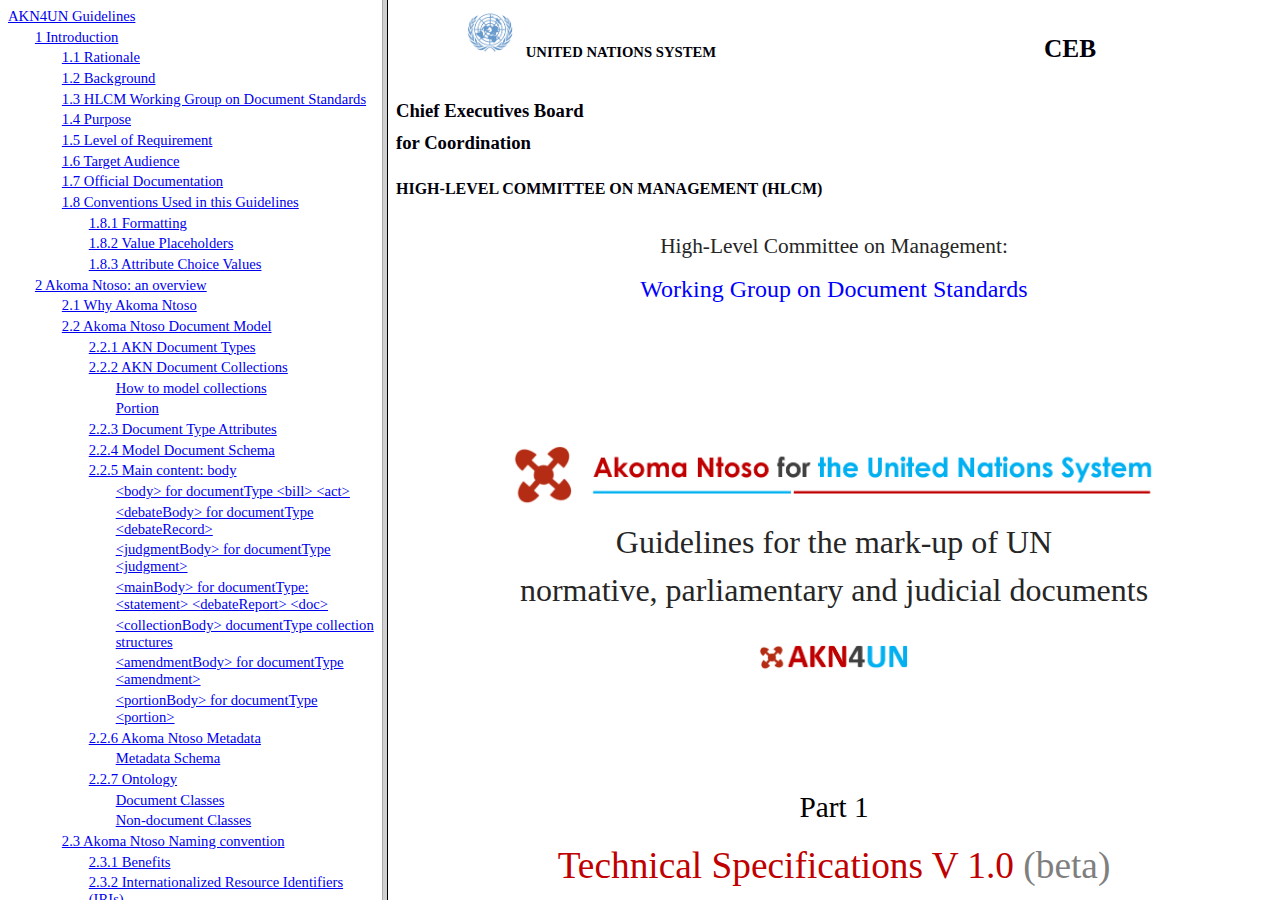
<file: index.html>
<!DOCTYPE html PUBLIC "-//W3C//DTD XHTML 1.0 Frameset//EN"
"http://www.w3.org/TR/xhtml1/DTD/xhtml1-frameset.dtd">
<html
lang="en-GB"
xmlns="http://www.w3.org/1999/xhtml"
><head
><meta
content="text/html;charset=UTF-8"
http-equiv="content-type"
/><title
>AKN4UN Guidelines Technical Specifications</title
><meta
content="Zeni, Flavio (CPAM)"
name="author"
/><meta
content="Hariharan, Ashok"
name="ms-cp-lastModifiedBy"
/><meta
content="3"
name="ms-cp-revision"
/><meta
content="2017-04-28T10:23:00Z"
name="dcterms.created"
/><meta
content="2017-05-16T23:32:00Z"
name="dcterms.modified"
/><meta
content="Normal.dotm"
name="ms-ep-Template"
/><meta
content="2"
name="ms-ep-TotalTime"
/><meta
content="127"
name="ms-ep-Pages"
/><meta
content="43156"
name="ms-ep-Words"
/><meta
content="245992"
name="ms-ep-Characters"
/><meta
content="Microsoft Office Word"
name="ms-ep-Application"
/><meta
content="0"
name="ms-ep-DocSecurity"
/><meta
content="2049"
name="ms-ep-Lines"
/><meta
content="577"
name="ms-ep-Paragraphs"
/><meta
content="false"
name="ms-ep-ScaleCrop"
/><meta
content="Title;1"
name="ms-ep-HeadingPairs"
/><meta
content="FAO of the UN"
name="ms-ep-Company"
/><meta
content="false"
name="ms-ep-LinksUpToDate"
/><meta
content="288571"
name="ms-ep-CharactersWithSpaces"
/><meta
content="false"
name="ms-ep-SharedDoc"
/><meta
content="false"
name="ms-ep-HyperlinksChanged"
/><meta
content="15.0000"
name="ms-ep-AppVersion"
/></head
><frameset
cols="30%,70%"
><frame
id="tocFrame"
name="tocFrame"
scrolling="yes"
src="guidelines-TOC.html"
/><frame
id="contentFrame"
name="contentFrame"
src="guidelines-0.html"
/></frameset
></html
>
</file>
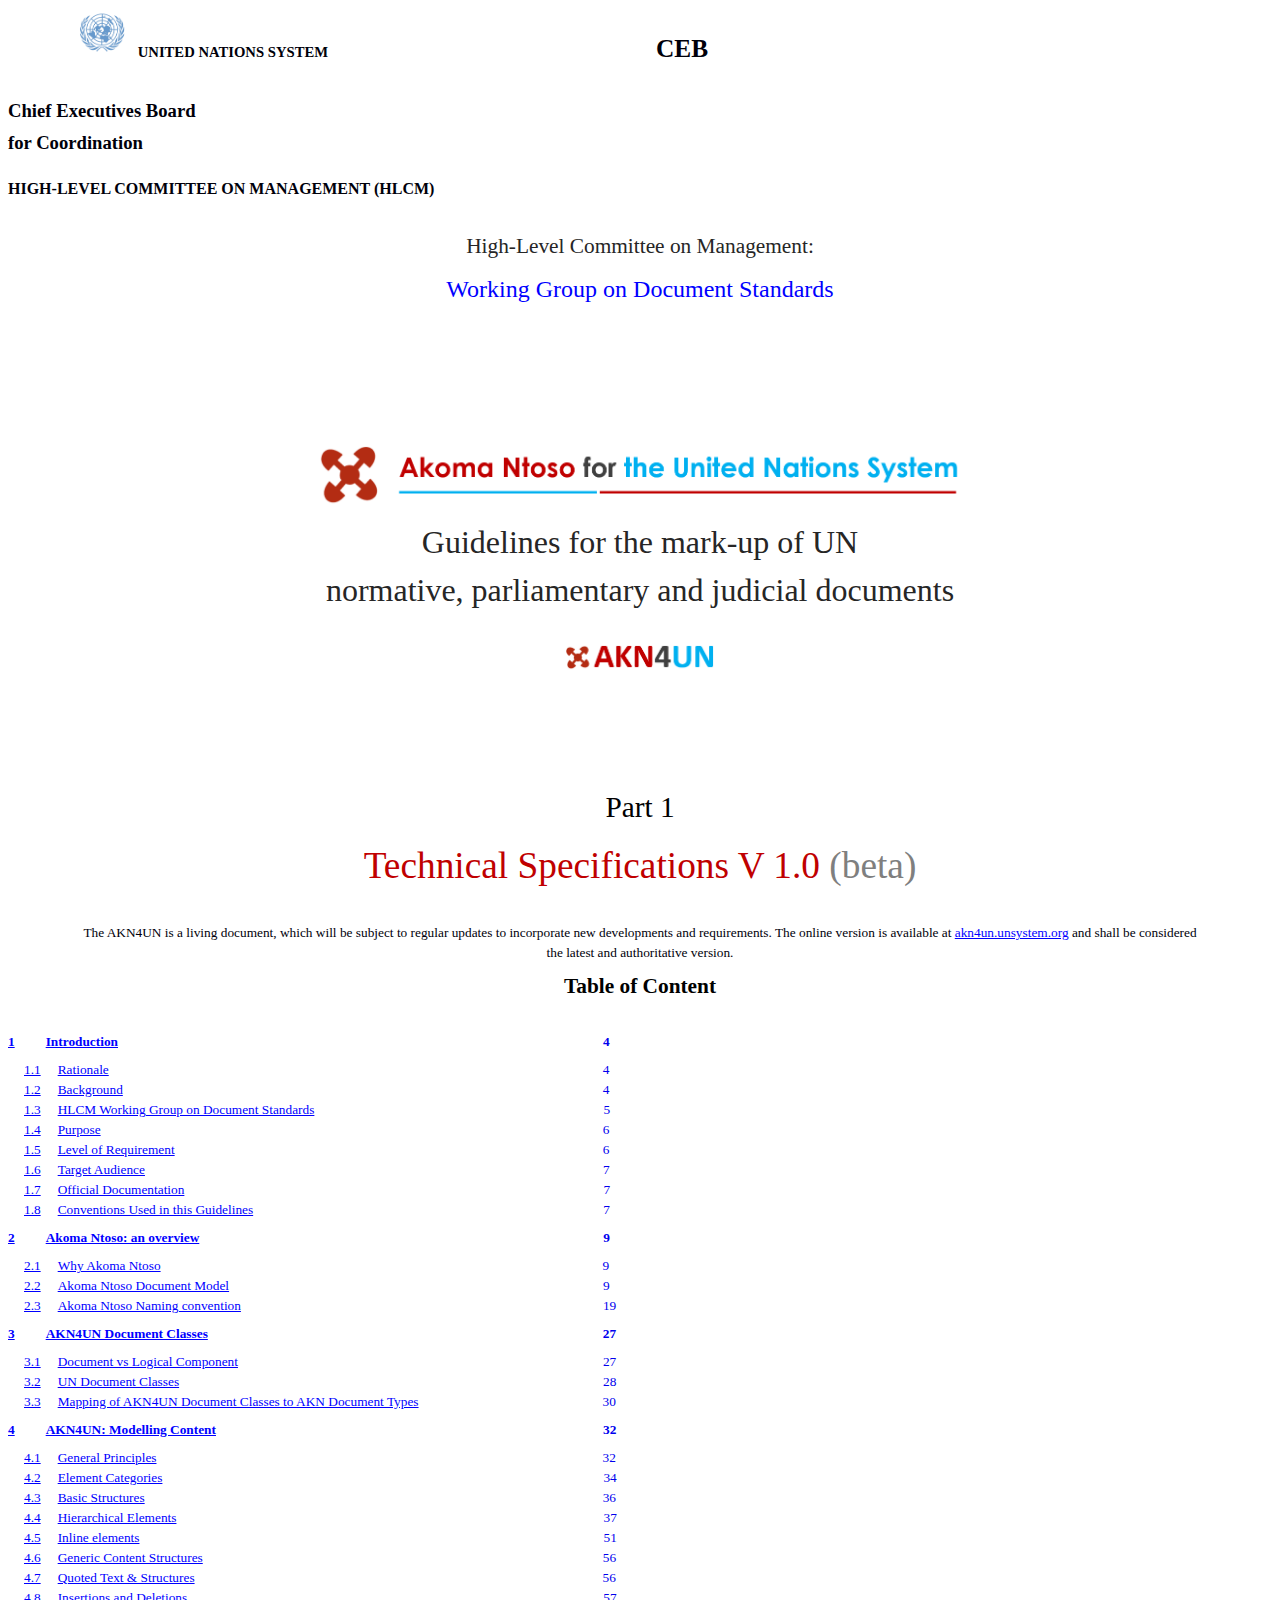
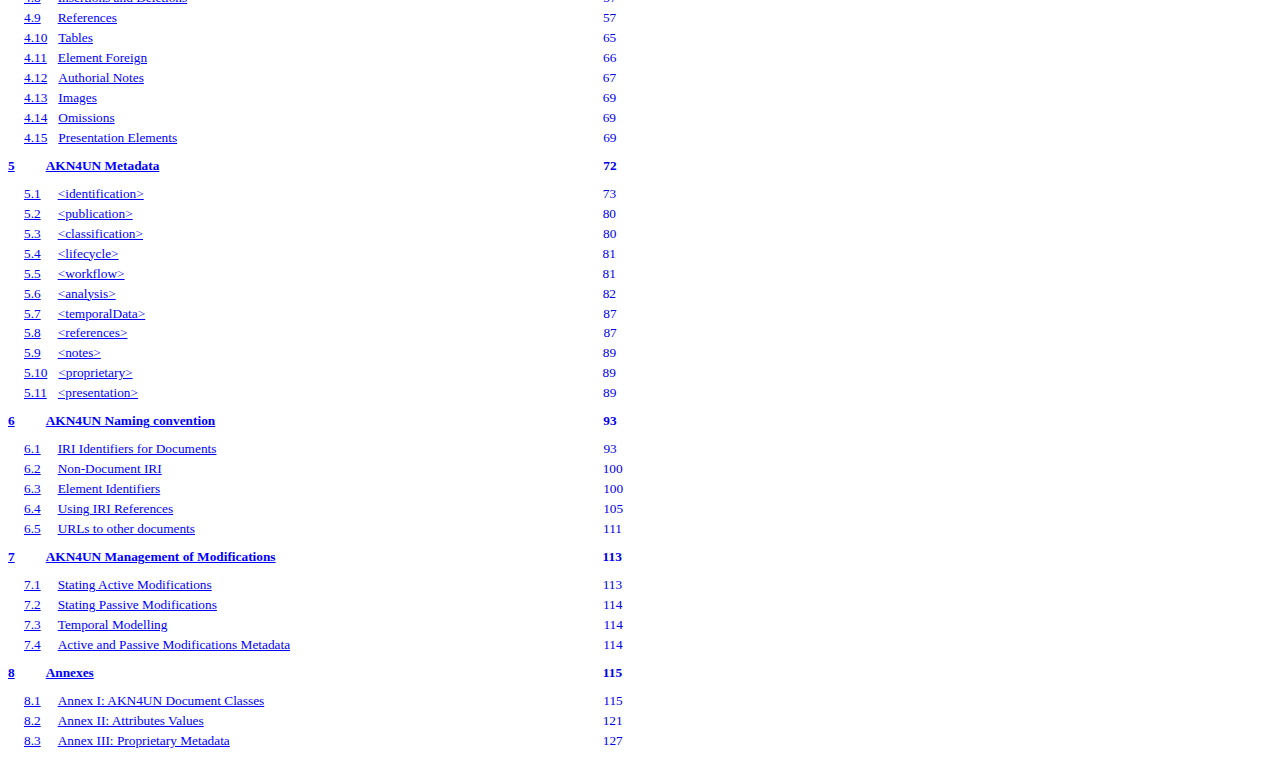
<file: guidelines-0.html>
<!DOCTYPE html PUBLIC "-//W3C//DTD XHTML 1.0 Transitional//EN"
"http://www.w3.org/TR/xhtml1/DTD/xhtml1-transitional.dtd">
<html
lang="en-GB"
xmlns="http://www.w3.org/1999/xhtml"
><head
><meta
content="text/html;charset=UTF-8"
http-equiv="content-type"
/><title
>???</title
><script
src="guidelines_files/expand-tabs.js"
type="text/javascript"
></script
><link
href="guidelines.css"
rel="stylesheet"
type="text/css"
/></head
><body
><p
class="role-tabs-36-0-486 p-Normal"
id="_Hlk479547401"
style="-ms-tab0-pos: 486pt; -ms-tab0: right; margin-left: 42.55pt; margin-right: -3.2pt;"
><img
alt="http://www.britishcouncil.org/learnenglish-central-magazine-united-nations-330x220"
height="49"
src="guidelines_files/image1.png"
width="73"
/><span
style="font-family: Univers; font-size: 11pt; font-weight: bold;"
>UNITED NATIONS SYSTEM<span
class="role-tab"
> </span
></span
><span
style="font-family: Univers; font-size: 19pt; font-weight: bold;"
>CEB</span
></p
><p
class="p-Normal"
style="line-height: 10.7pt; margin-left: -28.3pt; margin-right: -5.75pt;"
></p
><p
class="role-tabs-36-0-481.95 p-Normal"
style="-ms-tab0-pos: 481.95pt; -ms-tab0: right; margin-bottom: 3pt; margin-top: 3pt;"
><span
style="font-family: &quot;Times New Roman&quot;; font-size: 14pt; font-weight: bold;"
>Chief Executives Board <span
class="role-tab"
> </span
></span
></p
><p
class="role-tabs-36-0-481.95 p-Normal"
style="-ms-tab0-pos: 481.95pt; -ms-tab0: right; margin-bottom: 3pt; margin-right: -5.75pt; margin-top: 3pt;"
><span
style="font-family: &quot;Times New Roman&quot;; font-size: 14pt; font-weight: bold;"
>for Coordination</span
><span
style="font-family: &quot;Times New Roman&quot;;"
><span
class="role-tab"
> </span
></span
></p
><p
class="p-Normal"
style="margin-bottom: 2pt; margin-top: 2pt;"
></p
><p
class="p-Normal"
style="margin-bottom: 2pt; margin-top: 2pt;"
><span
style="font-size: 12pt; font-weight: bold;"
>HIGH-LEVEL COMMITTEE ON MANAGEMENT (HLCM)</span
></p
><p
class="p-Normal"
></p
><p
class="p-Normal"
style="text-align: center;"
><span
style="color: #262626; font-size: 16pt;"
>High-Level Committee on Management:</span
></p
><p
class="p-Normal"
style="text-align: center;"
><span
style="color: #0000FF; font-size: 18pt;"
>Working Group on Document Standards</span
></p
><p
class="p-Normal"
></p
><p
class="p-Normal"
></p
><p
class="p-Normal"
></p
><p
class="p-Normal"
></p
><p
class="p-Normal"
></p
><p
class="p-Normal"
></p
><p
class="p-Normal"
style="text-align: center;"
><img
alt="???"
height="67"
src="guidelines_files/image2.png"
width="650"
/></p
><p
class="p-Normal"
style="-ms-tab0-pos: 59pt; -ms-tab0: left; -ms-tab1-pos: 243.65pt; -ms-tab1: center; text-align: center;"
><span
style="color: #262626; font-size: 24pt;"
>Guidelines for the mark-up of UN<br
/>normative, parliamentary and judicial documents</span
></p
><p
class="p-Normal"
style="text-align: center;"
></p
><p
class="p-Normal"
style="text-align: center;"
><img
alt="???"
height="28"
src="guidelines_files/image3.png"
width="156"
/></p
><p
class="p-Normal"
style="text-align: center;"
></p
><p
class="p-Normal"
style="text-align: center;"
></p
><p
class="p-Normal"
style="text-align: center;"
></p
><p
class="p-Normal"
style="text-align: center;"
></p
><p
class="p-Normal"
style="text-align: center;"
></p
><p
class="p-Normal"
style="text-align: center;"
><span
style="color: #000000; font-size: 22pt;"
>Part 1</span
></p
><p
class="p-Normal"
style="text-align: center;"
><span
style="color: #C00000; font-size: 28pt;"
>Technical Specifications V 1.0 </span
><span
style="color: #7F7F7F; font-size: 28pt;"
>(beta)</span
></p
><p
class="p-Normal"
style="text-align: center;"
></p
><p
class="p-Normal"
style="text-align: center;"
>The AKN4UN is a living document, which will be subject to regular updates to incorporate new developments and requirements. The online version is available at <a
href="http://akn4un.unsystem.org"
><span
class="c-Hyperlink"
>akn4un.unsystem.org</span
></a
> and shall be considered<br
/>the latest and authoritative version.</p
><p
class="p-Normal"
style="page-break-before: always; text-align: center;"
><span
style="color: #000000; font-size: 16pt; font-weight: bold;"
> Table of Content</span
></p
><p
class="p-TOC1"
></p
><p
class="role-tabs-36-0-28.35-446.55 p-TOC1"
id="_GoBack"
><a
href="guidelines-1.html#_Toc453329255"
><span
class="c-Hyperlink"
>1</span
><span
style="color: #000000; font-family: Calibri; font-size: 11pt; font-weight: normal;"
><span
class="role-tab"
> </span
></span
><span
class="c-Hyperlink"
>Introduction</span
><span
class="role-tab"
> </span
></a
><a
class="role-pageref-field"
href="guidelines-1.html#_Toc453329255"
>4</a
></p
><p
class="role-tabs-36-0-37.65-49.65-446.55 p-TOC2"
><a
href="guidelines-1.html#_Toc481145649"
><span
class="c-Hyperlink"
>1.1</span
><span
style="color: #000000; font-family: Calibri; font-size: 11pt;"
><span
class="role-tab"
> </span
></span
><span
class="c-Hyperlink"
>Rationale</span
><span
class="role-tab"
> </span
></a
><a
class="role-pageref-field"
href="guidelines-1.html#_Toc481145649"
>4</a
></p
><p
class="role-tabs-36-0-37.65-49.65-446.55 p-TOC2"
><a
href="guidelines-1.html#_Toc481145650"
><span
class="c-Hyperlink"
>1.2</span
><span
style="color: #000000; font-family: Calibri; font-size: 11pt;"
><span
class="role-tab"
> </span
></span
><span
class="c-Hyperlink"
>Background</span
><span
class="role-tab"
> </span
></a
><a
class="role-pageref-field"
href="guidelines-1.html#_Toc481145650"
>4</a
></p
><p
class="role-tabs-36-0-37.65-49.65-446.55 p-TOC2"
><a
href="guidelines-1.html#_Toc481145651"
><span
class="c-Hyperlink"
>1.3</span
><span
style="color: #000000; font-family: Calibri; font-size: 11pt;"
><span
class="role-tab"
> </span
></span
><span
class="c-Hyperlink"
>HLCM Working Group on Document Standards</span
><span
class="role-tab"
> </span
></a
><a
class="role-pageref-field"
href="guidelines-1.html#_Toc481145651"
>5</a
></p
><p
class="role-tabs-36-0-37.65-49.65-446.55 p-TOC2"
><a
href="guidelines-1.html#_Toc481145652"
><span
class="c-Hyperlink"
>1.4</span
><span
style="color: #000000; font-family: Calibri; font-size: 11pt;"
><span
class="role-tab"
> </span
></span
><span
class="c-Hyperlink"
>Purpose</span
><span
class="role-tab"
> </span
></a
><a
class="role-pageref-field"
href="guidelines-1.html#_Toc481145652"
>6</a
></p
><p
class="role-tabs-36-0-37.65-49.65-446.55 p-TOC2"
><a
href="guidelines-1.html#_Toc481145653"
><span
class="c-Hyperlink"
>1.5</span
><span
style="color: #000000; font-family: Calibri; font-size: 11pt;"
><span
class="role-tab"
> </span
></span
><span
class="c-Hyperlink"
>Level of Requirement</span
><span
class="role-tab"
> </span
></a
><a
class="role-pageref-field"
href="guidelines-1.html#_Toc481145653"
>6</a
></p
><p
class="role-tabs-36-0-37.65-49.65-446.55 p-TOC2"
><a
href="guidelines-1.html#_Toc481145654"
><span
class="c-Hyperlink"
>1.6</span
><span
style="color: #000000; font-family: Calibri; font-size: 11pt;"
><span
class="role-tab"
> </span
></span
><span
class="c-Hyperlink"
>Target Audience</span
><span
class="role-tab"
> </span
></a
><a
class="role-pageref-field"
href="guidelines-1.html#_Toc481145654"
>7</a
></p
><p
class="role-tabs-36-0-37.65-49.65-446.55 p-TOC2"
><a
href="guidelines-1.html#_Toc453329264"
><span
class="c-Hyperlink"
>1.7</span
><span
style="color: #000000; font-family: Calibri; font-size: 11pt;"
><span
class="role-tab"
> </span
></span
><span
class="c-Hyperlink"
>Official Documentation</span
><span
class="role-tab"
> </span
></a
><a
class="role-pageref-field"
href="guidelines-1.html#_Toc453329264"
>7</a
></p
><p
class="role-tabs-36-0-37.65-49.65-446.55 p-TOC2"
><a
href="guidelines-1.html#_Toc481145656"
><span
class="c-Hyperlink"
>1.8</span
><span
style="color: #000000; font-family: Calibri; font-size: 11pt;"
><span
class="role-tab"
> </span
></span
><span
class="c-Hyperlink"
>Conventions Used in this Guidelines</span
><span
class="role-tab"
> </span
></a
><a
class="role-pageref-field"
href="guidelines-1.html#_Toc481145656"
>7</a
></p
><p
class="role-tabs-36-0-28.35-446.55 p-TOC1"
><a
href="guidelines-13.html#_Toc481145657"
><span
class="c-Hyperlink"
>2</span
><span
style="color: #000000; font-family: Calibri; font-size: 11pt; font-weight: normal;"
><span
class="role-tab"
> </span
></span
><span
class="c-Hyperlink"
>Akoma Ntoso: an overview</span
><span
class="role-tab"
> </span
></a
><a
class="role-pageref-field"
href="guidelines-13.html#_Toc481145657"
>9</a
></p
><p
class="role-tabs-36-0-37.65-49.65-446.55 p-TOC2"
><a
href="guidelines-13.html#_Toc481145658"
><span
class="c-Hyperlink"
>2.1</span
><span
style="color: #000000; font-family: Calibri; font-size: 11pt;"
><span
class="role-tab"
> </span
></span
><span
class="c-Hyperlink"
>Why Akoma Ntoso</span
><span
class="role-tab"
> </span
></a
><a
class="role-pageref-field"
href="guidelines-13.html#_Toc481145658"
>9</a
></p
><p
class="role-tabs-36-0-37.65-49.65-446.55 p-TOC2"
><a
href="guidelines-13.html#_Toc481145659"
><span
class="c-Hyperlink"
>2.2</span
><span
style="color: #000000; font-family: Calibri; font-size: 11pt;"
><span
class="role-tab"
> </span
></span
><span
class="c-Hyperlink"
>Akoma Ntoso Document Model</span
><span
class="role-tab"
> </span
></a
><a
class="role-pageref-field"
href="guidelines-13.html#_Toc481145659"
>9</a
></p
><p
class="role-tabs-36-0-37.65-49.65-446.55 p-TOC2"
><a
href="guidelines-13.html#_Ref480278845"
><span
class="c-Hyperlink"
>2.3</span
><span
style="color: #000000; font-family: Calibri; font-size: 11pt;"
><span
class="role-tab"
> </span
></span
><span
class="c-Hyperlink"
>Akoma Ntoso Naming convention</span
><span
class="role-tab"
> </span
></a
><a
class="role-pageref-field"
href="guidelines-13.html#_Ref480278845"
>19</a
></p
><p
class="role-tabs-36-0-28.35-446.55 p-TOC1"
><a
href="guidelines-48.html#_Ref479687454"
><span
class="c-Hyperlink"
>3</span
><span
style="color: #000000; font-family: Calibri; font-size: 11pt; font-weight: normal;"
><span
class="role-tab"
> </span
></span
><span
class="c-Hyperlink"
>AKN4UN Document Classes</span
><span
class="role-tab"
> </span
></a
><a
class="role-pageref-field"
href="guidelines-48.html#_Ref479687454"
>27</a
></p
><p
class="role-tabs-36-0-37.65-49.65-446.55 p-TOC2"
><a
href="guidelines-48.html#h.ds86qq2ikges"
><span
class="c-Hyperlink"
>3.1</span
><span
style="color: #000000; font-family: Calibri; font-size: 11pt;"
><span
class="role-tab"
> </span
></span
><span
class="c-Hyperlink"
>Document vs Logical Component</span
><span
class="role-tab"
> </span
></a
><a
class="role-pageref-field"
href="guidelines-48.html#h.ds86qq2ikges"
>27</a
></p
><p
class="role-tabs-36-0-37.65-49.65-446.55 p-TOC2"
><a
href="guidelines-48.html#_Toc481145663"
><span
class="c-Hyperlink"
>3.2</span
><span
style="color: #000000; font-family: Calibri; font-size: 11pt;"
><span
class="role-tab"
> </span
></span
><span
class="c-Hyperlink"
>UN Document Classes</span
><span
class="role-tab"
> </span
></a
><a
class="role-pageref-field"
href="guidelines-48.html#_Toc481145663"
>28</a
></p
><p
class="role-tabs-36-0-37.65-49.65-446.55 p-TOC2"
><a
href="guidelines-48.html#_Toc481145664"
><span
class="c-Hyperlink"
>3.3</span
><span
style="color: #000000; font-family: Calibri; font-size: 11pt;"
><span
class="role-tab"
> </span
></span
><span
class="c-Hyperlink"
>Mapping of AKN4UN Document Classes to AKN Document Types</span
><span
class="role-tab"
> </span
></a
><a
class="role-pageref-field"
href="guidelines-48.html#_Toc481145664"
>30</a
></p
><p
class="role-tabs-36-0-28.35-446.55 p-TOC1"
><a
href="guidelines-52.html#_Toc481145665"
><span
class="c-Hyperlink"
>4</span
><span
style="color: #000000; font-family: Calibri; font-size: 11pt; font-weight: normal;"
><span
class="role-tab"
> </span
></span
><span
class="c-Hyperlink"
>AKN4UN: Modelling Content</span
><span
class="role-tab"
> </span
></a
><a
class="role-pageref-field"
href="guidelines-52.html#_Toc481145665"
>32</a
></p
><p
class="role-tabs-36-0-37.65-49.65-446.55 p-TOC2"
><a
href="guidelines-52.html#_Toc481145666"
><span
class="c-Hyperlink"
>4.1</span
><span
style="color: #000000; font-family: Calibri; font-size: 11pt;"
><span
class="role-tab"
> </span
></span
><span
class="c-Hyperlink"
>General Principles</span
><span
class="role-tab"
> </span
></a
><a
class="role-pageref-field"
href="guidelines-52.html#_Toc481145666"
>32</a
></p
><p
class="role-tabs-36-0-37.65-49.65-446.55 p-TOC2"
><a
href="guidelines-52.html#_Ref479770868"
><span
class="c-Hyperlink"
>4.2</span
><span
style="color: #000000; font-family: Calibri; font-size: 11pt;"
><span
class="role-tab"
> </span
></span
><span
class="c-Hyperlink"
>Element Categories</span
><span
class="role-tab"
> </span
></a
><a
class="role-pageref-field"
href="guidelines-52.html#_Ref479770868"
>34</a
></p
><p
class="role-tabs-36-0-37.65-49.65-446.55 p-TOC2"
><a
href="guidelines-52.html#_Toc481145668"
><span
class="c-Hyperlink"
>4.3</span
><span
style="color: #000000; font-family: Calibri; font-size: 11pt;"
><span
class="role-tab"
> </span
></span
><span
class="c-Hyperlink"
>Basic Structures</span
><span
class="role-tab"
> </span
></a
><a
class="role-pageref-field"
href="guidelines-52.html#_Toc481145668"
>36</a
></p
><p
class="role-tabs-36-0-37.65-49.65-446.55 p-TOC2"
><a
href="guidelines-52.html#_Ref479679531"
><span
class="c-Hyperlink"
>4.4</span
><span
style="color: #000000; font-family: Calibri; font-size: 11pt;"
><span
class="role-tab"
> </span
></span
><span
class="c-Hyperlink"
>Hierarchical Elements</span
><span
class="role-tab"
> </span
></a
><a
class="role-pageref-field"
href="guidelines-52.html#_Ref479679531"
>37</a
></p
><p
class="role-tabs-36-0-37.65-49.65-446.55 p-TOC2"
><a
href="guidelines-52.html#_Toc481145670"
><span
class="c-Hyperlink"
>4.5</span
><span
style="color: #000000; font-family: Calibri; font-size: 11pt;"
><span
class="role-tab"
> </span
></span
><span
class="c-Hyperlink"
>Inline elements</span
><span
class="role-tab"
> </span
></a
><a
class="role-pageref-field"
href="guidelines-52.html#_Toc481145670"
>51</a
></p
><p
class="role-tabs-36-0-37.65-49.65-446.55 p-TOC2"
><a
href="guidelines-52.html#_Toc481145671"
><span
class="c-Hyperlink"
>4.6</span
><span
style="color: #000000; font-family: Calibri; font-size: 11pt;"
><span
class="role-tab"
> </span
></span
><span
class="c-Hyperlink"
>Generic Content Structures</span
><span
class="role-tab"
> </span
></a
><a
class="role-pageref-field"
href="guidelines-52.html#_Toc481145671"
>56</a
></p
><p
class="role-tabs-36-0-37.65-49.65-446.55 p-TOC2"
><a
href="guidelines-52.html#_Toc481145672"
><span
class="c-Hyperlink"
>4.7</span
><span
style="color: #000000; font-family: Calibri; font-size: 11pt;"
><span
class="role-tab"
> </span
></span
><span
class="c-Hyperlink"
>Quoted Text &amp; Structures</span
><span
class="role-tab"
> </span
></a
><a
class="role-pageref-field"
href="guidelines-52.html#_Toc481145672"
>56</a
></p
><p
class="role-tabs-36-0-37.65-49.65-446.55 p-TOC2"
><a
href="guidelines-52.html#_Toc473633565"
><span
class="c-Hyperlink"
>4.8</span
><span
style="color: #000000; font-family: Calibri; font-size: 11pt;"
><span
class="role-tab"
> </span
></span
><span
class="c-Hyperlink"
>Insertions and Deletions</span
><span
class="role-tab"
> </span
></a
><a
class="role-pageref-field"
href="guidelines-52.html#_Toc473633565"
>57</a
></p
><p
class="role-tabs-36-0-37.65-49.65-446.55 p-TOC2"
><a
href="guidelines-52.html#_Toc481145674"
><span
class="c-Hyperlink"
>4.9</span
><span
style="color: #000000; font-family: Calibri; font-size: 11pt;"
><span
class="role-tab"
> </span
></span
><span
class="c-Hyperlink"
>References</span
><span
class="role-tab"
> </span
></a
><a
class="role-pageref-field"
href="guidelines-52.html#_Toc481145674"
>57</a
></p
><p
class="role-tabs-36-0-37.65-49.65-446.55 p-TOC2"
><a
href="guidelines-52.html#_Ref479719590"
><span
class="c-Hyperlink"
>4.10</span
><span
style="color: #000000; font-family: Calibri; font-size: 11pt;"
><span
class="role-tab"
> </span
></span
><span
class="c-Hyperlink"
>Tables</span
><span
class="role-tab"
> </span
></a
><a
class="role-pageref-field"
href="guidelines-52.html#_Ref479719590"
>65</a
></p
><p
class="role-tabs-36-0-37.65-49.65-446.55 p-TOC2"
><a
href="guidelines-52.html#_Toc475545073"
><span
class="c-Hyperlink"
>4.11</span
><span
style="color: #000000; font-family: Calibri; font-size: 11pt;"
><span
class="role-tab"
> </span
></span
><span
class="c-Hyperlink"
>Element Foreign</span
><span
class="role-tab"
> </span
></a
><a
class="role-pageref-field"
href="guidelines-52.html#_Toc475545073"
>66</a
></p
><p
class="role-tabs-36-0-37.65-49.65-446.55 p-TOC2"
><a
href="guidelines-52.html#_Toc473633566"
><span
class="c-Hyperlink"
>4.12</span
><span
style="color: #000000; font-family: Calibri; font-size: 11pt;"
><span
class="role-tab"
> </span
></span
><span
class="c-Hyperlink"
>Authorial Notes</span
><span
class="role-tab"
> </span
></a
><a
class="role-pageref-field"
href="guidelines-52.html#_Toc473633566"
>67</a
></p
><p
class="role-tabs-36-0-37.65-49.65-446.55 p-TOC2"
><a
href="guidelines-52.html#_Toc481145678"
><span
class="c-Hyperlink"
>4.13</span
><span
style="color: #000000; font-family: Calibri; font-size: 11pt;"
><span
class="role-tab"
> </span
></span
><span
class="c-Hyperlink"
>Images</span
><span
class="role-tab"
> </span
></a
><a
class="role-pageref-field"
href="guidelines-52.html#_Toc481145678"
>69</a
></p
><p
class="role-tabs-36-0-37.65-49.65-446.55 p-TOC2"
><a
href="guidelines-52.html#_Toc481145679"
><span
class="c-Hyperlink"
>4.14</span
><span
style="color: #000000; font-family: Calibri; font-size: 11pt;"
><span
class="role-tab"
> </span
></span
><span
class="c-Hyperlink"
>Omissions</span
><span
class="role-tab"
> </span
></a
><a
class="role-pageref-field"
href="guidelines-52.html#_Toc481145679"
>69</a
></p
><p
class="role-tabs-36-0-37.65-49.65-446.55 p-TOC2"
><a
href="guidelines-52.html#_Toc475545074"
><span
class="c-Hyperlink"
>4.15</span
><span
style="color: #000000; font-family: Calibri; font-size: 11pt;"
><span
class="role-tab"
> </span
></span
><span
class="c-Hyperlink"
>Presentation Elements</span
><span
class="role-tab"
> </span
></a
><a
class="role-pageref-field"
href="guidelines-52.html#_Toc475545074"
>69</a
></p
><p
class="role-tabs-36-0-28.35-446.55 p-TOC1"
><a
href="guidelines-107.html#_Toc481145681"
><span
class="c-Hyperlink"
>5</span
><span
style="color: #000000; font-family: Calibri; font-size: 11pt; font-weight: normal;"
><span
class="role-tab"
> </span
></span
><span
class="c-Hyperlink"
>AKN4UN Metadata</span
><span
class="role-tab"
> </span
></a
><a
class="role-pageref-field"
href="guidelines-107.html#_Toc481145681"
>72</a
></p
><p
class="role-tabs-36-0-37.65-49.65-446.55 p-TOC2"
><a
href="guidelines-107.html#_Toc477535420"
><span
class="c-Hyperlink"
>5.1</span
><span
style="color: #000000; font-family: Calibri; font-size: 11pt;"
><span
class="role-tab"
> </span
></span
><span
class="c-Hyperlink"
>&lt;identification&gt;</span
><span
class="role-tab"
> </span
></a
><a
class="role-pageref-field"
href="guidelines-107.html#_Toc477535420"
>73</a
></p
><p
class="role-tabs-36-0-37.65-49.65-446.55 p-TOC2"
><a
href="guidelines-107.html#_Toc481145683"
><span
class="c-Hyperlink"
>5.2</span
><span
style="color: #000000; font-family: Calibri; font-size: 11pt;"
><span
class="role-tab"
> </span
></span
><span
class="c-Hyperlink"
>&lt;publication&gt;</span
><span
class="role-tab"
> </span
></a
><a
class="role-pageref-field"
href="guidelines-107.html#_Toc481145683"
>80</a
></p
><p
class="role-tabs-36-0-37.65-49.65-446.55 p-TOC2"
><a
href="guidelines-107.html#h.2zbgiuw"
><span
class="c-Hyperlink"
>5.3</span
><span
style="color: #000000; font-family: Calibri; font-size: 11pt;"
><span
class="role-tab"
> </span
></span
><span
class="c-Hyperlink"
>&lt;classification&gt;</span
><span
class="role-tab"
> </span
></a
><a
class="role-pageref-field"
href="guidelines-107.html#h.2zbgiuw"
>80</a
></p
><p
class="role-tabs-36-0-37.65-49.65-446.55 p-TOC2"
><a
href="guidelines-107.html#h.1egqt2p"
><span
class="c-Hyperlink"
>5.4</span
><span
style="color: #000000; font-family: Calibri; font-size: 11pt;"
><span
class="role-tab"
> </span
></span
><span
class="c-Hyperlink"
>&lt;lifecycle&gt;</span
><span
class="role-tab"
> </span
></a
><a
class="role-pageref-field"
href="guidelines-107.html#h.1egqt2p"
>81</a
></p
><p
class="role-tabs-36-0-37.65-49.65-446.55 p-TOC2"
><a
href="guidelines-107.html#h.3ygebqi"
><span
class="c-Hyperlink"
>5.5</span
><span
style="color: #000000; font-family: Calibri; font-size: 11pt;"
><span
class="role-tab"
> </span
></span
><span
class="c-Hyperlink"
>&lt;workflow&gt;</span
><span
class="role-tab"
> </span
></a
><a
class="role-pageref-field"
href="guidelines-107.html#h.3ygebqi"
>81</a
></p
><p
class="role-tabs-36-0-37.65-49.65-446.55 p-TOC2"
><a
href="guidelines-107.html#h.2dlolyb"
><span
class="c-Hyperlink"
>5.6</span
><span
style="color: #000000; font-family: Calibri; font-size: 11pt;"
><span
class="role-tab"
> </span
></span
><span
class="c-Hyperlink"
>&lt;analysis&gt;</span
><span
class="role-tab"
> </span
></a
><a
class="role-pageref-field"
href="guidelines-107.html#h.2dlolyb"
>82</a
></p
><p
class="role-tabs-36-0-37.65-49.65-446.55 p-TOC2"
><a
href="guidelines-107.html#h.3cqmetx"
><span
class="c-Hyperlink"
>5.7</span
><span
style="color: #000000; font-family: Calibri; font-size: 11pt;"
><span
class="role-tab"
> </span
></span
><span
class="c-Hyperlink"
>&lt;temporalData&gt;</span
><span
class="role-tab"
> </span
></a
><a
class="role-pageref-field"
href="guidelines-107.html#h.3cqmetx"
>87</a
></p
><p
class="role-tabs-36-0-37.65-49.65-446.55 p-TOC2"
><a
href="guidelines-107.html#h.1rvwp1q"
><span
class="c-Hyperlink"
>5.8</span
><span
style="color: #000000; font-family: Calibri; font-size: 11pt;"
><span
class="role-tab"
> </span
></span
><span
class="c-Hyperlink"
>&lt;references&gt;</span
><span
class="role-tab"
> </span
></a
><a
class="role-pageref-field"
href="guidelines-107.html#h.1rvwp1q"
>87</a
></p
><p
class="role-tabs-36-0-37.65-49.65-446.55 p-TOC2"
><a
href="guidelines-107.html#_Toc481145690"
><span
class="c-Hyperlink"
>5.9</span
><span
style="color: #000000; font-family: Calibri; font-size: 11pt;"
><span
class="role-tab"
> </span
></span
><span
class="c-Hyperlink"
>&lt;notes&gt;</span
><span
class="role-tab"
> </span
></a
><a
class="role-pageref-field"
href="guidelines-107.html#_Toc481145690"
>89</a
></p
><p
class="role-tabs-36-0-37.65-49.65-446.55 p-TOC2"
><a
href="guidelines-107.html#h.2r0uhxc"
><span
class="c-Hyperlink"
>5.10</span
><span
style="color: #000000; font-family: Calibri; font-size: 11pt;"
><span
class="role-tab"
> </span
></span
><span
class="c-Hyperlink"
>&lt;proprietary&gt;</span
><span
class="role-tab"
> </span
></a
><a
class="role-pageref-field"
href="guidelines-107.html#h.2r0uhxc"
>89</a
></p
><p
class="role-tabs-36-0-37.65-49.65-446.55 p-TOC2"
><a
href="guidelines-107.html#_Toc481145692"
><span
class="c-Hyperlink"
>5.11</span
><span
style="color: #000000; font-family: Calibri; font-size: 11pt;"
><span
class="role-tab"
> </span
></span
><span
class="c-Hyperlink"
>&lt;presentation&gt;</span
><span
class="role-tab"
> </span
></a
><a
class="role-pageref-field"
href="guidelines-107.html#_Toc481145692"
>89</a
></p
><p
class="role-tabs-36-0-28.35-446.55 p-TOC1"
><a
href="guidelines-142.html#_Toc481145693"
><span
class="c-Hyperlink"
>6</span
><span
style="color: #000000; font-family: Calibri; font-size: 11pt; font-weight: normal;"
><span
class="role-tab"
> </span
></span
><span
class="c-Hyperlink"
>AKN4UN Naming convention</span
><span
class="role-tab"
> </span
></a
><a
class="role-pageref-field"
href="guidelines-142.html#_Toc481145693"
>93</a
></p
><p
class="role-tabs-36-0-37.65-49.65-446.55 p-TOC2"
><a
href="guidelines-142.html#_Toc481145694"
><span
class="c-Hyperlink"
>6.1</span
><span
style="color: #000000; font-family: Calibri; font-size: 11pt;"
><span
class="role-tab"
> </span
></span
><span
class="c-Hyperlink"
>IRI Identifiers for Documents</span
><span
class="role-tab"
> </span
></a
><a
class="role-pageref-field"
href="guidelines-142.html#_Toc481145694"
>93</a
></p
><p
class="role-tabs-36-0-37.65-49.65-446.55 p-TOC2"
><a
href="guidelines-142.html#_Toc475545066"
><span
class="c-Hyperlink"
>6.2</span
><span
style="color: #000000; font-family: Calibri; font-size: 11pt;"
><span
class="role-tab"
> </span
></span
><span
class="c-Hyperlink"
>Non-Document IRI</span
><span
class="role-tab"
> </span
></a
><a
class="role-pageref-field"
href="guidelines-142.html#_Toc475545066"
>100</a
></p
><p
class="role-tabs-36-0-37.65-49.65-446.55 p-TOC2"
><a
href="guidelines-142.html#_Toc475545067"
><span
class="c-Hyperlink"
>6.3</span
><span
style="color: #000000; font-family: Calibri; font-size: 11pt;"
><span
class="role-tab"
> </span
></span
><span
class="c-Hyperlink"
>Element Identifiers</span
><span
class="role-tab"
> </span
></a
><a
class="role-pageref-field"
href="guidelines-142.html#_Toc475545067"
>100</a
></p
><p
class="role-tabs-36-0-37.65-49.65-446.55 p-TOC2"
><a
href="guidelines-142.html#_Ref476557471"
><span
class="c-Hyperlink"
>6.4</span
><span
style="color: #000000; font-family: Calibri; font-size: 11pt;"
><span
class="role-tab"
> </span
></span
><span
class="c-Hyperlink"
>Using IRI References</span
><span
class="role-tab"
> </span
></a
><a
class="role-pageref-field"
href="guidelines-142.html#_Ref476557471"
>105</a
></p
><p
class="role-tabs-36-0-37.65-49.65-446.55 p-TOC2"
><a
href="guidelines-142.html#_Toc481145698"
><span
class="c-Hyperlink"
>6.5</span
><span
style="color: #000000; font-family: Calibri; font-size: 11pt;"
><span
class="role-tab"
> </span
></span
><span
class="c-Hyperlink"
>URLs to other documents</span
><span
class="role-tab"
> </span
></a
><a
class="role-pageref-field"
href="guidelines-142.html#_Toc481145698"
>111</a
></p
><p
class="role-tabs-36-0-28.35-446.55 p-TOC1"
><a
href="guidelines-164.html#_Toc475545071"
><span
class="c-Hyperlink"
>7</span
><span
style="color: #000000; font-family: Calibri; font-size: 11pt; font-weight: normal;"
><span
class="role-tab"
> </span
></span
><span
class="c-Hyperlink"
>AKN4UN Management of Modifications</span
><span
class="role-tab"
> </span
></a
><a
class="role-pageref-field"
href="guidelines-164.html#_Toc475545071"
>113</a
></p
><p
class="role-tabs-36-0-37.65-49.65-446.55 p-TOC2"
><a
href="guidelines-164.html#_Toc466463784"
><span
class="c-Hyperlink"
>7.1</span
><span
style="color: #000000; font-family: Calibri; font-size: 11pt;"
><span
class="role-tab"
> </span
></span
><span
class="c-Hyperlink"
>Stating Active Modifications</span
><span
class="role-tab"
> </span
></a
><a
class="role-pageref-field"
href="guidelines-164.html#_Toc466463784"
>113</a
></p
><p
class="role-tabs-36-0-37.65-49.65-446.55 p-TOC2"
><a
href="guidelines-164.html#_Toc466463775"
><span
class="c-Hyperlink"
>7.2</span
><span
style="color: #000000; font-family: Calibri; font-size: 11pt;"
><span
class="role-tab"
> </span
></span
><span
class="c-Hyperlink"
>Stating Passive Modifications</span
><span
class="role-tab"
> </span
></a
><a
class="role-pageref-field"
href="guidelines-164.html#_Toc466463775"
>114</a
></p
><p
class="role-tabs-36-0-37.65-49.65-446.55 p-TOC2"
><a
href="guidelines-164.html#_Toc481145702"
><span
class="c-Hyperlink"
>7.3</span
><span
style="color: #000000; font-family: Calibri; font-size: 11pt;"
><span
class="role-tab"
> </span
></span
><span
class="c-Hyperlink"
>Temporal Modelling</span
><span
class="role-tab"
> </span
></a
><a
class="role-pageref-field"
href="guidelines-164.html#_Toc481145702"
>114</a
></p
><p
class="role-tabs-36-0-37.65-49.65-446.55 p-TOC2"
><a
href="guidelines-164.html#_Toc481145703"
><span
class="c-Hyperlink"
>7.4</span
><span
style="color: #000000; font-family: Calibri; font-size: 11pt;"
><span
class="role-tab"
> </span
></span
><span
class="c-Hyperlink"
>Active and Passive Modifications Metadata</span
><span
class="role-tab"
> </span
></a
><a
class="role-pageref-field"
href="guidelines-164.html#_Toc481145703"
>114</a
></p
><p
class="role-tabs-36-0-28.35-446.55 p-TOC1"
><a
href="guidelines-169.html#_coverPage_"
><span
class="c-Hyperlink"
>8</span
><span
style="color: #000000; font-family: Calibri; font-size: 11pt; font-weight: normal;"
><span
class="role-tab"
> </span
></span
><span
class="c-Hyperlink"
>Annexes</span
><span
class="role-tab"
> </span
></a
><a
class="role-pageref-field"
href="guidelines-169.html#_coverPage_"
>115</a
></p
><p
class="role-tabs-36-0-37.65-49.65-446.55 p-TOC2"
><a
href="guidelines-169.html#_Toc473049228"
><span
class="c-Hyperlink"
>8.1</span
><span
style="color: #000000; font-family: Calibri; font-size: 11pt;"
><span
class="role-tab"
> </span
></span
><span
class="c-Hyperlink"
>Annex I: AKN4UN Document Classes</span
><span
class="role-tab"
> </span
></a
><a
class="role-pageref-field"
href="guidelines-169.html#_Toc473049228"
>115</a
></p
><p
class="role-tabs-36-0-37.65-49.65-446.55 p-TOC2"
><a
href="guidelines-169.html#_Toc481145706"
><span
class="c-Hyperlink"
>8.2</span
><span
style="color: #000000; font-family: Calibri; font-size: 11pt;"
><span
class="role-tab"
> </span
></span
><span
class="c-Hyperlink"
>Annex II: Attributes Values</span
><span
class="role-tab"
> </span
></a
><a
class="role-pageref-field"
href="guidelines-169.html#_Toc481145706"
>121</a
></p
><p
class="role-tabs-36-0-37.65-49.65-446.55 p-TOC2"
><a
href="guidelines-169.html#_Toc481145707"
><span
class="c-Hyperlink"
>8.3</span
><span
style="color: #000000; font-family: Calibri; font-size: 11pt;"
><span
class="role-tab"
> </span
></span
><span
class="c-Hyperlink"
>Annex III: Proprietary Metadata</span
><span
class="role-tab"
> </span
></a
><a
class="role-pageref-field"
href="guidelines-169.html#_Toc481145707"
>127</a
></p
><p
class="p-Normal"
></p
></body
></html
>
</file>
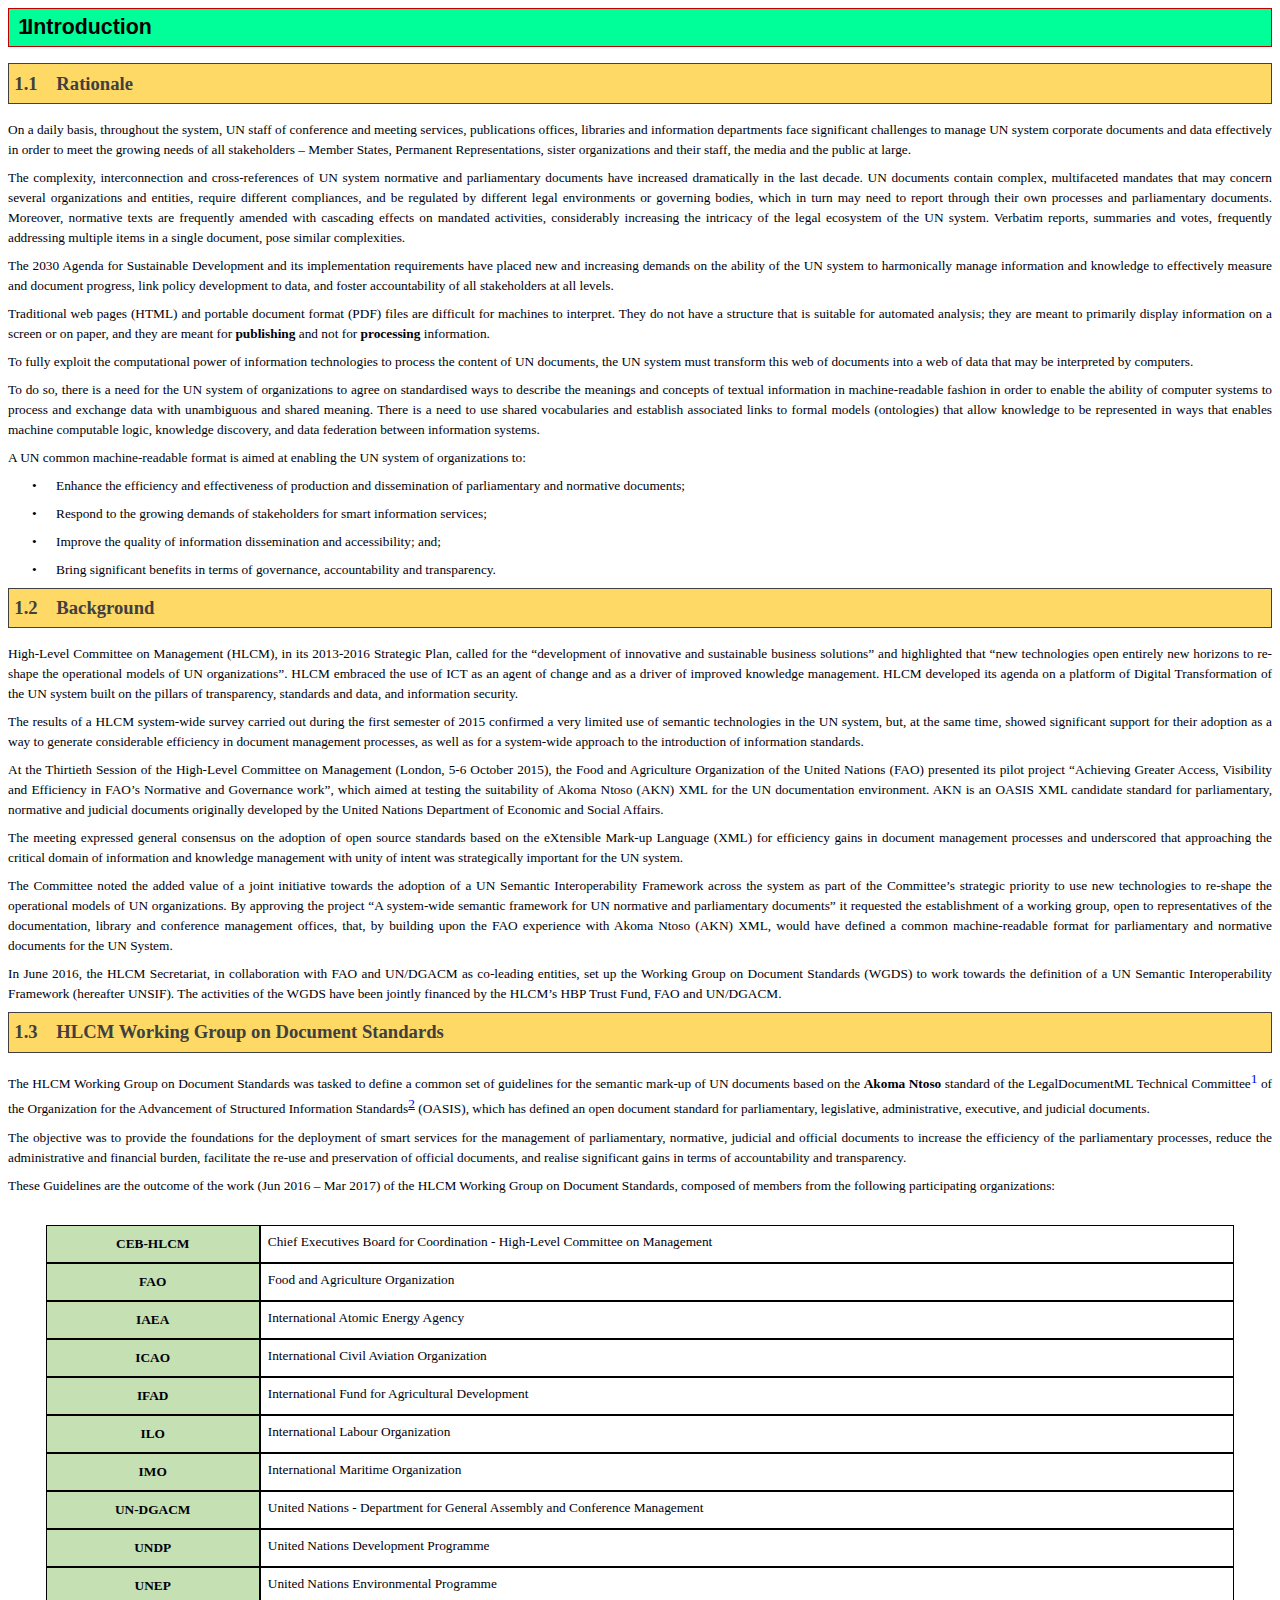
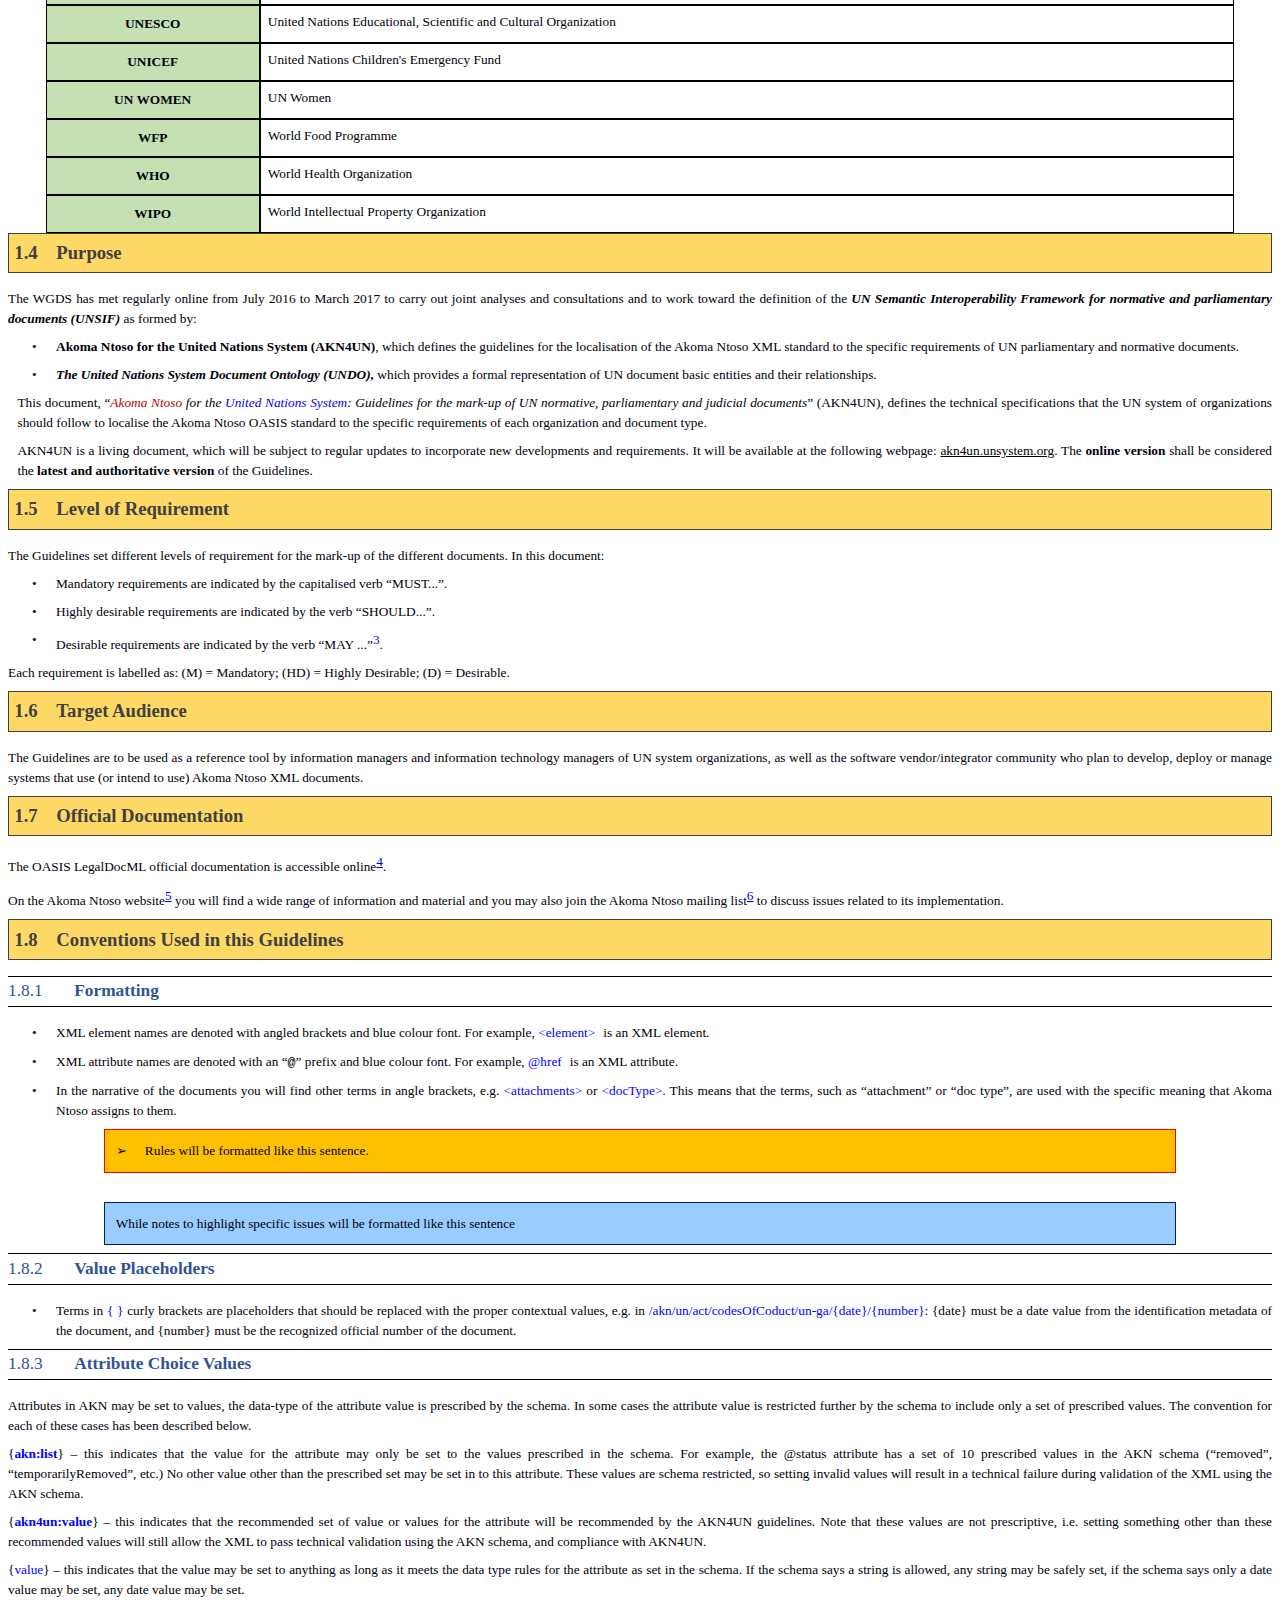
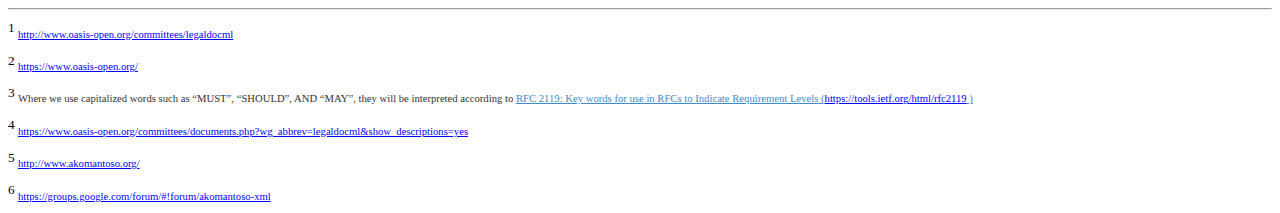
<file: guidelines-1.html>
<!DOCTYPE html PUBLIC "-//W3C//DTD XHTML 1.0 Transitional//EN"
"http://www.w3.org/TR/xhtml1/DTD/xhtml1-transitional.dtd">
<html
lang="en-GB"
xmlns="http://www.w3.org/1999/xhtml"
><head
><meta
content="text/html;charset=UTF-8"
http-equiv="content-type"
/><title
>1 Introduction</title
><script
src="guidelines_files/expand-tabs.js"
type="text/javascript"
></script
><link
href="guidelines.css"
rel="stylesheet"
type="text/css"
/><style
type="text/css"
>
body {
    counter-reset: n-103-0 0 n-124-0 0 n-124-1 0 n-124-2 0 n-5105-0 0 n-5132-0 0 n-5141-0 0;
}
</style
></head
><body
><div
class="role-box"
style="background-color: #00FF99; border-bottom-color: #C00000; border-bottom-style: solid; border-bottom-width: 1pt; border-left-color: #C00000; border-left-style: solid; border-left-width: 1pt; border-right-color: #C00000; border-right-style: solid; border-right-width: 1pt; border-top-color: #C00000; border-top-style: solid; border-top-width: 1pt; counter-reset: n-124-1 0; margin-bottom: 12pt; margin-left: 0pt; margin-right: 0pt; padding-bottom: 2pt; padding-left: 7pt; padding-right: 7pt; padding-top: 2pt;"
><p
class="p-Heading1 n-124-0 pb--first pb--last"
id="_Toc453329255"
style="margin-left: 21.6pt;"
>Introduction</p
></div
><div
class="role-box"
style="background-color: #FFD966; border-bottom-color: #404040; border-bottom-style: solid; border-bottom-width: 0.75pt; border-left-color: #404040; border-left-style: solid; border-left-width: 0.75pt; border-right-color: #404040; border-right-style: solid; border-right-width: 0.75pt; border-top-color: #404040; border-top-style: solid; border-top-width: 0.75pt; counter-reset: n-124-2 0; margin-bottom: 12pt; margin-left: 0pt; margin-right: 0pt; padding-bottom: 4pt; padding-left: 4pt; padding-right: 4pt; padding-top: 4pt;"
><p
class="p-Heading2 n-124-1 pb--first pb--last"
id="_Toc481145649"
style="margin-left: 28.8pt;"
>Rationale</p
></div
><p
class="p-Normal"
>On a daily basis, throughout the system, UN staff of conference and meeting services, publications offices, libraries and information departments face significant challenges to manage UN system corporate documents and data effectively in order to meet the growing needs of all stakeholders – Member States, Permanent Representations, sister organizations and their staff, the media and the public at large.</p
><p
class="p-Normal"
id="move4533371281"
>The complexity, interconnection and cross-references of UN system normative and parliamentary documents have increased dramatically in the last decade. UN documents contain complex, multifaceted mandates that may concern several organizations and entities, require different compliances, and be regulated by different legal environments or governing bodies, which in turn may need to report through their own processes and parliamentary documents. Moreover, normative texts are frequently amended with cascading effects on mandated activities, considerably increasing the intricacy of the legal ecosystem of the UN system. Verbatim reports, summaries and votes, frequently addressing multiple items in a single document, pose similar complexities.</p
><p
class="p-Normal"
>The 2030 Agenda for Sustainable Development and its implementation requirements have placed new and increasing demands on the ability of the UN system to harmonically manage information and knowledge to effectively measure and document progress, link policy development to data, and foster accountability of all stakeholders at all levels. </p
><p
class="p-Normal"
>Traditional web pages (HTML) and portable document format (PDF) files are difficult for machines to interpret. They do not have a structure that is suitable for automated analysis; they are meant to primarily display information on a screen or on paper, and they are meant for <span
style="font-weight: bold;"
>publishing</span
> and not for <span
style="font-weight: bold;"
>processing</span
> information.</p
><p
class="p-Normal"
>To fully exploit the computational power of information technologies to process the content of UN documents, the UN system must transform this web of documents into a web of data that may be interpreted by computers. </p
><p
class="p-Normal"
>To do so, there is a need for the UN system of organizations to agree on standardised ways to describe the meanings and concepts of textual information in machine-readable fashion in order to enable the ability of computer systems to process and exchange data with unambiguous and shared meaning. There is a need to use shared vocabularies and establish associated links to formal models (ontologies) that allow knowledge to be represented in ways that enables machine computable logic, knowledge discovery, and data federation between information systems. </p
><p
class="p-Normal"
>A UN common machine-readable format is aimed at enabling the UN system of organizations to:</p
><p
class="p-ListParagraph pn-17-0 n-17-0"
>Enhance the efficiency and effectiveness of production and dissemination of parliamentary and normative documents;</p
><p
class="p-ListParagraph pn-17-0 n-17-0"
>Respond to the growing demands of stakeholders for smart information services;</p
><p
class="p-ListParagraph pn-17-0 n-17-0"
>Improve the quality of information dissemination and accessibility; and;</p
><p
class="p-ListParagraph pn-17-0 n-17-0"
>Bring significant benefits in terms of governance, accountability and transparency.</p
><div
class="role-box"
style="background-color: #FFD966; border-bottom-color: #404040; border-bottom-style: solid; border-bottom-width: 0.75pt; border-left-color: #404040; border-left-style: solid; border-left-width: 0.75pt; border-right-color: #404040; border-right-style: solid; border-right-width: 0.75pt; border-top-color: #404040; border-top-style: solid; border-top-width: 0.75pt; counter-reset: n-124-2 0; margin-bottom: 12pt; margin-left: 0pt; margin-right: 0pt; padding-bottom: 4pt; padding-left: 4pt; padding-right: 4pt; padding-top: 4pt;"
><p
class="p-Heading2 n-124-1 pb--first pb--last"
id="_Toc481145650"
style="margin-left: 28.8pt;"
>Background</p
></div
><p
class="p-Normal"
>High-Level Committee on Management (HLCM), in its 2013-2016 Strategic Plan, called for the “development of innovative and sustainable business solutions” and highlighted that “new technologies open entirely new horizons to re-shape the operational models of UN organizations”. HLCM embraced the use of ICT as an agent of change and as a driver of improved knowledge management. HLCM developed its agenda on a platform of Digital Transformation of the UN system built on the pillars of transparency, standards and data, and information security.</p
><p
class="p-Normal"
>The results of a HLCM system-wide survey carried out during the first semester of 2015 confirmed a very limited use of semantic technologies in the UN system, but, at the same time, showed significant support for their adoption as a way to generate considerable efficiency in document management processes, as well as for a system-wide approach to the introduction of information standards.</p
><p
class="p-Normal"
>At the Thirtieth Session of the High-Level Committee on Management (London, 5-6 October 2015), the Food and Agriculture Organization of the United Nations (FAO) presented its pilot project “Achieving Greater Access, Visibility and Efficiency in FAO’s Normative and Governance work”, which aimed at testing the suitability of Akoma Ntoso (AKN) XML for the UN documentation environment. AKN is an OASIS XML candidate standard for parliamentary, normative and judicial documents originally developed by the United Nations Department of Economic and Social Affairs. </p
><p
class="p-Normal"
>The meeting expressed general consensus on the adoption of open source standards based on the eXtensible Mark-up Language (XML) for efficiency gains in document management processes and underscored that approaching the critical domain of information and knowledge management with unity of intent was strategically important for the UN system.</p
><p
class="p-Normal"
>The Committee noted the added value of a joint initiative towards the adoption of a UN Semantic Interoperability Framework across the system as part of the Committee’s strategic priority to use new technologies to re-shape the operational models of UN organizations. By approving the project “A system-wide semantic framework for UN normative and parliamentary documents” it requested the establishment of a working group, open to representatives of the documentation, library and conference management offices, that, by building upon the FAO experience with Akoma Ntoso (AKN) XML, would have defined a common machine-readable format for parliamentary and normative documents for the UN System.</p
><p
class="p-Normal"
>In June 2016, the HLCM Secretariat, in collaboration with FAO and UN/DGACM as co-leading entities, set up the Working Group on Document Standards (WGDS) to work towards the definition of a UN Semantic Interoperability Framework (hereafter UNSIF). The activities of the WGDS have been jointly financed by the HLCM’s HBP Trust Fund, FAO and UN/DGACM.</p
><div
class="role-box"
style="background-color: #FFD966; border-bottom-color: #404040; border-bottom-style: solid; border-bottom-width: 0.75pt; border-left-color: #404040; border-left-style: solid; border-left-width: 0.75pt; border-right-color: #404040; border-right-style: solid; border-right-width: 0.75pt; border-top-color: #404040; border-top-style: solid; border-top-width: 0.75pt; counter-reset: n-124-2 0; margin-bottom: 12pt; margin-left: 0pt; margin-right: 0pt; padding-bottom: 4pt; padding-left: 4pt; padding-right: 4pt; padding-top: 4pt;"
><p
class="p-Heading2 n-124-1 pb--first pb--last"
id="_Toc481145651"
style="margin-left: 28.8pt;"
>HLCM Working Group on Document Standards</p
></div
><p
class="p-Normal"
>The HLCM Working Group on Document Standards was tasked to define a common set of guidelines for the semantic mark-up of UN documents based on the <span
style="font-weight: bold;"
>Akoma Ntoso</span
> standard of the LegalDocumentML Technical Committee<span
class="c-FootnoteReference"
><a
class="role-footnote-ref"
href="#__FN1__"
>1</a
></span
> of the Organization for the Advancement of Structured Information Standards<span
class="c-FootnoteReference"
style="color: #0000FF; text-decoration: underline;"
><a
class="role-footnote-ref"
href="#__FN2__"
>2</a
></span
> (OASIS), which has defined an open document standard for parliamentary, legislative, administrative, executive, and judicial documents.</p
><p
class="p-Normal"
>The objective was to provide the foundations for the deployment of smart services for the management of parliamentary, normative, judicial and official documents to increase the efficiency of the parliamentary processes, reduce the administrative and financial burden, facilitate the re-use and preservation of official documents, and realise significant gains in terms of accountability and transparency.</p
><p
class="p-Normal"
>These Guidelines are the outcome of the work (Jun 2016 – Mar 2017) of the HLCM Working Group on Document Standards, composed of members from the following participating organizations:</p
><p
class="p-Normal"
></p
><table
class="t-TableNormal"
style="margin-left: auto; margin-right: auto; width: 94.02%;"
><colgroup
span="1"
style="width: 82.35pt;"
></colgroup
><colgroup
span="1"
style="width: 375.4pt;"
></colgroup
><tbody
><tr
><td
class="tc-TableNormal"
style="background-color: #C5E0B3; border-bottom-color: #000000; border-bottom-style: solid; border-bottom-width: 1px; border-left-color: #000000; border-left-style: solid; border-left-width: 1px; border-right-color: #000000; border-right-style: solid; border-right-width: 1px; border-top-color: #000000; border-top-style: solid; border-top-width: 1px; padding-bottom: 0pt; padding-left: 5.4pt; padding-right: 5.4pt; padding-top: 0pt;"
><p
class="p-Normal"
id="_Toc394589272"
style="text-align: center;"
><span
style="font-weight: bold;"
>CEB-HLCM</span
></p
></td
><td
class="tc-TableNormal"
style="border-bottom-color: #000000; border-bottom-style: solid; border-bottom-width: 1px; border-left-color: #000000; border-left-style: solid; border-left-width: 1px; border-right-color: #000000; border-right-style: solid; border-right-width: 1px; border-top-color: #000000; border-top-style: solid; border-top-width: 1px; padding-bottom: 0pt; padding-left: 5.4pt; padding-right: 5.4pt; padding-top: 0pt;"
><p
class="p-BodyText"
style="line-height: 1.6; margin-bottom: 4pt; margin-top: 4pt;"
>Chief Executives Board for Coordination - High-Level Committee on Management</p
></td
></tr
><tr
><td
class="tc-TableNormal"
style="background-color: #C5E0B3; border-bottom-color: #000000; border-bottom-style: solid; border-bottom-width: 1px; border-left-color: #000000; border-left-style: solid; border-left-width: 1px; border-right-color: #000000; border-right-style: solid; border-right-width: 1px; border-top-color: #000000; border-top-style: solid; border-top-width: 1px; padding-bottom: 0pt; padding-left: 5.4pt; padding-right: 5.4pt; padding-top: 0pt;"
><p
class="p-Normal"
style="text-align: center;"
><span
style="font-weight: bold;"
>FAO</span
></p
></td
><td
class="tc-TableNormal"
style="border-bottom-color: #000000; border-bottom-style: solid; border-bottom-width: 1px; border-left-color: #000000; border-left-style: solid; border-left-width: 1px; border-right-color: #000000; border-right-style: solid; border-right-width: 1px; border-top-color: #000000; border-top-style: solid; border-top-width: 1px; padding-bottom: 0pt; padding-left: 5.4pt; padding-right: 5.4pt; padding-top: 0pt;"
><p
class="p-BodyText"
style="line-height: 1.6; margin-bottom: 4pt; margin-top: 4pt;"
>Food and Agriculture Organization</p
></td
></tr
><tr
><td
class="tc-TableNormal"
style="background-color: #C5E0B3; border-bottom-color: #000000; border-bottom-style: solid; border-bottom-width: 1px; border-left-color: #000000; border-left-style: solid; border-left-width: 1px; border-right-color: #000000; border-right-style: solid; border-right-width: 1px; border-top-color: #000000; border-top-style: solid; border-top-width: 1px; padding-bottom: 0pt; padding-left: 5.4pt; padding-right: 5.4pt; padding-top: 0pt;"
><p
class="p-Normal"
style="text-align: center;"
><span
style="font-weight: bold;"
>IAEA</span
></p
></td
><td
class="tc-TableNormal"
style="border-bottom-color: #000000; border-bottom-style: solid; border-bottom-width: 1px; border-left-color: #000000; border-left-style: solid; border-left-width: 1px; border-right-color: #000000; border-right-style: solid; border-right-width: 1px; border-top-color: #000000; border-top-style: solid; border-top-width: 1px; padding-bottom: 0pt; padding-left: 5.4pt; padding-right: 5.4pt; padding-top: 0pt;"
><p
class="p-BodyText"
style="line-height: 1.6; margin-bottom: 4pt; margin-top: 4pt;"
>International Atomic Energy Agency</p
></td
></tr
><tr
><td
class="tc-TableNormal"
style="background-color: #C5E0B3; border-bottom-color: #000000; border-bottom-style: solid; border-bottom-width: 1px; border-left-color: #000000; border-left-style: solid; border-left-width: 1px; border-right-color: #000000; border-right-style: solid; border-right-width: 1px; border-top-color: #000000; border-top-style: solid; border-top-width: 1px; padding-bottom: 0pt; padding-left: 5.4pt; padding-right: 5.4pt; padding-top: 0pt;"
><p
class="p-Normal"
style="text-align: center;"
><span
style="font-weight: bold;"
>ICAO</span
></p
></td
><td
class="tc-TableNormal"
style="border-bottom-color: #000000; border-bottom-style: solid; border-bottom-width: 1px; border-left-color: #000000; border-left-style: solid; border-left-width: 1px; border-right-color: #000000; border-right-style: solid; border-right-width: 1px; border-top-color: #000000; border-top-style: solid; border-top-width: 1px; padding-bottom: 0pt; padding-left: 5.4pt; padding-right: 5.4pt; padding-top: 0pt;"
><p
class="p-BodyText"
style="line-height: 1.6; margin-bottom: 4pt; margin-top: 4pt;"
>International Civil Aviation Organization</p
></td
></tr
><tr
><td
class="tc-TableNormal"
style="background-color: #C5E0B3; border-bottom-color: #000000; border-bottom-style: solid; border-bottom-width: 1px; border-left-color: #000000; border-left-style: solid; border-left-width: 1px; border-right-color: #000000; border-right-style: solid; border-right-width: 1px; border-top-color: #000000; border-top-style: solid; border-top-width: 1px; padding-bottom: 0pt; padding-left: 5.4pt; padding-right: 5.4pt; padding-top: 0pt;"
><p
class="p-Normal"
style="text-align: center;"
><span
style="font-weight: bold;"
>IFAD</span
></p
></td
><td
class="tc-TableNormal"
style="border-bottom-color: #000000; border-bottom-style: solid; border-bottom-width: 1px; border-left-color: #000000; border-left-style: solid; border-left-width: 1px; border-right-color: #000000; border-right-style: solid; border-right-width: 1px; border-top-color: #000000; border-top-style: solid; border-top-width: 1px; padding-bottom: 0pt; padding-left: 5.4pt; padding-right: 5.4pt; padding-top: 0pt;"
><p
class="p-BodyText"
style="line-height: 1.6; margin-bottom: 4pt; margin-top: 4pt;"
>International Fund for Agricultural Development</p
></td
></tr
><tr
><td
class="tc-TableNormal"
style="background-color: #C5E0B3; border-bottom-color: #000000; border-bottom-style: solid; border-bottom-width: 1px; border-left-color: #000000; border-left-style: solid; border-left-width: 1px; border-right-color: #000000; border-right-style: solid; border-right-width: 1px; border-top-color: #000000; border-top-style: solid; border-top-width: 1px; padding-bottom: 0pt; padding-left: 5.4pt; padding-right: 5.4pt; padding-top: 0pt;"
><p
class="p-Normal"
style="text-align: center;"
><span
style="font-weight: bold;"
>ILO</span
></p
></td
><td
class="tc-TableNormal"
style="border-bottom-color: #000000; border-bottom-style: solid; border-bottom-width: 1px; border-left-color: #000000; border-left-style: solid; border-left-width: 1px; border-right-color: #000000; border-right-style: solid; border-right-width: 1px; border-top-color: #000000; border-top-style: solid; border-top-width: 1px; padding-bottom: 0pt; padding-left: 5.4pt; padding-right: 5.4pt; padding-top: 0pt;"
><p
class="p-BodyText"
style="line-height: 1.6; margin-bottom: 4pt; margin-top: 4pt;"
>International Labour Organization</p
></td
></tr
><tr
><td
class="tc-TableNormal"
style="background-color: #C5E0B3; border-bottom-color: #000000; border-bottom-style: solid; border-bottom-width: 1px; border-left-color: #000000; border-left-style: solid; border-left-width: 1px; border-right-color: #000000; border-right-style: solid; border-right-width: 1px; border-top-color: #000000; border-top-style: solid; border-top-width: 1px; padding-bottom: 0pt; padding-left: 5.4pt; padding-right: 5.4pt; padding-top: 0pt;"
><p
class="p-Normal"
style="text-align: center;"
><span
style="font-weight: bold;"
>IMO</span
></p
></td
><td
class="tc-TableNormal"
style="border-bottom-color: #000000; border-bottom-style: solid; border-bottom-width: 1px; border-left-color: #000000; border-left-style: solid; border-left-width: 1px; border-right-color: #000000; border-right-style: solid; border-right-width: 1px; border-top-color: #000000; border-top-style: solid; border-top-width: 1px; padding-bottom: 0pt; padding-left: 5.4pt; padding-right: 5.4pt; padding-top: 0pt;"
><p
class="p-BodyText"
style="line-height: 1.6; margin-bottom: 4pt; margin-top: 4pt;"
>International Maritime Organization</p
></td
></tr
><tr
><td
class="tc-TableNormal"
style="background-color: #C5E0B3; border-bottom-color: #000000; border-bottom-style: solid; border-bottom-width: 1px; border-left-color: #000000; border-left-style: solid; border-left-width: 1px; border-right-color: #000000; border-right-style: solid; border-right-width: 1px; border-top-color: #000000; border-top-style: solid; border-top-width: 1px; padding-bottom: 0pt; padding-left: 5.4pt; padding-right: 5.4pt; padding-top: 0pt;"
><p
class="p-Normal"
style="text-align: center;"
><span
style="font-weight: bold;"
>UN-DGACM</span
></p
></td
><td
class="tc-TableNormal"
style="border-bottom-color: #000000; border-bottom-style: solid; border-bottom-width: 1px; border-left-color: #000000; border-left-style: solid; border-left-width: 1px; border-right-color: #000000; border-right-style: solid; border-right-width: 1px; border-top-color: #000000; border-top-style: solid; border-top-width: 1px; padding-bottom: 0pt; padding-left: 5.4pt; padding-right: 5.4pt; padding-top: 0pt;"
><p
class="p-BodyText"
style="line-height: 1.6; margin-bottom: 4pt; margin-top: 4pt;"
>United Nations - Department for General Assembly and Conference Management</p
></td
></tr
><tr
><td
class="tc-TableNormal"
style="background-color: #C5E0B3; border-bottom-color: #000000; border-bottom-style: solid; border-bottom-width: 1px; border-left-color: #000000; border-left-style: solid; border-left-width: 1px; border-right-color: #000000; border-right-style: solid; border-right-width: 1px; border-top-color: #000000; border-top-style: solid; border-top-width: 1px; padding-bottom: 0pt; padding-left: 5.4pt; padding-right: 5.4pt; padding-top: 0pt;"
><p
class="p-Normal"
style="text-align: center;"
><span
style="font-weight: bold;"
>UNDP</span
></p
></td
><td
class="tc-TableNormal"
style="border-bottom-color: #000000; border-bottom-style: solid; border-bottom-width: 1px; border-left-color: #000000; border-left-style: solid; border-left-width: 1px; border-right-color: #000000; border-right-style: solid; border-right-width: 1px; border-top-color: #000000; border-top-style: solid; border-top-width: 1px; padding-bottom: 0pt; padding-left: 5.4pt; padding-right: 5.4pt; padding-top: 0pt;"
><p
class="p-BodyText"
style="line-height: 1.6; margin-bottom: 4pt; margin-top: 4pt;"
>United Nations Development Programme</p
></td
></tr
><tr
><td
class="tc-TableNormal"
style="background-color: #C5E0B3; border-bottom-color: #000000; border-bottom-style: solid; border-bottom-width: 1px; border-left-color: #000000; border-left-style: solid; border-left-width: 1px; border-right-color: #000000; border-right-style: solid; border-right-width: 1px; border-top-color: #000000; border-top-style: solid; border-top-width: 1px; padding-bottom: 0pt; padding-left: 5.4pt; padding-right: 5.4pt; padding-top: 0pt;"
><p
class="p-Normal"
style="text-align: center;"
><span
style="font-weight: bold;"
>UNEP</span
></p
></td
><td
class="tc-TableNormal"
style="border-bottom-color: #000000; border-bottom-style: solid; border-bottom-width: 1px; border-left-color: #000000; border-left-style: solid; border-left-width: 1px; border-right-color: #000000; border-right-style: solid; border-right-width: 1px; border-top-color: #000000; border-top-style: solid; border-top-width: 1px; padding-bottom: 0pt; padding-left: 5.4pt; padding-right: 5.4pt; padding-top: 0pt;"
><p
class="p-BodyText"
style="line-height: 1.6; margin-bottom: 4pt; margin-top: 4pt;"
>United Nations Environmental Programme</p
></td
></tr
><tr
><td
class="tc-TableNormal"
style="background-color: #C5E0B3; border-bottom-color: #000000; border-bottom-style: solid; border-bottom-width: 1px; border-left-color: #000000; border-left-style: solid; border-left-width: 1px; border-right-color: #000000; border-right-style: solid; border-right-width: 1px; border-top-color: #000000; border-top-style: solid; border-top-width: 1px; padding-bottom: 0pt; padding-left: 5.4pt; padding-right: 5.4pt; padding-top: 0pt;"
><p
class="p-Normal"
style="text-align: center;"
><span
style="font-weight: bold;"
>UNESCO</span
></p
></td
><td
class="tc-TableNormal"
style="border-bottom-color: #000000; border-bottom-style: solid; border-bottom-width: 1px; border-left-color: #000000; border-left-style: solid; border-left-width: 1px; border-right-color: #000000; border-right-style: solid; border-right-width: 1px; border-top-color: #000000; border-top-style: solid; border-top-width: 1px; padding-bottom: 0pt; padding-left: 5.4pt; padding-right: 5.4pt; padding-top: 0pt;"
><p
class="p-BodyText"
style="line-height: 1.6; margin-bottom: 4pt; margin-top: 4pt;"
>United Nations Educational, Scientific and Cultural Organization</p
></td
></tr
><tr
><td
class="tc-TableNormal"
style="background-color: #C5E0B3; border-bottom-color: #000000; border-bottom-style: solid; border-bottom-width: 1px; border-left-color: #000000; border-left-style: solid; border-left-width: 1px; border-right-color: #000000; border-right-style: solid; border-right-width: 1px; border-top-color: #000000; border-top-style: solid; border-top-width: 1px; padding-bottom: 0pt; padding-left: 5.4pt; padding-right: 5.4pt; padding-top: 0pt;"
><p
class="p-Normal"
style="text-align: center;"
><span
style="font-weight: bold;"
>UNICEF</span
></p
></td
><td
class="tc-TableNormal"
style="border-bottom-color: #000000; border-bottom-style: solid; border-bottom-width: 1px; border-left-color: #000000; border-left-style: solid; border-left-width: 1px; border-right-color: #000000; border-right-style: solid; border-right-width: 1px; border-top-color: #000000; border-top-style: solid; border-top-width: 1px; padding-bottom: 0pt; padding-left: 5.4pt; padding-right: 5.4pt; padding-top: 0pt;"
><p
class="p-BodyText"
style="line-height: 1.6; margin-bottom: 4pt; margin-top: 4pt;"
>United Nations Children's Emergency Fund</p
></td
></tr
><tr
><td
class="tc-TableNormal"
style="background-color: #C5E0B3; border-bottom-color: #000000; border-bottom-style: solid; border-bottom-width: 1px; border-left-color: #000000; border-left-style: solid; border-left-width: 1px; border-right-color: #000000; border-right-style: solid; border-right-width: 1px; border-top-color: #000000; border-top-style: solid; border-top-width: 1px; padding-bottom: 0pt; padding-left: 5.4pt; padding-right: 5.4pt; padding-top: 0pt;"
><p
class="p-Normal"
style="text-align: center;"
><span
style="font-weight: bold;"
>UN WOMEN</span
></p
></td
><td
class="tc-TableNormal"
style="border-bottom-color: #000000; border-bottom-style: solid; border-bottom-width: 1px; border-left-color: #000000; border-left-style: solid; border-left-width: 1px; border-right-color: #000000; border-right-style: solid; border-right-width: 1px; border-top-color: #000000; border-top-style: solid; border-top-width: 1px; padding-bottom: 0pt; padding-left: 5.4pt; padding-right: 5.4pt; padding-top: 0pt;"
><p
class="p-BodyText"
style="line-height: 1.6; margin-bottom: 4pt; margin-top: 4pt;"
>UN Women</p
></td
></tr
><tr
><td
class="tc-TableNormal"
style="background-color: #C5E0B3; border-bottom-color: #000000; border-bottom-style: solid; border-bottom-width: 1px; border-left-color: #000000; border-left-style: solid; border-left-width: 1px; border-right-color: #000000; border-right-style: solid; border-right-width: 1px; border-top-color: #000000; border-top-style: solid; border-top-width: 1px; padding-bottom: 0pt; padding-left: 5.4pt; padding-right: 5.4pt; padding-top: 0pt;"
><p
class="p-Normal"
style="text-align: center;"
><span
style="font-weight: bold;"
>WFP</span
></p
></td
><td
class="tc-TableNormal"
style="border-bottom-color: #000000; border-bottom-style: solid; border-bottom-width: 1px; border-left-color: #000000; border-left-style: solid; border-left-width: 1px; border-right-color: #000000; border-right-style: solid; border-right-width: 1px; border-top-color: #000000; border-top-style: solid; border-top-width: 1px; padding-bottom: 0pt; padding-left: 5.4pt; padding-right: 5.4pt; padding-top: 0pt;"
><p
class="p-BodyText"
style="line-height: 1.6; margin-bottom: 4pt; margin-top: 4pt;"
>World Food Programme</p
></td
></tr
><tr
><td
class="tc-TableNormal"
style="background-color: #C5E0B3; border-bottom-color: #000000; border-bottom-style: solid; border-bottom-width: 1px; border-left-color: #000000; border-left-style: solid; border-left-width: 1px; border-right-color: #000000; border-right-style: solid; border-right-width: 1px; border-top-color: #000000; border-top-style: solid; border-top-width: 1px; padding-bottom: 0pt; padding-left: 5.4pt; padding-right: 5.4pt; padding-top: 0pt;"
><p
class="p-Normal"
style="text-align: center;"
><span
style="font-weight: bold;"
>WHO</span
></p
></td
><td
class="tc-TableNormal"
style="border-bottom-color: #000000; border-bottom-style: solid; border-bottom-width: 1px; border-left-color: #000000; border-left-style: solid; border-left-width: 1px; border-right-color: #000000; border-right-style: solid; border-right-width: 1px; border-top-color: #000000; border-top-style: solid; border-top-width: 1px; padding-bottom: 0pt; padding-left: 5.4pt; padding-right: 5.4pt; padding-top: 0pt;"
><p
class="p-BodyText"
style="line-height: 1.6; margin-bottom: 4pt; margin-top: 4pt;"
>World Health Organization </p
></td
></tr
><tr
><td
class="tc-TableNormal"
style="background-color: #C5E0B3; border-bottom-color: #000000; border-bottom-style: solid; border-bottom-width: 1px; border-left-color: #000000; border-left-style: solid; border-left-width: 1px; border-right-color: #000000; border-right-style: solid; border-right-width: 1px; border-top-color: #000000; border-top-style: solid; border-top-width: 1px; padding-bottom: 0pt; padding-left: 5.4pt; padding-right: 5.4pt; padding-top: 0pt;"
><p
class="p-Normal"
style="text-align: center;"
><span
style="font-weight: bold;"
>WIPO</span
></p
></td
><td
class="tc-TableNormal"
style="border-bottom-color: #000000; border-bottom-style: solid; border-bottom-width: 1px; border-left-color: #000000; border-left-style: solid; border-left-width: 1px; border-right-color: #000000; border-right-style: solid; border-right-width: 1px; border-top-color: #000000; border-top-style: solid; border-top-width: 1px; padding-bottom: 0pt; padding-left: 5.4pt; padding-right: 5.4pt; padding-top: 0pt;"
><p
class="p-BodyText"
style="line-height: 1.6; margin-bottom: 4pt; margin-top: 4pt;"
>World Intellectual Property Organization</p
></td
></tr
></tbody
></table
><div
class="role-box"
style="background-color: #FFD966; border-bottom-color: #404040; border-bottom-style: solid; border-bottom-width: 0.75pt; border-left-color: #404040; border-left-style: solid; border-left-width: 0.75pt; border-right-color: #404040; border-right-style: solid; border-right-width: 0.75pt; border-top-color: #404040; border-top-style: solid; border-top-width: 0.75pt; counter-reset: n-124-2 0; margin-bottom: 12pt; margin-left: 0pt; margin-right: 0pt; padding-bottom: 4pt; padding-left: 4pt; padding-right: 4pt; padding-top: 4pt;"
><p
class="p-Heading2 n-124-1 pb--first pb--last"
id="_Toc481145652"
style="margin-left: 28.8pt;"
>Purpose</p
></div
><p
class="p-Normal"
>The WGDS has met regularly online from July 2016 to March 2017 to carry out joint analyses and consultations and to work toward the definition of the <span
style="font-style: italic; font-weight: bold;"
>UN Semantic Interoperability Framework for normative and parliamentary documents (UNSIF)</span
> as formed by: </p
><p
class="p-ListParagraph pn-18-0 n-18-0"
><span
style="font-weight: bold;"
>Akoma Ntoso for the United Nations System (AKN4UN)</span
>, which defines the guidelines for the localisation of the Akoma Ntoso XML standard to the specific requirements of UN parliamentary and normative documents.</p
><p
class="p-ListParagraph pn-18-0 n-18-0"
><span
style="font-style: italic; font-weight: bold;"
>The United Nations System Document Ontology (UNDO),</span
> which provides a formal representation of UN document basic entities and their relationships.</p
><p
class="p-Normal"
style="margin-left: 7.1pt;"
>This document, “<span
style="color: #C00000; font-style: italic;"
>Akoma Ntoso </span
><span
style="font-style: italic;"
>for the </span
><span
style="color: #0000FF; font-style: italic;"
>United Nations System</span
><span
style="font-style: italic;"
>: Guidelines for the mark-up of UN normative, parliamentary and judicial documents</span
>” (AKN4UN), defines the technical specifications that the UN system of organizations should follow to localise the Akoma Ntoso OASIS standard to the specific requirements of each organization and document type.</p
><p
class="p-Normal"
style="margin-left: 7.1pt;"
>AKN4UN is a living document, which will be subject to regular updates to incorporate new developments and requirements. It will be available at the following webpage: <a
href="http://akn4un.unsystem.org"
><span
class="c-Hyperlink"
style="color: #000000;"
>akn4un.unsystem.org</span
></a
>. The <span
style="font-weight: bold;"
>online version</span
> shall be considered the <span
style="font-weight: bold;"
>latest and authoritative version</span
> of the Guidelines.</p
><div
class="role-box"
style="background-color: #FFD966; border-bottom-color: #404040; border-bottom-style: solid; border-bottom-width: 0.75pt; border-left-color: #404040; border-left-style: solid; border-left-width: 0.75pt; border-right-color: #404040; border-right-style: solid; border-right-width: 0.75pt; border-top-color: #404040; border-top-style: solid; border-top-width: 0.75pt; counter-reset: n-124-2 0; margin-bottom: 12pt; margin-left: 0pt; margin-right: 0pt; padding-bottom: 4pt; padding-left: 4pt; padding-right: 4pt; padding-top: 4pt;"
><p
class="p-Heading2 n-124-1 pb--first pb--last"
id="_Toc481145653"
style="margin-left: 28.8pt;"
>Level of Requirement </p
></div
><p
class="p-Normal"
>The Guidelines set different levels of requirement for the mark-up of the different documents. In this document:</p
><p
class="p-ListParagraph pn-19-0 n-19-0"
>Mandatory requirements are indicated by the capitalised verb “MUST...”.</p
><p
class="p-ListParagraph pn-19-0 n-19-0"
>Highly desirable requirements are indicated by the verb “SHOULD...”.</p
><p
class="p-ListParagraph pn-19-0 n-19-0"
>Desirable requirements are indicated by the verb “MAY ...”<span
class="c-FootnoteReference"
><a
class="role-footnote-ref"
href="#__FN3__"
>3</a
></span
>.</p
><p
class="p-Normal"
>Each requirement is labelled as: (M) = Mandatory; (HD) = Highly Desirable; (D) = Desirable.</p
><div
class="role-box"
style="background-color: #FFD966; border-bottom-color: #404040; border-bottom-style: solid; border-bottom-width: 0.75pt; border-left-color: #404040; border-left-style: solid; border-left-width: 0.75pt; border-right-color: #404040; border-right-style: solid; border-right-width: 0.75pt; border-top-color: #404040; border-top-style: solid; border-top-width: 0.75pt; counter-reset: n-124-2 0; margin-bottom: 12pt; margin-left: 0pt; margin-right: 0pt; padding-bottom: 4pt; padding-left: 4pt; padding-right: 4pt; padding-top: 4pt;"
><p
class="p-Heading2 n-124-1 pb--first pb--last"
id="_Toc481145654"
style="margin-left: 28.8pt;"
>Target Audience</p
></div
><p
class="p-Normal"
>The Guidelines are to be used as a reference tool by information managers and information technology managers of UN system organizations, as well as the software vendor/integrator community who plan to develop, deploy or manage systems that use (or intend to use) Akoma Ntoso XML documents.</p
><div
class="role-box"
style="background-color: #FFD966; border-bottom-color: #404040; border-bottom-style: solid; border-bottom-width: 0.75pt; border-left-color: #404040; border-left-style: solid; border-left-width: 0.75pt; border-right-color: #404040; border-right-style: solid; border-right-width: 0.75pt; border-top-color: #404040; border-top-style: solid; border-top-width: 0.75pt; counter-reset: n-124-2 0; margin-bottom: 12pt; margin-left: 0pt; margin-right: 0pt; padding-bottom: 4pt; padding-left: 4pt; padding-right: 4pt; padding-top: 4pt;"
><p
class="p-Heading2 n-124-1 pb--first pb--last"
id="_Toc453329264"
style="margin-left: 28.8pt;"
>Official Documentation</p
></div
><p
class="p-Normal"
>The OASIS LegalDocML official documentation is accessible online<span
class="c-FootnoteReference"
style="color: #0000FF; text-decoration: underline;"
><a
class="role-footnote-ref"
href="#__FN4__"
>4</a
></span
>.</p
><p
class="p-Normal"
>On the Akoma Ntoso website<span
class="c-FootnoteReference"
style="color: #0000FF; text-decoration: underline;"
><a
class="role-footnote-ref"
href="#__FN5__"
>5</a
></span
> you will find a wide range of information and material and you may also join the Akoma Ntoso mailing list<span
class="c-FootnoteReference"
style="color: #0000FF; text-decoration: underline;"
><a
class="role-footnote-ref"
href="#__FN6__"
>6</a
></span
> to discuss issues related to its implementation.</p
><div
class="role-box"
style="background-color: #FFD966; border-bottom-color: #404040; border-bottom-style: solid; border-bottom-width: 0.75pt; border-left-color: #404040; border-left-style: solid; border-left-width: 0.75pt; border-right-color: #404040; border-right-style: solid; border-right-width: 0.75pt; border-top-color: #404040; border-top-style: solid; border-top-width: 0.75pt; counter-reset: n-124-2 0; margin-bottom: 12pt; margin-left: 0pt; margin-right: 0pt; padding-bottom: 4pt; padding-left: 4pt; padding-right: 4pt; padding-top: 4pt;"
><p
class="p-Heading2 n-124-1 pb--first pb--last"
id="_Toc481145656"
style="margin-left: 28.8pt;"
>Conventions Used in this Guidelines</p
></div
><div
class="role-box"
style="border-bottom-color: #000000; border-bottom-style: solid; border-bottom-width: 1px; border-top-color: #000000; border-top-style: solid; border-top-width: 1px; counter-reset: n-124-3 0; margin-bottom: 12pt; margin-left: 0pt; margin-right: 0pt; padding-bottom: 1pt; padding-top: 1pt;"
><p
class="p-Heading3 n-124-2 pb--first pb--last"
id="__PAGE10__"
style="margin-left: 49.65pt;"
>Formatting</p
></div
><p
class="p-ListParagraph pn-20-0 n-20-0"
>XML element names are denoted with angled brackets and blue colour font. For example, <span
style="color: #0000FF;"
>&lt;element&gt;</span
><span
style="font-family: &quot;Courier New&quot;;"
> </span
>is an XML element. </p
><p
class="p-ListParagraph pn-20-0 n-20-0"
>XML attribute names are denoted with an “<span
style="font-family: &quot;Courier New&quot;;"
>@</span
>” prefix and blue colour font. For example, <span
style="color: #0000FF;"
>@href</span
><span
style="font-family: &quot;Courier New&quot;;"
> </span
>is an XML attribute. </p
><p
class="p-ListParagraph pn-20-0 n-20-0"
>In the narrative of the documents you will find other terms in angle brackets, e.g. <span
style="color: #0000FF;"
>&lt;attachments&gt; </span
>or<span
style="color: #0000FF;"
> &lt;docType&gt;. </span
>This means that the terms, such as “attachment” or “doc type”, are used with the specific meaning that Akoma Ntoso assigns to them. </p
><div
class="role-box"
style="background-color: #FFC000; border-bottom-color: #FF0000; border-bottom-style: solid; border-bottom-width: 1pt; border-left-color: #FF0000; border-left-style: solid; border-left-width: 1pt; border-right-color: #FF0000; border-right-style: solid; border-right-width: 1pt; border-top-color: #FF0000; border-top-style: solid; border-top-width: 1pt; margin-bottom: 6pt; margin-left: 72pt; margin-right: 72pt; padding-bottom: 8pt; padding-left: 8pt; padding-right: 8pt; padding-top: 8pt;"
><p
class="p-ARules n-101-0 pb--first pb--last"
style="margin-left: 18pt;"
>Rules will be formatted like this sentence.</p
></div
><p
class="p-Normal"
></p
><p
class="p-Anote"
>While notes to highlight specific issues will be formatted like this sentence</p
><div
class="role-box"
style="border-bottom-color: #000000; border-bottom-style: solid; border-bottom-width: 1px; border-top-color: #000000; border-top-style: solid; border-top-width: 1px; counter-reset: n-124-3 0; margin-bottom: 12pt; margin-left: 0pt; margin-right: 0pt; padding-bottom: 1pt; padding-top: 1pt;"
><p
class="p-Heading3 n-124-2 pb--first pb--last"
id="__PAGE11__"
style="margin-left: 49.65pt;"
> Value Placeholders</p
></div
><p
class="p-ListParagraph pn-21-0 n-21-0"
>Terms in <span
style="color: #0000FF;"
>{ }</span
> curly brackets are placeholders that should be replaced with the proper contextual values, e.g. <span
style="color: #000000;"
>in </span
><span
style="color: #0000FF;"
>/akn/un/act/codesOfCoduct/un-ga/{date}/{number}</span
>: {date} must be a date value from the identification metadata of the document, and {number} must be the recognized official number of the document.</p
><div
class="role-box"
style="border-bottom-color: #000000; border-bottom-style: solid; border-bottom-width: 1px; border-top-color: #000000; border-top-style: solid; border-top-width: 1px; counter-reset: n-124-3 0; margin-bottom: 12pt; margin-left: 0pt; margin-right: 0pt; padding-bottom: 1pt; padding-top: 1pt;"
><p
class="p-Heading3 n-124-2 pb--first pb--last"
id="__PAGE12__"
style="margin-left: 49.65pt;"
>Attribute Choice Values</p
></div
><p
class="p-Normal"
>Attributes in AKN may be set to values, the data-type of the attribute value is prescribed by the schema. In some cases the attribute value is restricted further by the schema to include only a set of prescribed values. The convention for each of these cases has been described below.</p
><p
class="p-Normal"
>{<span
style="color: #0000FF; font-weight: bold;"
>akn:list</span
>} – this indicates that the value for the attribute may only be set to the values prescribed in the schema. For example, the @status attribute has a set of 10 prescribed values in the AKN schema (“removed”, “temporarilyRemoved”, etc.) No other value other than the prescribed set may be set in to this attribute. These values are schema restricted, so setting invalid values will result in a technical failure during validation of the XML using the AKN schema.</p
><p
class="p-Normal"
>{<span
style="color: #0000FF; font-weight: bold;"
>akn4un:value</span
>} – this indicates that the recommended set of value or values for the attribute will be recommended by the AKN4UN guidelines. Note that these values are not prescriptive, i.e. setting something other than these recommended values will still allow the XML to pass technical validation using the AKN schema, and compliance with AKN4UN.</p
><p
class="p-Normal"
>{<span
style="color: #0000FF;"
>value</span
>} – this indicates that the value may be set to anything as long as it meets the data type rules for the attribute as set in the schema. If the schema says a string is allowed, any string may be safely set, if the schema says only a date value may be set, any date value may be set.</p
><div
class="role-footnotes"
><hr
class="role-notes-separator"
/><div
class="role-footnote"
id="__FN1__"
><p
class="p-FootnoteText"
style="-ms-tab0-pos: 36pt; -ms-tab0: left;"
><span
class="c-FootnoteReference"
>1 </span
><span
style="font-size: 8pt;"
> </span
><a
href="http://www.oasis-open.org/committees/legaldocml"
><span
class="c-Hyperlink"
style="font-size: 8pt;"
>http://www.oasis-open.org/committees/legaldocml</span
></a
> </p
></div
><div
class="role-footnote"
id="__FN2__"
><p
class="p-FootnoteText"
style="-ms-tab0-pos: 36pt; -ms-tab0: left;"
><span
class="c-FootnoteReference"
>2 </span
> <a
href="https://www.oasis-open.org/"
><span
class="c-Hyperlink"
style="font-size: 8pt;"
>https://www.oasis-open.org/</span
></a
><span
style="font-size: 8pt;"
> </span
></p
></div
><div
class="role-footnote"
id="__FN3__"
><p
class="p-FootnoteText"
style="-ms-tab0-pos: 36pt; -ms-tab0: left;"
><span
class="c-FootnoteReference"
>3 </span
><span
style="font-size: 8pt;"
> </span
><span
style="background-color: #FFFFFF; color: #333333; font-size: 8pt;"
>Where we use capitalized words such as “MUST”, “SHOULD”, AND “MAY”, they will be interpreted according to</span
><span
class="c-apple-converted-space"
style="background-color: #FFFFFF; color: #333333; font-size: 8pt;"
> </span
><a
href="http://www.rfc-base.org/rfc-2119.html"
><span
class="c-Hyperlink"
style="background-color: #FFFFFF; color: #428BCA; font-size: 8pt;"
>RFC 2119: Key words for use in RFCs to Indicate Requirement Levels</span
></a
><span
class="c-Hyperlink"
style="background-color: #FFFFFF; color: #428BCA; font-size: 8pt;"
> (</span
><a
href="https://tools.ietf.org/html/rfc2119"
><span
class="c-Hyperlink"
style="background-color: #FFFFFF; font-size: 8pt;"
>https://tools.ietf.org/html/rfc2119</span
></a
><span
class="c-Hyperlink"
style="background-color: #FFFFFF; color: #428BCA; font-size: 8pt;"
> )</span
></p
></div
><div
class="role-footnote"
id="__FN4__"
><p
class="p-FootnoteText"
style="-ms-tab0-pos: 36pt; -ms-tab0: left;"
><span
class="c-FootnoteReference"
>4 </span
> <a
href="https://www.oasis-open.org/committees/documents.php?wg_abbrev=legaldocml&amp;show_descriptions=yes"
><span
class="c-Hyperlink"
style="font-size: 8pt;"
>https://www.oasis-open.org/committees/documents.php?wg_abbrev=legaldocml&amp;show_descriptions=yes</span
></a
><span
style="font-size: 8pt;"
> </span
></p
></div
><div
class="role-footnote"
id="__FN5__"
><p
class="p-FootnoteText"
style="-ms-tab0-pos: 36pt; -ms-tab0: left;"
><span
class="c-FootnoteReference"
>5 </span
> <a
href="http://www.akomantoso.org/"
><span
class="c-Hyperlink"
style="font-size: 8pt;"
>http://www.akomantoso.org/</span
></a
><span
style="font-size: 8pt;"
> </span
></p
></div
><div
class="role-footnote"
id="__FN6__"
><p
class="p-FootnoteText"
style="-ms-tab0-pos: 36pt; -ms-tab0: left;"
><span
class="c-FootnoteReference"
>6 </span
> <a
href="https://groups.google.com/forum/#!forum/akomantoso-xml"
><span
class="c-Hyperlink"
style="font-size: 8pt;"
>https://groups.google.com/forum/#!forum/akomantoso-xml</span
></a
><span
style="font-size: 8pt;"
> </span
></p
></div
></div
></body
></html
>
</file>
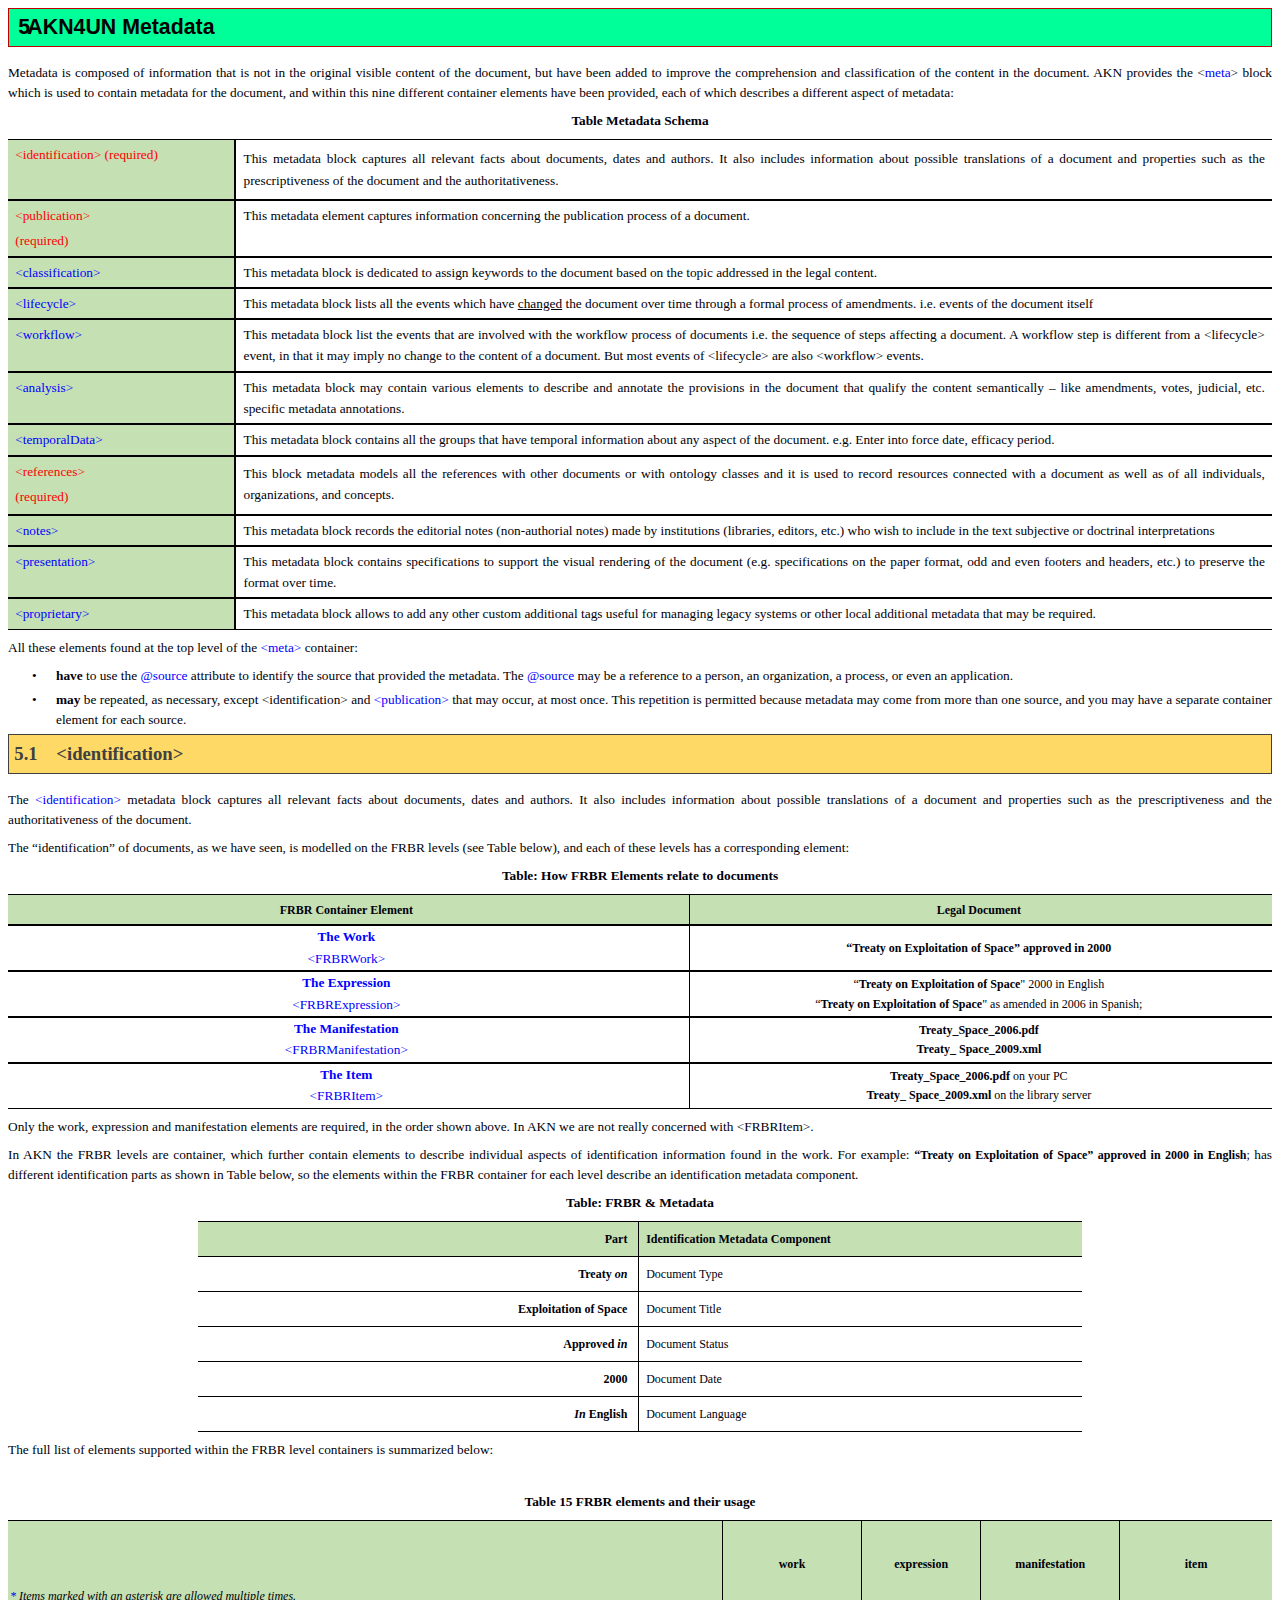
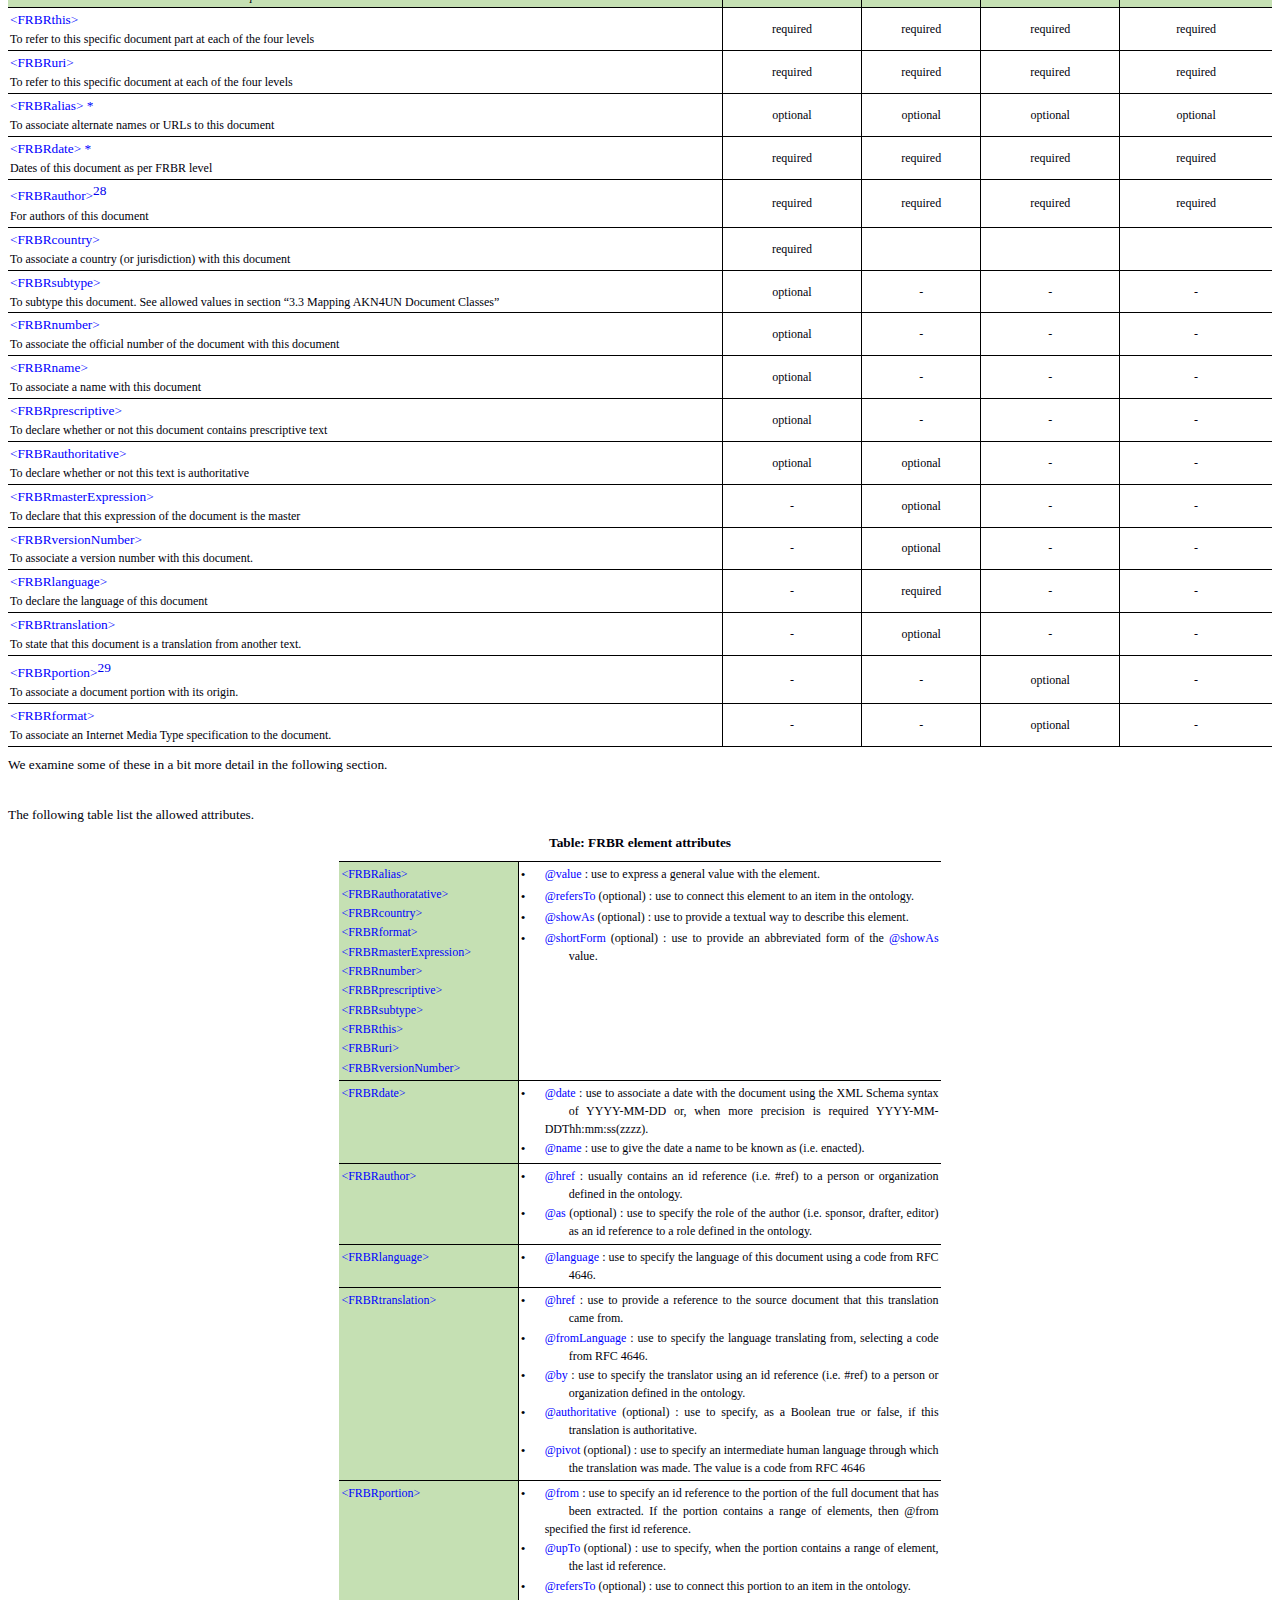
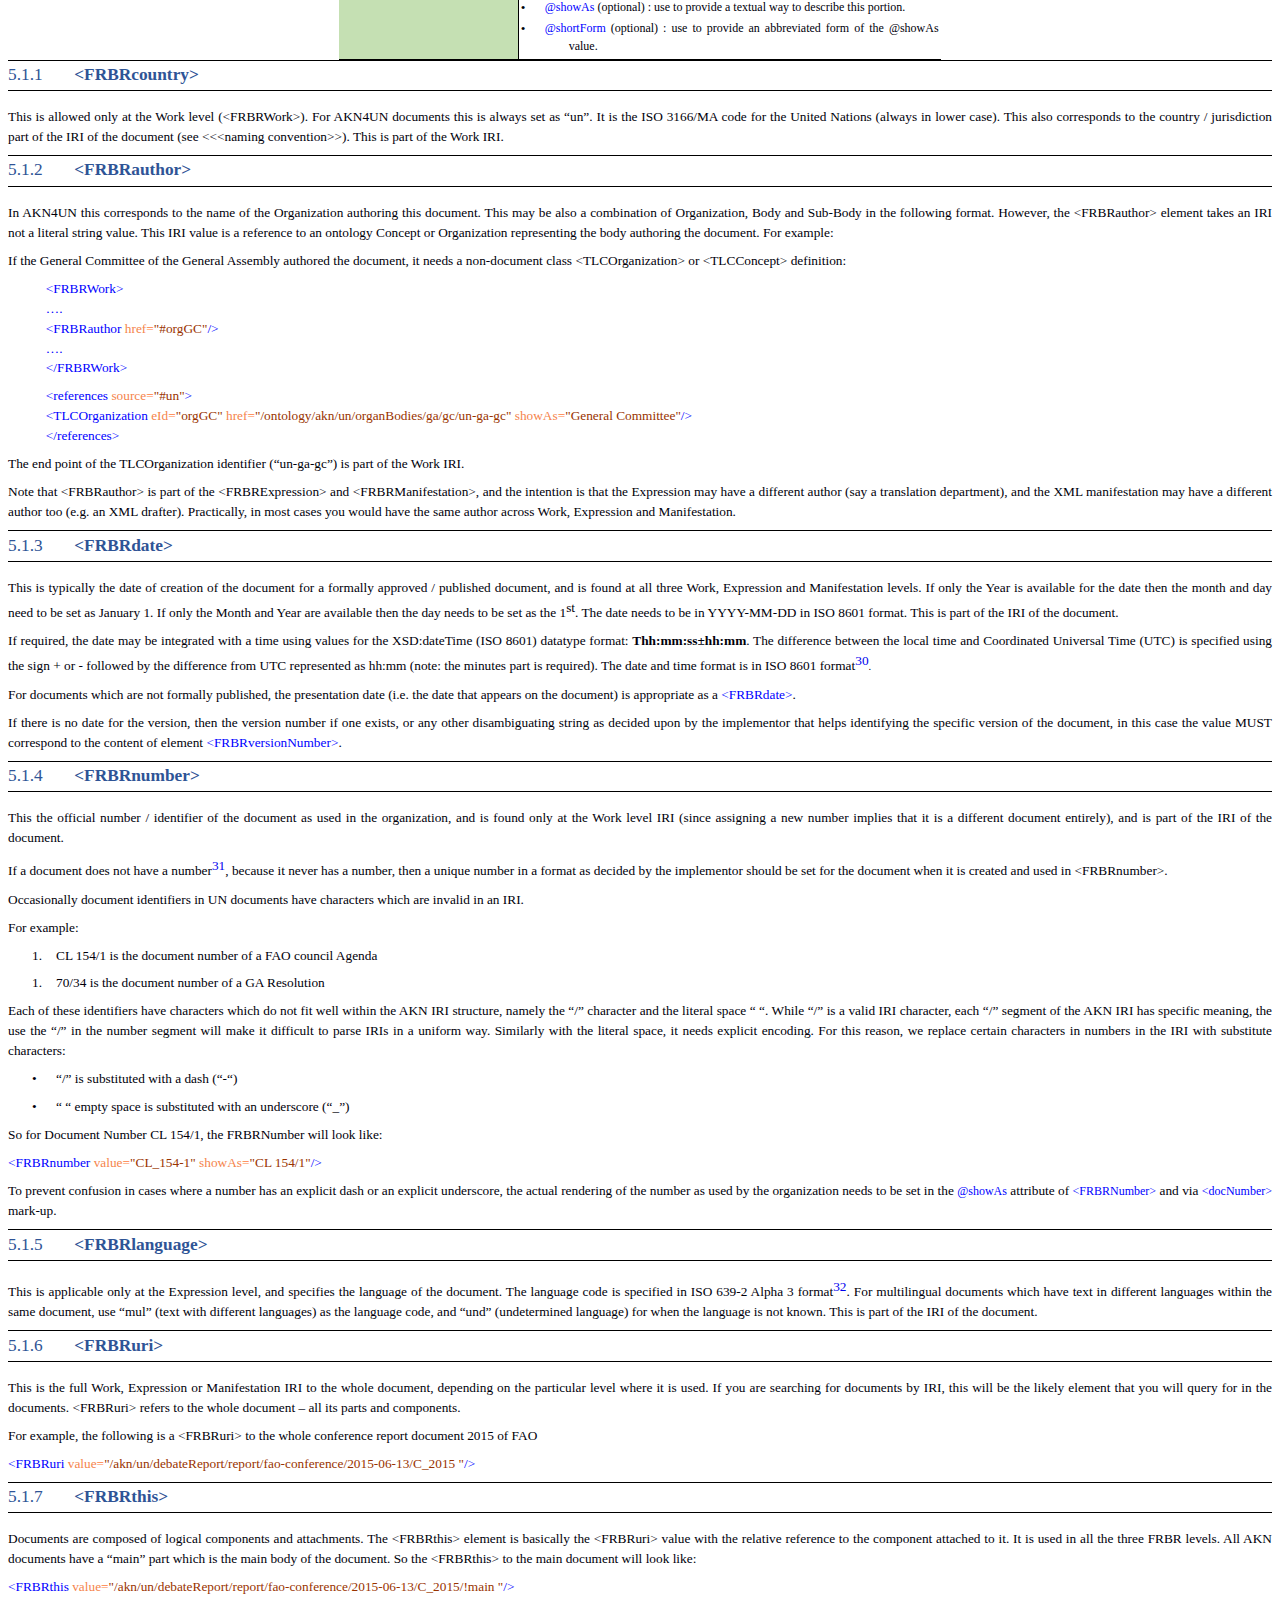
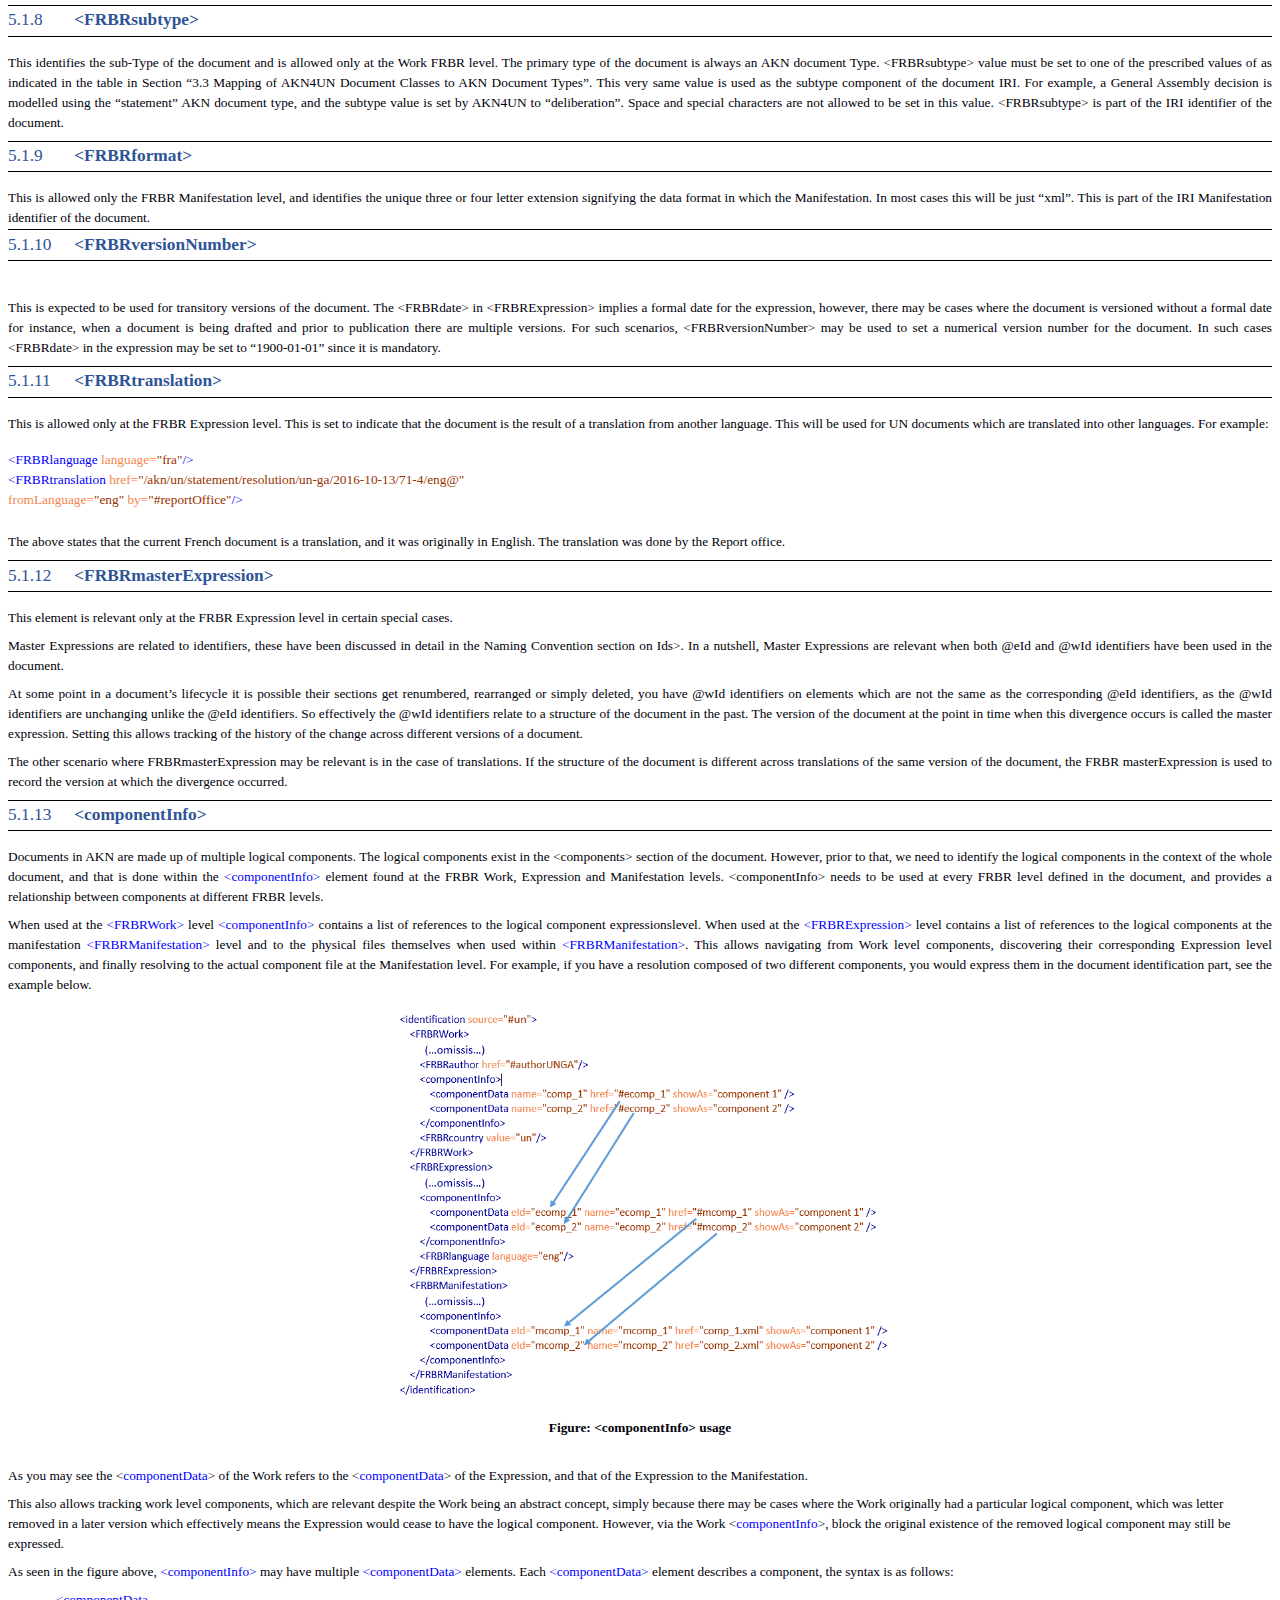
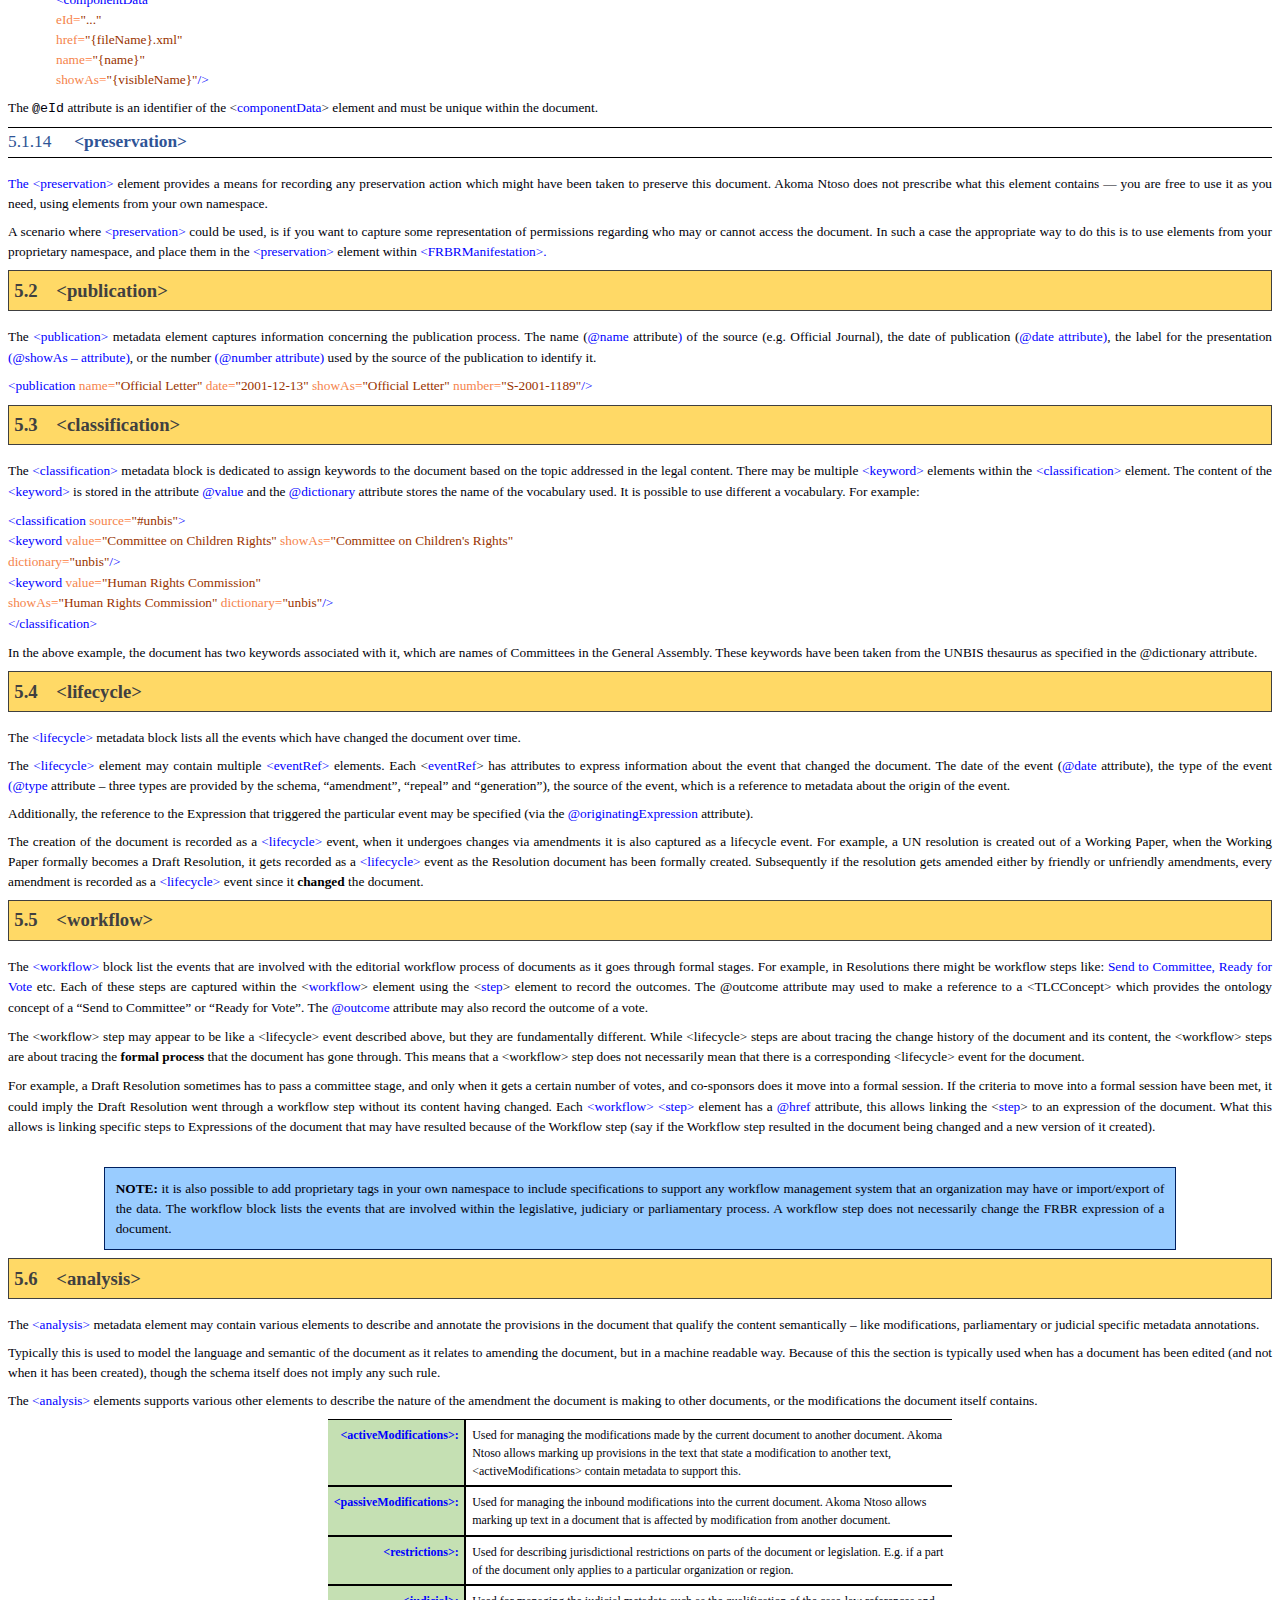
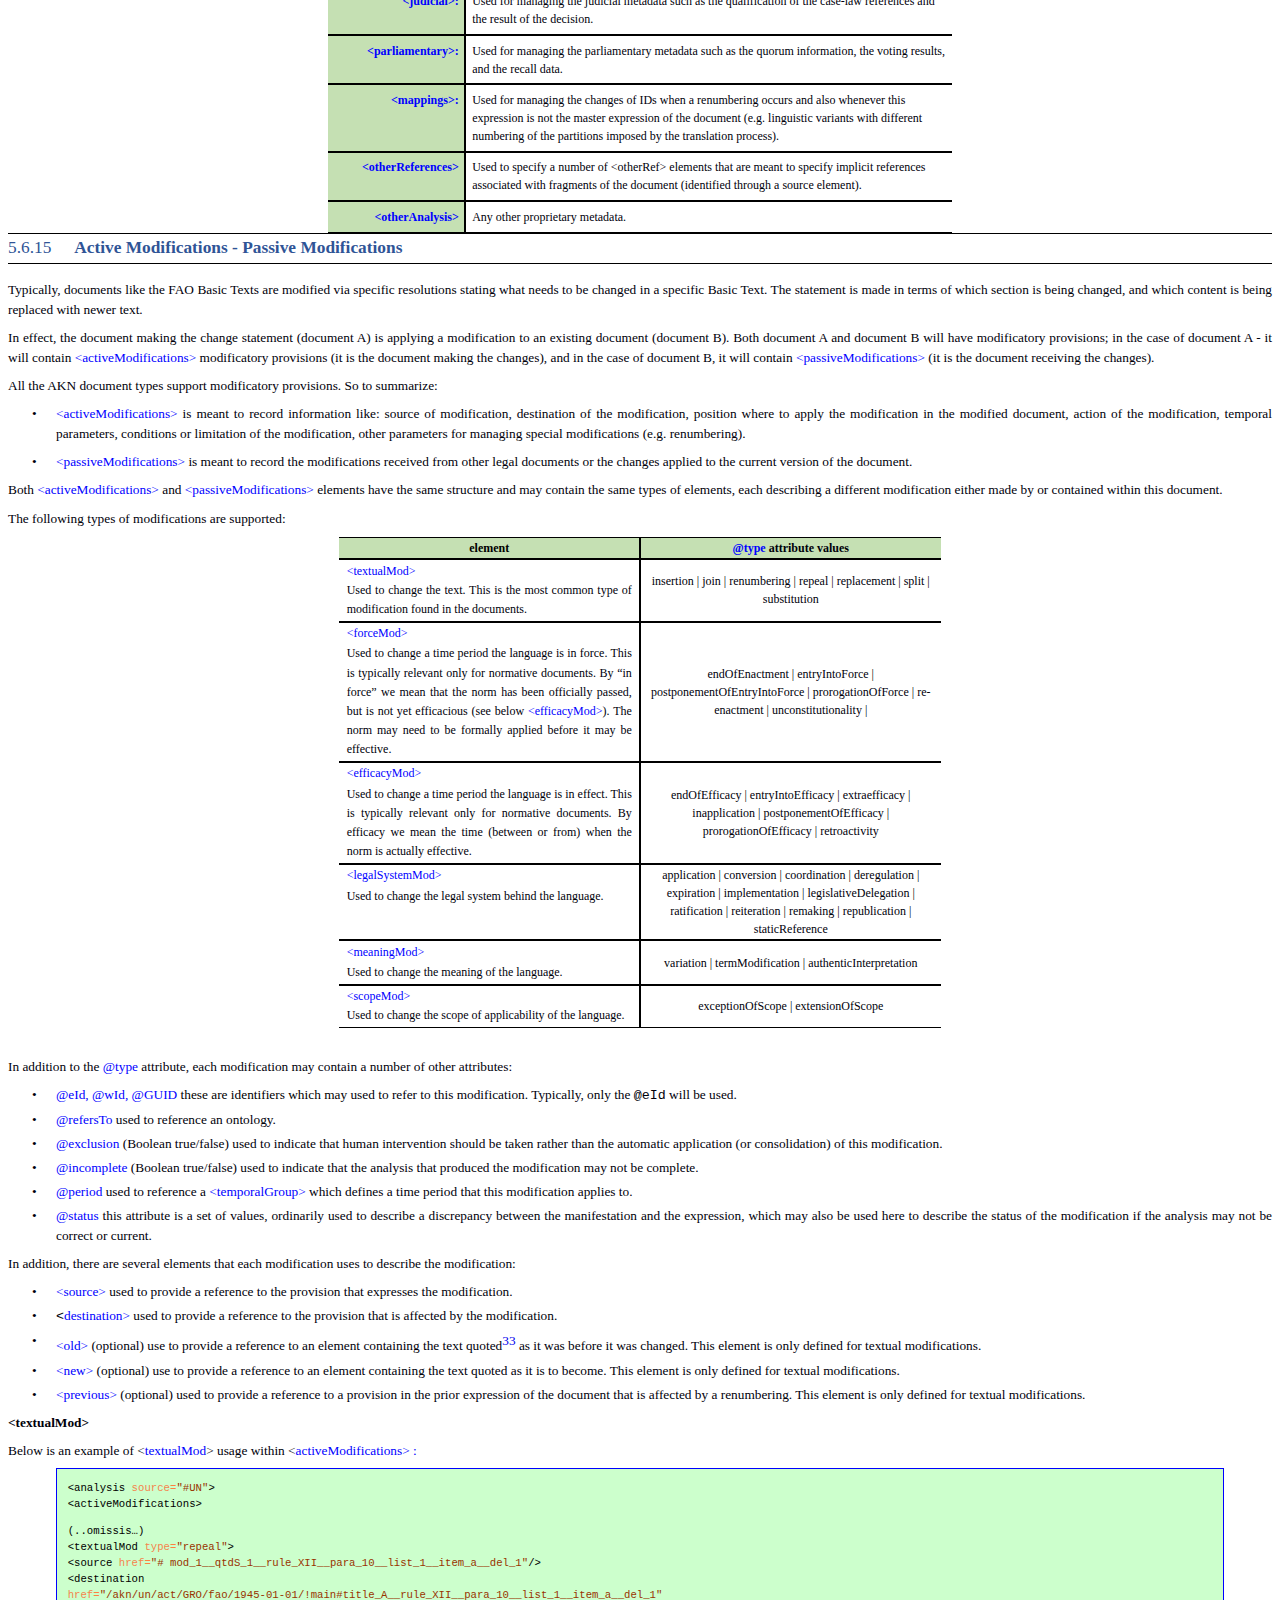
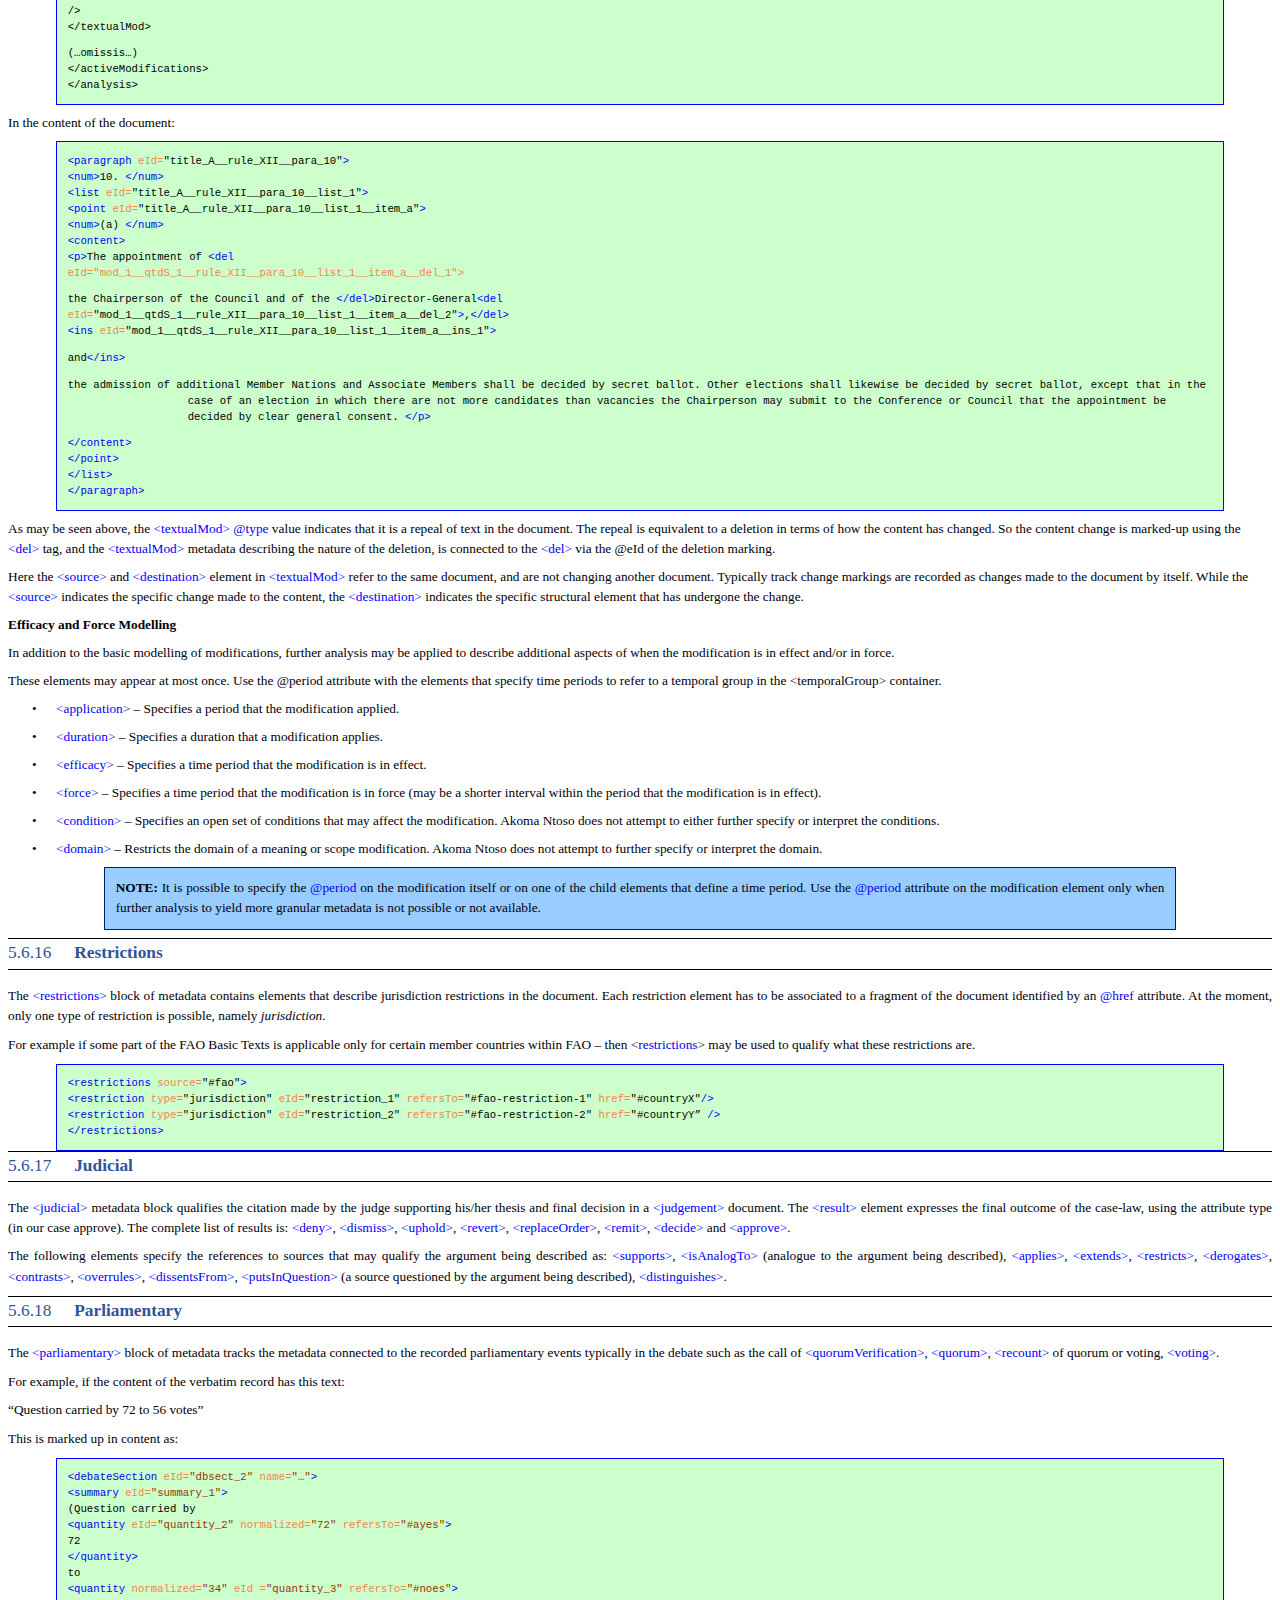
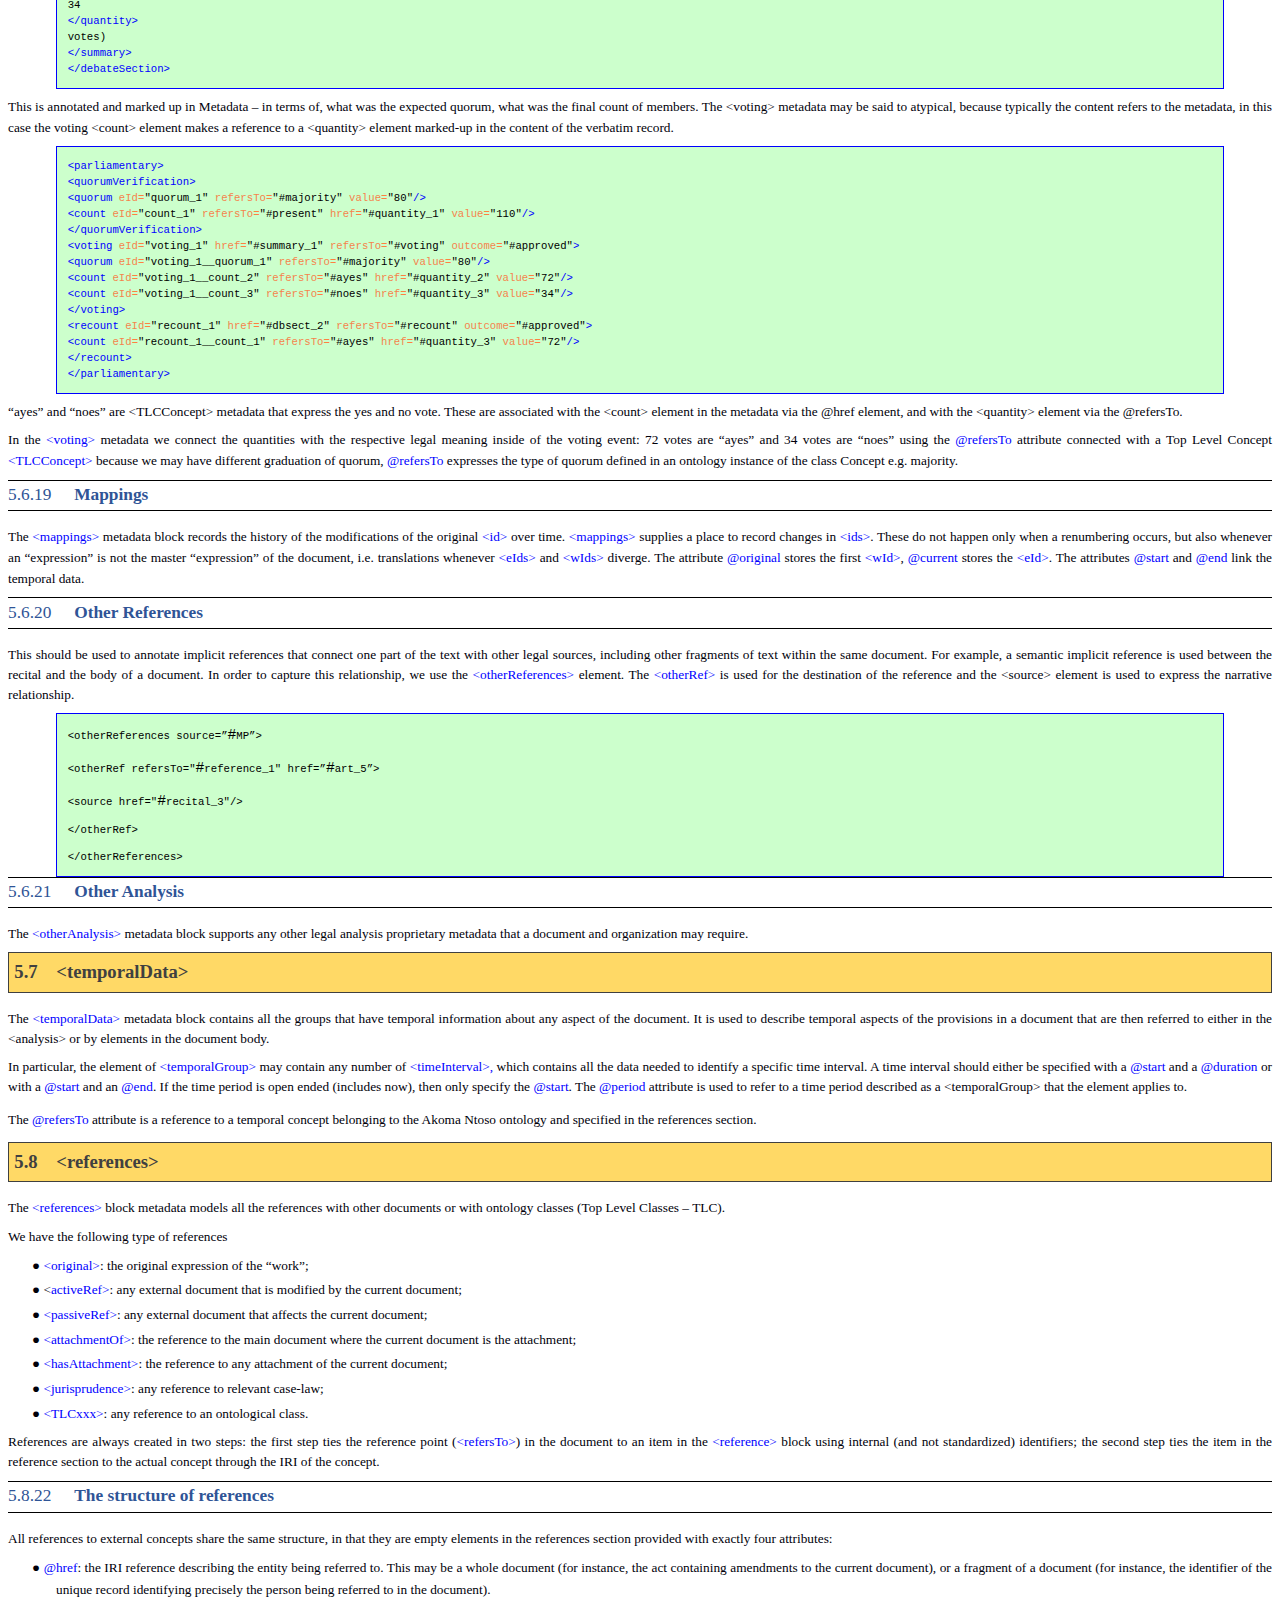
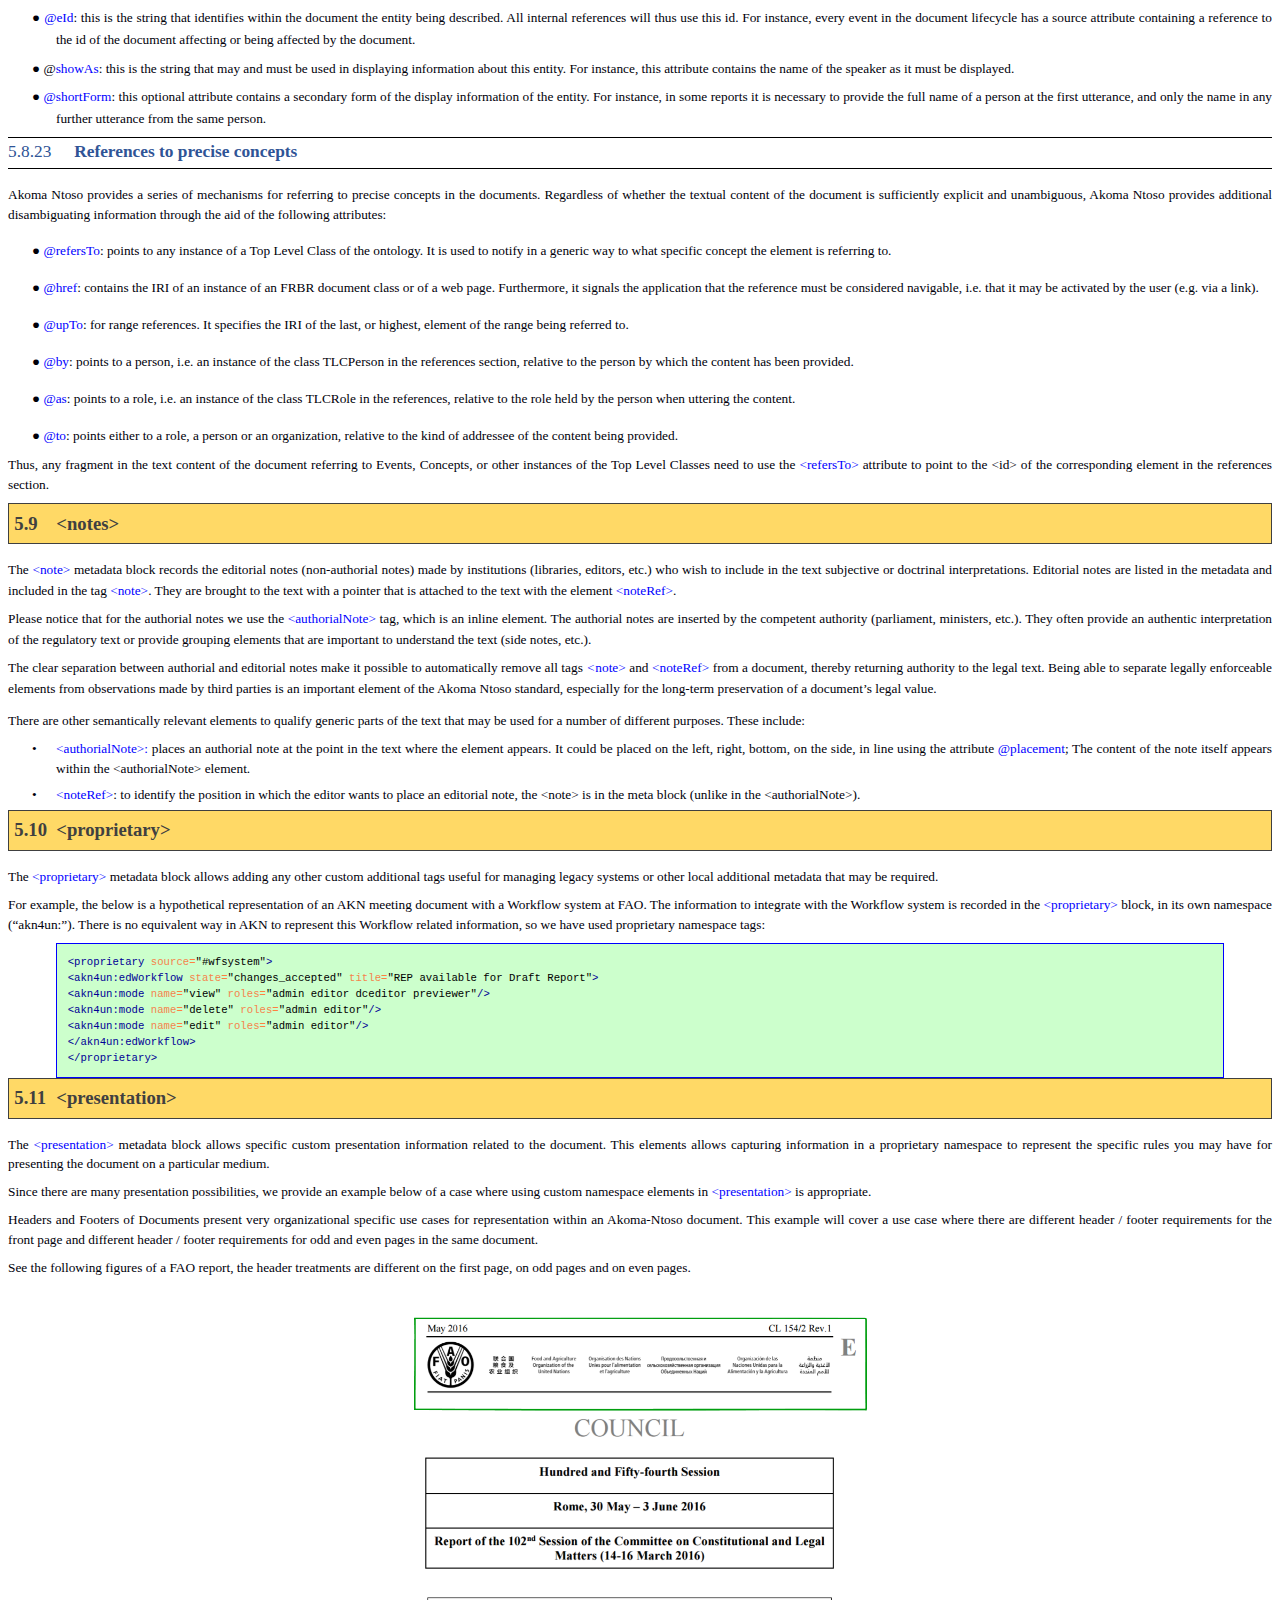
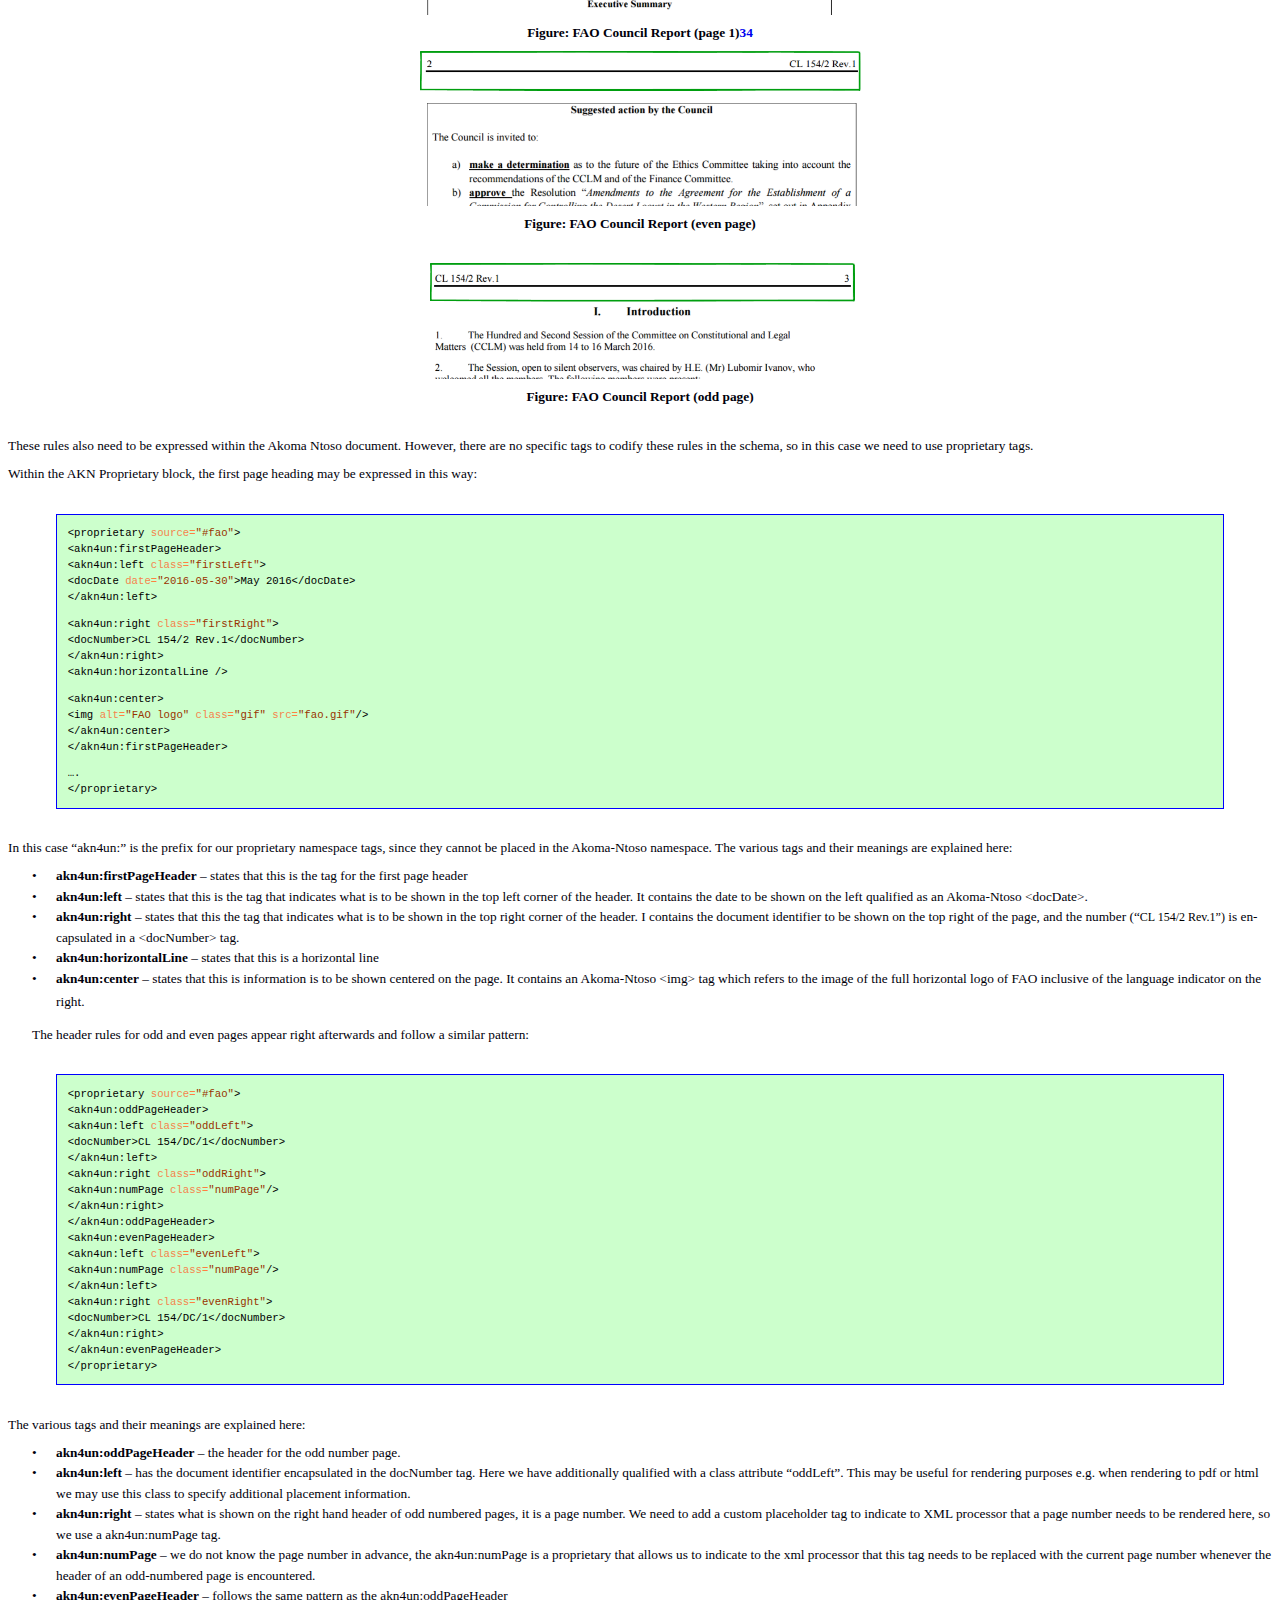
<file: guidelines-107.html>
<!DOCTYPE html PUBLIC "-//W3C//DTD XHTML 1.0 Transitional//EN"
"http://www.w3.org/TR/xhtml1/DTD/xhtml1-transitional.dtd">
<html
lang="en-GB"
xmlns="http://www.w3.org/1999/xhtml"
><head
><meta
content="text/html;charset=UTF-8"
http-equiv="content-type"
/><title
>5 AKN4UN Metadata</title
><script
src="guidelines_files/expand-tabs.js"
type="text/javascript"
></script
><link
href="guidelines.css"
rel="stylesheet"
type="text/css"
/><style
type="text/css"
>
body {
    counter-reset: n-103-0 4 n-124-0 4 n-124-1 0 n-124-2 0 n-5105-0 0 n-5132-0 3 n-5141-0 3;
}
</style
></head
><body
><div
class="role-box"
style="background-color: #00FF99; border-bottom-color: #C00000; border-bottom-style: solid; border-bottom-width: 1pt; border-left-color: #C00000; border-left-style: solid; border-left-width: 1pt; border-right-color: #C00000; border-right-style: solid; border-right-width: 1pt; border-top-color: #C00000; border-top-style: solid; border-top-width: 1pt; counter-reset: n-124-1 0; margin-bottom: 12pt; margin-left: 0pt; margin-right: 0pt; padding-bottom: 2pt; padding-left: 7pt; padding-right: 7pt; padding-top: 2pt;"
><p
class="p-Heading1 n-124-0 pb--first pb--last"
id="_Toc481145681"
style="margin-left: 21.6pt;"
>AKN4UN Metadata</p
></div
><p
class="p-Normal"
>Metadata is composed of information that is not in the original visible content of the document, but have been added to improve the comprehension and classification of the content in the document. AKN provides the &lt;<span
style="color: #0000FF;"
>meta</span
>&gt; block which is used to contain metadata for the document, and within this nine different container elements have been provided, each of which describes a different aspect of metadata:</p
><p
class="p-Normal"
style="text-align: center;"
><span
style="font-weight: bold;"
>Table Metadata Schema</span
></p
><table
class="t-TableNormal"
style="width: 100%;"
><colgroup
span="1"
style="width: 87.65pt;"
></colgroup
><colgroup
span="1"
style="width: 399.7pt;"
></colgroup
><tbody
><tr
><td
class="tc-TableNormal"
style="background-color: #C5E0B3; border-bottom-color: #000000; border-bottom-style: solid; border-bottom-width: 1px; border-left-style: none; border-right-color: #000000; border-right-style: solid; border-right-width: 1px; border-top-color: #000000; border-top-style: solid; border-top-width: 1px; padding-bottom: 0pt; padding-left: 5.4pt; padding-right: 5.4pt; padding-top: 0pt;"
><p
class="p-contenutotabella"
style="line-height: 1.6; margin-bottom: 3pt; margin-top: 3pt; text-align: justify;"
><span
style="color: #FF0000;"
>&lt;identification&gt; (required)</span
></p
></td
><td
class="tc-TableNormal"
style="border-bottom-color: #000000; border-bottom-style: solid; border-bottom-width: 1px; border-left-color: #000000; border-left-style: solid; border-left-width: 1px; border-right-style: none; border-top-color: #000000; border-top-style: solid; border-top-width: 1px; padding-bottom: 0pt; padding-left: 5.4pt; padding-right: 5.4pt; padding-top: 0pt;"
><p
class="p-Normal"
style="line-height: 1.6;"
>This metadata block captures all relevant facts about documents, dates and authors. It also includes information about possible translations of a document and properties such as the prescriptiveness of the document and the authoritativeness.</p
></td
></tr
><tr
><td
class="tc-TableNormal"
style="background-color: #C5E0B3; border-bottom-color: #000000; border-bottom-style: solid; border-bottom-width: 1px; border-left-style: none; border-right-color: #000000; border-right-style: solid; border-right-width: 1px; border-top-color: #000000; border-top-style: solid; border-top-width: 1px; padding-bottom: 0pt; padding-left: 5.4pt; padding-right: 5.4pt; padding-top: 0pt;"
><p
class="p-contenutotabella"
style="line-height: 1.6; margin-bottom: 3pt; margin-top: 3pt; text-align: justify;"
><span
style="color: #FF0000;"
>&lt;publication&gt;</span
></p
><p
class="p-contenutotabella"
style="line-height: 1.6; margin-bottom: 3pt; margin-top: 3pt; text-align: justify;"
><span
style="color: #FF0000;"
>(required)</span
></p
></td
><td
class="tc-TableNormal"
style="border-bottom-color: #000000; border-bottom-style: solid; border-bottom-width: 1px; border-left-color: #000000; border-left-style: solid; border-left-width: 1px; border-right-style: none; border-top-color: #000000; border-top-style: solid; border-top-width: 1px; padding-bottom: 0pt; padding-left: 5.4pt; padding-right: 5.4pt; padding-top: 0pt;"
><p
class="p-contenutotabella"
style="line-height: 1.6; margin-bottom: 3pt; margin-top: 3pt; text-align: justify;"
>This metadata element captures information concerning the publication process of a <span
style="color: #000000;"
>  </span
>      document.</p
></td
></tr
><tr
><td
class="tc-TableNormal"
style="background-color: #C5E0B3; border-bottom-color: #000000; border-bottom-style: solid; border-bottom-width: 1px; border-left-style: none; border-right-color: #000000; border-right-style: solid; border-right-width: 1px; border-top-color: #000000; border-top-style: solid; border-top-width: 1px; padding-bottom: 0pt; padding-left: 5.4pt; padding-right: 5.4pt; padding-top: 0pt;"
><p
class="p-contenutotabella"
style="line-height: 1.6; margin-bottom: 3pt; margin-top: 3pt; text-align: justify;"
><span
style="color: #0000FF;"
>&lt;classification&gt;</span
></p
></td
><td
class="tc-TableNormal"
style="border-bottom-color: #000000; border-bottom-style: solid; border-bottom-width: 1px; border-left-color: #000000; border-left-style: solid; border-left-width: 1px; border-right-style: none; border-top-color: #000000; border-top-style: solid; border-top-width: 1px; padding-bottom: 0pt; padding-left: 5.4pt; padding-right: 5.4pt; padding-top: 0pt;"
><p
class="p-contenutotabella"
style="line-height: 1.6; margin-bottom: 3pt; margin-top: 3pt; text-align: justify;"
>This metadata block is dedicated to assign keywords to the document based on the topic addressed in the legal content. </p
></td
></tr
><tr
><td
class="tc-TableNormal"
style="background-color: #C5E0B3; border-bottom-color: #000000; border-bottom-style: solid; border-bottom-width: 1px; border-left-style: none; border-right-color: #000000; border-right-style: solid; border-right-width: 1px; border-top-color: #000000; border-top-style: solid; border-top-width: 1px; padding-bottom: 0pt; padding-left: 5.4pt; padding-right: 5.4pt; padding-top: 0pt;"
><p
class="p-contenutotabella"
style="line-height: 1.6; margin-bottom: 3pt; margin-top: 3pt; text-align: justify;"
><span
style="color: #0000FF;"
>&lt;lifecycle&gt;</span
></p
></td
><td
class="tc-TableNormal"
style="border-bottom-color: #000000; border-bottom-style: solid; border-bottom-width: 1px; border-left-color: #000000; border-left-style: solid; border-left-width: 1px; border-right-style: none; border-top-color: #000000; border-top-style: solid; border-top-width: 1px; padding-bottom: 0pt; padding-left: 5.4pt; padding-right: 5.4pt; padding-top: 0pt;"
><p
class="p-contenutotabella"
style="line-height: 1.6; margin-bottom: 3pt; margin-top: 3pt; text-align: justify;"
>This metadata block lists all the events which have <span
style="text-decoration: underline;"
>changed</span
> the document over time through a formal process of amendments. i.e. events of the document itself<span
style="color: #000000;"
> </span
></p
></td
></tr
><tr
><td
class="tc-TableNormal"
style="background-color: #C5E0B3; border-bottom-color: #000000; border-bottom-style: solid; border-bottom-width: 1px; border-left-style: none; border-right-color: #000000; border-right-style: solid; border-right-width: 1px; border-top-color: #000000; border-top-style: solid; border-top-width: 1px; padding-bottom: 0pt; padding-left: 5.4pt; padding-right: 5.4pt; padding-top: 0pt;"
><p
class="p-contenutotabella"
style="line-height: 1.6; margin-bottom: 3pt; margin-top: 3pt; text-align: justify;"
><span
style="color: #0000FF;"
>&lt;workflow&gt;</span
></p
></td
><td
class="tc-TableNormal"
style="border-bottom-color: #000000; border-bottom-style: solid; border-bottom-width: 1px; border-left-color: #000000; border-left-style: solid; border-left-width: 1px; border-right-style: none; border-top-color: #000000; border-top-style: solid; border-top-width: 1px; padding-bottom: 0pt; padding-left: 5.4pt; padding-right: 5.4pt; padding-top: 0pt;"
><p
class="p-contenutotabella"
style="line-height: 1.6; margin-bottom: 3pt; margin-top: 3pt; text-align: justify;"
>This metadata block list the events that are involved with the workflow process of documents i.e. the sequence of steps affecting a document. A workflow step is different from a &lt;lifecycle&gt; event, in that it may imply no change to the content of a document. But most events of &lt;lifecycle&gt; are also &lt;workflow&gt; events.</p
></td
></tr
><tr
><td
class="tc-TableNormal"
style="background-color: #C5E0B3; border-bottom-color: #000000; border-bottom-style: solid; border-bottom-width: 1px; border-left-style: none; border-right-color: #000000; border-right-style: solid; border-right-width: 1px; border-top-color: #000000; border-top-style: solid; border-top-width: 1px; padding-bottom: 0pt; padding-left: 5.4pt; padding-right: 5.4pt; padding-top: 0pt;"
><p
class="p-contenutotabella"
style="line-height: 1.6; margin-bottom: 3pt; margin-top: 3pt; text-align: justify;"
><span
style="color: #0000FF;"
>&lt;analysis&gt;</span
></p
></td
><td
class="tc-TableNormal"
style="border-bottom-color: #000000; border-bottom-style: solid; border-bottom-width: 1px; border-left-color: #000000; border-left-style: solid; border-left-width: 1px; border-right-style: none; border-top-color: #000000; border-top-style: solid; border-top-width: 1px; padding-bottom: 0pt; padding-left: 5.4pt; padding-right: 5.4pt; padding-top: 0pt;"
><p
class="p-contenutotabella"
style="line-height: 1.6; margin-bottom: 3pt; margin-top: 3pt; text-align: justify;"
>This metadata block may contain various elements to describe and annotate the provisions in the document that qualify the content semantically – like amendments, votes, judicial, etc. specific metadata annotations.</p
></td
></tr
><tr
><td
class="tc-TableNormal"
style="background-color: #C5E0B3; border-bottom-color: #000000; border-bottom-style: solid; border-bottom-width: 1px; border-left-style: none; border-right-color: #000000; border-right-style: solid; border-right-width: 1px; border-top-color: #000000; border-top-style: solid; border-top-width: 1px; padding-bottom: 0pt; padding-left: 5.4pt; padding-right: 5.4pt; padding-top: 0pt;"
><p
class="p-contenutotabella"
style="line-height: 1.6; margin-bottom: 3pt; margin-top: 3pt; text-align: justify;"
><span
style="color: #0000FF;"
>&lt;temporalData&gt;</span
></p
></td
><td
class="tc-TableNormal"
style="border-bottom-color: #000000; border-bottom-style: solid; border-bottom-width: 1px; border-left-color: #000000; border-left-style: solid; border-left-width: 1px; border-right-style: none; border-top-color: #000000; border-top-style: solid; border-top-width: 1px; padding-bottom: 0pt; padding-left: 5.4pt; padding-right: 5.4pt; padding-top: 0pt;"
><p
class="p-contenutotabella"
style="line-height: 1.6; margin-bottom: 3pt; margin-top: 3pt; text-align: justify;"
>This metadata block contains all the groups that have temporal information about any aspect of the document. e.g. Enter into force date, efficacy period.</p
></td
></tr
><tr
><td
class="tc-TableNormal"
style="background-color: #C5E0B3; border-bottom-color: #000000; border-bottom-style: solid; border-bottom-width: 1px; border-left-style: none; border-right-color: #000000; border-right-style: solid; border-right-width: 1px; border-top-color: #000000; border-top-style: solid; border-top-width: 1px; padding-bottom: 0pt; padding-left: 5.4pt; padding-right: 5.4pt; padding-top: 0pt;"
><p
class="p-contenutotabella"
style="line-height: 1.6; margin-bottom: 3pt; margin-top: 3pt; text-align: justify;"
><span
style="color: #FF0000;"
>&lt;references&gt;</span
></p
><p
class="p-contenutotabella"
style="line-height: 1.6; margin-bottom: 3pt; margin-top: 3pt; text-align: justify;"
><span
style="color: #FF0000;"
>(required)</span
></p
></td
><td
class="tc-TableNormal"
style="border-bottom-color: #000000; border-bottom-style: solid; border-bottom-width: 1px; border-left-color: #000000; border-left-style: solid; border-left-width: 1px; border-right-style: none; border-top-color: #000000; border-top-style: solid; border-top-width: 1px; padding-bottom: 0pt; padding-left: 5.4pt; padding-right: 5.4pt; padding-top: 0pt;"
><p
class="p-Normal"
style="line-height: 1.55; margin-top: 5.65pt;"
>This block metadata models all the references with other documents or with ontology classes and it is <span
style="color: #000000;"
>used to </span
>record<span
style="font-family: Arial;"
> </span
>resources connected with a document as well as of all individuals, organizations, and concepts. </p
></td
></tr
><tr
><td
class="tc-TableNormal"
style="background-color: #C5E0B3; border-bottom-color: #000000; border-bottom-style: solid; border-bottom-width: 1px; border-left-style: none; border-right-color: #000000; border-right-style: solid; border-right-width: 1px; border-top-color: #000000; border-top-style: solid; border-top-width: 1px; padding-bottom: 0pt; padding-left: 5.4pt; padding-right: 5.4pt; padding-top: 0pt;"
><p
class="p-contenutotabella"
style="line-height: 1.6; margin-bottom: 3pt; margin-top: 3pt; text-align: justify;"
><span
style="color: #0000FF;"
>&lt;notes&gt;</span
></p
></td
><td
class="tc-TableNormal"
style="border-bottom-color: #000000; border-bottom-style: solid; border-bottom-width: 1px; border-left-color: #000000; border-left-style: solid; border-left-width: 1px; border-right-style: none; border-top-color: #000000; border-top-style: solid; border-top-width: 1px; padding-bottom: 0pt; padding-left: 5.4pt; padding-right: 5.4pt; padding-top: 0pt;"
><p
class="p-contenutotabella"
style="line-height: 1.6; margin-bottom: 3pt; margin-top: 3pt; text-align: justify;"
>This metadata block records the editorial notes (non-authorial notes) made by institutions (libraries, editors, etc.) who wish to include in the text subjective or doctrinal interpretations<span
style="color: #000000;"
>   </span
><span
style="font-family: Arial;"
> </span
>          </p
></td
></tr
><tr
><td
class="tc-TableNormal"
style="background-color: #C5E0B3; border-bottom-color: #000000; border-bottom-style: solid; border-bottom-width: 1px; border-left-style: none; border-right-color: #000000; border-right-style: solid; border-right-width: 1px; border-top-color: #000000; border-top-style: solid; border-top-width: 1px; padding-bottom: 0pt; padding-left: 5.4pt; padding-right: 5.4pt; padding-top: 0pt;"
><p
class="p-contenutotabella"
style="line-height: 1.6; margin-bottom: 3pt; margin-top: 3pt; text-align: justify;"
><span
style="color: #0000FF;"
>&lt;presentation&gt;</span
></p
></td
><td
class="tc-TableNormal"
style="border-bottom-color: #000000; border-bottom-style: solid; border-bottom-width: 1px; border-left-color: #000000; border-left-style: solid; border-left-width: 1px; border-right-style: none; border-top-color: #000000; border-top-style: solid; border-top-width: 1px; padding-bottom: 0pt; padding-left: 5.4pt; padding-right: 5.4pt; padding-top: 0pt;"
><p
class="p-contenutotabella"
style="line-height: 1.6; margin-bottom: 3pt; margin-top: 3pt; text-align: justify;"
>This metadata block contains specifications to support the visual rendering of the document (e.g. specifications on the paper format, odd and even footers and headers, etc.) to preserve the format over time.</p
></td
></tr
><tr
><td
class="tc-TableNormal"
style="background-color: #C5E0B3; border-bottom-color: #000000; border-bottom-style: solid; border-bottom-width: 1px; border-left-style: none; border-right-color: #000000; border-right-style: solid; border-right-width: 1px; border-top-color: #000000; border-top-style: solid; border-top-width: 1px; padding-bottom: 0pt; padding-left: 5.4pt; padding-right: 5.4pt; padding-top: 0pt;"
><p
class="p-contenutotabella"
style="line-height: 1.6; margin-bottom: 3pt; margin-top: 3pt; text-align: justify;"
><span
style="color: #0000FF;"
>&lt;proprietary&gt;</span
></p
></td
><td
class="tc-TableNormal"
style="border-bottom-color: #000000; border-bottom-style: solid; border-bottom-width: 1px; border-left-color: #000000; border-left-style: solid; border-left-width: 1px; border-right-style: none; border-top-color: #000000; border-top-style: solid; border-top-width: 1px; padding-bottom: 0pt; padding-left: 5.4pt; padding-right: 5.4pt; padding-top: 0pt;"
><p
class="p-contenutotabella"
style="line-height: 1.6; margin-bottom: 3pt; margin-top: 3pt; text-align: justify;"
>This metadata block allows to add any other custom additional tags useful for managing legacy systems or other local additional metadata that may be required.<span
style="color: #000000;"
> </span
></p
></td
></tr
></tbody
></table
><p
class="p-Normal"
>All these elements found at the top level of the <span
style="color: #0000FF;"
>&lt;meta&gt;</span
> container:</p
><p
class="p-ListParagraph pn-25-0 n-25-0"
style="margin-bottom: 3pt; margin-top: 3pt;"
><span
style="font-weight: bold;"
>have</span
> to use the<span
style="color: #0000FF;"
> @source</span
> attribute to identify the source that provided the metadata. The <span
style="color: #0000FF;"
>@source</span
> may be a reference to a person, an organization, a process, or even an application. </p
><p
class="p-ListParagraph pn-25-0 n-25-0"
style="margin-bottom: 3pt; margin-top: 3pt;"
><span
style="font-weight: bold;"
>may</span
> be repeated, as necessary, except &lt;identification&gt; and <span
style="color: #0000FF;"
>&lt;publication&gt; </span
>that may occur, at most once. This repetition is permitted because metadata may come from more than one source, and you may have a separate container element for each source.</p
><div
class="role-box"
style="background-color: #FFD966; border-bottom-color: #404040; border-bottom-style: solid; border-bottom-width: 0.75pt; border-left-color: #404040; border-left-style: solid; border-left-width: 0.75pt; border-right-color: #404040; border-right-style: solid; border-right-width: 0.75pt; border-top-color: #404040; border-top-style: solid; border-top-width: 0.75pt; counter-reset: n-124-2 0; margin-bottom: 12pt; margin-left: 0pt; margin-right: 0pt; padding-bottom: 4pt; padding-left: 4pt; padding-right: 4pt; padding-top: 4pt;"
><p
class="p-Heading2 n-124-1 pb--first pb--last"
id="_Toc477535420"
style="margin-left: 28.8pt;"
>&lt;identification&gt;</p
></div
><p
class="p-Normal"
style="-ms-tab0-pos: 36pt; -ms-tab0: left;"
>The <span
style="color: #0000FF;"
>&lt;identification&gt;</span
> metadata block captures all relevant facts about documents, dates and authors. It also includes information about possible translations of a document and properties such as the prescriptiveness and the authoritativeness of the document.</p
><p
class="p-Normal"
style="-ms-tab0-pos: 36pt; -ms-tab0: left;"
>The “identification” of documents, as we have seen, is modelled on the FRBR levels (see Table below), and each of these levels has a corresponding element: </p
><p
class="p-Normal"
id="_Toc475460931"
style="text-align: center;"
><span
style="font-weight: bold;"
>Table: How FRBR Elements relate to documents</span
></p
><table
class="t-TableNormal"
style="margin-left: auto; margin-right: auto; table-layout: fixed; width: 100%;"
><colgroup
span="1"
style="width: 262.45pt;"
></colgroup
><colgroup
span="1"
style="width: 224.9pt;"
></colgroup
><tbody
><tr
style="height: 22.95pt;"
><td
class="tc-TableNormal"
style="background-color: #C5E0B3; border-bottom-color: #000001; border-bottom-style: solid; border-bottom-width: 1px; border-left-style: none; border-right-style: none; border-top-color: #000001; border-top-style: solid; border-top-width: 1px; padding-bottom: 0pt; padding-left: 2.4pt; padding-right: 5.4pt; padding-top: 0pt; vertical-align: middle;"
><p
class="p-Normal"
style="margin-bottom: 1pt; margin-top: 1pt; text-align: center;"
><span
style="font-size: 9pt; font-weight: bold;"
>FRBR Container Element</span
></p
></td
><td
class="tc-TableNormal"
style="background-color: #C5E0B3; border-bottom-color: #000001; border-bottom-style: solid; border-bottom-width: 1px; border-left-color: #000001; border-left-style: solid; border-left-width: 1px; border-right-style: none; border-top-color: #000001; border-top-style: solid; border-top-width: 1px; padding-bottom: 0pt; padding-left: 2.4pt; padding-right: 5.4pt; padding-top: 0pt; vertical-align: middle;"
><p
class="p-Normal"
style="margin-bottom: 1pt; margin-top: 1pt; text-align: center;"
><span
style="font-size: 9pt; font-weight: bold;"
>Legal Document</span
></p
></td
></tr
><tr
><td
class="tc-TableNormal"
style="border-bottom-color: #000001; border-bottom-style: solid; border-bottom-width: 1px; border-left-style: none; border-right-style: none; border-top-color: #000001; border-top-style: solid; border-top-width: 1px; padding-bottom: 0pt; padding-left: 2.4pt; padding-right: 5.4pt; padding-top: 0pt;"
><p
class="p-Normal"
style="margin-bottom: 1pt; margin-top: 1pt; text-align: center;"
><span
style="color: #0000FF; font-weight: bold;"
>The Work </span
></p
><p
class="p-Normal"
style="margin-bottom: 1pt; margin-top: 1pt; text-align: center;"
><span
style="color: #0000FF;"
>&lt;FRBRWork&gt;</span
></p
></td
><td
class="tc-TableNormal"
style="border-bottom-color: #000001; border-bottom-style: solid; border-bottom-width: 1px; border-left-color: #000001; border-left-style: solid; border-left-width: 1px; border-right-style: none; border-top-color: #000001; border-top-style: solid; border-top-width: 1px; padding-bottom: 0pt; padding-left: 2.4pt; padding-right: 5.4pt; padding-top: 0pt; vertical-align: middle;"
><p
class="p-Normal"
style="margin-bottom: 1pt; margin-top: 1pt; text-align: center;"
><span
style="font-size: 9pt; font-weight: bold;"
>“Treaty on Exploitation of Space” approved in 2000</span
></p
></td
></tr
><tr
><td
class="tc-TableNormal"
style="background-color: transparent; border-bottom-color: #000001; border-bottom-style: solid; border-bottom-width: 1px; border-left-style: none; border-right-style: none; border-top-color: #000001; border-top-style: solid; border-top-width: 1px; padding-bottom: 0pt; padding-left: 2.4pt; padding-right: 5.4pt; padding-top: 0pt;"
><p
class="p-Normal"
style="margin-bottom: 1pt; margin-top: 1pt; text-align: center;"
><span
style="color: #0000FF; font-weight: bold;"
>The Expression</span
></p
><p
class="p-Normal"
style="margin-bottom: 1pt; margin-top: 1pt; text-align: center;"
><span
style="color: #0000FF;"
>&lt;FRBRExpression&gt;</span
></p
></td
><td
class="tc-TableNormal"
style="background-color: transparent; border-bottom-color: #000001; border-bottom-style: solid; border-bottom-width: 1px; border-left-color: #000001; border-left-style: solid; border-left-width: 1px; border-right-style: none; border-top-color: #000001; border-top-style: solid; border-top-width: 1px; padding-bottom: 0pt; padding-left: 2.4pt; padding-right: 5.4pt; padding-top: 0pt; vertical-align: middle;"
><p
class="p-Normal"
style="margin-bottom: 1pt; margin-top: 1pt; text-align: center;"
><span
style="font-size: 9pt;"
>“</span
><span
style="font-size: 9pt; font-weight: bold;"
>Treaty on Exploitation of Space</span
><span
style="font-size: 9pt;"
>" 2000 in English</span
></p
><p
class="p-Normal"
style="margin-bottom: 1pt; margin-top: 1pt; text-align: center;"
><span
style="font-size: 9pt;"
>“</span
><span
style="font-size: 9pt; font-weight: bold;"
>Treaty on Exploitation of Space</span
><span
style="font-size: 9pt;"
>" as amended in </span
><span
style="color: #000000; font-size: 9pt;"
>2006 in Spanish;</span
></p
></td
></tr
><tr
><td
class="tc-TableNormal"
style="background-color: transparent; border-bottom-color: #000001; border-bottom-style: solid; border-bottom-width: 1px; border-left-style: none; border-right-style: none; border-top-color: #000001; border-top-style: solid; border-top-width: 1px; padding-bottom: 0pt; padding-left: 2.4pt; padding-right: 5.4pt; padding-top: 0pt;"
><p
class="p-Normal"
style="margin-bottom: 1pt; margin-top: 1pt; text-align: center;"
><span
style="color: #0000FF; font-weight: bold;"
>The Manifestation</span
></p
><p
class="p-Normal"
style="margin-bottom: 1pt; margin-top: 1pt; text-align: center;"
><span
style="color: #0000FF;"
>&lt;FRBRManifestation&gt;</span
></p
></td
><td
class="tc-TableNormal"
style="background-color: transparent; border-bottom-color: #000001; border-bottom-style: solid; border-bottom-width: 1px; border-left-color: #000001; border-left-style: solid; border-left-width: 1px; border-right-style: none; border-top-color: #000001; border-top-style: solid; border-top-width: 1px; padding-bottom: 0pt; padding-left: 2.4pt; padding-right: 5.4pt; padding-top: 0pt; vertical-align: middle;"
><p
class="p-Normal"
style="margin-bottom: 1pt; margin-top: 1pt; text-align: center;"
><span
style="font-size: 9pt; font-weight: bold;"
>Treaty_Space_2006.pdf</span
></p
><p
class="p-Normal"
style="margin-bottom: 1pt; margin-top: 1pt; text-align: center;"
><span
style="font-size: 9pt; font-weight: bold;"
>Treaty_ Space_2009.xml</span
></p
></td
></tr
><tr
style="height: 14pt;"
><td
class="tc-TableNormal"
style="background-color: transparent; border-bottom-color: #000001; border-bottom-style: solid; border-bottom-width: 1px; border-left-style: none; border-right-style: none; border-top-color: #000001; border-top-style: solid; border-top-width: 1px; padding-bottom: 0pt; padding-left: 2.4pt; padding-right: 5.4pt; padding-top: 0pt;"
><p
class="p-Normal"
style="margin-bottom: 1pt; margin-top: 1pt; text-align: center;"
><span
style="color: #0000FF; font-weight: bold;"
>The Item</span
></p
><p
class="p-Normal"
style="margin-bottom: 1pt; margin-top: 1pt; text-align: center;"
><span
style="color: #0000FF;"
>&lt;FRBRItem&gt;</span
></p
></td
><td
class="tc-TableNormal"
style="background-color: transparent; border-bottom-color: #000001; border-bottom-style: solid; border-bottom-width: 1px; border-left-color: #000001; border-left-style: solid; border-left-width: 1px; border-right-style: none; border-top-color: #000001; border-top-style: solid; border-top-width: 1px; padding-bottom: 0pt; padding-left: 2.4pt; padding-right: 5.4pt; padding-top: 0pt; vertical-align: middle;"
><p
class="p-Normal"
style="margin-bottom: 1pt; margin-top: 1pt; text-align: center;"
><span
style="font-size: 9pt; font-weight: bold;"
>Treaty_Space_2006.pdf</span
><span
style="font-size: 9pt;"
> on your PC</span
></p
><p
class="p-Normal"
style="margin-bottom: 1pt; margin-top: 1pt; text-align: center;"
><span
style="font-size: 9pt; font-weight: bold;"
>Treaty_ Space_2009.xml</span
><span
style="font-size: 9pt;"
> on the library server</span
></p
></td
></tr
></tbody
></table
><p
class="p-Normal"
style="-ms-tab0-pos: 36pt; -ms-tab0: left;"
>Only the work, expression and manifestation elements are required, in the order shown above. In AKN we are not really concerned with &lt;FRBRItem&gt;.</p
><p
class="p-Normal"
style="-ms-tab0-pos: 36pt; -ms-tab0: left;"
>In AKN the FRBR levels are container, which further contain elements to describe individual aspects of identification information found in the work. For example: <span
style="font-size: 9pt; font-weight: bold;"
>“Treaty on Exploitation of Space” approved in 2000 in English</span
><span
style="font-size: 9pt;"
>; </span
>has different identification parts as shown in Table below, so the elements within the FRBR container for each level describe an identification metadata component.</p
><p
class="p-Normal"
id="_Ref477531501"
style="text-align: center;"
><span
style="font-weight: bold;"
>Table: FRBR &amp; Metadata</span
></p
><table
class="t-TableNormal"
style="border-bottom-color: #000000; border-bottom-style: solid; border-bottom-width: 1px; border-top-color: #000000; border-top-style: solid; border-top-width: 1px; margin-left: auto; margin-right: auto; width: 70%;"
><colgroup
span="1"
style="width: 170.2pt;"
></colgroup
><colgroup
span="1"
style="width: 170.95pt;"
></colgroup
><tbody
><tr
><td
class="tc-TableNormal"
style="background-color: #C5E0B3; border-bottom-color: #000000; border-bottom-style: solid; border-bottom-width: 1px; border-right-color: #000000; border-right-style: solid; border-right-width: 1px; padding-bottom: 0pt; padding-left: 5.4pt; padding-right: 5.4pt; padding-top: 0pt;"
><p
class="p-Normal"
style="margin-right: 2.6pt; text-align: right;"
><span
style="font-size: 9pt; font-weight: bold;"
>Part</span
></p
></td
><td
class="tc-TableNormal"
style="background-color: #C5E0B3; border-bottom-color: #000000; border-bottom-style: solid; border-bottom-width: 1px; padding-bottom: 0pt; padding-left: 5.4pt; padding-right: 5.4pt; padding-top: 0pt;"
><p
class="p-Normal"
><span
style="font-size: 9pt; font-weight: bold;"
>Identification Metadata Component</span
></p
></td
></tr
><tr
><td
class="tc-TableNormal"
style="border-bottom-color: #000000; border-bottom-style: solid; border-bottom-width: 1px; border-right-color: #000000; border-right-style: solid; border-right-width: 1px; padding-bottom: 0pt; padding-left: 5.4pt; padding-right: 5.4pt; padding-top: 0pt;"
><p
class="p-Normal"
style="margin-right: 2.6pt; text-align: right;"
><span
style="font-size: 9pt; font-weight: bold;"
>Treaty </span
><span
style="font-size: 9pt; font-style: italic; font-weight: bold;"
>on</span
></p
></td
><td
class="tc-TableNormal"
style="border-bottom-color: #000000; border-bottom-style: solid; border-bottom-width: 1px; padding-bottom: 0pt; padding-left: 5.4pt; padding-right: 5.4pt; padding-top: 0pt;"
><p
class="p-Normal"
><span
style="font-size: 9pt;"
>Document Type</span
></p
></td
></tr
><tr
><td
class="tc-TableNormal"
style="border-bottom-color: #000000; border-bottom-style: solid; border-bottom-width: 1px; border-right-color: #000000; border-right-style: solid; border-right-width: 1px; padding-bottom: 0pt; padding-left: 5.4pt; padding-right: 5.4pt; padding-top: 0pt;"
><p
class="p-Normal"
style="margin-right: 2.6pt; text-align: right;"
><span
style="font-size: 9pt; font-weight: bold;"
>Exploitation of Space</span
></p
></td
><td
class="tc-TableNormal"
style="border-bottom-color: #000000; border-bottom-style: solid; border-bottom-width: 1px; padding-bottom: 0pt; padding-left: 5.4pt; padding-right: 5.4pt; padding-top: 0pt;"
><p
class="p-Normal"
><span
style="font-size: 9pt;"
>Document Title</span
></p
></td
></tr
><tr
><td
class="tc-TableNormal"
style="border-bottom-color: #000000; border-bottom-style: solid; border-bottom-width: 1px; border-right-color: #000000; border-right-style: solid; border-right-width: 1px; padding-bottom: 0pt; padding-left: 5.4pt; padding-right: 5.4pt; padding-top: 0pt;"
><p
class="p-Normal"
style="margin-right: 2.6pt; text-align: right;"
><span
style="font-size: 9pt; font-weight: bold;"
>Approved </span
><span
style="font-size: 9pt; font-style: italic; font-weight: bold;"
>in</span
><span
style="font-size: 9pt; font-weight: bold;"
> </span
></p
></td
><td
class="tc-TableNormal"
style="border-bottom-color: #000000; border-bottom-style: solid; border-bottom-width: 1px; padding-bottom: 0pt; padding-left: 5.4pt; padding-right: 5.4pt; padding-top: 0pt;"
><p
class="p-Normal"
><span
style="font-size: 9pt;"
>Document Status</span
></p
></td
></tr
><tr
><td
class="tc-TableNormal"
style="border-bottom-color: #000000; border-bottom-style: solid; border-bottom-width: 1px; border-right-color: #000000; border-right-style: solid; border-right-width: 1px; padding-bottom: 0pt; padding-left: 5.4pt; padding-right: 5.4pt; padding-top: 0pt;"
><p
class="p-Normal"
style="margin-right: 2.6pt; text-align: right;"
><span
style="font-size: 9pt; font-weight: bold;"
>2000</span
></p
></td
><td
class="tc-TableNormal"
style="border-bottom-color: #000000; border-bottom-style: solid; border-bottom-width: 1px; padding-bottom: 0pt; padding-left: 5.4pt; padding-right: 5.4pt; padding-top: 0pt;"
><p
class="p-Normal"
><span
style="font-size: 9pt;"
>Document Date</span
></p
></td
></tr
><tr
><td
class="tc-TableNormal"
style="border-right-color: #000000; border-right-style: solid; border-right-width: 1px; padding-bottom: 0pt; padding-left: 5.4pt; padding-right: 5.4pt; padding-top: 0pt;"
><p
class="p-Normal"
style="margin-right: 2.6pt; text-align: right;"
><span
style="font-size: 9pt; font-style: italic; font-weight: bold;"
>In</span
><span
style="font-size: 9pt; font-weight: bold;"
> English</span
></p
></td
><td
class="tc-TableNormal"
style="padding-bottom: 0pt; padding-left: 5.4pt; padding-right: 5.4pt; padding-top: 0pt;"
><p
class="p-Normal"
><span
style="font-size: 9pt;"
>Document Language</span
></p
></td
></tr
></tbody
></table
><p
class="p-Normal"
style="-ms-tab0-pos: 36pt; -ms-tab0: left; line-height: 1.55;"
>The full list of elements supported within the FRBR level containers is summarized below:</p
><p
class="p-Normal"
style="-ms-tab0-pos: 36pt; -ms-tab0: left; text-align: center;"
></p
><p
class="p-Normal"
style="hyphens: auto; line-height: 1.54; margin-bottom: 8pt; margin-top: 0pt; text-align: left;"
><span
style="font-weight: bold;"
></span
></p
><p
class="p-Normal"
id="h.hjs9jnqstbmc"
style="-ms-tab0-pos: 36pt; -ms-tab0: left; text-align: center;"
><span
style="font-weight: bold;"
>Table 15 FRBR elements and their usage</span
></p
><table
class="t-TableNormal"
style="border-bottom-color: #000000; border-bottom-style: solid; border-bottom-width: 1px; border-top-color: #000000; border-top-style: solid; border-top-width: 1px; margin-left: auto; margin-right: auto; table-layout: fixed; width: 100%;"
><colgroup
span="1"
style="width: 275.65pt;"
></colgroup
><colgroup
span="1"
style="width: 53.65pt;"
></colgroup
><colgroup
span="1"
style="width: 45.95pt;"
></colgroup
><colgroup
span="1"
style="width: 53.6pt;"
></colgroup
><colgroup
span="1"
style="width: 58.5pt;"
></colgroup
><thead
><tr
style="height: 65.2pt; page-break-inside: avoid;"
><td
class="tc-TableNormal"
style="background-color: #C5E0B3; border-bottom-color: #000000; border-bottom-style: solid; border-bottom-width: 1px; border-right-color: #000000; border-right-style: solid; border-right-width: 1px; padding-bottom: 1.45pt; padding-left: 1.45pt; padding-right: 1.45pt; padding-top: 1.45pt; vertical-align: bottom;"
><p
class="p-Normal"
style="margin-bottom: 0pt; margin-top: 0pt; orphans: 1; page-break-inside: avoid; text-align: left; widows: 1;"
><span
style="color: #0000FF; font-size: 9pt; font-style: italic;"
>*</span
><span
style="font-size: 9pt; font-style: italic;"
> Items marked with an asterisk are allowed multiple times.</span
></p
></td
><td
class="tc-TableNormal"
style="-ms-textDirection: btLr; background-color: #C5E0B3; border-bottom-color: #000000; border-bottom-style: solid; border-bottom-width: 1px; border-right-color: #000000; border-right-style: solid; border-right-width: 1px; padding-bottom: 1.45pt; padding-left: 1.45pt; padding-right: 1.45pt; padding-top: 1.45pt; vertical-align: middle;"
><p
class="p-Normal"
style="margin-bottom: 0pt; margin-left: 5.65pt; margin-right: 5.65pt; margin-top: 0pt; orphans: 1; page-break-inside: avoid; text-align: center; widows: 1;"
><span
style="font-size: 9pt; font-weight: bold;"
>work</span
></p
></td
><td
class="tc-TableNormal"
style="-ms-textDirection: btLr; background-color: #C5E0B3; border-bottom-color: #000000; border-bottom-style: solid; border-bottom-width: 1px; border-right-color: #000000; border-right-style: solid; border-right-width: 1px; padding-bottom: 1.45pt; padding-left: 1.45pt; padding-right: 1.45pt; padding-top: 1.45pt; vertical-align: middle;"
><p
class="p-Normal"
style="margin-bottom: 0pt; margin-left: 5.65pt; margin-right: 5.65pt; margin-top: 0pt; orphans: 1; page-break-inside: avoid; text-align: center; widows: 1;"
><span
style="font-size: 9pt; font-weight: bold;"
>expression</span
></p
></td
><td
class="tc-TableNormal"
style="-ms-textDirection: btLr; background-color: #C5E0B3; border-bottom-color: #000000; border-bottom-style: solid; border-bottom-width: 1px; border-right-color: #000000; border-right-style: solid; border-right-width: 1px; padding-bottom: 1.45pt; padding-left: 1.45pt; padding-right: 1.45pt; padding-top: 1.45pt; vertical-align: middle;"
><p
class="p-Normal"
style="margin-bottom: 0pt; margin-left: 5.65pt; margin-right: 5.65pt; margin-top: 0pt; orphans: 1; page-break-inside: avoid; text-align: center; widows: 1;"
><span
style="font-size: 9pt; font-weight: bold;"
>manifestation</span
></p
></td
><td
class="tc-TableNormal"
style="-ms-textDirection: btLr; background-color: #C5E0B3; border-bottom-color: #000000; border-bottom-style: solid; border-bottom-width: 1px; padding-bottom: 1.45pt; padding-left: 1.45pt; padding-right: 1.45pt; padding-top: 1.45pt; vertical-align: middle;"
><p
class="p-Normal"
style="margin-bottom: 0pt; margin-left: 5.65pt; margin-right: 5.65pt; margin-top: 0pt; orphans: 1; page-break-inside: avoid; text-align: center; widows: 1;"
><span
style="font-size: 9pt; font-weight: bold;"
>item</span
></p
></td
></tr
><tr
><td
class="tc-TableNormal"
style="border-bottom-color: #000000; border-bottom-style: solid; border-bottom-width: 1px; border-right-color: #000000; border-right-style: solid; border-right-width: 1px; padding-bottom: 1.45pt; padding-left: 1.45pt; padding-right: 1.45pt; padding-top: 1.45pt;"
><p
class="p-Normal"
style="margin-bottom: 0pt; margin-top: 0pt; orphans: 1; page-break-inside: avoid; widows: 1;"
><span
style="color: #0000FF;"
>&lt;FRBRthis&gt;</span
></p
><p
class="p-Normal"
style="margin-bottom: 0pt; margin-top: 0pt; orphans: 1; page-break-inside: avoid; widows: 1;"
><span
style="font-size: 9pt;"
>To refer to this specific document part at each of the four levels</span
></p
></td
><td
class="tc-TableNormal"
style="border-bottom-color: #000000; border-bottom-style: solid; border-bottom-width: 1px; border-right-color: #000000; border-right-style: solid; border-right-width: 1px; padding-bottom: 1.45pt; padding-left: 1.45pt; padding-right: 1.45pt; padding-top: 1.45pt; vertical-align: middle;"
><p
class="p-Normal"
style="margin-bottom: 0pt; margin-top: 0pt; orphans: 1; page-break-inside: avoid; text-align: center; widows: 1;"
><span
style="font-size: 9pt;"
>required</span
></p
></td
><td
class="tc-TableNormal"
style="border-bottom-color: #000000; border-bottom-style: solid; border-bottom-width: 1px; border-right-color: #000000; border-right-style: solid; border-right-width: 1px; padding-bottom: 1.45pt; padding-left: 1.45pt; padding-right: 1.45pt; padding-top: 1.45pt; vertical-align: middle;"
><p
class="p-Normal"
style="margin-bottom: 0pt; margin-top: 0pt; orphans: 1; page-break-inside: avoid; text-align: center; widows: 1;"
><span
style="font-size: 9pt;"
>required</span
></p
></td
><td
class="tc-TableNormal"
style="border-bottom-color: #000000; border-bottom-style: solid; border-bottom-width: 1px; border-right-color: #000000; border-right-style: solid; border-right-width: 1px; padding-bottom: 1.45pt; padding-left: 1.45pt; padding-right: 1.45pt; padding-top: 1.45pt; vertical-align: middle;"
><p
class="p-Normal"
style="margin-bottom: 0pt; margin-top: 0pt; orphans: 1; page-break-inside: avoid; text-align: center; widows: 1;"
><span
style="font-size: 9pt;"
>required</span
></p
></td
><td
class="tc-TableNormal"
style="border-bottom-color: #000000; border-bottom-style: solid; border-bottom-width: 1px; padding-bottom: 1.45pt; padding-left: 1.45pt; padding-right: 1.45pt; padding-top: 1.45pt; vertical-align: middle;"
><p
class="p-Normal"
style="margin-bottom: 0pt; margin-top: 0pt; orphans: 1; page-break-inside: avoid; text-align: center; widows: 1;"
><span
style="font-size: 9pt;"
>required</span
></p
></td
></tr
><tr
><td
class="tc-TableNormal"
style="border-bottom-color: #000000; border-bottom-style: solid; border-bottom-width: 1px; border-right-color: #000000; border-right-style: solid; border-right-width: 1px; padding-bottom: 1.45pt; padding-left: 1.45pt; padding-right: 1.45pt; padding-top: 1.45pt;"
><p
class="p-Normal"
style="margin-bottom: 0pt; margin-top: 0pt; orphans: 1; page-break-inside: avoid; widows: 1;"
><span
style="color: #0000FF;"
>&lt;FRBRuri&gt;</span
></p
><p
class="p-Normal"
style="margin-bottom: 0pt; margin-top: 0pt; orphans: 1; page-break-inside: avoid; widows: 1;"
><span
style="font-size: 9pt;"
>To refer to this specific document at each of the four levels</span
></p
></td
><td
class="tc-TableNormal"
style="border-bottom-color: #000000; border-bottom-style: solid; border-bottom-width: 1px; border-right-color: #000000; border-right-style: solid; border-right-width: 1px; padding-bottom: 1.45pt; padding-left: 1.45pt; padding-right: 1.45pt; padding-top: 1.45pt; vertical-align: middle;"
><p
class="p-Normal"
style="margin-bottom: 0pt; margin-top: 0pt; orphans: 1; page-break-inside: avoid; text-align: center; widows: 1;"
><span
style="font-size: 9pt;"
>required</span
></p
></td
><td
class="tc-TableNormal"
style="border-bottom-color: #000000; border-bottom-style: solid; border-bottom-width: 1px; border-right-color: #000000; border-right-style: solid; border-right-width: 1px; padding-bottom: 1.45pt; padding-left: 1.45pt; padding-right: 1.45pt; padding-top: 1.45pt; vertical-align: middle;"
><p
class="p-Normal"
style="margin-bottom: 0pt; margin-top: 0pt; orphans: 1; page-break-inside: avoid; text-align: center; widows: 1;"
><span
style="font-size: 9pt;"
>required</span
></p
></td
><td
class="tc-TableNormal"
style="border-bottom-color: #000000; border-bottom-style: solid; border-bottom-width: 1px; border-right-color: #000000; border-right-style: solid; border-right-width: 1px; padding-bottom: 1.45pt; padding-left: 1.45pt; padding-right: 1.45pt; padding-top: 1.45pt; vertical-align: middle;"
><p
class="p-Normal"
style="margin-bottom: 0pt; margin-top: 0pt; orphans: 1; page-break-inside: avoid; text-align: center; widows: 1;"
><span
style="font-size: 9pt;"
>required</span
></p
></td
><td
class="tc-TableNormal"
style="border-bottom-color: #000000; border-bottom-style: solid; border-bottom-width: 1px; padding-bottom: 1.45pt; padding-left: 1.45pt; padding-right: 1.45pt; padding-top: 1.45pt; vertical-align: middle;"
><p
class="p-Normal"
style="margin-bottom: 0pt; margin-top: 0pt; orphans: 1; page-break-inside: avoid; text-align: center; widows: 1;"
><span
style="font-size: 9pt;"
>required</span
></p
></td
></tr
><tr
><td
class="tc-TableNormal"
style="border-bottom-color: #000000; border-bottom-style: solid; border-bottom-width: 1px; border-right-color: #000000; border-right-style: solid; border-right-width: 1px; padding-bottom: 1.45pt; padding-left: 1.45pt; padding-right: 1.45pt; padding-top: 1.45pt;"
><p
class="p-Normal"
style="margin-bottom: 0pt; margin-top: 0pt; orphans: 1; page-break-inside: avoid; widows: 1;"
><span
style="color: #0000FF;"
>&lt;FRBRalias&gt; *</span
></p
><p
class="p-Normal"
style="margin-bottom: 0pt; margin-top: 0pt; orphans: 1; page-break-inside: avoid; widows: 1;"
><span
style="font-size: 9pt;"
>To associate alternate names or URLs to this document</span
></p
></td
><td
class="tc-TableNormal"
style="border-bottom-color: #000000; border-bottom-style: solid; border-bottom-width: 1px; border-right-color: #000000; border-right-style: solid; border-right-width: 1px; padding-bottom: 1.45pt; padding-left: 1.45pt; padding-right: 1.45pt; padding-top: 1.45pt; vertical-align: middle;"
><p
class="p-Normal"
style="margin-bottom: 0pt; margin-top: 0pt; orphans: 1; page-break-inside: avoid; text-align: center; widows: 1;"
><span
style="font-size: 9pt;"
>optional</span
></p
></td
><td
class="tc-TableNormal"
style="border-bottom-color: #000000; border-bottom-style: solid; border-bottom-width: 1px; border-right-color: #000000; border-right-style: solid; border-right-width: 1px; padding-bottom: 1.45pt; padding-left: 1.45pt; padding-right: 1.45pt; padding-top: 1.45pt; vertical-align: middle;"
><p
class="p-Normal"
style="margin-bottom: 0pt; margin-top: 0pt; orphans: 1; page-break-inside: avoid; text-align: center; widows: 1;"
><span
style="font-size: 9pt;"
>optional</span
></p
></td
><td
class="tc-TableNormal"
style="border-bottom-color: #000000; border-bottom-style: solid; border-bottom-width: 1px; border-right-color: #000000; border-right-style: solid; border-right-width: 1px; padding-bottom: 1.45pt; padding-left: 1.45pt; padding-right: 1.45pt; padding-top: 1.45pt; vertical-align: middle;"
><p
class="p-Normal"
style="margin-bottom: 0pt; margin-top: 0pt; orphans: 1; page-break-inside: avoid; text-align: center; widows: 1;"
><span
style="font-size: 9pt;"
>optional</span
></p
></td
><td
class="tc-TableNormal"
style="border-bottom-color: #000000; border-bottom-style: solid; border-bottom-width: 1px; padding-bottom: 1.45pt; padding-left: 1.45pt; padding-right: 1.45pt; padding-top: 1.45pt; vertical-align: middle;"
><p
class="p-Normal"
style="margin-bottom: 0pt; margin-top: 0pt; orphans: 1; page-break-inside: avoid; text-align: center; widows: 1;"
><span
style="font-size: 9pt;"
>optional</span
></p
></td
></tr
><tr
><td
class="tc-TableNormal"
style="border-bottom-color: #000000; border-bottom-style: solid; border-bottom-width: 1px; border-right-color: #000000; border-right-style: solid; border-right-width: 1px; padding-bottom: 1.45pt; padding-left: 1.45pt; padding-right: 1.45pt; padding-top: 1.45pt;"
><p
class="p-Normal"
style="margin-bottom: 0pt; margin-top: 0pt; orphans: 1; page-break-inside: avoid; widows: 1;"
><span
style="color: #0000FF;"
>&lt;FRBRdate&gt; *</span
></p
><p
class="p-Normal"
style="margin-bottom: 0pt; margin-top: 0pt; orphans: 1; page-break-inside: avoid; widows: 1;"
><span
style="font-size: 9pt;"
>Dates of this document as per FRBR level</span
></p
></td
><td
class="tc-TableNormal"
style="border-bottom-color: #000000; border-bottom-style: solid; border-bottom-width: 1px; border-right-color: #000000; border-right-style: solid; border-right-width: 1px; padding-bottom: 1.45pt; padding-left: 1.45pt; padding-right: 1.45pt; padding-top: 1.45pt; vertical-align: middle;"
><p
class="p-Normal"
style="margin-bottom: 0pt; margin-top: 0pt; orphans: 1; page-break-inside: avoid; text-align: center; widows: 1;"
><span
style="font-size: 9pt;"
>required</span
></p
></td
><td
class="tc-TableNormal"
style="border-bottom-color: #000000; border-bottom-style: solid; border-bottom-width: 1px; border-right-color: #000000; border-right-style: solid; border-right-width: 1px; padding-bottom: 1.45pt; padding-left: 1.45pt; padding-right: 1.45pt; padding-top: 1.45pt; vertical-align: middle;"
><p
class="p-Normal"
style="margin-bottom: 0pt; margin-top: 0pt; orphans: 1; page-break-inside: avoid; text-align: center; widows: 1;"
><span
style="font-size: 9pt;"
>required</span
></p
></td
><td
class="tc-TableNormal"
style="border-bottom-color: #000000; border-bottom-style: solid; border-bottom-width: 1px; border-right-color: #000000; border-right-style: solid; border-right-width: 1px; padding-bottom: 1.45pt; padding-left: 1.45pt; padding-right: 1.45pt; padding-top: 1.45pt; vertical-align: middle;"
><p
class="p-Normal"
style="margin-bottom: 0pt; margin-top: 0pt; orphans: 1; page-break-inside: avoid; text-align: center; widows: 1;"
><span
style="font-size: 9pt;"
>required</span
></p
></td
><td
class="tc-TableNormal"
style="border-bottom-color: #000000; border-bottom-style: solid; border-bottom-width: 1px; padding-bottom: 1.45pt; padding-left: 1.45pt; padding-right: 1.45pt; padding-top: 1.45pt; vertical-align: middle;"
><p
class="p-Normal"
style="margin-bottom: 0pt; margin-top: 0pt; orphans: 1; page-break-inside: avoid; text-align: center; widows: 1;"
><span
style="font-size: 9pt;"
>required</span
></p
></td
></tr
><tr
><td
class="tc-TableNormal"
style="border-bottom-color: #000000; border-bottom-style: solid; border-bottom-width: 1px; border-right-color: #000000; border-right-style: solid; border-right-width: 1px; padding-bottom: 1.45pt; padding-left: 1.45pt; padding-right: 1.45pt; padding-top: 1.45pt;"
><p
class="p-Normal"
style="-ms-tab0-pos: 99.75pt; -ms-tab0: left; margin-bottom: 0pt; margin-top: 0pt; orphans: 1; page-break-inside: avoid; widows: 1;"
><span
style="color: #0000FF;"
>&lt;FRBRauthor&gt;</span
><span
class="c-FootnoteReference"
style="color: #0000FF;"
><a
class="role-footnote-ref"
href="#__FN28__"
>28</a
></span
></p
><p
class="p-Normal"
style="margin-bottom: 0pt; margin-top: 0pt; orphans: 1; page-break-inside: avoid; widows: 1;"
><span
style="font-size: 9pt;"
>For authors of this document</span
></p
></td
><td
class="tc-TableNormal"
style="border-bottom-color: #000000; border-bottom-style: solid; border-bottom-width: 1px; border-right-color: #000000; border-right-style: solid; border-right-width: 1px; padding-bottom: 1.45pt; padding-left: 1.45pt; padding-right: 1.45pt; padding-top: 1.45pt; vertical-align: middle;"
><p
class="p-Normal"
style="margin-bottom: 0pt; margin-top: 0pt; orphans: 1; page-break-inside: avoid; text-align: center; widows: 1;"
><span
style="font-size: 9pt;"
>required  </span
></p
></td
><td
class="tc-TableNormal"
style="border-bottom-color: #000000; border-bottom-style: solid; border-bottom-width: 1px; border-right-color: #000000; border-right-style: solid; border-right-width: 1px; padding-bottom: 1.45pt; padding-left: 1.45pt; padding-right: 1.45pt; padding-top: 1.45pt; vertical-align: middle;"
><p
class="p-Normal"
style="margin-bottom: 0pt; margin-top: 0pt; orphans: 1; page-break-inside: avoid; text-align: center; widows: 1;"
><span
style="font-size: 9pt;"
>required</span
></p
></td
><td
class="tc-TableNormal"
style="border-bottom-color: #000000; border-bottom-style: solid; border-bottom-width: 1px; border-right-color: #000000; border-right-style: solid; border-right-width: 1px; padding-bottom: 1.45pt; padding-left: 1.45pt; padding-right: 1.45pt; padding-top: 1.45pt; vertical-align: middle;"
><p
class="p-Normal"
style="margin-bottom: 0pt; margin-top: 0pt; orphans: 1; page-break-inside: avoid; text-align: center; widows: 1;"
><span
style="font-size: 9pt;"
>required</span
></p
></td
><td
class="tc-TableNormal"
style="border-bottom-color: #000000; border-bottom-style: solid; border-bottom-width: 1px; padding-bottom: 1.45pt; padding-left: 1.45pt; padding-right: 1.45pt; padding-top: 1.45pt; vertical-align: middle;"
><p
class="p-Normal"
style="margin-bottom: 0pt; margin-top: 0pt; orphans: 1; page-break-inside: avoid; text-align: center; widows: 1;"
><span
style="font-size: 9pt;"
>required</span
></p
></td
></tr
><tr
><td
class="tc-TableNormal"
style="border-bottom-color: #000000; border-bottom-style: solid; border-bottom-width: 1px; border-right-color: #000000; border-right-style: solid; border-right-width: 1px; padding-bottom: 1.45pt; padding-left: 1.45pt; padding-right: 1.45pt; padding-top: 1.45pt;"
><p
class="p-Normal"
style="-ms-tab0-pos: 99.75pt; -ms-tab0: left; margin-bottom: 0pt; margin-top: 0pt; orphans: 1; page-break-inside: avoid; widows: 1;"
><span
style="color: #0000FF;"
>&lt;FRBRcountry&gt; </span
></p
><p
class="p-Normal"
style="margin-bottom: 0pt; margin-top: 0pt; orphans: 1; page-break-inside: avoid; widows: 1;"
><span
style="font-size: 9pt;"
>To associate a country (or jurisdiction) with this document</span
></p
></td
><td
class="tc-TableNormal"
style="border-bottom-color: #000000; border-bottom-style: solid; border-bottom-width: 1px; border-right-color: #000000; border-right-style: solid; border-right-width: 1px; padding-bottom: 1.45pt; padding-left: 1.45pt; padding-right: 1.45pt; padding-top: 1.45pt; vertical-align: middle;"
><p
class="p-Normal"
style="margin-bottom: 0pt; margin-top: 0pt; orphans: 1; page-break-inside: avoid; text-align: center; widows: 1;"
><span
style="font-size: 9pt;"
>required</span
></p
></td
><td
class="tc-TableNormal"
style="border-bottom-color: #000000; border-bottom-style: solid; border-bottom-width: 1px; border-right-color: #000000; border-right-style: solid; border-right-width: 1px; padding-bottom: 1.45pt; padding-left: 1.45pt; padding-right: 1.45pt; padding-top: 1.45pt; vertical-align: middle;"
><p
class="p-Normal"
style="margin-bottom: 0pt; margin-top: 0pt; orphans: 1; page-break-inside: avoid; text-align: center; widows: 1;"
></p
></td
><td
class="tc-TableNormal"
style="border-bottom-color: #000000; border-bottom-style: solid; border-bottom-width: 1px; border-right-color: #000000; border-right-style: solid; border-right-width: 1px; padding-bottom: 1.45pt; padding-left: 1.45pt; padding-right: 1.45pt; padding-top: 1.45pt; vertical-align: middle;"
><p
class="p-Normal"
style="margin-bottom: 0pt; margin-top: 0pt; orphans: 1; page-break-inside: avoid; text-align: center; widows: 1;"
></p
></td
><td
class="tc-TableNormal"
style="border-bottom-color: #000000; border-bottom-style: solid; border-bottom-width: 1px; padding-bottom: 1.45pt; padding-left: 1.45pt; padding-right: 1.45pt; padding-top: 1.45pt; vertical-align: middle;"
><p
class="p-Normal"
style="margin-bottom: 0pt; margin-top: 0pt; orphans: 1; page-break-inside: avoid; text-align: center; widows: 1;"
></p
></td
></tr
><tr
><td
class="tc-TableNormal"
style="border-bottom-color: #000000; border-bottom-style: solid; border-bottom-width: 1px; border-right-color: #000000; border-right-style: solid; border-right-width: 1px; padding-bottom: 1.45pt; padding-left: 1.45pt; padding-right: 1.45pt; padding-top: 1.45pt;"
><p
class="p-Normal"
style="-ms-tab0-pos: 99.75pt; -ms-tab0: left; margin-bottom: 0pt; margin-top: 0pt; orphans: 1; page-break-inside: avoid; widows: 1;"
><span
style="color: #0000FF;"
>&lt;FRBRsubtype&gt;</span
></p
><p
class="p-Normal"
style="margin-bottom: 0pt; margin-top: 0pt; orphans: 1; page-break-inside: avoid; widows: 1;"
><span
style="font-size: 9pt;"
>To subtype this document.  See allowed values in section “3.3 Mapping AKN4UN Document Classes”</span
></p
></td
><td
class="tc-TableNormal"
style="border-bottom-color: #000000; border-bottom-style: solid; border-bottom-width: 1px; border-right-color: #000000; border-right-style: solid; border-right-width: 1px; padding-bottom: 1.45pt; padding-left: 1.45pt; padding-right: 1.45pt; padding-top: 1.45pt; vertical-align: middle;"
><p
class="p-Normal"
style="margin-bottom: 0pt; margin-top: 0pt; orphans: 1; page-break-inside: avoid; text-align: center; widows: 1;"
><span
style="font-size: 9pt;"
>optional</span
></p
></td
><td
class="tc-TableNormal"
style="border-bottom-color: #000000; border-bottom-style: solid; border-bottom-width: 1px; border-right-color: #000000; border-right-style: solid; border-right-width: 1px; padding-bottom: 1.45pt; padding-left: 1.45pt; padding-right: 1.45pt; padding-top: 1.45pt; vertical-align: middle;"
><p
class="p-Normal"
style="margin-bottom: 0pt; margin-top: 0pt; orphans: 1; page-break-inside: avoid; text-align: center; widows: 1;"
><span
style="font-size: 9pt;"
>-</span
></p
></td
><td
class="tc-TableNormal"
style="border-bottom-color: #000000; border-bottom-style: solid; border-bottom-width: 1px; border-right-color: #000000; border-right-style: solid; border-right-width: 1px; padding-bottom: 1.45pt; padding-left: 1.45pt; padding-right: 1.45pt; padding-top: 1.45pt; vertical-align: middle;"
><p
class="p-Normal"
style="margin-bottom: 0pt; margin-top: 0pt; orphans: 1; page-break-inside: avoid; text-align: center; widows: 1;"
><span
style="font-size: 9pt;"
>-</span
></p
></td
><td
class="tc-TableNormal"
style="border-bottom-color: #000000; border-bottom-style: solid; border-bottom-width: 1px; padding-bottom: 1.45pt; padding-left: 1.45pt; padding-right: 1.45pt; padding-top: 1.45pt; vertical-align: middle;"
><p
class="p-Normal"
style="margin-bottom: 0pt; margin-top: 0pt; orphans: 1; page-break-inside: avoid; text-align: center; widows: 1;"
><span
style="font-size: 9pt;"
>-</span
></p
></td
></tr
><tr
><td
class="tc-TableNormal"
style="border-bottom-color: #000000; border-bottom-style: solid; border-bottom-width: 1px; border-right-color: #000000; border-right-style: solid; border-right-width: 1px; padding-bottom: 1.45pt; padding-left: 1.45pt; padding-right: 1.45pt; padding-top: 1.45pt;"
><p
class="p-Normal"
style="-ms-tab0-pos: 99.75pt; -ms-tab0: left; margin-bottom: 0pt; margin-top: 0pt; orphans: 1; page-break-inside: avoid; widows: 1;"
><span
style="color: #0000FF;"
>&lt;FRBRnumber&gt; </span
></p
><p
class="p-Normal"
style="margin-bottom: 0pt; margin-top: 0pt; orphans: 1; page-break-inside: avoid; widows: 1;"
><span
style="font-size: 9pt;"
>To associate the official number of the document with this document</span
></p
></td
><td
class="tc-TableNormal"
style="border-bottom-color: #000000; border-bottom-style: solid; border-bottom-width: 1px; border-right-color: #000000; border-right-style: solid; border-right-width: 1px; padding-bottom: 1.45pt; padding-left: 1.45pt; padding-right: 1.45pt; padding-top: 1.45pt; vertical-align: middle;"
><p
class="p-Normal"
style="margin-bottom: 0pt; margin-top: 0pt; orphans: 1; page-break-inside: avoid; text-align: center; widows: 1;"
><span
style="font-size: 9pt;"
>optional</span
></p
></td
><td
class="tc-TableNormal"
style="border-bottom-color: #000000; border-bottom-style: solid; border-bottom-width: 1px; border-right-color: #000000; border-right-style: solid; border-right-width: 1px; padding-bottom: 1.45pt; padding-left: 1.45pt; padding-right: 1.45pt; padding-top: 1.45pt; vertical-align: middle;"
><p
class="p-Normal"
style="margin-bottom: 0pt; margin-top: 0pt; orphans: 1; page-break-inside: avoid; text-align: center; widows: 1;"
><span
style="font-size: 9pt;"
>-</span
></p
></td
><td
class="tc-TableNormal"
style="border-bottom-color: #000000; border-bottom-style: solid; border-bottom-width: 1px; border-right-color: #000000; border-right-style: solid; border-right-width: 1px; padding-bottom: 1.45pt; padding-left: 1.45pt; padding-right: 1.45pt; padding-top: 1.45pt; vertical-align: middle;"
><p
class="p-Normal"
style="margin-bottom: 0pt; margin-top: 0pt; orphans: 1; page-break-inside: avoid; text-align: center; widows: 1;"
><span
style="font-size: 9pt;"
>-</span
></p
></td
><td
class="tc-TableNormal"
style="border-bottom-color: #000000; border-bottom-style: solid; border-bottom-width: 1px; padding-bottom: 1.45pt; padding-left: 1.45pt; padding-right: 1.45pt; padding-top: 1.45pt; vertical-align: middle;"
><p
class="p-Normal"
style="margin-bottom: 0pt; margin-top: 0pt; orphans: 1; page-break-inside: avoid; text-align: center; widows: 1;"
><span
style="font-size: 9pt;"
>-</span
></p
></td
></tr
><tr
><td
class="tc-TableNormal"
style="border-bottom-color: #000000; border-bottom-style: solid; border-bottom-width: 1px; border-right-color: #000000; border-right-style: solid; border-right-width: 1px; padding-bottom: 1.45pt; padding-left: 1.45pt; padding-right: 1.45pt; padding-top: 1.45pt;"
><p
class="p-Normal"
style="-ms-tab0-pos: 99.75pt; -ms-tab0: left; margin-bottom: 0pt; margin-top: 0pt; orphans: 1; page-break-inside: avoid; widows: 1;"
><span
style="color: #0000FF;"
>&lt;FRBRname&gt; </span
></p
><p
class="p-Normal"
style="margin-bottom: 0pt; margin-top: 0pt; orphans: 1; page-break-inside: avoid; widows: 1;"
><span
style="font-size: 9pt;"
>To associate a name with this document</span
></p
></td
><td
class="tc-TableNormal"
style="border-bottom-color: #000000; border-bottom-style: solid; border-bottom-width: 1px; border-right-color: #000000; border-right-style: solid; border-right-width: 1px; padding-bottom: 1.45pt; padding-left: 1.45pt; padding-right: 1.45pt; padding-top: 1.45pt; vertical-align: middle;"
><p
class="p-Normal"
style="margin-bottom: 0pt; margin-top: 0pt; orphans: 1; page-break-inside: avoid; text-align: center; widows: 1;"
><span
style="font-size: 9pt;"
>optional</span
></p
></td
><td
class="tc-TableNormal"
style="border-bottom-color: #000000; border-bottom-style: solid; border-bottom-width: 1px; border-right-color: #000000; border-right-style: solid; border-right-width: 1px; padding-bottom: 1.45pt; padding-left: 1.45pt; padding-right: 1.45pt; padding-top: 1.45pt; vertical-align: middle;"
><p
class="p-Normal"
style="margin-bottom: 0pt; margin-top: 0pt; orphans: 1; page-break-inside: avoid; text-align: center; widows: 1;"
><span
style="font-size: 9pt;"
>-</span
></p
></td
><td
class="tc-TableNormal"
style="border-bottom-color: #000000; border-bottom-style: solid; border-bottom-width: 1px; border-right-color: #000000; border-right-style: solid; border-right-width: 1px; padding-bottom: 1.45pt; padding-left: 1.45pt; padding-right: 1.45pt; padding-top: 1.45pt; vertical-align: middle;"
><p
class="p-Normal"
style="margin-bottom: 0pt; margin-top: 0pt; orphans: 1; page-break-inside: avoid; text-align: center; widows: 1;"
><span
style="font-size: 9pt;"
>-</span
></p
></td
><td
class="tc-TableNormal"
style="border-bottom-color: #000000; border-bottom-style: solid; border-bottom-width: 1px; padding-bottom: 1.45pt; padding-left: 1.45pt; padding-right: 1.45pt; padding-top: 1.45pt; vertical-align: middle;"
><p
class="p-Normal"
style="margin-bottom: 0pt; margin-top: 0pt; orphans: 1; page-break-inside: avoid; text-align: center; widows: 1;"
><span
style="font-size: 9pt;"
>-</span
></p
></td
></tr
><tr
><td
class="tc-TableNormal"
style="border-bottom-color: #000000; border-bottom-style: solid; border-bottom-width: 1px; border-right-color: #000000; border-right-style: solid; border-right-width: 1px; padding-bottom: 1.45pt; padding-left: 1.45pt; padding-right: 1.45pt; padding-top: 1.45pt;"
><p
class="p-Normal"
style="-ms-tab0-pos: 99.75pt; -ms-tab0: left; margin-bottom: 0pt; margin-top: 0pt; orphans: 1; page-break-inside: avoid; widows: 1;"
><span
style="color: #0000FF;"
>&lt;FRBRprescriptive&gt;</span
></p
><p
class="p-Normal"
style="margin-bottom: 0pt; margin-top: 0pt; orphans: 1; page-break-inside: avoid; widows: 1;"
><span
style="font-size: 9pt;"
>To declare whether or not this document contains prescriptive text</span
></p
></td
><td
class="tc-TableNormal"
style="border-bottom-color: #000000; border-bottom-style: solid; border-bottom-width: 1px; border-right-color: #000000; border-right-style: solid; border-right-width: 1px; padding-bottom: 1.45pt; padding-left: 1.45pt; padding-right: 1.45pt; padding-top: 1.45pt; vertical-align: middle;"
><p
class="p-Normal"
style="margin-bottom: 0pt; margin-top: 0pt; orphans: 1; page-break-inside: avoid; text-align: center; widows: 1;"
><span
style="font-size: 9pt;"
>optional</span
></p
></td
><td
class="tc-TableNormal"
style="border-bottom-color: #000000; border-bottom-style: solid; border-bottom-width: 1px; border-right-color: #000000; border-right-style: solid; border-right-width: 1px; padding-bottom: 1.45pt; padding-left: 1.45pt; padding-right: 1.45pt; padding-top: 1.45pt; vertical-align: middle;"
><p
class="p-Normal"
style="margin-bottom: 0pt; margin-top: 0pt; orphans: 1; page-break-inside: avoid; text-align: center; widows: 1;"
><span
style="font-size: 9pt;"
>-</span
></p
></td
><td
class="tc-TableNormal"
style="border-bottom-color: #000000; border-bottom-style: solid; border-bottom-width: 1px; border-right-color: #000000; border-right-style: solid; border-right-width: 1px; padding-bottom: 1.45pt; padding-left: 1.45pt; padding-right: 1.45pt; padding-top: 1.45pt; vertical-align: middle;"
><p
class="p-Normal"
style="margin-bottom: 0pt; margin-top: 0pt; orphans: 1; page-break-inside: avoid; text-align: center; widows: 1;"
><span
style="font-size: 9pt;"
>-</span
></p
></td
><td
class="tc-TableNormal"
style="border-bottom-color: #000000; border-bottom-style: solid; border-bottom-width: 1px; padding-bottom: 1.45pt; padding-left: 1.45pt; padding-right: 1.45pt; padding-top: 1.45pt; vertical-align: middle;"
><p
class="p-Normal"
style="margin-bottom: 0pt; margin-top: 0pt; orphans: 1; page-break-inside: avoid; text-align: center; widows: 1;"
><span
style="font-size: 9pt;"
>-</span
></p
></td
></tr
><tr
><td
class="tc-TableNormal"
style="border-bottom-color: #000000; border-bottom-style: solid; border-bottom-width: 1px; border-right-color: #000000; border-right-style: solid; border-right-width: 1px; padding-bottom: 1.45pt; padding-left: 1.45pt; padding-right: 1.45pt; padding-top: 1.45pt;"
><p
class="p-Normal"
style="-ms-tab0-pos: 99.75pt; -ms-tab0: left; margin-bottom: 0pt; margin-top: 0pt; orphans: 1; page-break-inside: avoid; widows: 1;"
><span
style="color: #0000FF;"
>&lt;FRBRauthoritative&gt;</span
></p
><p
class="p-Normal"
style="margin-bottom: 0pt; margin-top: 0pt; orphans: 1; page-break-inside: avoid; widows: 1;"
><span
style="font-size: 9pt;"
>To declare whether or not this text is authoritative </span
></p
></td
><td
class="tc-TableNormal"
style="border-bottom-color: #000000; border-bottom-style: solid; border-bottom-width: 1px; border-right-color: #000000; border-right-style: solid; border-right-width: 1px; padding-bottom: 1.45pt; padding-left: 1.45pt; padding-right: 1.45pt; padding-top: 1.45pt; vertical-align: middle;"
><p
class="p-Normal"
style="margin-bottom: 0pt; margin-top: 0pt; orphans: 1; page-break-inside: avoid; text-align: center; widows: 1;"
><span
style="font-size: 9pt;"
>optional</span
></p
></td
><td
class="tc-TableNormal"
style="border-bottom-color: #000000; border-bottom-style: solid; border-bottom-width: 1px; border-right-color: #000000; border-right-style: solid; border-right-width: 1px; padding-bottom: 1.45pt; padding-left: 1.45pt; padding-right: 1.45pt; padding-top: 1.45pt; vertical-align: middle;"
><p
class="p-Normal"
style="margin-bottom: 0pt; margin-top: 0pt; orphans: 1; page-break-inside: avoid; text-align: center; widows: 1;"
><span
style="font-size: 9pt;"
>optional</span
></p
></td
><td
class="tc-TableNormal"
style="border-bottom-color: #000000; border-bottom-style: solid; border-bottom-width: 1px; border-right-color: #000000; border-right-style: solid; border-right-width: 1px; padding-bottom: 1.45pt; padding-left: 1.45pt; padding-right: 1.45pt; padding-top: 1.45pt; vertical-align: middle;"
><p
class="p-Normal"
style="margin-bottom: 0pt; margin-top: 0pt; orphans: 1; page-break-inside: avoid; text-align: center; widows: 1;"
><span
style="font-size: 9pt;"
>-</span
></p
></td
><td
class="tc-TableNormal"
style="border-bottom-color: #000000; border-bottom-style: solid; border-bottom-width: 1px; padding-bottom: 1.45pt; padding-left: 1.45pt; padding-right: 1.45pt; padding-top: 1.45pt; vertical-align: middle;"
><p
class="p-Normal"
style="margin-bottom: 0pt; margin-top: 0pt; orphans: 1; page-break-inside: avoid; text-align: center; widows: 1;"
><span
style="font-size: 9pt;"
>-</span
></p
></td
></tr
><tr
><td
class="tc-TableNormal"
style="border-bottom-color: #000000; border-bottom-style: solid; border-bottom-width: 1px; border-right-color: #000000; border-right-style: solid; border-right-width: 1px; padding-bottom: 1.45pt; padding-left: 1.45pt; padding-right: 1.45pt; padding-top: 1.45pt;"
><p
class="p-Normal"
style="-ms-tab0-pos: 99.75pt; -ms-tab0: left; margin-bottom: 0pt; margin-top: 0pt; orphans: 1; page-break-inside: avoid; widows: 1;"
><span
style="color: #0000FF;"
>&lt;FRBRmasterExpression&gt;</span
></p
><p
class="p-Normal"
style="margin-bottom: 0pt; margin-top: 0pt; orphans: 1; page-break-inside: avoid; widows: 1;"
><span
style="font-size: 9pt;"
>To declare that this expression of the document is the master</span
></p
></td
><td
class="tc-TableNormal"
style="border-bottom-color: #000000; border-bottom-style: solid; border-bottom-width: 1px; border-right-color: #000000; border-right-style: solid; border-right-width: 1px; padding-bottom: 1.45pt; padding-left: 1.45pt; padding-right: 1.45pt; padding-top: 1.45pt; vertical-align: middle;"
><p
class="p-Normal"
style="margin-bottom: 0pt; margin-top: 0pt; orphans: 1; page-break-inside: avoid; text-align: center; widows: 1;"
><span
style="font-size: 9pt;"
>-</span
></p
></td
><td
class="tc-TableNormal"
style="border-bottom-color: #000000; border-bottom-style: solid; border-bottom-width: 1px; border-right-color: #000000; border-right-style: solid; border-right-width: 1px; padding-bottom: 1.45pt; padding-left: 1.45pt; padding-right: 1.45pt; padding-top: 1.45pt; vertical-align: middle;"
><p
class="p-Normal"
style="margin-bottom: 0pt; margin-top: 0pt; orphans: 1; page-break-inside: avoid; text-align: center; widows: 1;"
><span
style="font-size: 9pt;"
>optional</span
></p
></td
><td
class="tc-TableNormal"
style="border-bottom-color: #000000; border-bottom-style: solid; border-bottom-width: 1px; border-right-color: #000000; border-right-style: solid; border-right-width: 1px; padding-bottom: 1.45pt; padding-left: 1.45pt; padding-right: 1.45pt; padding-top: 1.45pt; vertical-align: middle;"
><p
class="p-Normal"
style="margin-bottom: 0pt; margin-top: 0pt; orphans: 1; page-break-inside: avoid; text-align: center; widows: 1;"
><span
style="font-size: 9pt;"
>-</span
></p
></td
><td
class="tc-TableNormal"
style="border-bottom-color: #000000; border-bottom-style: solid; border-bottom-width: 1px; padding-bottom: 1.45pt; padding-left: 1.45pt; padding-right: 1.45pt; padding-top: 1.45pt; vertical-align: middle;"
><p
class="p-Normal"
style="margin-bottom: 0pt; margin-top: 0pt; orphans: 1; page-break-inside: avoid; text-align: center; widows: 1;"
><span
style="font-size: 9pt;"
>-</span
></p
></td
></tr
><tr
><td
class="tc-TableNormal"
style="border-bottom-color: #000000; border-bottom-style: solid; border-bottom-width: 1px; border-right-color: #000000; border-right-style: solid; border-right-width: 1px; padding-bottom: 1.45pt; padding-left: 1.45pt; padding-right: 1.45pt; padding-top: 1.45pt;"
><p
class="p-Normal"
style="-ms-tab0-pos: 99.75pt; -ms-tab0: left; margin-bottom: 0pt; margin-top: 0pt; orphans: 1; page-break-inside: avoid; widows: 1;"
><span
style="color: #0000FF;"
>&lt;FRBRversionNumber&gt;</span
></p
><p
class="p-Normal"
style="margin-bottom: 0pt; margin-top: 0pt; orphans: 1; page-break-inside: avoid; widows: 1;"
><span
style="font-size: 9pt;"
>To associate a version number with this document.</span
></p
></td
><td
class="tc-TableNormal"
style="border-bottom-color: #000000; border-bottom-style: solid; border-bottom-width: 1px; border-right-color: #000000; border-right-style: solid; border-right-width: 1px; padding-bottom: 1.45pt; padding-left: 1.45pt; padding-right: 1.45pt; padding-top: 1.45pt; vertical-align: middle;"
><p
class="p-Normal"
style="margin-bottom: 0pt; margin-top: 0pt; orphans: 1; page-break-inside: avoid; text-align: center; widows: 1;"
><span
style="font-size: 9pt;"
>-</span
></p
></td
><td
class="tc-TableNormal"
style="border-bottom-color: #000000; border-bottom-style: solid; border-bottom-width: 1px; border-right-color: #000000; border-right-style: solid; border-right-width: 1px; padding-bottom: 1.45pt; padding-left: 1.45pt; padding-right: 1.45pt; padding-top: 1.45pt; vertical-align: middle;"
><p
class="p-Normal"
style="margin-bottom: 0pt; margin-top: 0pt; orphans: 1; page-break-inside: avoid; text-align: center; widows: 1;"
><span
style="font-size: 9pt;"
>optional</span
></p
></td
><td
class="tc-TableNormal"
style="border-bottom-color: #000000; border-bottom-style: solid; border-bottom-width: 1px; border-right-color: #000000; border-right-style: solid; border-right-width: 1px; padding-bottom: 1.45pt; padding-left: 1.45pt; padding-right: 1.45pt; padding-top: 1.45pt; vertical-align: middle;"
><p
class="p-Normal"
style="margin-bottom: 0pt; margin-top: 0pt; orphans: 1; page-break-inside: avoid; text-align: center; widows: 1;"
><span
style="font-size: 9pt;"
>-</span
></p
></td
><td
class="tc-TableNormal"
style="border-bottom-color: #000000; border-bottom-style: solid; border-bottom-width: 1px; padding-bottom: 1.45pt; padding-left: 1.45pt; padding-right: 1.45pt; padding-top: 1.45pt; vertical-align: middle;"
><p
class="p-Normal"
style="margin-bottom: 0pt; margin-top: 0pt; orphans: 1; page-break-inside: avoid; text-align: center; widows: 1;"
><span
style="font-size: 9pt;"
>-</span
></p
></td
></tr
><tr
><td
class="tc-TableNormal"
style="border-bottom-color: #000000; border-bottom-style: solid; border-bottom-width: 1px; border-right-color: #000000; border-right-style: solid; border-right-width: 1px; padding-bottom: 1.45pt; padding-left: 1.45pt; padding-right: 1.45pt; padding-top: 1.45pt;"
><p
class="p-Normal"
style="-ms-tab0-pos: 99.75pt; -ms-tab0: left; margin-bottom: 0pt; margin-top: 0pt; orphans: 1; page-break-inside: avoid; widows: 1;"
><span
style="color: #0000FF;"
>&lt;FRBRlanguage&gt;</span
></p
><p
class="p-Normal"
style="margin-bottom: 0pt; margin-top: 0pt; orphans: 1; page-break-inside: avoid; widows: 1;"
><span
style="font-size: 9pt;"
>To declare the language of this document</span
></p
></td
><td
class="tc-TableNormal"
style="border-bottom-color: #000000; border-bottom-style: solid; border-bottom-width: 1px; border-right-color: #000000; border-right-style: solid; border-right-width: 1px; padding-bottom: 1.45pt; padding-left: 1.45pt; padding-right: 1.45pt; padding-top: 1.45pt; vertical-align: middle;"
><p
class="p-Normal"
style="margin-bottom: 0pt; margin-top: 0pt; orphans: 1; page-break-inside: avoid; text-align: center; widows: 1;"
><span
style="font-size: 9pt;"
>-</span
></p
></td
><td
class="tc-TableNormal"
style="border-bottom-color: #000000; border-bottom-style: solid; border-bottom-width: 1px; border-right-color: #000000; border-right-style: solid; border-right-width: 1px; padding-bottom: 1.45pt; padding-left: 1.45pt; padding-right: 1.45pt; padding-top: 1.45pt; vertical-align: middle;"
><p
class="p-Normal"
style="margin-bottom: 0pt; margin-top: 0pt; orphans: 1; page-break-inside: avoid; text-align: center; widows: 1;"
><span
style="font-size: 9pt;"
>required</span
></p
></td
><td
class="tc-TableNormal"
style="border-bottom-color: #000000; border-bottom-style: solid; border-bottom-width: 1px; border-right-color: #000000; border-right-style: solid; border-right-width: 1px; padding-bottom: 1.45pt; padding-left: 1.45pt; padding-right: 1.45pt; padding-top: 1.45pt; vertical-align: middle;"
><p
class="p-Normal"
style="margin-bottom: 0pt; margin-top: 0pt; orphans: 1; page-break-inside: avoid; text-align: center; widows: 1;"
><span
style="font-size: 9pt;"
>-</span
></p
></td
><td
class="tc-TableNormal"
style="border-bottom-color: #000000; border-bottom-style: solid; border-bottom-width: 1px; padding-bottom: 1.45pt; padding-left: 1.45pt; padding-right: 1.45pt; padding-top: 1.45pt; vertical-align: middle;"
><p
class="p-Normal"
style="margin-bottom: 0pt; margin-top: 0pt; orphans: 1; page-break-inside: avoid; text-align: center; widows: 1;"
><span
style="font-size: 9pt;"
>-</span
></p
></td
></tr
><tr
><td
class="tc-TableNormal"
style="border-bottom-color: #000000; border-bottom-style: solid; border-bottom-width: 1px; border-right-color: #000000; border-right-style: solid; border-right-width: 1px; padding-bottom: 1.45pt; padding-left: 1.45pt; padding-right: 1.45pt; padding-top: 1.45pt;"
><p
class="p-Normal"
style="-ms-tab0-pos: 99.75pt; -ms-tab0: left; margin-bottom: 0pt; margin-top: 0pt; orphans: 1; page-break-inside: avoid; widows: 1;"
><span
style="color: #0000FF;"
>&lt;FRBRtranslation&gt;</span
></p
><p
class="p-Normal"
style="margin-bottom: 0pt; margin-top: 0pt; orphans: 1; page-break-inside: avoid; widows: 1;"
><span
style="font-size: 9pt;"
>To state that this document is a translation from another text.</span
></p
></td
><td
class="tc-TableNormal"
style="border-bottom-color: #000000; border-bottom-style: solid; border-bottom-width: 1px; border-right-color: #000000; border-right-style: solid; border-right-width: 1px; padding-bottom: 1.45pt; padding-left: 1.45pt; padding-right: 1.45pt; padding-top: 1.45pt; vertical-align: middle;"
><p
class="p-Normal"
style="margin-bottom: 0pt; margin-top: 0pt; orphans: 1; page-break-inside: avoid; text-align: center; widows: 1;"
><span
style="font-size: 9pt;"
>-</span
></p
></td
><td
class="tc-TableNormal"
style="border-bottom-color: #000000; border-bottom-style: solid; border-bottom-width: 1px; border-right-color: #000000; border-right-style: solid; border-right-width: 1px; padding-bottom: 1.45pt; padding-left: 1.45pt; padding-right: 1.45pt; padding-top: 1.45pt; vertical-align: middle;"
><p
class="p-Normal"
style="margin-bottom: 0pt; margin-top: 0pt; orphans: 1; page-break-inside: avoid; text-align: center; widows: 1;"
><span
style="font-size: 9pt;"
>optional</span
></p
></td
><td
class="tc-TableNormal"
style="border-bottom-color: #000000; border-bottom-style: solid; border-bottom-width: 1px; border-right-color: #000000; border-right-style: solid; border-right-width: 1px; padding-bottom: 1.45pt; padding-left: 1.45pt; padding-right: 1.45pt; padding-top: 1.45pt; vertical-align: middle;"
><p
class="p-Normal"
style="margin-bottom: 0pt; margin-top: 0pt; orphans: 1; page-break-inside: avoid; text-align: center; widows: 1;"
><span
style="font-size: 9pt;"
>-</span
></p
></td
><td
class="tc-TableNormal"
style="border-bottom-color: #000000; border-bottom-style: solid; border-bottom-width: 1px; padding-bottom: 1.45pt; padding-left: 1.45pt; padding-right: 1.45pt; padding-top: 1.45pt; vertical-align: middle;"
><p
class="p-Normal"
style="margin-bottom: 0pt; margin-top: 0pt; orphans: 1; page-break-inside: avoid; text-align: center; widows: 1;"
><span
style="font-size: 9pt;"
>-</span
></p
></td
></tr
><tr
><td
class="tc-TableNormal"
style="border-bottom-color: #000000; border-bottom-style: solid; border-bottom-width: 1px; border-right-color: #000000; border-right-style: solid; border-right-width: 1px; padding-bottom: 1.45pt; padding-left: 1.45pt; padding-right: 1.45pt; padding-top: 1.45pt;"
><p
class="p-Normal"
style="-ms-tab0-pos: 99.75pt; -ms-tab0: left; margin-bottom: 0pt; margin-top: 0pt; orphans: 1; page-break-inside: avoid; widows: 1;"
><span
style="color: #0000FF;"
>&lt;FRBRportion&gt;</span
><span
class="c-FootnoteReference"
style="color: #0000FF;"
><a
class="role-footnote-ref"
href="#__FN29__"
>29</a
></span
></p
><p
class="p-Normal"
style="margin-bottom: 0pt; margin-top: 0pt; orphans: 1; page-break-inside: avoid; widows: 1;"
><span
style="font-size: 9pt;"
>To associate a document portion with its origin.</span
></p
></td
><td
class="tc-TableNormal"
style="border-bottom-color: #000000; border-bottom-style: solid; border-bottom-width: 1px; border-right-color: #000000; border-right-style: solid; border-right-width: 1px; padding-bottom: 1.45pt; padding-left: 1.45pt; padding-right: 1.45pt; padding-top: 1.45pt; vertical-align: middle;"
><p
class="p-Normal"
style="margin-bottom: 0pt; margin-top: 0pt; orphans: 1; page-break-inside: avoid; text-align: center; widows: 1;"
><span
style="font-size: 9pt;"
>-</span
></p
></td
><td
class="tc-TableNormal"
style="border-bottom-color: #000000; border-bottom-style: solid; border-bottom-width: 1px; border-right-color: #000000; border-right-style: solid; border-right-width: 1px; padding-bottom: 1.45pt; padding-left: 1.45pt; padding-right: 1.45pt; padding-top: 1.45pt; vertical-align: middle;"
><p
class="p-Normal"
style="margin-bottom: 0pt; margin-top: 0pt; orphans: 1; page-break-inside: avoid; text-align: center; widows: 1;"
><span
style="font-size: 9pt;"
>-</span
></p
></td
><td
class="tc-TableNormal"
style="border-bottom-color: #000000; border-bottom-style: solid; border-bottom-width: 1px; border-right-color: #000000; border-right-style: solid; border-right-width: 1px; padding-bottom: 1.45pt; padding-left: 1.45pt; padding-right: 1.45pt; padding-top: 1.45pt; vertical-align: middle;"
><p
class="p-Normal"
style="margin-bottom: 0pt; margin-top: 0pt; orphans: 1; page-break-inside: avoid; text-align: center; widows: 1;"
><span
style="font-size: 9pt;"
>optional</span
></p
></td
><td
class="tc-TableNormal"
style="border-bottom-color: #000000; border-bottom-style: solid; border-bottom-width: 1px; padding-bottom: 1.45pt; padding-left: 1.45pt; padding-right: 1.45pt; padding-top: 1.45pt; vertical-align: middle;"
><p
class="p-Normal"
style="margin-bottom: 0pt; margin-top: 0pt; orphans: 1; page-break-inside: avoid; text-align: center; widows: 1;"
><span
style="font-size: 9pt;"
>-</span
></p
></td
></tr
><tr
><td
class="tc-TableNormal"
style="border-right-color: #000000; border-right-style: solid; border-right-width: 1px; padding-bottom: 1.45pt; padding-left: 1.45pt; padding-right: 1.45pt; padding-top: 1.45pt;"
><p
class="p-Normal"
style="-ms-tab0-pos: 99.75pt; -ms-tab0: left; margin-bottom: 0pt; margin-top: 0pt; orphans: 1; page-break-inside: avoid; widows: 1;"
><span
style="color: #0000FF;"
>&lt;FRBRformat&gt; </span
></p
><p
class="p-Normal"
style="margin-bottom: 0pt; margin-top: 0pt; orphans: 1; page-break-inside: avoid; widows: 1;"
><span
style="font-size: 9pt;"
>To associate an Internet Media Type specification to the document.</span
></p
></td
><td
class="tc-TableNormal"
style="border-right-color: #000000; border-right-style: solid; border-right-width: 1px; padding-bottom: 1.45pt; padding-left: 1.45pt; padding-right: 1.45pt; padding-top: 1.45pt; vertical-align: middle;"
><p
class="p-Normal"
style="margin-bottom: 0pt; margin-top: 0pt; orphans: 1; page-break-inside: avoid; text-align: center; widows: 1;"
><span
style="font-size: 9pt;"
>-</span
></p
></td
><td
class="tc-TableNormal"
style="border-right-color: #000000; border-right-style: solid; border-right-width: 1px; padding-bottom: 1.45pt; padding-left: 1.45pt; padding-right: 1.45pt; padding-top: 1.45pt; vertical-align: middle;"
><p
class="p-Normal"
style="margin-bottom: 0pt; margin-top: 0pt; orphans: 1; page-break-inside: avoid; text-align: center; widows: 1;"
><span
style="font-size: 9pt;"
>-</span
></p
></td
><td
class="tc-TableNormal"
style="border-right-color: #000000; border-right-style: solid; border-right-width: 1px; padding-bottom: 1.45pt; padding-left: 1.45pt; padding-right: 1.45pt; padding-top: 1.45pt; vertical-align: middle;"
><p
class="p-Normal"
style="margin-bottom: 0pt; margin-top: 0pt; orphans: 1; page-break-inside: avoid; text-align: center; widows: 1;"
><span
style="font-size: 9pt;"
>optional</span
></p
></td
><td
class="tc-TableNormal"
style="padding-bottom: 1.45pt; padding-left: 1.45pt; padding-right: 1.45pt; padding-top: 1.45pt; vertical-align: middle;"
><p
class="p-Normal"
style="margin-bottom: 0pt; margin-top: 0pt; orphans: 1; page-break-inside: avoid; text-align: center; widows: 1;"
><span
style="font-size: 9pt;"
>-</span
></p
></td
></tr
></thead
><tbody
></tbody
></table
><p
class="p-Normal"
style="-ms-tab0-pos: 36pt; -ms-tab0: left; line-height: 1.55;"
>We examine some of these in a bit more detail in the following section.</p
><p
class="p-Normal"
style="-ms-tab0-pos: 36pt; -ms-tab0: left;"
></p
><p
class="p-Normal"
style="-ms-tab0-pos: 36pt; -ms-tab0: left;"
>The following table list the allowed attributes.</p
><p
class="p-Normal"
id="_Toc475460933"
style="-ms-tab0-pos: 36pt; -ms-tab0: left; text-align: center;"
><span
style="font-weight: bold;"
>Table: FRBR element attributes</span
></p
><table
class="t-TableNormal"
style="border-bottom-color: #000000; border-bottom-style: solid; border-bottom-width: 1px; border-top-color: #000000; border-top-style: solid; border-top-width: 1px; margin-left: auto; margin-right: auto; width: 450.8pt;"
><colgroup
span="1"
style="width: 134.45pt;"
></colgroup
><colgroup
span="1"
style="width: 316.35pt;"
></colgroup
><tbody
><tr
><td
class="tc-TableNormal"
style="background-color: #C5E0B3; border-bottom-color: #000000; border-bottom-style: solid; border-bottom-width: 1px; border-right-color: #000000; border-right-style: solid; border-right-width: 1px; padding-bottom: 1.45pt; padding-left: 1.45pt; padding-right: 1.45pt; padding-top: 1.45pt;"
><p
class="p-Normal"
style="margin-bottom: 1pt; margin-top: 1pt; text-align: left;"
><span
style="color: #0000FF; font-size: 9pt;"
>&lt;FRBRalias&gt;</span
></p
><p
class="p-Normal"
style="margin-bottom: 1pt; margin-top: 1pt; text-align: left;"
><span
style="color: #0000FF; font-size: 9pt;"
> &lt;FRBRauthoratative&gt;</span
></p
><p
class="p-Normal"
style="margin-bottom: 1pt; margin-top: 1pt; text-align: left;"
><span
style="color: #0000FF; font-size: 9pt;"
> &lt;FRBRcountry&gt;</span
></p
><p
class="p-Normal"
style="margin-bottom: 1pt; margin-top: 1pt; text-align: left;"
><span
style="color: #0000FF; font-size: 9pt;"
> &lt;FRBRformat&gt;</span
></p
><p
class="p-Normal"
style="margin-bottom: 1pt; margin-top: 1pt; text-align: left;"
><span
style="color: #0000FF; font-size: 9pt;"
> &lt;FRBRmasterExpression&gt;</span
></p
><p
class="p-Normal"
style="margin-bottom: 1pt; margin-top: 1pt; text-align: left;"
><span
style="color: #0000FF; font-size: 9pt;"
> &lt;FRBRnumber&gt;</span
></p
><p
class="p-Normal"
style="margin-bottom: 1pt; margin-top: 1pt; text-align: left;"
><span
style="color: #0000FF; font-size: 9pt;"
> &lt;FRBRprescriptive&gt;</span
></p
><p
class="p-Normal"
style="margin-bottom: 1pt; margin-top: 1pt; text-align: left;"
><span
style="color: #0000FF; font-size: 9pt;"
> &lt;FRBRsubtype&gt;</span
></p
><p
class="p-Normal"
style="margin-bottom: 1pt; margin-top: 1pt; text-align: left;"
><span
style="color: #0000FF; font-size: 9pt;"
>&lt;FRBRthis&gt;</span
></p
><p
class="p-Normal"
style="margin-bottom: 1pt; margin-top: 1pt; text-align: left;"
><span
style="color: #0000FF; font-size: 9pt;"
> &lt;FRBRuri&gt;</span
></p
><p
class="p-Normal"
style="margin-bottom: 1pt; margin-top: 1pt; text-align: left;"
><span
style="color: #0000FF; font-size: 9pt;"
> &lt;FRBRversionNumber&gt;</span
></p
></td
><td
class="tc-TableNormal"
style="border-bottom-color: #000000; border-bottom-style: solid; border-bottom-width: 1px; padding-bottom: 1.45pt; padding-left: 1.45pt; padding-right: 1.45pt; padding-top: 1.45pt;"
><p
class="p-ListParagraph pn-56-0 n-56-0"
style="margin-bottom: 1pt; margin-top: 1pt;"
><span
style="color: #0000FF; font-size: 9pt;"
>@value </span
><span
style="font-size: 9pt;"
>: use to express a general value with the element.</span
></p
><p
class="p-ListParagraph pn-56-0 n-56-0"
style="margin-bottom: 1pt; margin-top: 1pt;"
><span
style="color: #0000FF; font-size: 9pt;"
>@refersTo</span
><span
style="font-size: 9pt;"
> (optional) : use to connect this element to an item in the ontology.</span
></p
><p
class="p-ListParagraph pn-56-0 n-56-0"
style="margin-bottom: 1pt; margin-top: 1pt;"
><span
style="color: #0000FF; font-size: 9pt;"
>@showAs</span
><span
style="font-size: 9pt;"
> (optional) : use to provide a textual way to describe this element.</span
></p
><p
class="p-ListParagraph pn-56-0 n-56-0"
style="margin-bottom: 1pt; margin-top: 1pt;"
><span
style="color: #0000FF; font-size: 9pt;"
>@shortForm</span
><span
style="font-size: 9pt;"
> (optional) : use to provide an abbreviated form of the </span
><span
style="color: #0000FF; font-size: 9pt;"
>@showAs</span
><span
style="font-size: 9pt;"
> value.</span
></p
></td
></tr
><tr
><td
class="tc-TableNormal"
style="background-color: #C5E0B3; border-bottom-color: #000000; border-bottom-style: solid; border-bottom-width: 1px; border-right-color: #000000; border-right-style: solid; border-right-width: 1px; padding-bottom: 1.45pt; padding-left: 1.45pt; padding-right: 1.45pt; padding-top: 1.45pt;"
><p
class="p-Normal"
style="line-height: 1.6; margin-bottom: 1pt; margin-top: 1pt;"
><span
style="color: #0000FF; font-size: 9pt;"
>&lt;FRBRdate&gt;</span
></p
></td
><td
class="tc-TableNormal"
style="border-bottom-color: #000000; border-bottom-style: solid; border-bottom-width: 1px; padding-bottom: 1.45pt; padding-left: 1.45pt; padding-right: 1.45pt; padding-top: 1.45pt;"
><p
class="p-ListParagraph pn-56-0 n-56-0"
style="margin-bottom: 1pt; margin-top: 1pt;"
><span
style="color: #0000FF; font-size: 9pt;"
>@date </span
><span
style="font-size: 9pt;"
>: use to associate a date with the document using the XML Schema syntax of YYYY-MM-DD or, when more precision is required YYYY-MM-DDThh:mm:ss(zzzz).</span
></p
><p
class="p-ListParagraph pn-56-0 n-56-0"
style="margin-bottom: 1pt; margin-top: 1pt;"
><span
style="color: #0000FF; font-size: 9pt;"
>@name </span
><span
style="font-size: 9pt;"
>: use to give the date a name to be known as (i.e. enacted).</span
></p
></td
></tr
><tr
><td
class="tc-TableNormal"
style="background-color: #C5E0B3; border-bottom-color: #000000; border-bottom-style: solid; border-bottom-width: 1px; border-right-color: #000000; border-right-style: solid; border-right-width: 1px; padding-bottom: 1.45pt; padding-left: 1.45pt; padding-right: 1.45pt; padding-top: 1.45pt;"
><p
class="p-Normal"
style="line-height: 1.6; margin-bottom: 1pt; margin-top: 1pt;"
><span
style="color: #0000FF; font-size: 9pt;"
>&lt;FRBRauthor&gt;</span
></p
></td
><td
class="tc-TableNormal"
style="border-bottom-color: #000000; border-bottom-style: solid; border-bottom-width: 1px; padding-bottom: 1.45pt; padding-left: 1.45pt; padding-right: 1.45pt; padding-top: 1.45pt;"
><p
class="p-ListParagraph pn-56-0 n-56-0"
style="margin-bottom: 1pt; margin-top: 1pt;"
><span
style="color: #0000FF; font-size: 9pt;"
>@href </span
><span
style="font-size: 9pt;"
>: usually contains an id reference (i.e. #ref) to a person or organization defined in the ontology.</span
></p
><p
class="p-ListParagraph pn-56-0 n-56-0"
style="margin-bottom: 1pt; margin-top: 1pt;"
><span
style="color: #0000FF; font-size: 9pt;"
>@as</span
><span
style="font-size: 9pt;"
> (optional) : use to specify the role of the author (i.e. sponsor, drafter, editor) as an id reference to a role defined in the ontology.</span
></p
></td
></tr
><tr
><td
class="tc-TableNormal"
style="background-color: #C5E0B3; border-bottom-color: #000000; border-bottom-style: solid; border-bottom-width: 1px; border-right-color: #000000; border-right-style: solid; border-right-width: 1px; padding-bottom: 1.45pt; padding-left: 1.45pt; padding-right: 1.45pt; padding-top: 1.45pt;"
><p
class="p-Normal"
style="line-height: 1.6; margin-bottom: 1pt; margin-top: 1pt;"
><span
style="color: #0000FF; font-size: 9pt;"
>&lt;FRBRlanguage&gt;</span
></p
></td
><td
class="tc-TableNormal"
style="border-bottom-color: #000000; border-bottom-style: solid; border-bottom-width: 1px; padding-bottom: 1.45pt; padding-left: 1.45pt; padding-right: 1.45pt; padding-top: 1.45pt;"
><p
class="p-ListParagraph pn-56-0 n-56-0"
style="margin-bottom: 1pt; margin-top: 1pt;"
><span
style="color: #0000FF; font-size: 9pt;"
>  @language </span
><span
style="font-size: 9pt;"
>: use to specify the language of this document using a code from RFC 4646.</span
></p
></td
></tr
><tr
><td
class="tc-TableNormal"
style="background-color: #C5E0B3; border-bottom-color: #000000; border-bottom-style: solid; border-bottom-width: 1px; border-right-color: #000000; border-right-style: solid; border-right-width: 1px; padding-bottom: 1.45pt; padding-left: 1.45pt; padding-right: 1.45pt; padding-top: 1.45pt;"
><p
class="p-Normal"
style="line-height: 1.6; margin-bottom: 1pt; margin-top: 1pt;"
><span
style="color: #0000FF; font-size: 9pt;"
>&lt;FRBRtranslation&gt;</span
></p
></td
><td
class="tc-TableNormal"
style="border-bottom-color: #000000; border-bottom-style: solid; border-bottom-width: 1px; padding-bottom: 1.45pt; padding-left: 1.45pt; padding-right: 1.45pt; padding-top: 1.45pt;"
><p
class="p-ListParagraph pn-56-0 n-56-0"
style="margin-bottom: 1pt; margin-top: 1pt;"
><span
style="color: #0000FF; font-size: 9pt;"
>@href </span
><span
style="font-size: 9pt;"
>: use to provide a reference to the source document that this translation came from.</span
></p
><p
class="p-ListParagraph pn-56-0 n-56-0"
style="margin-bottom: 1pt; margin-top: 1pt;"
><span
style="color: #0000FF; font-size: 9pt;"
>@fromLanguage </span
><span
style="font-size: 9pt;"
>: use to specify the language translating from, selecting a code from RFC 4646.</span
></p
><p
class="p-ListParagraph pn-56-0 n-56-0"
style="margin-bottom: 1pt; margin-top: 1pt;"
><span
style="color: #0000FF; font-size: 9pt;"
>@by </span
><span
style="font-size: 9pt;"
>: use to specify the translator using an id reference (i.e. #ref) to a person or organization defined in the ontology.</span
></p
><p
class="p-ListParagraph pn-56-0 n-56-0"
style="margin-bottom: 1pt; margin-top: 1pt;"
><span
style="color: #0000FF; font-size: 9pt;"
>@authoritative</span
><span
style="font-size: 9pt;"
> (optional) : use to specify, as a Boolean true or false, if this translation is authoritative.</span
></p
><p
class="p-ListParagraph pn-56-0 n-56-0"
style="margin-bottom: 1pt; margin-top: 1pt;"
><span
style="color: #0000FF; font-size: 9pt;"
>@pivot </span
><span
style="font-size: 9pt;"
>(optional) : use to specify an intermediate human language through which the translation was made. The value is a code from RFC 4646</span
></p
></td
></tr
><tr
><td
class="tc-TableNormal"
style="background-color: #C5E0B3; border-right-color: #000000; border-right-style: solid; border-right-width: 1px; padding-bottom: 1.45pt; padding-left: 1.45pt; padding-right: 1.45pt; padding-top: 1.45pt;"
><p
class="p-Normal"
style="line-height: 1.6; margin-bottom: 1pt; margin-top: 1pt;"
><span
style="color: #0000FF; font-size: 9pt;"
>&lt;FRBRportion&gt;</span
></p
></td
><td
class="tc-TableNormal"
style="padding-bottom: 1.45pt; padding-left: 1.45pt; padding-right: 1.45pt; padding-top: 1.45pt;"
><p
class="p-ListParagraph pn-56-0 n-56-0"
style="margin-bottom: 1pt; margin-top: 1pt;"
><span
style="color: #0000FF; font-size: 9pt;"
>@from </span
><span
style="font-size: 9pt;"
> : use to specify an id reference to the portion of the full document that has been extracted. If the portion contains a range of elements, then @from specified the first id reference.</span
></p
><p
class="p-ListParagraph pn-56-0 n-56-0"
style="margin-bottom: 1pt; margin-top: 1pt;"
><span
style="color: #0000FF; font-size: 9pt;"
>@upTo</span
><span
style="font-size: 9pt;"
> (optional) : use to specify, when the portion contains a range of element, the last id reference.</span
></p
><p
class="p-ListParagraph pn-56-0 n-56-0"
style="margin-bottom: 1pt; margin-top: 1pt;"
><span
style="color: #0000FF; font-size: 9pt;"
>@refersTo </span
><span
style="font-size: 9pt;"
>(optional) : use to connect this portion to an item in the ontology.</span
></p
><p
class="p-ListParagraph pn-56-0 n-56-0"
style="margin-bottom: 1pt; margin-top: 1pt;"
><span
style="color: #0000FF; font-size: 9pt;"
>@showAs </span
><span
style="font-size: 9pt;"
>(optional) : use to provide a textual way to describe this portion.</span
></p
><p
class="p-ListParagraph pn-56-0 n-56-0"
style="margin-bottom: 1pt; margin-top: 1pt;"
><span
style="color: #0000FF; font-size: 9pt;"
>@shortForm </span
><span
style="font-size: 9pt;"
>(optional) : use to provide an abbreviated form of the @showAs value.</span
></p
></td
></tr
></tbody
></table
><div
class="role-box"
style="border-bottom-color: #000000; border-bottom-style: solid; border-bottom-width: 1px; border-top-color: #000000; border-top-style: solid; border-top-width: 1px; counter-reset: n-124-3 0; margin-bottom: 12pt; margin-left: 0pt; margin-right: 0pt; padding-bottom: 1pt; padding-top: 1pt;"
><p
class="p-Heading3 n-124-2 pb--first pb--last"
id="__PAGE109__"
style="margin-left: 49.65pt;"
>&lt;FRBRcountry&gt;</p
></div
><p
class="p-Normal"
style="-ms-tab0-pos: 36pt; -ms-tab0: left;"
>This is allowed only at the Work level (&lt;FRBRWork&gt;). For AKN4UN documents this is always set as “un”. It is the ISO 3166/MA code for the United Nations (always in lower case). This also corresponds to the country / jurisdiction part of the IRI of the document (see &lt;&lt;&lt;naming convention&gt;&gt;). This is part of the Work IRI.</p
><div
class="role-box"
style="border-bottom-color: #000000; border-bottom-style: solid; border-bottom-width: 1px; border-top-color: #000000; border-top-style: solid; border-top-width: 1px; counter-reset: n-124-3 0; margin-bottom: 12pt; margin-left: 0pt; margin-right: 0pt; padding-bottom: 1pt; padding-top: 1pt;"
><p
class="p-Heading3 n-124-2 pb--first pb--last"
id="__PAGE110__"
style="margin-left: 49.65pt;"
>&lt;FRBRauthor&gt;</p
></div
><p
class="p-Normal"
style="-ms-tab0-pos: 36pt; -ms-tab0: left;"
>In AKN4UN this corresponds to the name of the Organization authoring this document. This may be also a combination of Organization, Body and Sub-Body in the following format. However, the &lt;FRBRauthor&gt; element takes an IRI not a literal string value. This IRI value is a reference to an ontology Concept or Organization representing the body authoring the document. For example: </p
><p
class="p-Normal"
style="-ms-tab0-pos: 36pt; -ms-tab0: left;"
>If the General Committee of the General Assembly authored the document, it needs a non-document class &lt;TLCOrganization&gt; or &lt;TLCConcept&gt; definition:</p
><p
class="p-Normal"
style="-ms-tab0-pos: 36pt; -ms-tab0: left; margin-left: 28.35pt; text-align: left;"
><span
style="color: #0000FF;"
>&lt;FRBRWork&gt;<br
/>    ….</span
><span
style="color: #000000;"
><br
/>    </span
><span
style="color: #0000FF;"
>&lt;FRBRauthor</span
><span
style="color: #F5844C;"
> href</span
><span
style="color: #FF8040;"
>=</span
><span
style="color: #993300;"
>"#orgGC"</span
><span
style="color: #0000FF;"
>/&gt;<br
/>    ….</span
><span
style="color: #000000;"
><br
/></span
><span
style="color: #0000FF;"
>&lt;/FRBRWork&gt;</span
><span
style="color: #000000;"
><br
/></span
></p
><p
class="p-Normal"
style="-ms-tab0-pos: 36pt; -ms-tab0: left; margin-left: 28.35pt; text-align: left;"
><span
style="color: #0000FF;"
>&lt;references</span
><span
style="color: #F5844C;"
> source</span
><span
style="color: #FF8040;"
>=</span
><span
style="color: #993300;"
>"#un"</span
><span
style="color: #0000FF;"
>&gt;</span
><span
style="color: #000000;"
><br
/>    </span
><span
style="color: #0000FF;"
>&lt;TLCOrganization</span
><span
style="color: #F5844C;"
> eId</span
><span
style="color: #FF8040;"
>=</span
><span
style="color: #993300;"
>"orgGC"</span
><span
style="color: #F5844C;"
> href</span
><span
style="color: #FF8040;"
>=</span
><span
style="color: #993300;"
>"/ontology/akn/un/organBodies/ga/gc/un-ga-gc"</span
><span
style="color: #F5844C;"
> showAs</span
><span
style="color: #FF8040;"
>=</span
><span
style="color: #993300;"
>"General Committee"</span
><span
style="color: #0000FF;"
>/&gt;</span
><span
style="color: #000000;"
>    <br
/></span
><span
style="color: #0000FF;"
>&lt;/references&gt;</span
><span
style="color: #000000;"
>  </span
></p
><p
class="p-Normal"
style="-ms-tab0-pos: 36pt; -ms-tab0: left;"
>The end point of the TLCOrganization identifier (“un-ga-gc”) is part of the Work IRI. </p
><p
class="p-Normal"
style="-ms-tab0-pos: 36pt; -ms-tab0: left;"
>Note that &lt;FRBRauthor&gt; is part of the &lt;FRBRExpression&gt; and &lt;FRBRManifestation&gt;, and the intention is that the Expression may have a different author (say a translation department), and the XML manifestation may have a different author too (e.g. an XML drafter). Practically, in most cases you would have the same author across Work, Expression and Manifestation.</p
><div
class="role-box"
style="border-bottom-color: #000000; border-bottom-style: solid; border-bottom-width: 1px; border-top-color: #000000; border-top-style: solid; border-top-width: 1px; counter-reset: n-124-3 0; margin-bottom: 12pt; margin-left: 0pt; margin-right: 0pt; padding-bottom: 1pt; padding-top: 1pt;"
><p
class="p-Heading3 n-124-2 pb--first pb--last"
id="__PAGE111__"
style="margin-left: 49.65pt;"
>&lt;FRBRdate&gt;</p
></div
><p
class="p-Normal"
style="-ms-tab0-pos: 36pt; -ms-tab0: left;"
>This is typically the date of creation of the document for a formally approved / published document, and is found at all three Work, Expression and Manifestation levels. If only the Year is available for the date then the month and day need to be set as January 1. If only the Month and Year are available then the day needs to be set as the 1<span
style="vertical-align: super;"
>st</span
>. The date needs to be in YYYY-MM-DD in ISO 8601 format. This is part of the IRI of the document. </p
><p
class="p-Normal"
style="-ms-tab0-pos: 36pt; -ms-tab0: left; margin-bottom: 1pt; margin-top: 1pt;"
>If required, the date may be integrated with a time using values for the XSD:dateTime (ISO 8601) datatype format: <span
style="font-weight: bold;"
>Thh:mm:ss±hh:mm</span
>. The difference between the local time and Coordinated Universal Time (UTC) is specified using the sign + or - followed by the difference from UTC represented as hh:mm (note: the minutes part is required). The date and time format is in ISO 8601 format<span
class="c-FootnoteReference"
><a
class="role-footnote-ref"
href="#__FN30__"
>30</a
></span
><span
style="font-size: 8pt;"
>.</span
></p
><p
class="p-Normal"
>For documents which are not formally published, the presentation date (i.e. the date that appears on the document) is appropriate as a <span
style="color: #0000FF;"
>&lt;FRBRdate&gt;</span
>.</p
><p
class="p-Normal"
>If there is no date for the version, then the version number if one exists, or any other disambiguating string as decided upon by the implementor that helps identifying the specific version of the document, in this case the value MUST correspond to the content of element <span
style="color: #0000FF;"
>&lt;FRBRversionNumber&gt;</span
>.</p
><div
class="role-box"
style="border-bottom-color: #000000; border-bottom-style: solid; border-bottom-width: 1px; border-top-color: #000000; border-top-style: solid; border-top-width: 1px; counter-reset: n-124-3 0; margin-bottom: 12pt; margin-left: 0pt; margin-right: 0pt; padding-bottom: 1pt; padding-top: 1pt;"
><p
class="p-Heading3 n-124-2 pb--first pb--last"
id="__PAGE112__"
style="margin-left: 49.65pt;"
>&lt;FRBRnumber&gt;</p
></div
><p
class="p-Normal"
style="-ms-tab0-pos: 36pt; -ms-tab0: left;"
>This the official number / identifier of the document as used in the organization, and is found only at the Work level IRI (since assigning a new number implies that it is a different document entirely), and is part of the IRI of the document.</p
><p
class="p-Normal"
style="-ms-tab0-pos: 36pt; -ms-tab0: left;"
>If a document does not have a number<span
class="c-FootnoteReference"
><a
class="role-footnote-ref"
href="#__FN31__"
>31</a
></span
>, because it never has a number, then a unique number in a format as decided by the implementor should be set for the document when it is created and used in &lt;FRBRnumber&gt;. </p
><p
class="p-Normal"
style="-ms-tab0-pos: 36pt; -ms-tab0: left;"
>Occasionally document identifiers in UN documents have characters which are invalid in an IRI. </p
><p
class="p-Normal"
style="-ms-tab0-pos: 36pt; -ms-tab0: left;"
>For example:</p
><p
class="p-ListParagraph pn-5105-0 n-5105-0"
style="-ms-tab0-pos: 36pt; -ms-tab0: left; counter-reset: n-5105-0 0;"
>CL 154/1 is the document number of a FAO council Agenda </p
><p
class="p-ListParagraph pn-5105-0 n-5105-0"
style="-ms-tab0-pos: 36pt; -ms-tab0: left; counter-reset: n-5105-0 0;"
>70/34 is the document number of a GA Resolution</p
><p
class="p-Normal"
style="-ms-tab0-pos: 36pt; -ms-tab0: left;"
>Each of these identifiers have characters which do not fit well within the AKN IRI structure, namely the “/” character and the literal space “ “. While “/” is a valid IRI character, each “/” segment of the AKN IRI has specific meaning, the use the “/” in the number segment will make it difficult to parse IRIs in a uniform way. Similarly with the literal space, it needs explicit encoding. For this reason, we replace certain characters in numbers in the IRI with substitute characters:</p
><p
class="p-ListParagraph pn-59-0 n-59-0"
style="-ms-tab0-pos: 36pt; -ms-tab0: left;"
>“/” is substituted with a dash (“-“)</p
><p
class="p-ListParagraph pn-59-0 n-59-0"
style="-ms-tab0-pos: 36pt; -ms-tab0: left;"
>“ “ empty space is substituted with an underscore (“_”)</p
><p
class="p-Normal"
style="-ms-tab0-pos: 36pt; -ms-tab0: left;"
>So for Document Number CL 154/1, the FRBRNumber will look like:</p
><p
class="p-Normal"
style="-ms-tab0-pos: 36pt; -ms-tab0: left;"
><span
style="color: #0000FF;"
>&lt;FRBRnumber</span
><span
style="color: #F5844C;"
> value</span
><span
style="color: #FF8040;"
>=</span
><span
style="color: #993300;"
>"CL_154-1"</span
><span
style="color: #F5844C;"
> showAs</span
><span
style="color: #FF8040;"
>=</span
><span
style="color: #993300;"
>"CL 154/1"</span
><span
style="color: #0000FF;"
>/&gt;</span
></p
><p
class="p-Normal"
style="-ms-tab0-pos: 36pt; -ms-tab0: left;"
>To prevent confusion in cases where a number has an explicit dash or an explicit underscore, the actual rendering of the number as used by the organization needs to be set in the <span
style="color: #0000FF; font-size: 9pt;"
>@showAs</span
> attribute of <span
style="color: #0000FF; font-size: 9pt;"
>&lt;FRBRNumber&gt;</span
> and via <span
style="color: #0000FF; font-size: 9pt;"
>&lt;docNumber&gt;</span
> mark-up.</p
><div
class="role-box"
style="border-bottom-color: #000000; border-bottom-style: solid; border-bottom-width: 1px; border-top-color: #000000; border-top-style: solid; border-top-width: 1px; counter-reset: n-124-3 0; margin-bottom: 12pt; margin-left: 0pt; margin-right: 0pt; padding-bottom: 1pt; padding-top: 1pt;"
><p
class="p-Heading3 n-124-2 pb--first pb--last"
id="__PAGE113__"
style="margin-left: 49.65pt;"
>&lt;FRBRlanguage&gt;</p
></div
><p
class="p-Normal"
style="-ms-tab0-pos: 36pt; -ms-tab0: left;"
>This is applicable only at the Expression level, and specifies the language of the document. The language code is specified in ISO 639-2 Alpha 3 format<span
class="c-FootnoteReference"
><a
class="role-footnote-ref"
href="#__FN32__"
>32</a
></span
>. For multilingual documents which have text in different languages within the same document, use “mul” (text with different languages) as the language code, and “und” (undetermined language) for when the language is not known. This is part of the IRI of the document.</p
><div
class="role-box"
style="border-bottom-color: #000000; border-bottom-style: solid; border-bottom-width: 1px; border-top-color: #000000; border-top-style: solid; border-top-width: 1px; counter-reset: n-124-3 0; margin-bottom: 12pt; margin-left: 0pt; margin-right: 0pt; padding-bottom: 1pt; padding-top: 1pt;"
><p
class="p-Heading3 n-124-2 pb--first pb--last"
id="__PAGE114__"
style="margin-left: 49.65pt;"
>&lt;FRBRuri&gt;</p
></div
><p
class="p-Normal"
style="-ms-tab0-pos: 36pt; -ms-tab0: left;"
>This is the full Work, Expression or Manifestation IRI to the whole document, depending on the particular level where it is used. If you are searching for documents by IRI, this will be the likely element that you will query for in the documents. &lt;FRBRuri&gt; refers to the whole document – all its parts and components. </p
><p
class="p-Normal"
style="-ms-tab0-pos: 36pt; -ms-tab0: left;"
>For example, the following is a &lt;FRBRuri&gt; to the whole conference report document 2015 of FAO </p
><p
class="p-Normal"
style="-ms-tab0-pos: 36pt; -ms-tab0: left;"
><span
style="color: #0000FF;"
>&lt;FRBRuri</span
><span
style="color: #F5844C;"
> value</span
><span
style="color: #FF8040;"
>=</span
><span
style="color: #993300;"
>"/akn/un/debateReport/report/fao-conference/2015-06-13/C_2015 "</span
><span
style="color: #0000FF;"
>/&gt;</span
></p
><div
class="role-box"
style="border-bottom-color: #000000; border-bottom-style: solid; border-bottom-width: 1px; border-top-color: #000000; border-top-style: solid; border-top-width: 1px; counter-reset: n-124-3 0; margin-bottom: 12pt; margin-left: 0pt; margin-right: 0pt; padding-bottom: 1pt; padding-top: 1pt;"
><p
class="p-Heading3 n-124-2 pb--first pb--last"
id="__PAGE115__"
style="margin-left: 49.65pt;"
>&lt;FRBRthis&gt;</p
></div
><p
class="p-Normal"
style="-ms-tab0-pos: 36pt; -ms-tab0: left;"
>Documents are composed of logical components and attachments. The &lt;FRBRthis&gt; element is basically the &lt;FRBRuri&gt; value with the relative reference to the component attached to it. It is used in all the three FRBR levels. All AKN documents have a “main” part which is the main body of the document. So the &lt;FRBRthis&gt; to the main document will look like:</p
><p
class="p-Normal"
style="-ms-tab0-pos: 36pt; -ms-tab0: left;"
><span
style="color: #0000FF;"
>&lt;FRBRthis</span
><span
style="color: #F5844C;"
> value</span
><span
style="color: #FF8040;"
>=</span
><span
style="color: #993300;"
>"/akn/un/debateReport/report/fao-conference/2015-06-13/C_2015/!main "</span
><span
style="color: #0000FF;"
>/&gt;</span
></p
><div
class="role-box"
style="border-bottom-color: #000000; border-bottom-style: solid; border-bottom-width: 1px; border-top-color: #000000; border-top-style: solid; border-top-width: 1px; counter-reset: n-124-3 0; margin-bottom: 12pt; margin-left: 0pt; margin-right: 0pt; padding-bottom: 1pt; padding-top: 1pt;"
><p
class="p-Heading3 n-124-2 pb--first pb--last"
id="_Ref479758788"
style="margin-left: 49.65pt;"
> &lt;FRBRsubtype&gt;</p
></div
><p
class="p-Normal"
style="-ms-tab0-pos: 36pt; -ms-tab0: left;"
>This identifies the sub-Type of the document and is allowed only at the Work FRBR level. The primary type of the document is always an AKN document Type. &lt;FRBRsubtype&gt; value must be set to one of the prescribed values of as indicated in the table in Section “3.3 Mapping of AKN4UN Document Classes to AKN Document Types”. This very same value is used as the subtype component of the document IRI. For example, a General Assembly decision is modelled using the “statement” AKN document type, and the subtype value is set by AKN4UN to “deliberation”. Space and special characters are not allowed to be set in this value. &lt;FRBRsubtype&gt; is part of the IRI identifier of the document.</p
><div
class="role-box"
style="border-bottom-color: #000000; border-bottom-style: solid; border-bottom-width: 1px; border-top-color: #000000; border-top-style: solid; border-top-width: 1px; counter-reset: n-124-3 0; margin-bottom: 12pt; margin-left: 0pt; margin-right: 0pt; padding-bottom: 1pt; padding-top: 1pt;"
><p
class="p-Heading3 n-124-2 pb--first pb--last"
id="__PAGE117__"
style="margin-left: 49.65pt;"
>&lt;FRBRformat&gt;</p
></div
><p
class="p-Normal"
style="-ms-tab0-pos: 36pt; -ms-tab0: left; margin-bottom: 1pt; margin-top: 1pt;"
>This is allowed only the FRBR Manifestation level, and identifies the unique three or four letter extension signifying the data format in which the Manifestation. In most cases this will be just “xml”. This is part of the IRI Manifestation identifier of the document.</p
><div
class="role-box"
style="border-bottom-color: #000000; border-bottom-style: solid; border-bottom-width: 1px; border-top-color: #000000; border-top-style: solid; border-top-width: 1px; counter-reset: n-124-3 0; margin-bottom: 12pt; margin-left: 0pt; margin-right: 0pt; padding-bottom: 1pt; padding-top: 1pt;"
><p
class="p-Heading3 n-124-2 pb--first pb--last"
id="__PAGE118__"
style="margin-left: 49.65pt;"
>&lt;FRBRversionNumber&gt;</p
></div
><p
class="p-Normal"
style="-ms-tab0-pos: 36pt; -ms-tab0: left; margin-bottom: 1pt; margin-top: 1pt;"
></p
><p
class="p-Normal"
style="-ms-tab0-pos: 36pt; -ms-tab0: left;"
>This is expected to be used for transitory versions of the document. The &lt;FRBRdate&gt; in &lt;FRBRExpression&gt; implies a formal date for the expression, however, there may be cases where the document is versioned without a formal date for instance, when a document is being drafted and prior to publication there are multiple versions. For such scenarios, &lt;FRBRversionNumber&gt; may be used to set a numerical version number for the document. In such cases &lt;FRBRdate&gt; in the expression may be set to “1900-01-01” since it is mandatory.</p
><div
class="role-box"
style="border-bottom-color: #000000; border-bottom-style: solid; border-bottom-width: 1px; border-top-color: #000000; border-top-style: solid; border-top-width: 1px; counter-reset: n-124-3 0; margin-bottom: 12pt; margin-left: 0pt; margin-right: 0pt; padding-bottom: 1pt; padding-top: 1pt;"
><p
class="p-Heading3 n-124-2 pb--first pb--last"
id="__PAGE119__"
style="margin-left: 49.65pt;"
>&lt;FRBRtranslation&gt;</p
></div
><p
class="p-Normal"
style="-ms-tab0-pos: 36pt; -ms-tab0: left; margin-bottom: 1pt; margin-top: 1pt;"
>This is allowed only at the FRBR Expression level. This is set to indicate that the document is the result of a translation from another language. This will be used for UN documents which are translated into other languages. For example:</p
><p
class="p-Normal"
style="-ms-tab0-pos: 36pt; -ms-tab0: left; margin-bottom: 1pt; margin-top: 1pt;"
></p
><p
class="p-Normal"
style="-ms-tab0-pos: 36pt; -ms-tab0: left; margin-bottom: 1pt; margin-top: 1pt; text-align: left;"
><span
style="color: #0000FF;"
>&lt;FRBRlanguage</span
><span
style="color: #F5844C;"
> language</span
><span
style="color: #FF8040;"
>=</span
><span
style="color: #993300;"
>"fra"</span
><span
style="color: #0000FF;"
>/&gt;</span
><span
style="color: #000000;"
><br
/></span
><span
style="color: #0000FF;"
>&lt;FRBRtranslation</span
><span
style="color: #F5844C;"
> href</span
><span
style="color: #FF8040;"
>=</span
><span
style="color: #993300;"
>"/akn/un/statement/resolution/un-ga/2016-10-13/71-4/eng@"</span
><span
style="color: #000000;"
><br
/></span
><span
style="color: #F5844C;"
>    fromLanguage</span
><span
style="color: #FF8040;"
>=</span
><span
style="color: #993300;"
>"eng"</span
><span
style="color: #F5844C;"
> by</span
><span
style="color: #FF8040;"
>=</span
><span
style="color: #993300;"
>"#reportOffice"</span
><span
style="color: #0000FF;"
>/&gt;</span
></p
><p
class="p-Normal"
style="-ms-tab0-pos: 36pt; -ms-tab0: left; margin-bottom: 1pt; margin-top: 1pt;"
></p
><p
class="p-Normal"
style="-ms-tab0-pos: 36pt; -ms-tab0: left;"
>The above states that the current French document is a translation, and it was originally in English. The translation was done by the Report office. </p
><div
class="role-box"
style="border-bottom-color: #000000; border-bottom-style: solid; border-bottom-width: 1px; border-top-color: #000000; border-top-style: solid; border-top-width: 1px; counter-reset: n-124-3 0; margin-bottom: 12pt; margin-left: 0pt; margin-right: 0pt; padding-bottom: 1pt; padding-top: 1pt;"
><p
class="p-Heading3 n-124-2 pb--first pb--last"
id="__PAGE120__"
style="margin-left: 49.65pt;"
>&lt;FRBRmasterExpression&gt;</p
></div
><p
class="p-Normal"
style="-ms-tab0-pos: 36pt; -ms-tab0: left;"
>This element is relevant only at the FRBR Expression level in certain special cases.</p
><p
class="p-Normal"
style="-ms-tab0-pos: 36pt; -ms-tab0: left;"
>Master Expressions are related to identifiers, these have been discussed in detail in the Naming Convention section on Ids&gt;. In a nutshell, Master Expressions are relevant when both @eId and @wId identifiers have been used in the document. </p
><p
class="p-Normal"
style="-ms-tab0-pos: 36pt; -ms-tab0: left;"
>At some point in a document’s lifecycle it is possible their sections get renumbered, rearranged or simply deleted, you have @wId identifiers on elements which are not the same as the corresponding @eId identifiers, as the @wId identifiers are unchanging unlike the @eId identifiers. So effectively the @wId identifiers relate to a structure of the document in the past. The version of the document at the point in time when this divergence occurs is called the master expression. Setting this allows tracking of the history of the change across different versions of a document. </p
><p
class="p-Normal"
style="-ms-tab0-pos: 36pt; -ms-tab0: left;"
>The other scenario where FRBRmasterExpression may be relevant is in the case of translations. If the structure of the document is different across translations of the same version of the document, the FRBR masterExpression is used to record the version at which the divergence occurred.</p
><div
class="role-box"
style="border-bottom-color: #000000; border-bottom-style: solid; border-bottom-width: 1px; border-top-color: #000000; border-top-style: solid; border-top-width: 1px; counter-reset: n-124-3 0; margin-bottom: 12pt; margin-left: 0pt; margin-right: 0pt; padding-bottom: 1pt; padding-top: 1pt;"
><p
class="p-Heading3 n-124-2 pb--first pb--last"
id="__PAGE121__"
style="margin-left: 49.65pt;"
>&lt;componentInfo&gt; </p
></div
><p
class="p-Normal"
style="-ms-tab0-pos: 36pt; -ms-tab0: left;"
>Documents in AKN are made up of multiple logical components. The logical components exist in the &lt;components&gt; section of the document.  However, prior to that, we need to identify the logical components in the context of the whole document, and that is done within the <span
style="color: #0000FF;"
>&lt;componentInfo&gt;</span
> element found at the FRBR Work, Expression and Manifestation levels. &lt;componentInfo&gt; needs to be used at every FRBR level defined in the document, and provides a relationship between components at different FRBR levels. </p
><p
class="p-Normal"
style="-ms-tab0-pos: 36pt; -ms-tab0: left;"
>When used at the <span
style="color: #0000FF;"
>&lt;FRBRWork&gt; </span
>level <span
style="color: #0000FF;"
>&lt;componentInfo&gt;</span
> contains a list of references to the logical component expressionslevel. When used at the <span
style="color: #0000FF;"
>&lt;FRBRExpression&gt;</span
> level contains a list of references to the logical components at the manifestation <span
style="color: #0000FF;"
>&lt;FRBRManifestation&gt;</span
> level and to the physical files themselves when used within <span
style="color: #0000FF;"
>&lt;FRBRManifestation&gt;</span
>. This allows navigating from Work level components, discovering their corresponding Expression level components, and finally resolving to the actual component file at the Manifestation level. For example, if you have a resolution composed of two different components, you would express them in the document identification part, see the example below. </p
><p
class="p-Normal"
style="-ms-tab0-pos: 36pt; -ms-tab0: left; page-break-after: avoid; text-align: center;"
><img
alt="???"
height="407"
src="guidelines_files/image26.png"
width="516"
/></p
><p
class="p-Normal"
id="_Ref477703249"
style="text-align: center;"
><span
style="font-weight: bold;"
>Figure: &lt;componentInfo&gt; usage</span
></p
><p
class="p-Normal"
style="-ms-tab0-pos: 36pt; -ms-tab0: left; text-align: left;"
><span
style="color: #000000;"
><br
/></span
>As you may see the &lt;<span
style="color: #0000FF;"
>componentData</span
>&gt; of the Work refers to the &lt;<span
style="color: #0000FF;"
>componentData</span
>&gt; of the Expression, and that of the Expression to the Manifestation. </p
><p
class="p-Normal"
style="-ms-tab0-pos: 36pt; -ms-tab0: left; text-align: left;"
>This also allows tracking work level components, which are relevant despite the Work being an abstract concept, simply because there may be cases where the Work originally had a particular logical component, which was letter removed in a later version which effectively means the Expression would cease to have the logical component. However, via the Work &lt;<span
style="color: #0000FF;"
>componentInfo</span
>&gt;, block the original existence of the removed logical component may still be expressed. </p
><p
class="p-Normal"
style="-ms-tab0-pos: 36pt; -ms-tab0: left; text-align: left;"
>As seen in the figure above,<span
style="color: #0000FF;"
> &lt;componentInfo&gt;</span
> may have multiple <span
style="color: #0000FF;"
>&lt;componentData&gt; </span
>elements. Each <span
style="color: #0000FF;"
>&lt;componentData&gt;</span
> element describes a component, the syntax is as follows:</p
><p
class="p-Normal"
style="-ms-tab0-pos: 36pt; -ms-tab0: left; margin-left: 36pt;"
><span
style="color: #0000FF;"
>&lt;componentData</span
><span
style="color: #F5844C;"
> </span
><span
style="color: #000000;"
><br
/></span
><span
style="color: #F5844C;"
>  eId</span
><span
style="color: #FF8040;"
>=</span
><span
style="color: #993300;"
>"..."</span
><span
style="color: #F5844C;"
> </span
><span
style="color: #000000;"
><br
/></span
><span
style="color: #F5844C;"
>  href</span
><span
style="color: #FF8040;"
>=</span
><span
style="color: #993300;"
>"{fileName}.xml"</span
><span
style="color: #F5844C;"
>  </span
><span
style="color: #000000;"
><br
/></span
><span
style="color: #F5844C;"
>  name</span
><span
style="color: #FF8040;"
>=</span
><span
style="color: #993300;"
>"{name}"</span
><span
style="color: #F5844C;"
> </span
><span
style="color: #000000;"
><br
/></span
><span
style="color: #F5844C;"
>  showAs</span
><span
style="color: #FF8040;"
>=</span
><span
style="color: #993300;"
>"{visibleName}"</span
><span
style="color: #0000FF;"
>/&gt;</span
><span
style="color: #000000;"
><br
/></span
></p
><p
class="p-Normal"
style="-ms-tab0-pos: 36pt; -ms-tab0: left;"
>The <span
style="font-family: &quot;Courier New&quot;;"
>@eId</span
> attribute is an identifier of the &lt;<span
style="color: #0000FF;"
>componentData</span
>&gt; element and must be unique within the document. </p
><div
class="role-box"
style="border-bottom-color: #000000; border-bottom-style: solid; border-bottom-width: 1px; border-top-color: #000000; border-top-style: solid; border-top-width: 1px; counter-reset: n-124-3 0; margin-bottom: 12pt; margin-left: 0pt; margin-right: 0pt; padding-bottom: 1pt; padding-top: 1pt;"
><p
class="p-Heading3 n-124-2 pb--first pb--last"
id="__PAGE122__"
style="margin-left: 49.65pt;"
>&lt;preservation&gt;</p
></div
><p
class="p-Normal"
style="-ms-tab0-pos: 36pt; -ms-tab0: left;"
><span
style="color: #0000FF;"
>The &lt;preservation&gt;</span
> element provides a means for recording any preservation action which might have been taken to preserve this document. Akoma Ntoso does not prescribe what this element contains ― you are free to use it as you need, using elements from your own namespace. </p
><p
class="p-Normal"
style="-ms-tab0-pos: 36pt; -ms-tab0: left;"
>A scenario where <span
style="color: #0000FF;"
>&lt;preservation&gt;</span
> could be used, is if you want to capture some representation of permissions regarding who may or cannot access the document. In such a case the appropriate way to do this is to use elements from your proprietary namespace, and place them in the <span
style="color: #0000FF;"
>&lt;preservation&gt;</span
> element within <span
style="color: #0000FF;"
>&lt;FRBRManifestation&gt;.</span
></p
><div
class="role-box"
style="background-color: #FFD966; border-bottom-color: #404040; border-bottom-style: solid; border-bottom-width: 0.75pt; border-left-color: #404040; border-left-style: solid; border-left-width: 0.75pt; border-right-color: #404040; border-right-style: solid; border-right-width: 0.75pt; border-top-color: #404040; border-top-style: solid; border-top-width: 0.75pt; counter-reset: n-124-2 0; margin-bottom: 12pt; margin-left: 0pt; margin-right: 0pt; padding-bottom: 4pt; padding-left: 4pt; padding-right: 4pt; padding-top: 4pt;"
><p
class="p-Heading2 n-124-1 pb--first pb--last"
id="_Toc481145683"
style="margin-left: 28.8pt;"
>&lt;publication&gt;</p
></div
><p
class="p-Normal"
style="-ms-tab0-pos: 36pt; -ms-tab0: left; line-height: 1.55; margin-top: 5.65pt;"
>The <span
style="color: #0000FF;"
>&lt;publication&gt;</span
> metadata element captures information concerning the publication process. The name (<span
style="color: #0000FF;"
>@name </span
><span
style="color: #000000;"
>attribute</span
><span
style="color: #0000FF;"
>)</span
> of the source (e.g. Official Journal), the date of publication (<span
style="color: #0000FF;"
>@date attribute)</span
>, the label for the presentation <span
style="color: #0000FF;"
>(@showAs – attribute)</span
>, or the number <span
style="color: #0000FF;"
>(@number attribute)</span
> used by the source of the publication to identify it. </p
><p
class="p-Normal"
style="-ms-tab0-pos: 36pt; -ms-tab0: left; line-height: 1.55; margin-top: 5.65pt;"
><span
style="color: #0000FF;"
>&lt;publication</span
><span
style="color: #F5844C;"
> name</span
><span
style="color: #FF8040;"
>=</span
><span
style="color: #993300;"
>"Official Letter"</span
><span
style="color: #F5844C;"
> date</span
><span
style="color: #FF8040;"
>=</span
><span
style="color: #993300;"
>"2001-12-13"</span
><span
style="color: #F5844C;"
> showAs</span
><span
style="color: #FF8040;"
>=</span
><span
style="color: #993300;"
>"Official Letter"</span
><span
style="color: #F5844C;"
> number</span
><span
style="color: #FF8040;"
>=</span
><span
style="color: #993300;"
>"S-2001-1189"</span
><span
style="color: #0000FF;"
>/&gt;</span
></p
><div
class="role-box"
style="background-color: #FFD966; border-bottom-color: #404040; border-bottom-style: solid; border-bottom-width: 0.75pt; border-left-color: #404040; border-left-style: solid; border-left-width: 0.75pt; border-right-color: #404040; border-right-style: solid; border-right-width: 0.75pt; border-top-color: #404040; border-top-style: solid; border-top-width: 0.75pt; counter-reset: n-124-2 0; margin-bottom: 12pt; margin-left: 0pt; margin-right: 0pt; padding-bottom: 4pt; padding-left: 4pt; padding-right: 4pt; padding-top: 4pt;"
><p
class="p-Heading2 n-124-1 pb--first pb--last"
id="h.2zbgiuw"
style="margin-left: 28.8pt;"
>&lt;classification&gt;</p
></div
><p
class="p-Normal"
style="-ms-tab0-pos: 36pt; -ms-tab0: left; line-height: 1.55; margin-top: 5.65pt;"
>The <span
style="color: #0000FF;"
>&lt;classification&gt;</span
> metadata block is dedicated to assign keywords to the document based on the topic addressed in the legal content. There may be multiple <span
style="color: #0000FF;"
>&lt;keyword&gt;</span
> elements within the <span
style="color: #0000FF;"
>&lt;classification&gt;</span
> element. The content of the <span
style="color: #0000FF;"
>&lt;keyword&gt;</span
> is stored in the attribute <span
style="color: #0000FF;"
>@value</span
> and the <span
style="color: #0000FF;"
>@dictionary</span
> attribute stores the name of the vocabulary used. It is possible to use different a vocabulary. For example:</p
><p
class="p-Normal"
style="-ms-tab0-pos: 36pt; -ms-tab0: left; line-height: 1.55; margin-top: 5.65pt; text-align: left;"
><span
style="color: #0000FF;"
>&lt;classification</span
><span
style="color: #F5844C;"
> source</span
><span
style="color: #FF8040;"
>=</span
><span
style="color: #993300;"
>"#unbis"</span
><span
style="color: #0000FF;"
>&gt;</span
><span
style="color: #000000;"
><br
/>    </span
><span
style="color: #0000FF;"
>&lt;keyword</span
><span
style="color: #F5844C;"
> value</span
><span
style="color: #FF8040;"
>=</span
><span
style="color: #993300;"
>"Committee on Children Rights"</span
><span
style="color: #F5844C;"
> showAs</span
><span
style="color: #FF8040;"
>=</span
><span
style="color: #993300;"
>"Committee on Children's Rights"</span
><span
style="color: #000000;"
><br
/></span
><span
style="color: #F5844C;"
>        dictionary</span
><span
style="color: #FF8040;"
>=</span
><span
style="color: #993300;"
>"unbis"</span
><span
style="color: #0000FF;"
>/&gt;</span
><span
style="color: #000000;"
><br
/>    </span
><span
style="color: #0000FF;"
>&lt;keyword</span
><span
style="color: #F5844C;"
> value</span
><span
style="color: #FF8040;"
>=</span
><span
style="color: #993300;"
>"Human Rights Commission"</span
><span
style="color: #000000;"
><br
/></span
><span
style="color: #F5844C;"
>        showAs</span
><span
style="color: #FF8040;"
>=</span
><span
style="color: #993300;"
>"Human Rights Commission"</span
><span
style="color: #F5844C;"
> dictionary</span
><span
style="color: #FF8040;"
>=</span
><span
style="color: #993300;"
>"unbis"</span
><span
style="color: #0000FF;"
>/&gt;</span
><span
style="color: #000000;"
><br
/></span
><span
style="color: #0000FF;"
>&lt;/classification&gt;</span
></p
><p
class="p-Normal"
style="-ms-tab0-pos: 36pt; -ms-tab0: left; line-height: 1.55; margin-top: 5.65pt; text-align: left;"
>In the above example, the document has two keywords associated with it, which are names of Committees in the General Assembly. These keywords have been taken from the UNBIS thesaurus as specified in the @dictionary attribute.</p
><div
class="role-box"
style="background-color: #FFD966; border-bottom-color: #404040; border-bottom-style: solid; border-bottom-width: 0.75pt; border-left-color: #404040; border-left-style: solid; border-left-width: 0.75pt; border-right-color: #404040; border-right-style: solid; border-right-width: 0.75pt; border-top-color: #404040; border-top-style: solid; border-top-width: 0.75pt; counter-reset: n-124-2 0; margin-bottom: 12pt; margin-left: 0pt; margin-right: 0pt; padding-bottom: 4pt; padding-left: 4pt; padding-right: 4pt; padding-top: 4pt;"
><p
class="p-Heading2 n-124-1 pb--first pb--last"
id="h.1egqt2p"
style="margin-left: 28.8pt;"
>&lt;lifecycle&gt;</p
></div
><p
class="p-HtmlNormal"
style="-ms-tab0-pos: 36pt; -ms-tab0: left;"
>The <span
style="color: #0000FF;"
>&lt;lifecycle&gt;</span
> metadata block lists all the events which have changed the document over time. </p
><p
class="p-HtmlNormal"
style="-ms-tab0-pos: 36pt; -ms-tab0: left;"
>The <span
style="color: #0000FF;"
>&lt;lifecycle&gt; </span
>element may contain multiple <span
style="color: #0000FF;"
>&lt;eventRef&gt; </span
>elements. <span
style="color: #000000;"
>Each &lt;</span
><span
style="color: #0000FF;"
>eventRef</span
><span
style="color: #000000;"
>&gt; has attributes to express information about the event that changed the document. The date of the event (</span
><span
style="color: #0000FF;"
>@date</span
><span
style="color: #000000;"
> attribute), the type of the event </span
><span
style="color: #0000FF;"
>(@type</span
><span
style="color: #000000;"
> attribute – three types are provided by the schema, “amendment”, “repeal” and “generation”), the source of the event, which is a reference to metadata about the origin of the event. </span
></p
><p
class="p-HtmlNormal"
style="-ms-tab0-pos: 36pt; -ms-tab0: left;"
><span
style="color: #000000;"
>Additionally, the reference to the Expression that triggered the particular event may be specified (via the </span
><span
style="color: #0000FF;"
>@originatingExpression</span
><span
style="color: #000000;"
> attribute).</span
></p
><p
class="p-HtmlNormal"
style="-ms-tab0-pos: 36pt; -ms-tab0: left;"
><span
style="color: #000000;"
>The creation of the document is recorded as a </span
><span
style="color: #0000FF;"
>&lt;lifecycle&gt;</span
><span
style="color: #000000;"
> event, when it undergoes changes via amendments it is also captured as a lifecycle event.  For example, a UN resolution is created out of a Working Paper, when the Working Paper formally becomes a Draft Resolution, it gets recorded as a </span
><span
style="color: #0000FF;"
>&lt;lifecycle&gt;</span
><span
style="color: #000000;"
> event as the Resolution document has been formally created. Subsequently if the resolution gets amended either by friendly or unfriendly amendments, every amendment is recorded as a </span
><span
style="color: #0000FF;"
>&lt;lifecycle&gt;</span
><span
style="color: #000000;"
> event since it </span
><span
style="color: #000000; font-weight: bold;"
>changed </span
><span
style="color: #000000;"
>the document. </span
></p
><div
class="role-box"
style="background-color: #FFD966; border-bottom-color: #404040; border-bottom-style: solid; border-bottom-width: 0.75pt; border-left-color: #404040; border-left-style: solid; border-left-width: 0.75pt; border-right-color: #404040; border-right-style: solid; border-right-width: 0.75pt; border-top-color: #404040; border-top-style: solid; border-top-width: 0.75pt; counter-reset: n-124-2 0; margin-bottom: 12pt; margin-left: 0pt; margin-right: 0pt; padding-bottom: 4pt; padding-left: 4pt; padding-right: 4pt; padding-top: 4pt;"
><p
class="p-Heading2 n-124-1 pb--first pb--last"
id="h.3ygebqi"
style="margin-left: 28.8pt;"
>&lt;workflow&gt;</p
></div
><p
class="p-Normal"
style="-ms-tab0-pos: 36pt; -ms-tab0: left; line-height: 1.55; margin-top: 5.65pt;"
>The <span
style="color: #0000FF;"
>&lt;workflow&gt;</span
> block list the events that are involved with the editorial workflow process of documents as it goes through formal stages. For example, in Resolutions there might be workflow steps like: <span
style="color: #0000FF;"
>Send to Committee, Ready for Vote </span
><span
style="color: #000000;"
>etc. Each of these steps are captured within the &lt;</span
><span
style="color: #0000FF;"
>workflow</span
><span
style="color: #000000;"
>&gt; element using the &lt;</span
><span
style="color: #0000FF;"
>step</span
><span
style="color: #000000;"
>&gt; element to record the outcomes</span
>. The @outcome attribute may used to make a reference to a &lt;TLCConcept&gt; which provides the ontology concept of a “Send to Committee” or “Ready for Vote”.  The <span
style="color: #0000FF;"
>@outcome </span
><span
style="color: #000000;"
>attribute may also record the outcome of a vote. </span
></p
><p
class="p-Normal"
style="-ms-tab0-pos: 36pt; -ms-tab0: left; line-height: 1.55; margin-top: 5.65pt;"
><span
style="color: #000000;"
>The &lt;workflow&gt; step may appear to be like a &lt;lifecycle&gt; event described above, but they are fundamentally different. While &lt;lifecycle&gt; steps are about tracing the change history of the document and its content, the &lt;workflow&gt; steps are about tracing the </span
><span
style="color: #000000; font-weight: bold;"
>formal process</span
><span
style="color: #000000;"
> that the document has gone through. This means that a &lt;workflow&gt; step does not necessarily mean that there is a corresponding &lt;lifecycle&gt; event for the document. </span
></p
><p
class="p-Normal"
style="-ms-tab0-pos: 36pt; -ms-tab0: left; line-height: 1.55; margin-top: 5.65pt;"
><span
style="color: #000000;"
>For example, a Draft Resolution sometimes has to pass a committee stage, and only when it gets a certain number of votes, and co-sponsors does it move into a formal session.  If the criteria to move into a formal session have been met, it could imply the Draft Resolution went through a workflow step without its content having changed. </span
>Each <span
style="color: #0000FF;"
>&lt;workflow&gt; &lt;step&gt;</span
> element has a <span
style="color: #0000FF;"
>@href</span
> attribute, this allows linking the &lt;<span
style="color: #0000FF;"
>step</span
>&gt; to an expression of the document. What this allows is linking specific steps to Expressions of the document that may have resulted because of the Workflow step (say if the Workflow step resulted in the document being changed and a new version of it created).</p
><p
class="p-Normal"
style="-ms-tab0-pos: 36pt; -ms-tab0: left; line-height: 1.55; margin-top: 5.65pt;"
></p
><p
class="p-Anote"
><span
style="font-weight: bold;"
>NOTE:</span
> it is also possible to add proprietary tags in your own namespace to include specifications to support any workflow management system that an organization may have or import/export of the data. The workflow block lists the events that are involved within the legislative, judiciary or parliamentary process. A workflow step does not necessarily change the FRBR expression of a document.</p
><div
class="role-box"
style="background-color: #FFD966; border-bottom-color: #404040; border-bottom-style: solid; border-bottom-width: 0.75pt; border-left-color: #404040; border-left-style: solid; border-left-width: 0.75pt; border-right-color: #404040; border-right-style: solid; border-right-width: 0.75pt; border-top-color: #404040; border-top-style: solid; border-top-width: 0.75pt; counter-reset: n-124-2 0; margin-bottom: 12pt; margin-left: 0pt; margin-right: 0pt; padding-bottom: 4pt; padding-left: 4pt; padding-right: 4pt; padding-top: 4pt;"
><p
class="p-Heading2 n-124-1 pb--first pb--last"
id="h.2dlolyb"
style="margin-left: 28.8pt;"
>&lt;analysis&gt;</p
></div
><p
class="p-Normal"
style="-ms-tab0-pos: 36pt; -ms-tab0: left;"
>The <span
style="color: #0000FF;"
>&lt;analysis&gt;</span
> metadata element may contain various elements to describe and annotate the provisions in the document that qualify the content semantically – like modifications, parliamentary or judicial specific metadata annotations.  </p
><p
class="p-Normal"
style="-ms-tab0-pos: 36pt; -ms-tab0: left;"
>Typically this is used to model the language and semantic of the document as it relates to amending the document, but in a machine readable way. Because of this the section is typically used when has a document has been edited (and not when it has been created), though the schema itself does not imply any such rule.</p
><p
class="p-Normal"
style="-ms-tab0-pos: 36pt; -ms-tab0: left;"
>The <span
style="color: #0000FF;"
>&lt;analysis&gt; </span
>elements supports various other elements to describe the nature of the amendment the document is making to other documents, or the modifications the document itself contains. </p
><table
class="t-TableNormal"
style="margin-left: auto; margin-right: auto; width: 468pt;"
><colgroup
span="1"
style="width: 99.5pt;"
></colgroup
><colgroup
span="1"
style="width: 368.5pt;"
></colgroup
><tbody
><tr
><td
class="tc-TableNormal"
style="background-color: #C5E0B3; border-bottom-color: #000000; border-bottom-style: solid; border-bottom-width: 1pt; border-left-style: none; border-right-color: #000000; border-right-style: solid; border-right-width: 1pt; border-top-color: #000000; border-top-style: solid; border-top-width: 1pt; padding-bottom: 4.3pt; padding-left: 4.3pt; padding-right: 4.3pt; padding-top: 4.3pt;"
><p
class="p-Normal"
style="margin-bottom: 0pt; margin-top: 0pt; text-align: right;"
><span
style="color: #0000FF; font-size: 9pt; font-weight: bold;"
>&lt;activeModifications&gt;:</span
></p
></td
><td
class="tc-TableNormal"
style="border-bottom-color: #000000; border-bottom-style: solid; border-bottom-width: 1pt; border-left-color: #000000; border-left-style: solid; border-left-width: 1pt; border-right-style: none; border-top-color: #000000; border-top-style: solid; border-top-width: 1pt; padding-bottom: 4.3pt; padding-left: 4.3pt; padding-right: 4.3pt; padding-top: 4.3pt;"
><p
class="p-Normal"
style="margin-bottom: 0pt; margin-top: 0pt; text-align: left;"
><span
style="font-size: 9pt;"
>Used for managing the modifications made by the current document to another document. Akoma Ntoso allows marking up provisions in the text that state a modification to another text, &lt;activeModifications&gt; contain metadata to support this.</span
></p
></td
></tr
><tr
><td
class="tc-TableNormal"
style="background-color: #C5E0B3; border-bottom-color: #000000; border-bottom-style: solid; border-bottom-width: 1pt; border-left-style: none; border-right-color: #000000; border-right-style: solid; border-right-width: 1pt; border-top-color: #000000; border-top-style: solid; border-top-width: 1pt; padding-bottom: 4.3pt; padding-left: 4.3pt; padding-right: 4.3pt; padding-top: 4.3pt;"
><p
class="p-Normal"
style="margin-bottom: 0pt; margin-top: 0pt; text-align: right;"
><span
style="color: #0000FF; font-size: 9pt; font-weight: bold;"
>&lt;passiveModifications&gt;:</span
></p
></td
><td
class="tc-TableNormal"
style="border-bottom-color: #000000; border-bottom-style: solid; border-bottom-width: 1pt; border-left-color: #000000; border-left-style: solid; border-left-width: 1pt; border-right-style: none; border-top-color: #000000; border-top-style: solid; border-top-width: 1pt; padding-bottom: 4.3pt; padding-left: 4.3pt; padding-right: 4.3pt; padding-top: 4.3pt;"
><p
class="p-Normal"
style="margin-bottom: 0pt; margin-top: 0pt; text-align: left;"
><span
style="font-size: 9pt;"
>Used for managing the inbound modifications into the current document. Akoma Ntoso allows marking up text in a document that is affected by modification from another document.</span
></p
></td
></tr
><tr
><td
class="tc-TableNormal"
style="background-color: #C5E0B3; border-bottom-color: #000000; border-bottom-style: solid; border-bottom-width: 1pt; border-left-style: none; border-right-color: #000000; border-right-style: solid; border-right-width: 1pt; border-top-color: #000000; border-top-style: solid; border-top-width: 1pt; padding-bottom: 4.3pt; padding-left: 4.3pt; padding-right: 4.3pt; padding-top: 4.3pt;"
><p
class="p-Normal"
style="margin-bottom: 0pt; margin-top: 0pt; text-align: right;"
><span
style="color: #0000FF; font-size: 9pt; font-weight: bold;"
>&lt;restrictions&gt;:</span
></p
></td
><td
class="tc-TableNormal"
style="border-bottom-color: #000000; border-bottom-style: solid; border-bottom-width: 1pt; border-left-color: #000000; border-left-style: solid; border-left-width: 1pt; border-right-style: none; border-top-color: #000000; border-top-style: solid; border-top-width: 1pt; padding-bottom: 4.3pt; padding-left: 4.3pt; padding-right: 4.3pt; padding-top: 4.3pt;"
><p
class="p-Normal"
style="margin-bottom: 0pt; margin-top: 0pt; text-align: left;"
><span
style="font-size: 9pt;"
>Used for describing jurisdictional restrictions on parts of the document or legislation. E.g. if a part of the document only applies to a particular organization or region.</span
></p
></td
></tr
><tr
><td
class="tc-TableNormal"
style="background-color: #C5E0B3; border-bottom-color: #000000; border-bottom-style: solid; border-bottom-width: 1pt; border-left-style: none; border-right-color: #000000; border-right-style: solid; border-right-width: 1pt; border-top-color: #000000; border-top-style: solid; border-top-width: 1pt; padding-bottom: 4.3pt; padding-left: 4.3pt; padding-right: 4.3pt; padding-top: 4.3pt;"
><p
class="p-Normal"
style="margin-bottom: 0pt; margin-top: 0pt; text-align: right;"
><span
style="color: #0000FF; font-size: 9pt; font-weight: bold;"
>&lt;judicial&gt;:</span
></p
></td
><td
class="tc-TableNormal"
style="border-bottom-color: #000000; border-bottom-style: solid; border-bottom-width: 1pt; border-left-color: #000000; border-left-style: solid; border-left-width: 1pt; border-right-style: none; border-top-color: #000000; border-top-style: solid; border-top-width: 1pt; padding-bottom: 4.3pt; padding-left: 4.3pt; padding-right: 4.3pt; padding-top: 4.3pt;"
><p
class="p-Normal"
style="margin-bottom: 0pt; margin-top: 0pt; text-align: left;"
><span
style="font-size: 9pt;"
>Used for managing the judicial metadata such as the qualification of the case-law references and the result of the decision.</span
></p
></td
></tr
><tr
><td
class="tc-TableNormal"
style="background-color: #C5E0B3; border-bottom-color: #000000; border-bottom-style: solid; border-bottom-width: 1pt; border-left-style: none; border-right-color: #000000; border-right-style: solid; border-right-width: 1pt; border-top-color: #000000; border-top-style: solid; border-top-width: 1pt; padding-bottom: 4.3pt; padding-left: 4.3pt; padding-right: 4.3pt; padding-top: 4.3pt;"
><p
class="p-Normal"
style="margin-bottom: 0pt; margin-top: 0pt; text-align: right;"
><span
style="color: #0000FF; font-size: 9pt; font-weight: bold;"
>&lt;parliamentary&gt;:</span
></p
></td
><td
class="tc-TableNormal"
style="border-bottom-color: #000000; border-bottom-style: solid; border-bottom-width: 1pt; border-left-color: #000000; border-left-style: solid; border-left-width: 1pt; border-right-style: none; border-top-color: #000000; border-top-style: solid; border-top-width: 1pt; padding-bottom: 4.3pt; padding-left: 4.3pt; padding-right: 4.3pt; padding-top: 4.3pt;"
><p
class="p-Normal"
style="margin-bottom: 0pt; margin-top: 0pt; text-align: left;"
><span
style="font-size: 9pt;"
>Used for managing the parliamentary metadata such as the quorum information, the voting results, and the recall data.</span
></p
></td
></tr
><tr
><td
class="tc-TableNormal"
style="background-color: #C5E0B3; border-bottom-color: #000000; border-bottom-style: solid; border-bottom-width: 1pt; border-left-style: none; border-right-color: #000000; border-right-style: solid; border-right-width: 1pt; border-top-color: #000000; border-top-style: solid; border-top-width: 1pt; padding-bottom: 4.3pt; padding-left: 4.3pt; padding-right: 4.3pt; padding-top: 4.3pt;"
><p
class="p-Normal"
style="margin-bottom: 0pt; margin-top: 0pt; text-align: right;"
><span
style="color: #0000FF; font-size: 9pt; font-weight: bold;"
>&lt;mappings&gt;:</span
></p
></td
><td
class="tc-TableNormal"
style="border-bottom-color: #000000; border-bottom-style: solid; border-bottom-width: 1pt; border-left-color: #000000; border-left-style: solid; border-left-width: 1pt; border-right-style: none; border-top-color: #000000; border-top-style: solid; border-top-width: 1pt; padding-bottom: 4.3pt; padding-left: 4.3pt; padding-right: 4.3pt; padding-top: 4.3pt;"
><p
class="p-Normal"
style="margin-bottom: 0pt; margin-top: 0pt; text-align: left;"
><span
style="font-size: 9pt;"
>Used for managing the changes of IDs when a renumbering occurs and also whenever this expression is not the master expression of the document (e.g. linguistic variants with different numbering of the partitions imposed by the translation process).</span
></p
></td
></tr
><tr
><td
class="tc-TableNormal"
style="background-color: #C5E0B3; border-bottom-color: #000000; border-bottom-style: solid; border-bottom-width: 1pt; border-left-style: none; border-right-color: #000000; border-right-style: solid; border-right-width: 1pt; border-top-color: #000000; border-top-style: solid; border-top-width: 1pt; padding-bottom: 4.3pt; padding-left: 4.3pt; padding-right: 4.3pt; padding-top: 4.3pt;"
><p
class="p-Normal"
style="margin-bottom: 0pt; margin-top: 0pt; text-align: right;"
><span
style="color: #0000FF; font-size: 9pt; font-weight: bold;"
>&lt;otherReferences&gt;</span
></p
></td
><td
class="tc-TableNormal"
style="border-bottom-color: #000000; border-bottom-style: solid; border-bottom-width: 1pt; border-left-color: #000000; border-left-style: solid; border-left-width: 1pt; border-right-style: none; border-top-color: #000000; border-top-style: solid; border-top-width: 1pt; padding-bottom: 4.3pt; padding-left: 4.3pt; padding-right: 4.3pt; padding-top: 4.3pt;"
><p
class="p-Normal"
style="margin-bottom: 0pt; margin-top: 0pt; text-align: left;"
><span
style="font-size: 9pt;"
>Used to specify a number of &lt;otherRef&gt; elements that are meant to specify implicit references associated with fragments of the document (identified through a source element).</span
></p
></td
></tr
><tr
><td
class="tc-TableNormal"
style="background-color: #C5E0B3; border-bottom-color: #000000; border-bottom-style: solid; border-bottom-width: 1pt; border-left-style: none; border-right-color: #000000; border-right-style: solid; border-right-width: 1pt; border-top-color: #000000; border-top-style: solid; border-top-width: 1pt; padding-bottom: 4.3pt; padding-left: 4.3pt; padding-right: 4.3pt; padding-top: 4.3pt;"
><p
class="p-Normal"
style="margin-bottom: 0pt; margin-top: 0pt; text-align: right;"
><span
style="color: #0000FF; font-size: 9pt; font-weight: bold;"
>&lt;otherAnalysis&gt;</span
></p
></td
><td
class="tc-TableNormal"
style="border-bottom-color: #000000; border-bottom-style: solid; border-bottom-width: 1pt; border-left-color: #000000; border-left-style: solid; border-left-width: 1pt; border-right-style: none; border-top-color: #000000; border-top-style: solid; border-top-width: 1pt; padding-bottom: 4.3pt; padding-left: 4.3pt; padding-right: 4.3pt; padding-top: 4.3pt;"
><p
class="p-Normal"
style="margin-bottom: 0pt; margin-top: 0pt; text-align: left;"
><span
style="font-size: 9pt;"
>Any other proprietary metadata.</span
></p
></td
></tr
></tbody
></table
><div
class="role-box"
style="border-bottom-color: #000000; border-bottom-style: solid; border-bottom-width: 1px; border-top-color: #000000; border-top-style: solid; border-top-width: 1px; counter-reset: n-124-3 0; margin-bottom: 12pt; margin-left: 0pt; margin-right: 0pt; padding-bottom: 1pt; padding-top: 1pt;"
><p
class="p-Heading3 n-124-2 pb--first pb--last"
id="h.pv2d423c53i0"
style="margin-left: 49.65pt;"
>Active Modifications - Passive Modifications</p
></div
><p
class="p-Normal"
style="-ms-tab0-pos: 36pt; -ms-tab0: left;"
>Typically, documents like the FAO Basic Texts are modified via specific resolutions stating what needs to be changed in a specific Basic Text. The statement is made in terms of which section is being changed, and which content is being replaced with newer text. </p
><p
class="p-Normal"
style="-ms-tab0-pos: 36pt; -ms-tab0: left;"
>In effect, the document making the change statement (document A) is applying a modification to an existing document (document B). Both document A and document B will have modificatory provisions; in the case of document A - it will contain <span
style="color: #0000FF;"
>&lt;activeModifications&gt;</span
> modificatory provisions (it is the document making the changes), and in the case of document B, it will contain <span
style="color: #0000FF;"
>&lt;passiveModifications&gt; </span
>(it is the document receiving the changes). </p
><p
class="p-Normal"
style="-ms-tab0-pos: 36pt; -ms-tab0: left;"
>All the AKN document types support modificatory provisions. So to summarize:</p
><p
class="p-ListParagraph pn-60-0 n-60-0"
style="-ms-tab0-pos: 36pt; -ms-tab0: left;"
><span
style="color: #0000FF;"
>&lt;activeModifications&gt;  </span
>is meant to record information like: source of modification, destination of the modification, position where to apply the modification in the modified document, action of the modification, temporal parameters, conditions or limitation of the modification, other parameters for managing special modifications (e.g. renumbering).</p
><p
class="p-ListParagraph pn-61-0 n-61-0"
style="-ms-tab0-pos: 36pt; -ms-tab0: left;"
><span
style="color: #0000FF;"
>&lt;passiveModifications&gt;</span
> is meant to record the modifications received from other legal documents or the changes applied to the current version of the document. </p
><p
class="p-Normal"
style="-ms-tab0-pos: 36pt; -ms-tab0: left; line-height: 1.55;"
>Both <span
style="color: #0000FF;"
>&lt;activeModifications&gt;  </span
>and <span
style="color: #0000FF;"
>&lt;passiveModifications&gt;</span
> elements have the same structure and may contain the same types of elements, each describing a different modification either made by or contained within this document.</p
><p
class="p-Normal"
style="-ms-tab0-pos: 36pt; -ms-tab0: left;"
>The following types of modifications are supported:</p
><table
class="t-TableNormal"
style="margin-left: auto; margin-right: auto; width: 450.8pt;"
><colgroup
span="1"
style="width: 225.4pt;"
></colgroup
><colgroup
span="1"
style="width: 225.4pt;"
></colgroup
><tbody
><tr
><td
class="tc-TableNormal"
style="background-color: #C5E0B3; border-bottom-color: #000000; border-bottom-style: solid; border-bottom-width: 1px; border-left-style: none; border-right-color: #000000; border-right-style: solid; border-right-width: 1px; border-top-color: #000000; border-top-style: solid; border-top-width: 1px; padding-bottom: 0pt; padding-left: 5.4pt; padding-right: 5.4pt; padding-top: 0pt;"
><p
class="p-Normal"
style="margin-bottom: 1pt; margin-top: 1pt; text-align: center;"
><span
style="color: #000000; font-size: 9pt; font-weight: bold;"
>element</span
></p
></td
><td
class="tc-TableNormal"
style="background-color: #C5E0B3; border-bottom-color: #000000; border-bottom-style: solid; border-bottom-width: 1px; border-left-color: #000000; border-left-style: solid; border-left-width: 1px; border-right-style: none; border-top-color: #000000; border-top-style: solid; border-top-width: 1px; padding-bottom: 0pt; padding-left: 5.4pt; padding-right: 5.4pt; padding-top: 0pt;"
><p
class="p-Normal"
style="margin-bottom: 1pt; margin-top: 1pt; text-align: center;"
><span
style="color: #0000FF; font-size: 9pt; font-weight: bold;"
>@type </span
><span
style="font-size: 9pt; font-weight: bold;"
>attribute values</span
></p
></td
></tr
><tr
><td
class="tc-TableNormal"
style="border-bottom-color: #000000; border-bottom-style: solid; border-bottom-width: 1px; border-left-style: none; border-right-color: #000000; border-right-style: solid; border-right-width: 1px; border-top-color: #000000; border-top-style: solid; border-top-width: 1px; padding-bottom: 0pt; padding-left: 5.4pt; padding-right: 5.4pt; padding-top: 0pt;"
><p
class="p-Normal"
style="margin-bottom: 1pt; margin-top: 1pt;"
><span
style="color: #0000FF; font-size: 9pt;"
>&lt;textualMod&gt;</span
><span
style="font-size: 9pt;"
> </span
></p
><p
class="p-Normal"
style="line-height: 1.6; margin-bottom: 1pt; margin-top: 1pt;"
><span
style="font-size: 9pt;"
>Used to change the text. This is the most common type of modification found in the documents.</span
></p
></td
><td
class="tc-TableNormal"
style="border-bottom-color: #000000; border-bottom-style: solid; border-bottom-width: 1px; border-left-color: #000000; border-left-style: solid; border-left-width: 1px; border-right-style: none; border-top-color: #000000; border-top-style: solid; border-top-width: 1px; padding-bottom: 0pt; padding-left: 5.4pt; padding-right: 5.4pt; padding-top: 0pt; vertical-align: middle;"
><p
class="p-Normal"
style="margin-bottom: 1pt; margin-top: 1pt; text-align: center;"
><span
style="font-size: 9pt;"
>insertion | join | renumbering | repeal | replacement | split | substitution</span
></p
></td
></tr
><tr
><td
class="tc-TableNormal"
style="border-bottom-color: #000000; border-bottom-style: solid; border-bottom-width: 1px; border-left-style: none; border-right-color: #000000; border-right-style: solid; border-right-width: 1px; border-top-color: #000000; border-top-style: solid; border-top-width: 1px; padding-bottom: 0pt; padding-left: 5.4pt; padding-right: 5.4pt; padding-top: 0pt;"
><p
class="p-Normal"
style="line-height: 1.6; margin-bottom: 1pt; margin-top: 1pt;"
><span
style="color: #0000FF; font-size: 9pt;"
>&lt;forceMod&gt;</span
></p
><p
class="p-Normal"
style="line-height: 1.6; margin-bottom: 1pt; margin-top: 1pt;"
><span
style="font-size: 9pt;"
>Used to change a time period the language is in force. This is typically relevant only for normative documents. By “in force” we mean that the norm has been officially passed, but is not yet efficacious (see below </span
><span
style="color: #0000FF; font-size: 9pt;"
>&lt;efficacyMod&gt;</span
><span
style="font-size: 9pt;"
>). The norm may need to be formally applied before it may be effective.</span
></p
></td
><td
class="tc-TableNormal"
style="border-bottom-color: #000000; border-bottom-style: solid; border-bottom-width: 1px; border-left-color: #000000; border-left-style: solid; border-left-width: 1px; border-right-style: none; border-top-color: #000000; border-top-style: solid; border-top-width: 1px; padding-bottom: 0pt; padding-left: 5.4pt; padding-right: 5.4pt; padding-top: 0pt; vertical-align: middle;"
><p
class="p-Normal"
style="margin-bottom: 1pt; margin-top: 1pt; text-align: center;"
><span
style="font-size: 9pt;"
>endOfEnactment | entryIntoForce | postponementOfEntryIntoForce | prorogationOfForce | re-enactment | unconstitutionality |</span
></p
></td
></tr
><tr
><td
class="tc-TableNormal"
style="border-bottom-color: #000000; border-bottom-style: solid; border-bottom-width: 1px; border-left-style: none; border-right-color: #000000; border-right-style: solid; border-right-width: 1px; border-top-color: #000000; border-top-style: solid; border-top-width: 1px; padding-bottom: 0pt; padding-left: 5.4pt; padding-right: 5.4pt; padding-top: 0pt;"
><p
class="p-Normal"
style="line-height: 1.6; margin-bottom: 1pt; margin-top: 1pt;"
><span
style="color: #0000FF; font-size: 9pt;"
>&lt;efficacyMod&gt;</span
></p
><p
class="p-Normal"
style="line-height: 1.6; margin-bottom: 1pt; margin-top: 1pt;"
><span
style="font-size: 9pt;"
>Used to change a time period the language is in effect. This is typically relevant only for normative documents. By efficacy we mean the time (between or from) when the norm is actually effective.</span
></p
></td
><td
class="tc-TableNormal"
style="border-bottom-color: #000000; border-bottom-style: solid; border-bottom-width: 1px; border-left-color: #000000; border-left-style: solid; border-left-width: 1px; border-right-style: none; border-top-color: #000000; border-top-style: solid; border-top-width: 1px; padding-bottom: 0pt; padding-left: 5.4pt; padding-right: 5.4pt; padding-top: 0pt; vertical-align: middle;"
><p
class="p-Normal"
style="margin-bottom: 1pt; margin-top: 1pt; text-align: center;"
><span
style="font-size: 9pt;"
>endOfEfficacy | entryIntoEfficacy | extraefficacy | inapplication | postponementOfEfficacy | prorogationOfEfficacy | retroactivity</span
></p
></td
></tr
><tr
><td
class="tc-TableNormal"
style="border-bottom-color: #000000; border-bottom-style: solid; border-bottom-width: 1px; border-left-style: none; border-right-color: #000000; border-right-style: solid; border-right-width: 1px; border-top-color: #000000; border-top-style: solid; border-top-width: 1px; padding-bottom: 0pt; padding-left: 5.4pt; padding-right: 5.4pt; padding-top: 0pt;"
><p
class="p-Normal"
style="line-height: 1.6; margin-bottom: 1pt; margin-top: 1pt;"
><span
style="color: #0000FF; font-size: 9pt;"
>&lt;legalSystemMod&gt;</span
></p
><p
class="p-Normal"
style="line-height: 1.6; margin-bottom: 1pt; margin-top: 1pt;"
><span
style="font-size: 9pt;"
>Used to change the legal system behind the language.</span
></p
></td
><td
class="tc-TableNormal"
style="border-bottom-color: #000000; border-bottom-style: solid; border-bottom-width: 1px; border-left-color: #000000; border-left-style: solid; border-left-width: 1px; border-right-style: none; border-top-color: #000000; border-top-style: solid; border-top-width: 1px; padding-bottom: 0pt; padding-left: 5.4pt; padding-right: 5.4pt; padding-top: 0pt; vertical-align: middle;"
><p
class="p-Normal"
style="margin-bottom: 1pt; margin-top: 1pt; text-align: center;"
><span
style="font-size: 9pt;"
>application | conversion | coordination | deregulation | expiration | implementation | legislativeDelegation | ratification | reiteration | remaking | republication | staticReference</span
></p
></td
></tr
><tr
><td
class="tc-TableNormal"
style="border-bottom-color: #000000; border-bottom-style: solid; border-bottom-width: 1px; border-left-style: none; border-right-color: #000000; border-right-style: solid; border-right-width: 1px; border-top-color: #000000; border-top-style: solid; border-top-width: 1px; padding-bottom: 0pt; padding-left: 5.4pt; padding-right: 5.4pt; padding-top: 0pt;"
><p
class="p-Normal"
style="line-height: 1.6; margin-bottom: 1pt; margin-top: 1pt;"
><span
style="color: #0000FF; font-size: 9pt;"
>&lt;meaningMod&gt;</span
></p
><p
class="p-Normal"
style="line-height: 1.6; margin-bottom: 1pt; margin-top: 1pt;"
><span
style="font-size: 9pt;"
>Used to change the meaning of the language.</span
></p
></td
><td
class="tc-TableNormal"
style="border-bottom-color: #000000; border-bottom-style: solid; border-bottom-width: 1px; border-left-color: #000000; border-left-style: solid; border-left-width: 1px; border-right-style: none; border-top-color: #000000; border-top-style: solid; border-top-width: 1px; padding-bottom: 0pt; padding-left: 5.4pt; padding-right: 5.4pt; padding-top: 0pt; vertical-align: middle;"
><p
class="p-Normal"
style="margin-bottom: 1pt; margin-top: 1pt; text-align: center;"
><span
style="font-size: 9pt;"
>variation | termModification | authenticInterpretation</span
></p
></td
></tr
><tr
><td
class="tc-TableNormal"
style="border-bottom-color: #000000; border-bottom-style: solid; border-bottom-width: 1px; border-left-style: none; border-right-color: #000000; border-right-style: solid; border-right-width: 1px; border-top-color: #000000; border-top-style: solid; border-top-width: 1px; padding-bottom: 0pt; padding-left: 5.4pt; padding-right: 5.4pt; padding-top: 0pt;"
><p
class="p-Normal"
style="margin-bottom: 1pt; margin-top: 1pt;"
><span
style="color: #0000FF; font-size: 9pt;"
>&lt;scopeMod&gt;</span
><span
style="font-size: 9pt;"
> </span
></p
><p
class="p-Normal"
style="line-height: 1.6; margin-bottom: 1pt; margin-top: 1pt;"
><span
style="font-size: 9pt;"
>Used to change the scope of applicability of the language.</span
></p
></td
><td
class="tc-TableNormal"
style="border-bottom-color: #000000; border-bottom-style: solid; border-bottom-width: 1px; border-left-color: #000000; border-left-style: solid; border-left-width: 1px; border-right-style: none; border-top-color: #000000; border-top-style: solid; border-top-width: 1px; padding-bottom: 0pt; padding-left: 5.4pt; padding-right: 5.4pt; padding-top: 0pt; vertical-align: middle;"
><p
class="p-Normal"
style="margin-bottom: 1pt; margin-top: 1pt; text-align: center;"
><span
style="font-size: 9pt;"
>exceptionOfScope | extensionOfScope</span
></p
></td
></tr
></tbody
></table
><p
class="p-Normal"
style="-ms-tab0-pos: 36pt; -ms-tab0: left;"
></p
><p
class="p-Normal"
style="-ms-tab0-pos: 36pt; -ms-tab0: left;"
>In addition to the <span
style="color: #0000FF;"
>@type</span
> attribute, each modification may contain a number of other attributes:</p
><p
class="p-ListParagraph pn-62-0 n-62-0"
style="-ms-tab0-pos: 36pt; -ms-tab0: left; margin-bottom: 3pt; margin-top: 3pt;"
><span
style="color: #0000FF;"
>@eId, @wId, @GUID </span
><span
style="color: #000000;"
>these are identifiers which may </span
>used to refer to this modification. Typically, only the <span
style="font-family: &quot;Courier New&quot;;"
>@eId</span
> will be used.</p
><p
class="p-ListParagraph pn-62-0 n-62-0"
style="-ms-tab0-pos: 36pt; -ms-tab0: left; margin-bottom: 3pt; margin-top: 3pt;"
><span
style="color: #0000FF;"
>@refersTo </span
>used to reference an ontology.</p
><p
class="p-ListParagraph pn-62-0 n-62-0"
style="-ms-tab0-pos: 36pt; -ms-tab0: left; margin-bottom: 3pt; margin-top: 3pt;"
><span
style="color: #0000FF;"
>@exclusion </span
>(Boolean true/false) used to indicate that human intervention should be taken rather than the automatic application (or consolidation) of this modification.</p
><p
class="p-ListParagraph pn-62-0 n-62-0"
style="-ms-tab0-pos: 36pt; -ms-tab0: left; margin-bottom: 3pt; margin-top: 3pt;"
><span
style="color: #0000FF;"
>@incomplete</span
> (Boolean true/false) used to indicate that the analysis that produced the modification may not be complete.</p
><p
class="p-ListParagraph pn-62-0 n-62-0"
style="-ms-tab0-pos: 36pt; -ms-tab0: left; margin-bottom: 3pt; margin-top: 3pt;"
><span
style="color: #0000FF;"
>@period</span
> used to reference a <span
style="color: #0000FF;"
>&lt;temporalGroup&gt;</span
> which defines a time period that this modification applies to.</p
><p
class="p-ListParagraph pn-62-0 n-62-0"
style="-ms-tab0-pos: 36pt; -ms-tab0: left; margin-bottom: 3pt; margin-top: 3pt;"
><span
style="color: #0000FF;"
>@status</span
> this attribute is a set of values, ordinarily used to describe a discrepancy between the manifestation and the expression, which may also be used here to describe the status of the modification if the analysis may not be correct or current.</p
><p
class="p-Normal"
style="-ms-tab0-pos: 36pt; -ms-tab0: left;"
>In addition, there are several elements that each modification uses to describe the modification: </p
><p
class="p-ListParagraph pn-62-0 n-62-0"
style="-ms-tab0-pos: 36pt; -ms-tab0: left; margin-bottom: 3pt; margin-top: 3pt;"
><span
style="color: #0000FF;"
>&lt;source&gt;</span
> used to provide a reference to the provision that expresses the modification.</p
><p
class="p-ListParagraph pn-62-0 n-62-0"
style="-ms-tab0-pos: 36pt; -ms-tab0: left; margin-bottom: 3pt; margin-top: 3pt;"
><span
style="font-family: &quot;Courier New&quot;;"
>&lt;</span
><span
style="color: #0000FF;"
>destination&gt;</span
> used to provide a reference to the provision that is affected by the modification.</p
><p
class="p-ListParagraph pn-62-0 n-62-0"
style="-ms-tab0-pos: 36pt; -ms-tab0: left; margin-bottom: 3pt; margin-top: 3pt;"
><span
style="color: #0000FF;"
>&lt;old&gt;</span
> (optional) use to provide a reference to an element containing the text quoted<span
class="c-FootnoteReference"
><a
class="role-footnote-ref"
href="#__FN33__"
>33</a
></span
> as it was before it was changed. This element is only defined for textual modifications.</p
><p
class="p-ListParagraph pn-62-0 n-62-0"
style="-ms-tab0-pos: 36pt; -ms-tab0: left; margin-bottom: 3pt; margin-top: 3pt;"
><span
style="color: #0000FF;"
>&lt;new&gt;</span
> (optional) use to provide a reference to an element containing the text quoted as it is to become. This element is only defined for textual modifications.</p
><p
class="p-ListParagraph pn-62-0 n-62-0"
style="-ms-tab0-pos: 36pt; -ms-tab0: left; margin-bottom: 3pt; margin-top: 3pt;"
><span
style="color: #0000FF;"
>&lt;previous&gt;</span
> (optional) used to provide a reference to a provision in the prior expression of the document that is affected by a renumbering. This element is only defined for textual modifications.</p
><p
class="p-Normal"
style="-ms-tab0-pos: 36pt; -ms-tab0: left;"
><span
style="font-weight: bold;"
>&lt;textualMod&gt;</span
></p
><p
class="p-Normal"
style="-ms-tab0-pos: 36pt; -ms-tab0: left;"
>Below is an example of &lt;<span
style="color: #0000FF;"
>textualMod</span
>&gt; usage within &lt;<span
style="color: #0000FF;"
>activeModifications&gt; :</span
> </p
><div
class="role-box"
style="background-color: #CCFFCC; border-bottom-color: #0000FF; border-bottom-style: solid; border-bottom-width: 1pt; border-left-color: #0000FF; border-left-style: solid; border-left-width: 1pt; border-right-color: #0000FF; border-right-style: solid; border-right-width: 1pt; border-top-color: #0000FF; border-top-style: solid; border-top-width: 1pt; margin-bottom: 0pt; margin-left: 36pt; margin-right: 36pt; padding-bottom: 8pt; padding-left: 8pt; padding-right: 8pt; padding-top: 8pt;"
><p
class="p-Acode pb--first"
>&lt;analysis<span
style="color: #F5844C;"
> source</span
><span
style="color: #FF8040;"
>=</span
><span
style="color: #993300;"
>"#UN"</span
>&gt;<span
style="color: #000000;"
><br
/>    </span
>&lt;activeModifications&gt;</p
><p
class="p-Acode pb--middle"
>     (..omissis…)<span
style="color: #000000;"
><br
/>        </span
>&lt;textualMod<span
style="color: #F5844C;"
> type</span
><span
style="color: #FF8040;"
>=</span
><span
style="color: #993300;"
>"repeal"</span
>&gt;<span
style="color: #000000;"
><br
/>            </span
>&lt;source<span
style="color: #F5844C;"
> href</span
><span
style="color: #FF8040;"
>=</span
><span
style="color: #993300;"
>"#</span
> <span
style="color: #993300;"
>mod_1__qtdS_1__rule_XII__para_10__list_1__item_a__del_1"</span
>/&gt;<span
style="color: #000000;"
><br
/>            </span
>&lt;destination<span
style="color: #000000;"
><br
/></span
><span
style="color: #F5844C;"
>                href</span
><span
style="color: #FF8040;"
>=</span
><span
style="color: #993300;"
>"/akn/un/act/GRO/fao/1945-01-01/!main#title_A__rule_XII__para_10__list_1__item_a__del_1"</span
><span
style="color: #000000;"
><br
/></span
><span
style="color: #F5844C;"
>            </span
>/&gt;<span
style="color: #000000;"
><br
/>        </span
>&lt;/textualMod&gt;</p
><p
class="p-Acode pb--last"
>       (…omissis…)<span
style="color: #000000;"
><br
/>    </span
>&lt;/activeModifications&gt;<span
style="color: #000000;"
><br
/></span
>&lt;/analysis&gt;</p
></div
><p
class="p-Normal"
style="-ms-tab0-pos: 36pt; -ms-tab0: left; text-align: left;"
><span
style="color: #000000;"
>In the content of the document:</span
></p
><div
class="role-box"
style="background-color: #CCFFCC; border-bottom-color: #0000FF; border-bottom-style: solid; border-bottom-width: 1pt; border-left-color: #0000FF; border-left-style: solid; border-left-width: 1pt; border-right-color: #0000FF; border-right-style: solid; border-right-width: 1pt; border-top-color: #0000FF; border-top-style: solid; border-top-width: 1pt; margin-bottom: 0pt; margin-left: 36pt; margin-right: 36pt; padding-bottom: 8pt; padding-left: 8pt; padding-right: 8pt; padding-top: 8pt;"
><p
class="p-Acode pb--first"
><span
style="color: #0000FF;"
>&lt;paragraph</span
><span
style="color: #F5844C;"
> eId</span
><span
style="color: #FF8040;"
>=</span
>"title_A__rule_XII__para_10"<span
style="color: #0000FF;"
>&gt;</span
><span
style="color: #000000;"
><br
/>    </span
><span
style="color: #0000FF;"
>&lt;num&gt;</span
><span
style="color: #000000;"
>10. </span
><span
style="color: #0000FF;"
>&lt;/num&gt;</span
><span
style="color: #000000;"
><br
/>    </span
><span
style="color: #0000FF;"
>&lt;list</span
><span
style="color: #F5844C;"
> eId</span
><span
style="color: #FF8040;"
>=</span
>"title_A__rule_XII__para_10__list_1"<span
style="color: #0000FF;"
>&gt;</span
><span
style="color: #000000;"
><br
/>        </span
><span
style="color: #0000FF;"
>&lt;point</span
><span
style="color: #F5844C;"
> eId</span
><span
style="color: #FF8040;"
>=</span
>"title_A__rule_XII__para_10__list_1__item_a"<span
style="color: #0000FF;"
>&gt;</span
><span
style="color: #000000;"
><br
/>            </span
><span
style="color: #0000FF;"
>&lt;num&gt;</span
><span
style="color: #000000;"
>(a) </span
><span
style="color: #0000FF;"
>&lt;/num&gt;</span
><span
style="color: #000000;"
><br
/>            </span
><span
style="color: #0000FF;"
>&lt;content&gt;</span
><span
style="color: #000000;"
><br
/>                </span
><span
style="color: #0000FF;"
>&lt;p&gt;</span
><span
style="color: #000000;"
>The appointment of </span
><span
style="color: #0000FF;"
>&lt;del</span
><span
style="color: #000000;"
><br
/></span
><span
style="color: #F5844C;"
>               eId="mod_1__qtdS_1__rule_XII__para_10__list_1__item_a__del_1"&gt;</span
></p
><p
class="p-Acode pb--middle"
><span
style="color: #F5844C;"
>               </span
><span
style="color: #000000;"
>the Chairperson of the Council and of the </span
><span
style="color: #0000FF;"
>&lt;/del&gt;</span
><span
style="color: #000000;"
>Director-General</span
><span
style="color: #0000FF;"
>&lt;del</span
><span
style="color: #000000;"
><br
/></span
><span
style="color: #F5844C;"
>                 eId</span
><span
style="color: #FF8040;"
>=</span
>"mod_1__qtdS_1__rule_XII__para_10__list_1__item_a__del_2"<span
style="color: #0000FF;"
>&gt;</span
><span
style="color: #000000;"
>,</span
><span
style="color: #0000FF;"
>&lt;/del&gt;</span
><span
style="color: #000000;"
><br
/>                   </span
><span
style="color: #0000FF;"
>&lt;ins</span
><span
style="color: #F5844C;"
> eId</span
><span
style="color: #FF8040;"
>=</span
>"mod_1__qtdS_1__rule_XII__para_10__list_1__item_a__ins_1"<span
style="color: #0000FF;"
>&gt;</span
></p
><p
class="p-Acode pb--middle"
><span
style="color: #000000;"
>                   and</span
><span
style="color: #0000FF;"
>&lt;/ins&gt;</span
></p
><p
class="p-Acode pb--middle"
style="margin-left: 90pt; text-indent: -90pt;"
><span
style="color: #000000;"
>                   the admission of additional Member Nations and Associate Members shall be decided by secret ballot. Other elections shall likewise be decided by secret ballot, except that in the case of an election in which there are not more candidates than vacancies the Chairperson may submit to the Conference or Council that the appointment be decided by clear general consent. </span
><span
style="color: #0000FF;"
>&lt;/p&gt;</span
></p
><p
class="p-Acode pb--last"
><span
style="color: #000000;"
>            </span
><span
style="color: #0000FF;"
>&lt;/content&gt;</span
><span
style="color: #000000;"
><br
/>        </span
><span
style="color: #0000FF;"
>&lt;/point&gt;</span
><span
style="color: #000000;"
><br
/>    </span
><span
style="color: #0000FF;"
>&lt;/list&gt;</span
><span
style="color: #000000;"
><br
/></span
><span
style="color: #0000FF;"
>&lt;/paragraph&gt;</span
></p
></div
><p
class="p-Normal"
style="-ms-tab0-pos: 36pt; -ms-tab0: left; text-align: left;"
>As may be seen above, the <span
style="color: #0000FF;"
>&lt;textualMod&gt;</span
> <span
style="color: #0000FF;"
>@type</span
> value indicates that it is a repeal of text in the document. The repeal is equivalent to a deletion in terms of how the content has changed. So the content change is marked-up using the <span
style="color: #0000FF;"
>&lt;del&gt;</span
> tag, and the <span
style="color: #0000FF;"
>&lt;textualMod&gt;</span
> metadata describing the nature of the deletion, is connected to the <span
style="color: #0000FF;"
>&lt;del&gt;</span
> via the @eId of the deletion marking. </p
><p
class="p-Normal"
style="-ms-tab0-pos: 36pt; -ms-tab0: left; text-align: left;"
>Here the<span
style="color: #0000FF;"
> &lt;source&gt;</span
> and <span
style="color: #0000FF;"
>&lt;destination&gt;</span
> element in <span
style="color: #0000FF;"
>&lt;textualMod&gt;</span
> refer to the same document, and are not changing another document. Typically track change markings are recorded as changes made to the document by itself.  While the <span
style="color: #0000FF;"
>&lt;source&gt; </span
>indicates the specific change made to the content, the <span
style="color: #0000FF;"
>&lt;destination&gt;</span
> indicates the specific structural element that has undergone the change. </p
><p
class="p-Normal"
style="-ms-tab0-pos: 36pt; -ms-tab0: left; text-align: left;"
><span
style="font-weight: bold;"
>Efficacy and Force Modelling</span
></p
><p
class="p-Normal"
style="-ms-tab0-pos: 36pt; -ms-tab0: left; text-align: left;"
>In addition to the basic modelling of modifications, further analysis may be applied to describe additional aspects of when the modification is in effect and/or in force.</p
><p
class="p-Normal"
style="-ms-tab0-pos: 36pt; -ms-tab0: left; text-align: left;"
>These elements may appear at most once. Use the @period attribute with the elements that specify time periods to refer to a temporal group in the &lt;temporalGroup&gt; container.</p
><p
class="p-ListParagraph pn-162-0 n-162-0"
style="-ms-tab0-pos: 36pt; -ms-tab0: left; text-align: left;"
><span
style="color: #0000FF;"
>&lt;application&gt;</span
> – Specifies a period that the modification applied. </p
><p
class="p-ListParagraph pn-162-0 n-162-0"
style="-ms-tab0-pos: 36pt; -ms-tab0: left; text-align: left;"
><span
style="color: #0000FF;"
>&lt;duration&gt; </span
>– Specifies a duration that a modification applies.</p
><p
class="p-ListParagraph pn-162-0 n-162-0"
style="-ms-tab0-pos: 36pt; -ms-tab0: left; text-align: left;"
><span
style="color: #0000FF;"
>&lt;efficacy&gt; </span
>– Specifies a time period that the modification is in effect.</p
><p
class="p-ListParagraph pn-162-0 n-162-0"
style="-ms-tab0-pos: 36pt; -ms-tab0: left; text-align: left;"
><span
style="color: #0000FF;"
>&lt;force&gt; </span
>– Specifies a time period that the modification is in force (may be a shorter interval within the period that the modification is in effect).</p
><p
class="p-ListParagraph pn-162-0 n-162-0"
style="-ms-tab0-pos: 36pt; -ms-tab0: left; text-align: left;"
><span
style="color: #0000FF;"
>&lt;condition&gt; </span
>– Specifies an open set of conditions that may affect the modification. Akoma Ntoso does not attempt to either further specify or interpret the conditions. </p
><p
class="p-ListParagraph pn-162-0 n-162-0"
style="-ms-tab0-pos: 36pt; -ms-tab0: left; text-align: left;"
><span
style="color: #0000FF;"
>&lt;domain&gt; </span
>– Restricts the domain of a meaning or scope modification. Akoma Ntoso does not attempt to further specify or interpret the domain.</p
><p
class="p-Anote"
id="h.o3utbd7isoml"
><span
style="font-weight: bold;"
>NOTE:</span
> It is possible to specify the <span
style="color: #0000FF;"
>@period </span
>on the modification itself or on one of the child elements that define a time period. Use the <span
style="color: #0000FF;"
>@period </span
>attribute on the modification element only when further analysis to yield more granular metadata is not possible or not available.</p
><div
class="role-box"
style="border-bottom-color: #000000; border-bottom-style: solid; border-bottom-width: 1px; border-top-color: #000000; border-top-style: solid; border-top-width: 1px; counter-reset: n-124-3 0; margin-bottom: 12pt; margin-left: 0pt; margin-right: 0pt; padding-bottom: 1pt; padding-top: 1pt;"
><p
class="p-Heading3 n-124-2 pb--first pb--last"
id="__PAGE129__"
style="margin-left: 49.65pt;"
>Restrictions</p
></div
><p
class="p-Normal"
style="-ms-tab0-pos: 36pt; -ms-tab0: left; line-height: 1.55;"
>The <span
style="color: #0000FF;"
>&lt;restrictions&gt;</span
> block of metadata contains elements that describe jurisdiction restrictions in the document. Each restriction element has to be associated to a fragment of the document identified by an <span
style="color: #0000FF;"
>@href</span
> attribute. At the moment, only one type of restriction is possible, namely <span
style="font-style: italic;"
>jurisdiction</span
>. </p
><p
class="p-Normal"
style="-ms-tab0-pos: 36pt; -ms-tab0: left; line-height: 1.55;"
>For example if some part of the FAO Basic Texts is applicable only for certain member countries within FAO – then &lt;<span
style="color: #0000FF;"
>restrictions</span
>&gt; may be used to qualify what these restrictions are. </p
><p
class="p-Acode"
><span
style="color: #0000FF;"
>&lt;restrictions</span
><span
style="color: #F5844C;"
> source</span
><span
style="color: #FF8040;"
>=</span
>"#fao"<span
style="color: #0000FF;"
>&gt;</span
><span
style="color: #000000;"
><br
/>    </span
><span
style="color: #0000FF;"
>&lt;restriction</span
><span
style="color: #F5844C;"
> type</span
><span
style="color: #FF8040;"
>=</span
>"jurisdiction"<span
style="color: #F5844C;"
> eId</span
><span
style="color: #FF8040;"
>=</span
>"restriction_1"<span
style="color: #F5844C;"
> refersTo</span
><span
style="color: #FF8040;"
>=</span
>"#fao-restriction-1"<span
style="color: #F5844C;"
> href</span
><span
style="color: #FF8040;"
>=</span
>"#countryX"<span
style="color: #0000FF;"
>/&gt;</span
><span
style="color: #000000;"
><br
/>    </span
><span
style="color: #0000FF;"
>&lt;restriction</span
><span
style="color: #F5844C;"
> type</span
><span
style="color: #FF8040;"
>=</span
>"jurisdiction"<span
style="color: #F5844C;"
> eId</span
><span
style="color: #FF8040;"
>=</span
>"restriction_2"<span
style="color: #F5844C;"
> refersTo</span
><span
style="color: #FF8040;"
>=</span
>"#fao-restriction-2"<span
style="color: #F5844C;"
> href</span
><span
style="color: #FF8040;"
>=</span
>"#countryY” <span
style="color: #0000FF;"
>/&gt;</span
><span
style="color: #000000;"
><br
/></span
><span
style="color: #0000FF;"
>&lt;/restrictions&gt;</span
></p
><div
class="role-box"
style="border-bottom-color: #000000; border-bottom-style: solid; border-bottom-width: 1px; border-top-color: #000000; border-top-style: solid; border-top-width: 1px; counter-reset: n-124-3 0; margin-bottom: 12pt; margin-left: 0pt; margin-right: 0pt; padding-bottom: 1pt; padding-top: 1pt;"
><p
class="p-Heading3 n-124-2 pb--first pb--last"
id="h.37hma0jznm5o"
style="margin-left: 49.65pt;"
>Judicial</p
></div
><p
class="p-Normal"
style="-ms-tab0-pos: 36pt; -ms-tab0: left;"
>The <span
style="color: #0000FF;"
>&lt;judicial&gt;</span
> metadata block qualifies the citation made by the judge supporting his/her thesis and final decision in a <span
style="color: #0000FF;"
>&lt;judgement&gt;</span
> document. The <span
style="color: #0000FF;"
>&lt;result&gt;</span
> element expresses the final outcome of the case-law, using the attribute type (in our case approve). The complete list of results is: <span
style="color: #0000FF;"
>&lt;deny&gt;</span
>, <span
style="color: #0000FF;"
>&lt;dismiss&gt;</span
>, <span
style="color: #0000FF;"
>&lt;uphold&gt;</span
>, <span
style="color: #0000FF;"
>&lt;revert&gt;</span
>, <span
style="color: #0000FF;"
>&lt;replaceOrder&gt;</span
>, <span
style="color: #0000FF;"
>&lt;remit&gt;</span
>, <span
style="color: #0000FF;"
>&lt;decide&gt;</span
> and <span
style="color: #0000FF;"
>&lt;approve&gt;</span
>.</p
><p
class="p-Normal"
style="-ms-tab0-pos: 36pt; -ms-tab0: left; line-height: 1.55;"
>The following elements specify the references to sources that may qualify the argument being described as: <span
style="color: #0000FF;"
>&lt;supports&gt;</span
>, <span
style="color: #0000FF;"
>&lt;isAnalogTo&gt;</span
> (analogue to the argument being described), <span
style="color: #0000FF;"
>&lt;applies&gt;</span
>, <span
style="color: #0000FF;"
>&lt;extends&gt;</span
>, <span
style="color: #0000FF;"
>&lt;restricts&gt;</span
>, <span
style="color: #0000FF;"
>&lt;derogates&gt;</span
>, <span
style="color: #0000FF;"
>&lt;contrasts&gt;</span
>, <span
style="color: #0000FF;"
>&lt;overrules&gt;</span
>, <span
style="color: #0000FF;"
>&lt;dissentsFrom&gt;</span
>, <span
style="color: #0000FF;"
>&lt;putsInQuestion&gt;</span
> (a source questioned by the argument being described), <span
style="color: #0000FF;"
>&lt;distinguishes&gt;</span
>.</p
><div
class="role-box"
style="border-bottom-color: #000000; border-bottom-style: solid; border-bottom-width: 1px; border-top-color: #000000; border-top-style: solid; border-top-width: 1px; counter-reset: n-124-3 0; margin-bottom: 12pt; margin-left: 0pt; margin-right: 0pt; padding-bottom: 1pt; padding-top: 1pt;"
><p
class="p-Heading3 n-124-2 pb--first pb--last"
id="__PAGE131__"
style="margin-left: 49.65pt;"
>Parliamentary</p
></div
><p
class="p-Normal"
style="-ms-tab0-pos: 36pt; -ms-tab0: left; line-height: 1.55;"
>The <span
style="color: #0000FF;"
>&lt;parliamentary&gt;</span
> block of metadata tracks the metadata connected to the recorded parliamentary events typically in the debate such as the call of <span
style="color: #0000FF;"
>&lt;quorumVerification&gt;</span
>, <span
style="color: #0000FF;"
>&lt;quorum&gt;</span
>, <span
style="color: #0000FF;"
>&lt;recount&gt;</span
> of quorum or voting, <span
style="color: #0000FF;"
>&lt;voting&gt;</span
>.</p
><p
class="p-Normal"
style="-ms-tab0-pos: 36pt; -ms-tab0: left; line-height: 1.55;"
>For example, if the content of the verbatim record has this text:</p
><p
class="p-Normal"
style="-ms-tab0-pos: 36pt; -ms-tab0: left; line-height: 1.55;"
>“Question carried by 72 to 56 votes”</p
><p
class="p-Normal"
style="-ms-tab0-pos: 36pt; -ms-tab0: left; line-height: 1.55;"
>This is marked up in content as:</p
><p
class="p-Acode"
><span
style="color: #0000FF;"
>&lt;debateSection</span
><span
style="color: #F5844C;"
> eId</span
><span
style="color: #FF8040;"
>=</span
><span
style="color: #993300;"
>"dbsect_2"</span
><span
style="color: #F5844C;"
> name</span
><span
style="color: #FF8040;"
>=</span
><span
style="color: #993300;"
>"…"</span
><span
style="color: #0000FF;"
>&gt;</span
><br
/>  <span
style="color: #0000FF;"
>&lt;summary</span
><span
style="color: #F5844C;"
> eId</span
><span
style="color: #FF8040;"
>=</span
><span
style="color: #993300;"
>"summary_1"</span
><span
style="color: #0000FF;"
>&gt;</span
><br
/>      (Question carried by <br
/>      <span
style="color: #0000FF;"
>&lt;quantity</span
><span
style="color: #F5844C;"
> eId</span
><span
style="color: #FF8040;"
>=</span
><span
style="color: #993300;"
>"quantity_2"</span
><span
style="color: #F5844C;"
> normalized</span
><span
style="color: #FF8040;"
>=</span
><span
style="color: #993300;"
>"72"</span
><span
style="color: #F5844C;"
> refersTo</span
><span
style="color: #FF8040;"
>=</span
><span
style="color: #993300;"
>"#ayes"</span
><span
style="color: #0000FF;"
>&gt;</span
><br
/>          72<br
/>      <span
style="color: #0000FF;"
>&lt;/quantity&gt;</span
> <br
/>      to <br
/>      <span
style="color: #0000FF;"
>&lt;quantity</span
><span
style="color: #F5844C;"
> normalized</span
><span
style="color: #FF8040;"
>=</span
><span
style="color: #993300;"
>"34"</span
><span
style="color: #F5844C;"
> eId </span
><span
style="color: #FF8040;"
>=</span
><span
style="color: #993300;"
>"quantity_3"</span
><span
style="color: #F5844C;"
> refersTo</span
><span
style="color: #FF8040;"
>=</span
><span
style="color: #993300;"
>"#noes"</span
><span
style="color: #0000FF;"
>&gt;</span
><br
/>          34<br
/>      <span
style="color: #0000FF;"
>&lt;/quantity&gt;</span
><br
/>      votes)<br
/>  <span
style="color: #0000FF;"
>&lt;/summary&gt;</span
><br
/><span
style="color: #0000FF;"
>&lt;/debateSection&gt;</span
></p
><p
class="p-Normal"
style="-ms-tab0-pos: 36pt; -ms-tab0: left; line-height: 1.55;"
>This is annotated and marked up in Metadata – in terms of, what was the expected quorum, what was the final count of members. The &lt;voting&gt; metadata may be said to atypical, because typically the content refers to the metadata, in this case the voting &lt;count&gt; element makes a reference to a &lt;quantity&gt; element marked-up in the content of the verbatim record.</p
><p
class="p-Acode"
><span
style="color: #0000FF;"
>&lt;parliamentary&gt;</span
><span
style="color: #000000;"
><br
/>    </span
><span
style="color: #0000FF;"
>&lt;quorumVerification&gt;</span
><span
style="color: #000000;"
><br
/>        </span
><span
style="color: #0000FF;"
>&lt;quorum</span
><span
style="color: #F5844C;"
> eId</span
><span
style="color: #FF8040;"
>=</span
>"quorum_1"<span
style="color: #F5844C;"
> refersTo</span
><span
style="color: #FF8040;"
>=</span
>"#majority"<span
style="color: #F5844C;"
> value</span
><span
style="color: #FF8040;"
>=</span
>"80"<span
style="color: #0000FF;"
>/&gt;</span
><span
style="color: #000000;"
><br
/>        </span
><span
style="color: #0000FF;"
>&lt;count</span
><span
style="color: #F5844C;"
> eId</span
><span
style="color: #FF8040;"
>=</span
>"count_1"<span
style="color: #F5844C;"
> refersTo</span
><span
style="color: #FF8040;"
>=</span
>"#present"<span
style="color: #F5844C;"
> href</span
><span
style="color: #FF8040;"
>=</span
>"#quantity_1"<span
style="color: #F5844C;"
> value</span
><span
style="color: #FF8040;"
>=</span
>"110"<span
style="color: #0000FF;"
>/&gt;</span
><span
style="color: #000000;"
><br
/>    </span
><span
style="color: #0000FF;"
>&lt;/quorumVerification&gt;</span
><span
style="color: #000000;"
><br
/>    </span
><span
style="color: #0000FF;"
>&lt;voting</span
><span
style="color: #F5844C;"
> eId</span
><span
style="color: #FF8040;"
>=</span
>"voting_1"<span
style="color: #F5844C;"
> href</span
><span
style="color: #FF8040;"
>=</span
>"#summary_1"<span
style="color: #F5844C;"
> refersTo</span
><span
style="color: #FF8040;"
>=</span
>"#voting"<span
style="color: #F5844C;"
> outcome</span
><span
style="color: #FF8040;"
>=</span
>"#approved"<span
style="color: #0000FF;"
>&gt;</span
><span
style="color: #000000;"
><br
/>        </span
><span
style="color: #0000FF;"
>&lt;quorum</span
><span
style="color: #F5844C;"
> eId</span
><span
style="color: #FF8040;"
>=</span
>"voting_1__quorum_1"<span
style="color: #F5844C;"
> refersTo</span
><span
style="color: #FF8040;"
>=</span
>"#majority"<span
style="color: #F5844C;"
> value</span
><span
style="color: #FF8040;"
>=</span
>"80"<span
style="color: #0000FF;"
>/&gt;</span
><span
style="color: #000000;"
><br
/>        </span
><span
style="color: #0000FF;"
>&lt;count</span
><span
style="color: #F5844C;"
> eId</span
><span
style="color: #FF8040;"
>=</span
>"voting_1__count_2"<span
style="color: #F5844C;"
> refersTo</span
><span
style="color: #FF8040;"
>=</span
>"#ayes"<span
style="color: #F5844C;"
> href</span
><span
style="color: #FF8040;"
>=</span
>"#quantity_2"<span
style="color: #F5844C;"
> value</span
><span
style="color: #FF8040;"
>=</span
>"72"<span
style="color: #0000FF;"
>/&gt;</span
><span
style="color: #000000;"
><br
/>        </span
><span
style="color: #0000FF;"
>&lt;count</span
><span
style="color: #F5844C;"
> eId</span
><span
style="color: #FF8040;"
>=</span
>"voting_1__count_3"<span
style="color: #F5844C;"
> refersTo</span
><span
style="color: #FF8040;"
>=</span
>"#noes"<span
style="color: #F5844C;"
> href</span
><span
style="color: #FF8040;"
>=</span
>"#quantity_3"<span
style="color: #F5844C;"
> value</span
><span
style="color: #FF8040;"
>=</span
>"34"<span
style="color: #0000FF;"
>/&gt;</span
><span
style="color: #000000;"
><br
/>    </span
><span
style="color: #0000FF;"
>&lt;/voting&gt;</span
><span
style="color: #000000;"
><br
/>    </span
><span
style="color: #0000FF;"
>&lt;recount</span
><span
style="color: #F5844C;"
> eId</span
><span
style="color: #FF8040;"
>=</span
>"recount_1"<span
style="color: #F5844C;"
> href</span
><span
style="color: #FF8040;"
>=</span
>"#dbsect_2"<span
style="color: #F5844C;"
> refersTo</span
><span
style="color: #FF8040;"
>=</span
>"#recount"<span
style="color: #F5844C;"
> outcome</span
><span
style="color: #FF8040;"
>=</span
>"#approved"<span
style="color: #0000FF;"
>&gt;</span
><span
style="color: #000000;"
><br
/>        </span
><span
style="color: #0000FF;"
>&lt;count</span
><span
style="color: #F5844C;"
> eId</span
><span
style="color: #FF8040;"
>=</span
>"recount_1__count_1"<span
style="color: #F5844C;"
> refersTo</span
><span
style="color: #FF8040;"
>=</span
>"#ayes"<span
style="color: #F5844C;"
> href</span
><span
style="color: #FF8040;"
>=</span
>"#quantity_3"<span
style="color: #F5844C;"
> value</span
><span
style="color: #FF8040;"
>=</span
>"72"<span
style="color: #0000FF;"
>/&gt;</span
><span
style="color: #000000;"
><br
/>    </span
><span
style="color: #0000FF;"
>&lt;/recount&gt;</span
><span
style="color: #000000;"
><br
/></span
><span
style="color: #0000FF;"
>&lt;/parliamentary&gt;</span
><span
style="color: #000000;"
><br
/></span
></p
><p
class="p-Normal"
style="-ms-tab0-pos: 36pt; -ms-tab0: left; line-height: 1.55;"
>“ayes” and “noes” are &lt;TLCConcept&gt; metadata that express the yes and no vote. These are associated with the &lt;count&gt; element in the metadata via the @href element, and with the &lt;quantity&gt; element via the @refersTo.  </p
><p
class="p-Normal"
style="-ms-tab0-pos: 36pt; -ms-tab0: left; line-height: 1.55;"
>In the <span
style="color: #0000FF;"
>&lt;voting&gt;</span
> metadata we connect the quantities with the respective legal meaning inside of the voting event: 72 votes are “ayes” and 34 votes are “noes” using the <span
style="color: #0000FF;"
>@refersTo</span
> attribute connected with a Top Level Concept <span
style="color: #0000FF;"
>&lt;TLCConcept&gt;</span
> because we may have different graduation of quorum, <span
style="color: #0000FF;"
>@refersTo</span
> expresses the type of quorum defined in an ontology instance of the class Concept e.g. majority.</p
><div
class="role-box"
style="border-bottom-color: #000000; border-bottom-style: solid; border-bottom-width: 1px; border-top-color: #000000; border-top-style: solid; border-top-width: 1px; counter-reset: n-124-3 0; margin-bottom: 12pt; margin-left: 0pt; margin-right: 0pt; padding-bottom: 1pt; padding-top: 1pt;"
><p
class="p-Heading3 n-124-2 pb--first pb--last"
id="__PAGE132__"
style="margin-left: 49.65pt;"
>Mappings</p
></div
><p
class="p-Normal"
style="-ms-tab0-pos: 36pt; -ms-tab0: left; line-height: 1.55;"
>The <span
style="color: #0000FF;"
>&lt;mappings&gt;</span
> metadata block records the history of the modifications of the original <span
style="color: #0000FF;"
>&lt;id&gt;</span
> over time. <span
style="color: #0000FF;"
>&lt;mappings&gt;</span
> supplies a place to record changes in <span
style="color: #0000FF;"
>&lt;ids&gt;</span
>. These do not happen only when a renumbering occurs, but also whenever an “expression” is not the master “expression” of the document, i.e. translations whenever <span
style="color: #0000FF;"
>&lt;eIds&gt;</span
> and <span
style="color: #0000FF;"
>&lt;wIds&gt;</span
> diverge. The attribute <span
style="color: #0000FF;"
>@original</span
> stores the first <span
style="color: #0000FF;"
>&lt;wId&gt;</span
>, <span
style="color: #0000FF;"
>@current</span
> stores the <span
style="color: #0000FF;"
>&lt;eId&gt;</span
>. The attributes <span
style="color: #0000FF;"
>@start</span
> and <span
style="color: #0000FF;"
>@end</span
> link the temporal data.</p
><div
class="role-box"
style="border-bottom-color: #000000; border-bottom-style: solid; border-bottom-width: 1px; border-top-color: #000000; border-top-style: solid; border-top-width: 1px; counter-reset: n-124-3 0; margin-bottom: 12pt; margin-left: 0pt; margin-right: 0pt; padding-bottom: 1pt; padding-top: 1pt;"
><p
class="p-Heading3 n-124-2 pb--first pb--last"
id="__PAGE133__"
style="margin-left: 49.65pt;"
>Other References</p
></div
><p
class="p-Normal"
style="-ms-tab0-pos: 36pt; -ms-tab0: left;"
>This should be used to annotate implicit references that connect one part of the text with other legal sources, including other fragments of text within the same document. For example, a semantic implicit reference is used between the recital and the body of a document. In order to capture this relationship, we use the <span
style="color: #0000FF;"
>&lt;otherReferences&gt;</span
> element. The <span
style="color: #0000FF;"
>&lt;otherRef&gt;</span
> is used for the destination of the reference and the &lt;source&gt; element is used to express the narrative relationship.</p
><div
class="role-box"
style="background-color: #CCFFCC; border-bottom-color: #0000FF; border-bottom-style: solid; border-bottom-width: 1pt; border-left-color: #0000FF; border-left-style: solid; border-left-width: 1pt; border-right-color: #0000FF; border-right-style: solid; border-right-width: 1pt; border-top-color: #0000FF; border-top-style: solid; border-top-width: 1pt; margin-bottom: 0pt; margin-left: 36pt; margin-right: 36pt; padding-bottom: 8pt; padding-left: 8pt; padding-right: 8pt; padding-top: 8pt;"
><p
class="p-Acode pb--first"
>  &lt;otherReferences source=”<span
style="font-size: 11pt;"
>#</span
>MP”&gt;</p
><p
class="p-Acode pb--middle"
>                &lt;otherRef refersTo="<span
style="font-size: 11pt;"
>#</span
>reference_1" href=”<span
style="font-size: 11pt;"
>#</span
>art_5”&gt;</p
><p
class="p-Acode pb--middle"
>                    &lt;source href="<span
style="font-size: 11pt;"
>#</span
>recital_3"/&gt;</p
><p
class="p-Acode pb--middle"
>                &lt;/otherRef&gt;</p
><p
class="p-Acode pb--last"
>  &lt;/otherReferences&gt;</p
></div
><div
class="role-box"
style="border-bottom-color: #000000; border-bottom-style: solid; border-bottom-width: 1px; border-top-color: #000000; border-top-style: solid; border-top-width: 1px; counter-reset: n-124-3 0; margin-bottom: 12pt; margin-left: 0pt; margin-right: 0pt; padding-bottom: 1pt; padding-top: 1pt;"
><p
class="p-Heading3 n-124-2 pb--first pb--last"
id="h.qnyfq5fidhfl"
style="margin-left: 49.65pt;"
>Other Analysis</p
></div
><p
class="p-Normal"
style="-ms-tab0-pos: 36pt; -ms-tab0: left;"
>The <span
style="color: #0000FF;"
>&lt;otherAnalysis&gt;</span
> metadata block supports any other legal analysis proprietary metadata that a document and organization may require.</p
><div
class="role-box"
style="background-color: #FFD966; border-bottom-color: #404040; border-bottom-style: solid; border-bottom-width: 0.75pt; border-left-color: #404040; border-left-style: solid; border-left-width: 0.75pt; border-right-color: #404040; border-right-style: solid; border-right-width: 0.75pt; border-top-color: #404040; border-top-style: solid; border-top-width: 0.75pt; counter-reset: n-124-2 0; margin-bottom: 12pt; margin-left: 0pt; margin-right: 0pt; padding-bottom: 4pt; padding-left: 4pt; padding-right: 4pt; padding-top: 4pt;"
><p
class="p-Heading2 n-124-1 pb--first pb--last"
id="h.3cqmetx"
style="margin-left: 28.8pt;"
>&lt;temporalData&gt;</p
></div
><p
class="p-Normal"
style="-ms-tab0-pos: 36pt; -ms-tab0: left;"
>The <span
style="color: #0000FF;"
>&lt;temporalData&gt;</span
> metadata block contains all the groups that have temporal information about any aspect of the document. It is used to describe temporal aspects of the provisions in a document that are then referred to either in the &lt;analysis&gt; or by elements in the document body.</p
><p
class="p-Normal"
style="-ms-tab0-pos: 36pt; -ms-tab0: left; line-height: 1.55; margin-bottom: 8.65pt; margin-top: 5.65pt;"
>In particular, the element of <span
style="color: #0000FF;"
>&lt;temporalGroup&gt;</span
> may contain any number of <span
style="color: #0000FF;"
>&lt;timeInterval&gt;, </span
>which contains all the data needed to identify a specific time interval. A time interval should either be specified with a <span
style="color: #0000FF;"
>@start</span
> and a <span
style="color: #0000FF;"
>@duration</span
> or with a <span
style="color: #0000FF;"
>@start</span
> and an <span
style="color: #0000FF;"
>@end</span
>. If the time period is open ended (includes now), then only specify the <span
style="color: #0000FF;"
>@start</span
>. The <span
style="color: #0000FF;"
>@period</span
> attribute is used to refer to a time period described as a &lt;temporalGroup&gt; that the element applies to. </p
><p
class="p-Normal"
style="-ms-tab0-pos: 36pt; -ms-tab0: left; line-height: 1.55; margin-bottom: 8.65pt; margin-top: 5.65pt;"
>The <span
style="color: #0000FF;"
>@refersTo</span
> attribute is a reference to a temporal concept belonging to the Akoma Ntoso ontology and specified in the references section.</p
><div
class="role-box"
style="background-color: #FFD966; border-bottom-color: #404040; border-bottom-style: solid; border-bottom-width: 0.75pt; border-left-color: #404040; border-left-style: solid; border-left-width: 0.75pt; border-right-color: #404040; border-right-style: solid; border-right-width: 0.75pt; border-top-color: #404040; border-top-style: solid; border-top-width: 0.75pt; counter-reset: n-124-2 0; margin-bottom: 12pt; margin-left: 0pt; margin-right: 0pt; padding-bottom: 4pt; padding-left: 4pt; padding-right: 4pt; padding-top: 4pt;"
><p
class="p-Heading2 n-124-1 pb--first pb--last"
id="h.1rvwp1q"
style="margin-left: 28.8pt;"
>&lt;references&gt;</p
></div
><p
class="p-Normal"
style="-ms-tab0-pos: 36pt; -ms-tab0: left; line-height: 1.55; margin-top: 5.65pt;"
>The <span
style="color: #0000FF;"
>&lt;references&gt;</span
> block metadata models all the references with other documents or with ontology classes (Top Level Classes – TLC). </p
><p
class="p-Normal"
style="-ms-tab0-pos: 36pt; -ms-tab0: left; line-height: 1.55; margin-top: 5.65pt;"
>We have the following type of references</p
><p
class="p-Normal pn-63-0 n-63-0"
style="-ms-tab0-pos: 36pt; -ms-tab0: left; line-height: 1.55; margin-bottom: 3pt; margin-top: 3pt; orphans: 1; text-indent: -18pt; widows: 1;"
><span
style="color: #0000FF;"
>&lt;original&gt;</span
>: the original expression of the “work”;</p
><p
class="p-Normal pn-63-0 n-63-0"
style="-ms-tab0-pos: 36pt; -ms-tab0: left; line-height: 1.55; margin-bottom: 3pt; margin-top: 3pt; orphans: 1; text-indent: -18pt; widows: 1;"
>&lt;<span
style="color: #0000FF;"
>activeRef&gt;</span
>: any external document that is modified by the current document;</p
><p
class="p-Normal pn-63-0 n-63-0"
style="-ms-tab0-pos: 36pt; -ms-tab0: left; line-height: 1.55; margin-bottom: 3pt; margin-top: 3pt; orphans: 1; text-indent: -18pt; widows: 1;"
><span
style="color: #0000FF;"
>&lt;passiveRef&gt;</span
>: any external document that affects the current document;</p
><p
class="p-Normal pn-63-0 n-63-0"
style="-ms-tab0-pos: 36pt; -ms-tab0: left; line-height: 1.55; margin-bottom: 3pt; margin-top: 3pt; orphans: 1; text-indent: -18pt; widows: 1;"
><span
style="color: #0000FF;"
>&lt;attachmentOf&gt;</span
>: the reference to the main document where the current document is the attachment;</p
><p
class="p-Normal pn-63-0 n-63-0"
style="-ms-tab0-pos: 36pt; -ms-tab0: left; line-height: 1.55; margin-bottom: 3pt; margin-top: 3pt; orphans: 1; text-indent: -18pt; widows: 1;"
><span
style="color: #0000FF;"
>&lt;hasAttachment&gt;</span
>: the reference to any attachment of the current document;</p
><p
class="p-Normal pn-63-0 n-63-0"
style="-ms-tab0-pos: 36pt; -ms-tab0: left; line-height: 1.55; margin-bottom: 3pt; margin-top: 3pt; orphans: 1; text-indent: -18pt; widows: 1;"
><span
style="color: #0000FF;"
>&lt;jurisprudence&gt;</span
>: any reference to relevant case-law;</p
><p
class="p-Normal pn-63-0 n-63-0"
style="-ms-tab0-pos: 36pt; -ms-tab0: left; line-height: 1.55; margin-bottom: 3pt; margin-top: 3pt; orphans: 1; text-indent: -18pt; widows: 1;"
><span
style="color: #0000FF;"
>&lt;TLCxxx&gt;</span
>: any reference to an ontological class.</p
><p
class="p-Normal"
style="-ms-tab0-pos: 36pt; -ms-tab0: left; line-height: 1.55; margin-top: 5.65pt;"
>References are always created in two steps: the first step ties the reference point (<span
style="color: #0000FF;"
>&lt;refersTo&gt;</span
>) in the document to an item in the <span
style="color: #0000FF;"
>&lt;reference&gt;</span
> block using internal (and not standardized) identifiers; the second step ties the item in the reference section to the actual concept through the IRI of the concept.</p
><div
class="role-box"
style="border-bottom-color: #000000; border-bottom-style: solid; border-bottom-width: 1px; border-top-color: #000000; border-top-style: solid; border-top-width: 1px; counter-reset: n-124-3 0; margin-bottom: 12pt; margin-left: 0pt; margin-right: 0pt; padding-bottom: 1pt; padding-top: 1pt;"
><p
class="p-Heading3 n-124-2 pb--first pb--last"
id="h.8hafujp3uzop"
style="margin-left: 49.65pt;"
>The structure of references</p
></div
><p
class="p-Normal"
style="-ms-tab0-pos: 36pt; -ms-tab0: left;"
>All references to external concepts share the same structure, in that they are empty elements in the references section provided with exactly four attributes: </p
><p
class="p-Normal pn-64-0 n-64-0"
style="-ms-tab0-pos: 36pt; -ms-tab0: left; line-height: 1.65; margin-bottom: 5pt; margin-top: 5pt; orphans: 1; text-indent: -18pt; widows: 1;"
><span
style="color: #0000FF;"
>@href</span
>: the IRI reference describing the entity being referred to. This may be a whole document (for instance, the act containing amendments to the current document), or a fragment of a document (for instance, the identifier of the unique record identifying precisely the person being referred to in the document). </p
><p
class="p-Normal pn-64-0 n-64-0"
style="-ms-tab0-pos: 36pt; -ms-tab0: left; line-height: 1.65; margin-bottom: 5pt; margin-top: 5pt; orphans: 1; text-indent: -18pt; widows: 1;"
><span
style="color: #0000FF;"
>@eId</span
>: this is the string that identifies within the document the entity being described. All internal references will thus use this id. For instance, every event in the document lifecycle has a source attribute containing a reference to the id of the document affecting or being affected by the document. </p
><p
class="p-Normal pn-64-0 n-64-0"
style="-ms-tab0-pos: 36pt; -ms-tab0: left; line-height: 1.65; margin-bottom: 5pt; margin-top: 5pt; orphans: 1; text-indent: -18pt; widows: 1;"
>@<span
style="color: #0000FF;"
>showAs</span
>: this is the string that may and must be used in displaying information about this entity. For instance, this attribute contains the name of the speaker as it must be displayed. </p
><p
class="p-Normal pn-64-0 n-64-0"
style="-ms-tab0-pos: 36pt; -ms-tab0: left; line-height: 1.65; margin-bottom: 5pt; margin-top: 5pt; orphans: 1; text-indent: -18pt; widows: 1;"
><span
style="color: #0000FF;"
>@shortForm</span
>: this optional attribute contains a secondary form of the display information of the entity. For instance, in some reports it is necessary to provide the full name of a person at the first utterance, and only the name in any further utterance from the same person.</p
><div
class="role-box"
style="border-bottom-color: #000000; border-bottom-style: solid; border-bottom-width: 1px; border-top-color: #000000; border-top-style: solid; border-top-width: 1px; counter-reset: n-124-3 0; margin-bottom: 12pt; margin-left: 0pt; margin-right: 0pt; padding-bottom: 1pt; padding-top: 1pt;"
><p
class="p-Heading3 n-124-2 pb--first pb--last"
id="h.r6mj6v8w8zbr"
style="margin-left: 49.65pt;"
>References to precise concepts</p
></div
><p
class="p-Normal"
style="-ms-tab0-pos: 36pt; -ms-tab0: left;"
>Akoma Ntoso provides a series of mechanisms for referring to precise concepts in the documents. Regardless of whether the textual content of the document is sufficiently explicit and unambiguous, Akoma Ntoso provides additional disambiguating information through the aid of the following attributes:</p
><p
class="p-Normal pn-65-0 n-65-0"
style="-ms-tab0-pos: 36pt; -ms-tab0: left; line-height: 1.65; margin-bottom: 5.65pt; margin-top: 11.35pt; orphans: 1; text-indent: -18pt; widows: 1;"
><span
style="color: #0000FF;"
>@refersTo</span
>: points to any instance of a Top Level Class of the ontology. It is used to notify in a generic way to what specific concept the element is referring to.</p
><p
class="p-Normal pn-65-0 n-65-0"
style="-ms-tab0-pos: 36pt; -ms-tab0: left; line-height: 1.65; margin-bottom: 5.65pt; margin-top: 11.35pt; orphans: 1; text-indent: -18pt; widows: 1;"
><span
style="color: #0000FF;"
>@href</span
>: contains the IRI of an instance of an FRBR document class or of a web page. Furthermore, it signals the application that the reference must be considered navigable, i.e. that it may be activated by the user (e.g. via a link).</p
><p
class="p-Normal pn-65-0 n-65-0"
style="-ms-tab0-pos: 36pt; -ms-tab0: left; line-height: 1.65; margin-bottom: 5.65pt; margin-top: 11.35pt; orphans: 1; text-indent: -18pt; widows: 1;"
><span
style="color: #0000FF;"
>@upTo</span
>: for range references. It specifies the IRI of the last, or highest, element of the range being referred to.</p
><p
class="p-Normal pn-65-0 n-65-0"
style="-ms-tab0-pos: 36pt; -ms-tab0: left; line-height: 1.65; margin-bottom: 5.65pt; margin-top: 11.35pt; orphans: 1; text-indent: -18pt; widows: 1;"
><span
style="color: #0000FF;"
>@by</span
>: points to a person, i.e. an instance of the class TLCPerson in the references section, relative to the person by which the content has been provided.</p
><p
class="p-Normal pn-65-0 n-65-0"
style="-ms-tab0-pos: 36pt; -ms-tab0: left; line-height: 1.65; margin-bottom: 5.65pt; margin-top: 11.35pt; orphans: 1; text-indent: -18pt; widows: 1;"
><span
style="color: #0000FF;"
>@as</span
>: points to a role, i.e. an instance of the class TLCRole in the references, relative to the role held by the person when uttering the content. </p
><p
class="p-Normal pn-65-0 n-65-0"
style="-ms-tab0-pos: 36pt; -ms-tab0: left; line-height: 1.65; margin-bottom: 5.65pt; margin-top: 11.35pt; orphans: 1; text-indent: -18pt; widows: 1;"
><span
style="color: #0000FF;"
>@to</span
>: points either to a role, a person or an organization, relative to the kind of addressee of the content being provided.</p
><p
class="p-Normal"
style="-ms-tab0-pos: 36pt; -ms-tab0: left;"
>Thus, any fragment in the text content of the document referring to Events, Concepts, or other instances of the Top Level Classes need to use the <span
style="color: #0000FF;"
>&lt;refersTo&gt;</span
> attribute to point to the &lt;id&gt; of the corresponding element in the references section.</p
><div
class="role-box"
style="background-color: #FFD966; border-bottom-color: #404040; border-bottom-style: solid; border-bottom-width: 0.75pt; border-left-color: #404040; border-left-style: solid; border-left-width: 0.75pt; border-right-color: #404040; border-right-style: solid; border-right-width: 0.75pt; border-top-color: #404040; border-top-style: solid; border-top-width: 0.75pt; counter-reset: n-124-2 0; margin-bottom: 12pt; margin-left: 0pt; margin-right: 0pt; padding-bottom: 4pt; padding-left: 4pt; padding-right: 4pt; padding-top: 4pt;"
><p
class="p-Heading2 n-124-1 pb--first pb--last"
id="_Toc481145690"
style="margin-left: 28.8pt;"
>&lt;notes&gt;</p
></div
><p
class="p-Normal"
style="-ms-tab0-pos: 36pt; -ms-tab0: left; line-height: 1.55; margin-top: 5.65pt;"
>The <span
style="color: #0000FF;"
>&lt;note&gt;</span
> metadata block records the editorial notes (non-authorial notes) made by institutions (libraries, editors, etc.) who wish to include in the text subjective or doctrinal interpretations. Editorial notes are listed in the metadata and included in the tag <span
style="color: #0000FF;"
>&lt;note&gt;</span
>. They are brought to the text with a pointer that is attached to the text with the element <span
style="color: #0000FF;"
>&lt;noteRef&gt;</span
>.</p
><p
class="p-Normal"
style="-ms-tab0-pos: 36pt; -ms-tab0: left; line-height: 1.55; margin-top: 5.65pt;"
>Please notice that for the authorial notes we use the <span
style="color: #0000FF;"
>&lt;authorialNote&gt;</span
> tag, which is an inline element. The authorial notes are inserted by the competent authority (parliament, ministers, etc.). They often provide an authentic interpretation of the regulatory text or provide grouping elements that are important to understand the text (side notes, etc.). </p
><p
class="p-Normal"
style="-ms-tab0-pos: 36pt; -ms-tab0: left; line-height: 1.55; margin-bottom: 8.65pt; margin-top: 5.65pt;"
>The clear separation between authorial and editorial notes make it possible to automatically remove all tags<span
style="font-style: italic;"
> </span
><span
style="color: #0000FF; font-style: italic;"
>&lt;</span
><span
style="color: #0000FF;"
>note&gt;</span
> and <span
style="color: #0000FF;"
>&lt;noteRef&gt;</span
> from a document, thereby returning authority to the legal text. Being able to separate legally enforceable elements from observations made by third parties is an important element of the Akoma Ntoso standard, especially for the long-term preservation of a document’s legal value.</p
><p
class="p-Normal"
style="-ms-tab0-pos: 36pt; -ms-tab0: left;"
>There are other semantically relevant elements to qualify generic parts of the text that may be used for a number of different purposes. These include:</p
><p
class="p-ListParagraph pn-71-0 n-71-0"
style="-ms-tab0-pos: 36pt; -ms-tab0: left; margin-bottom: 4pt; margin-top: 4pt;"
><span
style="color: #0000FF;"
>&lt;authorialNote&gt;: </span
> places an authorial note at the point in the text where the element appears. It could be placed on the left, right, bottom, on the side, in line using the attribute<span
style="color: #0000FF;"
> @placement</span
>; The content of the note itself appears within the &lt;authorialNote&gt; element.</p
><p
class="p-ListParagraph pn-71-0 n-71-0"
style="-ms-tab0-pos: 36pt; -ms-tab0: left; margin-bottom: 4pt; margin-top: 4pt;"
><span
style="color: #0000FF;"
>&lt;noteRef&gt;</span
>: to identify the position in which the editor wants to place an editorial note, the &lt;note&gt; is in the meta block (unlike in the &lt;authorialNote&gt;).</p
><div
class="role-box"
style="background-color: #FFD966; border-bottom-color: #404040; border-bottom-style: solid; border-bottom-width: 0.75pt; border-left-color: #404040; border-left-style: solid; border-left-width: 0.75pt; border-right-color: #404040; border-right-style: solid; border-right-width: 0.75pt; border-top-color: #404040; border-top-style: solid; border-top-width: 0.75pt; counter-reset: n-124-2 0; margin-bottom: 12pt; margin-left: 0pt; margin-right: 0pt; padding-bottom: 4pt; padding-left: 4pt; padding-right: 4pt; padding-top: 4pt;"
><p
class="p-Heading2 n-124-1 pb--first pb--last"
id="h.2r0uhxc"
style="margin-left: 28.8pt;"
>&lt;proprietary&gt;</p
></div
><p
class="p-Normal"
id="_Hlk478507712"
style="-ms-tab0-pos: 36pt; -ms-tab0: left;"
>The <span
style="color: #0000FF;"
>&lt;proprietary&gt;</span
> metadata block allows adding any other custom additional tags useful for managing legacy systems or other local additional metadata that may be required.</p
><p
class="p-Normal"
style="-ms-tab0-pos: 36pt; -ms-tab0: left;"
>For example, the below is a hypothetical representation of an AKN meeting document with a Workflow system at FAO. The information to integrate with the Workflow system is recorded in the <span
style="color: #0000FF;"
>&lt;proprietary&gt;</span
> block, in its own namespace (“akn4un:”). There is no equivalent way in AKN to represent this Workflow related information, so we have used proprietary namespace tags:</p
><p
class="p-Acode"
><span
style="color: #000096;"
>&lt;proprietary</span
><span
style="color: #F5844C;"
> source</span
><span
style="color: #FF8040;"
>=</span
>"#wfsystem"<span
style="color: #000096;"
>&gt;</span
><span
style="color: #000000;"
><br
/>     </span
><span
style="color: #000096;"
>&lt;akn4un:edWorkflow</span
><span
style="color: #F5844C;"
> state</span
><span
style="color: #FF8040;"
>=</span
>"changes_accepted"<span
style="color: #F5844C;"
> title</span
><span
style="color: #FF8040;"
>=</span
>"REP available for Draft Report"<span
style="color: #000096;"
>&gt;</span
><span
style="color: #000000;"
><br
/>        </span
><span
style="color: #000096;"
>&lt;akn4un:mode</span
><span
style="color: #F5844C;"
> name</span
><span
style="color: #FF8040;"
>=</span
>"view"<span
style="color: #F5844C;"
> roles</span
><span
style="color: #FF8040;"
>=</span
>"admin editor dceditor previewer"<span
style="color: #000096;"
>/&gt;</span
><span
style="color: #000000;"
><br
/>        </span
><span
style="color: #000096;"
>&lt;akn4un:mode</span
><span
style="color: #F5844C;"
> name</span
><span
style="color: #FF8040;"
>=</span
>"delete"<span
style="color: #F5844C;"
> roles</span
><span
style="color: #FF8040;"
>=</span
>"admin editor"<span
style="color: #000096;"
>/&gt;</span
><span
style="color: #000000;"
><br
/>        </span
><span
style="color: #000096;"
>&lt;akn4un:mode</span
><span
style="color: #F5844C;"
> name</span
><span
style="color: #FF8040;"
>=</span
>"edit"<span
style="color: #F5844C;"
> roles</span
><span
style="color: #FF8040;"
>=</span
>"admin editor"<span
style="color: #000096;"
>/&gt;</span
><span
style="color: #000000;"
><br
/>    </span
><span
style="color: #000096;"
>&lt;/akn4un:edWorkflow&gt;</span
><span
style="color: #000000;"
><br
/></span
><span
style="color: #000096;"
>&lt;/proprietary&gt;</span
></p
><div
class="role-box"
style="background-color: #FFD966; border-bottom-color: #404040; border-bottom-style: solid; border-bottom-width: 0.75pt; border-left-color: #404040; border-left-style: solid; border-left-width: 0.75pt; border-right-color: #404040; border-right-style: solid; border-right-width: 0.75pt; border-top-color: #404040; border-top-style: solid; border-top-width: 0.75pt; counter-reset: n-124-2 0; margin-bottom: 12pt; margin-left: 0pt; margin-right: 0pt; padding-bottom: 4pt; padding-left: 4pt; padding-right: 4pt; padding-top: 4pt;"
><p
class="p-Heading2 n-124-1 pb--first pb--last"
id="_Toc481145692"
style="margin-left: 28.8pt;"
>&lt;presentation&gt;</p
></div
><p
class="p-Normal"
style="-ms-tab0-pos: 36pt; -ms-tab0: left;"
>The <span
style="color: #0000FF;"
>&lt;presentation&gt;</span
> metadata block allows specific custom presentation information related to the document. This elements allows capturing information in a proprietary namespace to represent the specific rules you may have for presenting the document on a particular medium. </p
><p
class="p-CommentText"
style="-ms-tab0-pos: 36pt; -ms-tab0: left; text-align: left;"
>Since there are many presentation possibilities, we provide an example below of a case where using custom namespace elements in <span
style="color: #0000FF;"
>&lt;presentation&gt; </span
>is appropriate.</p
><p
class="p-Normal"
>Headers and Footers of Documents present very organizational specific use cases for representation within an Akoma-Ntoso document.  This example will cover a use case where there are different header / footer requirements for the front page and different header / footer requirements for odd and even pages in the same document.</p
><p
class="p-Normal"
>See the following figures of a FAO report, the header treatments are different on the first page, on odd pages and on even pages.</p
><p
class="p-Normal"
></p
><p
class="p-Normal"
style="page-break-after: avoid; text-align: center;"
><img
alt="D:\gdrive\OFFICIAL\hlcm\header-1.png"
height="307"
src="guidelines_files/image27.png"
width="453"
/></p
><p
class="p-Normal"
id="_Toc480299235"
style="text-align: center;"
><span
style="font-weight: bold;"
>Figure:  FAO Council Report (page 1)<a
class="role-footnote-ref"
href="#__FN34__"
>34</a
></span
></p
><p
class="p-CommentText"
style="-ms-tab0-pos: 36pt; -ms-tab0: left; page-break-after: avoid; text-align: center;"
><img
alt="D:\gdrive\OFFICIAL\hlcm\header-2.png"
height="155"
src="guidelines_files/image28.png"
width="449"
/></p
><p
class="p-Normal"
style="text-align: center;"
><span
style="font-weight: bold;"
>Figure: FAO Council Report (even page)</span
></p
><p
class="p-CommentText"
style="-ms-tab0-pos: 36pt; -ms-tab0: left; text-align: left;"
></p
><p
class="p-CommentText"
style="-ms-tab0-pos: 36pt; -ms-tab0: left; page-break-after: avoid; text-align: center;"
><img
alt="D:\gdrive\OFFICIAL\hlcm\header-3.png"
height="116"
src="guidelines_files/image29.png"
width="433"
/></p
><p
class="p-Normal"
style="text-align: center;"
><span
style="font-weight: bold;"
>Figure: FAO Council Report (odd page)</span
></p
><p
class="p-CommentText"
style="-ms-tab0-pos: 36pt; -ms-tab0: left; text-align: left;"
></p
><p
class="p-Normal"
>These rules also need to be expressed within the Akoma Ntoso document. However, there are no specific tags to codify these rules in the schema, so in this case we need to use proprietary tags.</p
><p
class="p-Normal"
>Within the AKN Proprietary block, the first page heading may be expressed in this way:</p
><p
class="p-Normal"
></p
><div
class="role-box"
style="background-color: #CCFFCC; border-bottom-color: #0000FF; border-bottom-style: solid; border-bottom-width: 1pt; border-left-color: #0000FF; border-left-style: solid; border-left-width: 1pt; border-right-color: #0000FF; border-right-style: solid; border-right-width: 1pt; border-top-color: #0000FF; border-top-style: solid; border-top-width: 1pt; margin-bottom: 0pt; margin-left: 36pt; margin-right: 36pt; padding-bottom: 8pt; padding-left: 8pt; padding-right: 8pt; padding-top: 8pt;"
><p
class="p-Acode pb--first"
>&lt;proprietary<span
style="color: #F5844C;"
> source</span
><span
style="color: #FF8040;"
>=</span
><span
style="color: #993300;"
>"#fao"</span
>&gt;<span
style="color: #000000;"
><br
/>    </span
>&lt;akn4un:firstPageHeader&gt;<span
style="color: #000000;"
><br
/>        </span
>&lt;akn4un:left<span
style="color: #F5844C;"
> class</span
><span
style="color: #FF8040;"
>=</span
><span
style="color: #993300;"
>"firstLeft"</span
>&gt;<span
style="color: #000000;"
><br
/>            </span
>&lt;docDate<span
style="color: #F5844C;"
> date</span
><span
style="color: #FF8040;"
>=</span
><span
style="color: #993300;"
>"2016-05-30"</span
>&gt;<span
style="color: #000000;"
>May 2016</span
>&lt;/docDate&gt;<span
style="color: #000000;"
><br
/>        </span
>&lt;/akn4un:left&gt;      <span
style="color: #000000;"
>  </span
></p
><p
class="p-Acode pb--middle"
><span
style="color: #000000;"
>        </span
>&lt;akn4un:right<span
style="color: #F5844C;"
> class</span
><span
style="color: #FF8040;"
>=</span
><span
style="color: #993300;"
>"firstRight"</span
>&gt;<span
style="color: #000000;"
><br
/>            </span
>&lt;docNumber&gt;<span
style="color: #000000;"
>CL 154/2 Rev.1</span
>&lt;/docNumber&gt;<span
style="color: #000000;"
><br
/>        </span
>&lt;/akn4un:right&gt;<span
style="color: #000000;"
><br
/>        </span
>&lt;akn4un:horizontalLine /&gt; </p
><p
class="p-Acode pb--middle"
><span
style="color: #000000;"
>        </span
>&lt;akn4un:center&gt;<span
style="color: #000000;"
><br
/>            </span
>&lt;img<span
style="color: #F5844C;"
> alt</span
><span
style="color: #FF8040;"
>=</span
><span
style="color: #993300;"
>"FAO logo"</span
><span
style="color: #F5844C;"
> class</span
><span
style="color: #FF8040;"
>=</span
><span
style="color: #993300;"
>"gif"</span
><span
style="color: #F5844C;"
> src</span
><span
style="color: #FF8040;"
>=</span
><span
style="color: #993300;"
>"fao.gif"</span
>/&gt;<span
style="color: #000000;"
><br
/>        </span
>&lt;/akn4un:center&gt;<span
style="color: #000000;"
><br
/>    </span
>&lt;/akn4un:firstPageHeader&gt;</p
><p
class="p-Acode pb--last"
>….<span
style="color: #000000;"
><br
/></span
>&lt;/proprietary&gt;</p
></div
><p
class="p-Normal"
></p
><p
class="p-Normal"
>In this case “akn4un:” is the prefix for our proprietary namespace tags, since they cannot be placed in the Akoma-Ntoso namespace. The various tags and their meanings are explained here:</p
><p
class="p-ListParagraph pn-169-0 n-169-0"
style="-ms-contextualSpacing: true; hyphens: auto; line-height: 1.54; margin-bottom: 0pt; margin-top: 0pt; text-align: left;"
><span
style="font-weight: bold;"
>akn4un:firstPageHeader</span
> – states that this is the tag for the first page header</p
><p
class="p-ListParagraph pn-169-0 n-169-0"
style="-ms-contextualSpacing: true; hyphens: auto; line-height: 1.54; margin-bottom: 0pt; margin-top: 0pt; text-align: left;"
><span
style="font-weight: bold;"
>akn4un:left</span
> – states that this is the tag that indicates what is to be shown in the top left corner of the header. It contains the date to be shown on the left qualified as an Akoma-Ntoso &lt;docDate&gt;.</p
><p
class="p-ListParagraph pn-169-0 n-169-0"
style="-ms-contextualSpacing: true; hyphens: auto; line-height: 1.54; margin-bottom: 0pt; margin-top: 0pt; text-align: left;"
><span
style="font-weight: bold;"
>akn4un:right</span
> – states that this the tag that indicates what is to be shown in the top right corner of the header. I contains the document identifier to be shown on the top right of the page, and the number (“<span
style="color: #000000; font-family: &quot;Times New Roman&quot;; font-size: 9pt;"
>CL 154/2 Rev.1”)</span
> is encapsulated in a &lt;docNumber&gt; tag.</p
><p
class="p-ListParagraph pn-169-0 n-169-0"
style="-ms-contextualSpacing: true; -ms-tab0-pos: 36pt; -ms-tab0: left; hyphens: auto; line-height: 1.54; margin-bottom: 0pt; margin-top: 0pt; text-align: left;"
><span
style="font-weight: bold;"
>akn4un:horizontalLine</span
> – states that this is a horizontal line</p
><p
class="p-ListParagraph pn-169-0 n-169-0"
style="-ms-contextualSpacing: true; -ms-tab0-pos: 36pt; -ms-tab0: left; hyphens: auto; line-height: 1.54; margin-bottom: 8pt; margin-top: 0pt; text-align: left;"
><span
style="font-weight: bold;"
>akn4un:center</span
> – states that this is information is to be shown centered on the page. It contains an Akoma-Ntoso &lt;img&gt; tag which refers to the image of the full horizontal logo of FAO inclusive of the language indicator on the right.<span
style="color: #000000; font-family: &quot;Times New Roman&quot;; font-size: 12pt;"
><br
/></span
></p
><p
class="p-Normal"
style="margin-left: 18pt;"
>The header rules for odd and even pages appear right afterwards and follow a similar pattern:</p
><p
class="p-Normal"
style="margin-left: 18pt;"
></p
><p
class="p-Acode"
>&lt;proprietary<span
style="color: #F5844C;"
> source</span
><span
style="color: #FF8040;"
>=</span
><span
style="color: #993300;"
>"#fao"</span
>&gt;<span
style="color: #000000;"
><br
/>    </span
>&lt;akn4un:oddPageHeader&gt;<span
style="color: #000000;"
><br
/>        </span
>&lt;akn4un:left<span
style="color: #F5844C;"
> class</span
><span
style="color: #FF8040;"
>=</span
><span
style="color: #993300;"
>"oddLeft"</span
>&gt;<span
style="color: #000000;"
><br
/>            </span
>&lt;docNumber&gt;<span
style="color: #000000;"
>CL 154/DC/1</span
>&lt;/docNumber&gt;<span
style="color: #000000;"
><br
/>        </span
>&lt;/akn4un:left&gt;<span
style="color: #000000;"
><br
/>        </span
>&lt;akn4un:right<span
style="color: #F5844C;"
> class</span
><span
style="color: #FF8040;"
>=</span
><span
style="color: #993300;"
>"oddRight"</span
>&gt;<span
style="color: #000000;"
><br
/>            </span
>&lt;akn4un:numPage<span
style="color: #F5844C;"
> class</span
><span
style="color: #FF8040;"
>=</span
><span
style="color: #993300;"
>"numPage"</span
>/&gt;<span
style="color: #000000;"
><br
/>        </span
>&lt;/akn4un:right&gt;<span
style="color: #000000;"
><br
/>    </span
>&lt;/akn4un:oddPageHeader&gt;<span
style="color: #000000;"
><br
/>    </span
>&lt;akn4un:evenPageHeader&gt;<span
style="color: #000000;"
><br
/>        </span
>&lt;akn4un:left<span
style="color: #F5844C;"
> class</span
><span
style="color: #FF8040;"
>=</span
><span
style="color: #993300;"
>"evenLeft"</span
>&gt;<span
style="color: #000000;"
><br
/>            </span
>&lt;akn4un:numPage<span
style="color: #F5844C;"
> class</span
><span
style="color: #FF8040;"
>=</span
><span
style="color: #993300;"
>"numPage"</span
>/&gt;<span
style="color: #000000;"
><br
/>        </span
>&lt;/akn4un:left&gt;<span
style="color: #000000;"
><br
/>        </span
>&lt;akn4un:right<span
style="color: #F5844C;"
> class</span
><span
style="color: #FF8040;"
>=</span
><span
style="color: #993300;"
>"evenRight"</span
>&gt;<span
style="color: #000000;"
><br
/>            </span
>&lt;docNumber&gt;<span
style="color: #000000;"
>CL 154/DC/1</span
>&lt;/docNumber&gt;<span
style="color: #000000;"
><br
/>        </span
>&lt;/akn4un:right&gt;<span
style="color: #000000;"
><br
/>    </span
>&lt;/akn4un:evenPageHeader&gt;<span
style="color: #000000;"
><br
/></span
>&lt;/proprietary&gt;</p
><p
class="p-CommentText"
style="-ms-tab0-pos: 36pt; -ms-tab0: left; text-align: left;"
></p
><p
class="p-Normal"
>The various tags and their meanings are explained here:</p
><p
class="p-ListParagraph pn-169-0 n-169-0"
style="-ms-contextualSpacing: true; hyphens: auto; line-height: 1.54; margin-bottom: 0pt; margin-top: 0pt; text-align: left;"
><span
style="font-weight: bold;"
>akn4un:oddPageHeader</span
> – the header for the odd number page.</p
><p
class="p-ListParagraph pn-169-0 n-169-0"
style="-ms-contextualSpacing: true; hyphens: auto; line-height: 1.54; margin-bottom: 0pt; margin-top: 0pt; text-align: left;"
><span
style="font-weight: bold;"
>akn4un:left</span
> – has the document identifier encapsulated in the docNumber tag. Here we have additionally qualified with a class attribute “oddLeft”. This may be useful for rendering purposes e.g. when rendering to pdf or html we may use this class to specify additional placement information.</p
><p
class="p-ListParagraph pn-169-0 n-169-0"
style="-ms-contextualSpacing: true; hyphens: auto; line-height: 1.54; margin-bottom: 0pt; margin-top: 0pt; text-align: left;"
><span
style="font-weight: bold;"
>akn4un:right</span
> – states what is shown on the right hand header of odd numbered pages, it is a page number. We need to add a custom placeholder tag to indicate to XML processor that a page number needs to be rendered here, so we use a akn4un:numPage tag.</p
><p
class="p-ListParagraph pn-169-0 n-169-0"
style="-ms-contextualSpacing: true; hyphens: auto; line-height: 1.54; margin-bottom: 0pt; margin-top: 0pt; text-align: left;"
><span
style="font-weight: bold;"
>akn4un:numPage</span
> – we do not know the page number in advance, the akn4un:numPage is a proprietary that allows us to indicate to the xml processor that this tag needs to be replaced with the current page number whenever the header of an odd-numbered page is encountered.</p
><p
class="p-ListParagraph pn-169-0 n-169-0"
style="-ms-contextualSpacing: true; hyphens: auto; line-height: 1.54; margin-bottom: 8pt; margin-top: 0pt; text-align: left;"
><span
style="font-weight: bold;"
>akn4un:evenPageHeader</span
> – follows the same pattern as the akn4un:oddPageHeader</p
><p
class="p-Normal"
style="margin-left: 18pt;"
>Typically Akoma-Ntoso documents are transformed to other formats using XSLT. The XSLT may interpret the proprietary tags and apply the rules based on the proprietary meaning implied by them. E.g. </p
><p
class="p-Normal"
style="margin-left: 18pt;"
></p
><p
class="p-Acode"
><span
style="color: #000000;"
><br
/>    </span
><span
style="color: #005AB4;"
>&lt;xsl:template</span
><span
style="color: #F5844C;"
> match</span
><span
style="color: #FF8040;"
>=</span
><span
style="color: #993300;"
>"akn4un:oddPageHeader"</span
><span
style="color: #000096;"
>&gt;</span
><span
style="color: #000000;"
><br
/>        </span
>&lt;!-- render odd page header, add the stylesheet code here --&gt;<span
style="color: #000000;"
><br
/>    </span
><span
style="color: #005AB4;"
>&lt;/xsl:template&gt;</span
></p
><p
class="p-Normal"
></p
><p
class="p-Anote"
><span
style="font-weight: bold;"
>NOTE:</span
> These are not prescriptive or recommended element names, the names of the tags in the proprietary namespace are purely up-to the implementing organization. It is advisable to document and use proprietary tag names which have the same semantic across different documents.</p
><p
class="p-CommentText"
style="-ms-tab0-pos: 36pt; -ms-tab0: left; text-align: left;"
></p
><p
class="p-CommentText"
style="-ms-tab0-pos: 36pt; -ms-tab0: left; background-color: #D9D9D9; text-align: left;"
>See <span
style="font-weight: bold;"
>Annex III – Proprietary Metadata</span
> for the full list.</p
><div
class="role-footnotes"
><hr
class="role-notes-separator"
/><div
class="role-footnote"
id="__FN28__"
><p
class="p-FootnoteText"
style="-ms-tab0-pos: 36pt; -ms-tab0: left;"
><span
class="c-FootnoteReference"
>28 </span
> Can be organization or entity</p
></div
><div
class="role-footnote"
id="__FN29__"
><p
class="p-FootnoteText"
style="-ms-tab0-pos: 36pt; -ms-tab0: left;"
><span
class="c-FootnoteReference"
>29 </span
> Only relevant for <span
style="font-weight: bold;"
>portion</span
> document types.</p
></div
><div
class="role-footnote"
id="__FN30__"
><p
class="p-Normal"
style="-ms-tab0-pos: 36pt; -ms-tab0: left; margin-bottom: 1pt; margin-top: 1pt;"
><span
class="c-FootnoteReference"
>30 </span
> <span
style="font-size: 9pt;"
>ISO 8601 Date and Time Formats and XML Schema Part 2: Datatypes</span
><span
style="color: #000000; font-size: 9pt;"
> , </span
><a
href="http://www.w3.org/TR/xmlschema-2/"
><span
class="c-Hyperlink"
style="font-size: 9pt;"
>http://www.w3.org/TR/xmlschema-2/</span
></a
></p
></div
><div
class="role-footnote"
id="__FN31__"
><p
class="p-FootnoteText"
style="-ms-tab0-pos: 36pt; -ms-tab0: left;"
><span
class="c-FootnoteReference"
>31 </span
> The other case is for a work-in-progress document, where the number is only assigned after a particular stage. In such cases assign a unique number in a format as decided by the implementor, and use that in &lt;FRBRnumber&gt;. You can set a status in the &lt;proprietary&gt; block to indicate the temporary nature of the number. Subsequently when the final number is provided, update the &lt;FRBRnumber&gt; to indicate the correct number and set the IRI based on the older number into the @value attribute of the &lt;FRBRalias&gt; element in this way existing references to the document which used the previous temporary number will not break.</p
></div
><div
class="role-footnote"
id="__FN32__"
><p
class="p-FootnoteText"
style="-ms-tab0-pos: 36pt; -ms-tab0: left;"
><span
class="c-FootnoteReference"
>32 </span
> <a
href="https://www.loc.gov/standards/iso639-2/php/code_list.php"
><span
class="c-Hyperlink"
>https://www.loc.gov/standards/iso639-2/php/code_list.php</span
></a
> </p
></div
><div
class="role-footnote"
id="__FN33__"
><p
class="p-FootnoteText"
style="-ms-tab0-pos: 36pt; -ms-tab0: left;"
><span
class="c-FootnoteReference"
>33 </span
> Quoted text and structures will be discussed in an upcoming section</p
></div
><div
class="role-footnote"
id="__FN34__"
><p
class="p-FootnoteText"
lang="en-US"
><span
class="c-FootnoteReference"
>34 </span
> <a
href="http://www.fao.org/3/a-mq067e.pdf"
><span
class="c-Hyperlink"
style="font-size: 8pt;"
>http://www.fao.org/3/a-mq067e.pdf</span
></a
></p
></div
></div
></body
></html
>
</file>
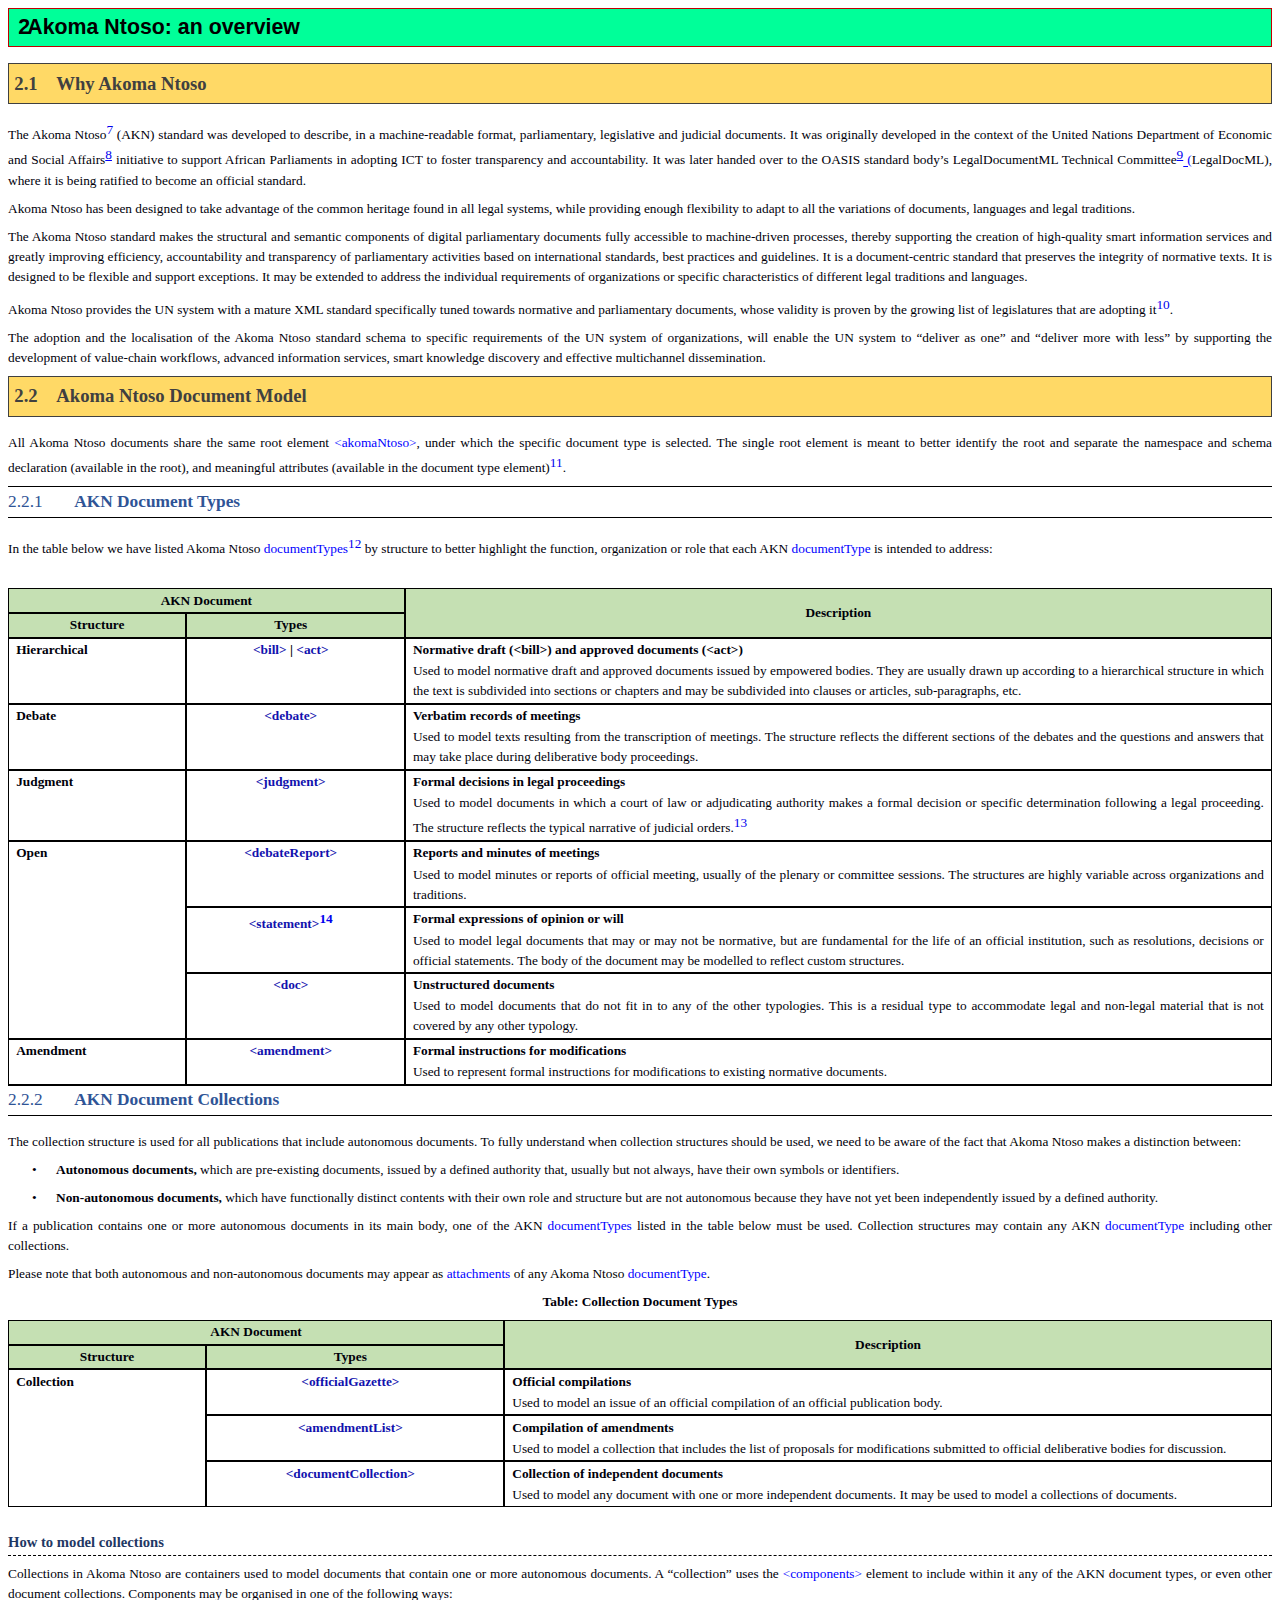
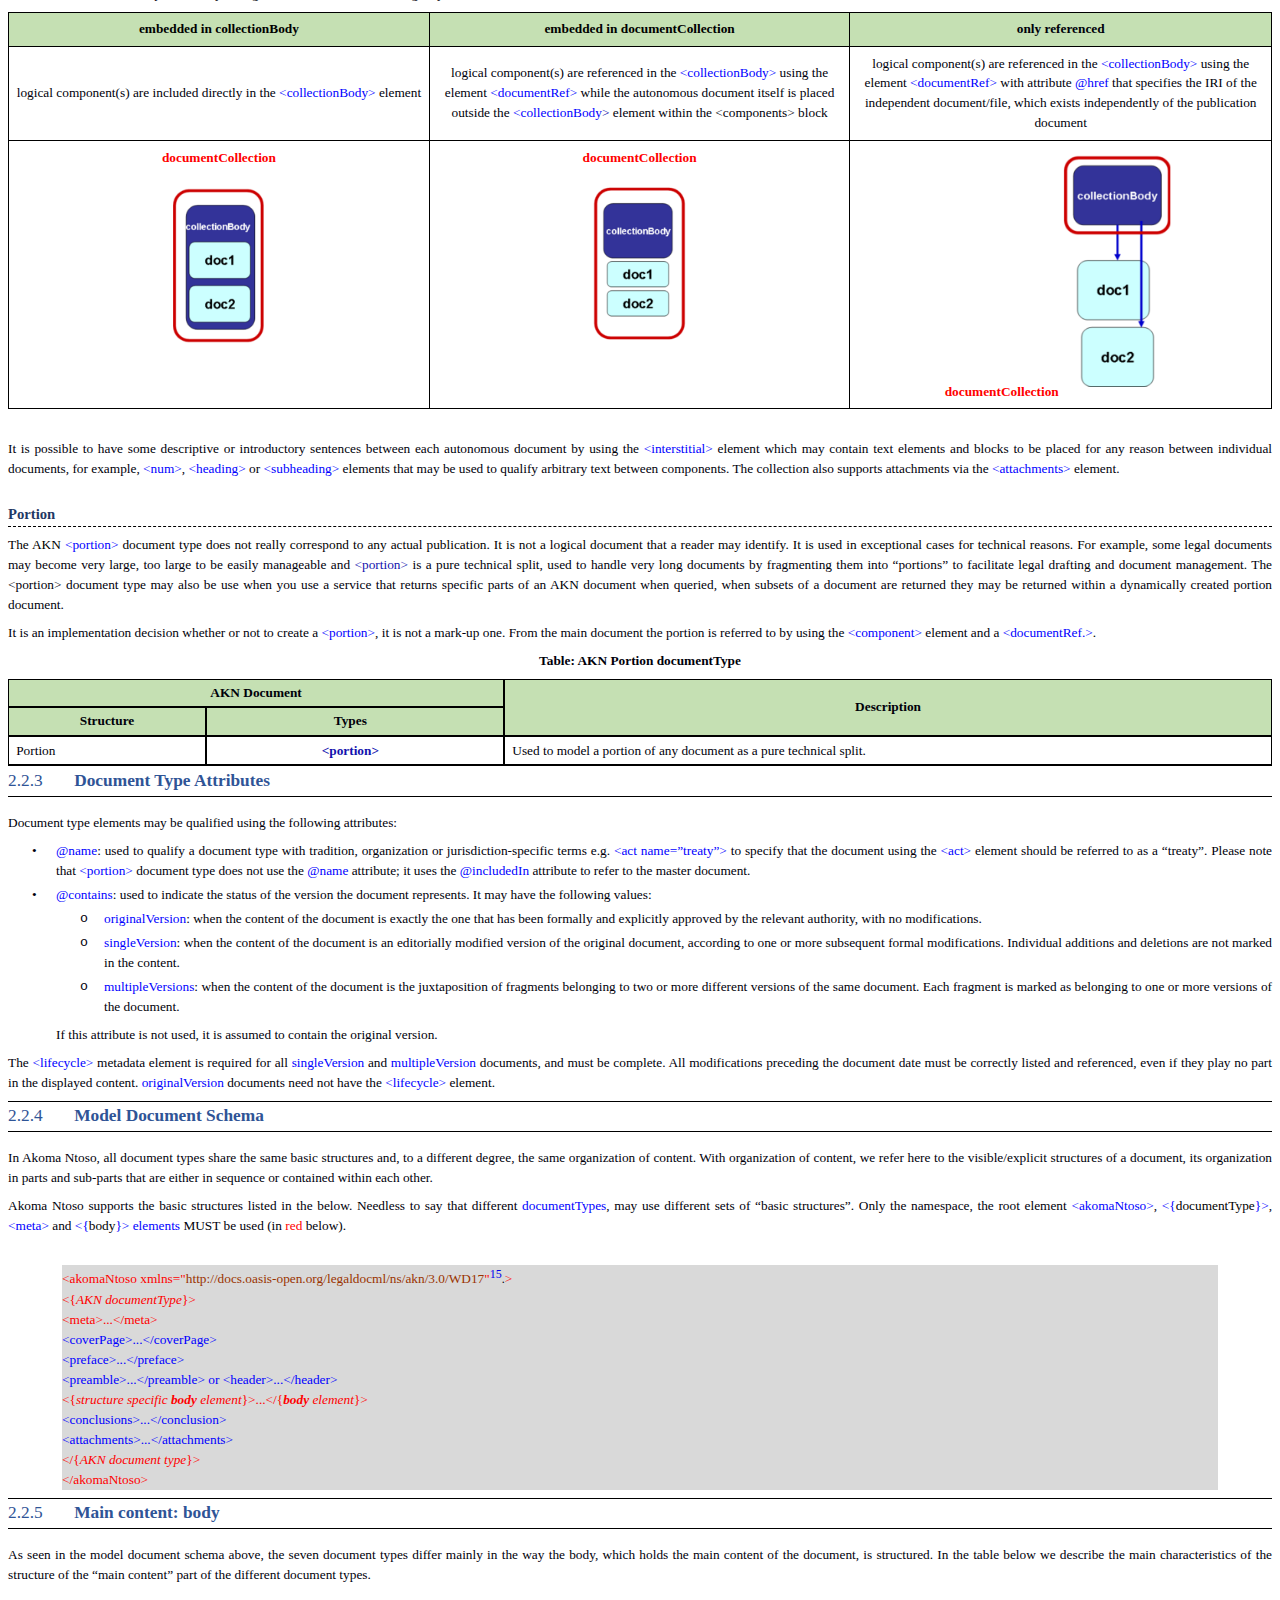
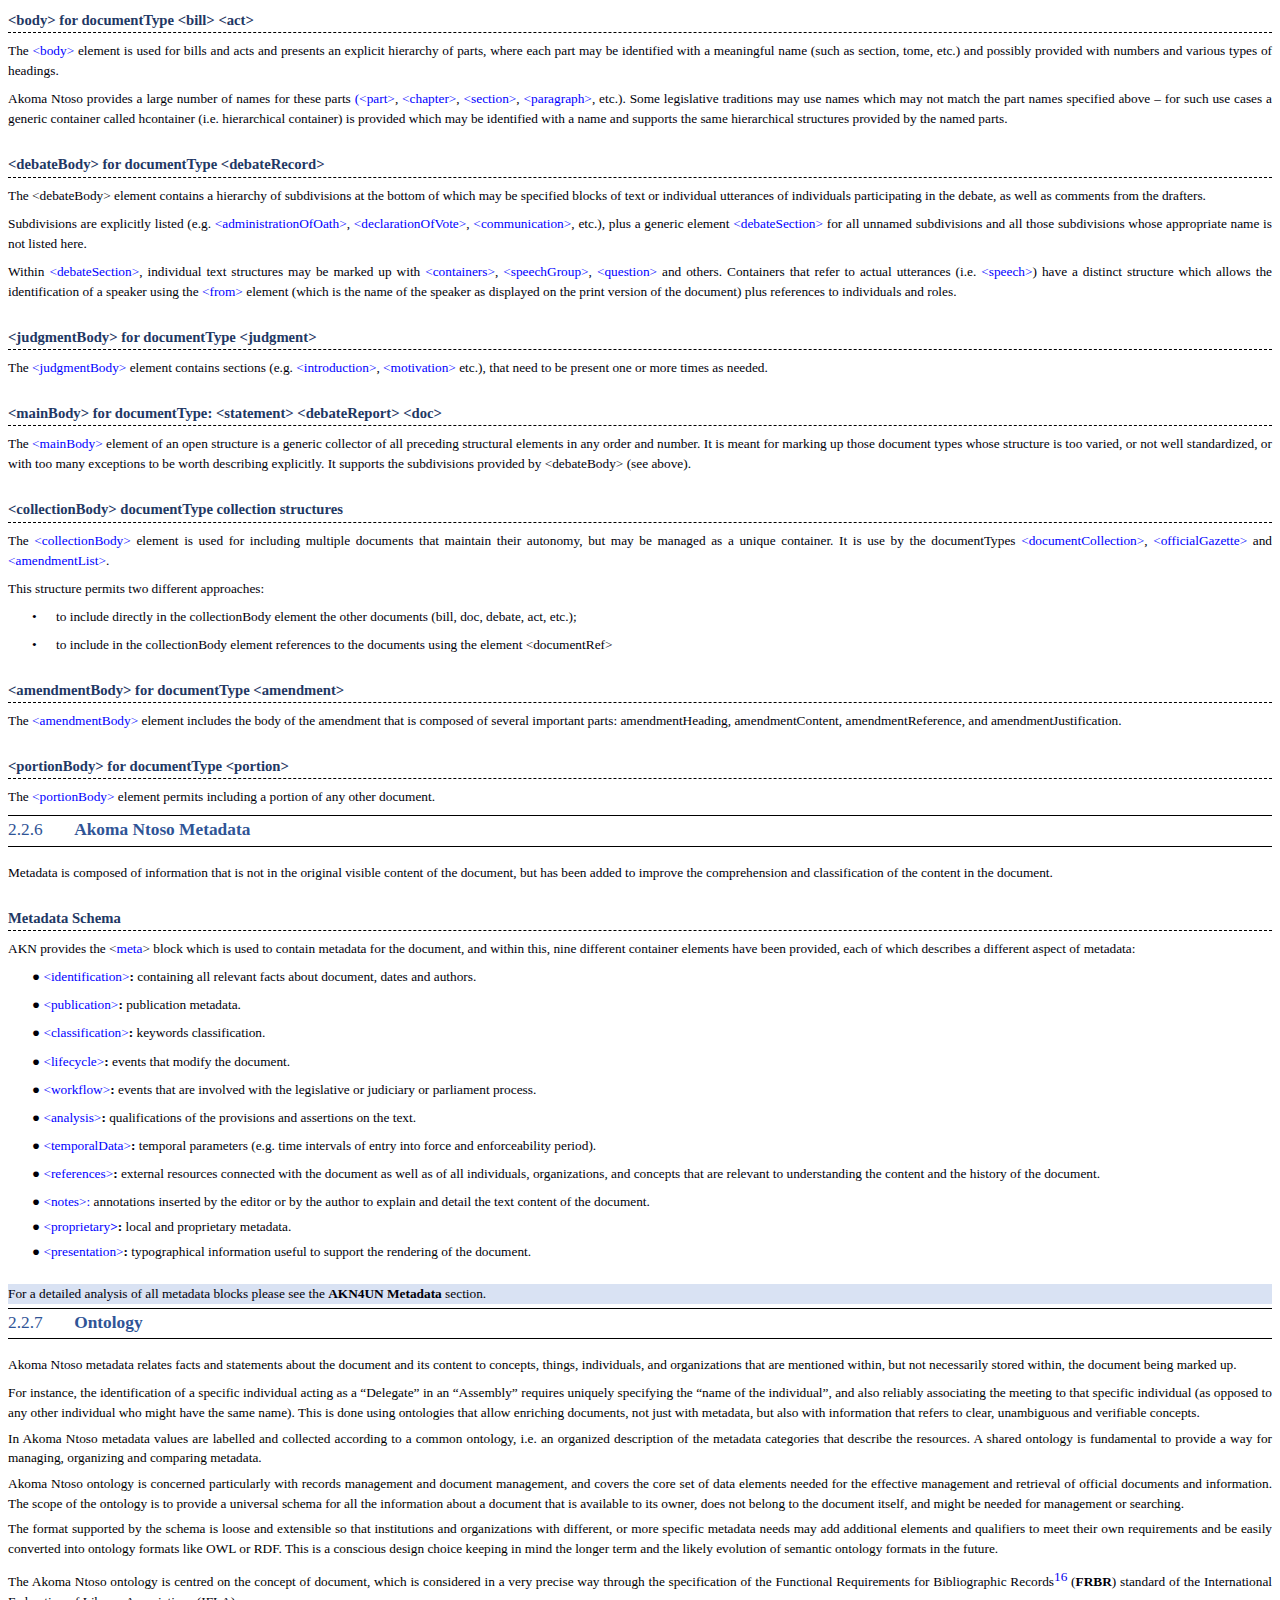
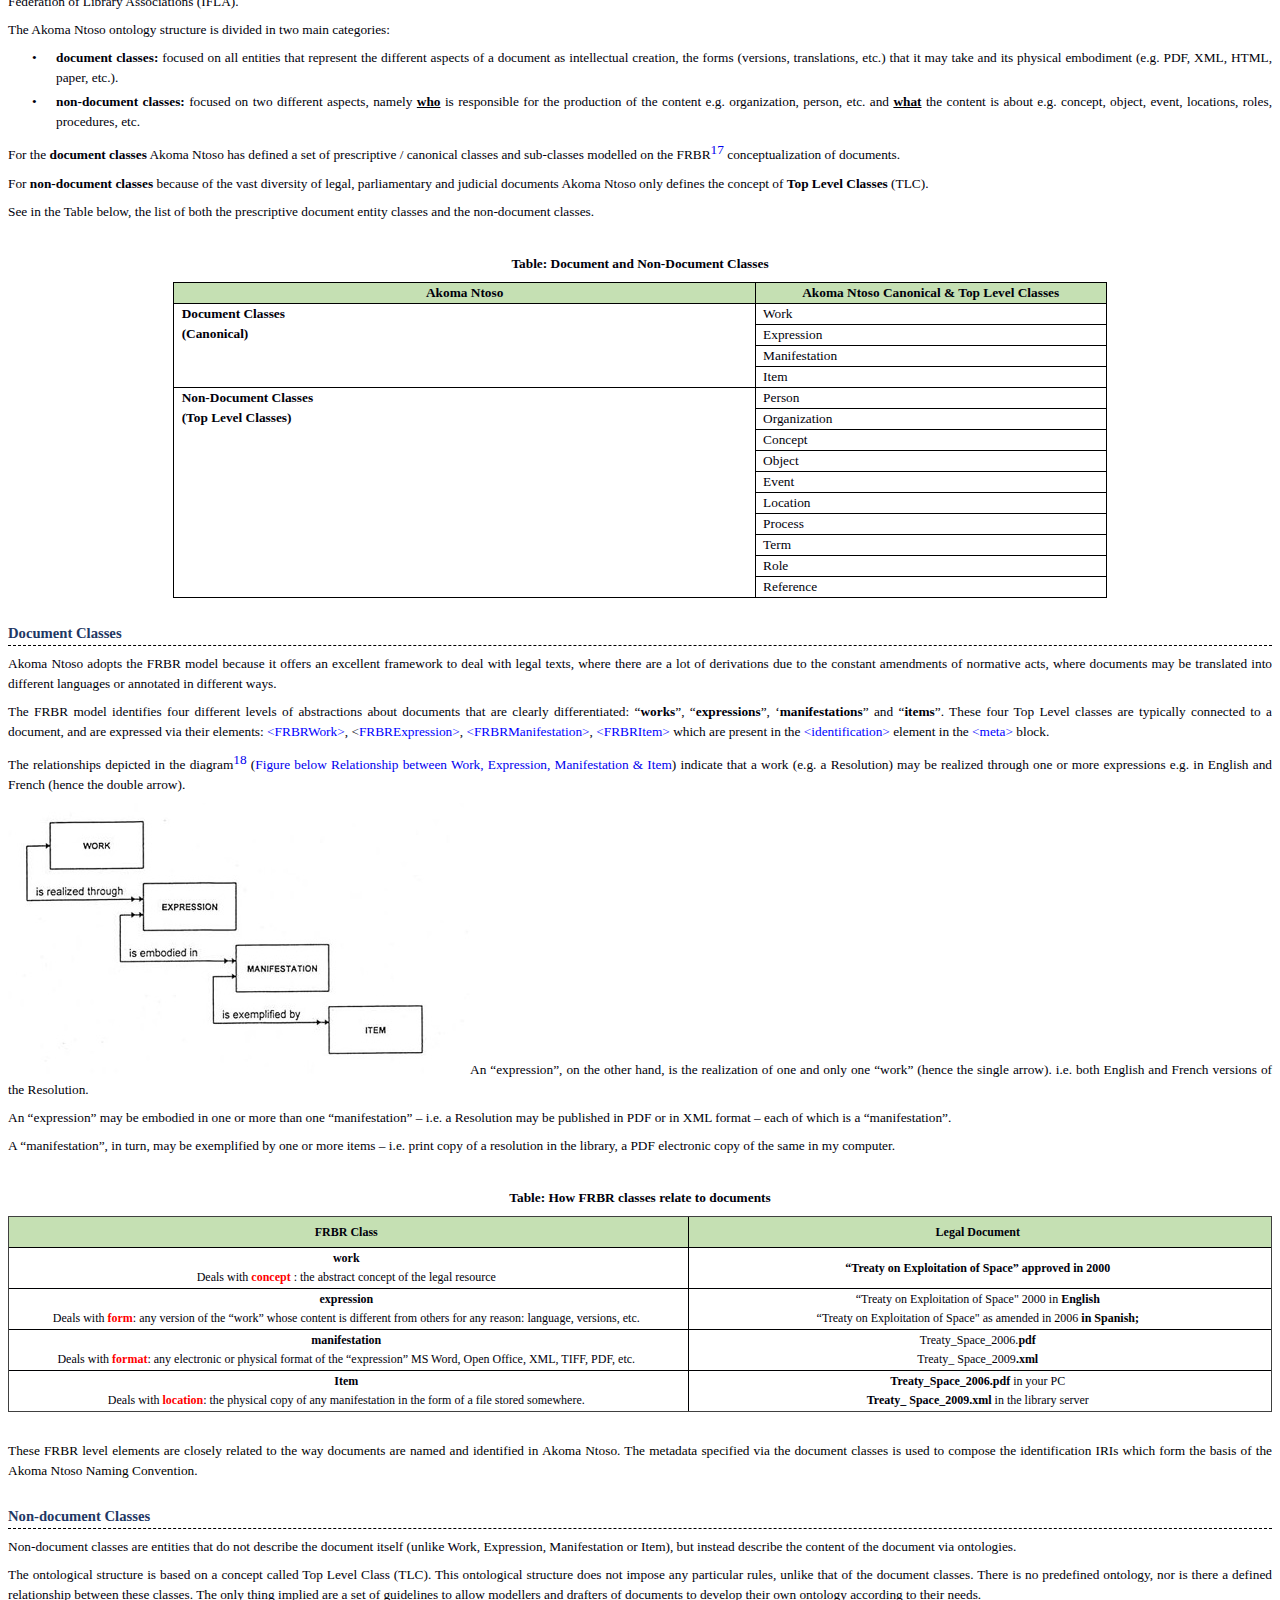
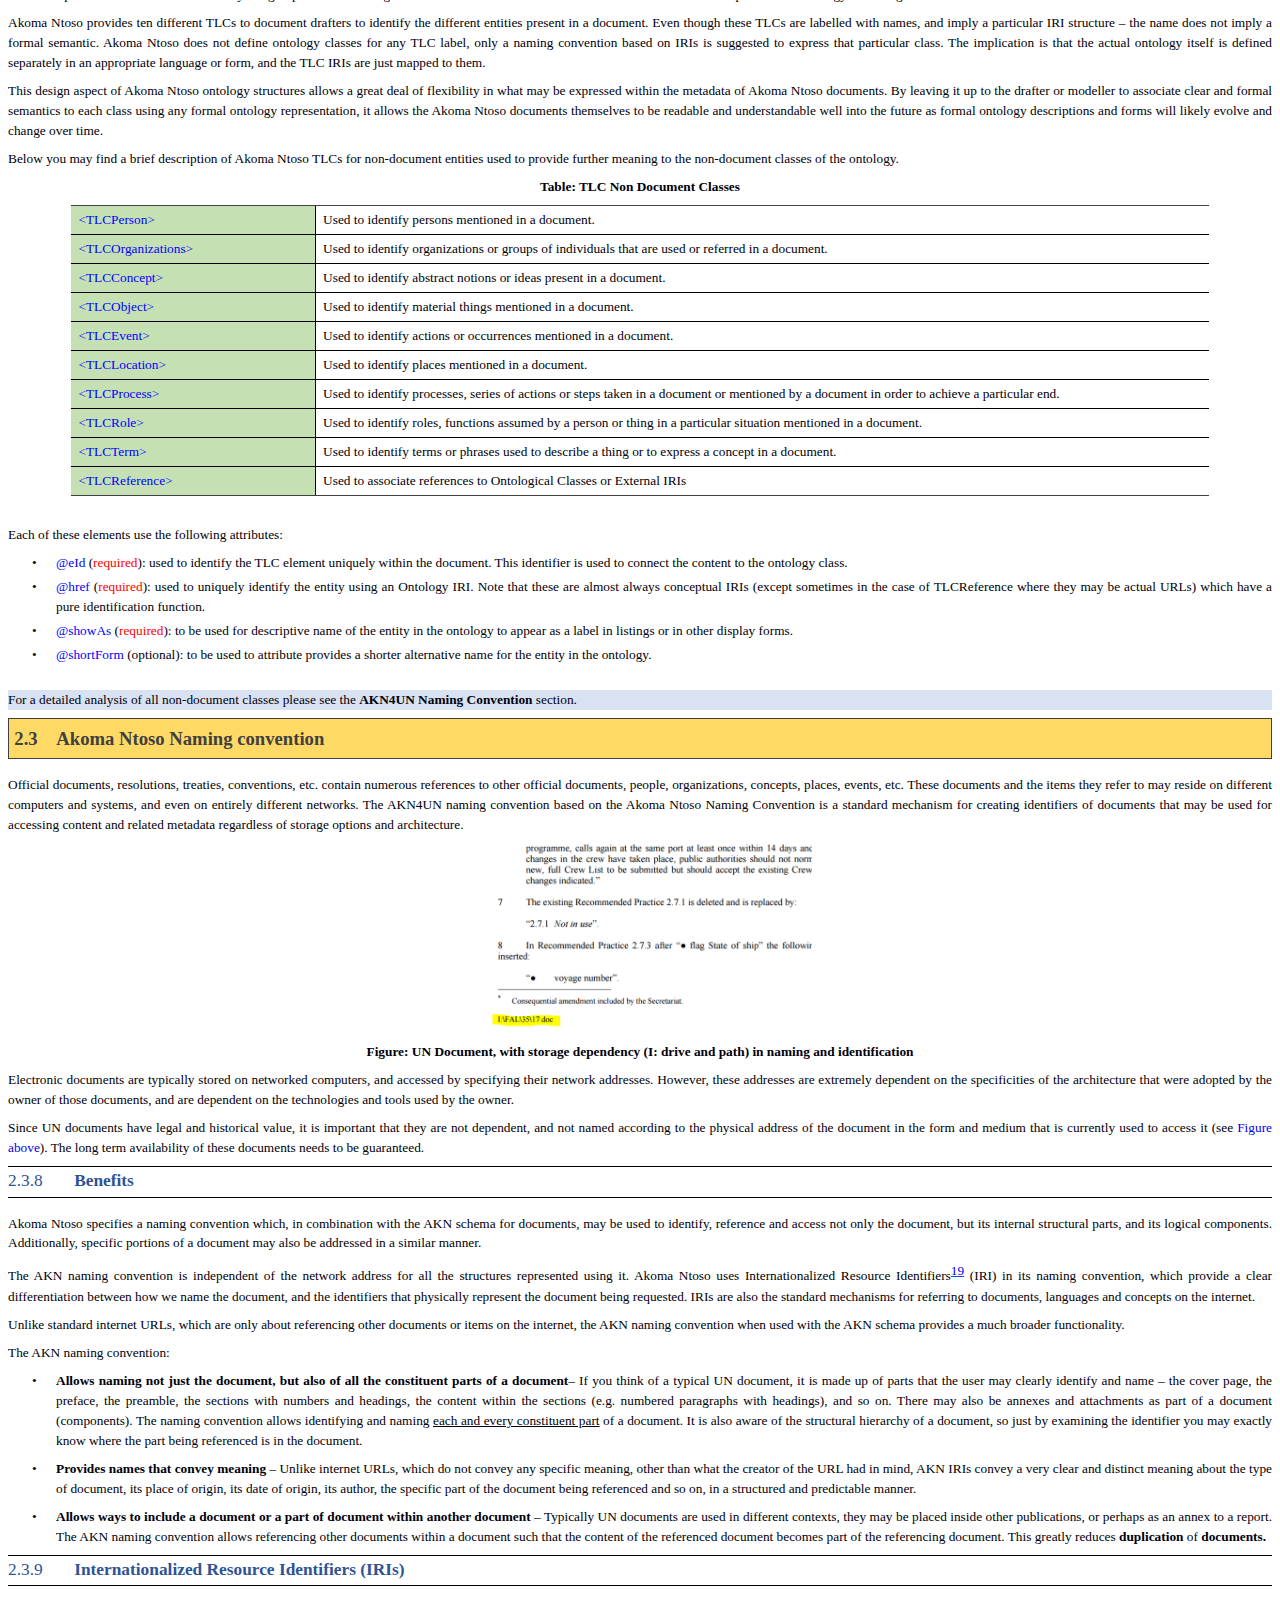
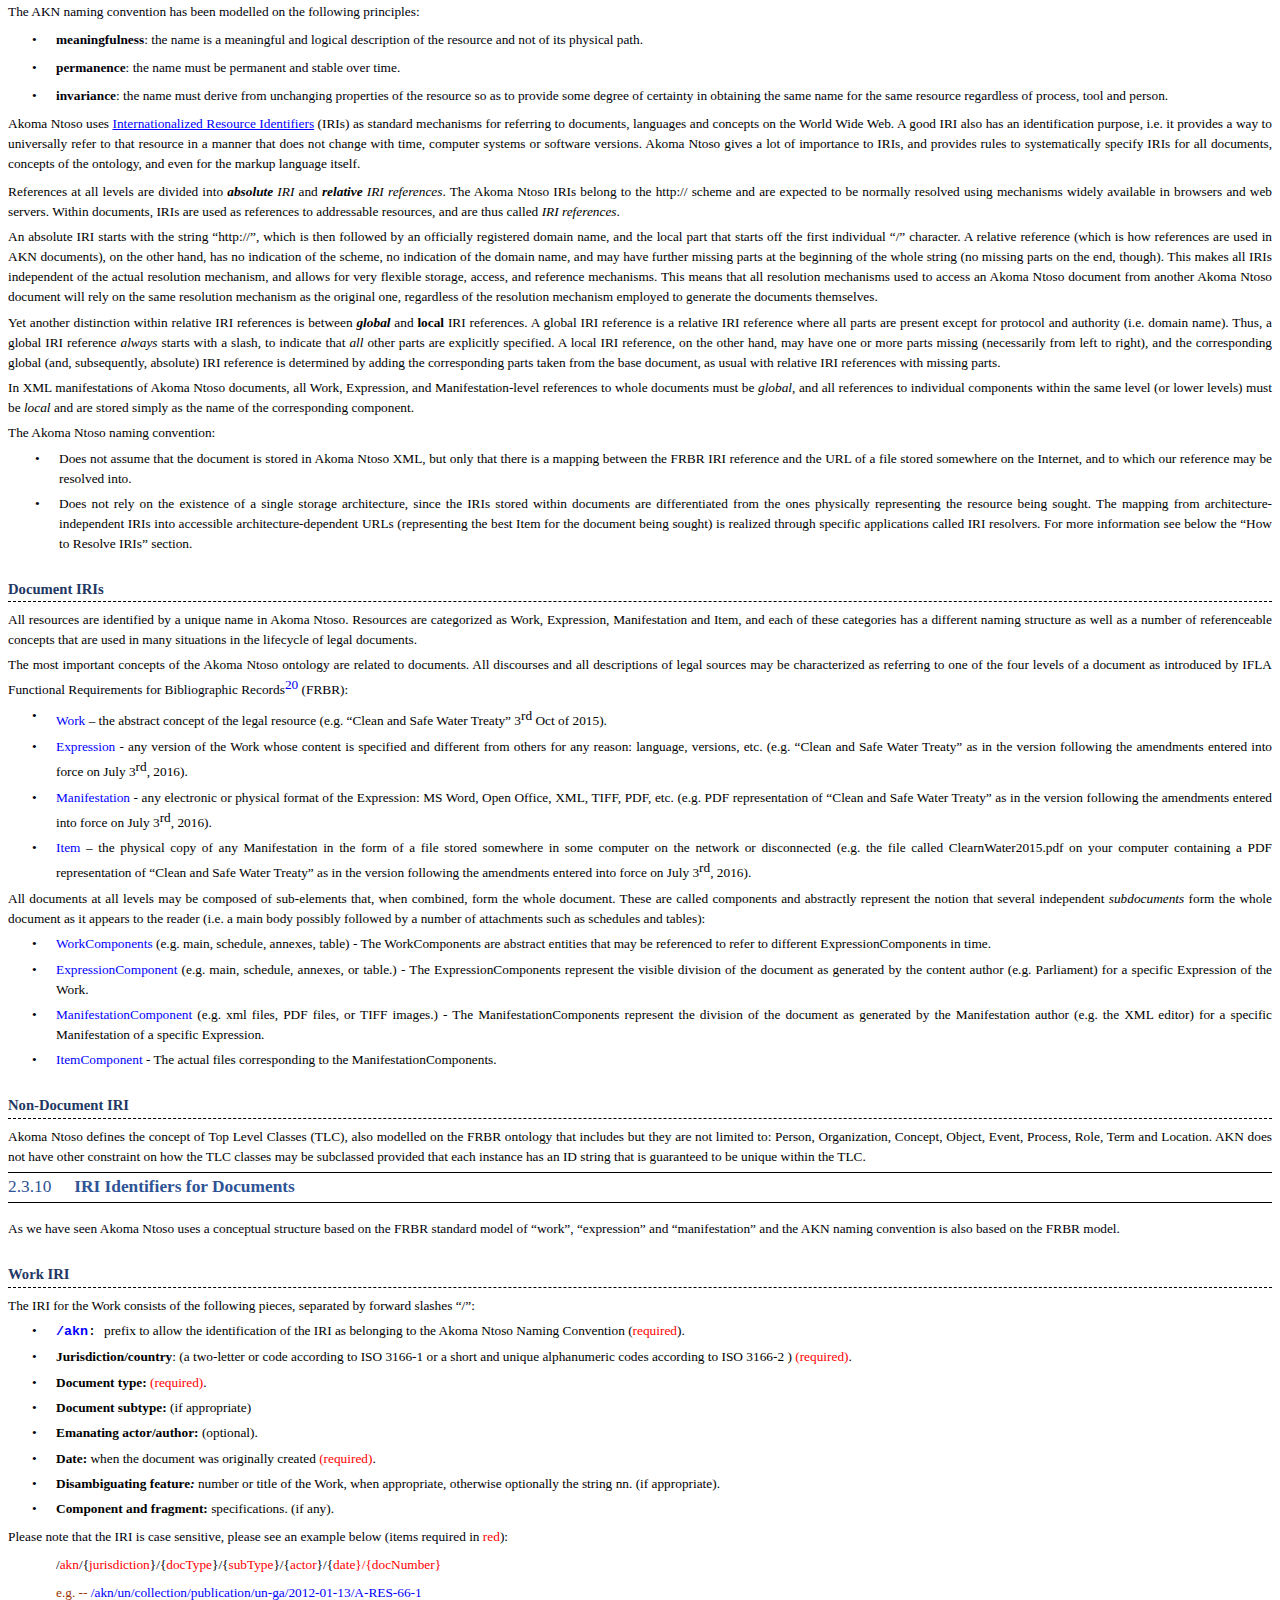
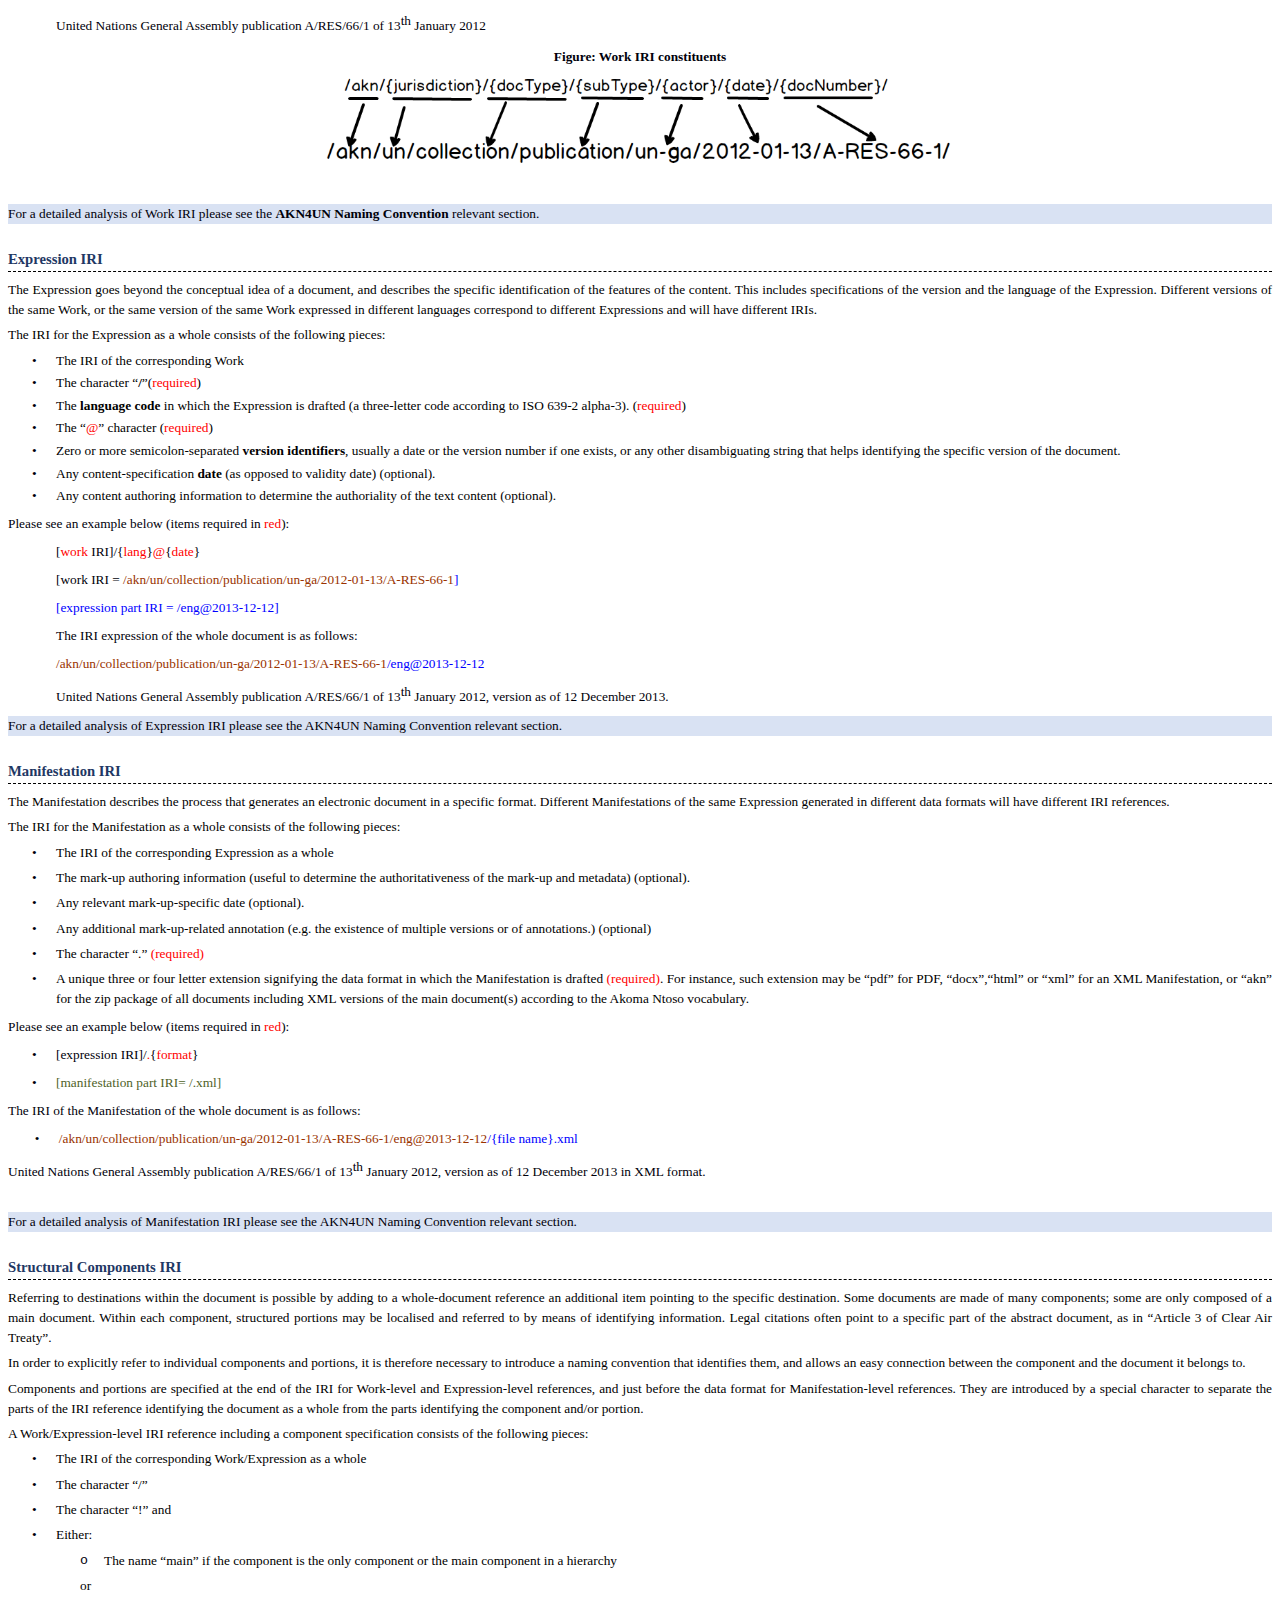
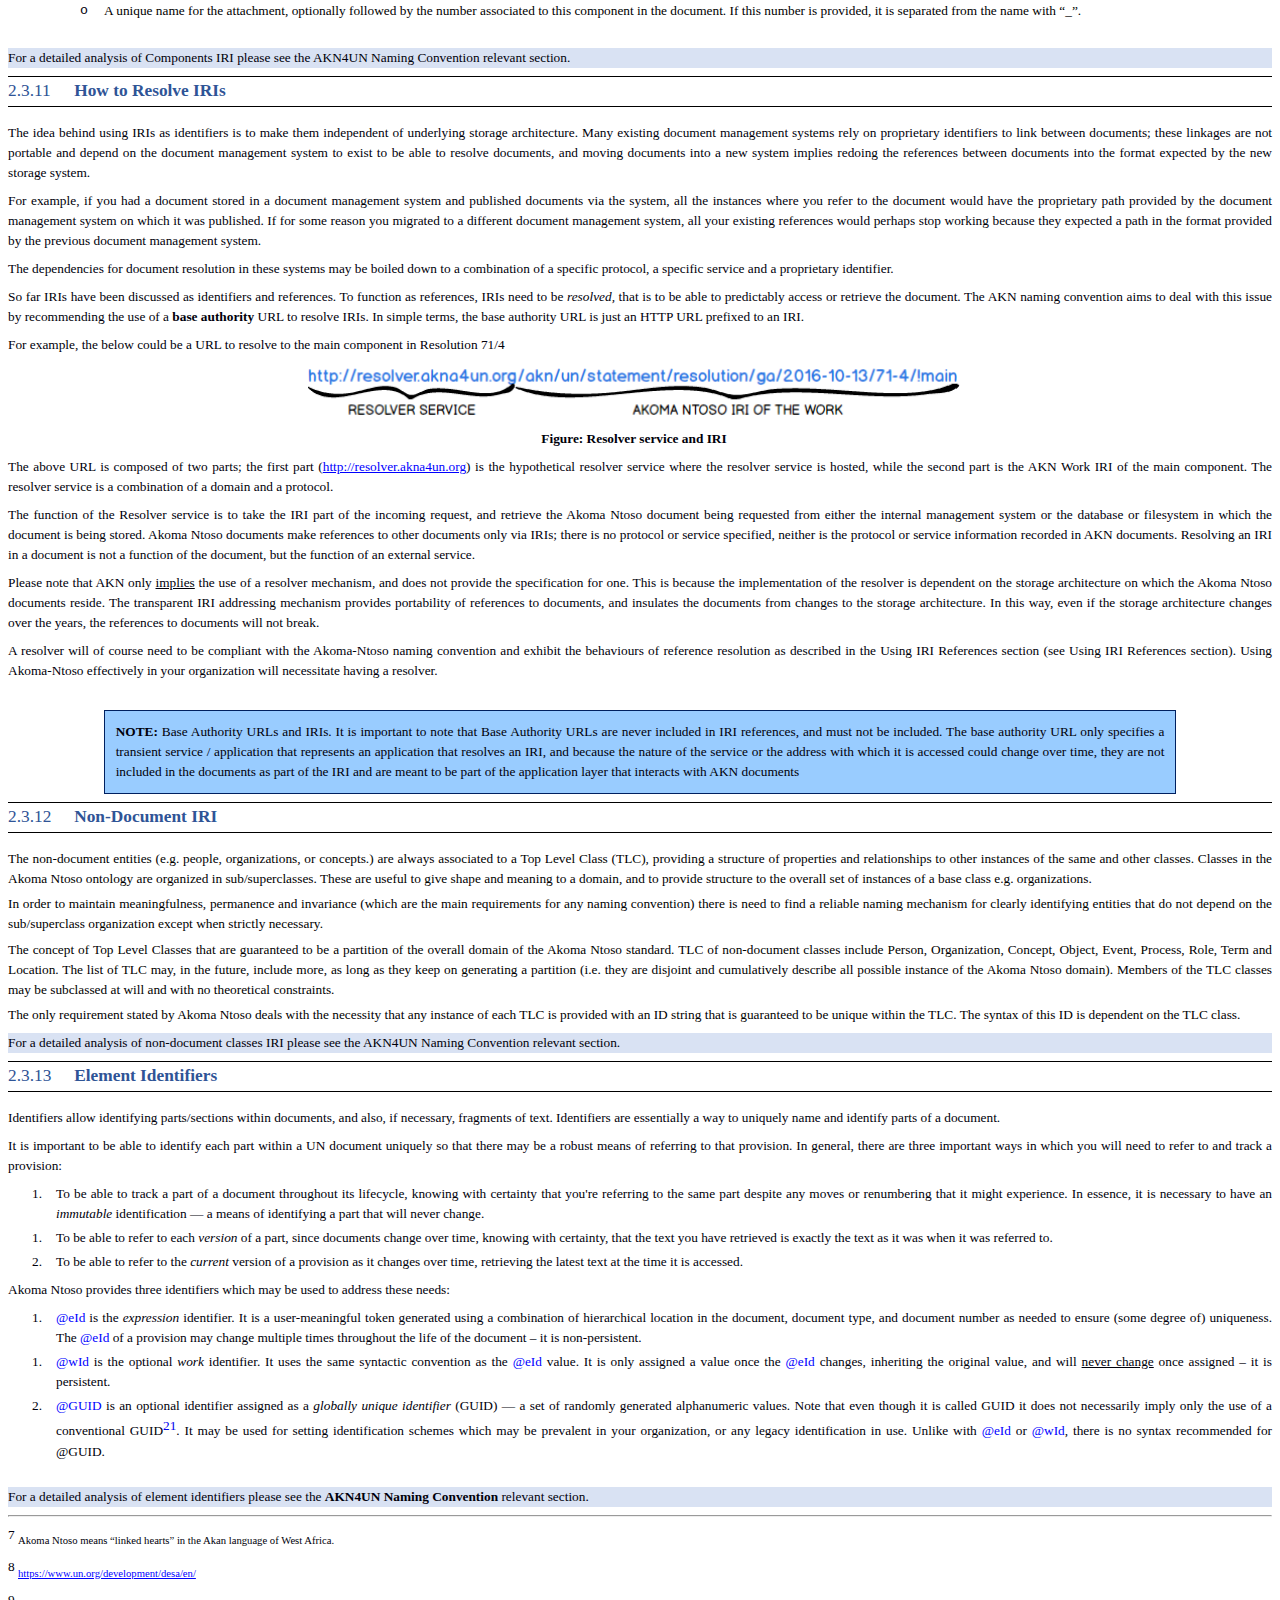
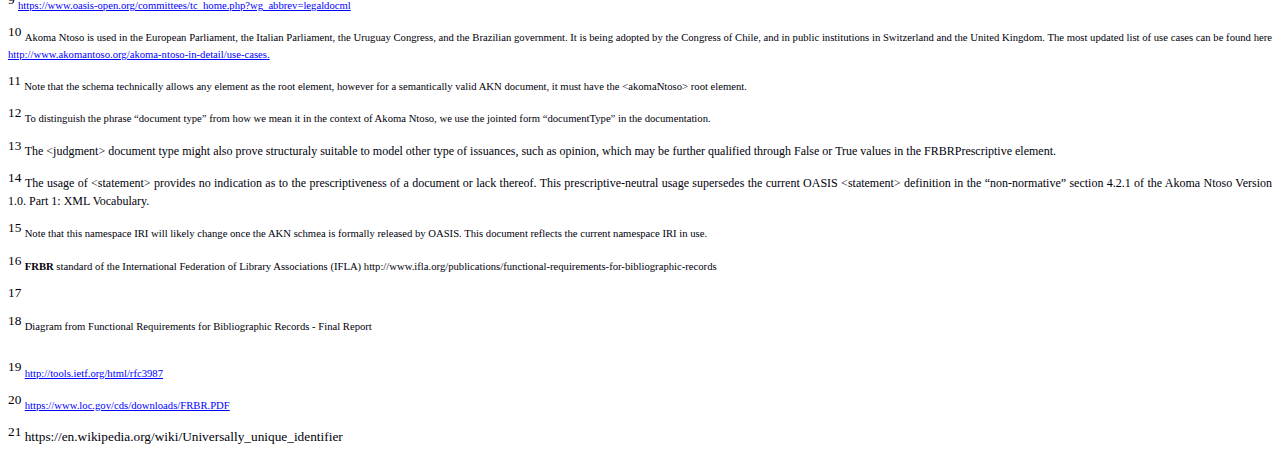
<file: guidelines-13.html>
<!DOCTYPE html PUBLIC "-//W3C//DTD XHTML 1.0 Transitional//EN"
"http://www.w3.org/TR/xhtml1/DTD/xhtml1-transitional.dtd">
<html
lang="en-GB"
xmlns="http://www.w3.org/1999/xhtml"
><head
><meta
content="text/html;charset=UTF-8"
http-equiv="content-type"
/><title
>2 Akoma Ntoso: an overview</title
><script
src="guidelines_files/expand-tabs.js"
type="text/javascript"
></script
><link
href="guidelines.css"
rel="stylesheet"
type="text/css"
/><style
type="text/css"
>
body {
    counter-reset: n-103-0 0 n-124-0 1 n-124-1 0 n-124-2 0 n-5105-0 0 n-5132-0 0 n-5141-0 0;
}
</style
></head
><body
><div
class="role-box"
style="background-color: #00FF99; border-bottom-color: #C00000; border-bottom-style: solid; border-bottom-width: 1pt; border-left-color: #C00000; border-left-style: solid; border-left-width: 1pt; border-right-color: #C00000; border-right-style: solid; border-right-width: 1pt; border-top-color: #C00000; border-top-style: solid; border-top-width: 1pt; counter-reset: n-124-1 0; margin-bottom: 12pt; margin-left: 0pt; margin-right: 0pt; padding-bottom: 2pt; padding-left: 7pt; padding-right: 7pt; padding-top: 2pt;"
><p
class="p-Heading1 n-124-0 pb--first pb--last"
id="_Toc481145657"
style="margin-left: 21.6pt;"
>Akoma Ntoso: an overview</p
></div
><div
class="role-box"
style="background-color: #FFD966; border-bottom-color: #404040; border-bottom-style: solid; border-bottom-width: 0.75pt; border-left-color: #404040; border-left-style: solid; border-left-width: 0.75pt; border-right-color: #404040; border-right-style: solid; border-right-width: 0.75pt; border-top-color: #404040; border-top-style: solid; border-top-width: 0.75pt; counter-reset: n-124-2 0; margin-bottom: 12pt; margin-left: 0pt; margin-right: 0pt; padding-bottom: 4pt; padding-left: 4pt; padding-right: 4pt; padding-top: 4pt;"
><p
class="p-Heading2 n-124-1 pb--first pb--last"
id="_Toc481145658"
style="margin-left: 28.8pt;"
>Why Akoma Ntoso</p
></div
><p
class="p-Saisieparagraph"
style="background-color: transparent;"
>The Akoma Ntoso<span
style="vertical-align: super;"
><a
class="role-footnote-ref"
href="#__FN7__"
>7</a
></span
> (AKN) standard was developed to describe, in a machine-readable format, parliamentary, legislative and judicial documents. It was<span
style="vertical-align: super;"
> </span
>originally developed in the context of the United Nations Department of Economic and Social Affairs<span
class="c-FootnoteReference"
style="color: #0000FF; text-decoration: underline;"
><a
class="role-footnote-ref"
href="#__FN8__"
>8</a
></span
> initiative to support African Parliaments in adopting ICT to foster transparency and accountability. It was later handed over to the OASIS standard body’s LegalDocumentML Technical Committee<span
class="c-FootnoteReference"
style="color: #0000FF; text-decoration: underline;"
><a
class="role-footnote-ref"
href="#__FN9__"
>9</a
></span
><span
class="c-Hyperlink"
> (</span
>LegalDocML), where it is being ratified to become an official standard.</p
><p
class="p-Normal"
>Akoma Ntoso has been designed to take advantage of the common heritage found in all legal systems, while providing enough flexibility to adapt to all the variations of documents, languages and legal traditions.</p
><p
class="p-Normal"
>The Akoma Ntoso standard makes the structural and semantic components of digital parliamentary documents fully accessible to machine-driven processes, thereby supporting the creation of high-quality smart information services and greatly improving efficiency, accountability and transparency of parliamentary activities based on international standards, best practices and guidelines. It is a document-centric standard that preserves the integrity of normative texts. It is designed to be flexible and support exceptions. It may be extended to address the individual requirements of organizations or specific characteristics of different legal traditions and languages.</p
><p
class="p-Normal"
>Akoma Ntoso provides the UN system with a mature XML standard specifically tuned towards normative and parliamentary documents, whose validity is proven by the growing list of legislatures that are adopting it<span
style="vertical-align: super;"
><a
class="role-footnote-ref"
href="#__FN10__"
>10</a
></span
>.</p
><p
class="p-Normal"
>The adoption and the localisation of the Akoma Ntoso standard schema to specific requirements of the UN system of organizations, will enable the UN system to “deliver as one” and “deliver more with less” by supporting the development of value-chain workflows, advanced information services, smart knowledge discovery and effective multichannel dissemination.</p
><div
class="role-box"
style="background-color: #FFD966; border-bottom-color: #404040; border-bottom-style: solid; border-bottom-width: 0.75pt; border-left-color: #404040; border-left-style: solid; border-left-width: 0.75pt; border-right-color: #404040; border-right-style: solid; border-right-width: 0.75pt; border-top-color: #404040; border-top-style: solid; border-top-width: 0.75pt; counter-reset: n-124-2 0; margin-bottom: 12pt; margin-left: 0pt; margin-right: 0pt; padding-bottom: 4pt; padding-left: 4pt; padding-right: 4pt; padding-top: 4pt;"
><p
class="p-Heading2 n-124-1 pb--first pb--last"
id="_Toc481145659"
style="margin-left: 28.8pt;"
>Akoma Ntoso Document Model</p
></div
><p
class="p-Normal"
>All Akoma Ntoso documents share the same root element <span
style="color: #0000FF;"
>&lt;akomaNtoso&gt;</span
>, under which the specific document type is selected. The single root element is meant to better identify the root and separate the namespace and schema declaration (available in the root), and meaningful attributes (available in the document type element)<span
class="c-FootnoteReference"
><a
class="role-footnote-ref"
href="#__FN11__"
>11</a
></span
>.</p
><div
class="role-box"
style="border-bottom-color: #000000; border-bottom-style: solid; border-bottom-width: 1px; border-top-color: #000000; border-top-style: solid; border-top-width: 1px; counter-reset: n-124-3 0; margin-bottom: 12pt; margin-left: 0pt; margin-right: 0pt; padding-bottom: 1pt; padding-top: 1pt;"
><p
class="p-Heading3 n-124-2 pb--first pb--last"
id="__PAGE16__"
style="margin-left: 49.65pt;"
>AKN Document Types</p
></div
><p
class="p-Normal"
>In the table below we have listed Akoma Ntoso <span
style="color: #0000FF;"
>documentTypes</span
><span
class="c-FootnoteReference"
style="color: #0000FF;"
><a
class="role-footnote-ref"
href="#__FN12__"
>12</a
></span
><span
style="color: #0000FF;"
> </span
>by structure to better highlight the function, organization or role that each AKN <span
style="color: #0000FF;"
>documentType </span
>is intended to address:</p
><p
class="p-Normal"
></p
><table
class="t-TableNormal"
style="table-layout: fixed; width: 100%;"
><colgroup
span="1"
style="width: 68.65pt;"
></colgroup
><colgroup
span="1"
style="width: 84.15pt;"
></colgroup
><colgroup
span="1"
style="width: 334.05pt;"
></colgroup
><tbody
><tr
><td
class="tc-TableNormal"
colspan="2"
style="background-color: #C5E0B3; border-bottom-color: #000000; border-bottom-style: solid; border-bottom-width: 1px; border-left-color: #000000; border-left-style: solid; border-left-width: 1px; border-right-color: #000000; border-right-style: solid; border-right-width: 1px; border-top-color: #000000; border-top-style: solid; border-top-width: 1px; padding-bottom: 0pt; padding-left: 5.4pt; padding-right: 5.4pt; padding-top: 0pt; vertical-align: middle;"
><p
class="p-contenutotabella"
style="margin-bottom: 1pt; margin-top: 1pt; text-align: center;"
><span
style="font-weight: bold;"
>AKN Document</span
></p
></td
><td
class="tc-TableNormal"
rowspan="2"
style="background-color: #C5E0B3; border-bottom-color: #000000; border-bottom-style: solid; border-bottom-width: 1px; border-left-color: #000000; border-left-style: solid; border-left-width: 1px; border-right-color: #000000; border-right-style: solid; border-right-width: 1px; border-top-color: #000000; border-top-style: solid; border-top-width: 1px; padding-bottom: 0pt; padding-left: 5.4pt; padding-right: 5.4pt; padding-top: 0pt; vertical-align: middle;"
><p
class="p-contenutotabella"
style="margin-bottom: 1pt; margin-top: 1pt; text-align: center;"
><span
style="font-weight: bold;"
>Description</span
></p
></td
></tr
><tr
><td
class="tc-TableNormal"
style="background-color: #C5E0B3; border-bottom-color: #000000; border-bottom-style: solid; border-bottom-width: 1px; border-left-color: #000000; border-left-style: solid; border-left-width: 1px; border-right-color: #000000; border-right-style: solid; border-right-width: 1px; border-top-color: #000000; border-top-style: solid; border-top-width: 1px; padding-bottom: 0pt; padding-left: 5.4pt; padding-right: 5.4pt; padding-top: 0pt; vertical-align: middle;"
><p
class="p-contenutotabella"
style="margin-bottom: 1pt; margin-top: 1pt; text-align: center;"
><span
style="font-weight: bold;"
>Structure</span
></p
></td
><td
class="tc-TableNormal"
style="background-color: #C5E0B3; border-bottom-color: #000000; border-bottom-style: solid; border-bottom-width: 1px; border-left-color: #000000; border-left-style: solid; border-left-width: 1px; border-right-color: #000000; border-right-style: solid; border-right-width: 1px; border-top-color: #000000; border-top-style: solid; border-top-width: 1px; padding-bottom: 0pt; padding-left: 5.4pt; padding-right: 5.4pt; padding-top: 0pt; vertical-align: middle;"
><p
class="p-contenutotabella"
style="margin-bottom: 1pt; margin-left: -12.5pt; margin-right: -5.4pt; margin-top: 1pt; text-align: center;"
><span
style="font-weight: bold;"
>Types</span
></p
></td
></tr
><tr
><td
class="tc-TableNormal"
style="border-bottom-color: #000000; border-bottom-style: solid; border-bottom-width: 1px; border-left-color: #000000; border-left-style: solid; border-left-width: 1px; border-right-color: #000000; border-right-style: solid; border-right-width: 1px; border-top-color: #000000; border-top-style: solid; border-top-width: 1px; padding-bottom: 0pt; padding-left: 5.4pt; padding-right: 5.4pt; padding-top: 0pt;"
><p
class="p-Normal"
style="margin-bottom: 1pt; margin-top: 1pt;"
><span
style="font-weight: bold;"
>Hierarchical</span
></p
></td
><td
class="tc-TableNormal"
style="border-bottom-color: #000000; border-bottom-style: solid; border-bottom-width: 1px; border-left-color: #000000; border-left-style: solid; border-left-width: 1px; border-right-color: #000000; border-right-style: solid; border-right-width: 1px; border-top-color: #000000; border-top-style: solid; border-top-width: 1px; padding-bottom: 0pt; padding-left: 5.4pt; padding-right: 5.4pt; padding-top: 0pt;"
><p
class="p-Normal"
style="margin-bottom: 1pt; margin-left: -12.5pt; margin-right: -5.4pt; margin-top: 1pt; text-align: center;"
><span
style="color: #1212AE; font-weight: bold;"
>&lt;bill&gt; </span
><span
style="font-weight: bold;"
>| </span
><span
style="color: #1212AE; font-weight: bold;"
>&lt;act&gt;</span
></p
></td
><td
class="tc-TableNormal"
style="border-bottom-color: #000000; border-bottom-style: solid; border-bottom-width: 1px; border-left-color: #000000; border-left-style: solid; border-left-width: 1px; border-right-color: #000000; border-right-style: solid; border-right-width: 1px; border-top-color: #000000; border-top-style: solid; border-top-width: 1px; padding-bottom: 0pt; padding-left: 5.4pt; padding-right: 5.4pt; padding-top: 0pt;"
><p
class="p-Normal"
style="margin-bottom: 1pt; margin-top: 1pt;"
><span
style="font-weight: bold;"
>Normative draft (&lt;bill&gt;) and approved documents (&lt;act&gt;)</span
></p
><p
class="p-Normal"
style="margin-bottom: 1pt; margin-top: 1pt;"
>Used to model normative draft and approved documents issued by empowered bodies. They are usually drawn up according to a hierarchical structure in which the text is subdivided into sections or chapters and may be subdivided into clauses or articles, sub-paragraphs, etc.</p
></td
></tr
><tr
><td
class="tc-TableNormal"
style="border-bottom-color: #000000; border-bottom-style: solid; border-bottom-width: 1px; border-left-color: #000000; border-left-style: solid; border-left-width: 1px; border-right-color: #000000; border-right-style: solid; border-right-width: 1px; border-top-color: #000000; border-top-style: solid; border-top-width: 1px; padding-bottom: 0pt; padding-left: 5.4pt; padding-right: 5.4pt; padding-top: 0pt;"
><p
class="p-Normal"
style="margin-bottom: 1pt; margin-top: 1pt;"
><span
style="font-weight: bold;"
>Debate</span
></p
></td
><td
class="tc-TableNormal"
style="border-bottom-color: #000000; border-bottom-style: solid; border-bottom-width: 1px; border-left-color: #000000; border-left-style: solid; border-left-width: 1px; border-right-color: #000000; border-right-style: solid; border-right-width: 1px; border-top-color: #000000; border-top-style: solid; border-top-width: 1px; padding-bottom: 0pt; padding-left: 5.4pt; padding-right: 5.4pt; padding-top: 0pt;"
><p
class="p-Normal"
style="margin-bottom: 1pt; margin-left: -12.5pt; margin-right: -5.4pt; margin-top: 1pt; text-align: center;"
><span
style="color: #1212AE; font-weight: bold;"
>&lt;debate&gt;</span
></p
></td
><td
class="tc-TableNormal"
style="border-bottom-color: #000000; border-bottom-style: solid; border-bottom-width: 1px; border-left-color: #000000; border-left-style: solid; border-left-width: 1px; border-right-color: #000000; border-right-style: solid; border-right-width: 1px; border-top-color: #000000; border-top-style: solid; border-top-width: 1px; padding-bottom: 0pt; padding-left: 5.4pt; padding-right: 5.4pt; padding-top: 0pt;"
><p
class="p-Normal"
style="margin-bottom: 1pt; margin-top: 1pt;"
><span
style="font-weight: bold;"
>Verbatim records of meetings</span
></p
><p
class="p-Normal"
style="margin-bottom: 1pt; margin-top: 1pt;"
>Used to model texts resulting from the transcription of meetings. The structure reflects the different sections of the debates and the questions and answers that may take place during deliberative body proceedings.</p
></td
></tr
><tr
><td
class="tc-TableNormal"
style="border-bottom-color: #000000; border-bottom-style: solid; border-bottom-width: 1px; border-left-color: #000000; border-left-style: solid; border-left-width: 1px; border-right-color: #000000; border-right-style: solid; border-right-width: 1px; border-top-color: #000000; border-top-style: solid; border-top-width: 1px; padding-bottom: 0pt; padding-left: 5.4pt; padding-right: 5.4pt; padding-top: 0pt;"
><p
class="p-Normal"
style="margin-bottom: 1pt; margin-top: 1pt;"
><span
style="font-weight: bold;"
>Judgment</span
></p
></td
><td
class="tc-TableNormal"
style="border-bottom-color: #000000; border-bottom-style: solid; border-bottom-width: 1px; border-left-color: #000000; border-left-style: solid; border-left-width: 1px; border-right-color: #000000; border-right-style: solid; border-right-width: 1px; border-top-color: #000000; border-top-style: solid; border-top-width: 1px; padding-bottom: 0pt; padding-left: 5.4pt; padding-right: 5.4pt; padding-top: 0pt;"
><p
class="p-Normal"
style="margin-bottom: 1pt; margin-left: -12.5pt; margin-right: -5.4pt; margin-top: 1pt; text-align: center;"
><span
style="color: #1212AE; font-weight: bold;"
>&lt;judgment&gt;</span
></p
></td
><td
class="tc-TableNormal"
style="border-bottom-color: #000000; border-bottom-style: solid; border-bottom-width: 1px; border-left-color: #000000; border-left-style: solid; border-left-width: 1px; border-right-color: #000000; border-right-style: solid; border-right-width: 1px; border-top-color: #000000; border-top-style: solid; border-top-width: 1px; padding-bottom: 0pt; padding-left: 5.4pt; padding-right: 5.4pt; padding-top: 0pt;"
><p
class="p-Normal"
style="margin-bottom: 1pt; margin-top: 1pt;"
><span
style="font-weight: bold;"
>Formal decisions  in legal proceedings</span
></p
><p
class="p-Normal"
style="margin-bottom: 1pt; margin-top: 1pt;"
>Used to model documents in which a court of law or adjudicating authority makes a formal decision or specific determination following a legal proceeding. The structure reflects the typical narrative of judicial orders.<span
class="c-FootnoteReference"
><a
class="role-footnote-ref"
href="#__FN13__"
>13</a
></span
></p
></td
></tr
><tr
><td
class="tc-TableNormal"
rowspan="3"
style="border-bottom-color: #000000; border-bottom-style: solid; border-bottom-width: 1px; border-left-color: #000000; border-left-style: solid; border-left-width: 1px; border-right-color: #000000; border-right-style: solid; border-right-width: 1px; border-top-color: #000000; border-top-style: solid; border-top-width: 1px; padding-bottom: 0pt; padding-left: 5.4pt; padding-right: 5.4pt; padding-top: 0pt;"
><p
class="p-Normal"
style="margin-bottom: 1pt; margin-top: 1pt;"
><span
style="font-weight: bold;"
>Open</span
></p
></td
><td
class="tc-TableNormal"
style="border-bottom-color: #000000; border-bottom-style: solid; border-bottom-width: 1px; border-left-color: #000000; border-left-style: solid; border-left-width: 1px; border-right-color: #000000; border-right-style: solid; border-right-width: 1px; border-top-color: #000000; border-top-style: solid; border-top-width: 1px; padding-bottom: 0pt; padding-left: 5.4pt; padding-right: 5.4pt; padding-top: 0pt;"
><p
class="p-Normal"
style="margin-bottom: 1pt; margin-left: -12.5pt; margin-right: -5.4pt; margin-top: 1pt; text-align: center;"
><span
style="color: #1212AE; font-weight: bold;"
>&lt;debateReport&gt;</span
></p
></td
><td
class="tc-TableNormal"
style="border-bottom-color: #000000; border-bottom-style: solid; border-bottom-width: 1px; border-left-color: #000000; border-left-style: solid; border-left-width: 1px; border-right-color: #000000; border-right-style: solid; border-right-width: 1px; border-top-color: #000000; border-top-style: solid; border-top-width: 1px; padding-bottom: 0pt; padding-left: 5.4pt; padding-right: 5.4pt; padding-top: 0pt;"
><p
class="p-Normal"
style="margin-bottom: 1pt; margin-top: 1pt;"
><span
style="font-weight: bold;"
>Reports and minutes of meetings</span
></p
><p
class="p-Normal"
style="margin-bottom: 1pt; margin-top: 1pt;"
>Used to model minutes or reports of official meeting, usually of the plenary or committee sessions. The structures are highly variable across organizations and traditions.</p
></td
></tr
><tr
><td
class="tc-TableNormal"
style="border-bottom-color: #000000; border-bottom-style: solid; border-bottom-width: 1px; border-left-color: #000000; border-left-style: solid; border-left-width: 1px; border-right-color: #000000; border-right-style: solid; border-right-width: 1px; border-top-color: #000000; border-top-style: solid; border-top-width: 1px; padding-bottom: 0pt; padding-left: 5.4pt; padding-right: 5.4pt; padding-top: 0pt;"
><p
class="p-Normal"
style="margin-bottom: 1pt; margin-left: -12.5pt; margin-right: -5.4pt; margin-top: 1pt; text-align: center;"
><span
style="color: #1212AE; font-weight: bold;"
>&lt;statement&gt;</span
><span
class="c-FootnoteReference"
style="color: #1212AE; font-weight: bold;"
><a
class="role-footnote-ref"
href="#__FN14__"
>14</a
></span
></p
></td
><td
class="tc-TableNormal"
style="border-bottom-color: #000000; border-bottom-style: solid; border-bottom-width: 1px; border-left-color: #000000; border-left-style: solid; border-left-width: 1px; border-right-color: #000000; border-right-style: solid; border-right-width: 1px; border-top-color: #000000; border-top-style: solid; border-top-width: 1px; padding-bottom: 0pt; padding-left: 5.4pt; padding-right: 5.4pt; padding-top: 0pt;"
><p
class="p-Normal"
style="margin-bottom: 1pt; margin-top: 1pt;"
><span
style="font-weight: bold;"
>Formal expressions of opinion or will</span
></p
><p
class="p-Normal"
style="margin-bottom: 1pt; margin-top: 1pt;"
>Used to model legal documents that may or may not be normative, but are fundamental for the life of an official institution, such as resolutions, decisions or official statements. The body of the document may be modelled to reflect custom structures.</p
></td
></tr
><tr
><td
class="tc-TableNormal"
style="border-bottom-color: #000000; border-bottom-style: solid; border-bottom-width: 1px; border-left-color: #000000; border-left-style: solid; border-left-width: 1px; border-right-color: #000000; border-right-style: solid; border-right-width: 1px; border-top-color: #000000; border-top-style: solid; border-top-width: 1px; padding-bottom: 0pt; padding-left: 5.4pt; padding-right: 5.4pt; padding-top: 0pt;"
><p
class="p-Normal"
style="margin-bottom: 1pt; margin-left: -12.5pt; margin-right: -5.4pt; margin-top: 1pt; text-align: center;"
><span
style="color: #1212AE; font-weight: bold;"
>&lt;doc&gt;</span
></p
></td
><td
class="tc-TableNormal"
style="border-bottom-color: #000000; border-bottom-style: solid; border-bottom-width: 1px; border-left-color: #000000; border-left-style: solid; border-left-width: 1px; border-right-color: #000000; border-right-style: solid; border-right-width: 1px; border-top-color: #000000; border-top-style: solid; border-top-width: 1px; padding-bottom: 0pt; padding-left: 5.4pt; padding-right: 5.4pt; padding-top: 0pt;"
><p
class="p-Normal"
style="margin-bottom: 1pt; margin-top: 1pt;"
><span
style="font-weight: bold;"
>Unstructured documents</span
></p
><p
class="p-Normal"
style="margin-bottom: 1pt; margin-top: 1pt;"
>Used to model documents that do not fit in to any of the other typologies. This is a residual type to accommodate legal and non-legal material that is not covered by any other typology.</p
></td
></tr
><tr
><td
class="tc-TableNormal"
style="border-bottom-color: #000000; border-bottom-style: solid; border-bottom-width: 1px; border-left-color: #000000; border-left-style: solid; border-left-width: 1px; border-right-color: #000000; border-right-style: solid; border-right-width: 1px; border-top-color: #000000; border-top-style: solid; border-top-width: 1px; padding-bottom: 0pt; padding-left: 5.4pt; padding-right: 5.4pt; padding-top: 0pt;"
><p
class="p-Normal"
style="margin-bottom: 1pt; margin-top: 1pt;"
><span
style="font-weight: bold;"
>Amendment</span
></p
></td
><td
class="tc-TableNormal"
style="border-bottom-color: #000000; border-bottom-style: solid; border-bottom-width: 1px; border-left-color: #000000; border-left-style: solid; border-left-width: 1px; border-right-color: #000000; border-right-style: solid; border-right-width: 1px; border-top-color: #000000; border-top-style: solid; border-top-width: 1px; padding-bottom: 0pt; padding-left: 5.4pt; padding-right: 5.4pt; padding-top: 0pt;"
><p
class="p-Normal"
style="margin-bottom: 1pt; margin-left: -12.5pt; margin-right: -5.4pt; margin-top: 1pt; text-align: center;"
><span
style="color: #1212AE; font-weight: bold;"
>&lt;amendment&gt;</span
></p
></td
><td
class="tc-TableNormal"
style="border-bottom-color: #000000; border-bottom-style: solid; border-bottom-width: 1px; border-left-color: #000000; border-left-style: solid; border-left-width: 1px; border-right-color: #000000; border-right-style: solid; border-right-width: 1px; border-top-color: #000000; border-top-style: solid; border-top-width: 1px; padding-bottom: 0pt; padding-left: 5.4pt; padding-right: 5.4pt; padding-top: 0pt;"
><p
class="p-Normal"
style="margin-bottom: 1pt; margin-top: 1pt;"
><span
style="font-weight: bold;"
>Formal instructions for modifications</span
></p
><p
class="p-Normal"
style="margin-bottom: 1pt; margin-top: 1pt;"
>Used to represent formal instructions for modifications to existing normative documents.</p
></td
></tr
></tbody
></table
><div
class="role-box"
style="border-bottom-color: #000000; border-bottom-style: solid; border-bottom-width: 1px; border-top-color: #000000; border-top-style: solid; border-top-width: 1px; counter-reset: n-124-3 0; margin-bottom: 12pt; margin-left: 0pt; margin-right: 0pt; padding-bottom: 1pt; padding-top: 1pt;"
><p
class="p-Heading3 n-124-2 pb--first pb--last"
id="__PAGE17__"
style="margin-left: 49.65pt;"
>AKN Document Collections</p
></div
><p
class="p-contenutotabella"
style="margin-bottom: 2.4pt; margin-right: -5.4pt; margin-top: 2.4pt; text-align: justify;"
>The collection structure is used for all publications that include autonomous documents. To fully understand when collection structures should be used, we need to be aware of the fact that <span
style="color: #000000;"
>Akoma Ntoso makes a distinction between:</span
></p
><p
class="p-ListParagraph pn-22-0 n-22-0"
><span
style="font-weight: bold;"
>Autonomous</span
> <span
style="font-weight: bold;"
>documents,</span
> which are pre-existing documents, issued by a defined authority that, usually but not always, have their own symbols or identifiers.</p
><p
class="p-ListParagraph pn-22-0 n-22-0"
><span
style="font-weight: bold;"
>Non-autonomous</span
> <span
style="font-weight: bold;"
>documents,</span
> which have functionally distinct contents with their own role and structure but are not autonomous because they have not yet been independently issued by a defined authority.</p
><p
class="p-Normal"
>If a publication contains one or more autonomous documents <span
style="color: #000000;"
>in its main body</span
>, one of the AKN <span
style="color: #0000FF;"
>documentTypes </span
>listed in the table below must be used. Collection structures may contain any AKN <span
style="color: #0000FF;"
>documentType</span
> including other collections.</p
><p
class="p-Normal"
>Please note that b<span
style="color: #000000;"
>oth autonomous and non-autonomous documents may appear as </span
><span
style="color: #0000FF;"
>attachments </span
><span
style="color: #000000;"
>of any Akoma Ntoso </span
><span
style="color: #0000FF;"
>documentType</span
><span
style="color: #000000;"
>.</span
></p
><p
class="p-Normal"
style="text-align: center;"
><span
style="font-weight: bold;"
>Table: Collection Document Types</span
></p
><table
class="t-TableNormal"
style="table-layout: fixed; width: 100%;"
><colgroup
span="1"
style="width: 76.3pt;"
></colgroup
><colgroup
span="1"
style="width: 114.8pt;"
></colgroup
><colgroup
span="1"
style="width: 295.75pt;"
></colgroup
><thead
><tr
style="page-break-inside: avoid;"
><td
class="tc-TableNormal"
colspan="2"
style="background-color: #C5E0B3; border-bottom-color: #000000; border-bottom-style: solid; border-bottom-width: 1px; border-left-color: #000000; border-left-style: solid; border-left-width: 1px; border-right-color: #000000; border-right-style: solid; border-right-width: 1px; border-top-color: #000000; border-top-style: solid; border-top-width: 1px; padding-bottom: 0pt; padding-left: 5.4pt; padding-right: 5.4pt; padding-top: 0pt; vertical-align: middle;"
><p
class="p-contenutotabella"
style="margin-bottom: 1pt; margin-top: 1pt; text-align: center;"
><span
style="font-weight: bold;"
>AKN Document</span
></p
></td
><td
class="tc-TableNormal"
rowspan="2"
style="background-color: #C5E0B3; border-bottom-color: #000000; border-bottom-style: solid; border-bottom-width: 1px; border-left-color: #000000; border-left-style: solid; border-left-width: 1px; border-right-color: #000000; border-right-style: solid; border-right-width: 1px; border-top-color: #000000; border-top-style: solid; border-top-width: 1px; padding-bottom: 0pt; padding-left: 5.4pt; padding-right: 5.4pt; padding-top: 0pt; vertical-align: middle;"
><p
class="p-contenutotabella"
style="margin-bottom: 1pt; margin-top: 1pt; text-align: center;"
><span
style="font-weight: bold;"
>Description</span
></p
></td
></tr
><tr
style="page-break-inside: avoid;"
><td
class="tc-TableNormal"
style="background-color: #C5E0B3; border-bottom-color: #000000; border-bottom-style: solid; border-bottom-width: 1px; border-left-color: #000000; border-left-style: solid; border-left-width: 1px; border-right-color: #000000; border-right-style: solid; border-right-width: 1px; border-top-color: #000000; border-top-style: solid; border-top-width: 1px; padding-bottom: 0pt; padding-left: 5.4pt; padding-right: 5.4pt; padding-top: 0pt; vertical-align: middle;"
><p
class="p-contenutotabella"
style="margin-bottom: 1pt; margin-top: 1pt; text-align: center;"
><span
style="font-weight: bold;"
>Structure</span
></p
></td
><td
class="tc-TableNormal"
style="background-color: #C5E0B3; border-bottom-color: #000000; border-bottom-style: solid; border-bottom-width: 1px; border-left-color: #000000; border-left-style: solid; border-left-width: 1px; border-right-color: #000000; border-right-style: solid; border-right-width: 1px; border-top-color: #000000; border-top-style: solid; border-top-width: 1px; padding-bottom: 0pt; padding-left: 5.4pt; padding-right: 5.4pt; padding-top: 0pt; vertical-align: middle;"
><p
class="p-contenutotabella"
style="margin-bottom: 1pt; margin-left: -12.5pt; margin-right: -5.4pt; margin-top: 1pt; text-align: center;"
><span
style="font-weight: bold;"
>Types</span
></p
></td
></tr
><tr
style="page-break-inside: avoid;"
><td
class="tc-TableNormal"
rowspan="3"
style="border-bottom-color: #000000; border-bottom-style: solid; border-bottom-width: 1px; border-left-color: #000000; border-left-style: solid; border-left-width: 1px; border-right-color: #000000; border-right-style: solid; border-right-width: 1px; border-top-color: #000000; border-top-style: solid; border-top-width: 1px; padding-bottom: 0pt; padding-left: 5.4pt; padding-right: 5.4pt; padding-top: 0pt;"
><p
class="p-contenutotabella"
style="margin-bottom: 1pt; margin-top: 1pt;"
><span
style="font-weight: bold;"
>Collection</span
></p
></td
><td
class="tc-TableNormal"
style="border-bottom-color: #000000; border-bottom-style: solid; border-bottom-width: 1px; border-left-color: #000000; border-left-style: solid; border-left-width: 1px; border-right-color: #000000; border-right-style: solid; border-right-width: 1px; border-top-color: #000000; border-top-style: solid; border-top-width: 1px; padding-bottom: 0pt; padding-left: 5.4pt; padding-right: 5.4pt; padding-top: 0pt;"
><p
class="p-Normal"
style="margin-bottom: 1pt; margin-left: -12.5pt; margin-right: -5.4pt; margin-top: 1pt; text-align: center;"
><span
style="color: #1212AE; font-weight: bold;"
>&lt;officialGazette&gt;</span
></p
></td
><td
class="tc-TableNormal"
style="border-bottom-color: #000000; border-bottom-style: solid; border-bottom-width: 1px; border-left-color: #000000; border-left-style: solid; border-left-width: 1px; border-right-color: #000000; border-right-style: solid; border-right-width: 1px; border-top-color: #000000; border-top-style: solid; border-top-width: 1px; padding-bottom: 0pt; padding-left: 5.4pt; padding-right: 5.4pt; padding-top: 0pt;"
><p
class="p-Normal"
style="margin-bottom: 1pt; margin-top: 1pt;"
><span
style="font-weight: bold;"
>Official compilations</span
></p
><p
class="p-Normal"
style="margin-bottom: 1pt; margin-top: 1pt;"
>Used to model an issue of an official compilation of an official publication body.</p
></td
></tr
><tr
style="page-break-inside: avoid;"
><td
class="tc-TableNormal"
style="border-bottom-color: #000000; border-bottom-style: solid; border-bottom-width: 1px; border-left-color: #000000; border-left-style: solid; border-left-width: 1px; border-right-color: #000000; border-right-style: solid; border-right-width: 1px; border-top-color: #000000; border-top-style: solid; border-top-width: 1px; padding-bottom: 0pt; padding-left: 5.4pt; padding-right: 5.4pt; padding-top: 0pt;"
><p
class="p-Normal"
style="margin-bottom: 1pt; margin-left: -12.5pt; margin-right: -5.4pt; margin-top: 1pt; text-align: center;"
><span
style="color: #1212AE; font-weight: bold;"
>&lt;amendmentList&gt;</span
></p
></td
><td
class="tc-TableNormal"
style="border-bottom-color: #000000; border-bottom-style: solid; border-bottom-width: 1px; border-left-color: #000000; border-left-style: solid; border-left-width: 1px; border-right-color: #000000; border-right-style: solid; border-right-width: 1px; border-top-color: #000000; border-top-style: solid; border-top-width: 1px; padding-bottom: 0pt; padding-left: 5.4pt; padding-right: 5.4pt; padding-top: 0pt;"
><p
class="p-Normal"
style="margin-bottom: 1pt; margin-top: 1pt;"
><span
style="font-weight: bold;"
>Compilation of amendments</span
></p
><p
class="p-Normal"
style="margin-bottom: 1pt; margin-top: 1pt;"
>Used to model a collection that includes the list of proposals for modifications submitted to official deliberative bodies for discussion. </p
></td
></tr
><tr
style="page-break-inside: avoid;"
><td
class="tc-TableNormal"
style="border-bottom-color: #000000; border-bottom-style: solid; border-bottom-width: 1px; border-left-color: #000000; border-left-style: solid; border-left-width: 1px; border-right-color: #000000; border-right-style: solid; border-right-width: 1px; border-top-color: #000000; border-top-style: solid; border-top-width: 1px; padding-bottom: 0pt; padding-left: 5.4pt; padding-right: 5.4pt; padding-top: 0pt;"
><p
class="p-Normal"
style="margin-bottom: 1pt; margin-left: -12.5pt; margin-right: -5.4pt; margin-top: 1pt; text-align: center;"
><span
style="color: #1212AE; font-weight: bold;"
>&lt;documentCollection&gt;</span
></p
></td
><td
class="tc-TableNormal"
style="border-bottom-color: #000000; border-bottom-style: solid; border-bottom-width: 1px; border-left-color: #000000; border-left-style: solid; border-left-width: 1px; border-right-color: #000000; border-right-style: solid; border-right-width: 1px; border-top-color: #000000; border-top-style: solid; border-top-width: 1px; padding-bottom: 0pt; padding-left: 5.4pt; padding-right: 5.4pt; padding-top: 0pt;"
><p
class="p-Normal"
style="margin-bottom: 1pt; margin-top: 1pt;"
><span
style="font-weight: bold;"
>Collection of independent documents</span
></p
><p
class="p-Normal"
style="margin-bottom: 1pt; margin-top: 1pt;"
>Used to model any document with one or more independent documents. It may be used to model a collections of documents.</p
></td
></tr
></thead
><tbody
></tbody
></table
><p
class="p-Heading4"
id="__PAGE18__"
>How to model collections </p
><p
class="p-Normal"
>Collections in Akoma Ntoso are containers used to model documents that contain one or more autonomous documents. A “collection” uses the <span
style="color: #0000FF;"
>&lt;components&gt;</span
> element to include within it any of the AKN document types, or even other document collections. Components may be organised in one of the following ways:</p
><table
class="t-TableNormal"
style="border-bottom-color: #000000; border-bottom-style: solid; border-bottom-width: 1px; border-left-color: #000000; border-left-style: solid; border-left-width: 1px; border-right-color: #000000; border-right-style: solid; border-right-width: 1px; border-top-color: #000000; border-top-style: solid; border-top-width: 1px; margin-left: auto; margin-right: auto; table-layout: fixed; width: 100%;"
><colgroup
span="1"
style="width: 162.35pt;"
></colgroup
><colgroup
span="1"
style="width: 162.25pt;"
></colgroup
><colgroup
span="1"
style="width: 162.25pt;"
></colgroup
><thead
><tr
style="page-break-inside: avoid;"
><td
class="tc-TableNormal"
style="background-color: #C5E0B3; border-bottom-color: #000000; border-bottom-style: solid; border-bottom-width: 1px; border-right-color: #000000; border-right-style: solid; border-right-width: 1px; padding-bottom: 5pt; padding-left: 5pt; padding-right: 5pt; padding-top: 5pt; vertical-align: middle;"
><p
class="p-Normal"
style="margin-bottom: 0pt; margin-top: 0pt; text-align: center;"
><span
style="color: #000000; font-weight: bold;"
>embedded in collectionBody</span
></p
></td
><td
class="tc-TableNormal"
style="background-color: #C5E0B3; border-bottom-color: #000000; border-bottom-style: solid; border-bottom-width: 1px; border-right-color: #000000; border-right-style: solid; border-right-width: 1px; padding-bottom: 5pt; padding-left: 5pt; padding-right: 5pt; padding-top: 5pt; vertical-align: middle;"
><p
class="p-Normal"
style="margin-bottom: 0pt; margin-top: 0pt; text-align: center;"
><span
style="color: #000000; font-weight: bold;"
>embedded in documentCollection</span
></p
></td
><td
class="tc-TableNormal"
style="background-color: #C5E0B3; border-bottom-color: #000000; border-bottom-style: solid; border-bottom-width: 1px; padding-bottom: 5pt; padding-left: 5pt; padding-right: 5pt; padding-top: 5pt; vertical-align: middle;"
><p
class="p-Normal"
style="margin-bottom: 0pt; margin-top: 0pt; text-align: center;"
><span
style="font-weight: bold;"
>only referenced</span
></p
></td
></tr
><tr
style="page-break-inside: avoid;"
><td
class="tc-TableNormal"
style="border-bottom-color: #000000; border-bottom-style: solid; border-bottom-width: 1px; border-right-color: #000000; border-right-style: solid; border-right-width: 1px; padding-bottom: 5pt; padding-left: 5pt; padding-right: 5pt; padding-top: 5pt; vertical-align: middle;"
><p
class="p-Normal"
style="margin-bottom: 0pt; margin-top: 0pt; text-align: center;"
>logical component(s) are included directly in the <span
style="color: #0000FF;"
>&lt;collectionBody&gt;</span
> element</p
></td
><td
class="tc-TableNormal"
style="border-bottom-color: #000000; border-bottom-style: solid; border-bottom-width: 1px; border-right-color: #000000; border-right-style: solid; border-right-width: 1px; padding-bottom: 5pt; padding-left: 5pt; padding-right: 5pt; padding-top: 5pt; vertical-align: middle;"
><p
class="p-Normal"
style="margin-bottom: 0pt; margin-top: 0pt; text-align: center;"
>logical component(s) are referenced in the <span
style="color: #0000FF;"
>&lt;collectionBody&gt;</span
> using the element <span
style="color: #0000FF;"
>&lt;documentRef&gt;</span
> while the autonomous document itself is placed outside the<span
style="color: #0000FF;"
> &lt;collectionBody</span
><span
style="color: #00009F;"
>&gt; </span
>element within the &lt;components&gt; block</p
></td
><td
class="tc-TableNormal"
style="border-bottom-color: #000000; border-bottom-style: solid; border-bottom-width: 1px; padding-bottom: 5pt; padding-left: 5pt; padding-right: 5pt; padding-top: 5pt; vertical-align: middle;"
><p
class="p-Normal"
style="margin-bottom: 0pt; margin-top: 0pt; text-align: center;"
>logical component(s) are referenced in the <span
style="color: #0000FF;"
>&lt;collectionBody&gt;</span
> using the element <span
style="color: #0000FF;"
>&lt;documentRef&gt;</span
> with attribute <span
style="color: #0000FF;"
>@href</span
> that specifies the IRI of the independent document/file, which exists independently of the publication document</p
></td
></tr
><tr
style="page-break-inside: avoid;"
><td
class="tc-TableNormal"
style="border-right-color: #000000; border-right-style: solid; border-right-width: 1px; padding-bottom: 5pt; padding-left: 5pt; padding-right: 5pt; padding-top: 5pt;"
><p
class="p-Normal"
style="margin-bottom: 0pt; margin-top: 0pt; text-align: center;"
><span
style="color: #FF0000; font-weight: bold;"
>documentCollection</span
></p
><p
class="p-Normal"
style="margin-bottom: 0pt; margin-top: 0pt; text-align: left;"
></p
><p
class="p-Normal"
style="margin-bottom: 0pt; margin-top: 0pt; text-align: center;"
><img
alt="???"
height="169"
src="guidelines_files/image4.png"
width="105"
/></p
></td
><td
class="tc-TableNormal"
style="border-right-color: #000000; border-right-style: solid; border-right-width: 1px; padding-bottom: 5pt; padding-left: 5pt; padding-right: 5pt; padding-top: 5pt;"
><p
class="p-Normal"
style="margin-bottom: 0pt; margin-top: 0pt; text-align: center;"
><span
style="color: #FF0000; font-weight: bold;"
>documentCollection</span
></p
><p
class="p-Normal"
style="margin-bottom: 0pt; margin-top: 0pt; text-align: center;"
></p
><p
class="p-Normal"
style="margin-bottom: 0pt; margin-top: 0pt; text-align: center;"
><img
alt="???"
height="167"
src="guidelines_files/image5.png"
width="101"
/></p
></td
><td
class="tc-TableNormal"
style="padding-bottom: 5pt; padding-left: 5pt; padding-right: 5pt; padding-top: 5pt;"
><p
class="p-Normal"
style="margin-bottom: 0pt; margin-top: 0pt; text-align: center;"
><span
style="color: #FF0000; font-weight: bold;"
>documentCollection</span
><span
><img
alt="???"
height="248"
src="guidelines_files/image6.png"
width="118"
/></span
></p
></td
></tr
></thead
><tbody
></tbody
></table
><p
class="p-Normal"
></p
><p
class="p-Normal"
>It is possible to have some descriptive or introductory sentences between each autonomous document by using the <span
style="color: #0000FF;"
>&lt;interstitial&gt;</span
> element which may contain text elements and blocks to be placed for any reason between individual documents, for example, <span
style="color: #0000FF;"
>&lt;num&gt;</span
>, <span
style="color: #0000FF;"
>&lt;heading&gt;</span
> or <span
style="color: #0000FF;"
>&lt;subheading&gt;</span
> elements that may be used to qualify arbitrary text between components. The collection also supports attachments via the <span
style="color: #0000FF;"
>&lt;attachments&gt; </span
>element.</p
><p
class="p-Heading4"
id="__PAGE19__"
>Portion</p
><p
class="p-Normal"
><span
style="color: #000000;"
>The AKN </span
><span
style="color: #0000FF;"
>&lt;portion&gt;</span
> <span
style="color: #000000;"
>document type does not really correspond to any actual publication. It is not a logical document that a reader may identify.  It is used in exceptional cases for technical reasons. For example, </span
>some legal documents may become very large, too large to be easily manageable and <span
style="color: #1212AE;"
>&lt;portion&gt; </span
>is a pure technical split, used to handle very long documents by fragmenting them into “portions” to facilitate legal drafting and document management. The &lt;portion&gt; document type may also be use when you use a service that returns specific parts of an AKN document when queried, when subsets of a document are returned they may be returned within a dynamically created portion document.</p
><p
class="p-Normal"
style="-ms-tab0-pos: 56.7pt; -ms-tab0: left;"
>It is an implementation decision whether or not to create a <span
style="color: #0000FF;"
>&lt;portion&gt;</span
>, it is not a mark-up one. From the main document the portion is referred to by using the <span
style="color: #0000FF;"
>&lt;component&gt;</span
> element and a <span
style="color: #0000FF;"
>&lt;documentRef.&gt;</span
><span
style="color: #000000;"
>.</span
></p
><p
class="p-Normal"
style="text-align: center;"
><span
style="font-weight: bold;"
>Table: AKN Portion documentType</span
></p
><table
class="t-TableNormal"
style="table-layout: fixed; width: 100%;"
><colgroup
span="1"
style="width: 76.3pt;"
></colgroup
><colgroup
span="1"
style="width: 114.8pt;"
></colgroup
><colgroup
span="1"
style="width: 295.75pt;"
></colgroup
><thead
><tr
style="page-break-inside: avoid;"
><td
class="tc-TableNormal"
colspan="2"
style="background-color: #C5E0B3; border-bottom-color: #000000; border-bottom-style: solid; border-bottom-width: 1px; border-left-color: #000000; border-left-style: solid; border-left-width: 1px; border-right-color: #000000; border-right-style: solid; border-right-width: 1px; border-top-color: #000000; border-top-style: solid; border-top-width: 1px; padding-bottom: 0pt; padding-left: 5.4pt; padding-right: 5.4pt; padding-top: 0pt; vertical-align: middle;"
><p
class="p-contenutotabella"
style="margin-bottom: 2.4pt; margin-top: 2.4pt; text-align: center;"
><span
style="font-weight: bold;"
>AKN Document</span
></p
></td
><td
class="tc-TableNormal"
rowspan="2"
style="background-color: #C5E0B3; border-bottom-color: #000000; border-bottom-style: solid; border-bottom-width: 1px; border-left-color: #000000; border-left-style: solid; border-left-width: 1px; border-right-color: #000000; border-right-style: solid; border-right-width: 1px; border-top-color: #000000; border-top-style: solid; border-top-width: 1px; padding-bottom: 0pt; padding-left: 5.4pt; padding-right: 5.4pt; padding-top: 0pt; vertical-align: middle;"
><p
class="p-contenutotabella"
style="margin-bottom: 2.4pt; margin-top: 2.4pt; text-align: center;"
><span
style="font-weight: bold;"
>Description</span
></p
></td
></tr
><tr
style="page-break-inside: avoid;"
><td
class="tc-TableNormal"
style="background-color: #C5E0B3; border-bottom-color: #000000; border-bottom-style: solid; border-bottom-width: 1px; border-left-color: #000000; border-left-style: solid; border-left-width: 1px; border-right-color: #000000; border-right-style: solid; border-right-width: 1px; border-top-color: #000000; border-top-style: solid; border-top-width: 1px; padding-bottom: 0pt; padding-left: 5.4pt; padding-right: 5.4pt; padding-top: 0pt; vertical-align: middle;"
><p
class="p-contenutotabella"
style="margin-bottom: 2.4pt; margin-top: 2.4pt; text-align: center;"
><span
style="font-weight: bold;"
>Structure</span
></p
></td
><td
class="tc-TableNormal"
style="background-color: #C5E0B3; border-bottom-color: #000000; border-bottom-style: solid; border-bottom-width: 1px; border-left-color: #000000; border-left-style: solid; border-left-width: 1px; border-right-color: #000000; border-right-style: solid; border-right-width: 1px; border-top-color: #000000; border-top-style: solid; border-top-width: 1px; padding-bottom: 0pt; padding-left: 5.4pt; padding-right: 5.4pt; padding-top: 0pt; vertical-align: middle;"
><p
class="p-contenutotabella"
style="margin-bottom: 2.4pt; margin-left: -12.5pt; margin-right: -5.4pt; margin-top: 2.4pt; text-align: center;"
><span
style="font-weight: bold;"
>Types</span
></p
></td
></tr
><tr
style="page-break-inside: avoid;"
><td
class="tc-TableNormal"
style="border-bottom-color: #000000; border-bottom-style: solid; border-bottom-width: 1px; border-left-color: #000000; border-left-style: solid; border-left-width: 1px; border-right-color: #000000; border-right-style: solid; border-right-width: 1px; border-top-color: #000000; border-top-style: solid; border-top-width: 1px; padding-bottom: 0pt; padding-left: 5.4pt; padding-right: 5.4pt; padding-top: 0pt;"
><p
class="p-Normal"
style="line-height: 1.6; margin-bottom: 2.4pt; margin-top: 2.4pt;"
>Portion</p
></td
><td
class="tc-TableNormal"
style="border-bottom-color: #000000; border-bottom-style: solid; border-bottom-width: 1px; border-left-color: #000000; border-left-style: solid; border-left-width: 1px; border-right-color: #000000; border-right-style: solid; border-right-width: 1px; border-top-color: #000000; border-top-style: solid; border-top-width: 1px; padding-bottom: 0pt; padding-left: 5.4pt; padding-right: 5.4pt; padding-top: 0pt;"
><p
class="p-Normal"
style="line-height: 1.6; margin-bottom: 2.4pt; margin-left: -12.5pt; margin-right: -5.4pt; margin-top: 2.4pt; text-align: center;"
><span
style="color: #1212AE; font-weight: bold;"
>&lt;portion&gt;</span
></p
></td
><td
class="tc-TableNormal"
style="border-bottom-color: #000000; border-bottom-style: solid; border-bottom-width: 1px; border-left-color: #000000; border-left-style: solid; border-left-width: 1px; border-right-color: #000000; border-right-style: solid; border-right-width: 1px; border-top-color: #000000; border-top-style: solid; border-top-width: 1px; padding-bottom: 0pt; padding-left: 5.4pt; padding-right: 5.4pt; padding-top: 0pt;"
><p
class="p-Normal"
style="line-height: 1.6; margin-bottom: 2.4pt; margin-top: 2.4pt;"
>Used to model a portion of any document as a pure technical split.</p
></td
></tr
></thead
><tbody
></tbody
></table
><div
class="role-box"
style="border-bottom-color: #000000; border-bottom-style: solid; border-bottom-width: 1px; border-top-color: #000000; border-top-style: solid; border-top-width: 1px; counter-reset: n-124-3 0; margin-bottom: 12pt; margin-left: 0pt; margin-right: 0pt; padding-bottom: 1pt; padding-top: 1pt;"
><p
class="p-Heading3 n-124-2 pb--first pb--last"
id="h.xm4wrqqvlyak"
style="margin-left: 49.65pt;"
>Document Type Attributes</p
></div
><p
class="p-Normal"
>Document type elements may be qualified using the following attributes:</p
><p
class="p-ListParagraph pn-23-0 n-23-0"
style="margin-bottom: 3pt; margin-top: 3pt;"
><span
style="color: #0000FF;"
>@name</span
>: used to qualify a document type with tradition, organization or jurisdiction-specific terms e.g. <span
style="color: #0000FF;"
>&lt;act name=”treaty”&gt;</span
> to specify that the document using the <span
style="color: #0000FF;"
>&lt;act&gt;</span
> element should be referred to as a “treaty”. Please note that <span
style="color: #0000FF;"
>&lt;portion&gt;</span
> document type does not use the <span
style="color: #0000FF;"
>@name</span
> attribute; it uses the <span
style="color: #0000FF;"
>@includedIn</span
> attribute to refer to the master document.</p
><p
class="p-ListParagraph pn-24-0 n-24-0"
style="margin-bottom: 3pt; margin-top: 3pt;"
><span
style="color: #0000FF;"
>@contains</span
>: used to indicate the status of the version the document represents. It may have the following values: </p
><p
class="p-ListParagraph pn-24-1 n-24-1"
style="margin-bottom: 3pt; margin-top: 3pt;"
><span
style="color: #0000FF;"
>originalVersion</span
>: when the content of the document is exactly the one that has been formally and explicitly approved by the relevant authority, with no modifications.</p
><p
class="p-ListParagraph pn-24-1 n-24-1"
style="margin-bottom: 3pt; margin-top: 3pt;"
><span
style="color: #0000FF;"
>singleVersion</span
>: when the content of the document is an editorially modified version of the original document, according to one or more subsequent formal modifications. Individual additions and deletions are not marked in the content. </p
><p
class="p-ListParagraph pn-24-1 n-24-1"
style="margin-bottom: 3pt; margin-top: 3pt;"
><span
style="color: #0000FF;"
>multipleVersions</span
>: when the content of the document is the juxtaposition of fragments belonging to two or more different versions of the same document. Each fragment is marked as belonging to one or more versions of the document.</p
><p
class="p-Normal"
style="margin-left: 36pt;"
>If this attribute is not used, it is assumed to contain the original version. </p
><p
class="p-Normal"
>The <span
style="color: #0000FF;"
>&lt;lifecycle&gt;</span
> metadata element is required for all <span
style="color: #0000FF;"
>singleVersion</span
> and <span
style="color: #0000FF;"
>multipleVersion</span
> documents, and must be complete. All modifications preceding the document date must be correctly listed and referenced, even if they play no part in the displayed content. <span
style="color: #0000FF;"
>originalVersion</span
> documents need not have the <span
style="color: #0000FF;"
>&lt;lifecycle&gt;</span
> element.</p
><div
class="role-box"
style="border-bottom-color: #000000; border-bottom-style: solid; border-bottom-width: 1px; border-top-color: #000000; border-top-style: solid; border-top-width: 1px; counter-reset: n-124-3 0; margin-bottom: 12pt; margin-left: 0pt; margin-right: 0pt; padding-bottom: 1pt; padding-top: 1pt;"
><p
class="p-Heading3 n-124-2 pb--first pb--last"
id="_Toc465083889"
style="margin-left: 49.65pt;"
> Model Document Schema</p
></div
><p
class="p-Normal"
>In Akoma Ntoso, all document types share the same basic structures and, to a different degree, the same organization of content. With organization of content, we refer here to the visible/explicit structures of a document, its organization in parts and sub-parts that are either in sequence or contained within each other. </p
><p
class="p-Normal"
>Akoma Ntoso supports the basic structures listed in the below. Needless to say that different <span
style="color: #0000FF;"
>documentTypes</span
>, may use different sets of “basic structures”. Only the namespace, the root element <span
style="color: #0000FF;"
>&lt;akomaNtoso&gt;</span
>,<span
style="color: #0000FF;"
> &lt;{</span
><span
style="color: #000000;"
>documentType</span
><span
style="color: #0000FF;"
>}&gt;</span
>, <span
style="color: #0000FF;"
>&lt;meta&gt; </span
>and <span
style="color: #0000FF;"
>&lt;{</span
><span
style="color: #000000;"
>body</span
><span
style="color: #0000FF;"
>}&gt; elements </span
>MUST be used (in <span
style="color: #FF0000;"
>red </span
>below).</p
><p
class="p-Normal"
style="text-align: left;"
></p
><p
class="p-Normal"
style="background-color: #D9D9D9; margin-left: 40.5pt; margin-right: 40.8pt; text-align: left;"
><span
lang="it-IT"
style="color: #FF0000;"
>&lt;akomaNtoso xmlns="</span
><span
lang="it-IT"
style="color: #993300;"
>http://docs.oasis-open.org/legaldocml/ns/akn/3.0/WD17</span
><span
lang="it-IT"
style="color: #FF0000;"
>"</span
><span
class="c-FootnoteReference"
style="font-size: 9pt;"
><a
class="role-footnote-ref"
href="#__FN15__"
>15</a
></span
><span
lang="it-IT"
style="font-size: 9pt;"
>.</span
><span
lang="it-IT"
style="color: #FF0000;"
>&gt;</span
><span
style="color: #FF0000;"
><br
/>      &lt;{</span
><span
style="color: #FF0000; font-style: italic;"
>AKN documentType</span
><span
style="color: #FF0000;"
>}&gt;<br
/>            &lt;meta&gt;...&lt;/meta&gt;</span
><span
style="color: #0000FF;"
><br
/></span
><span
style="color: #FF0000;"
>      </span
><span
style="color: #0000FF;"
>      &lt;coverPage&gt;...&lt;/coverPage&gt;<br
/></span
><span
style="color: #FF0000;"
>      </span
><span
style="color: #0000FF;"
>      &lt;preface&gt;...&lt;/preface&gt;<br
/></span
><span
style="color: #FF0000;"
>      </span
><span
style="color: #0000FF;"
>      &lt;preamble&gt;...&lt;/preamble&gt; or       &lt;header&gt;...&lt;/header&gt;<br
/></span
><span
style="color: #FF0000;"
>            &lt;{</span
><span
style="color: #FF0000; font-style: italic;"
>structure specific </span
><span
style="color: #FF0000; font-style: italic; font-weight: bold;"
>body</span
><span
style="color: #FF0000; font-style: italic;"
> element</span
><span
style="color: #FF0000;"
>}&gt;...&lt;/{</span
><span
style="color: #FF0000; font-style: italic; font-weight: bold;"
>body</span
><span
style="color: #FF0000; font-style: italic;"
> element</span
><span
style="color: #FF0000;"
>}&gt;</span
><span
style="color: #0000FF;"
><br
/></span
><span
style="color: #FF0000;"
>      </span
><span
style="color: #0000FF;"
>      &lt;conclusions&gt;...&lt;/conclusion&gt;<br
/></span
><span
style="color: #FF0000;"
>      </span
><span
style="color: #0000FF;"
>      &lt;attachments&gt;...&lt;/attachments&gt;<br
/></span
><span
style="color: #FF0000;"
>      &lt;/{</span
><span
style="color: #FF0000; font-style: italic;"
>AKN document type</span
><span
style="color: #FF0000;"
>}&gt;<br
/>&lt;/akomaNtoso&gt;</span
></p
><div
class="role-box"
style="border-bottom-color: #000000; border-bottom-style: solid; border-bottom-width: 1px; border-top-color: #000000; border-top-style: solid; border-top-width: 1px; counter-reset: n-124-3 0; margin-bottom: 12pt; margin-left: 0pt; margin-right: 0pt; padding-bottom: 1pt; padding-top: 1pt;"
><p
class="p-Heading3 n-124-2 pb--first pb--last"
id="_Ref479674693"
style="margin-left: 49.65pt;"
> Main content: body</p
></div
><p
class="p-Normal"
>As seen in the model document schema above, the seven document types differ mainly in the way the body, which holds the main content of the document, is structured. In the table below we describe the main characteristics of the structure of the “main content” part of the different document types.</p
><p
class="p-Heading4"
id="__PAGE23__"
style="text-align: justify;"
>&lt;body&gt; for documentType &lt;bill&gt; &lt;act&gt;</p
><p
class="p-Normal"
>The <span
style="color: #0000FF;"
>&lt;body&gt; </span
>element is used for bills and acts and presents an explicit hierarchy of parts, where each part may be identified with a meaningful name (such as section, tome, etc.) and possibly provided with numbers and various types of headings.</p
><p
class="p-Normal"
>Akoma Ntoso provides a large number of names for these parts <span
style="color: #0000FF;"
>(&lt;part&gt;</span
>, <span
style="color: #0000FF;"
>&lt;chapter&gt;</span
>, <span
style="color: #0000FF;"
>&lt;section&gt;</span
>, <span
style="color: #0000FF;"
>&lt;paragraph&gt;</span
>, etc.). Some legislative traditions may use names which may not match the part names specified above – for such use cases a generic container called hcontainer (i.e. hierarchical container) is provided which may be identified with a name and supports the same hierarchical structures provided by the named parts.</p
><p
class="p-Heading4"
id="__PAGE24__"
style="text-align: justify;"
>&lt;debateBody&gt; for documentType &lt;debateRecord&gt; </p
><p
class="p-Normal"
>The &lt;debateBody&gt; element contains a hierarchy of subdivisions at the bottom of which may be specified blocks of text or individual utterances of individuals participating in the debate, as well as comments from the drafters.</p
><p
class="p-Normal"
>Subdivisions are explicitly listed (e.g. <span
style="color: #0000FF;"
>&lt;administrationOfOath&gt;</span
>, <span
style="color: #0000FF;"
>&lt;declarationOfVote&gt;</span
>, <span
style="color: #0000FF;"
>&lt;communication&gt;</span
>, etc.), plus a generic element <span
style="color: #0000FF;"
>&lt;debateSection&gt;</span
> for all unnamed subdivisions and all those subdivisions whose appropriate name is not listed here.</p
><p
class="p-Normal"
>Within <span
style="color: #0000FF;"
>&lt;debateSection&gt;</span
>, individual text structures may be marked up with <span
style="color: #0000FF;"
>&lt;containers&gt;</span
>, <span
style="color: #0000FF;"
>&lt;speechGroup&gt;</span
>, <span
style="color: #0000FF;"
>&lt;question&gt; </span
>and others. Containers that refer to actual utterances (i.e. <span
style="color: #0000FF;"
>&lt;speech&gt;</span
>) have a distinct structure which allows the identification of a speaker using the <span
style="color: #0000FF;"
>&lt;from&gt;</span
> element (which is the name of the speaker as displayed on the print version of the document) plus references to individuals and roles.</p
><p
class="p-Heading4"
id="__PAGE25__"
style="text-align: justify;"
>&lt;judgmentBody&gt; for documentType &lt;judgment&gt;</p
><p
class="p-Normal"
>The <span
style="color: #0000FF;"
>&lt;judgmentBody&gt; </span
>element contains sections (e.g. <span
style="color: #0000FF;"
>&lt;introduction&gt;</span
>, <span
style="color: #0000FF;"
>&lt;motivation&gt;</span
> etc.), that need to be present one or more times as needed.</p
><p
class="p-Heading4"
id="__PAGE26__"
style="text-align: justify;"
>&lt;mainBody&gt; for documentType: &lt;statement&gt; &lt;debateReport&gt; &lt;doc&gt;</p
><p
class="p-Normal"
>The <span
style="color: #0000FF;"
>&lt;mainBody&gt; </span
>element of an open structure is a generic collector of all preceding structural elements in any order and number. It is meant for marking up those document types whose structure is too varied, or not well standardized, or with too many exceptions to be worth describing explicitly. It supports the subdivisions provided by &lt;debateBody&gt; (see above).</p
><p
class="p-Heading4"
id="__PAGE27__"
style="text-align: justify;"
>&lt;collectionBody&gt; documentType collection structures</p
><p
class="p-Normal"
>The <span
style="color: #0000FF;"
>&lt;collectionBody&gt; </span
>element is used for including multiple documents that maintain their autonomy, but may be managed as a unique container. It is use by the documentTypes <span
style="color: #0000FF;"
>&lt;documentCollection&gt;</span
>, <span
style="color: #0000FF;"
>&lt;officialGazette&gt; </span
>and <span
style="color: #0000FF;"
>&lt;amendmentList&gt;</span
>.</p
><p
class="p-Normal"
>This structure permits two different approaches:</p
><p
class="p-ListParagraph pn-108-0 n-108-0"
>to include directly in the collectionBody element the other documents (bill, doc, debate, act, etc.);</p
><p
class="p-ListParagraph pn-108-0 n-108-0"
>to include in the collectionBody element references to the documents using the element &lt;documentRef&gt;</p
><p
class="p-Heading4"
id="__PAGE28__"
style="text-align: justify;"
>&lt;amendmentBody&gt; for documentType &lt;amendment&gt;</p
><p
class="p-Normal"
>The <span
style="color: #0000FF;"
>&lt;amendmentBody&gt; </span
>element includes the body of the amendment that is composed of several important parts: amendmentHeading, amendmentContent, amendmentReference, and amendmentJustification.</p
><p
class="p-Heading4"
id="__PAGE29__"
style="text-align: justify;"
>&lt;portionBody&gt; for documentType &lt;portion&gt; </p
><p
class="p-Normal"
>The <span
style="color: #0000FF;"
>&lt;portionBody&gt; </span
>element permits including a portion of any other document.</p
><div
class="role-box"
style="border-bottom-color: #000000; border-bottom-style: solid; border-bottom-width: 1px; border-top-color: #000000; border-top-style: solid; border-top-width: 1px; counter-reset: n-124-3 0; margin-bottom: 12pt; margin-left: 0pt; margin-right: 0pt; padding-bottom: 1pt; padding-top: 1pt;"
><p
class="p-Heading3 n-124-2 pb--first pb--last"
id="h.2p2csry"
style="margin-left: 49.65pt;"
> Akoma Ntoso Metadata</p
></div
><p
class="p-Normal"
>Metadata is composed of information that is not in the original visible content of the document, but has been added to improve the comprehension and classification of the content in the document. </p
><p
class="p-Heading4"
id="__PAGE31__"
>Metadata Schema</p
><p
class="p-Normal"
>AKN provides the &lt;<span
style="color: #0000FF;"
>meta</span
>&gt; block which is used to contain metadata for the document, and within this, nine different container elements have been provided, each of which describes a different aspect of metadata:</p
><p
class="p-Normal pn-106-0 n-106-0"
style="-ms-contextualSpacing: true; hyphens: auto; line-height: 1.55; margin-bottom: 0pt; margin-top: 5.65pt; orphans: 1; text-indent: -18pt; widows: 1;"
><span
style="color: #0000FF;"
>&lt;identification&gt;</span
><span
style="font-weight: bold;"
>: </span
>containing all relevant facts about document, dates and authors.</p
><p
class="p-Normal pn-106-0 n-106-0"
style="-ms-contextualSpacing: true; hyphens: auto; line-height: 1.55; margin-bottom: 0pt; margin-top: 5.65pt; orphans: 1; text-indent: -18pt; widows: 1;"
><span
style="color: #0000FF;"
>&lt;publication&gt;</span
><span
style="font-weight: bold;"
>: </span
>publication metadata.</p
><p
class="p-Normal pn-106-0 n-106-0"
style="-ms-contextualSpacing: true; hyphens: auto; line-height: 1.55; margin-bottom: 0pt; margin-top: 5.65pt; orphans: 1; text-indent: -18pt; widows: 1;"
><span
style="color: #0000FF;"
>&lt;classification&gt;</span
><span
style="font-weight: bold;"
>: </span
>keywords classification.</p
><p
class="p-Normal pn-106-0 n-106-0"
style="-ms-contextualSpacing: true; hyphens: auto; line-height: 1.55; margin-bottom: 0pt; margin-top: 5.65pt; orphans: 1; text-indent: -18pt; widows: 1;"
><span
style="color: #0000FF;"
>&lt;lifecycle&gt;</span
><span
style="font-weight: bold;"
>: </span
>events that modify the document.</p
><p
class="p-Normal pn-106-0 n-106-0"
style="-ms-contextualSpacing: true; hyphens: auto; line-height: 1.55; margin-bottom: 0pt; margin-top: 5.65pt; orphans: 1; text-indent: -18pt; widows: 1;"
><span
style="color: #0000FF;"
>&lt;workflow&gt;</span
><span
style="font-weight: bold;"
>: </span
>events that are involved with the legislative or judiciary or parliament process.</p
><p
class="p-Normal pn-106-0 n-106-0"
style="-ms-contextualSpacing: true; hyphens: auto; line-height: 1.55; margin-bottom: 0pt; margin-top: 5.65pt; orphans: 1; text-indent: -18pt; widows: 1;"
><span
style="color: #0000FF;"
>&lt;analysis&gt;</span
><span
style="font-weight: bold;"
>: </span
>qualifications of the provisions and assertions on the text.</p
><p
class="p-Normal pn-106-0 n-106-0"
style="-ms-contextualSpacing: true; hyphens: auto; line-height: 1.55; margin-bottom: 0pt; margin-top: 5.65pt; orphans: 1; text-indent: -18pt; widows: 1;"
><span
style="color: #0000FF;"
>&lt;temporalData&gt;</span
><span
style="font-weight: bold;"
>: </span
>temporal parameters (e.g. time intervals of entry into force and enforceability period).</p
><p
class="p-Normal pn-106-0 n-106-0"
style="-ms-contextualSpacing: true; hyphens: auto; line-height: 1.55; margin-bottom: 0pt; margin-top: 5.65pt; orphans: 1; text-indent: -18pt; widows: 1;"
><span
style="color: #0000FF;"
>&lt;references&gt;</span
><span
style="font-weight: bold;"
>: </span
>external resources connected with the document as well as of all individuals, organizations, and concepts that are relevant to understanding the content and the history of the document.</p
><p
class="p-Normal pn-106-0 n-106-0"
style="-ms-contextualSpacing: true; hyphens: auto; line-height: 1.55; margin-bottom: 0pt; margin-top: 5.65pt; orphans: 1; text-indent: -18pt; widows: 1;"
><span
style="color: #0000FF;"
>&lt;notes&gt;:</span
><span
style="font-weight: bold;"
> </span
>annotations inserted by the editor or by the author to explain and detail the text content of the document.</p
><p
class="p-Normal pn-106-0 n-106-0"
style="-ms-contextualSpacing: true; hyphens: auto; line-height: 1.55; margin-bottom: 0pt; margin-top: 3pt; orphans: 1; text-indent: -18pt; widows: 1;"
><span
style="color: #0000FF;"
>&lt;proprietary</span
><span
style="color: #0000FF; font-weight: bold;"
>&gt;</span
><span
style="font-weight: bold;"
>: </span
>local and proprietary metadata.</p
><p
class="p-Normal pn-106-0 n-106-0"
style="-ms-contextualSpacing: true; hyphens: auto; line-height: 1.55; margin-bottom: 0pt; margin-top: 3pt; orphans: 1; text-indent: -18pt; widows: 1;"
><span
style="color: #0000FF;"
>&lt;presentation&gt;</span
><span
style="font-weight: bold;"
>: </span
>typographical information useful to support the rendering of the document.</p
><p
class="p-Normal"
style="margin-bottom: 3pt; margin-top: 3pt;"
></p
><p
class="p-Normal"
style="background-color: #D9E2F3; margin-bottom: 3pt; margin-top: 3pt;"
>For a detailed analysis of all metadata blocks please see the <span
style="font-weight: bold;"
>AKN4UN Metadata</span
> section.</p
><div
class="role-box"
style="border-bottom-color: #000000; border-bottom-style: solid; border-bottom-width: 1px; border-top-color: #000000; border-top-style: solid; border-top-width: 1px; counter-reset: n-124-3 0; margin-bottom: 12pt; margin-left: 0pt; margin-right: 0pt; padding-bottom: 1pt; padding-top: 1pt;"
><p
class="p-Heading3 n-124-2 pb--first pb--last"
id="__PAGE32__"
style="margin-left: 49.65pt;"
>Ontology</p
></div
><p
class="p-Normal"
><span
style="font-family: Calibri;"
>Akoma Ntoso metadata </span
><span
style="color: #000000; font-family: Calibri;"
>relates facts and statements about the document and its content to concepts, things, individuals, and organizations that are mentioned within, but not necessarily stored within, the document being marked up.</span
></p
><p
class="p-Normal"
style="margin-bottom: 4pt; margin-top: 4pt;"
><span
style="color: #000000; font-family: Calibri;"
>For instance, the identification of a specific individual acting as a “Delegate” in an “Assembly” requires uniquely specifying the “name of the individual”, and also reliably associating the meeting to that specific individual (as opposed to any other individual who might have the same name). This is done using ontologies that allow enriching documents, not just with metadata, but also with information that refers to clear, unambiguous and verifiable concepts.</span
></p
><p
class="p-Normal"
style="margin-bottom: 4pt; margin-top: 4pt;"
><span
style="color: #000000; font-family: Calibri;"
>In Akoma Ntoso metadata values are labelled and collected according to a common ontology, i.e. an organized description of the metadata categories that describe the resources. A shared ontology is fundamental to provide a way for managing, organizing and comparing metadata.</span
></p
><p
class="p-Normal"
style="margin-bottom: 4pt; margin-top: 4pt;"
><span
style="color: #000000; font-family: Calibri;"
>Akoma Ntoso ontology is concerned particularly with records management and document management, and covers the core set of data elements needed for the effective management and retrieval of official documents and information. The scope of the ontology is to provide a universal schema for all the information about a document that is available to its owner, does not belong to the document itself, and might be needed for management or searching.</span
></p
><p
class="p-Normal"
style="margin-bottom: 4pt; margin-top: 4pt;"
><span
style="color: #000000; font-family: Calibri;"
>The format supported by the schema is loose and extensible so that institutions and organizations with different, or more specific metadata needs may add additional elements and qualifiers to meet their own requirements and be easily converted into ontology formats like OWL or RDF. This is a conscious design choice keeping in mind the longer term and the likely evolution of semantic ontology formats in the future. </span
></p
><p
class="p-Normal"
><span
style="color: #000000; font-family: Calibri;"
>The Akoma Ntoso ontology is centred on the concept of document, which is considered in a very precise way through the specification of the</span
><span
style="font-family: Calibri;"
> </span
>Functional Requirements for Bibliographic Records<span
class="c-FootnoteReference"
style="font-family: Calibri;"
><a
class="role-footnote-ref"
href="#__FN16__"
>16</a
></span
><span
style="font-family: Calibri;"
> (</span
><span
style="font-family: Calibri; font-weight: bold;"
>FRBR</span
><span
style="font-family: Calibri;"
>) standard of the International Federation of Library Associations (IFLA). </span
></p
><p
class="p-Normal"
><span
style="font-family: Calibri;"
>The Akoma Ntoso ontology structure is divided in two main categories:</span
></p
><p
class="p-ListParagraph pn-26-0 n-26-0"
style="margin-bottom: 3pt; margin-top: 3pt;"
><span
style="font-family: Calibri; font-weight: bold;"
>document classes: </span
><span
style="font-family: Calibri;"
>focused on all entities that represent the different aspects of a document as intellectual creation, the forms (versions, translations, etc.) that it may take and its physical embodiment (e.g. PDF, XML, HTML, paper, etc.).</span
></p
><p
class="p-ListParagraph pn-26-0 n-26-0"
style="margin-bottom: 3pt; margin-top: 3pt;"
><span
style="font-family: Calibri; font-weight: bold;"
>non-document classes: </span
><span
style="font-family: Calibri;"
>focused on two different aspects, namely </span
><span
style="font-family: Calibri; font-weight: bold; text-decoration: underline;"
>who</span
><span
style="font-family: Calibri;"
> is responsible for the production of the content e.g. organization, person, etc. and </span
><span
style="font-family: Calibri; font-weight: bold; text-decoration: underline;"
>what</span
><span
style="font-family: Calibri;"
> the content is about e.g. concept, object, event, locations, roles, procedures, etc.</span
></p
><p
class="p-Normal"
><span
style="font-family: Calibri;"
>For the </span
><span
style="font-family: Calibri; font-weight: bold;"
>document</span
><span
style="font-family: Calibri;"
> </span
><span
style="font-family: Calibri; font-weight: bold;"
>classes</span
><span
style="font-family: Calibri;"
> Akoma Ntoso has defined a set of prescriptive / canonical classes and sub-classes modelled on the FRBR</span
><span
class="c-FootnoteReference"
style="font-family: Calibri;"
><a
class="role-footnote-ref"
href="#__FN17__"
>17</a
></span
><span
style="font-family: Calibri;"
> conceptualization of documents.  </span
></p
><p
class="p-Normal"
><span
style="font-family: Calibri;"
>For </span
><span
style="font-family: Calibri; font-weight: bold;"
>non-document classes </span
><span
style="font-family: Calibri;"
>because of the vast diversity of legal, parliamentary and judicial documents Akoma Ntoso only defines the concept of </span
><span
style="font-family: Calibri; font-weight: bold;"
>Top Level Classes</span
><span
style="font-family: Calibri;"
> (TLC). </span
></p
><p
class="p-Normal"
><span
style="font-family: Calibri;"
>See in the Table below, the list of both the prescriptive document entity classes and the non-document classes. </span
></p
><p
class="p-Normal"
style="hyphens: auto; line-height: 1.54; margin-bottom: 8pt; margin-top: 0pt; text-align: left;"
></p
><p
class="p-Normal"
style="text-align: center;"
><span
style="font-weight: bold;"
>Table: Document and Non-Document Classes</span
></p
><table
class="t-TableNormal"
style="border-bottom-color: #000000; border-bottom-style: solid; border-bottom-width: 1px; border-left-color: #000000; border-left-style: solid; border-left-width: 1px; border-right-color: #000000; border-right-style: solid; border-right-width: 1px; border-top-color: #000000; border-top-style: solid; border-top-width: 1px; margin-left: auto; margin-right: auto; width: 73.82%;"
><colgroup
span="1"
style="width: 224.45pt;"
></colgroup
><colgroup
span="1"
style="width: 134.95pt;"
></colgroup
><tbody
><tr
style="height: 1pt;"
><td
class="tc-TableNormal"
style="background-color: #C5E0B3; border-bottom-color: #000000; border-bottom-style: solid; border-bottom-width: 1px; border-right-color: #000000; border-right-style: solid; border-right-width: 1px; padding-bottom: 0pt; padding-left: 5.4pt; padding-right: 5.4pt; padding-top: 0pt; vertical-align: middle;"
><p
class="p-Normal"
style="margin-bottom: 0pt; margin-top: 0pt; text-align: center;"
><span
style="font-weight: bold;"
>Akoma Ntoso</span
></p
></td
><td
class="tc-TableNormal"
style="background-color: #C5E0B3; border-bottom-color: #000000; border-bottom-style: solid; border-bottom-width: 1px; padding-bottom: 0pt; padding-left: 5.4pt; padding-right: 5.4pt; padding-top: 0pt; vertical-align: middle;"
><p
class="p-Normal"
style="margin-bottom: 0pt; margin-top: 0pt; text-align: center;"
><span
style="font-weight: bold;"
>Akoma Ntoso Canonical &amp; Top Level Classes</span
></p
></td
></tr
><tr
style="height: 1pt;"
><td
class="tc-TableNormal"
rowspan="4"
style="border-bottom-color: #000000; border-bottom-style: solid; border-bottom-width: 1px; border-right-color: #000000; border-right-style: solid; border-right-width: 1px; padding-bottom: 0pt; padding-left: 5.4pt; padding-right: 5.4pt; padding-top: 0pt;"
><p
class="p-Normal"
style="margin-bottom: 0pt; margin-top: 0pt;"
><span
style="font-weight: bold;"
>Document Classes</span
></p
><p
class="p-Normal"
style="margin-bottom: 0pt; margin-top: 0pt;"
><span
style="font-weight: bold;"
>(Canonical)</span
></p
></td
><td
class="tc-TableNormal"
style="border-bottom-color: #000000; border-bottom-style: solid; border-bottom-width: 1px; padding-bottom: 0pt; padding-left: 5.4pt; padding-right: 5.4pt; padding-top: 0pt;"
><p
class="p-Normal"
style="margin-bottom: 0pt; margin-top: 0pt; text-align: left;"
>Work</p
></td
></tr
><tr
style="height: 1pt;"
><td
class="tc-TableNormal"
style="border-bottom-color: #000000; border-bottom-style: solid; border-bottom-width: 1px; padding-bottom: 0pt; padding-left: 5.4pt; padding-right: 5.4pt; padding-top: 0pt;"
><p
class="p-Normal"
style="margin-bottom: 0pt; margin-top: 0pt; text-align: left;"
>Expression</p
></td
></tr
><tr
style="height: 1pt;"
><td
class="tc-TableNormal"
style="border-bottom-color: #000000; border-bottom-style: solid; border-bottom-width: 1px; padding-bottom: 0pt; padding-left: 5.4pt; padding-right: 5.4pt; padding-top: 0pt;"
><p
class="p-Normal"
style="margin-bottom: 0pt; margin-top: 0pt; text-align: left;"
>Manifestation</p
></td
></tr
><tr
style="height: 1pt;"
><td
class="tc-TableNormal"
style="border-bottom-color: #000000; border-bottom-style: solid; border-bottom-width: 1px; padding-bottom: 0pt; padding-left: 5.4pt; padding-right: 5.4pt; padding-top: 0pt;"
><p
class="p-Normal"
style="-ms-tab0-pos: 49.6pt; -ms-tab0: center; margin-bottom: 0pt; margin-top: 0pt; text-align: left;"
>Item</p
></td
></tr
><tr
style="height: 1pt;"
><td
class="tc-TableNormal"
rowspan="10"
style="border-right-color: #000000; border-right-style: solid; border-right-width: 1px; padding-bottom: 0pt; padding-left: 5.4pt; padding-right: 5.4pt; padding-top: 0pt;"
><p
class="p-Normal"
style="margin-bottom: 0pt; margin-top: 0pt;"
><span
style="font-weight: bold;"
>Non-Document Classes</span
></p
><p
class="p-Normal"
style="margin-bottom: 0pt; margin-top: 0pt;"
><span
style="font-weight: bold;"
>(Top Level Classes)</span
></p
></td
><td
class="tc-TableNormal"
style="border-bottom-color: #000000; border-bottom-style: solid; border-bottom-width: 1px; padding-bottom: 0pt; padding-left: 5.4pt; padding-right: 5.4pt; padding-top: 0pt;"
><p
class="p-Normal"
style="margin-bottom: 0pt; margin-top: 0pt; text-align: left;"
>Person</p
></td
></tr
><tr
style="height: 1pt;"
><td
class="tc-TableNormal"
style="border-bottom-color: #000000; border-bottom-style: solid; border-bottom-width: 1px; padding-bottom: 0pt; padding-left: 5.4pt; padding-right: 5.4pt; padding-top: 0pt;"
><p
class="p-Normal"
style="margin-bottom: 0pt; margin-top: 0pt; text-align: left;"
>Organization</p
></td
></tr
><tr
style="height: 1pt;"
><td
class="tc-TableNormal"
style="border-bottom-color: #000000; border-bottom-style: solid; border-bottom-width: 1px; padding-bottom: 0pt; padding-left: 5.4pt; padding-right: 5.4pt; padding-top: 0pt;"
><p
class="p-Normal"
style="margin-bottom: 0pt; margin-top: 0pt; text-align: left;"
>Concept</p
></td
></tr
><tr
style="height: 1pt;"
><td
class="tc-TableNormal"
style="border-bottom-color: #000000; border-bottom-style: solid; border-bottom-width: 1px; padding-bottom: 0pt; padding-left: 5.4pt; padding-right: 5.4pt; padding-top: 0pt;"
><p
class="p-Normal"
style="margin-bottom: 0pt; margin-top: 0pt; text-align: left;"
>Object</p
></td
></tr
><tr
style="height: 1pt;"
><td
class="tc-TableNormal"
style="border-bottom-color: #000000; border-bottom-style: solid; border-bottom-width: 1px; padding-bottom: 0pt; padding-left: 5.4pt; padding-right: 5.4pt; padding-top: 0pt;"
><p
class="p-Normal"
style="margin-bottom: 0pt; margin-top: 0pt; text-align: left;"
>Event</p
></td
></tr
><tr
style="height: 1pt;"
><td
class="tc-TableNormal"
style="border-bottom-color: #000000; border-bottom-style: solid; border-bottom-width: 1px; padding-bottom: 0pt; padding-left: 5.4pt; padding-right: 5.4pt; padding-top: 0pt;"
><p
class="p-Normal"
style="margin-bottom: 0pt; margin-top: 0pt; text-align: left;"
>Location</p
></td
></tr
><tr
style="height: 1pt;"
><td
class="tc-TableNormal"
style="border-bottom-color: #000000; border-bottom-style: solid; border-bottom-width: 1px; padding-bottom: 0pt; padding-left: 5.4pt; padding-right: 5.4pt; padding-top: 0pt;"
><p
class="p-Normal"
style="margin-bottom: 0pt; margin-top: 0pt; text-align: left;"
>Process</p
></td
></tr
><tr
style="height: 1pt;"
><td
class="tc-TableNormal"
style="border-bottom-color: #000000; border-bottom-style: solid; border-bottom-width: 1px; padding-bottom: 0pt; padding-left: 5.4pt; padding-right: 5.4pt; padding-top: 0pt;"
><p
class="p-Normal"
style="margin-bottom: 0pt; margin-top: 0pt; text-align: left;"
>Term</p
></td
></tr
><tr
style="height: 1pt;"
><td
class="tc-TableNormal"
style="border-bottom-color: #000000; border-bottom-style: solid; border-bottom-width: 1px; padding-bottom: 0pt; padding-left: 5.4pt; padding-right: 5.4pt; padding-top: 0pt;"
><p
class="p-Normal"
style="margin-bottom: 0pt; margin-top: 0pt; text-align: left;"
>Role</p
></td
></tr
><tr
style="height: 1pt;"
><td
class="tc-TableNormal"
style="padding-bottom: 0pt; padding-left: 5.4pt; padding-right: 5.4pt; padding-top: 0pt;"
><p
class="p-Normal"
style="margin-bottom: 0pt; margin-top: 0pt; text-align: left;"
>Reference</p
></td
></tr
></tbody
></table
><p
class="p-Heading4"
id="__PAGE33__"
>Document Classes</p
><p
class="p-Normal"
>Akoma Ntoso adopts the FRBR model because it offers an excellent framework to deal with legal texts, where there are a lot of derivations due to the constant amendments of normative acts, where documents may be translated into different languages or annotated in different ways.</p
><p
class="p-Normal"
>The FRBR model identifies four different levels of abstractions about documents that are clearly differentiated: “<span
style="font-weight: bold;"
>works</span
>”, “<span
style="font-weight: bold;"
>expressions</span
>”, ‘<span
style="font-weight: bold;"
>manifestations</span
>” and “<span
style="font-weight: bold;"
>items</span
>”. These four Top Level classes are typically connected to a document, and are expressed via their elements: <span
style="color: #0000FF;"
>&lt;FRBRWork&gt;</span
>, &lt;<span
style="color: #0000FF;"
>FRBRExpression&gt;</span
>, <span
style="color: #0000FF;"
>&lt;FRBRManifestation&gt;</span
>, <span
style="color: #0000FF;"
>&lt;FRBRItem&gt;</span
> which are present in the <span
style="color: #0000FF;"
>&lt;identification&gt;</span
> element in the <span
style="color: #0000FF;"
>&lt;meta&gt;</span
> block.</p
><p
class="p-Normal"
>The relationships depicted in the diagram<span
style="vertical-align: super;"
><a
class="role-footnote-ref"
href="#__FN18__"
>18</a
></span
> (<a
class="role-ref-field"
href="#_Ref474844122"
>Figure below Relationship between Work, Expression, Manifestation &amp; Item</a
>) indicate that a work (e.g. a Resolution) may be realized through one or more expressions e.g. in English and French (hence the double arrow). </p
><p
class="p-Normal"
><img
alt="FRBR.jpg"
height="271"
src="guidelines_files/image7.jpeg"
width="462"
/>An “expression”, on the other hand, is the realization of one and only one “work” (hence the single arrow). i.e. both English and French versions of the Resolution. </p
><p
class="p-Normal"
>An “expression” may be embodied in one or more than one “manifestation” – i.e. a Resolution may be published in PDF or in XML format – each of which is a “manifestation”.</p
><p
class="p-Normal"
>A “manifestation”, in turn, may be exemplified by one or more items – i.e. print copy of a resolution in the library, a PDF electronic copy of the same in my computer.</p
><p
class="p-Normal"
style="hyphens: auto; line-height: 1.54; margin-bottom: 8pt; margin-top: 0pt; text-align: left;"
></p
><p
class="p-Normal"
style="text-align: center;"
><span
style="font-weight: bold;"
>Table: How FRBR classes relate to documents</span
></p
><table
class="t-TableNormal"
style="border-bottom-color: #404040; border-bottom-style: solid; border-bottom-width: 0.75pt; border-left-color: #404040; border-left-style: solid; border-left-width: 0.75pt; border-right-color: #404040; border-right-style: solid; border-right-width: 0.75pt; border-top-color: #404040; border-top-style: solid; border-top-width: 0.75pt; margin-left: auto; margin-right: auto; table-layout: fixed; width: 100%;"
><colgroup
span="1"
style="width: 262pt;"
></colgroup
><colgroup
span="1"
style="width: 224.55pt;"
></colgroup
><tbody
><tr
style="height: 22.95pt;"
><td
class="tc-TableNormal"
style="background-color: #C5E0B3; border-bottom-color: #000001; border-bottom-style: solid; border-bottom-width: 1px; border-right-color: #000001; border-right-style: solid; border-right-width: 1px; padding-bottom: 0pt; padding-left: 2.4pt; padding-right: 5.4pt; padding-top: 0pt; vertical-align: middle;"
><p
class="p-Normal"
style="margin-bottom: 1pt; margin-top: 1pt; text-align: center;"
><span
style="font-size: 9pt; font-weight: bold;"
>FRBR Class</span
></p
></td
><td
class="tc-TableNormal"
style="background-color: #C5E0B3; border-bottom-color: #000001; border-bottom-style: solid; border-bottom-width: 1px; padding-bottom: 0pt; padding-left: 2.4pt; padding-right: 5.4pt; padding-top: 0pt; vertical-align: middle;"
><p
class="p-Normal"
style="margin-bottom: 1pt; margin-top: 1pt; text-align: center;"
><span
style="font-size: 9pt; font-weight: bold;"
>Legal Document</span
></p
></td
></tr
><tr
><td
class="tc-TableNormal"
style="border-bottom-color: #000001; border-bottom-style: solid; border-bottom-width: 1px; border-right-color: #000001; border-right-style: solid; border-right-width: 1px; padding-bottom: 0pt; padding-left: 2.4pt; padding-right: 5.4pt; padding-top: 0pt;"
><p
class="p-Normal"
style="margin-bottom: 1pt; margin-top: 1pt; text-align: center;"
><span
style="font-size: 9pt; font-weight: bold;"
>work</span
></p
><p
class="p-Normal"
style="margin-bottom: 1pt; margin-top: 1pt; text-align: center;"
><span
style="font-size: 9pt;"
>Deals with </span
><span
style="color: #FF0000; font-size: 9pt; font-weight: bold;"
>concept</span
><span
style="font-size: 9pt;"
> : the abstract concept of the legal resource</span
></p
></td
><td
class="tc-TableNormal"
style="border-bottom-color: #000001; border-bottom-style: solid; border-bottom-width: 1px; padding-bottom: 0pt; padding-left: 2.4pt; padding-right: 5.4pt; padding-top: 0pt; vertical-align: middle;"
><p
class="p-Normal"
style="margin-bottom: 1pt; margin-top: 1pt; text-align: center;"
><span
style="font-size: 9pt; font-weight: bold;"
>“Treaty on Exploitation of Space” approved in 2000</span
></p
></td
></tr
><tr
><td
class="tc-TableNormal"
style="background-color: transparent; border-bottom-color: #000001; border-bottom-style: solid; border-bottom-width: 1px; border-right-color: #000001; border-right-style: solid; border-right-width: 1px; padding-bottom: 0pt; padding-left: 2.4pt; padding-right: 5.4pt; padding-top: 0pt;"
><p
class="p-Normal"
style="margin-bottom: 1pt; margin-top: 1pt; text-align: center;"
><span
style="font-size: 9pt; font-weight: bold;"
>expression</span
></p
><p
class="p-Normal"
style="margin-bottom: 1pt; margin-top: 1pt; text-align: center;"
><span
style="font-size: 9pt;"
>Deals with </span
><span
style="color: #FF0000; font-size: 9pt; font-weight: bold;"
>form</span
><span
style="font-size: 9pt;"
>: any version of the “work” whose content is different from others for any reason: language, versions, etc.</span
></p
></td
><td
class="tc-TableNormal"
style="background-color: transparent; border-bottom-color: #000001; border-bottom-style: solid; border-bottom-width: 1px; padding-bottom: 0pt; padding-left: 2.4pt; padding-right: 5.4pt; padding-top: 0pt; vertical-align: middle;"
><p
class="p-Normal"
style="margin-bottom: 1pt; margin-top: 1pt; text-align: center;"
><span
style="font-size: 9pt;"
>“Treaty on Exploitation of Space" 2000 in </span
><span
style="font-size: 9pt; font-weight: bold;"
>English</span
></p
><p
class="p-Normal"
style="margin-bottom: 1pt; margin-top: 1pt; text-align: center;"
><span
style="font-size: 9pt;"
>“Treaty on Exploitation of Space" as amended in </span
><span
style="color: #000000; font-size: 9pt;"
>2006 </span
><span
style="color: #000000; font-size: 9pt; font-weight: bold;"
>in Spanish;</span
></p
></td
></tr
><tr
><td
class="tc-TableNormal"
style="background-color: transparent; border-bottom-color: #000001; border-bottom-style: solid; border-bottom-width: 1px; border-right-color: #000001; border-right-style: solid; border-right-width: 1px; padding-bottom: 0pt; padding-left: 2.4pt; padding-right: 5.4pt; padding-top: 0pt;"
><p
class="p-Normal"
style="margin-bottom: 1pt; margin-top: 1pt; text-align: center;"
><span
style="font-size: 9pt; font-weight: bold;"
>manifestation</span
></p
><p
class="p-Normal"
style="margin-bottom: 1pt; margin-top: 1pt; text-align: center;"
><span
style="font-size: 9pt;"
>Deals with </span
><span
style="color: #FF0000; font-size: 9pt; font-weight: bold;"
>format</span
><span
style="font-size: 9pt;"
>: any electronic or physical format of the “expression” MS Word, Open Office, XML, TIFF, PDF, etc.</span
></p
></td
><td
class="tc-TableNormal"
style="background-color: transparent; border-bottom-color: #000001; border-bottom-style: solid; border-bottom-width: 1px; padding-bottom: 0pt; padding-left: 2.4pt; padding-right: 5.4pt; padding-top: 0pt; vertical-align: middle;"
><p
class="p-Normal"
style="margin-bottom: 1pt; margin-top: 1pt; text-align: center;"
><span
style="font-size: 9pt;"
>Treaty_Space_2006.</span
><span
style="font-size: 9pt; font-weight: bold;"
>pdf</span
></p
><p
class="p-Normal"
style="margin-bottom: 1pt; margin-top: 1pt; text-align: center;"
><span
style="font-size: 9pt;"
>Treaty_ Space_2009</span
><span
style="font-size: 9pt; font-weight: bold;"
>.xml</span
></p
></td
></tr
><tr
style="height: 14pt;"
><td
class="tc-TableNormal"
style="background-color: transparent; border-right-color: #000001; border-right-style: solid; border-right-width: 1px; padding-bottom: 0pt; padding-left: 2.4pt; padding-right: 5.4pt; padding-top: 0pt;"
><p
class="p-Normal"
style="margin-bottom: 1pt; margin-top: 1pt; text-align: center;"
><span
style="font-size: 9pt; font-weight: bold;"
>Item</span
></p
><p
class="p-Normal"
style="margin-bottom: 1pt; margin-top: 1pt; text-align: center;"
><span
style="font-size: 9pt;"
>Deals with </span
><span
style="color: #FF0000; font-size: 9pt; font-weight: bold;"
>location</span
><span
style="font-size: 9pt;"
>: the physical copy of any manifestation in the form of a file stored somewhere.</span
></p
></td
><td
class="tc-TableNormal"
style="background-color: transparent; padding-bottom: 0pt; padding-left: 2.4pt; padding-right: 5.4pt; padding-top: 0pt; vertical-align: middle;"
><p
class="p-Normal"
style="margin-bottom: 1pt; margin-top: 1pt; text-align: center;"
><span
style="font-size: 9pt; font-weight: bold;"
>Treaty_Space_2006.pdf</span
><span
style="font-size: 9pt;"
> in your PC</span
></p
><p
class="p-Normal"
style="margin-bottom: 1pt; margin-top: 1pt; text-align: center;"
><span
style="font-size: 9pt; font-weight: bold;"
>Treaty_ Space_2009.xml</span
><span
style="font-size: 9pt;"
> in the library server</span
></p
></td
></tr
></tbody
></table
><p
class="p-Normal"
></p
><p
class="p-Normal"
><span
class="c-apple-converted-space"
style="color: #000000;"
>These FRBR level elements are closely related to the way documents are named and identified in Akoma Ntoso. The metadata specified via the document classes is used to compose the identification IRIs which form the basis of the Akoma Ntoso Naming Convention</span
><span
style="color: #000000;"
>.</span
></p
><p
class="p-Heading4"
id="__PAGE34__"
>Non-document Classes</p
><p
class="p-Normal"
>Non-document classes are entities that do not describe the document itself (unlike Work, Expression, Manifestation or Item), but instead describe the content of the document via ontologies. </p
><p
class="p-Normal"
>The ontological structure is based on a concept called Top Level Class (TLC). This ontological structure does not impose any particular rules, unlike that of the document classes.  There is no predefined ontology, nor is there a defined relationship between these classes.  The only thing implied are a set of guidelines to allow modellers and drafters of documents to develop their own ontology according to their needs.  </p
><p
class="p-Normal"
>Akoma Ntoso provides ten different TLCs to document drafters to identify the different entities present in a document.  Even though these TLCs are labelled with names, and imply a particular IRI structure – the name does not imply a formal semantic. Akoma Ntoso does not define ontology classes for any TLC label, only a naming convention based on IRIs is suggested to express that particular class. The implication is that the actual ontology itself is defined separately in an appropriate language or form, and the TLC IRIs are just mapped to them. </p
><p
class="p-Normal"
>This design aspect of Akoma Ntoso ontology structures allows a great deal of flexibility in what may be expressed within the metadata of Akoma Ntoso documents. By leaving it up to the drafter or modeller to associate clear and formal semantics to each class using any formal ontology representation, it allows the Akoma Ntoso documents themselves to be readable and understandable well into the future as formal ontology descriptions and forms will likely evolve and change over time.</p
><p
class="p-Normal"
>Below you may find a brief description of Akoma Ntoso TLCs for non-document entities used to provide further meaning to the non-document classes of the ontology. </p
><p
class="p-Normal"
style="text-align: center;"
><span
style="font-weight: bold;"
>Table: TLC Non Document Classes</span
></p
><table
class="t-TableNormal"
style="border-bottom-color: #404040; border-bottom-style: solid; border-bottom-width: 0.75pt; border-top-color: #404040; border-top-style: solid; border-top-width: 0.75pt; margin-left: auto; margin-right: auto; table-layout: fixed; width: 90%;"
><colgroup
span="1"
style="width: 94.35pt;"
></colgroup
><colgroup
span="1"
style="width: 344.25pt;"
></colgroup
><tbody
><tr
><td
class="tc-TableNormal"
style="background-color: #C5E0B3; border-bottom-color: #000000; border-bottom-style: solid; border-bottom-width: 1px; border-right-color: #000000; border-right-style: solid; border-right-width: 1px; padding-bottom: 0pt; padding-left: 5.4pt; padding-right: 5.4pt; padding-top: 0pt; vertical-align: middle;"
><p
class="p-Normal"
style="margin-bottom: 3pt; margin-top: 3pt; text-align: left;"
><span
style="color: #0000FF;"
>&lt;TLCPerson&gt;</span
></p
></td
><td
class="tc-TableNormal"
style="border-bottom-color: #000000; border-bottom-style: solid; border-bottom-width: 1px; padding-bottom: 0pt; padding-left: 5.4pt; padding-right: 5.4pt; padding-top: 0pt;"
><p
class="p-Normal"
style="margin-bottom: 3pt; margin-top: 3pt;"
>Used to identify persons mentioned in a document. </p
></td
></tr
><tr
><td
class="tc-TableNormal"
style="background-color: #C5E0B3; border-bottom-color: #000000; border-bottom-style: solid; border-bottom-width: 1px; border-right-color: #000000; border-right-style: solid; border-right-width: 1px; padding-bottom: 0pt; padding-left: 5.4pt; padding-right: 5.4pt; padding-top: 0pt; vertical-align: middle;"
><p
class="p-Normal"
style="margin-bottom: 3pt; margin-top: 3pt; text-align: left;"
><span
style="color: #0000FF;"
>&lt;TLCOrganizations&gt;</span
></p
></td
><td
class="tc-TableNormal"
style="border-bottom-color: #000000; border-bottom-style: solid; border-bottom-width: 1px; padding-bottom: 0pt; padding-left: 5.4pt; padding-right: 5.4pt; padding-top: 0pt;"
><p
class="p-Normal"
style="margin-bottom: 3pt; margin-top: 3pt;"
>Used to identify organizations or groups of individuals that are used or referred in a document. </p
></td
></tr
><tr
><td
class="tc-TableNormal"
style="background-color: #C5E0B3; border-bottom-color: #000000; border-bottom-style: solid; border-bottom-width: 1px; border-right-color: #000000; border-right-style: solid; border-right-width: 1px; padding-bottom: 0pt; padding-left: 5.4pt; padding-right: 5.4pt; padding-top: 0pt; vertical-align: middle;"
><p
class="p-Normal"
style="margin-bottom: 3pt; margin-top: 3pt; text-align: left;"
><span
style="color: #0000FF;"
>&lt;TLCConcept&gt;</span
></p
></td
><td
class="tc-TableNormal"
style="border-bottom-color: #000000; border-bottom-style: solid; border-bottom-width: 1px; padding-bottom: 0pt; padding-left: 5.4pt; padding-right: 5.4pt; padding-top: 0pt;"
><p
class="p-Normal"
style="margin-bottom: 3pt; margin-top: 3pt;"
>Used to identify abstract notions or ideas present in a document. </p
></td
></tr
><tr
><td
class="tc-TableNormal"
style="background-color: #C5E0B3; border-bottom-color: #000000; border-bottom-style: solid; border-bottom-width: 1px; border-right-color: #000000; border-right-style: solid; border-right-width: 1px; padding-bottom: 0pt; padding-left: 5.4pt; padding-right: 5.4pt; padding-top: 0pt; vertical-align: middle;"
><p
class="p-Normal"
style="margin-bottom: 3pt; margin-top: 3pt; text-align: left;"
><span
style="color: #0000FF;"
>&lt;TLCObject&gt;</span
></p
></td
><td
class="tc-TableNormal"
style="border-bottom-color: #000000; border-bottom-style: solid; border-bottom-width: 1px; padding-bottom: 0pt; padding-left: 5.4pt; padding-right: 5.4pt; padding-top: 0pt;"
><p
class="p-Normal"
style="margin-bottom: 3pt; margin-top: 3pt;"
>Used to identify material things mentioned in a document.</p
></td
></tr
><tr
><td
class="tc-TableNormal"
style="background-color: #C5E0B3; border-bottom-color: #000000; border-bottom-style: solid; border-bottom-width: 1px; border-right-color: #000000; border-right-style: solid; border-right-width: 1px; padding-bottom: 0pt; padding-left: 5.4pt; padding-right: 5.4pt; padding-top: 0pt; vertical-align: middle;"
><p
class="p-Normal"
style="margin-bottom: 3pt; margin-top: 3pt; text-align: left;"
><span
style="color: #0000FF;"
>&lt;TLCEvent&gt;</span
></p
></td
><td
class="tc-TableNormal"
style="border-bottom-color: #000000; border-bottom-style: solid; border-bottom-width: 1px; padding-bottom: 0pt; padding-left: 5.4pt; padding-right: 5.4pt; padding-top: 0pt;"
><p
class="p-Normal"
style="margin-bottom: 3pt; margin-top: 3pt;"
>Used to identify actions or occurrences mentioned in a document. </p
></td
></tr
><tr
><td
class="tc-TableNormal"
style="background-color: #C5E0B3; border-bottom-color: #000000; border-bottom-style: solid; border-bottom-width: 1px; border-right-color: #000000; border-right-style: solid; border-right-width: 1px; padding-bottom: 0pt; padding-left: 5.4pt; padding-right: 5.4pt; padding-top: 0pt; vertical-align: middle;"
><p
class="p-Normal"
style="margin-bottom: 3pt; margin-top: 3pt; text-align: left;"
><span
style="color: #0000FF;"
>&lt;TLCLocation&gt;</span
></p
></td
><td
class="tc-TableNormal"
style="border-bottom-color: #000000; border-bottom-style: solid; border-bottom-width: 1px; padding-bottom: 0pt; padding-left: 5.4pt; padding-right: 5.4pt; padding-top: 0pt;"
><p
class="p-Normal"
style="margin-bottom: 3pt; margin-top: 3pt;"
>Used to identify places mentioned in a document. </p
></td
></tr
><tr
><td
class="tc-TableNormal"
style="background-color: #C5E0B3; border-bottom-color: #000000; border-bottom-style: solid; border-bottom-width: 1px; border-right-color: #000000; border-right-style: solid; border-right-width: 1px; padding-bottom: 0pt; padding-left: 5.4pt; padding-right: 5.4pt; padding-top: 0pt; vertical-align: middle;"
><p
class="p-Normal"
style="margin-bottom: 3pt; margin-top: 3pt; text-align: left;"
><span
style="color: #0000FF;"
>&lt;TLCProcess&gt;</span
></p
></td
><td
class="tc-TableNormal"
style="border-bottom-color: #000000; border-bottom-style: solid; border-bottom-width: 1px; padding-bottom: 0pt; padding-left: 5.4pt; padding-right: 5.4pt; padding-top: 0pt;"
><p
class="p-Normal"
style="margin-bottom: 3pt; margin-top: 3pt;"
>Used to identify processes, series of actions or steps taken in a document or mentioned by a document in order to achieve a particular end.</p
></td
></tr
><tr
><td
class="tc-TableNormal"
style="background-color: #C5E0B3; border-bottom-color: #000000; border-bottom-style: solid; border-bottom-width: 1px; border-right-color: #000000; border-right-style: solid; border-right-width: 1px; padding-bottom: 0pt; padding-left: 5.4pt; padding-right: 5.4pt; padding-top: 0pt; vertical-align: middle;"
><p
class="p-Normal"
style="margin-bottom: 3pt; margin-top: 3pt; text-align: left;"
><span
style="color: #0000FF;"
>&lt;TLCRole&gt;</span
></p
></td
><td
class="tc-TableNormal"
style="border-bottom-color: #000000; border-bottom-style: solid; border-bottom-width: 1px; padding-bottom: 0pt; padding-left: 5.4pt; padding-right: 5.4pt; padding-top: 0pt;"
><p
class="p-Normal"
style="margin-bottom: 3pt; margin-top: 3pt;"
>Used to identify roles, functions assumed by a person or thing in a particular situation mentioned in a document.</p
></td
></tr
><tr
><td
class="tc-TableNormal"
style="background-color: #C5E0B3; border-bottom-color: #000000; border-bottom-style: solid; border-bottom-width: 1px; border-right-color: #000000; border-right-style: solid; border-right-width: 1px; padding-bottom: 0pt; padding-left: 5.4pt; padding-right: 5.4pt; padding-top: 0pt; vertical-align: middle;"
><p
class="p-Normal"
style="margin-bottom: 3pt; margin-top: 3pt; text-align: left;"
><span
style="color: #0000FF;"
>&lt;TLCTerm&gt;</span
></p
></td
><td
class="tc-TableNormal"
style="border-bottom-color: #000000; border-bottom-style: solid; border-bottom-width: 1px; padding-bottom: 0pt; padding-left: 5.4pt; padding-right: 5.4pt; padding-top: 0pt;"
><p
class="p-Normal"
style="margin-bottom: 3pt; margin-top: 3pt;"
>Used to identify terms or phrases used to describe a thing or to express a concept in a document.</p
></td
></tr
><tr
><td
class="tc-TableNormal"
style="background-color: #C5E0B3; border-right-color: #000000; border-right-style: solid; border-right-width: 1px; padding-bottom: 0pt; padding-left: 5.4pt; padding-right: 5.4pt; padding-top: 0pt; vertical-align: middle;"
><p
class="p-Normal"
style="margin-bottom: 3pt; margin-top: 3pt; text-align: left;"
><span
style="color: #0000FF;"
>&lt;TLCReference&gt;</span
></p
></td
><td
class="tc-TableNormal"
style="padding-bottom: 0pt; padding-left: 5.4pt; padding-right: 5.4pt; padding-top: 0pt;"
><p
class="p-Normal"
style="margin-bottom: 3pt; margin-top: 3pt;"
>Used to associate references to Ontological Classes or External IRIs</p
></td
></tr
></tbody
></table
><p
class="p-Normal"
></p
><p
class="p-Normal"
>Each of these elements use the following attributes:</p
><p
class="p-ListParagraph pn-27-0 n-27-0"
style="margin-bottom: 3pt; margin-top: 3pt;"
><span
style="color: #0000FF;"
>@eId </span
>(<span
style="color: #FF0000;"
>required</span
>): used to identify the TLC element uniquely within the document. This identifier is used to connect the content to the ontology class. </p
><p
class="p-ListParagraph pn-27-0 n-27-0"
style="margin-bottom: 3pt; margin-top: 3pt;"
><span
style="color: #0000FF;"
>@href </span
>(<span
style="color: #FF0000;"
>required</span
>): used to uniquely identify the entity using an Ontology IRI. Note that these are almost always conceptual IRIs (except sometimes in the case of TLCReference where they may be actual URLs) which have a pure identification function.</p
><p
class="p-ListParagraph pn-27-0 n-27-0"
style="margin-bottom: 3pt; margin-top: 3pt;"
><span
style="color: #0000FF;"
>@showAs </span
>(<span
style="color: #FF0000;"
>required</span
>): to be used for descriptive name of the entity in the ontology to appear as a label in listings or in other display forms.</p
><p
class="p-ListParagraph pn-27-0 n-27-0"
style="margin-bottom: 3pt; margin-top: 3pt;"
><span
style="color: #0000FF;"
>@shortForm </span
>(optional): to be used to attribute provides a shorter alternative name for the entity in the ontology.</p
><p
class="p-Normal"
style="margin-bottom: 3pt; margin-top: 3pt;"
></p
><p
class="p-Normal"
style="background-color: #D9E2F3;"
>For a detailed analysis of all non-document classes please see the <span
style="font-weight: bold;"
>AKN4UN Naming Convention</span
> section.</p
><div
class="role-box"
style="background-color: #FFD966; border-bottom-color: #404040; border-bottom-style: solid; border-bottom-width: 0.75pt; border-left-color: #404040; border-left-style: solid; border-left-width: 0.75pt; border-right-color: #404040; border-right-style: solid; border-right-width: 0.75pt; border-top-color: #404040; border-top-style: solid; border-top-width: 0.75pt; counter-reset: n-124-2 0; margin-bottom: 12pt; margin-left: 0pt; margin-right: 0pt; padding-bottom: 4pt; padding-left: 4pt; padding-right: 4pt; padding-top: 4pt;"
><p
class="p-Heading2 n-124-1 pb--first pb--last"
id="_Ref480278845"
style="margin-left: 28.8pt;"
>Akoma Ntoso Naming convention</p
></div
><p
class="p-Normal"
>Official documents, resolutions, treaties, conventions, etc. contain numerous references to other official documents, people, organizations, concepts, places, events, etc. These documents and the items they refer to may reside on different computers and systems, and even on entirely different networks. The AKN4UN naming convention based on the Akoma Ntoso Naming Convention is a standard mechanism for creating identifiers of documents that may be used for accessing content and related metadata regardless of storage options and architecture.</p
><p
class="p-Normal"
style="-ms-tab0-pos: 248.85pt; -ms-tab0: left; page-break-after: avoid; text-align: center;"
><img
alt="???"
height="191"
src="guidelines_files/image8.png"
width="343"
/></p
><p
class="p-Normal"
style="-ms-tab0-pos: 248.85pt; -ms-tab0: left; text-align: center;"
><span
style="font-weight: bold;"
>Figure: UN Document, with storage dependency (I: drive and path) in naming and identification</span
></p
><p
class="p-Normal"
style="-ms-tab0-pos: 248.85pt; -ms-tab0: left;"
>Electronic documents are typically stored on networked computers, and accessed by specifying their network addresses. However, these addresses are extremely dependent on the specificities of the architecture that were adopted by the owner of those documents, and are dependent on the technologies and tools used by the owner. </p
><p
class="p-Normal"
style="-ms-tab0-pos: 248.85pt; -ms-tab0: left;"
>Since UN documents have legal and historical value, it is important that they are not dependent, and not named according to the physical address of the document in the form and medium that is currently used to access it (see <a
class="role-ref-field"
href="#_Ref476307375"
>Figure above</a
>). The long term availability of these documents needs to be guaranteed.</p
><div
class="role-box"
style="border-bottom-color: #000000; border-bottom-style: solid; border-bottom-width: 1px; border-top-color: #000000; border-top-style: solid; border-top-width: 1px; counter-reset: n-124-3 0; margin-bottom: 12pt; margin-left: 0pt; margin-right: 0pt; padding-bottom: 1pt; padding-top: 1pt;"
><p
class="p-Heading3 n-124-2 pb--first pb--last"
id="__PAGE36__"
style="margin-left: 49.65pt;"
>Benefits</p
></div
><p
class="p-Normal"
>Akoma Ntoso specifies a naming convention which, in combination with the AKN schema for documents, may be used to identify, reference and access not only the document, but its internal structural parts, and its logical components. Additionally, specific portions of a document may also be addressed in a similar manner.</p
><p
class="p-Normal"
>The AKN naming convention is independent of the network address for all the structures represented using it. Akoma Ntoso uses <span
style="color: #000000;"
>Internationalized Resource Identifiers</span
><span
class="c-FootnoteReference"
style="color: #1155CC; text-decoration: underline;"
><a
class="role-footnote-ref"
href="#__FN19__"
>19</a
></span
> (IRI) in its naming convention, which provide a clear differentiation between how we name the document, and the identifiers that physically represent the document being requested. IRIs are also the standard mechanisms for referring to documents, languages and concepts on the internet.</p
><p
class="p-Normal"
>Unlike standard internet URLs, which are only about referencing other documents or items on the internet, the AKN naming convention when used with the AKN schema provides a much broader functionality. </p
><p
class="p-Normal"
>The AKN naming convention:</p
><p
class="p-ListParagraph pn-28-0 n-28-0"
><span
style="font-weight: bold;"
>Allows naming not just the document, but also of all the constituent parts of a document</span
>– If you think of a typical UN document, it is made up of parts that the user may clearly identify and name – the cover page, the preface, the preamble, the sections with numbers and headings, the content within the sections (e.g. numbered paragraphs with headings), and so on. There may also be annexes and attachments as part of a document (components). The naming convention allows identifying and naming <span
style="text-decoration: underline;"
>each and every constituent part</span
> of a document. It is also aware of the structural hierarchy of a document, so just by examining the identifier you may exactly know where the part being referenced is in the document.</p
><p
class="p-ListParagraph pn-28-0 n-28-0"
><span
style="font-weight: bold;"
>Provides names that convey meaning</span
> – Unlike internet URLs, which do not convey any specific meaning, other than what the creator of the URL had in mind, AKN IRIs convey a very clear and distinct meaning about the type of document, its place of origin, its date of origin, its author, the specific part of the document being referenced and so on, in a structured and predictable manner.</p
><p
class="p-ListParagraph pn-28-0 n-28-0"
><span
style="font-weight: bold;"
>Allows ways to include a document or a part of document within another document</span
> – Typically UN documents are used in different contexts, they may be placed inside other publications, or perhaps as an annex to a report. The AKN naming convention allows referencing other documents within a document such that the content of the referenced document becomes part of the referencing document. This greatly reduces <span
style="font-weight: bold;"
>duplication</span
> of <span
style="font-weight: bold;"
>documents.</span
></p
><div
class="role-box"
style="border-bottom-color: #000000; border-bottom-style: solid; border-bottom-width: 1px; border-top-color: #000000; border-top-style: solid; border-top-width: 1px; counter-reset: n-124-3 0; margin-bottom: 12pt; margin-left: 0pt; margin-right: 0pt; padding-bottom: 1pt; padding-top: 1pt;"
><p
class="p-Heading3 n-124-2 pb--first pb--last"
id="_Toc409028137"
style="margin-left: 49.65pt;"
>Internationalized Resource Identifiers (IRIs)</p
></div
><p
class="p-Normal"
>The AKN naming convention has been modelled on the following principles:</p
><p
class="p-ListParagraph pn-29-0 n-29-0"
><span
style="font-weight: bold;"
>meaningfulness</span
>: the name is a meaningful and logical description of the resource and not of its physical path.</p
><p
class="p-ListParagraph pn-29-0 n-29-0"
><span
style="font-weight: bold;"
>permanence</span
>: the name must be permanent and stable over time.</p
><p
class="p-ListParagraph pn-29-0 n-29-0"
><span
style="font-weight: bold;"
>invariance</span
>: the name must derive from unchanging properties of the resource so as to provide some degree of certainty in obtaining the same name for the same resource regardless of process, tool and person.</p
><p
class="p-Normal"
><span
style="color: #000000;"
>Akoma Ntoso uses </span
><a
href="https://en.wikipedia.org/wiki/Internationalized_Resource_Identifier"
><span
class="c-Hyperlink"
>Internationalized Resource Identifiers</span
></a
><span
style="color: #000000;"
> (IRIs) as standard mechanisms for referring to documents, languages and concepts on the World Wide Web. A good IRI also has an identification purpose, i.e. it provides a way to universally refer to that resource in a manner that does not change with time, computer systems or software versions. Akoma Ntoso gives a lot of importance to IRIs, and provides rules to systematically specify IRIs for all documents, concepts of the ontology, and even for the markup language itself.</span
></p
><p
class="p-Normal"
style="margin-bottom: 4pt; margin-top: 4pt;"
><span
style="color: #000000;"
>References at all levels are divided into</span
><span
class="c-apple-converted-space"
style="color: #000000;"
> </span
><span
style="color: #000000; font-style: italic; font-weight: bold;"
>absolute</span
><span
style="color: #000000; font-style: italic;"
> IRI</span
><span
class="c-apple-converted-space"
style="color: #000000;"
> </span
><span
style="color: #000000;"
>and</span
><span
class="c-apple-converted-space"
style="color: #000000;"
> </span
><span
style="color: #000000; font-style: italic; font-weight: bold;"
>relative</span
><span
style="color: #000000; font-style: italic;"
> IRI references</span
><span
style="color: #000000;"
>.  The Akoma Ntoso IRIs belong to the http:// scheme and are expected to be normally resolved using mechanisms widely available in browsers and web servers. Within documents, IRIs are used as references to addressable resources, and are thus called </span
><span
style="color: #000000; font-style: italic;"
>IRI references</span
><span
style="color: #000000;"
>.</span
></p
><p
class="p-Normal"
style="margin-bottom: 4pt; margin-top: 4pt;"
><span
style="color: #000000;"
>An absolute IRI starts with the string “http://”, which is then followed by an officially registered domain name, and the local part that starts off the first individual “/” character. A relative reference (which is how references are used in AKN documents), on the other hand, has no indication of the scheme, no indication of the domain name, and may have further missing parts at the beginning of the whole string (no missing parts on the end, though). This makes all IRIs independent of the actual resolution mechanism, and allows for very flexible storage, access, and reference mechanisms. This means that all resolution mechanisms used to access an Akoma Ntoso document from another Akoma Ntoso document will rely on the same resolution mechanism as the original one, regardless of the resolution mechanism employed to generate the documents themselves.</span
></p
><p
class="p-Normal"
style="margin-bottom: 4pt; margin-top: 4pt;"
><span
style="color: #000000;"
>Yet another distinction within relative IRI references is between </span
><span
style="color: #000000; font-style: italic; font-weight: bold;"
>global</span
><span
style="color: #000000;"
> and </span
><span
style="color: #000000; font-weight: bold;"
>local</span
><span
style="color: #000000;"
> IRI references. A global IRI reference is a relative IRI reference where all parts are present except for protocol and authority (i.e. domain name). Thus, a global IRI reference </span
><span
style="color: #000000; font-style: italic;"
>always</span
><span
style="color: #000000;"
> starts with a slash, to indicate that </span
><span
style="color: #000000; font-style: italic;"
>all</span
><span
style="color: #000000;"
> other parts are explicitly specified. A local IRI reference, on the other hand, may have one or more parts missing (necessarily from left to right), and the corresponding global (and, subsequently, absolute) IRI reference is determined by adding the corresponding parts taken from the base document, as usual with relative IRI references with missing parts.</span
></p
><p
class="p-Normal"
style="margin-bottom: 4pt; margin-top: 4pt;"
><span
style="color: #000000;"
>In XML manifestations of Akoma Ntoso documents, all Work, Expression, and Manifestation-level references to whole documents must be </span
><span
style="color: #000000; font-style: italic;"
>global</span
><span
style="color: #000000;"
>, and all references to individual components within the same level (or lower levels) must be </span
><span
style="color: #000000; font-style: italic;"
>local</span
><span
style="color: #000000;"
> and are stored simply as the name of the corresponding component.</span
></p
><p
class="p-Normal"
style="margin-bottom: 4pt; margin-top: 4pt;"
><span
style="color: #000000;"
>The Akoma Ntoso naming convention:</span
></p
><p
class="p-ListParagraph pn-30-0 n-30-0"
style="margin-bottom: 4pt; margin-top: 4pt;"
><span
style="color: #000000;"
>Does not assume that the document is stored in Akoma Ntoso XML, but only that there is a mapping between the FRBR IRI reference and the URL of a file stored somewhere on the Internet, and to which our reference may be resolved into.</span
></p
><p
class="p-ListParagraph pn-30-0 n-30-0"
style="margin-bottom: 4pt; margin-top: 4pt;"
><span
style="color: #000000;"
>Does not rely on the existence of a single storage architecture, since the IRIs stored within documents are differentiated from the ones physically representing the resource being sought. The mapping from architecture-independent IRIs into accessible architecture-dependent URLs (representing the best Item for the document being sought) is realized through specific applications called IRI resolvers. For more information see below the “How to Resolve IRIs” section.</span
></p
><p
class="p-Heading4"
id="__PAGE38__"
>Document IRIs</p
><p
class="p-Normal"
style="margin-bottom: 4pt; margin-top: 4pt;"
><span
style="color: #000000;"
>All resources are identified by a unique name in Akoma Ntoso. Resources are categorized as Work, Expression, Manifestation and Item, and each of these categories has a different naming structure as well as a number of referenceable concepts that are used in many situations in the lifecycle of legal documents. </span
></p
><p
class="p-Normal"
style="margin-bottom: 4pt; margin-top: 4pt;"
><span
style="color: #000000;"
>The most important concepts of the Akoma Ntoso ontology are related to documents. All discourses and all descriptions of legal sources may be characterized as referring to one of the four levels of a document as introduced by IFLA </span
>Functional Requirements for Bibliographic Records<span
class="c-FootnoteReference"
><a
class="role-footnote-ref"
href="#__FN20__"
>20</a
></span
> (FRBR)<span
style="color: #000000;"
>:</span
></p
><p
class="p-ListParagraph pn-31-0 n-31-0"
style="margin-bottom: 4pt; margin-top: 4pt;"
><span
style="color: #0000FF;"
>Work </span
><span
style="color: #000000;"
>– the abstract concept of the legal resource (e.g. “Clean and Safe Water Treaty” 3</span
><span
style="color: #000000; vertical-align: super;"
>rd</span
><span
style="color: #000000;"
> Oct of 2015).</span
></p
><p
class="p-ListParagraph pn-31-0 n-31-0"
style="margin-bottom: 4pt; margin-top: 4pt;"
><span
style="color: #0000FF;"
>Expression </span
><span
style="color: #000000;"
>- any version of the Work whose content is specified and different from others for any reason: language, versions, etc. (e.g. “Clean and Safe Water Treaty” as in the version following the amendments entered into force on July 3</span
><span
style="color: #000000; vertical-align: super;"
>rd</span
><span
style="color: #000000;"
>, 2016).</span
></p
><p
class="p-ListParagraph pn-31-0 n-31-0"
style="margin-bottom: 4pt; margin-top: 4pt;"
><span
style="color: #0000FF;"
>Manifestation </span
><span
style="color: #000000;"
>- any electronic or physical format of the Expression: MS Word, Open Office, XML, TIFF, PDF, etc. (e.g. PDF representation of “Clean and Safe Water Treaty” as in the version following the amendments entered into force on July 3</span
><span
style="color: #000000; vertical-align: super;"
>rd</span
><span
style="color: #000000;"
>, 2016).</span
></p
><p
class="p-ListParagraph pn-31-0 n-31-0"
style="margin-bottom: 4pt; margin-top: 4pt;"
><span
style="color: #0000FF;"
>Item </span
><span
style="color: #000000;"
>– the physical copy of any Manifestation in the form of a file stored somewhere in some computer on the network or disconnected (e.g. the file called ClearnWater2015.pdf on your computer containing a PDF representation of “Clean and Safe Water Treaty” as in the version following the amendments entered into force on July 3</span
><span
style="color: #000000; vertical-align: super;"
>rd</span
><span
style="color: #000000;"
>, 2016).</span
></p
><p
class="p-Normal"
style="margin-bottom: 4pt; margin-top: 4pt;"
><span
style="color: #000000;"
>All documents at all levels may be composed of sub-elements that, when combined, form the whole document. These are called components and abstractly represent the notion that several independent</span
><span
class="c-apple-converted-space"
style="color: #000000;"
> </span
><span
style="color: #000000; font-style: italic;"
>subdocuments</span
><span
class="c-apple-converted-space"
style="color: #000000;"
> </span
><span
style="color: #000000;"
>form the whole document as it appears to the reader (i.e. a main body possibly followed by a number of attachments such as schedules and tables):</span
></p
><p
class="p-ListBullet pn-32-0 n-32-0"
style="margin-bottom: 4pt; margin-top: 4pt;"
><span
style="color: #0000FF;"
>WorkComponents </span
><span
style="color: #000000;"
>(e.g. main, schedule, annexes, table) - The WorkComponents are abstract entities that may be referenced to refer to different ExpressionComponents in time.</span
></p
><p
class="p-ListBullet pn-32-0 n-32-0"
style="margin-bottom: 4pt; margin-top: 4pt;"
><span
style="color: #0000FF;"
>ExpressionComponent </span
><span
style="color: #000000;"
>(e.g. main, schedule, annexes, or table.) - The ExpressionComponents represent the visible division of the document as generated by the content author (e.g. Parliament) for a specific Expression of the Work.</span
></p
><p
class="p-ListBullet pn-32-0 n-32-0"
style="margin-bottom: 4pt; margin-top: 4pt;"
><span
style="color: #0000FF;"
>ManifestationComponent </span
><span
style="color: #000000;"
>(e.g. xml files, PDF files, or TIFF images.) - The ManifestationComponents represent the division of the document as generated by the Manifestation author (e.g. the XML editor) for a specific Manifestation of a specific Expression.</span
></p
><p
class="p-ListBullet pn-32-0 n-32-0"
style="margin-bottom: 4pt; margin-top: 4pt;"
><span
style="color: #0000FF;"
>ItemComponent </span
><span
style="color: #000000;"
>- The actual files corresponding to the ManifestationComponents.</span
></p
><p
class="p-Heading4"
id="__PAGE39__"
>Non-Document IRI</p
><p
class="p-Normal"
style="margin-bottom: 4pt; margin-top: 4pt;"
><span
style="color: #000000;"
>Akoma Ntoso defines the concept of Top Level Classes (TLC), also modelled on the FRBR ontology that includes but they are not limited to: Person, Organization, Concept, Object, Event, Process, Role, Term and Location. AKN does not have other constraint on how the TLC classes may be subclassed provided that each instance has an ID string that is guaranteed to be unique within the TLC.</span
></p
><div
class="role-box"
style="border-bottom-color: #000000; border-bottom-style: solid; border-bottom-width: 1px; border-top-color: #000000; border-top-style: solid; border-top-width: 1px; counter-reset: n-124-3 0; margin-bottom: 12pt; margin-left: 0pt; margin-right: 0pt; padding-bottom: 1pt; padding-top: 1pt;"
><p
class="p-Heading3 n-124-2 pb--first pb--last"
id="__PAGE40__"
style="margin-left: 49.65pt;"
>IRI Identifiers for Documents</p
></div
><p
class="p-Normal"
>As we have seen Akoma Ntoso uses a conceptual structure based on the FRBR standard model of “work”, “expression” and “manifestation” and the AKN naming convention is also based on the FRBR model.</p
><p
class="p-Heading4"
id="__PAGE41__"
>Work IRI</p
><p
class="role-tabs-36-0 p-Normal"
style="margin-bottom: 4pt; margin-top: 4pt;"
><span
style="color: #000000;"
>The IRI for the Work consists of the following pieces, separated by forward slashes “/”:<span
class="role-tab"
> </span
></span
></p
><p
class="p-ListBullet2 pn-13-0 n-13-0"
style="-ms-tab0-pos: -3.85pt; -ms-tab0: left; counter-reset: n-13-0 -1; margin-bottom: 4pt; margin-left: 36pt; margin-top: 4pt;"
><span
class="c-HtmlTt"
style="color: #0000FF; font-weight: bold;"
>/akn</span
><span
class="c-HtmlTt"
style="color: #000000;"
>: </span
><span
style="color: #000000;"
>prefix to allow the identification of the IRI as belonging to the Akoma Ntoso Naming Convention (</span
><span
style="color: #FF0000;"
>required</span
><span
style="color: #000000;"
>).</span
></p
><p
class="p-ListBullet2 pn-13-0 n-13-0"
style="-ms-tab0-pos: -3.85pt; -ms-tab0: left; margin-bottom: 4pt; margin-left: 36pt; margin-top: 4pt;"
><span
style="color: #000000; font-weight: bold;"
>Jurisdiction/country</span
><span
style="color: #000000;"
>: (a two-letter or code according to ISO 3166-1</span
><span
class="c-apple-converted-space"
style="color: #000000;"
> </span
><span
style="color: #000000;"
>or a short and unique alphanumeric codes according to ISO 3166-2</span
><span
class="c-apple-converted-space"
style="color: #000000;"
> </span
><span
style="color: #000000;"
>) </span
><span
style="color: #FF0000;"
>(required)</span
><span
style="color: #000000;"
>.</span
></p
><p
class="p-ListBullet2 pn-13-0 n-13-0"
style="-ms-tab0-pos: -3.85pt; -ms-tab0: left; margin-bottom: 4pt; margin-left: 36pt; margin-top: 4pt;"
><span
style="color: #000000; font-weight: bold;"
>Document type:</span
><span
style="color: #FF0000;"
> (required)</span
><span
style="color: #000000;"
>.</span
></p
><p
class="p-ListBullet2 pn-13-0 n-13-0"
style="-ms-tab0-pos: -3.85pt; -ms-tab0: left; margin-bottom: 4pt; margin-left: 36pt; margin-top: 4pt;"
><span
style="color: #000000; font-weight: bold;"
>Document subtype:</span
><span
style="color: #000000;"
> (if appropriate)</span
></p
><p
class="p-ListBullet2 pn-13-0 n-13-0"
style="-ms-tab0-pos: -3.85pt; -ms-tab0: left; margin-bottom: 4pt; margin-left: 36pt; margin-top: 4pt;"
><span
style="color: #000000; font-weight: bold;"
>Emanating actor/author: </span
><span
style="color: #000000;"
>(optional).</span
></p
><p
class="p-ListBullet2 pn-13-0 n-13-0"
style="-ms-tab0-pos: -3.85pt; -ms-tab0: left; margin-bottom: 4pt; margin-left: 36pt; margin-top: 4pt;"
><span
style="color: #000000; font-weight: bold;"
>Date:</span
><span
style="color: #000000;"
> when the document was originally created </span
><span
style="color: #FF0000;"
>(required)</span
><span
style="color: #000000;"
>.</span
></p
><p
class="p-ListBullet2 pn-13-0 n-13-0"
style="-ms-tab0-pos: -3.85pt; -ms-tab0: left; margin-bottom: 4pt; margin-left: 36pt; margin-top: 4pt;"
><span
style="color: #000000; font-weight: bold;"
>Disambiguating feature</span
><span
style="color: #000000; font-style: italic; font-weight: bold;"
>: </span
><span
style="color: #000000;"
>number or title of the Work, when appropriate, otherwise optionally the string</span
><span
class="c-apple-converted-space"
style="color: #000000;"
> </span
><span
class="c-macchinadascriverehtml1"
style="color: #000000;"
>nn. </span
><span
style="color: #000000;"
>(if appropriate).</span
></p
><p
class="p-ListBullet2 pn-13-0 n-13-0"
style="-ms-tab0-pos: -3.85pt; -ms-tab0: left; margin-bottom: 4pt; margin-left: 36pt; margin-top: 4pt;"
><span
style="color: #000000; font-weight: bold;"
>Component and fragment:</span
><span
style="color: #000000;"
> specifications. (if any).</span
></p
><p
class="p-Normal"
>Please note that the IRI is case sensitive, please see an example below (items required in <span
style="color: #FF0000;"
>red</span
>): </p
><p
class="p-Normal"
style="margin-left: 36pt;"
>/<span
style="color: #FF0000;"
>akn</span
>/{<span
style="color: #FF0000;"
>jurisdiction</span
>}/{<span
style="color: #FF0000;"
>docType</span
>}/{<span
style="color: #FF0000;"
>subType</span
>}/{<span
style="color: #FF0000;"
>actor</span
>}/{<span
style="color: #FF0000;"
>date}/{docNumber}</span
></p
><p
class="p-Normal"
style="margin-left: 36pt;"
><span
style="color: #993300;"
>e.g.  -- </span
><span
style="color: #0000FF;"
>/akn/un/collection/publication/un-ga/2012-01-13/A-RES-66-1</span
></p
><p
class="p-Normal"
style="margin-left: 36pt;"
>United Nations General Assembly publication A/RES/66/1 of 13<span
style="vertical-align: super;"
>th</span
> January 2012</p
><p
class="p-Normal"
style="hyphens: auto; line-height: 1.54; margin-bottom: 8pt; margin-top: 0pt; text-align: left;"
><span
style="font-weight: bold;"
></span
></p
><p
class="p-Normal"
style="text-align: center;"
><span
style="font-weight: bold;"
>Figure: Work IRI constituents</span
></p
><p
class="p-Normal"
style="page-break-after: avoid; text-align: center;"
><img
alt="???"
height="99"
src="guidelines_files/image9.png"
width="629"
/></p
><p
class="p-Normal"
></p
><p
class="p-Normal"
style="background-color: #D9E2F3;"
>For a detailed analysis of Work IRI please see the <span
style="font-weight: bold;"
>AKN4UN Naming Convention</span
> relevant section.</p
><p
class="p-Heading4"
id="__PAGE42__"
>Expression IRI</p
><p
class="p-Normal"
style="margin-bottom: 4pt; margin-top: 4pt;"
><span
style="color: #000000;"
>The Expression goes beyond the conceptual idea of a document, and describes the specific identification of the features of the content. This includes specifications of the version and the language of the Expression. Different versions of the same Work, or the same version of the same Work expressed in different languages correspond to different Expressions and will have different IRIs.</span
></p
><p
class="p-Normal"
style="margin-bottom: 4pt; margin-top: 4pt;"
><span
style="color: #000000;"
>The IRI for the Expression as a whole consists of the following pieces:</span
></p
><p
class="p-ListBullet pn-15-0 n-15-0"
style="-ms-tab0-pos: 0pt; -ms-tab0: left; counter-reset: n-15-0 -1; margin-bottom: 2pt; margin-left: 36pt; margin-top: 2pt;"
><span
style="color: #000000;"
>The IRI of the corresponding Work</span
></p
><p
class="p-ListBullet pn-15-0 n-15-0"
style="-ms-tab0-pos: 0pt; -ms-tab0: left; margin-bottom: 2pt; margin-left: 36pt; margin-top: 2pt;"
><span
style="color: #000000;"
>The character “</span
><span
style="color: #000000; font-weight: bold;"
>/</span
><span
style="color: #000000;"
>”(</span
><span
style="color: #FF0000;"
>required</span
><span
style="color: #000000;"
>)</span
></p
><p
class="p-ListBullet pn-15-0 n-15-0"
style="-ms-tab0-pos: 0pt; -ms-tab0: left; margin-bottom: 2pt; margin-left: 36pt; margin-top: 2pt;"
><span
style="color: #000000;"
>The </span
><span
style="color: #000000; font-weight: bold;"
>language code</span
><span
style="color: #000000;"
> in which the Expression is drafted (a three-letter code according to ISO 639-2 alpha-3). (</span
><span
style="color: #FF0000;"
>required</span
><span
style="color: #000000;"
>)</span
></p
><p
class="p-ListBullet pn-15-0 n-15-0"
style="-ms-tab0-pos: 0pt; -ms-tab0: left; margin-bottom: 2pt; margin-left: 36pt; margin-top: 2pt;"
><span
style="color: #000000;"
>The “</span
><span
style="color: #FF0000;"
>@</span
><span
style="color: #000000;"
>” character (</span
><span
style="color: #FF0000;"
>required</span
><span
style="color: #000000;"
>)</span
></p
><p
class="p-ListBullet pn-15-0 n-15-0"
style="-ms-tab0-pos: -36pt; -ms-tab0: left; margin-bottom: 2pt; margin-left: 36pt; margin-top: 2pt;"
><span
style="color: #000000;"
>Zero or more semicolon-separated </span
><span
style="color: #000000; font-weight: bold;"
>version identifiers</span
><span
style="color: #000000;"
>, usually a date or the version number if one exists, or any other disambiguating string that helps identifying the specific version of the document.</span
></p
><p
class="p-ListBullet pn-15-0 n-15-0"
style="-ms-tab0-pos: -36pt; -ms-tab0: left; margin-bottom: 2pt; margin-left: 36pt; margin-top: 2pt;"
><span
style="color: #000000;"
>Any content-specification </span
><span
style="color: #000000; font-weight: bold;"
>date</span
><span
style="color: #000000;"
> (as opposed to validity date) (optional).</span
></p
><p
class="p-ListBullet pn-15-0 n-15-0"
style="-ms-tab0-pos: -36pt; -ms-tab0: left; margin-bottom: 2pt; margin-left: 36pt; margin-top: 2pt;"
><span
style="color: #000000;"
>Any content authoring information to determine the authoriality of the text content (optional). </span
></p
><p
class="p-Normal"
>Please see an example below (items required in <span
style="color: #FF0000;"
>red</span
>):</p
><p
class="p-Normal"
style="margin-left: 36pt;"
> [<span
style="color: #FF0000;"
>work</span
> IRI]/{<span
style="color: #FF0000;"
>lang</span
>}<span
style="color: #FF0000;"
>@</span
>{<span
style="color: #FF0000;"
>date</span
>}</p
><p
class="p-Normal"
style="margin-left: 36pt;"
>[work IRI = <span
style="color: #993300;"
>/akn/un/collection/publication/un-ga/2012-01-13/A-RES-66-1</span
><span
style="color: #0000FF;"
>]</span
></p
><p
class="p-Normal"
style="margin-left: 36pt;"
><span
style="color: #0000FF;"
>[expression part IRI = /eng@2013-12-12]</span
></p
><p
class="p-Normal"
style="margin-left: 36pt;"
>The IRI expression of the whole document is as follows:</p
><p
class="p-Normal"
style="margin-left: 36pt;"
><span
style="color: #0000FF;"
> </span
><span
style="color: #993300;"
>/akn/un/collection/publication/un-ga/2012-01-13/A-RES-66-1</span
><span
style="color: #0000FF;"
>/eng@2013-12-12 </span
></p
><p
class="p-Normal"
style="margin-left: 36pt;"
>United Nations General Assembly publication A/RES/66/1 of 13<span
style="vertical-align: super;"
>th</span
> January 2012, version as of 12 December 2013.</p
><p
class="p-Normal"
style="background-color: #D9E2F3;"
>For a detailed analysis of Expression IRI please see the AKN4UN Naming Convention relevant section.</p
><p
class="p-Heading4"
id="__PAGE43__"
>Manifestation IRI </p
><p
class="p-Normal"
style="margin-bottom: 4pt; margin-top: 4pt;"
><span
style="color: #000000;"
>The Manifestation describes the process that generates an electronic document in a specific format. Different Manifestations of the same Expression generated in different data formats will have different IRI references.</span
></p
><p
class="p-Normal"
style="margin-bottom: 4pt; margin-top: 4pt;"
><span
style="color: #000000;"
>The IRI for the Manifestation as a whole consists of the following pieces:</span
></p
><p
class="p-ListBullet pn-33-0 n-33-0"
style="margin-bottom: 4pt; margin-top: 4pt;"
><span
style="color: #000000;"
>The IRI of the corresponding Expression as a whole</span
></p
><p
class="p-ListBullet pn-33-0 n-33-0"
style="margin-bottom: 4pt; margin-top: 4pt;"
><span
style="color: #000000;"
>The mark-up authoring information (useful to determine the authoritativeness of the mark-up and metadata) (optional).</span
></p
><p
class="p-ListBullet pn-33-0 n-33-0"
style="margin-bottom: 4pt; margin-top: 4pt;"
><span
style="color: #000000;"
>Any relevant mark-up-specific date (optional).</span
></p
><p
class="p-ListBullet pn-33-0 n-33-0"
style="margin-bottom: 4pt; margin-top: 4pt;"
><span
style="color: #000000;"
>Any additional mark-up-related annotation (e.g. the existence of multiple versions or of annotations.) (optional)</span
></p
><p
class="p-ListBullet pn-33-0 n-33-0"
style="margin-bottom: 4pt; margin-top: 4pt;"
><span
style="color: #000000;"
>The character “.” </span
><span
style="color: #FF0000;"
>(required)</span
></p
><p
class="p-ListBullet pn-33-0 n-33-0"
style="margin-bottom: 4pt; margin-top: 4pt;"
><span
style="color: #000000;"
>A unique three or four letter extension signifying the data format in which the Manifestation is drafted </span
><span
style="color: #FF0000;"
>(required)</span
><span
style="color: #000000;"
>. For instance, such extension may be “pdf” for PDF, “docx”,“html” or “xml” for an XML Manifestation, or “akn” for the zip package of all documents including XML versions of the main document(s) according to the Akoma Ntoso vocabulary.</span
></p
><p
class="p-Normal"
>Please see an example below (items required in <span
style="color: #FF0000;"
>red</span
>):</p
><p
class="p-ListParagraph pn-104-0 n-104-0"
>[expression IRI]/<span
style="color: #FF0000;"
>.</span
>{<span
style="color: #FF0000;"
>format</span
>} </p
><p
class="p-ListParagraph pn-104-0 n-104-0"
><span
style="color: #4F6228;"
>[manifestation part IRI= /.xml]</span
></p
><p
class="p-Normal"
>The IRI of the Manifestation of the whole document is as follows:</p
><p
class="p-ListParagraph pn-105-0 n-105-0"
><span
style="color: #993300;"
>/akn/un/collection/publication/un-ga/2012-01-13/A-RES-66-1/eng@2013-12-12</span
><span
style="color: #0000FF;"
>/{file name}.xml</span
></p
><p
class="p-Normal"
>United Nations General Assembly publication A/RES/66/1 of 13<span
style="vertical-align: super;"
>th</span
> January 2012, version as of 12 December 2013 in XML format.</p
><p
class="p-Normal"
style="margin-bottom: 3pt; margin-top: 3pt;"
></p
><p
class="p-Normal"
style="background-color: #D9E2F3;"
>For a detailed analysis of Manifestation IRI please see the AKN4UN Naming Convention relevant section.</p
><p
class="p-Heading4"
id="__PAGE44__"
> Structural Components IRI</p
><p
class="p-Normal"
style="margin-bottom: 4pt; margin-top: 4pt;"
><span
style="color: #000000; font-family: Calibri;"
>Referring to destinations within the document is possible by adding to a whole-document reference an additional item pointing to the specific destination. Some documents are made of many components; some are only composed of a main document. Within each component, structured portions may be localised and referred to by means of identifying information. Legal citations often point to a specific part of the abstract document, as in “Article 3 of Clear Air Treaty”.</span
></p
><p
class="p-Normal"
style="margin-bottom: 4pt; margin-top: 4pt;"
><span
style="color: #000000; font-family: Calibri;"
>In order to explicitly refer to individual components and portions, it is therefore necessary to introduce a naming convention that identifies them, and allows an easy connection between the component and the document it belongs to.</span
></p
><p
class="p-Normal"
style="margin-bottom: 4pt; margin-top: 4pt;"
><span
style="color: #000000; font-family: Calibri;"
>Components and portions are specified at the end of the IRI for Work-level and Expression-level references, and just before the data format for Manifestation-level references. They are introduced by a special character to separate the parts of the IRI reference identifying the document as a whole from the parts identifying the component and/or portion.</span
></p
><p
class="p-Normal"
style="margin-bottom: 4pt; margin-top: 4pt;"
><span
style="color: #000000; font-family: Calibri;"
>A Work/Expression-level IRI reference including a component specification consists of the following pieces: </span
></p
><p
class="p-ListParagraph pn-34-0 n-34-0"
style="margin-bottom: 4pt; margin-top: 4pt;"
><span
style="color: #000000; font-family: Calibri;"
>The IRI of the corresponding Work/Expression as a whole</span
></p
><p
class="p-ListParagraph pn-34-0 n-34-0"
style="margin-bottom: 4pt; margin-top: 4pt;"
><span
style="color: #000000; font-family: Calibri;"
>The character “/”</span
></p
><p
class="p-ListParagraph pn-34-0 n-34-0"
style="margin-bottom: 4pt; margin-top: 4pt;"
><span
style="color: #000000; font-family: Calibri;"
>The character “!” and</span
></p
><p
class="p-ListParagraph pn-34-0 n-34-0"
style="margin-bottom: 4pt; margin-top: 4pt;"
><span
style="color: #000000; font-family: Calibri;"
>Either:</span
></p
><p
class="p-ListParagraph pn-34-1 n-34-1"
style="margin-bottom: 4pt; margin-top: 4pt;"
><span
style="color: #000000; font-family: Calibri;"
>The name “main” if the component is the only component or the main component in a hierarchy</span
></p
><p
class="p-Normal"
style="margin-bottom: 4pt; margin-left: 54pt; margin-top: 4pt;"
><span
style="color: #000000; font-family: Calibri;"
>or</span
></p
><p
class="p-ListParagraph pn-34-1 n-34-1"
style="margin-bottom: 4pt; margin-top: 4pt;"
><span
style="color: #000000; font-family: Calibri;"
>A unique name for the attachment, optionally followed by the number associated to this component in the document. If this number is provided, it is separated from the name with “_”.</span
></p
><p
class="p-Normal"
style="margin-bottom: 3pt; margin-top: 3pt;"
></p
><p
class="p-Normal"
style="background-color: #D9E2F3;"
>For a detailed analysis of Components IRI please see the AKN4UN Naming Convention relevant section.</p
><div
class="role-box"
style="border-bottom-color: #000000; border-bottom-style: solid; border-bottom-width: 1px; border-top-color: #000000; border-top-style: solid; border-top-width: 1px; counter-reset: n-124-3 0; margin-bottom: 12pt; margin-left: 0pt; margin-right: 0pt; padding-bottom: 1pt; padding-top: 1pt;"
><p
class="p-Heading3 n-124-2 pb--first pb--last"
id="__PAGE45__"
style="margin-left: 49.65pt;"
>How to Resolve IRIs</p
></div
><p
class="p-Normal"
>The idea behind using IRIs as identifiers is to make them independent of underlying storage architecture. Many existing document management systems rely on proprietary identifiers to link between documents; these linkages are not portable and depend on the document management system to exist to be able to resolve documents, and moving documents into a new system implies redoing the references between documents into the format expected by the new storage system.  </p
><p
class="p-Normal"
>For example, if you had a document stored in a document management system and published documents via the system, all the instances where you refer to the document would have the proprietary path provided by the document management system on which it was published. If for some reason you migrated to a different document management system, all your existing references would perhaps stop working because they expected a path in the format provided by the previous document management system. </p
><p
class="p-Normal"
>The dependencies for document resolution in these systems may be boiled down to a combination of a specific protocol, a specific service and a proprietary identifier. </p
><p
class="p-Normal"
>So far IRIs have been discussed as identifiers and references. To function as references, IRIs need to be <span
style="font-style: italic;"
>resolved,</span
> that is to be able to predictably access or retrieve the document. The AKN naming convention aims to deal with this issue by recommending the use of a <span
style="font-weight: bold;"
>base authority</span
> URL to resolve IRIs. In simple terms, the base authority URL is just an HTTP URL prefixed to an IRI.</p
><p
class="p-Normal"
>For example, the below could be a URL to resolve to the main component in Resolution 71/4</p
><p
class="p-Normal"
style="margin-left: -9pt; text-align: center;"
><img
alt="???"
height="58"
src="guidelines_files/image10.png"
width="652"
/></p
><p
class="p-Normal"
style="margin-left: -9pt; text-align: center;"
><span
style="font-weight: bold;"
>Figure: Resolver service and IRI</span
></p
><p
class="p-Normal"
>The above URL is composed of two parts; the first part (<a
href="http://resolver.akna4un.org"
><span
class="c-Hyperlink"
>http://resolver.akna4un.org</span
></a
>) is the hypothetical resolver service where the resolver service is hosted, while the second part is the AKN Work IRI of the main component.  The resolver service is a combination of a domain and a protocol. </p
><p
class="p-Normal"
>The function of the Resolver service is to take the IRI part of the incoming request, and retrieve the Akoma Ntoso document being requested from either the internal management system or the database or filesystem in which the document is being stored. Akoma Ntoso documents make references to other documents only via IRIs; there is no protocol or service specified, neither is the protocol or service information recorded in AKN documents. Resolving an IRI in a document is not a function of the document, but the function of an external service. </p
><p
class="p-Normal"
>Please note that AKN only <span
style="text-decoration: underline;"
>implies</span
> the use of a resolver mechanism, and does not provide the specification for one. This is because the implementation of the resolver is dependent on the storage architecture on which the Akoma Ntoso documents reside. The transparent IRI addressing mechanism provides portability of references to documents, and insulates the documents from changes to the storage architecture. In this way, even if the storage architecture changes over the years, the references to documents will not break.</p
><p
class="p-Normal"
>A resolver will of course need to be compliant with the Akoma-Ntoso naming convention and exhibit the behaviours of reference resolution as described in the Using IRI References section (see Using IRI References section). Using Akoma-Ntoso effectively in your organization will necessitate having a resolver.</p
><p
class="p-Normal"
></p
><p
class="p-Anote"
><span
style="font-weight: bold;"
>NOTE: </span
>Base Authority URLs and IRIs. It is important to note that Base Authority URLs are never included in IRI references, and must not be included. The base authority URL only specifies a transient service / application that represents an application that resolves an IRI, and because the nature of the service or the address with which it is accessed could change over time, they are not included in the documents as part of the IRI and are meant to be part of the application layer that interacts with AKN documents</p
><div
class="role-box"
style="border-bottom-color: #000000; border-bottom-style: solid; border-bottom-width: 1px; border-top-color: #000000; border-top-style: solid; border-top-width: 1px; counter-reset: n-124-3 0; margin-bottom: 12pt; margin-left: 0pt; margin-right: 0pt; padding-bottom: 1pt; padding-top: 1pt;"
><p
class="p-Heading3 n-124-2 pb--first pb--last"
id="__PAGE46__"
style="margin-left: 49.65pt;"
>Non-Document IRI</p
></div
><p
class="p-Normal"
style="margin-bottom: 4pt; margin-top: 4pt;"
><span
style="color: #000000;"
>The non-document entities (e.g. people, organizations, or concepts.) are always associated to a Top Level Class (TLC), providing a structure of properties and relationships to other instances of the same and other classes. Classes in the Akoma Ntoso ontology are organized in sub/superclasses. These are useful to give shape and meaning to a domain, and to provide structure to the overall set of instances of a base class e.g. organizations.</span
></p
><p
class="p-Normal"
style="margin-bottom: 4pt; margin-top: 4pt;"
><span
style="color: #000000;"
>In order to maintain meaningfulness, permanence and invariance (which are the main requirements for any naming convention) there is need to find a reliable naming mechanism for clearly identifying entities that do not depend on the sub/superclass organization except when strictly necessary.</span
></p
><p
class="p-Normal"
style="margin-bottom: 4pt; margin-top: 4pt;"
><span
style="color: #000000;"
>The concept of Top Level Classes that are guaranteed to be a partition of the overall domain of the Akoma Ntoso standard. TLC of non-document classes include Person, Organization, Concept, Object, Event, Process, Role, Term and Location. The list of TLC may, in the future, include more, as long as they keep on generating a partition (i.e. they are disjoint and cumulatively describe all possible instance of the Akoma Ntoso domain). Members of the TLC classes may be subclassed at will and with no theoretical constraints.</span
></p
><p
class="p-Normal"
style="margin-bottom: 3pt; margin-top: 3pt;"
><span
style="color: #000000;"
>The only requirement stated by Akoma Ntoso deals with the necessity that any instance of each TLC is provided with an ID string that is guaranteed to be unique within the TLC. The syntax of this ID is dependent on the TLC class.</span
></p
><p
class="p-Normal"
style="background-color: #D9E2F3;"
>For a detailed analysis of non-document classes IRI please see the AKN4UN Naming Convention relevant section.</p
><div
class="role-box"
style="border-bottom-color: #000000; border-bottom-style: solid; border-bottom-width: 1px; border-top-color: #000000; border-top-style: solid; border-top-width: 1px; counter-reset: n-124-3 0; margin-bottom: 12pt; margin-left: 0pt; margin-right: 0pt; padding-bottom: 1pt; padding-top: 1pt;"
><p
class="p-Heading3 n-124-2 pb--first pb--last"
id="__PAGE47__"
style="margin-left: 49.65pt;"
>Element Identifiers</p
></div
><p
class="p-Normal"
><span
style="font-family: Calibri;"
>Identifiers allow identifying parts/sections within documents, and also, if necessary, fragments of text. Identifiers are essentially a way to uniquely name and identify parts of a document.</span
></p
><p
class="p-Normal"
><span
style="font-family: Calibri;"
>It is important to be able to identify each part within a UN document uniquely so that there may be a robust means of referring to that provision. In general, there are three important ways in which you will need to refer to and track a provision:</span
></p
><p
class="p-ListParagraph pn-5141-0 n-5141-0"
style="counter-reset: n-5141-0 0; margin-bottom: 3pt; margin-top: 3pt;"
><span
style="font-family: Calibri;"
>To be able to track a part of a document throughout its lifecycle, knowing with certainty that you're referring to the same part despite any moves or renumbering that it might experience. In essence, it is necessary to have an </span
><span
style="font-family: Calibri; font-style: italic;"
>immutable</span
><span
style="font-family: Calibri;"
> identification ― a means of identifying a part that will never change.</span
></p
><p
class="p-ListParagraph pn-5141-0 n-5141-0"
style="margin-bottom: 3pt; margin-top: 3pt;"
><span
style="font-family: Calibri;"
>To be able to refer to each </span
><span
style="font-family: Calibri; font-style: italic;"
>version</span
><span
style="font-family: Calibri;"
> of a part, since documents change over time, knowing with certainty, that the text you have retrieved is exactly the text as it was when it was referred to.</span
></p
><p
class="p-ListParagraph pn-5141-0 n-5141-0"
style="margin-bottom: 3pt; margin-top: 3pt;"
><span
style="font-family: Calibri;"
>To be able to refer to the </span
><span
style="font-family: Calibri; font-style: italic;"
>current</span
><span
style="font-family: Calibri;"
> version of a provision as it changes over time, retrieving the latest text at the time it is accessed.</span
></p
><p
class="p-Normal"
><span
style="font-family: Calibri;"
>Akoma Ntoso provides three identifiers which may be used to address these needs:</span
></p
><p
class="p-ListParagraph pn-5132-0 n-5132-0"
style="counter-reset: n-5132-0 0; margin-bottom: 3pt; margin-top: 3pt;"
><span
style="color: #0000FF; font-family: Calibri;"
>@eId </span
><span
style="font-family: Calibri;"
>is the </span
><span
style="font-family: Calibri; font-style: italic;"
>expression</span
><span
style="font-family: Calibri;"
> identifier. It is a user-meaningful token generated using a combination of hierarchical location in the document, document type, and document number as needed to ensure (some degree of) uniqueness. The </span
><span
style="color: #0000FF; font-family: Calibri;"
>@eId </span
><span
style="font-family: Calibri;"
>of a provision may change multiple times throughout the life of the document – it is non-persistent.</span
></p
><p
class="p-ListParagraph pn-5132-0 n-5132-0"
style="margin-bottom: 3pt; margin-top: 3pt;"
><span
style="color: #0000FF; font-family: Calibri;"
>@wId </span
><span
style="font-family: Calibri;"
>is the optional </span
><span
style="font-family: Calibri; font-style: italic;"
>work</span
><span
style="font-family: Calibri;"
> identifier. It uses the same syntactic convention as the </span
><span
style="color: #0000FF; font-family: Calibri;"
>@eId </span
><span
style="font-family: Calibri;"
>value. It is only assigned a value once the </span
><span
style="color: #0000FF; font-family: Calibri;"
>@eId </span
><span
style="font-family: Calibri;"
>changes, inheriting the original value, and will </span
><span
style="font-family: Calibri; text-decoration: underline;"
>never change</span
><span
style="font-family: Calibri;"
> once assigned – it is persistent.</span
></p
><p
class="p-ListParagraph pn-5132-0 n-5132-0"
style="margin-bottom: 3pt; margin-top: 3pt;"
><span
style="color: #0000FF; font-family: Calibri;"
>@GUID </span
><span
style="font-family: Calibri;"
>is an optional identifier assigned as a </span
><span
style="font-family: Calibri; font-style: italic;"
>globally unique identifier</span
><span
style="font-family: Calibri;"
> (GUID) ― a set of randomly generated alphanumeric values. Note that even though it is called GUID it does not necessarily imply only the use of a conventional GUID</span
><span
class="c-FootnoteReference"
style="font-family: Calibri;"
><a
class="role-footnote-ref"
href="#__FN21__"
>21</a
></span
><span
style="font-family: Calibri;"
>. It may be used for setting identification schemes which may be prevalent in your organization, or any legacy identification in use.  Unlike with </span
><span
style="color: #0000FF; font-family: Calibri;"
>@eId </span
><span
style="font-family: Calibri;"
>or </span
><span
style="color: #0000FF; font-family: Calibri;"
>@wId</span
><span
style="font-family: Calibri;"
>, there is no syntax recommended for @GUID. </span
></p
><p
class="p-Normal"
style="margin-bottom: 3pt; margin-top: 3pt;"
></p
><p
class="p-Normal"
style="background-color: #D9E2F3;"
>For a detailed analysis of element identifiers please see the <span
style="font-weight: bold;"
>AKN4UN Naming Convention</span
> relevant section.</p
><div
class="role-footnotes"
><hr
class="role-notes-separator"
/><div
class="role-footnote"
id="__FN7__"
><p
class="p-FootnoteText"
style="-ms-tab0-pos: 36pt; -ms-tab0: left;"
><span
class="c-FootnoteReference"
>7 </span
><span
style="font-size: 8pt;"
> Akoma Ntoso means “linked hearts” in the Akan language of West Africa.</span
></p
></div
><div
class="role-footnote"
id="__FN8__"
><p
class="p-FootnoteText"
style="-ms-tab0-pos: 36pt; -ms-tab0: left;"
><span
class="c-FootnoteReference"
>8 </span
> <a
href="https://www.un.org/development/desa/en/"
><span
class="c-Hyperlink"
style="font-size: 8pt;"
>https://www.un.org/development/desa/en/</span
></a
><span
style="font-size: 8pt;"
> </span
></p
></div
><div
class="role-footnote"
id="__FN9__"
><p
class="p-FootnoteText"
style="-ms-tab0-pos: 36pt; -ms-tab0: left;"
><span
class="c-FootnoteReference"
>9 </span
> <a
href="https://www.oasis-open.org/committees/tc_home.php?wg_abbrev=legaldocml"
><span
class="c-Hyperlink"
style="font-size: 8pt;"
>https://www.oasis-open.org/committees/tc_home.php?wg_abbrev=legaldocml</span
></a
><span
style="font-size: 8pt;"
> </span
></p
></div
><div
class="role-footnote"
id="__FN10__"
><p
class="p-FootnoteText"
style="-ms-tab0-pos: 36pt; -ms-tab0: left;"
><span
class="c-FootnoteReference"
>10 </span
><span
style="font-size: 8pt;"
> Akoma Ntoso is used in the European Parliament, the Italian Parliament, the Uruguay Congress, and the Brazilian government. It is being adopted by the Congress of Chile, and in public institutions in Switzerland and the United Kingdom. The most updated list of use cases can be found here </span
><a
href="http://www.akomantoso.org/akoma-ntoso-in-detail/use-cases"
><span
class="c-Hyperlink"
style="font-size: 8pt;"
>http://www.akomantoso.org/akoma-ntoso-in-detail/use-cases</span
></a
><span
class="c-Hyperlink"
style="font-size: 8pt;"
>.</span
><span
style="font-size: 8pt;"
> </span
></p
></div
><div
class="role-footnote"
id="__FN11__"
><p
class="p-FootnoteText"
><span
class="c-FootnoteReference"
>11 </span
> <span
style="font-size: 8pt;"
>Note that the schema technically allows any element as the root element, however for a semantically valid AKN document, it must have the &lt;akomaNtoso&gt; root element.</span
></p
></div
><div
class="role-footnote"
id="__FN12__"
><p
class="p-FootnoteText"
><span
class="c-FootnoteReference"
>12 </span
> <span
style="font-size: 8pt;"
>To distinguish the phrase “document type” from how we mean it in the context of Akoma Ntoso, we use the jointed form “documentType” in the documentation.</span
></p
></div
><div
class="role-footnote"
id="__FN13__"
><p
class="p-FootnoteText"
style="-ms-tab0-pos: 36pt; -ms-tab0: left;"
><span
class="c-FootnoteReference"
>13 </span
><span
style="font-size: 9pt;"
> The &lt;judgment&gt; document type might also prove structuraly suitable to model other type of issuances, such as opinion, which may be further qualified through False or True values in the FRBRPrescriptive element.</span
></p
></div
><div
class="role-footnote"
id="__FN14__"
><p
class="p-FootnoteText"
style="-ms-tab0-pos: 36pt; -ms-tab0: left;"
><span
class="c-FootnoteReference"
>14 </span
><span
style="font-size: 9pt;"
> The usage of &lt;statement&gt; provides no indication as to the prescriptiveness of a document or lack thereof. This prescriptive-neutral usage supersedes the current OASIS &lt;statement&gt; definition in the “non-normative” section 4.2.1 of the Akoma Ntoso Version 1.0. Part 1: XML Vocabulary.</span
></p
></div
><div
class="role-footnote"
id="__FN15__"
><p
class="p-FootnoteText"
lang="en-US"
style="-ms-tab0-pos: 36pt; -ms-tab0: left;"
><span
class="c-FootnoteReference"
>15 </span
> <span
style="font-size: 8pt;"
>Note that this namespace IRI will likely change once the AKN schmea is formally released by OASIS. This document reflects the current namespace IRI in use.</span
></p
></div
><div
class="role-footnote"
id="__FN16__"
><p
class="p-FootnoteText"
><span
class="c-FootnoteReference"
>16 </span
> <span
style="font-size: 8pt; font-weight: bold;"
>FRBR</span
><span
style="font-size: 8pt;"
> standard of the International Federation of Library Associations (IFLA) http://www.ifla.org/publications/functional-requirements-for-bibliographic-records</span
></p
></div
><div
class="role-footnote"
id="__FN17__"
><p
class="p-FootnoteText"
style="-ms-tab0-pos: 36pt; -ms-tab0: left;"
>17 </p
></div
><div
class="role-footnote"
id="__FN18__"
><p
class="p-Normal"
style="-ms-tab0-pos: 36pt; -ms-tab0: left; margin-bottom: 0pt; margin-top: 0pt;"
><span
class="c-FootnoteReference"
>18 </span
> <span
style="font-size: 8pt;"
>Diagram from Functional Requirements for Bibliographic Records - Final Report</span
></p
><p
class="p-Normal"
style="-ms-tab0-pos: 36pt; -ms-tab0: left; margin-bottom: 0pt; margin-top: 0pt;"
></p
></div
><div
class="role-footnote"
id="__FN19__"
><p
class="p-FootnoteText"
style="-ms-tab0-pos: 36pt; -ms-tab0: left;"
><span
class="c-FootnoteReference"
>19 </span
> <a
href="http://tools.ietf.org/html/rfc3987"
><span
class="c-Hyperlink"
style="font-size: 8pt;"
>http://tools.ietf.org/html/rfc3987</span
></a
><span
style="font-size: 8pt;"
> </span
></p
></div
><div
class="role-footnote"
id="__FN20__"
><p
class="p-FootnoteText"
style="-ms-tab0-pos: 36pt; -ms-tab0: left;"
><span
class="c-FootnoteReference"
>20 </span
><span
style="font-size: 8pt;"
> </span
><a
href="https://www.loc.gov/cds/downloads/FRBR.PDF"
><span
class="c-Hyperlink"
style="font-size: 8pt;"
>https://www.loc.gov/cds/downloads/FRBR.PDF</span
></a
> </p
></div
><div
class="role-footnote"
id="__FN21__"
><p
class="p-FootnoteText"
style="-ms-tab0-pos: 36pt; -ms-tab0: left;"
><span
class="c-FootnoteReference"
>21 </span
> https://en.wikipedia.org/wiki/Universally_unique_identifier</p
></div
></div
></body
></html
>
</file>
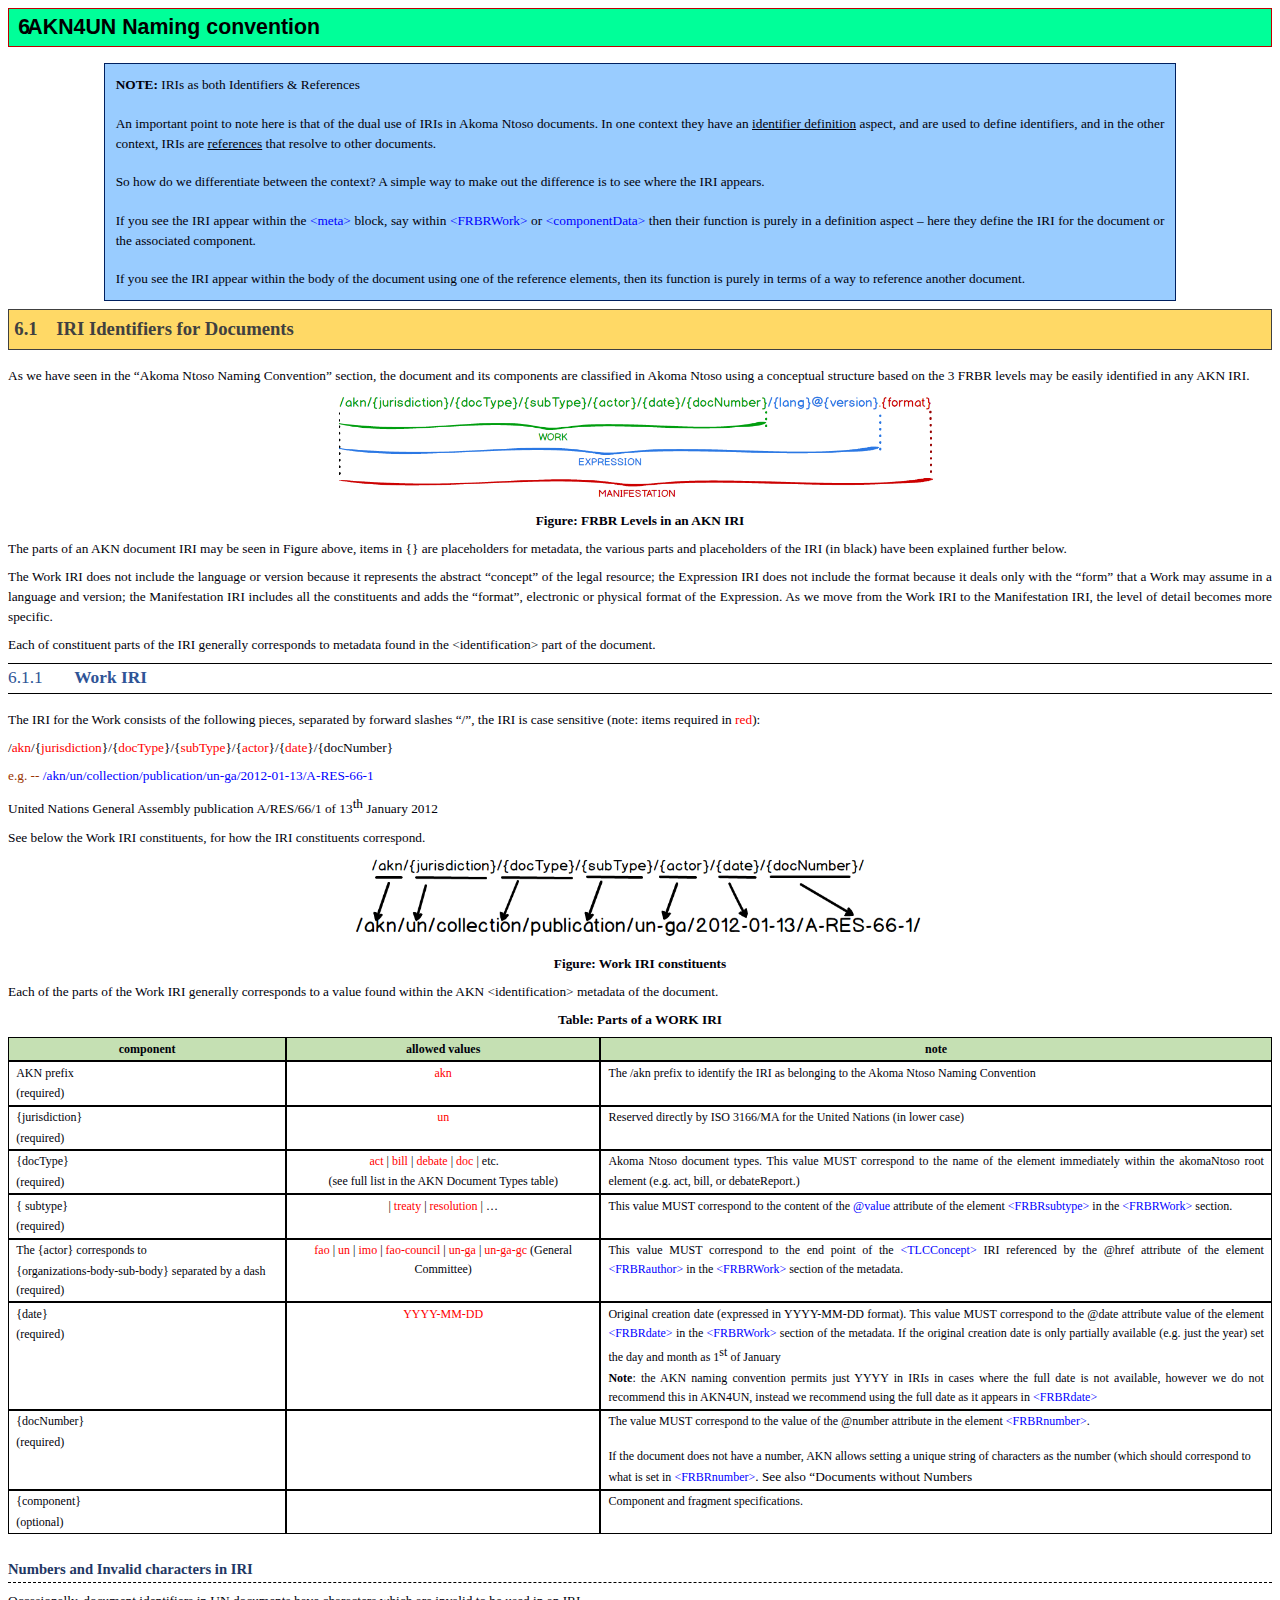
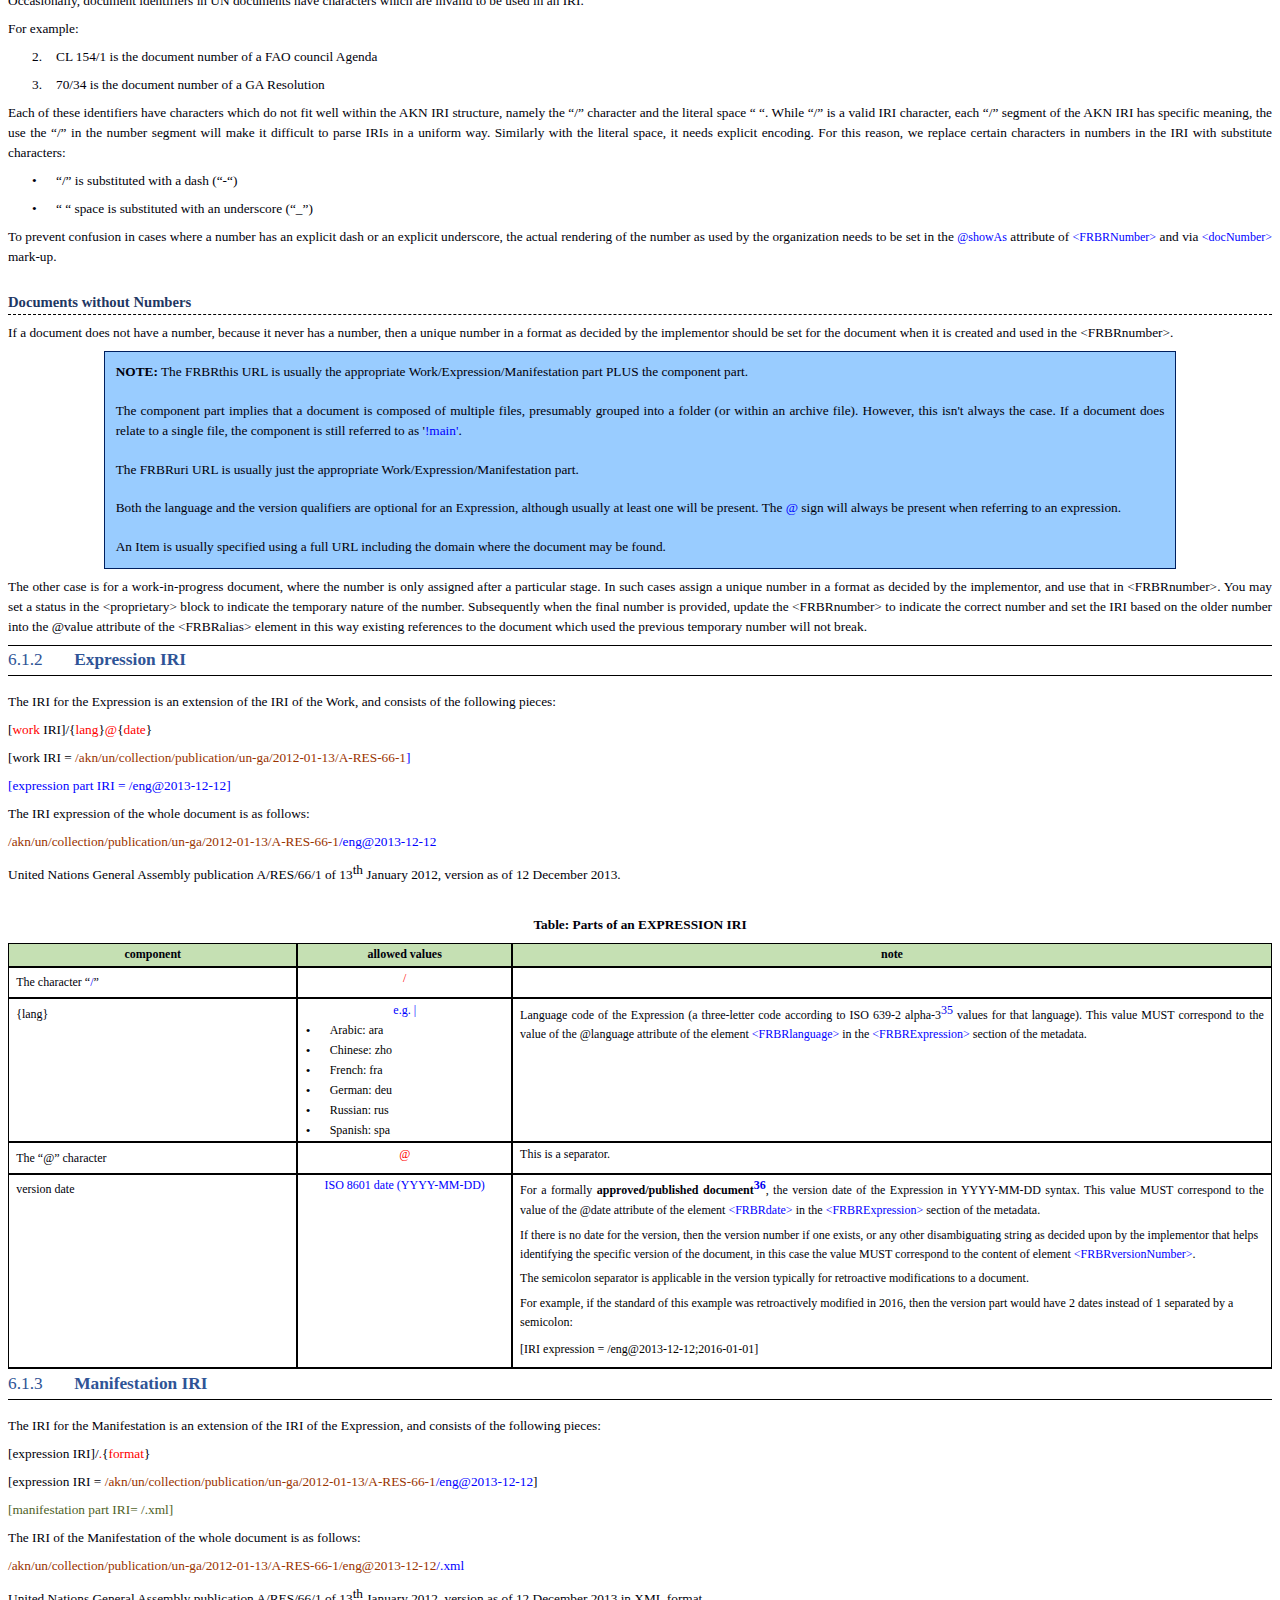
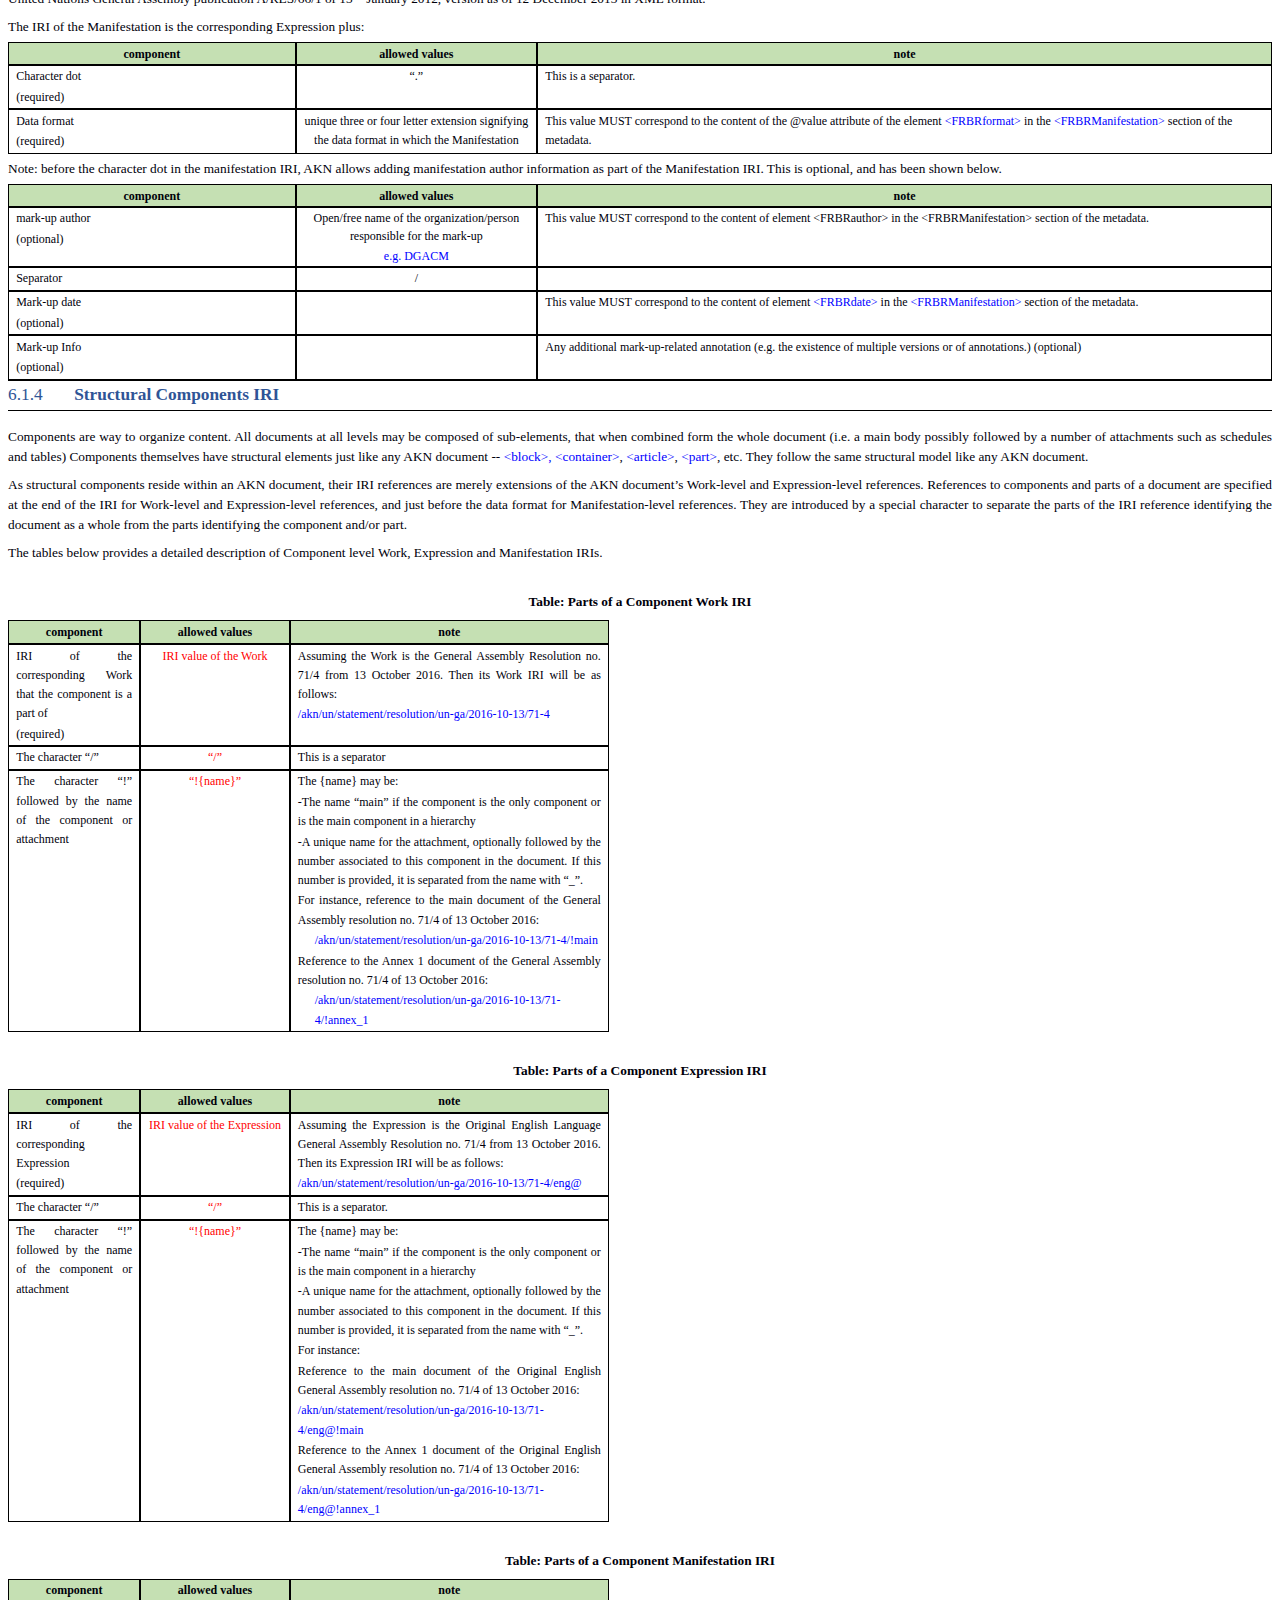
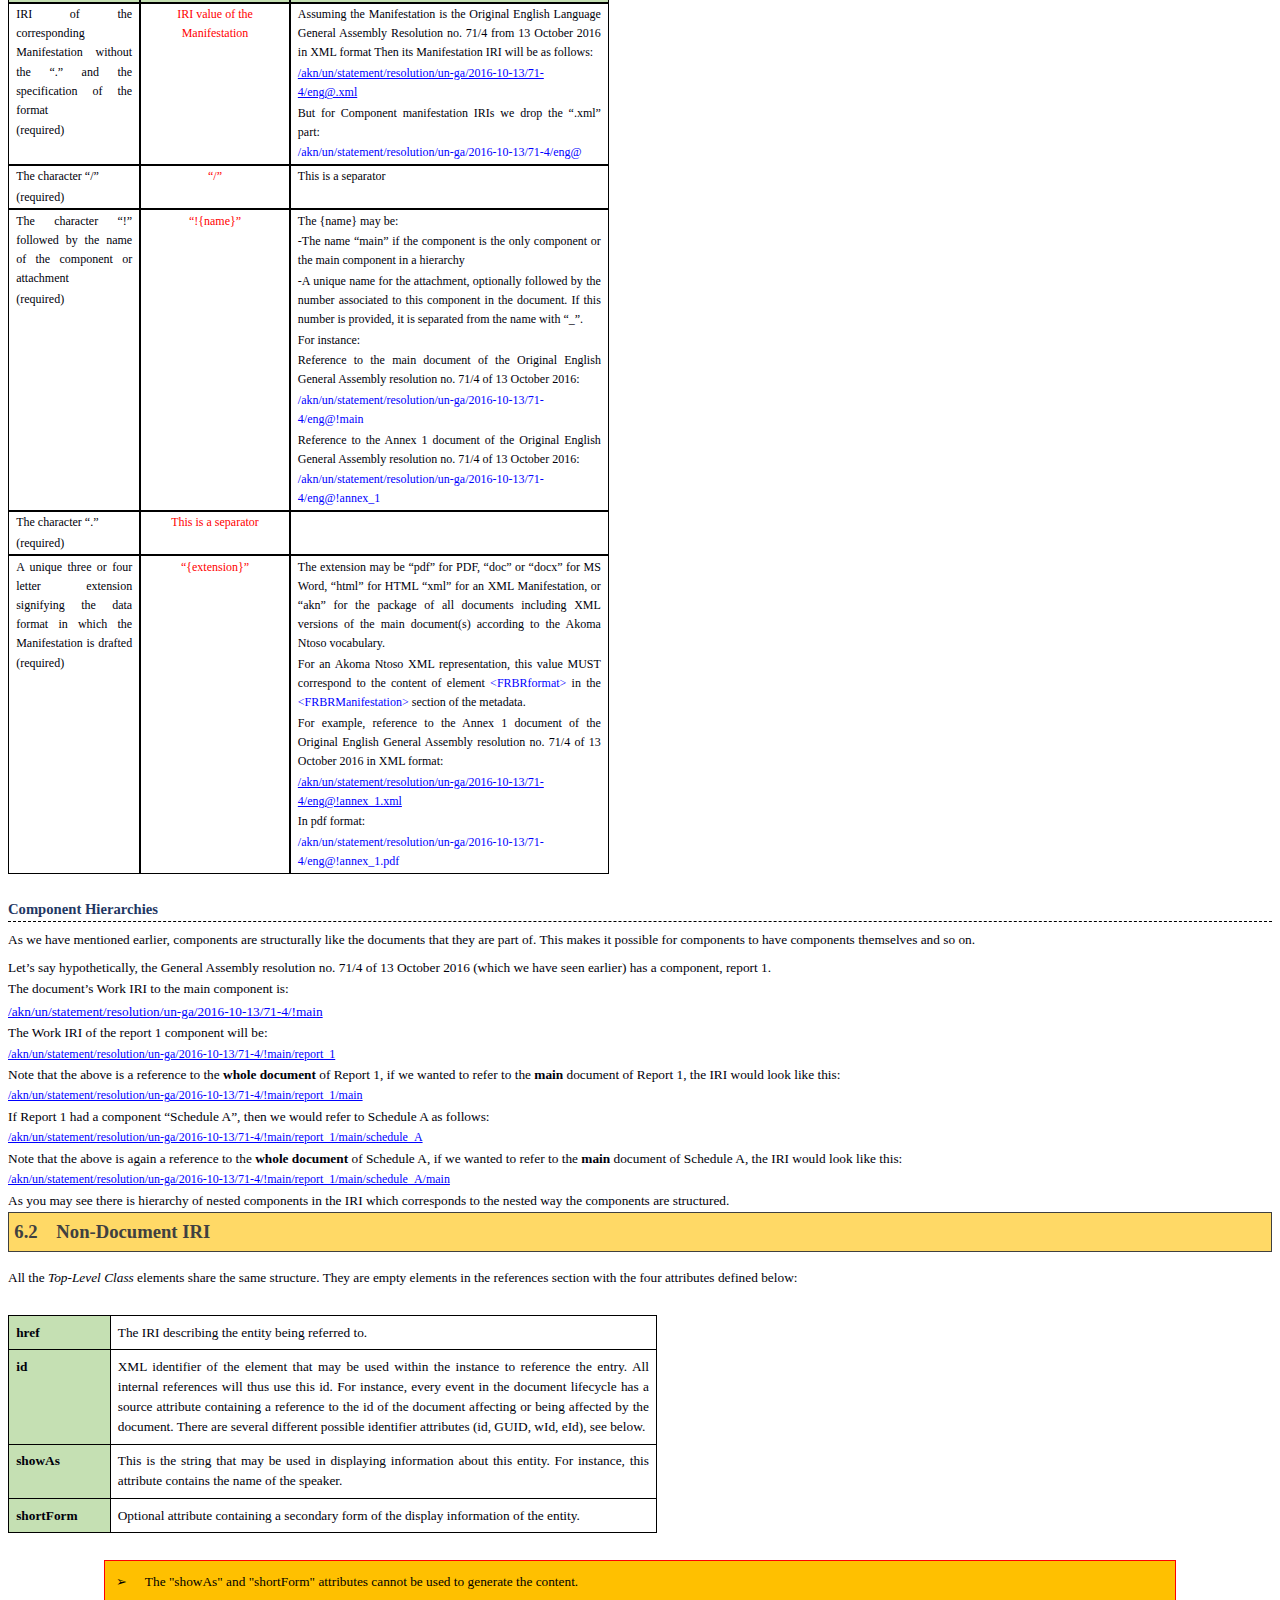
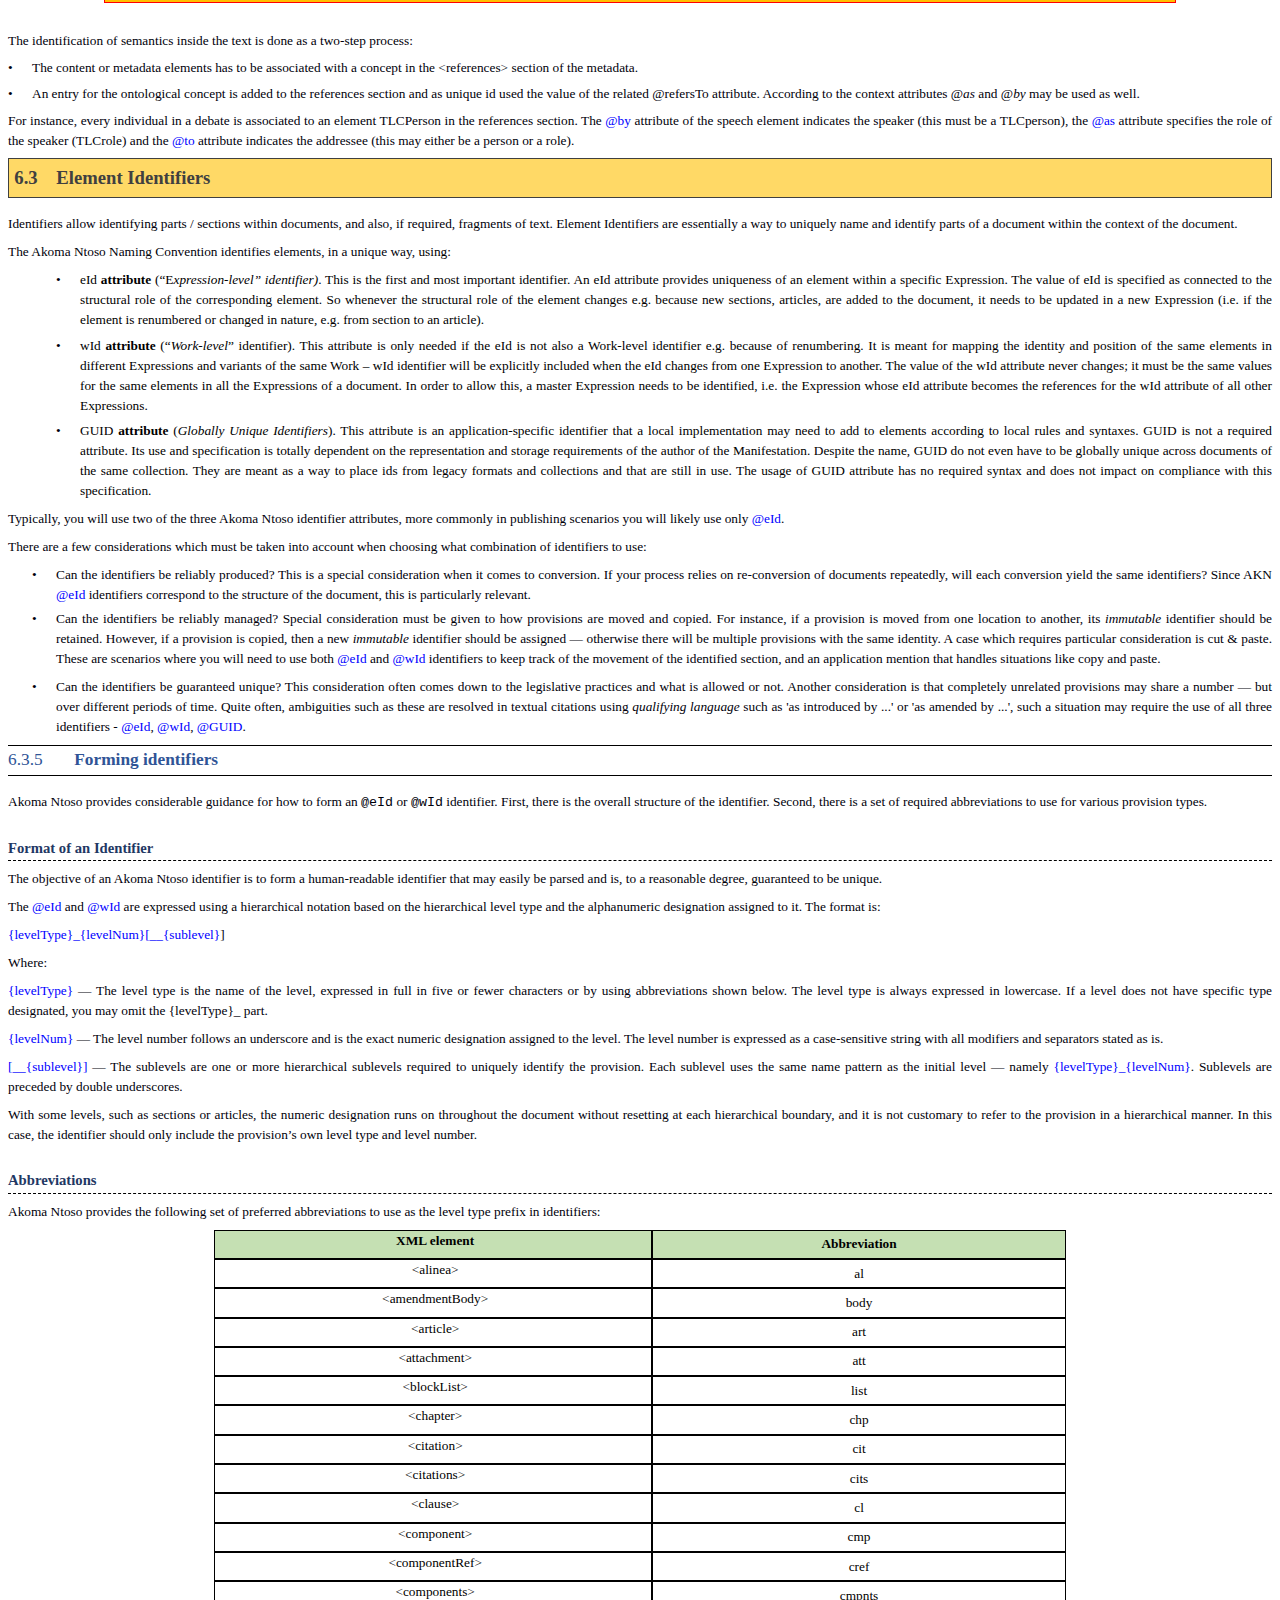
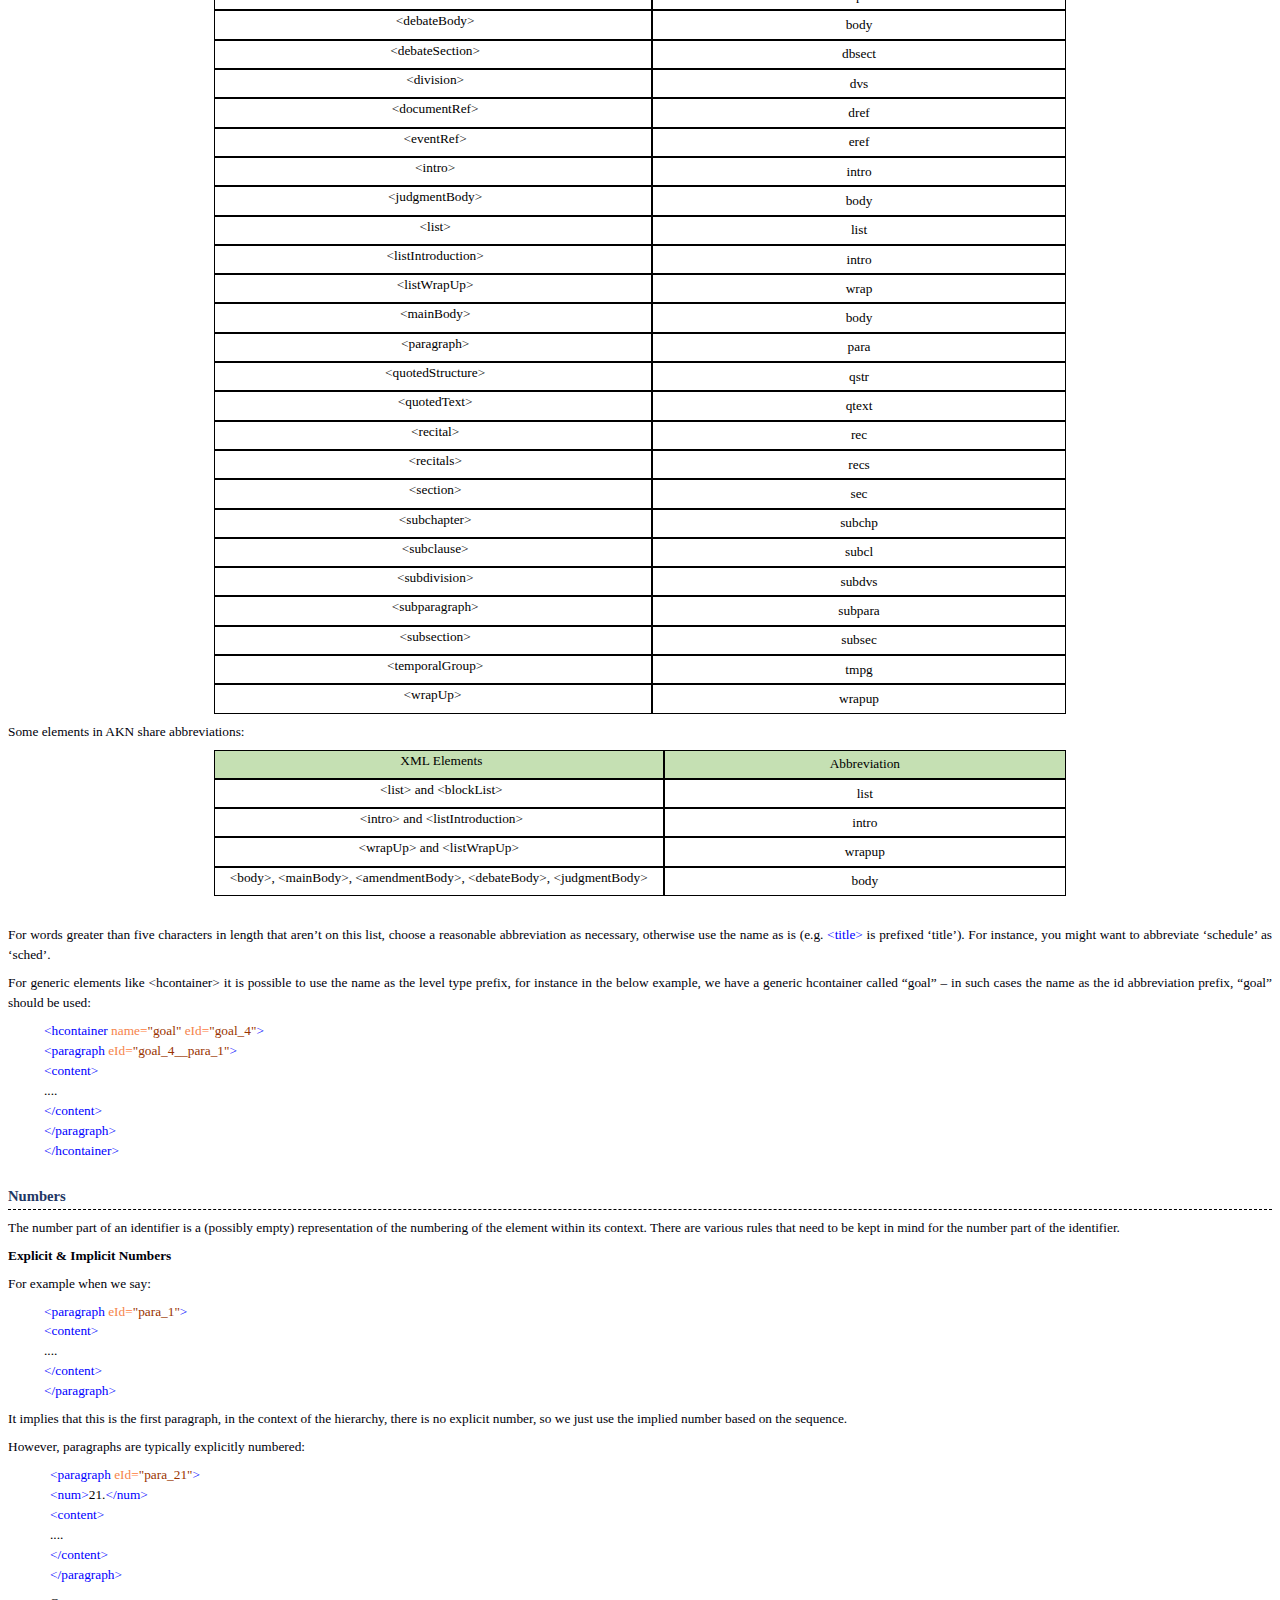
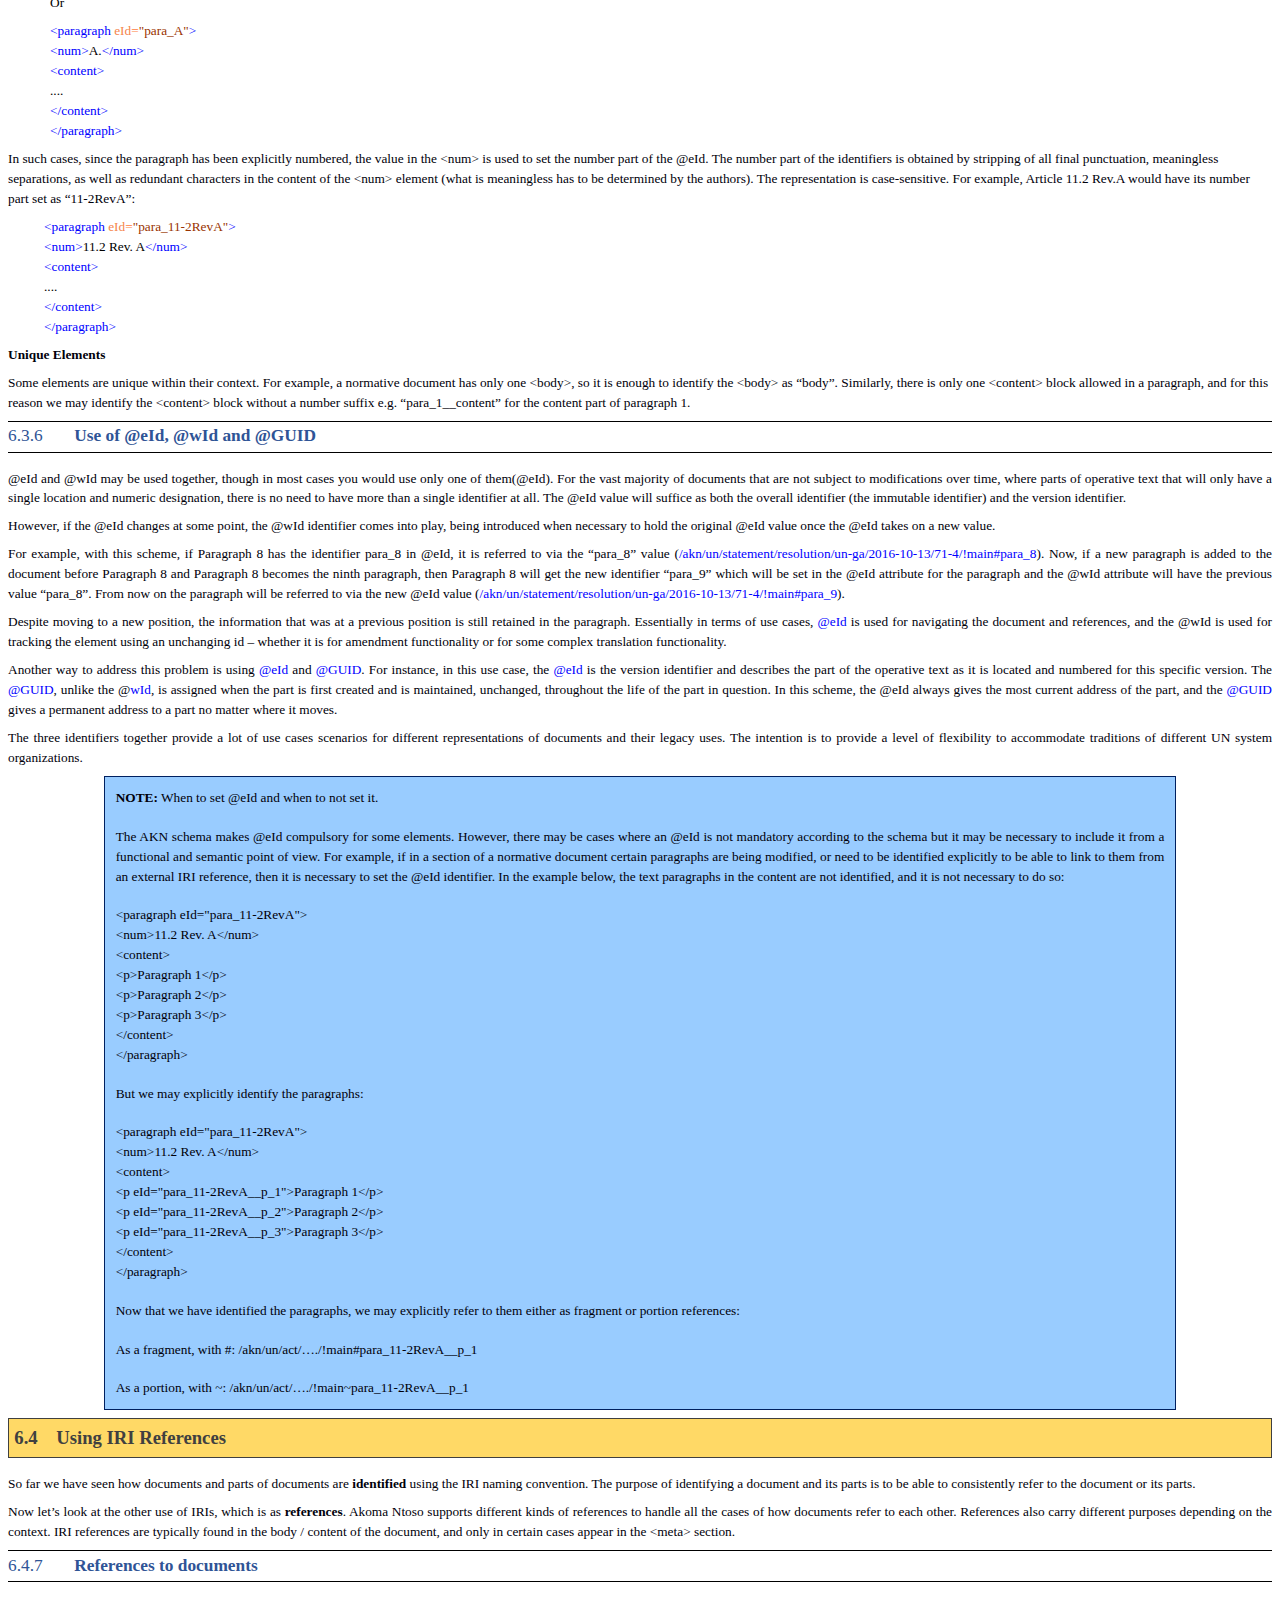
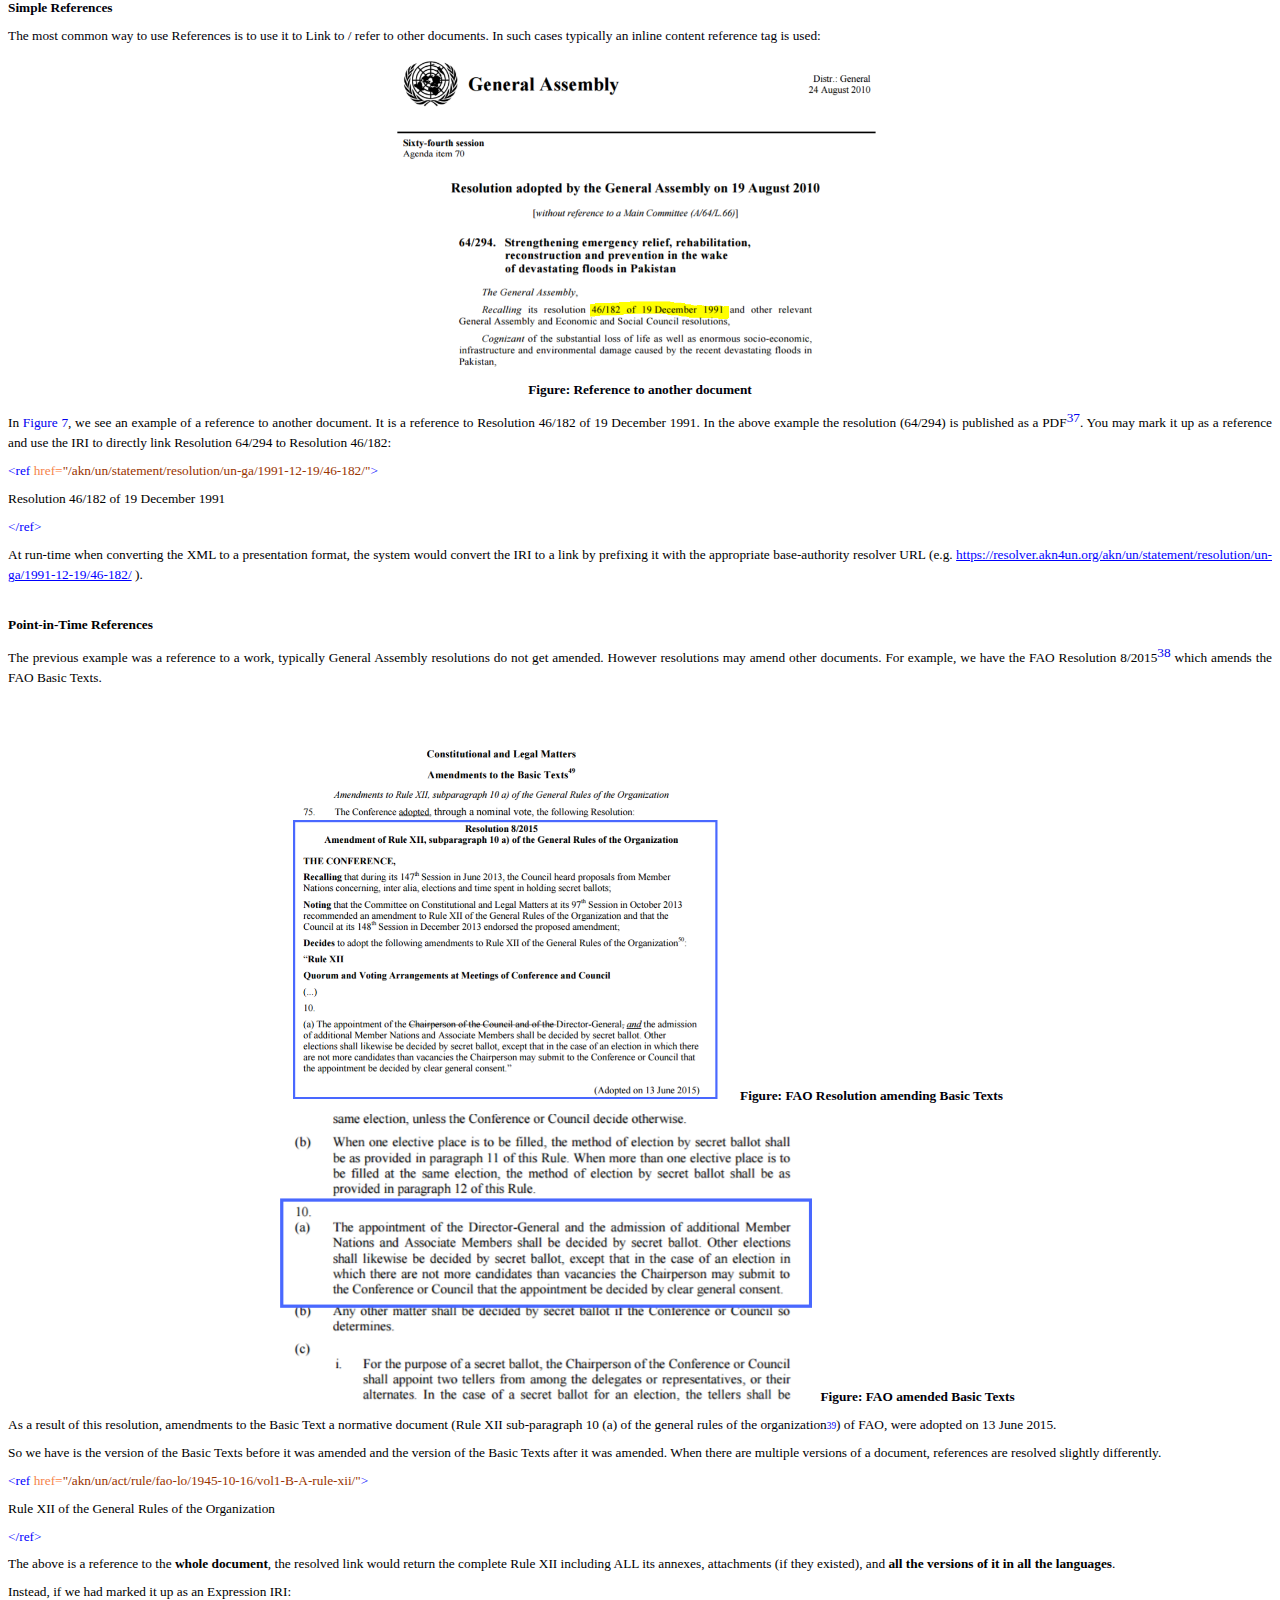
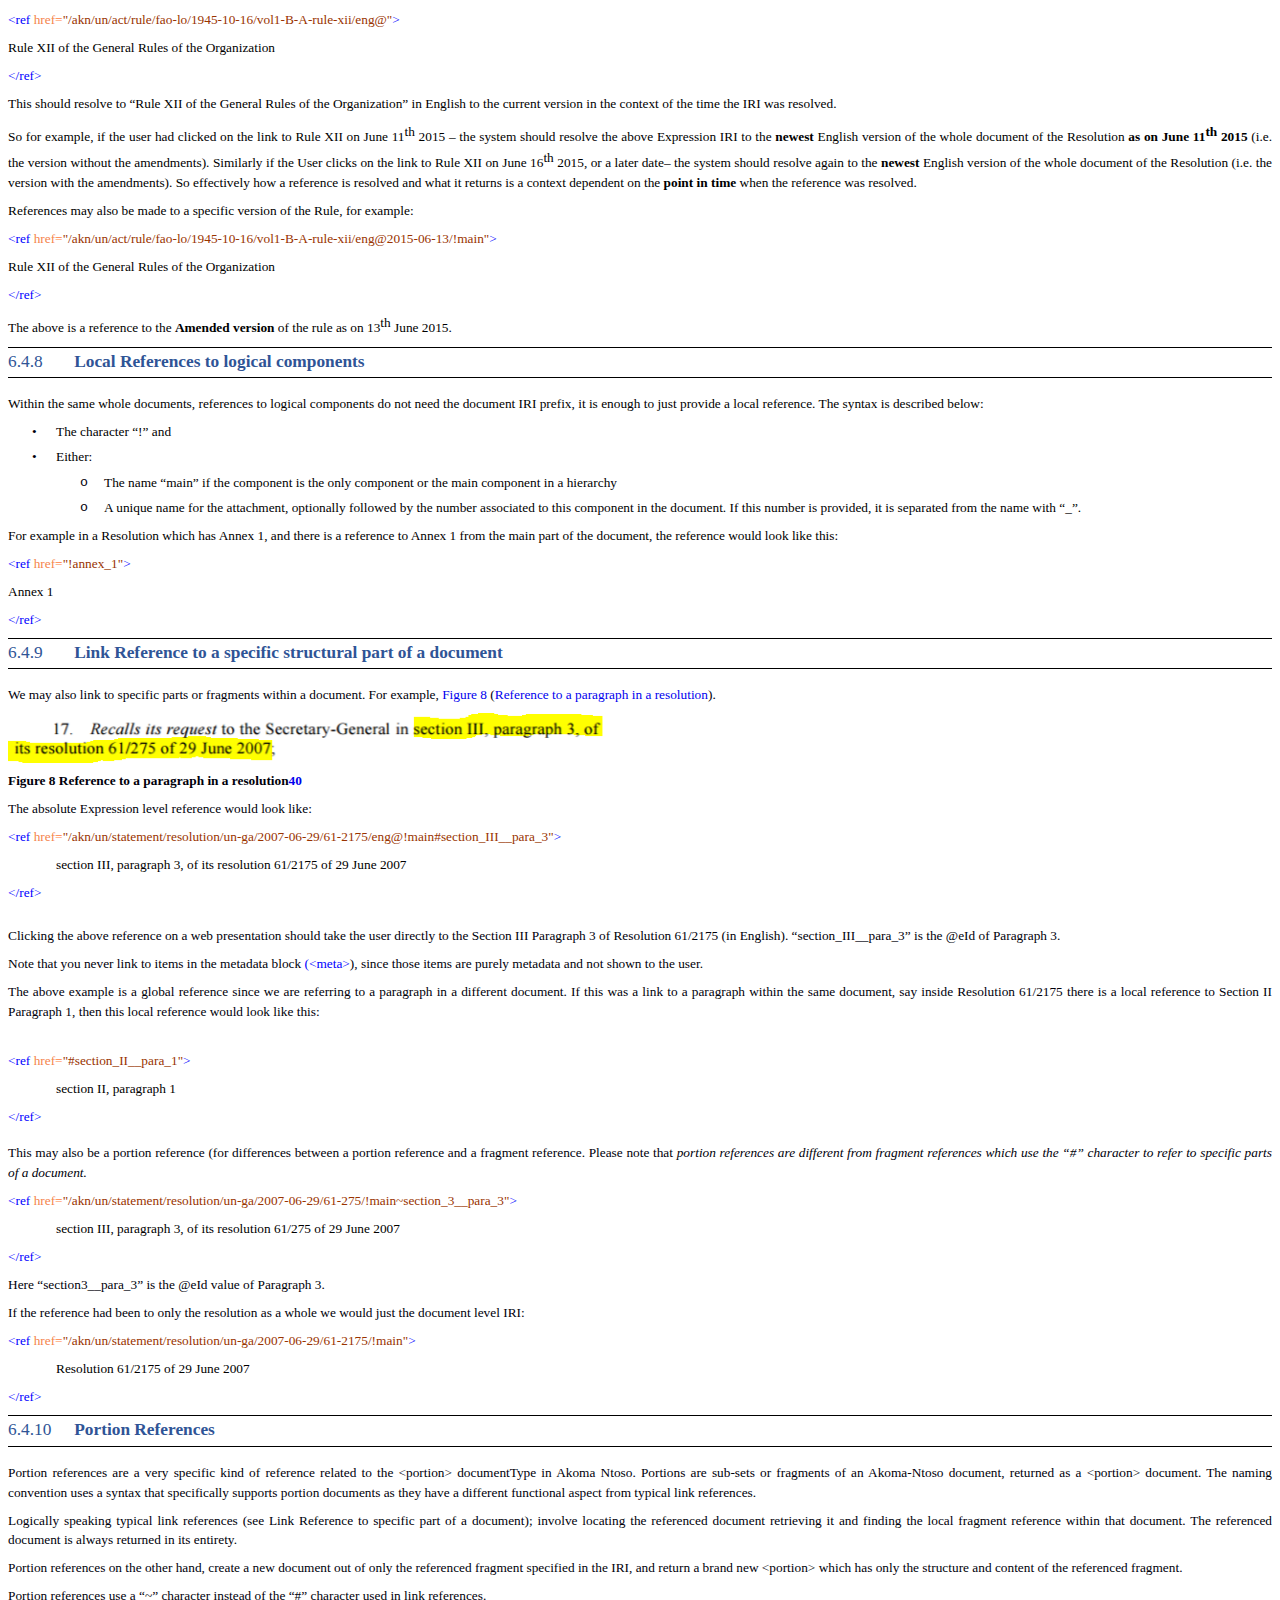
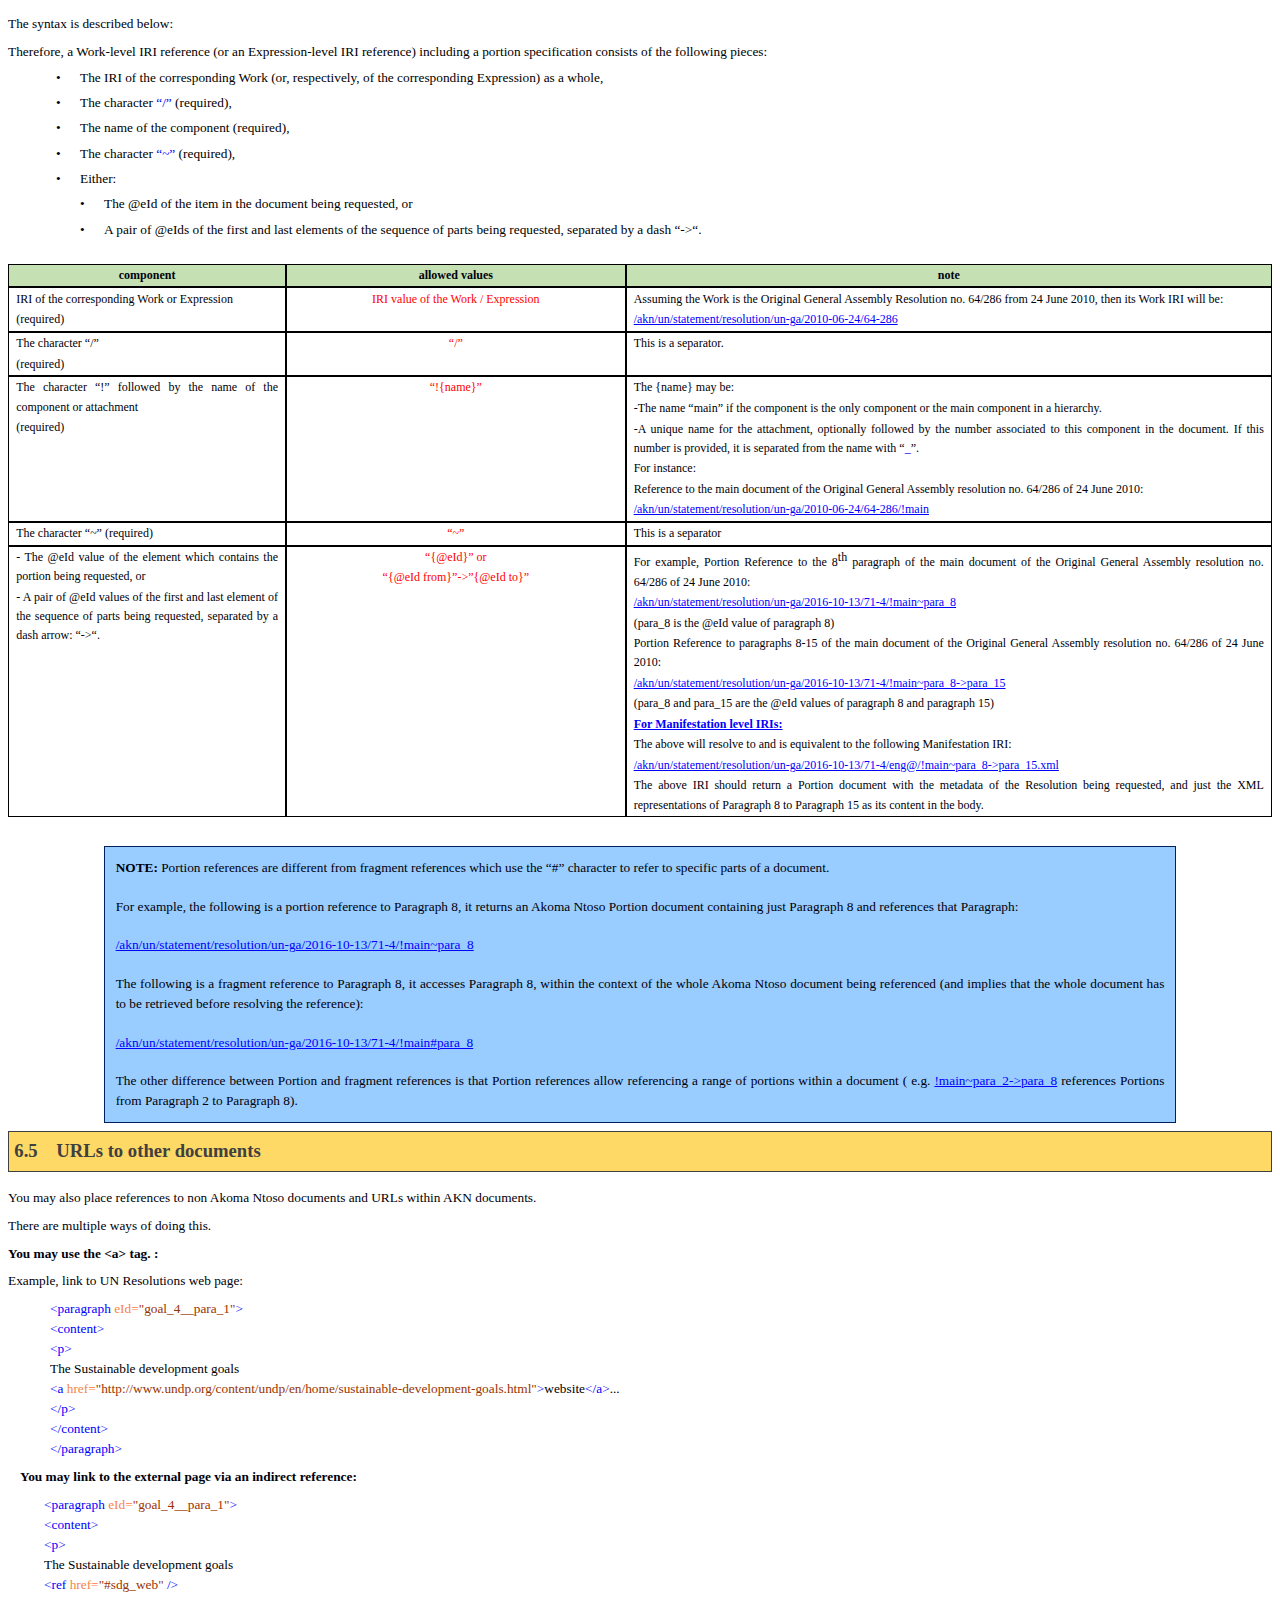
<file: guidelines-142.html>
<!DOCTYPE html PUBLIC "-//W3C//DTD XHTML 1.0 Transitional//EN"
"http://www.w3.org/TR/xhtml1/DTD/xhtml1-transitional.dtd">
<html
lang="en-GB"
xmlns="http://www.w3.org/1999/xhtml"
><head
><meta
content="text/html;charset=UTF-8"
http-equiv="content-type"
/><title
>6 AKN4UN Naming convention</title
><script
src="guidelines_files/expand-tabs.js"
type="text/javascript"
></script
><link
href="guidelines.css"
rel="stylesheet"
type="text/css"
/><style
type="text/css"
>
body {
    counter-reset: n-103-0 4 n-124-0 5 n-124-1 0 n-124-2 0 n-5105-0 1 n-5132-0 3 n-5141-0 3;
}
</style
></head
><body
><div
class="role-box"
style="background-color: #00FF99; border-bottom-color: #C00000; border-bottom-style: solid; border-bottom-width: 1pt; border-left-color: #C00000; border-left-style: solid; border-left-width: 1pt; border-right-color: #C00000; border-right-style: solid; border-right-width: 1pt; border-top-color: #C00000; border-top-style: solid; border-top-width: 1pt; counter-reset: n-124-1 0; margin-bottom: 12pt; margin-left: 0pt; margin-right: 0pt; padding-bottom: 2pt; padding-left: 7pt; padding-right: 7pt; padding-top: 2pt;"
><p
class="p-Heading1 n-124-0 pb--first pb--last"
id="_Toc481145693"
style="margin-left: 21.6pt;"
>AKN4UN Naming convention</p
></div
><p
class="p-Normal"
style="-ms-tab0-pos: 36pt; -ms-tab0: left;"
> </p
><div
class="role-box"
style="background-color: #99CCFF; border-bottom-color: #002060; border-bottom-style: solid; border-bottom-width: 1px; border-left-color: #002060; border-left-style: solid; border-left-width: 1px; border-right-color: #002060; border-right-style: solid; border-right-width: 1px; border-top-color: #002060; border-top-style: solid; border-top-width: 1px; margin-bottom: 6pt; margin-left: 72pt; margin-right: 72pt; padding-bottom: 8pt; padding-left: 8pt; padding-right: 8pt; padding-top: 8pt;"
><p
class="p-Anote pb--first"
id="_Toc475545063"
><span
style="font-weight: bold;"
>NOTE:</span
> IRIs as both Identifiers &amp; References</p
><p
class="p-Anote pb--middle"
>An important point to note here is that of the dual use of IRIs in Akoma Ntoso documents.  In one context they have an <span
style="text-decoration: underline;"
>identifier definition</span
> aspect, and are used to define identifiers, and in the other context, IRIs are <span
style="text-decoration: underline;"
>references</span
> that resolve to other documents. </p
><p
class="p-Anote pb--middle"
>So how do we differentiate between the context? A simple way to make out the difference is to see where the IRI appears. </p
><p
class="p-Anote pb--middle"
>If you see the IRI appear within the <span
style="color: #0000FF;"
>&lt;meta&gt;</span
><span
style="color: #17365D;"
> </span
>block, say within <span
style="color: #0000FF;"
>&lt;FRBRWork&gt;</span
> or <span
style="color: #0000FF;"
>&lt;componentData&gt; </span
>then their function is purely in a definition aspect – here they define the IRI for the document or the associated component. </p
><p
class="p-Anote pb--last"
>If you see the IRI appear within the body of the document using one of the reference elements, then its function is purely in terms of a way to reference another document.</p
></div
><div
class="role-box"
style="background-color: #FFD966; border-bottom-color: #404040; border-bottom-style: solid; border-bottom-width: 0.75pt; border-left-color: #404040; border-left-style: solid; border-left-width: 0.75pt; border-right-color: #404040; border-right-style: solid; border-right-width: 0.75pt; border-top-color: #404040; border-top-style: solid; border-top-width: 0.75pt; counter-reset: n-124-2 0; margin-bottom: 12pt; margin-left: 0pt; margin-right: 0pt; padding-bottom: 4pt; padding-left: 4pt; padding-right: 4pt; padding-top: 4pt;"
><p
class="p-Heading2 n-124-1 pb--first pb--last"
id="_Toc481145694"
style="margin-left: 28.8pt;"
>IRI Identifiers for Documents</p
></div
><p
class="p-Normal"
style="-ms-tab0-pos: 36pt; -ms-tab0: left;"
>As we have seen in the “Akoma Ntoso Naming Convention” section, the document and its components are classified in Akoma Ntoso using a conceptual structure based on the 3 FRBR levels may be easily identified in any AKN IRI.  </p
><p
class="p-Normal"
style="-ms-tab0-pos: 36pt; -ms-tab0: left; page-break-after: avoid; text-align: center;"
><img
alt="frbr"
height="109"
src="guidelines_files/image30.png"
width="603"
/></p
><p
class="p-Normal"
id="_Ref476313593"
style="text-align: center;"
><span
style="font-weight: bold;"
>Figure: FRBR Levels in an AKN IRI</span
></p
><p
class="p-Normal"
style="-ms-tab0-pos: 36pt; -ms-tab0: left;"
>The parts of an AKN document IRI may be seen in Figure above, items in {} are placeholders for metadata, the various parts and placeholders of the IRI (in black) have been explained further below.</p
><p
class="p-Normal"
style="-ms-tab0-pos: 36pt; -ms-tab0: left;"
>The Work IRI does not include the language or version because it represents <span
style="font-size: 9pt;"
>the</span
> abstract “concept” of the legal resource; the Expression IRI does not include the format because it deals only with the “form” that a Work may assume in a language and version; the Manifestation IRI includes all the constituents and adds the “<span
style="color: #000000;"
>format”,</span
> electronic or physical format of the Expression. As we move from the Work IRI to the Manifestation IRI, the level of detail becomes more specific.</p
><p
class="p-Normal"
style="-ms-tab0-pos: 36pt; -ms-tab0: left;"
>Each of constituent parts of the IRI generally corresponds to metadata found in the &lt;identification&gt; part of the document.</p
><div
class="role-box"
style="border-bottom-color: #000000; border-bottom-style: solid; border-bottom-width: 1px; border-top-color: #000000; border-top-style: solid; border-top-width: 1px; counter-reset: n-124-3 0; margin-bottom: 12pt; margin-left: 0pt; margin-right: 0pt; padding-bottom: 1pt; padding-top: 1pt;"
><p
class="p-Heading3 n-124-2 pb--first pb--last"
id="__PAGE144__"
style="margin-left: 49.65pt;"
>Work IRI</p
></div
><p
class="p-Normal"
style="-ms-tab0-pos: 36pt; -ms-tab0: left;"
>The IRI for the Work consists of the following pieces, separated by forward slashes “/”, the IRI is case sensitive (note: items required in <span
style="color: #FF0000;"
>red</span
>): </p
><p
class="p-Normal"
style="-ms-tab0-pos: 36pt; -ms-tab0: left;"
>/<span
style="color: #FF0000;"
>akn</span
>/{<span
style="color: #FF0000;"
>jurisdiction</span
>}/{<span
style="color: #FF0000;"
>docType</span
>}/{<span
style="color: #FF0000;"
>subType</span
>}/{<span
style="color: #FF0000;"
>actor</span
>}/{<span
style="color: #FF0000;"
>date</span
>}/{docNumber}</p
><p
class="p-Normal"
style="-ms-tab0-pos: 36pt; -ms-tab0: left;"
><span
style="color: #993300;"
>e.g.  -- </span
><span
style="color: #0000FF;"
>/akn/un/collection/publication/un-ga/2012-01-13/A-RES-66-1</span
></p
><p
class="p-Normal"
style="-ms-tab0-pos: 36pt; -ms-tab0: left;"
>United Nations General Assembly publication A/RES/66/1 of 13<span
style="vertical-align: super;"
>th</span
> January 2012</p
><p
class="p-Normal"
>See below the Work IRI constituents, for how the IRI constituents correspond.</p
><p
class="p-Normal"
style="text-align: center;"
><img
alt="???"
height="90"
src="guidelines_files/image9.png"
width="570"
/></p
><p
class="p-Normal"
id="_Ref476402262"
style="text-align: center;"
><span
style="font-weight: bold;"
>Figure: Work IRI constituents</span
></p
><p
class="p-Normal"
>Each of the parts of the Work IRI generally corresponds to a value found within the AKN &lt;identification&gt; metadata of the document.</p
><p
class="p-Normal"
id="_Toc475460935"
style="text-align: center;"
><span
style="font-weight: bold;"
>Table: Parts of a WORK IRI</span
></p
><table
class="t-TableNormal"
style="width: 100%;"
><colgroup
span="1"
style="width: 107.15pt;"
></colgroup
><colgroup
span="1"
style="width: 120.95pt;"
></colgroup
><colgroup
span="1"
style="width: 258.75pt;"
></colgroup
><tbody
><tr
><td
class="tc-TableNormal"
style="background-color: #C5E0B3; border-bottom-color: #000000; border-bottom-style: solid; border-bottom-width: 1px; border-left-color: #000000; border-left-style: solid; border-left-width: 1px; border-right-color: #000000; border-right-style: solid; border-right-width: 1px; border-top-color: #000000; border-top-style: solid; border-top-width: 1px; padding-bottom: 0pt; padding-left: 5.4pt; padding-right: 5.4pt; padding-top: 0pt;"
><p
class="p-Normal"
style="line-height: 1.6; margin-bottom: 1pt; margin-top: 1pt; text-align: center;"
><span
style="font-size: 9pt; font-weight: bold;"
>component</span
></p
></td
><td
class="tc-TableNormal"
style="background-color: #C5E0B3; border-bottom-color: #000000; border-bottom-style: solid; border-bottom-width: 1px; border-left-color: #000000; border-left-style: solid; border-left-width: 1px; border-right-color: #000000; border-right-style: solid; border-right-width: 1px; border-top-color: #000000; border-top-style: solid; border-top-width: 1px; padding-bottom: 0pt; padding-left: 5.4pt; padding-right: 5.4pt; padding-top: 0pt;"
><p
class="p-Normal"
style="line-height: 1.6; margin-bottom: 1pt; margin-top: 1pt; text-align: center;"
><span
style="font-size: 9pt; font-weight: bold;"
>allowed values</span
></p
></td
><td
class="tc-TableNormal"
style="background-color: #C5E0B3; border-bottom-color: #000000; border-bottom-style: solid; border-bottom-width: 1px; border-left-color: #000000; border-left-style: solid; border-left-width: 1px; border-right-color: #000000; border-right-style: solid; border-right-width: 1px; border-top-color: #000000; border-top-style: solid; border-top-width: 1px; padding-bottom: 0pt; padding-left: 5.4pt; padding-right: 5.4pt; padding-top: 0pt;"
><p
class="p-Normal"
style="line-height: 1.6; margin-bottom: 1pt; margin-top: 1pt; text-align: center;"
><span
style="font-size: 9pt; font-weight: bold;"
>note</span
></p
></td
></tr
><tr
><td
class="tc-TableNormal"
style="border-bottom-color: #000000; border-bottom-style: solid; border-bottom-width: 1px; border-left-color: #000000; border-left-style: solid; border-left-width: 1px; border-right-color: #000000; border-right-style: solid; border-right-width: 1px; border-top-color: #000000; border-top-style: solid; border-top-width: 1px; padding-bottom: 0pt; padding-left: 5.4pt; padding-right: 5.4pt; padding-top: 0pt;"
><p
class="p-Normal"
style="line-height: 1.6; margin-bottom: 1pt; margin-top: 1pt;"
><span
style="font-size: 9pt;"
>AKN prefix</span
></p
><p
class="p-Normal"
style="line-height: 1.6; margin-bottom: 1pt; margin-top: 1pt;"
><span
style="font-size: 9pt;"
>(required)</span
></p
></td
><td
class="tc-TableNormal"
style="border-bottom-color: #000000; border-bottom-style: solid; border-bottom-width: 1px; border-left-color: #000000; border-left-style: solid; border-left-width: 1px; border-right-color: #000000; border-right-style: solid; border-right-width: 1px; border-top-color: #000000; border-top-style: solid; border-top-width: 1px; padding-bottom: 0pt; padding-left: 5.4pt; padding-right: 5.4pt; padding-top: 0pt;"
><p
class="p-Normal"
style="line-height: 1.6; margin-bottom: 1pt; margin-top: 1pt; text-align: center;"
><span
style="color: #FF0000; font-size: 9pt;"
>akn</span
></p
></td
><td
class="tc-TableNormal"
style="border-bottom-color: #000000; border-bottom-style: solid; border-bottom-width: 1px; border-left-color: #000000; border-left-style: solid; border-left-width: 1px; border-right-color: #000000; border-right-style: solid; border-right-width: 1px; border-top-color: #000000; border-top-style: solid; border-top-width: 1px; padding-bottom: 0pt; padding-left: 5.4pt; padding-right: 5.4pt; padding-top: 0pt;"
><p
class="p-Normal"
style="line-height: 1.6; margin-bottom: 1pt; margin-top: 1pt;"
><span
style="font-size: 9pt;"
>The /akn prefix to identify the IRI as belonging to the Akoma Ntoso Naming Convention </span
></p
></td
></tr
><tr
><td
class="tc-TableNormal"
style="border-bottom-color: #000000; border-bottom-style: solid; border-bottom-width: 1px; border-left-color: #000000; border-left-style: solid; border-left-width: 1px; border-right-color: #000000; border-right-style: solid; border-right-width: 1px; border-top-color: #000000; border-top-style: solid; border-top-width: 1px; padding-bottom: 0pt; padding-left: 5.4pt; padding-right: 5.4pt; padding-top: 0pt;"
><p
class="p-Normal"
style="line-height: 1.6; margin-bottom: 1pt; margin-top: 1pt;"
><span
style="font-size: 9pt;"
>{jurisdiction}</span
></p
><p
class="p-Normal"
style="line-height: 1.6; margin-bottom: 1pt; margin-top: 1pt;"
><span
style="font-size: 9pt;"
>(required)</span
></p
></td
><td
class="tc-TableNormal"
style="border-bottom-color: #000000; border-bottom-style: solid; border-bottom-width: 1px; border-left-color: #000000; border-left-style: solid; border-left-width: 1px; border-right-color: #000000; border-right-style: solid; border-right-width: 1px; border-top-color: #000000; border-top-style: solid; border-top-width: 1px; padding-bottom: 0pt; padding-left: 5.4pt; padding-right: 5.4pt; padding-top: 0pt;"
><p
class="p-Normal"
style="line-height: 1.6; margin-bottom: 1pt; margin-top: 1pt; text-align: center;"
><span
style="color: #FF0000; font-size: 9pt;"
>un</span
></p
></td
><td
class="tc-TableNormal"
style="border-bottom-color: #000000; border-bottom-style: solid; border-bottom-width: 1px; border-left-color: #000000; border-left-style: solid; border-left-width: 1px; border-right-color: #000000; border-right-style: solid; border-right-width: 1px; border-top-color: #000000; border-top-style: solid; border-top-width: 1px; padding-bottom: 0pt; padding-left: 5.4pt; padding-right: 5.4pt; padding-top: 0pt;"
><p
class="p-Normal"
style="line-height: 1.6; margin-bottom: 1pt; margin-top: 1pt;"
><span
style="font-size: 9pt;"
>Reserved directly by ISO 3166/MA for the United Nations (in lower case) </span
></p
></td
></tr
><tr
><td
class="tc-TableNormal"
style="border-bottom-color: #000000; border-bottom-style: solid; border-bottom-width: 1px; border-left-color: #000000; border-left-style: solid; border-left-width: 1px; border-right-color: #000000; border-right-style: solid; border-right-width: 1px; border-top-color: #000000; border-top-style: solid; border-top-width: 1px; padding-bottom: 0pt; padding-left: 5.4pt; padding-right: 5.4pt; padding-top: 0pt;"
><p
class="p-Normal"
style="line-height: 1.6; margin-bottom: 1pt; margin-top: 1pt;"
><span
style="font-size: 9pt;"
>{docType}</span
></p
><p
class="p-Normal"
style="line-height: 1.6; margin-bottom: 1pt; margin-top: 1pt;"
><span
style="font-size: 9pt;"
>(required)</span
></p
></td
><td
class="tc-TableNormal"
style="border-bottom-color: #000000; border-bottom-style: solid; border-bottom-width: 1px; border-left-color: #000000; border-left-style: solid; border-left-width: 1px; border-right-color: #000000; border-right-style: solid; border-right-width: 1px; border-top-color: #000000; border-top-style: solid; border-top-width: 1px; padding-bottom: 0pt; padding-left: 5.4pt; padding-right: 5.4pt; padding-top: 0pt;"
><p
class="role-tabs-36-0-115.2 p-Normal"
style="-ms-tab0-pos: 115.2pt; -ms-tab0: right; line-height: 1.6; margin-bottom: 1pt; margin-top: 1pt; text-align: center;"
><span
style="font-size: 9pt;"
> </span
><span
style="color: #FF0000; font-size: 9pt;"
>act </span
><span
style="font-size: 9pt;"
>| </span
><span
style="color: #FF0000; font-size: 9pt;"
>bill </span
><span
style="font-size: 9pt;"
>| </span
><span
style="color: #FF0000; font-size: 9pt;"
>debate </span
><span
style="font-size: 9pt;"
>| </span
><span
style="color: #FF0000; font-size: 9pt;"
>doc </span
><span
style="font-size: 9pt;"
>| etc.<span
class="role-tab"
> </span
><br
/>(see full list in the AKN Document Types table)</span
></p
></td
><td
class="tc-TableNormal"
style="border-bottom-color: #000000; border-bottom-style: solid; border-bottom-width: 1px; border-left-color: #000000; border-left-style: solid; border-left-width: 1px; border-right-color: #000000; border-right-style: solid; border-right-width: 1px; border-top-color: #000000; border-top-style: solid; border-top-width: 1px; padding-bottom: 0pt; padding-left: 5.4pt; padding-right: 5.4pt; padding-top: 0pt;"
><p
class="p-Normal"
style="line-height: 1.6; margin-bottom: 1pt; margin-top: 1pt;"
><span
style="font-size: 9pt;"
>Akoma Ntoso document types. This value MUST correspond to the name of the element immediately within the akomaNtoso root element (e.g. act, bill, or debateReport.)</span
></p
></td
></tr
><tr
><td
class="tc-TableNormal"
style="border-bottom-color: #000000; border-bottom-style: solid; border-bottom-width: 1px; border-left-color: #000000; border-left-style: solid; border-left-width: 1px; border-right-color: #000000; border-right-style: solid; border-right-width: 1px; border-top-color: #000000; border-top-style: solid; border-top-width: 1px; padding-bottom: 0pt; padding-left: 5.4pt; padding-right: 5.4pt; padding-top: 0pt;"
><p
class="p-Normal"
style="line-height: 1.6; margin-bottom: 1pt; margin-top: 1pt;"
><span
style="font-size: 9pt;"
>{ subtype}</span
></p
><p
class="p-Normal"
style="line-height: 1.6; margin-bottom: 1pt; margin-top: 1pt;"
><span
style="font-size: 9pt;"
>(required)</span
></p
></td
><td
class="tc-TableNormal"
style="border-bottom-color: #000000; border-bottom-style: solid; border-bottom-width: 1px; border-left-color: #000000; border-left-style: solid; border-left-width: 1px; border-right-color: #000000; border-right-style: solid; border-right-width: 1px; border-top-color: #000000; border-top-style: solid; border-top-width: 1px; padding-bottom: 0pt; padding-left: 5.4pt; padding-right: 5.4pt; padding-top: 0pt;"
><p
class="p-Normal"
style="line-height: 1.6; margin-bottom: 1pt; margin-top: 1pt; text-align: center;"
><span
style="font-size: 9pt;"
>| </span
><span
style="color: #FF0000; font-size: 9pt;"
>treaty </span
><span
style="font-size: 9pt;"
>| </span
><span
style="color: #FF0000; font-size: 9pt;"
>resolution </span
><span
style="font-size: 9pt;"
>| … </span
></p
></td
><td
class="tc-TableNormal"
style="border-bottom-color: #000000; border-bottom-style: solid; border-bottom-width: 1px; border-left-color: #000000; border-left-style: solid; border-left-width: 1px; border-right-color: #000000; border-right-style: solid; border-right-width: 1px; border-top-color: #000000; border-top-style: solid; border-top-width: 1px; padding-bottom: 0pt; padding-left: 5.4pt; padding-right: 5.4pt; padding-top: 0pt;"
><p
class="p-Normal"
style="line-height: 1.6; margin-bottom: 1pt; margin-top: 1pt;"
><span
style="font-size: 9pt;"
>This value MUST correspond to the content of the </span
><span
style="color: #0000FF; font-size: 9pt;"
>@value </span
><span
style="font-size: 9pt;"
>attribute of the element </span
><span
style="color: #0000FF; font-size: 9pt;"
>&lt;FRBRsubtype&gt; </span
><span
style="font-size: 9pt;"
>in the </span
><span
style="color: #0000FF; font-size: 9pt;"
>&lt;FRBRWork&gt; </span
><span
style="font-size: 9pt;"
>section. </span
></p
></td
></tr
><tr
><td
class="tc-TableNormal"
style="border-bottom-color: #000000; border-bottom-style: solid; border-bottom-width: 1px; border-left-color: #000000; border-left-style: solid; border-left-width: 1px; border-right-color: #000000; border-right-style: solid; border-right-width: 1px; border-top-color: #000000; border-top-style: solid; border-top-width: 1px; padding-bottom: 0pt; padding-left: 5.4pt; padding-right: 5.4pt; padding-top: 0pt;"
><p
class="p-Normal"
style="line-height: 1.6; margin-bottom: 1pt; margin-top: 1pt;"
><span
style="font-size: 9pt;"
>The {actor} corresponds to </span
></p
><p
class="p-Normal"
style="line-height: 1.6; margin-bottom: 1pt; margin-top: 1pt;"
><span
style="font-size: 9pt;"
>{organizations-body-sub-body} separated by a dash<br
/>(required)</span
></p
></td
><td
class="tc-TableNormal"
style="border-bottom-color: #000000; border-bottom-style: solid; border-bottom-width: 1px; border-left-color: #000000; border-left-style: solid; border-left-width: 1px; border-right-color: #000000; border-right-style: solid; border-right-width: 1px; border-top-color: #000000; border-top-style: solid; border-top-width: 1px; padding-bottom: 0pt; padding-left: 5.4pt; padding-right: 5.4pt; padding-top: 0pt;"
><p
class="p-Normal"
style="line-height: 1.6; margin-bottom: 1pt; margin-top: 1pt; text-align: center;"
><span
style="color: #FF0000; font-size: 9pt;"
>fao</span
><span
style="font-size: 9pt;"
> | </span
><span
style="color: #FF0000; font-size: 9pt;"
>un </span
><span
style="font-size: 9pt;"
>| </span
><span
style="color: #FF0000; font-size: 9pt;"
>imo </span
><span
style="font-size: 9pt;"
>| </span
><span
style="color: #FF0000; font-size: 9pt;"
>fao-council </span
><span
style="font-size: 9pt;"
>| </span
><span
style="color: #FF0000; font-size: 9pt;"
>un-ga </span
><span
style="font-size: 9pt;"
>| </span
><span
style="color: #FF0000; font-size: 9pt;"
>un-ga-gc </span
><span
style="font-size: 9pt;"
>(General Committee)</span
></p
></td
><td
class="tc-TableNormal"
style="border-bottom-color: #000000; border-bottom-style: solid; border-bottom-width: 1px; border-left-color: #000000; border-left-style: solid; border-left-width: 1px; border-right-color: #000000; border-right-style: solid; border-right-width: 1px; border-top-color: #000000; border-top-style: solid; border-top-width: 1px; padding-bottom: 0pt; padding-left: 5.4pt; padding-right: 5.4pt; padding-top: 0pt;"
><p
class="p-Normal"
style="line-height: 1.6; margin-bottom: 1pt; margin-top: 1pt;"
><span
style="font-size: 9pt;"
>This value MUST correspond to the end point of the </span
><span
style="color: #0000FF; font-size: 9pt;"
>&lt;TLCConcept&gt;</span
><span
style="font-size: 9pt;"
> IRI referenced by the @href attribute of the element </span
><span
style="color: #0000FF; font-size: 9pt;"
>&lt;FRBRauthor&gt; </span
><span
style="font-size: 9pt;"
>in the </span
><span
style="color: #0000FF; font-size: 9pt;"
>&lt;FRBRWork&gt; </span
><span
style="font-size: 9pt;"
>section of the metadata. </span
></p
></td
></tr
><tr
><td
class="tc-TableNormal"
style="border-bottom-color: #000000; border-bottom-style: solid; border-bottom-width: 1px; border-left-color: #000000; border-left-style: solid; border-left-width: 1px; border-right-color: #000000; border-right-style: solid; border-right-width: 1px; border-top-color: #000000; border-top-style: solid; border-top-width: 1px; padding-bottom: 0pt; padding-left: 5.4pt; padding-right: 5.4pt; padding-top: 0pt;"
><p
class="p-Normal"
style="line-height: 1.6; margin-bottom: 1pt; margin-top: 1pt;"
><span
style="font-size: 9pt;"
>{date}</span
></p
><p
class="p-Normal"
style="line-height: 1.6; margin-bottom: 1pt; margin-top: 1pt;"
><span
style="font-size: 9pt;"
>(required)</span
></p
></td
><td
class="tc-TableNormal"
style="border-bottom-color: #000000; border-bottom-style: solid; border-bottom-width: 1px; border-left-color: #000000; border-left-style: solid; border-left-width: 1px; border-right-color: #000000; border-right-style: solid; border-right-width: 1px; border-top-color: #000000; border-top-style: solid; border-top-width: 1px; padding-bottom: 0pt; padding-left: 5.4pt; padding-right: 5.4pt; padding-top: 0pt;"
><p
class="p-Normal"
style="line-height: 1.6; margin-bottom: 1pt; margin-top: 1pt; text-align: center;"
><span
style="color: #FF0000; font-size: 9pt;"
>YYYY-MM-DD</span
></p
></td
><td
class="tc-TableNormal"
style="border-bottom-color: #000000; border-bottom-style: solid; border-bottom-width: 1px; border-left-color: #000000; border-left-style: solid; border-left-width: 1px; border-right-color: #000000; border-right-style: solid; border-right-width: 1px; border-top-color: #000000; border-top-style: solid; border-top-width: 1px; padding-bottom: 0pt; padding-left: 5.4pt; padding-right: 5.4pt; padding-top: 0pt;"
><p
class="p-Normal"
style="line-height: 1.6; margin-bottom: 1pt; margin-top: 1pt;"
><span
style="font-size: 9pt;"
>Original creation date (expressed in YYYY-MM-DD format). This value MUST correspond to the @date attribute value of the element </span
><span
style="color: #0000FF; font-size: 9pt;"
>&lt;FRBRdate&gt; </span
><span
style="font-size: 9pt;"
>in the </span
><span
style="color: #0000FF; font-size: 9pt;"
>&lt;FRBRWork&gt; </span
><span
style="font-size: 9pt;"
>section of the metadata. If the original creation date is only partially available (e.g. just the year) set the day and month as 1</span
><span
style="font-size: 9pt; vertical-align: super;"
>st</span
><span
style="font-size: 9pt;"
> of January</span
></p
><p
class="p-Normal"
style="line-height: 1.6; margin-bottom: 1pt; margin-top: 1pt;"
><span
style="font-size: 9pt; font-weight: bold;"
>Note</span
><span
style="font-size: 9pt;"
>: the AKN naming convention permits just YYYY in IRIs in cases where the full date is not available, however we do not recommend this in AKN4UN, instead we recommend using the full date as it appears in </span
><span
style="color: #0000FF; font-size: 9pt;"
>&lt;FRBRdate&gt;</span
></p
></td
></tr
><tr
><td
class="tc-TableNormal"
style="border-bottom-color: #000000; border-bottom-style: solid; border-bottom-width: 1px; border-left-color: #000000; border-left-style: solid; border-left-width: 1px; border-right-color: #000000; border-right-style: solid; border-right-width: 1px; border-top-color: #000000; border-top-style: solid; border-top-width: 1px; padding-bottom: 0pt; padding-left: 5.4pt; padding-right: 5.4pt; padding-top: 0pt;"
><p
class="p-Normal"
style="line-height: 1.6; margin-bottom: 1pt; margin-top: 1pt; text-align: left;"
><span
style="font-size: 9pt;"
>{docNumber}</span
></p
><p
class="p-Normal"
style="line-height: 1.6; margin-bottom: 1pt; margin-top: 1pt; text-align: left;"
><span
style="font-size: 9pt;"
>(required)</span
></p
></td
><td
class="tc-TableNormal"
style="border-bottom-color: #000000; border-bottom-style: solid; border-bottom-width: 1px; border-left-color: #000000; border-left-style: solid; border-left-width: 1px; border-right-color: #000000; border-right-style: solid; border-right-width: 1px; border-top-color: #000000; border-top-style: solid; border-top-width: 1px; padding-bottom: 0pt; padding-left: 5.4pt; padding-right: 5.4pt; padding-top: 0pt;"
><p
class="p-Normal"
style="line-height: 1.6; margin-bottom: 1pt; margin-top: 1pt; text-align: center;"
></p
></td
><td
class="tc-TableNormal"
style="border-bottom-color: #000000; border-bottom-style: solid; border-bottom-width: 1px; border-left-color: #000000; border-left-style: solid; border-left-width: 1px; border-right-color: #000000; border-right-style: solid; border-right-width: 1px; border-top-color: #000000; border-top-style: solid; border-top-width: 1px; padding-bottom: 0pt; padding-left: 5.4pt; padding-right: 5.4pt; padding-top: 0pt;"
><p
class="p-Normal"
style="line-height: 1.6; margin-bottom: 1pt; margin-top: 1pt; text-align: left;"
><span
style="font-size: 9pt;"
>The value MUST correspond to the value of the @number attribute in the element </span
><span
style="color: #0000FF; font-size: 9pt;"
>&lt;FRBRnumber&gt;</span
><span
style="font-size: 9pt;"
>.</span
></p
><p
class="p-Normal"
style="line-height: 1.6; margin-bottom: 1pt; margin-top: 1pt; text-align: left;"
></p
><p
class="p-Normal"
style="line-height: 1.6; margin-bottom: 1pt; margin-top: 1pt; text-align: left;"
><span
style="font-size: 9pt;"
>If the document does not have a number, AKN allows setting a unique string of characters as the number (which should correspond to what is set in </span
><span
style="color: #0000FF; font-size: 9pt;"
>&lt;FRBRnumber&gt;</span
>. See also “Documents without Numbers</p
></td
></tr
><tr
><td
class="tc-TableNormal"
style="border-bottom-color: #000000; border-bottom-style: solid; border-bottom-width: 1px; border-left-color: #000000; border-left-style: solid; border-left-width: 1px; border-right-color: #000000; border-right-style: solid; border-right-width: 1px; border-top-color: #000000; border-top-style: solid; border-top-width: 1px; padding-bottom: 0pt; padding-left: 5.4pt; padding-right: 5.4pt; padding-top: 0pt;"
><p
class="p-Normal"
style="line-height: 1.6; margin-bottom: 1pt; margin-top: 1pt;"
><span
style="font-size: 9pt;"
>{component}</span
></p
><p
class="p-Normal"
style="line-height: 1.6; margin-bottom: 1pt; margin-top: 1pt;"
><span
style="font-size: 9pt;"
>(optional)</span
></p
></td
><td
class="tc-TableNormal"
style="border-bottom-color: #000000; border-bottom-style: solid; border-bottom-width: 1px; border-left-color: #000000; border-left-style: solid; border-left-width: 1px; border-right-color: #000000; border-right-style: solid; border-right-width: 1px; border-top-color: #000000; border-top-style: solid; border-top-width: 1px; padding-bottom: 0pt; padding-left: 5.4pt; padding-right: 5.4pt; padding-top: 0pt;"
><p
class="p-Normal"
style="line-height: 1.6; margin-bottom: 1pt; margin-top: 1pt; text-align: center;"
></p
></td
><td
class="tc-TableNormal"
style="border-bottom-color: #000000; border-bottom-style: solid; border-bottom-width: 1px; border-left-color: #000000; border-left-style: solid; border-left-width: 1px; border-right-color: #000000; border-right-style: solid; border-right-width: 1px; border-top-color: #000000; border-top-style: solid; border-top-width: 1px; padding-bottom: 0pt; padding-left: 5.4pt; padding-right: 5.4pt; padding-top: 0pt;"
><p
class="p-Normal"
style="line-height: 1.6; margin-bottom: 1pt; margin-top: 1pt;"
><span
style="font-size: 9pt;"
>Component and fragment specifications.</span
></p
></td
></tr
></tbody
></table
><p
class="p-Heading4"
id="__PAGE145__"
>Numbers and Invalid characters in IRI</p
><p
class="p-Normal"
style="-ms-tab0-pos: 36pt; -ms-tab0: left;"
>Occasionally, document identifiers in UN documents have characters which are invalid to be used in an IRI. </p
><p
class="p-Normal"
style="-ms-tab0-pos: 36pt; -ms-tab0: left;"
>For example: </p
><p
class="p-ListParagraph pn-5105-0 n-5105-0"
style="-ms-tab0-pos: 36pt; -ms-tab0: left;"
>CL 154/1 is the document number of a FAO council Agenda </p
><p
class="p-ListParagraph pn-5105-0 n-5105-0"
style="-ms-tab0-pos: 36pt; -ms-tab0: left;"
>70/34 is the document number of a GA Resolution</p
><p
class="p-Normal"
style="-ms-tab0-pos: 36pt; -ms-tab0: left;"
>Each of these identifiers have characters which do not fit well within the AKN IRI structure, namely the “/” character and the literal space “ “. While “/” is a valid IRI character, each “/” segment of the AKN IRI has specific meaning, the use the “/” in the number segment will make it difficult to parse IRIs in a uniform way. Similarly with the literal space, it needs explicit encoding. For this reason, we replace certain characters in numbers in the IRI with substitute characters:</p
><p
class="p-ListParagraph pn-66-0 n-66-0"
style="-ms-tab0-pos: 36pt; -ms-tab0: left;"
>“/” is substituted with a dash (“-“)</p
><p
class="p-ListParagraph pn-66-0 n-66-0"
style="-ms-tab0-pos: 36pt; -ms-tab0: left;"
>“ “ space is substituted with an underscore (“_”)</p
><p
class="p-Normal"
style="-ms-tab0-pos: 36pt; -ms-tab0: left;"
>To prevent confusion in cases where a number has an explicit dash or an explicit underscore, the actual rendering of the number as used by the organization needs to be set in the <span
style="color: #0000FF; font-size: 9pt;"
>@showAs</span
> attribute of <span
style="color: #0000FF; font-size: 9pt;"
>&lt;FRBRNumber&gt;</span
> and via <span
style="color: #0000FF; font-size: 9pt;"
>&lt;docNumber&gt;</span
> mark-up.</p
><p
class="p-Heading4"
id="_Ref477347797"
>Documents without Numbers</p
><p
class="p-Normal"
style="-ms-tab0-pos: 36pt; -ms-tab0: left;"
>If a document does not have a number, because it never has a number, then a unique number in a format as decided by the implementor should be set for the document when it is created and used in the &lt;FRBRnumber&gt;. </p
><div
class="role-box"
style="background-color: #99CCFF; border-bottom-color: #002060; border-bottom-style: solid; border-bottom-width: 1px; border-left-color: #002060; border-left-style: solid; border-left-width: 1px; border-right-color: #002060; border-right-style: solid; border-right-width: 1px; border-top-color: #002060; border-top-style: solid; border-top-width: 1px; margin-bottom: 6pt; margin-left: 72pt; margin-right: 72pt; padding-bottom: 8pt; padding-left: 8pt; padding-right: 8pt; padding-top: 8pt;"
><p
class="p-Anote pb--first"
style="text-align: left;"
><span
style="font-weight: bold;"
>NOTE:</span
> The FRBRthis URL is usually the appropriate Work/Expression/Manifestation part PLUS the component part.</p
><p
class="p-Anote pb--middle"
>The component part implies that a document is composed of multiple files, presumably grouped into a folder (or within an archive file). However, this isn't always the case. If a document does relate to a single file, the component is still referred to as '<span
style="color: #0000FF;"
>!main'</span
>.</p
><p
class="p-Anote pb--middle"
>The FRBRuri URL is usually just the appropriate Work/Expression/Manifestation part.</p
><p
class="p-Anote pb--middle"
>Both the language and the version qualifiers are optional for an Expression, although usually at least one will be present. The <span
style="color: #0000FF;"
>@</span
> sign will always be present when referring to an expression.</p
><p
class="p-Anote pb--last"
>An Item is usually specified using a full URL including the domain where the document may be found.</p
></div
><p
class="p-Normal"
style="-ms-tab0-pos: 36pt; -ms-tab0: left;"
>The other case is for a work-in-progress document, where the number is only assigned after a particular stage. In such cases assign a unique number in a format as decided by the implementor, and use that in &lt;FRBRnumber&gt;. You may set a status in the &lt;proprietary&gt; block to indicate the temporary nature of the number. Subsequently when the final number is provided, update the &lt;FRBRnumber&gt; to indicate the correct number and set the IRI based on the older number into the @value attribute of the &lt;FRBRalias&gt; element in this way existing references to the document which used the previous temporary number will not break.</p
><div
class="role-box"
style="border-bottom-color: #000000; border-bottom-style: solid; border-bottom-width: 1px; border-top-color: #000000; border-top-style: solid; border-top-width: 1px; counter-reset: n-124-3 0; margin-bottom: 12pt; margin-left: 0pt; margin-right: 0pt; padding-bottom: 1pt; padding-top: 1pt;"
><p
class="p-Heading3 n-124-2 pb--first pb--last"
id="__PAGE147__"
style="margin-left: 49.65pt;"
>Expression IRI</p
></div
><p
class="p-Normal"
style="-ms-tab0-pos: 36pt; -ms-tab0: left;"
>The IRI for the Expression is an extension of the IRI of the Work, and consists of the following pieces:</p
><p
class="p-Normal"
style="-ms-tab0-pos: 36pt; -ms-tab0: left;"
>[<span
style="color: #FF0000;"
>work</span
> IRI]/{<span
style="color: #FF0000;"
>lang</span
>}<span
style="color: #FF0000;"
>@</span
>{<span
style="color: #FF0000;"
>date</span
>}</p
><p
class="p-Normal"
style="-ms-tab0-pos: 36pt; -ms-tab0: left;"
>[work IRI = <span
style="color: #993300;"
>/akn/un/collection/publication/un-ga/2012-01-13/A-RES-66-1</span
><span
style="color: #0000FF;"
>]</span
></p
><p
class="p-Normal"
style="-ms-tab0-pos: 36pt; -ms-tab0: left;"
><span
style="color: #0000FF;"
>[expression part IRI = /eng@2013-12-12]</span
></p
><p
class="p-Normal"
style="-ms-tab0-pos: 36pt; -ms-tab0: left;"
>The IRI expression of the whole document is as follows:</p
><p
class="p-Normal"
style="-ms-tab0-pos: 36pt; -ms-tab0: left;"
><span
style="color: #0000FF;"
> </span
><span
style="color: #993300;"
>/akn/un/collection/publication/un-ga/2012-01-13/A-RES-66-1</span
><span
style="color: #0000FF;"
>/eng@2013-12-12 </span
></p
><p
class="p-Normal"
style="-ms-tab0-pos: 36pt; -ms-tab0: left;"
>United Nations General Assembly publication A/RES/66/1 of 13<span
style="vertical-align: super;"
>th</span
> January 2012, version as of 12 December 2013.</p
><p
class="p-Normal"
style="text-align: center;"
></p
><p
class="p-Normal"
id="_Toc475460936"
style="text-align: center;"
><span
style="font-weight: bold;"
>Table: Parts of an EXPRESSION IRI</span
></p
><table
class="t-TableNormal"
style="margin-left: auto; margin-right: auto; table-layout: fixed; width: 100%;"
><colgroup
span="1"
style="width: 111.5pt;"
></colgroup
><colgroup
span="1"
style="width: 82.6pt;"
></colgroup
><colgroup
span="1"
style="width: 292.75pt;"
></colgroup
><tbody
><tr
style="height: 14.35pt;"
><td
class="tc-TableNormal"
style="background-color: #C5E0B3; border-bottom-color: #000000; border-bottom-style: solid; border-bottom-width: 1px; border-left-color: #000000; border-left-style: solid; border-left-width: 1px; border-right-color: #000000; border-right-style: solid; border-right-width: 1px; border-top-color: #000000; border-top-style: solid; border-top-width: 1px; padding-bottom: 0pt; padding-left: 5.4pt; padding-right: 5.4pt; padding-top: 0pt;"
><p
class="p-Normal"
style="line-height: 1.6; margin-bottom: 1pt; margin-top: 1pt; text-align: center;"
><span
style="font-size: 9pt; font-weight: bold;"
>component</span
></p
></td
><td
class="tc-TableNormal"
style="background-color: #C5E0B3; border-bottom-color: #000000; border-bottom-style: solid; border-bottom-width: 1px; border-left-color: #000000; border-left-style: solid; border-left-width: 1px; border-right-color: #000000; border-right-style: solid; border-right-width: 1px; border-top-color: #000000; border-top-style: solid; border-top-width: 1px; padding-bottom: 0pt; padding-left: 5.4pt; padding-right: 5.4pt; padding-top: 0pt;"
><p
class="p-Normal"
style="line-height: 1.6; margin-bottom: 1pt; margin-top: 1pt; text-align: center;"
><span
style="font-size: 9pt; font-weight: bold;"
>allowed values</span
></p
></td
><td
class="tc-TableNormal"
style="background-color: #C5E0B3; border-bottom-color: #000000; border-bottom-style: solid; border-bottom-width: 1px; border-left-color: #000000; border-left-style: solid; border-left-width: 1px; border-right-color: #000000; border-right-style: solid; border-right-width: 1px; border-top-color: #000000; border-top-style: solid; border-top-width: 1px; padding-bottom: 0pt; padding-left: 5.4pt; padding-right: 5.4pt; padding-top: 0pt;"
><p
class="p-Normal"
style="line-height: 1.6; margin-bottom: 1pt; margin-top: 1pt; text-align: center;"
><span
style="font-size: 9pt; font-weight: bold;"
>note</span
></p
></td
></tr
><tr
><td
class="tc-TableNormal"
style="border-bottom-color: #000000; border-bottom-style: solid; border-bottom-width: 1px; border-left-color: #000000; border-left-style: solid; border-left-width: 1px; border-right-color: #000000; border-right-style: solid; border-right-width: 1px; border-top-color: #000000; border-top-style: solid; border-top-width: 1px; padding-bottom: 0pt; padding-left: 5.4pt; padding-right: 5.4pt; padding-top: 0pt;"
><p
class="p-ListBullet"
style="-ms-tab0-pos: 36pt; -ms-tab0: left; line-height: 1.6; margin-bottom: 4pt; margin-left: 18pt; margin-top: 4pt; text-align: left; text-indent: -18pt;"
><span
style="font-size: 9pt;"
>The character “</span
><span
style="color: #0000FF; font-size: 9pt;"
>/</span
><span
style="font-size: 9pt;"
>”</span
></p
></td
><td
class="tc-TableNormal"
style="border-bottom-color: #000000; border-bottom-style: solid; border-bottom-width: 1px; border-left-color: #000000; border-left-style: solid; border-left-width: 1px; border-right-color: #000000; border-right-style: solid; border-right-width: 1px; border-top-color: #000000; border-top-style: solid; border-top-width: 1px; padding-bottom: 0pt; padding-left: 5.4pt; padding-right: 5.4pt; padding-top: 0pt;"
><p
class="p-Normal"
style="line-height: 1.6; margin-bottom: 1pt; margin-top: 1pt; text-align: center;"
><span
style="color: #FF0000; font-size: 9pt;"
>/</span
></p
></td
><td
class="tc-TableNormal"
style="border-bottom-color: #000000; border-bottom-style: solid; border-bottom-width: 1px; border-left-color: #000000; border-left-style: solid; border-left-width: 1px; border-right-color: #000000; border-right-style: solid; border-right-width: 1px; border-top-color: #000000; border-top-style: solid; border-top-width: 1px; padding-bottom: 0pt; padding-left: 5.4pt; padding-right: 5.4pt; padding-top: 0pt;"
><p
class="p-Normal"
style="line-height: 1.6; margin-bottom: 1pt; margin-top: 1pt;"
></p
></td
></tr
><tr
><td
class="tc-TableNormal"
style="border-bottom-color: #000000; border-bottom-style: solid; border-bottom-width: 1px; border-left-color: #000000; border-left-style: solid; border-left-width: 1px; border-right-color: #000000; border-right-style: solid; border-right-width: 1px; border-top-color: #000000; border-top-style: solid; border-top-width: 1px; padding-bottom: 0pt; padding-left: 5.4pt; padding-right: 5.4pt; padding-top: 0pt;"
><p
class="p-ListBullet"
style="-ms-tab0-pos: 36pt; -ms-tab0: left; line-height: 1.6; margin-bottom: 4pt; margin-left: 18pt; margin-top: 4pt; text-align: left; text-indent: -18pt;"
><span
style="font-size: 9pt;"
>{lang}</span
></p
></td
><td
class="tc-TableNormal"
style="border-bottom-color: #000000; border-bottom-style: solid; border-bottom-width: 1px; border-left-color: #000000; border-left-style: solid; border-left-width: 1px; border-right-color: #000000; border-right-style: solid; border-right-width: 1px; border-top-color: #000000; border-top-style: solid; border-top-width: 1px; padding-bottom: 0pt; padding-left: 5.4pt; padding-right: 5.4pt; padding-top: 0pt;"
><p
class="p-Normal"
style="line-height: 1.6; margin-bottom: 1pt; margin-top: 1pt; text-align: center;"
><span
style="color: #0000FF; font-size: 9pt;"
>e.g. | </span
></p
><p
class="p-HtmlNormal pn-67-0 n-67-0"
style="margin-bottom: 0pt; margin-left: 8.65pt; margin-top: 0pt; text-align: left; text-indent: -8.65pt;"
><span
style="color: #000000; font-size: 9pt;"
>Arabic: ara</span
></p
><p
class="p-HtmlNormal pn-67-0 n-67-0"
style="margin-bottom: 0pt; margin-left: 8.65pt; margin-top: 0pt; text-align: left; text-indent: -8.65pt;"
><span
style="color: #000000; font-size: 9pt;"
>Chinese: zho</span
></p
><p
class="p-HtmlNormal pn-67-0 n-67-0"
style="margin-bottom: 0pt; margin-left: 8.65pt; margin-top: 0pt; text-align: left; text-indent: -8.65pt;"
><span
style="color: #000000; font-size: 9pt;"
>French: fra</span
></p
><p
class="p-ListParagraph pn-67-0 n-67-0"
style="margin-bottom: 0pt; margin-left: 8.65pt; margin-top: 0pt; text-align: left; text-indent: -8.65pt;"
><span
style="color: #000000; font-size: 9pt;"
>German: deu</span
></p
><p
class="p-HtmlNormal pn-67-0 n-67-0"
style="margin-bottom: 0pt; margin-left: 8.65pt; margin-top: 0pt; text-align: left; text-indent: -8.65pt;"
><span
style="color: #000000; font-size: 9pt;"
>Russian: rus</span
></p
><p
class="p-ListParagraph pn-67-0 n-67-0"
style="margin-bottom: 0pt; margin-left: 8.65pt; margin-top: 0pt; text-align: left; text-indent: -8.65pt;"
><span
style="color: #000000; font-size: 9pt;"
>Spanish: spa</span
></p
></td
><td
class="tc-TableNormal"
style="border-bottom-color: #000000; border-bottom-style: solid; border-bottom-width: 1px; border-left-color: #000000; border-left-style: solid; border-left-width: 1px; border-right-color: #000000; border-right-style: solid; border-right-width: 1px; border-top-color: #000000; border-top-style: solid; border-top-width: 1px; padding-bottom: 0pt; padding-left: 5.4pt; padding-right: 5.4pt; padding-top: 0pt;"
><p
class="p-Normal"
style="line-height: 1.6; margin-bottom: 1pt; margin-top: 1pt;"
><span
style="font-size: 9pt;"
>Language code of the Expression (a three-letter code according to ISO 639-2 alpha-3</span
><span
class="c-FootnoteReference"
style="font-size: 9pt;"
><a
class="role-footnote-ref"
href="#__FN35__"
>35</a
></span
><span
style="font-size: 9pt;"
> values for that language). This value MUST correspond to the value of the @language attribute of the element </span
><span
style="color: #0000FF; font-size: 9pt;"
>&lt;FRBRlanguage&gt;</span
><span
style="font-size: 9pt;"
> in the </span
><span
style="color: #0000FF; font-size: 9pt;"
>&lt;FRBRExpression&gt; </span
><span
style="font-size: 9pt;"
>section of the metadata. </span
></p
></td
></tr
><tr
><td
class="tc-TableNormal"
style="border-bottom-color: #000000; border-bottom-style: solid; border-bottom-width: 1px; border-left-color: #000000; border-left-style: solid; border-left-width: 1px; border-right-color: #000000; border-right-style: solid; border-right-width: 1px; border-top-color: #000000; border-top-style: solid; border-top-width: 1px; padding-bottom: 0pt; padding-left: 5.4pt; padding-right: 5.4pt; padding-top: 0pt;"
><p
class="p-ListBullet"
style="-ms-tab0-pos: 36pt; -ms-tab0: left; line-height: 1.6; margin-bottom: 4pt; margin-left: 18pt; margin-top: 4pt; text-align: left; text-indent: -18pt;"
><span
style="font-size: 9pt;"
>The “@” character</span
></p
></td
><td
class="tc-TableNormal"
style="border-bottom-color: #000000; border-bottom-style: solid; border-bottom-width: 1px; border-left-color: #000000; border-left-style: solid; border-left-width: 1px; border-right-color: #000000; border-right-style: solid; border-right-width: 1px; border-top-color: #000000; border-top-style: solid; border-top-width: 1px; padding-bottom: 0pt; padding-left: 5.4pt; padding-right: 5.4pt; padding-top: 0pt;"
><p
class="p-Normal"
style="line-height: 1.6; margin-bottom: 1pt; margin-top: 1pt; text-align: center;"
><span
style="color: #FF0000; font-size: 9pt;"
>@</span
></p
></td
><td
class="tc-TableNormal"
style="border-bottom-color: #000000; border-bottom-style: solid; border-bottom-width: 1px; border-left-color: #000000; border-left-style: solid; border-left-width: 1px; border-right-color: #000000; border-right-style: solid; border-right-width: 1px; border-top-color: #000000; border-top-style: solid; border-top-width: 1px; padding-bottom: 0pt; padding-left: 5.4pt; padding-right: 5.4pt; padding-top: 0pt;"
><p
class="p-Normal"
style="line-height: 1.6; margin-bottom: 1pt; margin-top: 1pt;"
><span
style="font-size: 9pt;"
>This is a separator.</span
></p
></td
></tr
><tr
><td
class="tc-TableNormal"
style="border-bottom-color: #000000; border-bottom-style: solid; border-bottom-width: 1px; border-left-color: #000000; border-left-style: solid; border-left-width: 1px; border-right-color: #000000; border-right-style: solid; border-right-width: 1px; border-top-color: #000000; border-top-style: solid; border-top-width: 1px; padding-bottom: 0pt; padding-left: 5.4pt; padding-right: 5.4pt; padding-top: 0pt;"
><p
class="p-ListBullet"
style="-ms-tab0-pos: 36pt; -ms-tab0: left; line-height: 1.6; margin-bottom: 4pt; margin-left: 18pt; margin-top: 4pt; text-align: left; text-indent: -18pt;"
><span
style="font-size: 9pt;"
>version date </span
></p
></td
><td
class="tc-TableNormal"
style="border-bottom-color: #000000; border-bottom-style: solid; border-bottom-width: 1px; border-left-color: #000000; border-left-style: solid; border-left-width: 1px; border-right-color: #000000; border-right-style: solid; border-right-width: 1px; border-top-color: #000000; border-top-style: solid; border-top-width: 1px; padding-bottom: 0pt; padding-left: 5.4pt; padding-right: 5.4pt; padding-top: 0pt;"
><p
class="p-Normal"
style="line-height: 1.6; margin-bottom: 1pt; margin-top: 1pt; text-align: center;"
><span
style="color: #0000FF; font-size: 9pt;"
>ISO 8601 date (YYYY-MM-DD)</span
></p
></td
><td
class="tc-TableNormal"
style="border-bottom-color: #000000; border-bottom-style: solid; border-bottom-width: 1px; border-left-color: #000000; border-left-style: solid; border-left-width: 1px; border-right-color: #000000; border-right-style: solid; border-right-width: 1px; border-top-color: #000000; border-top-style: solid; border-top-width: 1px; padding-bottom: 0pt; padding-left: 5.4pt; padding-right: 5.4pt; padding-top: 0pt;"
><p
class="p-Normal"
style="line-height: 1.6; margin-bottom: 1pt; margin-top: 1pt;"
><span
style="font-size: 9pt;"
>For a formally </span
><span
style="font-size: 9pt; font-weight: bold;"
>approved/published document</span
><span
class="c-FootnoteReference"
style="font-size: 9pt; font-weight: bold;"
><a
class="role-footnote-ref"
href="#__FN36__"
>36</a
></span
><span
style="font-size: 9pt;"
>, the version date of the Expression in YYYY-MM-DD syntax. This value MUST correspond to the value of the @date attribute of the element </span
><span
style="color: #0000FF; font-size: 9pt;"
>&lt;FRBRdate&gt; </span
><span
style="font-size: 9pt;"
>in the </span
><span
style="color: #0000FF; font-size: 9pt;"
>&lt;FRBRExpression&gt; </span
><span
style="font-size: 9pt;"
>section of the metadata. </span
></p
><p
class="p-Normal"
style="line-height: 1.6; margin-bottom: 4pt; margin-top: 4pt; text-align: left;"
><span
style="font-size: 9pt;"
>If there is no date for the version, then the version number if one exists, or any other disambiguating string as decided upon by the implementor that helps identifying the specific version of the document, in this case the value MUST correspond to the content of element </span
><span
style="color: #0000FF; font-size: 9pt;"
>&lt;FRBRversionNumber&gt;</span
><span
style="color: #000000; font-size: 9pt;"
>.</span
></p
><p
class="p-Normal"
style="line-height: 1.6; margin-bottom: 4pt; margin-top: 4pt; text-align: left;"
><span
style="color: #000000; font-size: 9pt;"
>The semicolon separator is applicable in the version typically for retroactive modifications to a document. </span
></p
><p
class="p-Normal"
style="line-height: 1.6; margin-bottom: 4pt; margin-top: 4pt; text-align: left;"
><span
style="color: #000000; font-size: 9pt;"
>For example, if the standard of this example was retroactively modified in 2016, then the version part would have 2 dates instead of 1 separated by a semicolon:</span
></p
><p
class="p-Normal"
style="line-height: 1.6;"
><span
style="color: #000000; font-size: 9pt;"
>[IRI expression = /eng@2013-12-12;2016-01-01]</span
></p
></td
></tr
></tbody
></table
><div
class="role-box"
style="border-bottom-color: #000000; border-bottom-style: solid; border-bottom-width: 1px; border-top-color: #000000; border-top-style: solid; border-top-width: 1px; counter-reset: n-124-3 0; margin-bottom: 12pt; margin-left: 0pt; margin-right: 0pt; padding-bottom: 1pt; padding-top: 1pt;"
><p
class="p-Heading3 n-124-2 pb--first pb--last"
id="_Toc473724563"
style="margin-left: 49.65pt;"
>Manifestation IRI </p
></div
><p
class="p-Normal"
style="-ms-tab0-pos: 36pt; -ms-tab0: left;"
>The IRI for the Manifestation is an extension of the IRI of the Expression, and consists of the following pieces:</p
><p
class="p-Normal"
style="-ms-tab0-pos: 36pt; -ms-tab0: left;"
>[expression IRI]/<span
style="color: #FF0000;"
>.</span
>{<span
style="color: #FF0000;"
>format</span
>} </p
><p
class="p-Normal"
style="-ms-tab0-pos: 36pt; -ms-tab0: left;"
>[expression IRI = <span
style="color: #993300;"
>/akn/un/collection/publication/un-ga/2012-01-13/A-RES-66-1</span
><span
style="color: #0000FF;"
>/eng@2013-12-12</span
><span
style="color: #000000;"
>]</span
></p
><p
class="p-Normal"
style="-ms-tab0-pos: 36pt; -ms-tab0: left;"
><span
style="color: #4F6228;"
>[manifestation part IRI= /.xml]</span
></p
><p
class="p-Normal"
style="-ms-tab0-pos: 36pt; -ms-tab0: left;"
>The IRI of the Manifestation of the whole document is as follows:</p
><p
class="p-Normal"
style="-ms-tab0-pos: 36pt; -ms-tab0: left;"
> <span
style="color: #993300;"
>/akn/un/collection/publication/un-ga/2012-01-13/A-RES-66-1/eng@2013-12-12</span
><span
style="color: #0000FF;"
>/.xml</span
></p
><p
class="p-Normal"
style="-ms-tab0-pos: 36pt; -ms-tab0: left;"
>United Nations General Assembly publication A/RES/66/1 of 13<span
style="vertical-align: super;"
>th</span
> January 2012, version as of 12 December 2013 in XML format.</p
><p
class="p-ListBullet"
style="-ms-tab0-pos: 36pt; -ms-tab0: left; margin-bottom: 4pt; margin-left: 18pt; margin-top: 4pt; text-align: left; text-indent: -18pt;"
>The IRI of the Manifestation is the corresponding Expression plus:</p
><table
class="t-TableNormal"
style="margin-left: auto; margin-right: auto; table-layout: fixed; width: 100%;"
><colgroup
span="1"
style="width: 110.8pt;"
></colgroup
><colgroup
span="1"
style="width: 93pt;"
></colgroup
><colgroup
span="1"
style="width: 283.05pt;"
></colgroup
><tbody
><tr
style="height: 14.35pt;"
><td
class="tc-TableNormal"
style="background-color: #C5E0B3; border-bottom-color: #000000; border-bottom-style: solid; border-bottom-width: 1px; border-left-color: #000000; border-left-style: solid; border-left-width: 1px; border-right-color: #000000; border-right-style: solid; border-right-width: 1px; border-top-color: #000000; border-top-style: solid; border-top-width: 1px; padding-bottom: 0pt; padding-left: 5.4pt; padding-right: 5.4pt; padding-top: 0pt;"
><p
class="p-Normal"
style="margin-bottom: 1pt; margin-top: 1pt; text-align: center;"
><span
style="font-size: 9pt; font-weight: bold;"
>component</span
></p
></td
><td
class="tc-TableNormal"
style="background-color: #C5E0B3; border-bottom-color: #000000; border-bottom-style: solid; border-bottom-width: 1px; border-left-color: #000000; border-left-style: solid; border-left-width: 1px; border-right-color: #000000; border-right-style: solid; border-right-width: 1px; border-top-color: #000000; border-top-style: solid; border-top-width: 1px; padding-bottom: 0pt; padding-left: 5.4pt; padding-right: 5.4pt; padding-top: 0pt;"
><p
class="p-Normal"
style="margin-bottom: 1pt; margin-top: 1pt; text-align: center;"
><span
style="font-size: 9pt; font-weight: bold;"
>allowed values</span
></p
></td
><td
class="tc-TableNormal"
style="background-color: #C5E0B3; border-bottom-color: #000000; border-bottom-style: solid; border-bottom-width: 1px; border-left-color: #000000; border-left-style: solid; border-left-width: 1px; border-right-color: #000000; border-right-style: solid; border-right-width: 1px; border-top-color: #000000; border-top-style: solid; border-top-width: 1px; padding-bottom: 0pt; padding-left: 5.4pt; padding-right: 5.4pt; padding-top: 0pt;"
><p
class="p-Normal"
style="margin-bottom: 1pt; margin-top: 1pt; text-align: center;"
><span
style="font-size: 9pt; font-weight: bold;"
>note</span
></p
></td
></tr
><tr
><td
class="tc-TableNormal"
style="border-bottom-color: #000000; border-bottom-style: solid; border-bottom-width: 1px; border-left-color: #000000; border-left-style: solid; border-left-width: 1px; border-right-color: #000000; border-right-style: solid; border-right-width: 1px; border-top-color: #000000; border-top-style: solid; border-top-width: 1px; padding-bottom: 0pt; padding-left: 5.4pt; padding-right: 5.4pt; padding-top: 0pt;"
><p
class="p-ListBullet"
style="-ms-tab0-pos: 36pt; -ms-tab0: left; line-height: 1.6; margin-bottom: 1pt; margin-left: 18pt; margin-top: 1pt; text-align: left; text-indent: -18pt;"
><span
style="font-size: 9pt;"
>Character dot</span
></p
><p
class="p-ListBullet"
style="-ms-tab0-pos: 36pt; -ms-tab0: left; line-height: 1.6; margin-bottom: 1pt; margin-left: 18pt; margin-top: 1pt; text-align: left; text-indent: -18pt;"
><span
style="font-size: 9pt;"
>(required)</span
></p
></td
><td
class="tc-TableNormal"
style="border-bottom-color: #000000; border-bottom-style: solid; border-bottom-width: 1px; border-left-color: #000000; border-left-style: solid; border-left-width: 1px; border-right-color: #000000; border-right-style: solid; border-right-width: 1px; border-top-color: #000000; border-top-style: solid; border-top-width: 1px; padding-bottom: 0pt; padding-left: 5.4pt; padding-right: 5.4pt; padding-top: 0pt;"
><p
class="p-Normal"
style="line-height: 1.6; margin-bottom: 1pt; margin-top: 1pt; text-align: center;"
><span
style="font-size: 9pt;"
>“.”</span
></p
></td
><td
class="tc-TableNormal"
style="border-bottom-color: #000000; border-bottom-style: solid; border-bottom-width: 1px; border-left-color: #000000; border-left-style: solid; border-left-width: 1px; border-right-color: #000000; border-right-style: solid; border-right-width: 1px; border-top-color: #000000; border-top-style: solid; border-top-width: 1px; padding-bottom: 0pt; padding-left: 5.4pt; padding-right: 5.4pt; padding-top: 0pt;"
><p
class="p-Normal"
style="line-height: 1.6; margin-bottom: 1pt; margin-top: 1pt; text-align: left;"
><span
style="font-size: 9pt;"
>This is a separator.</span
></p
></td
></tr
><tr
><td
class="tc-TableNormal"
style="border-bottom-color: #000000; border-bottom-style: solid; border-bottom-width: 1px; border-left-color: #000000; border-left-style: solid; border-left-width: 1px; border-right-color: #000000; border-right-style: solid; border-right-width: 1px; border-top-color: #000000; border-top-style: solid; border-top-width: 1px; padding-bottom: 0pt; padding-left: 5.4pt; padding-right: 5.4pt; padding-top: 0pt;"
><p
class="p-ListBullet"
style="-ms-tab0-pos: 36pt; -ms-tab0: left; line-height: 1.6; margin-bottom: 1pt; margin-left: 18pt; margin-top: 1pt; text-align: left; text-indent: -18pt;"
><span
style="font-size: 9pt;"
>Data format</span
></p
><p
class="p-ListBullet"
style="-ms-tab0-pos: 36pt; -ms-tab0: left; line-height: 1.6; margin-bottom: 1pt; margin-left: 18pt; margin-top: 1pt; text-align: left; text-indent: -18pt;"
><span
style="font-size: 9pt;"
>(required)</span
></p
></td
><td
class="tc-TableNormal"
style="border-bottom-color: #000000; border-bottom-style: solid; border-bottom-width: 1px; border-left-color: #000000; border-left-style: solid; border-left-width: 1px; border-right-color: #000000; border-right-style: solid; border-right-width: 1px; border-top-color: #000000; border-top-style: solid; border-top-width: 1px; padding-bottom: 0pt; padding-left: 5.4pt; padding-right: 5.4pt; padding-top: 0pt;"
><p
class="p-Normal"
style="line-height: 1.6; margin-bottom: 1pt; margin-top: 1pt; text-align: center;"
><span
style="font-size: 9pt;"
>unique three or four letter extension signifying the data format in which the Manifestation</span
></p
></td
><td
class="tc-TableNormal"
style="border-bottom-color: #000000; border-bottom-style: solid; border-bottom-width: 1px; border-left-color: #000000; border-left-style: solid; border-left-width: 1px; border-right-color: #000000; border-right-style: solid; border-right-width: 1px; border-top-color: #000000; border-top-style: solid; border-top-width: 1px; padding-bottom: 0pt; padding-left: 5.4pt; padding-right: 5.4pt; padding-top: 0pt;"
><p
class="p-Normal"
style="line-height: 1.6; margin-bottom: 1pt; margin-top: 1pt; text-align: left;"
><span
style="font-size: 9pt;"
>This value MUST correspond to the content of the @value attribute of the element </span
><span
style="color: #0000FF; font-size: 9pt;"
>&lt;FRBRformat&gt;</span
><span
style="font-size: 9pt;"
> in the </span
><span
style="color: #0000FF; font-size: 9pt;"
>&lt;FRBRManifestation&gt;</span
><span
style="font-size: 9pt;"
> section of the metadata.</span
></p
></td
></tr
></tbody
></table
><p
class="p-ListBullet"
style="-ms-tab0-pos: 36pt; -ms-tab0: left; margin-bottom: 4pt; margin-top: 4pt;"
>Note: before the character dot in the manifestation IRI, AKN allows adding manifestation author information as part of the Manifestation IRI.  This is optional, and has been shown below. </p
><table
class="t-TableNormal"
style="table-layout: fixed; width: 100%;"
><colgroup
span="1"
style="width: 110.8pt;"
></colgroup
><colgroup
span="1"
style="width: 93pt;"
></colgroup
><colgroup
span="1"
style="width: 283.05pt;"
></colgroup
><tbody
><tr
style="height: 14.35pt;"
><td
class="tc-TableNormal"
style="background-color: #C5E0B3; border-bottom-color: #000000; border-bottom-style: solid; border-bottom-width: 1px; border-left-color: #000000; border-left-style: solid; border-left-width: 1px; border-right-color: #000000; border-right-style: solid; border-right-width: 1px; border-top-color: #000000; border-top-style: solid; border-top-width: 1px; padding-bottom: 0pt; padding-left: 5.4pt; padding-right: 5.4pt; padding-top: 0pt;"
><p
class="p-Normal"
style="margin-bottom: 1pt; margin-top: 1pt; text-align: center;"
><span
style="font-size: 9pt; font-weight: bold;"
>component</span
></p
></td
><td
class="tc-TableNormal"
style="background-color: #C5E0B3; border-bottom-color: #000000; border-bottom-style: solid; border-bottom-width: 1px; border-left-color: #000000; border-left-style: solid; border-left-width: 1px; border-right-color: #000000; border-right-style: solid; border-right-width: 1px; border-top-color: #000000; border-top-style: solid; border-top-width: 1px; padding-bottom: 0pt; padding-left: 5.4pt; padding-right: 5.4pt; padding-top: 0pt;"
><p
class="p-Normal"
style="margin-bottom: 1pt; margin-top: 1pt; text-align: center;"
><span
style="font-size: 9pt; font-weight: bold;"
>allowed values</span
></p
></td
><td
class="tc-TableNormal"
style="background-color: #C5E0B3; border-bottom-color: #000000; border-bottom-style: solid; border-bottom-width: 1px; border-left-color: #000000; border-left-style: solid; border-left-width: 1px; border-right-color: #000000; border-right-style: solid; border-right-width: 1px; border-top-color: #000000; border-top-style: solid; border-top-width: 1px; padding-bottom: 0pt; padding-left: 5.4pt; padding-right: 5.4pt; padding-top: 0pt;"
><p
class="p-Normal"
style="margin-bottom: 1pt; margin-top: 1pt; text-align: center;"
><span
style="font-size: 9pt; font-weight: bold;"
>note</span
></p
></td
></tr
><tr
><td
class="tc-TableNormal"
style="border-bottom-color: #000000; border-bottom-style: solid; border-bottom-width: 1px; border-left-color: #000000; border-left-style: solid; border-left-width: 1px; border-right-color: #000000; border-right-style: solid; border-right-width: 1px; border-top-color: #000000; border-top-style: solid; border-top-width: 1px; padding-bottom: 0pt; padding-left: 5.4pt; padding-right: 5.4pt; padding-top: 0pt;"
><p
class="p-ListBullet"
style="-ms-tab0-pos: 36pt; -ms-tab0: left; line-height: 1.6; margin-bottom: 1pt; margin-left: 18pt; margin-top: 1pt; text-align: left; text-indent: -18pt;"
><span
style="font-size: 9pt;"
>mark-up author</span
></p
><p
class="p-ListBullet"
style="-ms-tab0-pos: 36pt; -ms-tab0: left; line-height: 1.6; margin-bottom: 1pt; margin-left: 18pt; margin-top: 1pt; text-align: left; text-indent: -18pt;"
><span
style="font-size: 9pt;"
>(optional)</span
></p
></td
><td
class="tc-TableNormal"
style="border-bottom-color: #000000; border-bottom-style: solid; border-bottom-width: 1px; border-left-color: #000000; border-left-style: solid; border-left-width: 1px; border-right-color: #000000; border-right-style: solid; border-right-width: 1px; border-top-color: #000000; border-top-style: solid; border-top-width: 1px; padding-bottom: 0pt; padding-left: 5.4pt; padding-right: 5.4pt; padding-top: 0pt;"
><p
class="p-Normal"
style="margin-bottom: 1pt; margin-top: 1pt; text-align: center;"
><span
style="font-size: 9pt;"
>Open/free name of the organization/person responsible for the mark-up</span
></p
><p
class="p-Normal"
style="margin-bottom: 1pt; margin-top: 1pt; text-align: center;"
><span
style="color: #0000FF; font-size: 9pt;"
>e.g. DGACM</span
></p
></td
><td
class="tc-TableNormal"
style="border-bottom-color: #000000; border-bottom-style: solid; border-bottom-width: 1px; border-left-color: #000000; border-left-style: solid; border-left-width: 1px; border-right-color: #000000; border-right-style: solid; border-right-width: 1px; border-top-color: #000000; border-top-style: solid; border-top-width: 1px; padding-bottom: 0pt; padding-left: 5.4pt; padding-right: 5.4pt; padding-top: 0pt;"
><p
class="p-Normal"
style="margin-bottom: 1pt; margin-top: 1pt;"
><span
style="font-size: 9pt;"
>This value MUST correspond to the content of element &lt;FRBRauthor&gt; in the &lt;FRBRManifestation&gt; section of the metadata.</span
></p
></td
></tr
><tr
><td
class="tc-TableNormal"
style="border-bottom-color: #000000; border-bottom-style: solid; border-bottom-width: 1px; border-left-color: #000000; border-left-style: solid; border-left-width: 1px; border-right-color: #000000; border-right-style: solid; border-right-width: 1px; border-top-color: #000000; border-top-style: solid; border-top-width: 1px; padding-bottom: 0pt; padding-left: 5.4pt; padding-right: 5.4pt; padding-top: 0pt;"
><p
class="p-ListBullet"
style="-ms-tab0-pos: 36pt; -ms-tab0: left; line-height: 1.6; margin-bottom: 1pt; margin-left: 18pt; margin-top: 1pt; text-align: left; text-indent: -18pt;"
><span
style="font-size: 9pt;"
>Separator</span
></p
></td
><td
class="tc-TableNormal"
style="border-bottom-color: #000000; border-bottom-style: solid; border-bottom-width: 1px; border-left-color: #000000; border-left-style: solid; border-left-width: 1px; border-right-color: #000000; border-right-style: solid; border-right-width: 1px; border-top-color: #000000; border-top-style: solid; border-top-width: 1px; padding-bottom: 0pt; padding-left: 5.4pt; padding-right: 5.4pt; padding-top: 0pt;"
><p
class="p-Normal"
style="line-height: 1.6; margin-bottom: 1pt; margin-top: 1pt; text-align: center;"
><span
style="font-size: 9pt;"
>/</span
></p
></td
><td
class="tc-TableNormal"
style="border-bottom-color: #000000; border-bottom-style: solid; border-bottom-width: 1px; border-left-color: #000000; border-left-style: solid; border-left-width: 1px; border-right-color: #000000; border-right-style: solid; border-right-width: 1px; border-top-color: #000000; border-top-style: solid; border-top-width: 1px; padding-bottom: 0pt; padding-left: 5.4pt; padding-right: 5.4pt; padding-top: 0pt;"
><p
class="p-Normal"
style="line-height: 1.6; margin-bottom: 1pt; margin-top: 1pt;"
></p
></td
></tr
><tr
><td
class="tc-TableNormal"
style="border-bottom-color: #000000; border-bottom-style: solid; border-bottom-width: 1px; border-left-color: #000000; border-left-style: solid; border-left-width: 1px; border-right-color: #000000; border-right-style: solid; border-right-width: 1px; border-top-color: #000000; border-top-style: solid; border-top-width: 1px; padding-bottom: 0pt; padding-left: 5.4pt; padding-right: 5.4pt; padding-top: 0pt;"
><p
class="p-ListBullet"
style="-ms-tab0-pos: 36pt; -ms-tab0: left; line-height: 1.6; margin-bottom: 1pt; margin-left: 18pt; margin-top: 1pt; text-align: left; text-indent: -18pt;"
><span
style="font-size: 9pt;"
>Mark-up date</span
></p
><p
class="p-ListBullet"
style="-ms-tab0-pos: 36pt; -ms-tab0: left; line-height: 1.6; margin-bottom: 1pt; margin-left: 18pt; margin-top: 1pt; text-align: left; text-indent: -18pt;"
><span
style="font-size: 9pt;"
>(optional)</span
></p
></td
><td
class="tc-TableNormal"
style="border-bottom-color: #000000; border-bottom-style: solid; border-bottom-width: 1px; border-left-color: #000000; border-left-style: solid; border-left-width: 1px; border-right-color: #000000; border-right-style: solid; border-right-width: 1px; border-top-color: #000000; border-top-style: solid; border-top-width: 1px; padding-bottom: 0pt; padding-left: 5.4pt; padding-right: 5.4pt; padding-top: 0pt;"
><p
class="p-Normal"
style="line-height: 1.6; margin-bottom: 1pt; margin-top: 1pt; text-align: center;"
></p
></td
><td
class="tc-TableNormal"
style="border-bottom-color: #000000; border-bottom-style: solid; border-bottom-width: 1px; border-left-color: #000000; border-left-style: solid; border-left-width: 1px; border-right-color: #000000; border-right-style: solid; border-right-width: 1px; border-top-color: #000000; border-top-style: solid; border-top-width: 1px; padding-bottom: 0pt; padding-left: 5.4pt; padding-right: 5.4pt; padding-top: 0pt;"
><p
class="p-Normal"
style="line-height: 1.6; margin-bottom: 1pt; margin-top: 1pt;"
><span
style="font-size: 9pt;"
>This value MUST correspond to the content of element </span
><span
style="color: #0000FF; font-size: 9pt;"
>&lt;FRBRdate&gt; </span
><span
style="font-size: 9pt;"
>in the </span
><span
style="color: #0000FF; font-size: 9pt;"
>&lt;FRBRManifestation&gt; </span
><span
style="font-size: 9pt;"
>section of the metadata.</span
></p
></td
></tr
><tr
><td
class="tc-TableNormal"
style="border-bottom-color: #000000; border-bottom-style: solid; border-bottom-width: 1px; border-left-color: #000000; border-left-style: solid; border-left-width: 1px; border-right-color: #000000; border-right-style: solid; border-right-width: 1px; border-top-color: #000000; border-top-style: solid; border-top-width: 1px; padding-bottom: 0pt; padding-left: 5.4pt; padding-right: 5.4pt; padding-top: 0pt;"
><p
class="p-ListBullet"
style="-ms-tab0-pos: 36pt; -ms-tab0: left; line-height: 1.6; margin-bottom: 1pt; margin-left: 18pt; margin-top: 1pt; text-align: left; text-indent: -18pt;"
><span
style="font-size: 9pt;"
>Mark-up Info</span
></p
><p
class="p-ListBullet"
style="-ms-tab0-pos: 36pt; -ms-tab0: left; line-height: 1.6; margin-bottom: 1pt; margin-left: 18pt; margin-top: 1pt; text-align: left; text-indent: -18pt;"
><span
style="font-size: 9pt;"
>(optional)</span
></p
></td
><td
class="tc-TableNormal"
style="border-bottom-color: #000000; border-bottom-style: solid; border-bottom-width: 1px; border-left-color: #000000; border-left-style: solid; border-left-width: 1px; border-right-color: #000000; border-right-style: solid; border-right-width: 1px; border-top-color: #000000; border-top-style: solid; border-top-width: 1px; padding-bottom: 0pt; padding-left: 5.4pt; padding-right: 5.4pt; padding-top: 0pt;"
><p
class="p-Normal"
style="line-height: 1.6; margin-bottom: 1pt; margin-top: 1pt; text-align: center;"
></p
></td
><td
class="tc-TableNormal"
style="border-bottom-color: #000000; border-bottom-style: solid; border-bottom-width: 1px; border-left-color: #000000; border-left-style: solid; border-left-width: 1px; border-right-color: #000000; border-right-style: solid; border-right-width: 1px; border-top-color: #000000; border-top-style: solid; border-top-width: 1px; padding-bottom: 0pt; padding-left: 5.4pt; padding-right: 5.4pt; padding-top: 0pt;"
><p
class="p-ListBullet"
style="line-height: 1.6; margin-bottom: 1pt; margin-left: 18pt; margin-top: 1pt; text-align: left; text-indent: -18pt;"
><span
style="font-size: 9pt;"
>Any additional mark-up-related annotation (e.g. the existence of multiple versions or of annotations.) (optional)</span
></p
></td
></tr
></tbody
></table
><div
class="role-box"
style="border-bottom-color: #000000; border-bottom-style: solid; border-bottom-width: 1px; border-top-color: #000000; border-top-style: solid; border-top-width: 1px; counter-reset: n-124-3 0; margin-bottom: 12pt; margin-left: 0pt; margin-right: 0pt; padding-bottom: 1pt; padding-top: 1pt;"
><p
class="p-Heading3 n-124-2 pb--first pb--last"
id="__PAGE149__"
style="margin-left: 49.65pt;"
> Structural Components IRI</p
></div
><p
class="p-Normal"
style="-ms-tab0-pos: 36pt; -ms-tab0: left;"
><span
style="font-family: Calibri;"
>Components are way to organize content. All documents at all levels may be composed of sub-elements, that when combined form the whole document (i.e. a main body possibly followed by a number of attachments such as schedules and tables) Components themselves have structural elements just like any AKN document -- </span
><span
style="color: #0000FF; font-family: Calibri;"
>&lt;block&gt;,</span
><span
style="font-family: Calibri;"
> </span
><span
style="color: #0000FF; font-family: Calibri;"
>&lt;container&gt;</span
><span
style="font-family: Calibri;"
>, </span
><span
style="color: #0000FF; font-family: Calibri;"
>&lt;article&gt;</span
><span
style="font-family: Calibri;"
>, </span
><span
style="color: #0000FF; font-family: Calibri;"
>&lt;part&gt;</span
><span
style="font-family: Calibri;"
>, etc. They follow the same structural model like any AKN document.</span
></p
><p
class="p-Normal"
style="-ms-tab0-pos: 36pt; -ms-tab0: left;"
><span
style="font-family: Calibri;"
> As structural components reside within an AKN document, their IRI references are merely extensions of the AKN document’s Work-level and Expression-level references. References to components and parts of a document are specified at the end of the IRI for Work-level and Expression-level references, and just before the data format for Manifestation-level references. They are introduced by a special character to separate the parts of the IRI reference identifying the document as a whole from the parts identifying the component and/or part.</span
></p
><p
class="p-Normal"
style="-ms-tab0-pos: 36pt; -ms-tab0: left;"
>The tables below provides a detailed description of Component level Work, Expression and Manifestation IRIs.</p
><p
class="p-Normal"
style="-ms-tab0-pos: 36pt; -ms-tab0: left;"
></p
><p
class="p-Normal"
id="_Toc475460937"
style="text-align: center;"
><span
style="font-weight: bold;"
>Table: Parts of a Component Work IRI</span
></p
><table
class="t-TableNormal"
style="width: 450.8pt;"
><colgroup
span="1"
style="width: 99.25pt;"
></colgroup
><colgroup
span="1"
style="width: 112pt;"
></colgroup
><colgroup
span="1"
style="width: 239.55pt;"
></colgroup
><tbody
><tr
><td
class="tc-TableNormal"
style="background-color: #C5E0B3; border-bottom-color: #000000; border-bottom-style: solid; border-bottom-width: 1px; border-left-color: #000000; border-left-style: solid; border-left-width: 1px; border-right-color: #000000; border-right-style: solid; border-right-width: 1px; border-top-color: #000000; border-top-style: solid; border-top-width: 1px; padding-bottom: 0pt; padding-left: 5.4pt; padding-right: 5.4pt; padding-top: 0pt;"
><p
class="p-Normal"
style="line-height: 1.6; margin-bottom: 1pt; margin-top: 1pt; text-align: center;"
><span
style="font-size: 9pt; font-weight: bold;"
>component</span
></p
></td
><td
class="tc-TableNormal"
style="background-color: #C5E0B3; border-bottom-color: #000000; border-bottom-style: solid; border-bottom-width: 1px; border-left-color: #000000; border-left-style: solid; border-left-width: 1px; border-right-color: #000000; border-right-style: solid; border-right-width: 1px; border-top-color: #000000; border-top-style: solid; border-top-width: 1px; padding-bottom: 0pt; padding-left: 5.4pt; padding-right: 5.4pt; padding-top: 0pt;"
><p
class="p-Normal"
style="line-height: 1.6; margin-bottom: 1pt; margin-top: 1pt; text-align: center;"
><span
style="font-size: 9pt; font-weight: bold;"
>allowed values</span
></p
></td
><td
class="tc-TableNormal"
style="background-color: #C5E0B3; border-bottom-color: #000000; border-bottom-style: solid; border-bottom-width: 1px; border-left-color: #000000; border-left-style: solid; border-left-width: 1px; border-right-color: #000000; border-right-style: solid; border-right-width: 1px; border-top-color: #000000; border-top-style: solid; border-top-width: 1px; padding-bottom: 0pt; padding-left: 5.4pt; padding-right: 5.4pt; padding-top: 0pt;"
><p
class="p-Normal"
style="line-height: 1.6; margin-bottom: 1pt; margin-top: 1pt; text-align: center;"
><span
style="font-size: 9pt; font-weight: bold;"
>note</span
></p
></td
></tr
><tr
><td
class="tc-TableNormal"
style="border-bottom-color: #000000; border-bottom-style: solid; border-bottom-width: 1px; border-left-color: #000000; border-left-style: solid; border-left-width: 1px; border-right-color: #000000; border-right-style: solid; border-right-width: 1px; border-top-color: #000000; border-top-style: solid; border-top-width: 1px; padding-bottom: 0pt; padding-left: 5.4pt; padding-right: 5.4pt; padding-top: 0pt;"
><p
class="p-Normal"
style="line-height: 1.6; margin-bottom: 1pt; margin-top: 1pt;"
><span
style="font-size: 9pt;"
>IRI of the corresponding Work that the component is a part of</span
></p
><p
class="p-Normal"
style="line-height: 1.6; margin-bottom: 1pt; margin-top: 1pt;"
><span
style="font-size: 9pt;"
>(required)</span
></p
></td
><td
class="tc-TableNormal"
style="border-bottom-color: #000000; border-bottom-style: solid; border-bottom-width: 1px; border-left-color: #000000; border-left-style: solid; border-left-width: 1px; border-right-color: #000000; border-right-style: solid; border-right-width: 1px; border-top-color: #000000; border-top-style: solid; border-top-width: 1px; padding-bottom: 0pt; padding-left: 5.4pt; padding-right: 5.4pt; padding-top: 0pt;"
><p
class="p-Normal"
style="line-height: 1.6; margin-bottom: 1pt; margin-top: 1pt; text-align: center;"
><span
style="color: #FF0000; font-size: 9pt;"
>IRI value of the Work</span
></p
></td
><td
class="tc-TableNormal"
style="border-bottom-color: #000000; border-bottom-style: solid; border-bottom-width: 1px; border-left-color: #000000; border-left-style: solid; border-left-width: 1px; border-right-color: #000000; border-right-style: solid; border-right-width: 1px; border-top-color: #000000; border-top-style: solid; border-top-width: 1px; padding-bottom: 0pt; padding-left: 5.4pt; padding-right: 5.4pt; padding-top: 0pt;"
><p
class="p-Normal"
style="line-height: 1.6; margin-bottom: 1pt; margin-top: 1pt;"
><span
style="font-size: 9pt;"
>Assuming the Work is the General Assembly Resolution no. 71/4 from 13 October 2016. Then its Work IRI will be as follows:</span
></p
><p
class="p-Normal"
style="line-height: 1.6; margin-bottom: 1pt; margin-top: 1pt;"
><span
style="color: #0000FF; font-size: 9pt;"
>/akn/un/statement/resolution/un-ga/2016-10-13/71-4</span
></p
></td
></tr
><tr
><td
class="tc-TableNormal"
style="border-bottom-color: #000000; border-bottom-style: solid; border-bottom-width: 1px; border-left-color: #000000; border-left-style: solid; border-left-width: 1px; border-right-color: #000000; border-right-style: solid; border-right-width: 1px; border-top-color: #000000; border-top-style: solid; border-top-width: 1px; padding-bottom: 0pt; padding-left: 5.4pt; padding-right: 5.4pt; padding-top: 0pt;"
><p
class="p-Normal"
style="line-height: 1.6; margin-bottom: 1pt; margin-top: 1pt;"
><span
style="font-size: 9pt;"
>The character “/”</span
></p
></td
><td
class="tc-TableNormal"
style="border-bottom-color: #000000; border-bottom-style: solid; border-bottom-width: 1px; border-left-color: #000000; border-left-style: solid; border-left-width: 1px; border-right-color: #000000; border-right-style: solid; border-right-width: 1px; border-top-color: #000000; border-top-style: solid; border-top-width: 1px; padding-bottom: 0pt; padding-left: 5.4pt; padding-right: 5.4pt; padding-top: 0pt;"
><p
class="p-Normal"
style="line-height: 1.6; margin-bottom: 1pt; margin-top: 1pt; text-align: center;"
><span
style="color: #FF0000; font-size: 9pt;"
>“/”</span
></p
></td
><td
class="tc-TableNormal"
style="border-bottom-color: #000000; border-bottom-style: solid; border-bottom-width: 1px; border-left-color: #000000; border-left-style: solid; border-left-width: 1px; border-right-color: #000000; border-right-style: solid; border-right-width: 1px; border-top-color: #000000; border-top-style: solid; border-top-width: 1px; padding-bottom: 0pt; padding-left: 5.4pt; padding-right: 5.4pt; padding-top: 0pt;"
><p
class="p-Normal"
style="line-height: 1.6; margin-bottom: 1pt; margin-top: 1pt;"
><span
style="font-size: 9pt;"
>This is a separator</span
></p
></td
></tr
><tr
><td
class="tc-TableNormal"
style="border-bottom-color: #000000; border-bottom-style: solid; border-bottom-width: 1px; border-left-color: #000000; border-left-style: solid; border-left-width: 1px; border-right-color: #000000; border-right-style: solid; border-right-width: 1px; border-top-color: #000000; border-top-style: solid; border-top-width: 1px; padding-bottom: 0pt; padding-left: 5.4pt; padding-right: 5.4pt; padding-top: 0pt;"
><p
class="p-Normal"
style="line-height: 1.6; margin-bottom: 1pt; margin-top: 1pt;"
><span
style="font-size: 9pt;"
>The character “!”  followed by the name of the component or attachment</span
></p
></td
><td
class="tc-TableNormal"
style="border-bottom-color: #000000; border-bottom-style: solid; border-bottom-width: 1px; border-left-color: #000000; border-left-style: solid; border-left-width: 1px; border-right-color: #000000; border-right-style: solid; border-right-width: 1px; border-top-color: #000000; border-top-style: solid; border-top-width: 1px; padding-bottom: 0pt; padding-left: 5.4pt; padding-right: 5.4pt; padding-top: 0pt;"
><p
class="p-Normal"
style="line-height: 1.6; margin-bottom: 1pt; margin-top: 1pt; text-align: center;"
><span
style="color: #FF0000; font-size: 9pt;"
>“!{name}” </span
></p
></td
><td
class="tc-TableNormal"
style="border-bottom-color: #000000; border-bottom-style: solid; border-bottom-width: 1px; border-left-color: #000000; border-left-style: solid; border-left-width: 1px; border-right-color: #000000; border-right-style: solid; border-right-width: 1px; border-top-color: #000000; border-top-style: solid; border-top-width: 1px; padding-bottom: 0pt; padding-left: 5.4pt; padding-right: 5.4pt; padding-top: 0pt;"
><p
class="p-Normal"
style="line-height: 1.6; margin-bottom: 1pt; margin-top: 1pt;"
><span
style="font-size: 9pt;"
>The {name} may be:</span
></p
><p
class="p-Normal"
style="line-height: 1.6; margin-bottom: 1pt; margin-top: 1pt;"
><span
style="font-size: 9pt;"
>-The name “main” if the component is the only component or is the main component in a hierarchy </span
></p
><p
class="p-Normal"
style="line-height: 1.6; margin-bottom: 1pt; margin-top: 1pt;"
><span
style="font-size: 9pt;"
>-A unique name for the attachment, optionally followed by the number associated to this component in the document. If this number is provided, it is separated from the name with “_”. </span
></p
><p
class="p-Normal"
style="line-height: 1.6; margin-bottom: 1pt; margin-top: 1pt;"
><span
style="font-size: 9pt;"
>For instance, reference to the main document of the General Assembly resolution no. 71/4 of 13 October 2016:</span
></p
><p
class="p-Normal"
style="line-height: 1.6; margin-bottom: 1pt; margin-left: 12.6pt; margin-top: 1pt;"
><span
style="color: #0000FF; font-size: 9pt;"
>/akn/un/statement/resolution/un-ga/2016-10-13/71-4/!main</span
></p
><p
class="p-Normal"
style="line-height: 1.6; margin-bottom: 1pt; margin-top: 1pt;"
><span
style="font-size: 9pt;"
>Reference to the Annex 1 document of the General Assembly resolution no. 71/4 of 13 October 2016:</span
></p
><p
class="p-Normal"
style="line-height: 1.6; margin-bottom: 1pt; margin-left: 12.6pt; margin-top: 1pt;"
><span
style="color: #0000FF; font-size: 9pt;"
>/akn/un/statement/resolution/un-ga/2016-10-13/71-4/!annex_1</span
></p
></td
></tr
></tbody
></table
><p
class="p-Normal"
style="-ms-tab0-pos: 36pt; -ms-tab0: left;"
></p
><p
class="p-Normal"
id="_Toc475460938"
style="text-align: center;"
><span
style="font-weight: bold;"
>Table: Parts of a Component Expression IRI</span
></p
><table
class="t-TableNormal"
style="width: 450.8pt;"
><colgroup
span="1"
style="width: 99.25pt;"
></colgroup
><colgroup
span="1"
style="width: 112pt;"
></colgroup
><colgroup
span="1"
style="width: 239.55pt;"
></colgroup
><tbody
><tr
><td
class="tc-TableNormal"
style="background-color: #C5E0B3; border-bottom-color: #000000; border-bottom-style: solid; border-bottom-width: 1px; border-left-color: #000000; border-left-style: solid; border-left-width: 1px; border-right-color: #000000; border-right-style: solid; border-right-width: 1px; border-top-color: #000000; border-top-style: solid; border-top-width: 1px; padding-bottom: 0pt; padding-left: 5.4pt; padding-right: 5.4pt; padding-top: 0pt;"
><p
class="p-Normal"
style="line-height: 1.6; margin-bottom: 1pt; margin-top: 1pt; text-align: center;"
><span
style="font-size: 9pt; font-weight: bold;"
>component</span
></p
></td
><td
class="tc-TableNormal"
style="background-color: #C5E0B3; border-bottom-color: #000000; border-bottom-style: solid; border-bottom-width: 1px; border-left-color: #000000; border-left-style: solid; border-left-width: 1px; border-right-color: #000000; border-right-style: solid; border-right-width: 1px; border-top-color: #000000; border-top-style: solid; border-top-width: 1px; padding-bottom: 0pt; padding-left: 5.4pt; padding-right: 5.4pt; padding-top: 0pt;"
><p
class="p-Normal"
style="line-height: 1.6; margin-bottom: 1pt; margin-top: 1pt; text-align: center;"
><span
style="font-size: 9pt; font-weight: bold;"
>allowed values</span
></p
></td
><td
class="tc-TableNormal"
style="background-color: #C5E0B3; border-bottom-color: #000000; border-bottom-style: solid; border-bottom-width: 1px; border-left-color: #000000; border-left-style: solid; border-left-width: 1px; border-right-color: #000000; border-right-style: solid; border-right-width: 1px; border-top-color: #000000; border-top-style: solid; border-top-width: 1px; padding-bottom: 0pt; padding-left: 5.4pt; padding-right: 5.4pt; padding-top: 0pt;"
><p
class="p-Normal"
style="line-height: 1.6; margin-bottom: 1pt; margin-top: 1pt; text-align: center;"
><span
style="font-size: 9pt; font-weight: bold;"
>note</span
></p
></td
></tr
><tr
style="height: 58.45pt;"
><td
class="tc-TableNormal"
style="border-bottom-color: #000000; border-bottom-style: solid; border-bottom-width: 1px; border-left-color: #000000; border-left-style: solid; border-left-width: 1px; border-right-color: #000000; border-right-style: solid; border-right-width: 1px; border-top-color: #000000; border-top-style: solid; border-top-width: 1px; padding-bottom: 0pt; padding-left: 5.4pt; padding-right: 5.4pt; padding-top: 0pt;"
><p
class="p-Normal"
style="line-height: 1.6; margin-bottom: 1pt; margin-top: 1pt;"
><span
style="font-size: 9pt;"
>IRI of the corresponding Expression </span
></p
><p
class="p-Normal"
style="line-height: 1.6; margin-bottom: 1pt; margin-top: 1pt;"
><span
style="font-size: 9pt;"
>(required)</span
></p
></td
><td
class="tc-TableNormal"
style="border-bottom-color: #000000; border-bottom-style: solid; border-bottom-width: 1px; border-left-color: #000000; border-left-style: solid; border-left-width: 1px; border-right-color: #000000; border-right-style: solid; border-right-width: 1px; border-top-color: #000000; border-top-style: solid; border-top-width: 1px; padding-bottom: 0pt; padding-left: 5.4pt; padding-right: 5.4pt; padding-top: 0pt;"
><p
class="p-Normal"
style="line-height: 1.6; margin-bottom: 1pt; margin-top: 1pt; text-align: center;"
><span
style="color: #FF0000; font-size: 9pt;"
>IRI value of the Expression</span
></p
></td
><td
class="tc-TableNormal"
style="border-bottom-color: #000000; border-bottom-style: solid; border-bottom-width: 1px; border-left-color: #000000; border-left-style: solid; border-left-width: 1px; border-right-color: #000000; border-right-style: solid; border-right-width: 1px; border-top-color: #000000; border-top-style: solid; border-top-width: 1px; padding-bottom: 0pt; padding-left: 5.4pt; padding-right: 5.4pt; padding-top: 0pt;"
><p
class="p-Normal"
style="line-height: 1.6; margin-bottom: 1pt; margin-top: 1pt;"
><span
style="font-size: 9pt;"
>Assuming the Expression is the Original English Language General Assembly Resolution no. 71/4 from 13 October 2016. Then its Expression IRI will be as follows:</span
></p
><p
class="p-Normal"
style="line-height: 1.6; margin-bottom: 1pt; margin-top: 1pt;"
><span
style="color: #0000FF; font-size: 9pt;"
>/akn/un/statement/resolution/un-ga/2016-10-13/71-4/eng@</span
></p
></td
></tr
><tr
><td
class="tc-TableNormal"
style="border-bottom-color: #000000; border-bottom-style: solid; border-bottom-width: 1px; border-left-color: #000000; border-left-style: solid; border-left-width: 1px; border-right-color: #000000; border-right-style: solid; border-right-width: 1px; border-top-color: #000000; border-top-style: solid; border-top-width: 1px; padding-bottom: 0pt; padding-left: 5.4pt; padding-right: 5.4pt; padding-top: 0pt;"
><p
class="p-Normal"
style="line-height: 1.6; margin-bottom: 1pt; margin-top: 1pt;"
><span
style="font-size: 9pt;"
>The character “/”</span
></p
></td
><td
class="tc-TableNormal"
style="border-bottom-color: #000000; border-bottom-style: solid; border-bottom-width: 1px; border-left-color: #000000; border-left-style: solid; border-left-width: 1px; border-right-color: #000000; border-right-style: solid; border-right-width: 1px; border-top-color: #000000; border-top-style: solid; border-top-width: 1px; padding-bottom: 0pt; padding-left: 5.4pt; padding-right: 5.4pt; padding-top: 0pt;"
><p
class="p-Normal"
style="line-height: 1.6; margin-bottom: 1pt; margin-top: 1pt; text-align: center;"
><span
style="color: #FF0000; font-size: 9pt;"
>“/”</span
></p
></td
><td
class="tc-TableNormal"
style="border-bottom-color: #000000; border-bottom-style: solid; border-bottom-width: 1px; border-left-color: #000000; border-left-style: solid; border-left-width: 1px; border-right-color: #000000; border-right-style: solid; border-right-width: 1px; border-top-color: #000000; border-top-style: solid; border-top-width: 1px; padding-bottom: 0pt; padding-left: 5.4pt; padding-right: 5.4pt; padding-top: 0pt;"
><p
class="p-Normal"
style="line-height: 1.6; margin-bottom: 1pt; margin-top: 1pt;"
><span
style="font-size: 9pt;"
>This is a separator.</span
></p
></td
></tr
><tr
><td
class="tc-TableNormal"
style="border-bottom-color: #000000; border-bottom-style: solid; border-bottom-width: 1px; border-left-color: #000000; border-left-style: solid; border-left-width: 1px; border-right-color: #000000; border-right-style: solid; border-right-width: 1px; border-top-color: #000000; border-top-style: solid; border-top-width: 1px; padding-bottom: 0pt; padding-left: 5.4pt; padding-right: 5.4pt; padding-top: 0pt;"
><p
class="p-Normal"
style="line-height: 1.6; margin-bottom: 1pt; margin-top: 1pt;"
><span
style="font-size: 9pt;"
>The character “!” followed by the name of the component or attachment</span
></p
></td
><td
class="tc-TableNormal"
style="border-bottom-color: #000000; border-bottom-style: solid; border-bottom-width: 1px; border-left-color: #000000; border-left-style: solid; border-left-width: 1px; border-right-color: #000000; border-right-style: solid; border-right-width: 1px; border-top-color: #000000; border-top-style: solid; border-top-width: 1px; padding-bottom: 0pt; padding-left: 5.4pt; padding-right: 5.4pt; padding-top: 0pt;"
><p
class="p-Normal"
style="line-height: 1.6; margin-bottom: 1pt; margin-top: 1pt; text-align: center;"
><span
style="color: #FF0000; font-size: 9pt;"
>“!{name}” </span
></p
></td
><td
class="tc-TableNormal"
style="border-bottom-color: #000000; border-bottom-style: solid; border-bottom-width: 1px; border-left-color: #000000; border-left-style: solid; border-left-width: 1px; border-right-color: #000000; border-right-style: solid; border-right-width: 1px; border-top-color: #000000; border-top-style: solid; border-top-width: 1px; padding-bottom: 0pt; padding-left: 5.4pt; padding-right: 5.4pt; padding-top: 0pt;"
><p
class="p-Normal"
style="line-height: 1.6; margin-bottom: 1pt; margin-top: 1pt;"
><span
style="font-size: 9pt;"
>The {name} may be:</span
></p
><p
class="p-Normal"
style="line-height: 1.6; margin-bottom: 1pt; margin-top: 1pt;"
><span
style="font-size: 9pt;"
>-The name “main” if the component is the only component or is the main component in a hierarchy </span
></p
><p
class="p-Normal"
style="line-height: 1.6; margin-bottom: 1pt; margin-top: 1pt;"
><span
style="font-size: 9pt;"
>-A unique name for the attachment, optionally followed by the number associated to this component in the document. If this number is provided, it is separated from the name with “_”. </span
></p
><p
class="p-Normal"
style="line-height: 1.6; margin-bottom: 1pt; margin-top: 1pt;"
><span
style="font-size: 9pt;"
>For instance:</span
></p
><p
class="p-Normal"
style="line-height: 1.6; margin-bottom: 1pt; margin-top: 1pt;"
><span
style="font-size: 9pt;"
>Reference to the main document of the Original English General Assembly resolution no. 71/4 of 13 October 2016:</span
></p
><p
class="p-Normal"
style="line-height: 1.6; margin-bottom: 1pt; margin-top: 1pt;"
><span
style="color: #0000FF; font-size: 9pt;"
>/akn/un/statement/resolution/un-ga/2016-10-13/71-4/eng@!main</span
></p
><p
class="p-Normal"
style="line-height: 1.6; margin-bottom: 1pt; margin-top: 1pt;"
><span
style="font-size: 9pt;"
>Reference to the Annex 1 document of the Original English General Assembly resolution no. 71/4 of 13 October 2016:</span
></p
><p
class="p-Normal"
style="line-height: 1.6; margin-bottom: 1pt; margin-top: 1pt;"
><span
style="color: #0000FF; font-size: 9pt;"
>/akn/un/statement/resolution/un-ga/2016-10-13/71-4/eng@!annex_1</span
></p
></td
></tr
></tbody
></table
><p
class="p-Normal"
style="-ms-tab0-pos: 36pt; -ms-tab0: left;"
></p
><p
class="p-Normal"
id="_Toc475460939"
style="text-align: center;"
><span
style="font-weight: bold;"
>Table: Parts of a Component Manifestation IRI</span
></p
><table
class="t-TableNormal"
style="width: 450.8pt;"
><colgroup
span="1"
style="width: 99.25pt;"
></colgroup
><colgroup
span="1"
style="width: 112pt;"
></colgroup
><colgroup
span="1"
style="width: 239.55pt;"
></colgroup
><tbody
><tr
><td
class="tc-TableNormal"
style="background-color: #C5E0B3; border-bottom-color: #000000; border-bottom-style: solid; border-bottom-width: 1px; border-left-color: #000000; border-left-style: solid; border-left-width: 1px; border-right-color: #000000; border-right-style: solid; border-right-width: 1px; border-top-color: #000000; border-top-style: solid; border-top-width: 1px; padding-bottom: 0pt; padding-left: 5.4pt; padding-right: 5.4pt; padding-top: 0pt;"
><p
class="p-Normal"
style="line-height: 1.6; margin-bottom: 1pt; margin-top: 1pt; text-align: center;"
><span
style="font-size: 9pt; font-weight: bold;"
>component</span
></p
></td
><td
class="tc-TableNormal"
style="background-color: #C5E0B3; border-bottom-color: #000000; border-bottom-style: solid; border-bottom-width: 1px; border-left-color: #000000; border-left-style: solid; border-left-width: 1px; border-right-color: #000000; border-right-style: solid; border-right-width: 1px; border-top-color: #000000; border-top-style: solid; border-top-width: 1px; padding-bottom: 0pt; padding-left: 5.4pt; padding-right: 5.4pt; padding-top: 0pt;"
><p
class="p-Normal"
style="line-height: 1.6; margin-bottom: 1pt; margin-top: 1pt; text-align: center;"
><span
style="font-size: 9pt; font-weight: bold;"
>allowed values</span
></p
></td
><td
class="tc-TableNormal"
style="background-color: #C5E0B3; border-bottom-color: #000000; border-bottom-style: solid; border-bottom-width: 1px; border-left-color: #000000; border-left-style: solid; border-left-width: 1px; border-right-color: #000000; border-right-style: solid; border-right-width: 1px; border-top-color: #000000; border-top-style: solid; border-top-width: 1px; padding-bottom: 0pt; padding-left: 5.4pt; padding-right: 5.4pt; padding-top: 0pt;"
><p
class="p-Normal"
style="line-height: 1.6; margin-bottom: 1pt; margin-top: 1pt; text-align: center;"
><span
style="font-size: 9pt; font-weight: bold;"
>note</span
></p
></td
></tr
><tr
><td
class="tc-TableNormal"
style="border-bottom-color: #000000; border-bottom-style: solid; border-bottom-width: 1px; border-left-color: #000000; border-left-style: solid; border-left-width: 1px; border-right-color: #000000; border-right-style: solid; border-right-width: 1px; border-top-color: #000000; border-top-style: solid; border-top-width: 1px; padding-bottom: 0pt; padding-left: 5.4pt; padding-right: 5.4pt; padding-top: 0pt;"
><p
class="p-Normal"
style="line-height: 1.6; margin-bottom: 1pt; margin-top: 1pt;"
><span
style="font-size: 9pt;"
>IRI of the corresponding Manifestation without the “.” and the specification of the format</span
></p
><p
class="p-Normal"
style="line-height: 1.6; margin-bottom: 1pt; margin-top: 1pt;"
><span
style="font-size: 9pt;"
>(required)</span
></p
></td
><td
class="tc-TableNormal"
style="border-bottom-color: #000000; border-bottom-style: solid; border-bottom-width: 1px; border-left-color: #000000; border-left-style: solid; border-left-width: 1px; border-right-color: #000000; border-right-style: solid; border-right-width: 1px; border-top-color: #000000; border-top-style: solid; border-top-width: 1px; padding-bottom: 0pt; padding-left: 5.4pt; padding-right: 5.4pt; padding-top: 0pt;"
><p
class="p-Normal"
style="line-height: 1.6; margin-bottom: 1pt; margin-top: 1pt; text-align: center;"
><span
style="color: #FF0000; font-size: 9pt;"
>IRI value of the Manifestation</span
></p
></td
><td
class="tc-TableNormal"
style="border-bottom-color: #000000; border-bottom-style: solid; border-bottom-width: 1px; border-left-color: #000000; border-left-style: solid; border-left-width: 1px; border-right-color: #000000; border-right-style: solid; border-right-width: 1px; border-top-color: #000000; border-top-style: solid; border-top-width: 1px; padding-bottom: 0pt; padding-left: 5.4pt; padding-right: 5.4pt; padding-top: 0pt;"
><p
class="p-Normal"
style="line-height: 1.6; margin-bottom: 1pt; margin-top: 1pt;"
><span
style="font-size: 9pt;"
>Assuming the Manifestation is the Original English Language General Assembly Resolution no. 71/4 from 13 October 2016 in XML format Then its Manifestation IRI will be as follows:</span
></p
><p
class="p-Normal"
style="line-height: 1.6; margin-bottom: 1pt; margin-top: 1pt;"
><a
href="mailto:/akn/un/statement/resolution/ga/2016-10-13/71-4/eng@.xml"
><span
class="c-Hyperlink"
style="font-size: 9pt;"
>/akn/un/statement/resolution/un-ga/2016-10-13/71-4/eng@.xml</span
></a
></p
><p
class="p-Normal"
style="line-height: 1.6; margin-bottom: 1pt; margin-top: 1pt;"
><span
style="font-size: 9pt;"
>But for Component manifestation IRIs we drop the “.xml” part:</span
></p
><p
class="p-Normal"
style="line-height: 1.6; margin-bottom: 1pt; margin-top: 1pt;"
><span
style="color: #0000FF; font-size: 9pt;"
>/akn/un/statement/resolution/un-ga/2016-10-13/71-4/eng@</span
></p
></td
></tr
><tr
><td
class="tc-TableNormal"
style="border-bottom-color: #000000; border-bottom-style: solid; border-bottom-width: 1px; border-left-color: #000000; border-left-style: solid; border-left-width: 1px; border-right-color: #000000; border-right-style: solid; border-right-width: 1px; border-top-color: #000000; border-top-style: solid; border-top-width: 1px; padding-bottom: 0pt; padding-left: 5.4pt; padding-right: 5.4pt; padding-top: 0pt;"
><p
class="p-Normal"
style="line-height: 1.6; margin-bottom: 1pt; margin-top: 1pt;"
><span
style="font-size: 9pt;"
>The character “/”</span
></p
><p
class="p-Normal"
style="line-height: 1.6; margin-bottom: 1pt; margin-top: 1pt;"
><span
style="font-size: 9pt;"
>(required)</span
></p
></td
><td
class="tc-TableNormal"
style="border-bottom-color: #000000; border-bottom-style: solid; border-bottom-width: 1px; border-left-color: #000000; border-left-style: solid; border-left-width: 1px; border-right-color: #000000; border-right-style: solid; border-right-width: 1px; border-top-color: #000000; border-top-style: solid; border-top-width: 1px; padding-bottom: 0pt; padding-left: 5.4pt; padding-right: 5.4pt; padding-top: 0pt;"
><p
class="p-Normal"
style="line-height: 1.6; margin-bottom: 1pt; margin-top: 1pt; text-align: center;"
><span
style="color: #FF0000; font-size: 9pt;"
>“/”</span
></p
></td
><td
class="tc-TableNormal"
style="border-bottom-color: #000000; border-bottom-style: solid; border-bottom-width: 1px; border-left-color: #000000; border-left-style: solid; border-left-width: 1px; border-right-color: #000000; border-right-style: solid; border-right-width: 1px; border-top-color: #000000; border-top-style: solid; border-top-width: 1px; padding-bottom: 0pt; padding-left: 5.4pt; padding-right: 5.4pt; padding-top: 0pt;"
><p
class="p-Normal"
style="line-height: 1.6; margin-bottom: 1pt; margin-top: 1pt;"
><span
style="font-size: 9pt;"
>This is a separator</span
></p
></td
></tr
><tr
><td
class="tc-TableNormal"
style="border-bottom-color: #000000; border-bottom-style: solid; border-bottom-width: 1px; border-left-color: #000000; border-left-style: solid; border-left-width: 1px; border-right-color: #000000; border-right-style: solid; border-right-width: 1px; border-top-color: #000000; border-top-style: solid; border-top-width: 1px; padding-bottom: 0pt; padding-left: 5.4pt; padding-right: 5.4pt; padding-top: 0pt;"
><p
class="p-Normal"
style="line-height: 1.6; margin-bottom: 1pt; margin-top: 1pt;"
><span
style="font-size: 9pt;"
>The character “!” followed by the name of the component or attachment</span
></p
><p
class="p-Normal"
style="line-height: 1.6; margin-bottom: 1pt; margin-top: 1pt;"
><span
style="font-size: 9pt;"
>(required)</span
></p
></td
><td
class="tc-TableNormal"
style="border-bottom-color: #000000; border-bottom-style: solid; border-bottom-width: 1px; border-left-color: #000000; border-left-style: solid; border-left-width: 1px; border-right-color: #000000; border-right-style: solid; border-right-width: 1px; border-top-color: #000000; border-top-style: solid; border-top-width: 1px; padding-bottom: 0pt; padding-left: 5.4pt; padding-right: 5.4pt; padding-top: 0pt;"
><p
class="p-Normal"
style="line-height: 1.6; margin-bottom: 1pt; margin-top: 1pt; text-align: center;"
><span
style="color: #FF0000; font-size: 9pt;"
>“!{name}” </span
></p
></td
><td
class="tc-TableNormal"
style="border-bottom-color: #000000; border-bottom-style: solid; border-bottom-width: 1px; border-left-color: #000000; border-left-style: solid; border-left-width: 1px; border-right-color: #000000; border-right-style: solid; border-right-width: 1px; border-top-color: #000000; border-top-style: solid; border-top-width: 1px; padding-bottom: 0pt; padding-left: 5.4pt; padding-right: 5.4pt; padding-top: 0pt;"
><p
class="p-Normal"
style="line-height: 1.6; margin-bottom: 1pt; margin-top: 1pt;"
><span
style="font-size: 9pt;"
>The {name} may be:</span
></p
><p
class="p-Normal"
style="line-height: 1.6; margin-bottom: 1pt; margin-top: 1pt;"
><span
style="font-size: 9pt;"
>-The name “main” if the component is the only component or the main component in a hierarchy </span
></p
><p
class="p-Normal"
style="line-height: 1.6; margin-bottom: 1pt; margin-top: 1pt;"
><span
style="font-size: 9pt;"
>-A unique name for the attachment, optionally followed by the number associated to this component in the document. If this number is provided, it is separated from the name with “_”. </span
></p
><p
class="p-Normal"
style="line-height: 1.6; margin-bottom: 1pt; margin-top: 1pt;"
><span
style="font-size: 9pt;"
>For instance:</span
></p
><p
class="p-Normal"
style="line-height: 1.6; margin-bottom: 1pt; margin-top: 1pt;"
><span
style="font-size: 9pt;"
>Reference to the main document of the Original English General Assembly resolution no. 71/4 of 13 October 2016:</span
></p
><p
class="p-Normal"
style="line-height: 1.6; margin-bottom: 1pt; margin-top: 1pt;"
><span
style="color: #0000FF; font-size: 9pt;"
>/akn/un/statement/resolution/un-ga/2016-10-13/71-4/eng@!main </span
></p
><p
class="p-Normal"
style="line-height: 1.6; margin-bottom: 1pt; margin-top: 1pt;"
><span
style="font-size: 9pt;"
>Reference to the Annex 1 document of the Original English General Assembly resolution no. 71/4 of 13 October 2016:</span
></p
><p
class="p-Normal"
style="line-height: 1.6; margin-bottom: 1pt; margin-top: 1pt;"
><span
style="color: #0000FF; font-size: 9pt;"
>/akn/un/statement/resolution/un-ga/2016-10-13/71-4/eng@!annex_1</span
></p
></td
></tr
><tr
><td
class="tc-TableNormal"
style="border-bottom-color: #000000; border-bottom-style: solid; border-bottom-width: 1px; border-left-color: #000000; border-left-style: solid; border-left-width: 1px; border-right-color: #000000; border-right-style: solid; border-right-width: 1px; border-top-color: #000000; border-top-style: solid; border-top-width: 1px; padding-bottom: 0pt; padding-left: 5.4pt; padding-right: 5.4pt; padding-top: 0pt;"
><p
class="p-Normal"
style="line-height: 1.6; margin-bottom: 1pt; margin-top: 1pt;"
><span
style="font-size: 9pt;"
>The character “.”</span
></p
><p
class="p-Normal"
style="line-height: 1.6; margin-bottom: 1pt; margin-top: 1pt;"
><span
style="font-size: 9pt;"
>(required) </span
></p
></td
><td
class="tc-TableNormal"
style="border-bottom-color: #000000; border-bottom-style: solid; border-bottom-width: 1px; border-left-color: #000000; border-left-style: solid; border-left-width: 1px; border-right-color: #000000; border-right-style: solid; border-right-width: 1px; border-top-color: #000000; border-top-style: solid; border-top-width: 1px; padding-bottom: 0pt; padding-left: 5.4pt; padding-right: 5.4pt; padding-top: 0pt;"
><p
class="p-Normal"
style="line-height: 1.6; margin-bottom: 1pt; margin-top: 1pt; text-align: center;"
><span
style="color: #FF0000; font-size: 9pt;"
>This is a separator</span
></p
></td
><td
class="tc-TableNormal"
style="border-bottom-color: #000000; border-bottom-style: solid; border-bottom-width: 1px; border-left-color: #000000; border-left-style: solid; border-left-width: 1px; border-right-color: #000000; border-right-style: solid; border-right-width: 1px; border-top-color: #000000; border-top-style: solid; border-top-width: 1px; padding-bottom: 0pt; padding-left: 5.4pt; padding-right: 5.4pt; padding-top: 0pt;"
><p
class="p-Normal"
style="line-height: 1.6; margin-bottom: 1pt; margin-top: 1pt;"
></p
></td
></tr
><tr
><td
class="tc-TableNormal"
style="border-bottom-color: #000000; border-bottom-style: solid; border-bottom-width: 1px; border-left-color: #000000; border-left-style: solid; border-left-width: 1px; border-right-color: #000000; border-right-style: solid; border-right-width: 1px; border-top-color: #000000; border-top-style: solid; border-top-width: 1px; padding-bottom: 0pt; padding-left: 5.4pt; padding-right: 5.4pt; padding-top: 0pt;"
><p
class="p-Normal"
style="line-height: 1.6; margin-bottom: 1pt; margin-top: 1pt;"
><span
style="font-size: 9pt;"
>A unique three or four letter extension signifying the data format in which the Manifestation is drafted (required)</span
></p
></td
><td
class="tc-TableNormal"
style="border-bottom-color: #000000; border-bottom-style: solid; border-bottom-width: 1px; border-left-color: #000000; border-left-style: solid; border-left-width: 1px; border-right-color: #000000; border-right-style: solid; border-right-width: 1px; border-top-color: #000000; border-top-style: solid; border-top-width: 1px; padding-bottom: 0pt; padding-left: 5.4pt; padding-right: 5.4pt; padding-top: 0pt;"
><p
class="p-Normal"
style="line-height: 1.6; margin-bottom: 1pt; margin-top: 1pt; text-align: center;"
><span
style="color: #FF0000; font-size: 9pt;"
>“{extension}”</span
></p
></td
><td
class="tc-TableNormal"
style="border-bottom-color: #000000; border-bottom-style: solid; border-bottom-width: 1px; border-left-color: #000000; border-left-style: solid; border-left-width: 1px; border-right-color: #000000; border-right-style: solid; border-right-width: 1px; border-top-color: #000000; border-top-style: solid; border-top-width: 1px; padding-bottom: 0pt; padding-left: 5.4pt; padding-right: 5.4pt; padding-top: 0pt;"
><p
class="p-Normal"
style="line-height: 1.6; margin-bottom: 1pt; margin-top: 1pt;"
><span
style="font-size: 9pt;"
>The extension may be “pdf” for PDF, “doc” or “docx” for MS Word, “html” for HTML “xml” for an XML Manifestation, or “akn” for the package of all documents including XML versions of the main document(s) according to the Akoma Ntoso vocabulary. </span
></p
><p
class="p-Normal"
style="line-height: 1.6; margin-bottom: 1pt; margin-top: 1pt;"
><span
style="font-size: 9pt;"
>For an Akoma Ntoso XML representation, this value MUST correspond to the content of element </span
><span
style="color: #0000FF; font-size: 9pt;"
>&lt;FRBRformat&gt; </span
><span
style="font-size: 9pt;"
>in the </span
><span
style="color: #0000FF; font-size: 9pt;"
>&lt;FRBRManifestation&gt; </span
><span
style="font-size: 9pt;"
>section of the metadata.</span
></p
><p
class="p-Normal"
style="line-height: 1.6; margin-bottom: 1pt; margin-top: 1pt;"
><span
style="font-size: 9pt;"
>For example, reference to the Annex 1 document of the Original English General Assembly resolution no. 71/4 of 13 October 2016 in XML format:</span
></p
><p
class="p-Normal"
style="line-height: 1.6; margin-bottom: 1pt; margin-top: 1pt;"
><a
href="mailto:/akn/un/statement/resolution/ga/2016-10-13/71-4/eng@!annex_1.xml"
><span
class="c-Hyperlink"
style="font-size: 9pt;"
>/akn/un/statement/resolution/un-ga/2016-10-13/71-4/eng@!annex_1.xml</span
></a
></p
><p
class="p-Normal"
style="line-height: 1.6; margin-bottom: 1pt; margin-top: 1pt;"
><span
style="font-size: 9pt;"
>In pdf format:</span
></p
><p
class="p-Normal"
style="line-height: 1.6; margin-bottom: 1pt; margin-top: 1pt;"
><span
style="color: #0000FF; font-size: 9pt;"
>/akn/un/statement/resolution/un-ga/2016-10-13/71-4/eng@!annex_1.pdf</span
></p
></td
></tr
></tbody
></table
><p
class="p-Heading4"
id="__PAGE150__"
>Component Hierarchies</p
><p
class="p-Normal"
style="-ms-tab0-pos: 36pt; -ms-tab0: left;"
>As we have mentioned earlier, components are structurally like the documents that they are part of. This makes it possible for components to have components themselves and so on. </p
><p
class="p-Normal"
style="-ms-tab0-pos: 36pt; -ms-tab0: left; margin-bottom: 1pt; margin-top: 1pt;"
>Let’s say hypothetically, the General Assembly resolution no. 71/4 of 13 October 2016 (which we have seen earlier) has a component, report 1.</p
><p
class="p-Normal"
style="-ms-tab0-pos: 36pt; -ms-tab0: left; margin-bottom: 1pt; margin-top: 1pt;"
>The document’s Work IRI to the main component is: </p
><p
class="p-Normal"
style="-ms-tab0-pos: 36pt; -ms-tab0: left; line-height: 1.6; margin-bottom: 1pt; margin-top: 1pt;"
><span
class="c-Hyperlink"
>/akn/un/statement/resolution/un-ga/2016-10-13/71-4/!main </span
></p
><p
class="p-Normal"
style="-ms-tab0-pos: 36pt; -ms-tab0: left; margin-bottom: 1pt; margin-top: 1pt;"
>The Work IRI of the report 1 component will be:</p
><p
class="p-Normal"
style="-ms-tab0-pos: 36pt; -ms-tab0: left; line-height: 1.6; margin-bottom: 1pt; margin-top: 1pt;"
><span
class="c-Hyperlink"
style="font-size: 9pt;"
>/akn/un/statement/resolution/un-ga/2016-10-13/71-4/!main/report_1</span
></p
><p
class="p-Normal"
style="-ms-tab0-pos: 36pt; -ms-tab0: left; margin-bottom: 1pt; margin-top: 1pt;"
>Note that the above is a reference to the <span
style="font-weight: bold;"
>whole document</span
> of Report 1, if we wanted to refer to the <span
style="font-weight: bold;"
>main</span
> document of Report 1, the IRI would look like this:</p
><p
class="p-Normal"
style="-ms-tab0-pos: 36pt; -ms-tab0: left; line-height: 1.6; margin-bottom: 1pt; margin-top: 1pt;"
><span
class="c-Hyperlink"
style="font-size: 9pt;"
>/akn/un/statement/resolution/un-ga/2016-10-13/71-4/!main/report_1/main</span
></p
><p
class="p-Normal"
style="-ms-tab0-pos: 36pt; -ms-tab0: left; margin-bottom: 1pt; margin-top: 1pt;"
>If Report 1 had a component “Schedule A”, then we would refer to Schedule A as follows:</p
><p
class="p-Normal"
style="-ms-tab0-pos: 36pt; -ms-tab0: left; line-height: 1.6; margin-bottom: 1pt; margin-top: 1pt;"
><span
class="c-Hyperlink"
style="font-size: 9pt;"
>/akn/un/statement/resolution/un-ga/2016-10-13/71-4/!main/report_1/main/schedule_A</span
></p
><p
class="p-Normal"
style="-ms-tab0-pos: 36pt; -ms-tab0: left; margin-bottom: 1pt; margin-top: 1pt;"
>Note that the above is again a reference to the <span
style="font-weight: bold;"
>whole document</span
> of Schedule A, if we wanted to refer to the <span
style="font-weight: bold;"
>main</span
> document of Schedule A, the IRI would look like this:</p
><p
class="p-Normal"
style="-ms-tab0-pos: 36pt; -ms-tab0: left; line-height: 1.6; margin-bottom: 1pt; margin-top: 1pt;"
><span
class="c-Hyperlink"
style="font-size: 9pt;"
>/akn/un/statement/resolution/un-ga/2016-10-13/71-4/!main/report_1/main/schedule_A/main</span
></p
><p
class="p-Normal"
style="-ms-tab0-pos: 36pt; -ms-tab0: left; margin-bottom: 1pt; margin-top: 1pt;"
>As you may see there is hierarchy of nested components in the IRI which corresponds to the nested way the components are structured.</p
><div
class="role-box"
style="background-color: #FFD966; border-bottom-color: #404040; border-bottom-style: solid; border-bottom-width: 0.75pt; border-left-color: #404040; border-left-style: solid; border-left-width: 0.75pt; border-right-color: #404040; border-right-style: solid; border-right-width: 0.75pt; border-top-color: #404040; border-top-style: solid; border-top-width: 0.75pt; counter-reset: n-124-2 0; margin-bottom: 12pt; margin-left: 0pt; margin-right: 0pt; padding-bottom: 4pt; padding-left: 4pt; padding-right: 4pt; padding-top: 4pt;"
><p
class="p-Heading2 n-124-1 pb--first pb--last"
id="_Toc475545066"
style="margin-left: 28.8pt;"
>Non-Document IRI</p
></div
><p
class="p-Normal"
style="-ms-tab0-pos: 36pt; -ms-tab0: left; margin-bottom: 5pt; margin-top: 5pt;"
>All the <span
style="font-style: italic;"
>Top-Level Class</span
> elements share the same structure. They are empty elements in the references section with the four attributes defined below:</p
><p
class="p-Normal"
style="-ms-tab0-pos: 36pt; -ms-tab0: left; margin-bottom: 5pt; margin-top: 5pt;"
></p
><table
class="t-TableGrid"
style="width: 486.85pt;"
><colgroup
span="1"
style="width: 76.25pt;"
></colgroup
><colgroup
span="1"
style="width: 410.6pt;"
></colgroup
><tbody
><tr
><td
class="tc-TableGrid--bb tc-TableGrid--br tc-TableGrid"
style="background-color: #C5E0B3;"
><p
class="tp-TableGrid p-Normal"
style="-ms-tab0-pos: 36pt; -ms-tab0: left; margin-bottom: 5pt; margin-top: 5pt;"
><span
style="font-family: Calibri; font-weight: bold;"
>href</span
></p
></td
><td
class="tc-TableGrid--bb tc-TableGrid"
><p
class="tp-TableGrid p-Normal"
style="-ms-tab0-pos: 36pt; -ms-tab0: left; margin-bottom: 5pt; margin-top: 5pt;"
><span
style="font-family: Calibri;"
>The IRI describing the entity being referred to.</span
></p
></td
></tr
><tr
><td
class="tc-TableGrid--bb tc-TableGrid--br tc-TableGrid"
style="background-color: #C5E0B3;"
><p
class="tp-TableGrid p-Normal"
style="-ms-tab0-pos: 36pt; -ms-tab0: left; margin-bottom: 5pt; margin-top: 5pt;"
><span
style="font-family: Calibri; font-weight: bold;"
>id</span
></p
></td
><td
class="tc-TableGrid--bb tc-TableGrid"
><p
class="tp-TableGrid p-Normal"
style="-ms-tab0-pos: 36pt; -ms-tab0: left; margin-bottom: 5pt; margin-top: 5pt;"
><span
style="font-family: Calibri;"
>XML identifier of the element that may be used within the instance to reference the entry. All internal references will thus use this id. For instance, every event in the document lifecycle has a source attribute containing a reference to the id of the document affecting or being affected by the document. There are several different possible identifier attributes (id, GUID, wId, eId), see below.</span
></p
></td
></tr
><tr
><td
class="tc-TableGrid--bb tc-TableGrid--br tc-TableGrid"
style="background-color: #C5E0B3;"
><p
class="tp-TableGrid p-Normal"
style="-ms-tab0-pos: 36pt; -ms-tab0: left; margin-bottom: 5pt; margin-top: 5pt;"
><span
style="font-family: Calibri; font-weight: bold;"
>showAs</span
></p
></td
><td
class="tc-TableGrid--bb tc-TableGrid"
><p
class="tp-TableGrid p-Normal"
style="-ms-tab0-pos: 36pt; -ms-tab0: left; margin-bottom: 5pt; margin-top: 5pt;"
><span
style="font-family: Calibri;"
>This is the string that may be used in displaying information about this entity. For instance, this attribute contains the name of the speaker.</span
></p
></td
></tr
><tr
><td
class="tc-TableGrid--br tc-TableGrid"
style="background-color: #C5E0B3;"
><p
class="tp-TableGrid p-Normal"
style="-ms-tab0-pos: 36pt; -ms-tab0: left; margin-bottom: 5pt; margin-top: 5pt;"
><span
style="font-family: Calibri; font-weight: bold;"
>shortForm</span
></p
></td
><td
class="tc-TableGrid"
><p
class="tp-TableGrid p-Normal"
style="-ms-tab0-pos: 36pt; -ms-tab0: left; margin-bottom: 5pt; margin-top: 5pt;"
><span
style="font-family: Calibri;"
>Optional attribute containing a secondary form of the display information of the entity.</span
></p
></td
></tr
></tbody
></table
><p
class="p-Normal"
style="-ms-tab0-pos: 36pt; -ms-tab0: left; margin-bottom: 5pt; margin-top: 5pt;"
></p
><div
class="role-box"
style="background-color: #FFC000; border-bottom-color: #FF0000; border-bottom-style: solid; border-bottom-width: 1pt; border-left-color: #FF0000; border-left-style: solid; border-left-width: 1pt; border-right-color: #FF0000; border-right-style: solid; border-right-width: 1pt; border-top-color: #FF0000; border-top-style: solid; border-top-width: 1pt; margin-bottom: 6pt; margin-left: 72pt; margin-right: 72pt; padding-bottom: 8pt; padding-left: 8pt; padding-right: 8pt; padding-top: 8pt;"
><p
class="p-ARules n-101-0 pb--first pb--last"
style="margin-left: 18pt;"
>The "showAs" and "shortForm" attributes cannot be used to generate the content.</p
></div
><p
class="p-Normal"
style="-ms-tab0-pos: 36pt; -ms-tab0: left; margin-bottom: 5pt; margin-top: 5pt;"
></p
><p
class="p-Normal"
style="-ms-tab0-pos: 36pt; -ms-tab0: left; margin-bottom: 5pt; margin-top: 5pt;"
>The identification of semantics inside the text is done as a two-step process: </p
><p
class="p-ListParagraph pn-96-0 n-96-0"
style="-ms-tab0-pos: 126pt; -ms-tab0: left; margin-bottom: 5pt; margin-top: 5pt;"
>The content or metadata elements has to be associated with a concept in the &lt;references&gt; section of the metadata.</p
><p
class="p-ListParagraph pn-96-0 n-96-0"
style="-ms-tab0-pos: 126pt; -ms-tab0: left; margin-bottom: 5pt; margin-top: 5pt;"
>An entry for the ontological concept is added to the references section and as unique id used the value of the related @refersTo attribute. According to the context attributes @<span
style="font-style: italic;"
>as</span
> and @<span
style="font-style: italic;"
>by</span
> may be used as well.</p
><p
class="p-Normal"
style="-ms-tab0-pos: 36pt; -ms-tab0: left; margin-bottom: 5pt; margin-top: 5pt;"
>For instance, every individual in a debate is associated to an element TLCPerson in the references section. The <span
style="color: #0000FF;"
>@by </span
>attribute of the speech element indicates the speaker (this must be a TLCperson), the <span
style="color: #0000FF;"
>@as </span
>attribute specifies the role of the speaker (TLCrole) and the <span
style="color: #0000FF;"
>@to </span
>attribute indicates the addressee (this may either be a person or a role).</p
><div
class="role-box"
style="background-color: #FFD966; border-bottom-color: #404040; border-bottom-style: solid; border-bottom-width: 0.75pt; border-left-color: #404040; border-left-style: solid; border-left-width: 0.75pt; border-right-color: #404040; border-right-style: solid; border-right-width: 0.75pt; border-top-color: #404040; border-top-style: solid; border-top-width: 0.75pt; counter-reset: n-124-2 0; margin-bottom: 12pt; margin-left: 0pt; margin-right: 0pt; padding-bottom: 4pt; padding-left: 4pt; padding-right: 4pt; padding-top: 4pt;"
><p
class="p-Heading2 n-124-1 pb--first pb--last"
id="_Toc475545067"
style="margin-left: 28.8pt;"
>Element Identifiers</p
></div
><p
class="p-Normal"
style="-ms-tab0-pos: 36pt; -ms-tab0: left;"
>Identifiers allow identifying parts / sections within documents, and also, if required, fragments of text. Element Identifiers are essentially a way to uniquely name and identify parts of a document within the context of the document.</p
><p
class="p-Normal"
id="_Toc447637057"
style="-ms-tab0-pos: 36pt; -ms-tab0: left;"
>The Akoma Ntoso Naming Convention identifies elements, in a unique way, <span
style="color: #000000;"
>using: </span
></p
><p
class="p-ListBullet pn-15-0 n-15-0"
style="-ms-tab0-pos: 18pt; -ms-tab0: left; margin-bottom: 4pt; margin-left: 54pt; margin-top: 4pt;"
><span
style="color: #000000;"
>eId</span
><span
class="c-apple-converted-space"
style="color: #000000; font-weight: bold;"
> </span
><span
style="color: #000000; font-weight: bold;"
>attribute</span
><span
style="color: #000000;"
>  (“E</span
><span
style="color: #000000; font-style: italic;"
>xpression-level” identifier)</span
><span
style="color: #000000;"
>. This is the first and most important identifier. An</span
><span
class="c-apple-converted-space"
style="color: #000000;"
> </span
><span
style="color: #000000;"
>eId</span
><span
class="c-apple-converted-space"
style="color: #000000;"
> </span
><span
style="color: #000000;"
>attribute provides uniqueness of an element within a specific Expression. The value of</span
><span
class="c-apple-converted-space"
style="color: #000000;"
> </span
><span
style="color: #000000;"
>eId</span
><span
class="c-apple-converted-space"
style="color: #000000;"
> </span
><span
style="color: #000000;"
>is specified as connected to the structural role of the corresponding element. So whenever the structural role of the element changes e.g. because new sections, articles, are added to the document, it needs to be updated in a new Expression (i.e. if the element is renumbered or changed in nature, e.g. from section to an article).</span
></p
><p
class="p-ListBullet pn-15-0 n-15-0"
style="-ms-tab0-pos: 18pt; -ms-tab0: left; margin-bottom: 4pt; margin-left: 54pt; margin-top: 4pt;"
><span
style="color: #000000;"
>wId</span
><span
class="c-apple-converted-space"
style="color: #000000; font-weight: bold;"
> </span
><span
style="color: #000000; font-weight: bold;"
>attribute</span
><span
class="c-apple-converted-space"
style="color: #000000;"
> </span
><span
style="color: #000000;"
>(“</span
><span
style="color: #000000; font-style: italic;"
>Work-level</span
><span
style="color: #000000;"
>” identifier)</span
><span
class="c-apple-converted-space"
style="color: #000000;"
>. </span
><span
style="color: #000000;"
>This attribute is only needed if the</span
><span
class="c-apple-converted-space"
style="color: #000000;"
> </span
><span
style="color: #000000;"
>eId</span
><span
class="c-apple-converted-space"
style="color: #000000;"
> </span
><span
style="color: #000000;"
>is not also a Work-level identifier e.g. because of renumbering. It is meant for mapping the identity and position of the same elements in different Expressions and variants of the same Work –</span
><span
class="c-apple-converted-space"
style="color: #000000;"
> </span
><span
style="color: #000000;"
>wId</span
><span
class="c-apple-converted-space"
style="color: #000000;"
> </span
><span
style="color: #000000;"
>identifier will be explicitly included when the</span
><span
class="c-apple-converted-space"
style="color: #000000;"
> </span
><span
style="color: #000000;"
>eId</span
><span
class="c-apple-converted-space"
style="color: #000000;"
> </span
><span
style="color: #000000;"
>changes from one Expression to another. The value of the</span
><span
class="c-apple-converted-space"
style="color: #000000;"
> </span
><span
style="color: #000000;"
>wId</span
><span
class="c-apple-converted-space"
style="color: #000000;"
> </span
><span
style="color: #000000;"
>attribute never changes; it must be the same values for the same elements in all the Expressions of a document. In order to allow this, a master Expression needs to be identified, i.e. the Expression whose</span
><span
class="c-apple-converted-space"
style="color: #000000;"
> </span
><span
style="color: #000000;"
>eId</span
><span
class="c-apple-converted-space"
style="color: #000000;"
> </span
><span
style="color: #000000;"
>attribute becomes the references for the</span
><span
class="c-apple-converted-space"
style="color: #000000;"
> </span
><span
style="color: #000000;"
>wId</span
><span
class="c-apple-converted-space"
style="color: #000000;"
> </span
><span
style="color: #000000;"
>attribute of all other Expressions.</span
></p
><p
class="p-ListBullet pn-15-0 n-15-0"
style="-ms-tab0-pos: 18pt; -ms-tab0: left; margin-bottom: 4pt; margin-left: 54pt; margin-top: 4pt;"
><span
style="color: #000000; font-family: Calibri;"
>GUID</span
><span
class="c-apple-converted-space"
style="color: #000000; font-family: Calibri; font-weight: bold;"
> </span
><span
style="color: #000000; font-family: Calibri; font-weight: bold;"
>attribute</span
><span
class="c-apple-converted-space"
style="color: #000000; font-family: Calibri;"
> </span
><span
style="color: #000000; font-family: Calibri;"
>(</span
><span
style="color: #000000; font-family: Calibri; font-style: italic;"
>Globally Unique Identifiers</span
><span
style="color: #000000; font-family: Calibri;"
>)</span
><span
class="c-apple-converted-space"
style="color: #000000; font-family: Calibri;"
>. </span
><span
style="color: #000000; font-family: Calibri;"
>This attribute is an application-specific identifier that a local implementation may need to add to elements according to local rules and syntaxes.</span
><span
class="c-apple-converted-space"
style="color: #000000; font-family: Calibri;"
> </span
><span
style="color: #000000; font-family: Calibri;"
>GUID</span
><span
class="c-apple-converted-space"
style="color: #000000; font-family: Calibri;"
> </span
><span
style="color: #000000; font-family: Calibri;"
>is not a required attribute. Its use and specification is totally dependent on the representation and storage requirements of the author of the Manifestation. Despite the name, GUID do not even have to be globally unique across documents of the same collection. They are meant as a way to place ids from legacy formats and collections and that are still in use. The usage of</span
><span
class="c-apple-converted-space"
style="color: #000000; font-family: Calibri;"
> </span
><span
style="color: #000000; font-family: Calibri;"
>GUID</span
><span
class="c-apple-converted-space"
style="color: #000000; font-family: Calibri;"
> </span
><span
style="color: #000000; font-family: Calibri;"
>attribute has no required syntax and does not impact on compliance with this specification.</span
></p
><p
class="p-Normal"
style="-ms-tab0-pos: 36pt; -ms-tab0: left;"
>Typically, you will use two of the three Akoma Ntoso identifier attributes, more commonly in publishing scenarios you will likely use only <span
style="color: #0000FF;"
>@eId</span
>. </p
><p
class="p-Normal"
style="-ms-tab0-pos: 36pt; -ms-tab0: left;"
>There are a few considerations which must be taken into account when choosing what combination of identifiers to use:</p
><p
class="p-ListParagraph pn-5122-0 n-5122-0"
style="-ms-tab0-pos: 36pt; -ms-tab0: left; counter-reset: n-5122-0 -1; margin-bottom: 3pt; margin-top: 3pt;"
>Can the identifiers be reliably produced? This is a special consideration when it comes to conversion. If your process relies on re-conversion of documents repeatedly, will each conversion yield the same identifiers? Since AKN <span
style="color: #0000FF;"
>@eId </span
>identifiers correspond to the structure of the document, this is particularly relevant.</p
><p
class="p-ListParagraph pn-5122-0 n-5122-0"
style="-ms-tab0-pos: 36pt; -ms-tab0: left; margin-bottom: 3pt; margin-top: 3pt;"
>Can the identifiers be reliably managed? Special consideration must be given to how provisions are moved and copied. For instance, if a provision is moved from one location to another, its <span
style="font-style: italic;"
>immutable</span
> identifier should be retained. However, if a provision is copied, then a new <span
style="font-style: italic;"
>immutable</span
> identifier should be assigned ― otherwise there will be multiple provisions with the same identity. A case which requires particular consideration is cut &amp; paste. These are scenarios where you will need to use both <span
style="color: #0000FF;"
>@eId </span
>and <span
style="color: #0000FF;"
>@wId </span
>identifiers to keep track of the movement of the identified section, and an application mention that handles situations like copy and paste.</p
><p
class="p-ListParagraph pn-5122-0 n-5122-0"
style="-ms-tab0-pos: 36pt; -ms-tab0: left;"
>Can the identifiers be guaranteed unique? This consideration often comes down to the legislative practices and what is allowed or not. Another consideration is that completely unrelated provisions may share a number ― but over different periods of time. Quite often, ambiguities such as these are resolved in textual citations using <span
style="font-style: italic;"
>qualifying language</span
> such as 'as introduced by ...' or 'as amended by ...', such a situation may require the use of all three identifiers - <span
style="color: #0000FF;"
>@eId</span
>, <span
style="color: #0000FF;"
>@wId</span
>, <span
style="color: #0000FF;"
>@GUID</span
>.</p
><div
class="role-box"
style="border-bottom-color: #000000; border-bottom-style: solid; border-bottom-width: 1px; border-top-color: #000000; border-top-style: solid; border-top-width: 1px; counter-reset: n-124-3 0; margin-bottom: 12pt; margin-left: 0pt; margin-right: 0pt; padding-bottom: 1pt; padding-top: 1pt;"
><p
class="p-Heading3 n-124-2 pb--first pb--last"
id="_Toc466463766"
style="margin-left: 49.65pt;"
>Forming identifiers</p
></div
><p
class="p-Normal"
style="-ms-tab0-pos: 36pt; -ms-tab0: left;"
>Akoma Ntoso provides considerable guidance for how to form an <span
style="font-family: &quot;Courier New&quot;;"
>@eId</span
> or <span
style="font-family: &quot;Courier New&quot;;"
>@wId</span
> identifier. First, there is the overall structure of the identifier. Second, there is a set of required abbreviations to use for various provision types.</p
><p
class="p-Heading4"
id="_Toc466463767"
>Format of an Identifier</p
><p
class="p-Normal"
style="-ms-tab0-pos: 36pt; -ms-tab0: left;"
><span
style="font-family: Calibri;"
>The objective of an Akoma Ntoso identifier is to form a human-readable identifier that may easily be parsed and is, to a reasonable degree, guaranteed to be unique.</span
></p
><p
class="p-Normal"
style="-ms-tab0-pos: 36pt; -ms-tab0: left;"
><span
style="font-family: Calibri;"
>The </span
><span
style="color: #0000FF; font-family: Calibri;"
>@eId </span
><span
style="font-family: Calibri;"
>and </span
><span
style="color: #0000FF; font-family: Calibri;"
>@wId </span
><span
style="font-family: Calibri;"
>are expressed using a hierarchical notation based on the hierarchical level type and the alphanumeric designation assigned to it. The format is:</span
></p
><p
class="p-Normal"
style="-ms-tab0-pos: 36pt; -ms-tab0: left;"
><span
style="color: #0000FF; font-family: Calibri;"
>{levelType}_{levelNum}[__{sublevel}</span
><span
style="font-family: Calibri;"
>]</span
></p
><p
class="p-Normal"
style="-ms-tab0-pos: 36pt; -ms-tab0: left;"
><span
style="font-family: Calibri;"
>Where:</span
></p
><p
class="p-Normal"
style="-ms-tab0-pos: 36pt; -ms-tab0: left;"
><span
style="color: #0000FF; font-family: Calibri;"
>{levelType} </span
><span
style="font-family: Calibri;"
>― The level type is the name of the level, expressed in full in five or fewer characters or by using abbreviations shown below. The level type is always expressed in lowercase. If a level does not have specific type designated, you may omit the {levelType}_ part.</span
></p
><p
class="p-Normal"
style="-ms-tab0-pos: 36pt; -ms-tab0: left;"
><span
style="color: #0000FF; font-family: Calibri;"
>{levelNum} </span
><span
style="font-family: Calibri;"
>― The level number follows an underscore and is the exact numeric designation assigned to the level. The level number is expressed as a case-sensitive string with all modifiers and separators stated as is.</span
></p
><p
class="p-Normal"
style="-ms-tab0-pos: 36pt; -ms-tab0: left;"
><span
style="color: #0000FF; font-family: Calibri;"
>[__{sublevel}] </span
><span
style="font-family: Calibri;"
>― The sublevels are one or more hierarchical sublevels required to uniquely identify the provision. Each sublevel uses the same name pattern as the initial level ― namely </span
><span
style="color: #0000FF; font-family: Calibri;"
>{levelType}_{levelNum}</span
><span
style="font-family: Calibri;"
>. Sublevels are preceded by double underscores.</span
></p
><p
class="p-Normal"
style="-ms-tab0-pos: 36pt; -ms-tab0: left;"
><span
style="font-family: Calibri;"
>With some levels, such as sections or articles, the numeric designation runs on throughout the document without resetting at each hierarchical boundary, and it is not customary to refer to the provision in a hierarchical manner. In this case, the identifier should only include the provision’s own level type and level number.</span
></p
><p
class="p-Heading4"
id="_Toc466463768"
>Abbreviations</p
><p
class="p-Normal"
style="-ms-tab0-pos: 36pt; -ms-tab0: left;"
>Akoma Ntoso provides the following set of preferred abbreviations to use as the level type prefix in identifiers:</p
><table
class="t-TableNormal"
style="margin-left: auto; margin-right: auto; table-layout: fixed; width: 67.48%;"
><colgroup
span="1"
style="width: 168.75pt;"
></colgroup
><colgroup
span="1"
style="width: 159.8pt;"
></colgroup
><thead
><tr
><td
class="tc-TableNormal"
style="background-color: #C5E0B3; border-bottom-color: #000000; border-bottom-style: solid; border-bottom-width: 1px; border-left-color: #000000; border-left-style: solid; border-left-width: 1px; border-right-color: #000000; border-right-style: solid; border-right-width: 1px; border-top-color: #000000; border-top-style: solid; border-top-width: 1px; padding-left: 0.5pt; padding-right: 0.5pt; text-align: center;"
><p
class="p-Standard0"
style="margin-left: 3.9pt;"
><span
style="font-family: Calibri; font-weight: bold;"
>XML element</span
></p
></td
><td
class="tc-TableNormal"
style="background-color: #C5E0B3; border-bottom-color: #000000; border-bottom-style: solid; border-bottom-width: 1px; border-left-color: #000000; border-left-style: solid; border-left-width: 1px; border-right-color: #000000; border-right-style: solid; border-right-width: 1px; border-top-color: #000000; border-top-style: solid; border-top-width: 1px; padding-bottom: 2.75pt; padding-left: 2.75pt; padding-right: 2.75pt; padding-top: 2.75pt; text-align: center;"
><p
class="p-Standard0"
><span
style="font-family: Calibri; font-weight: bold;"
>Abbreviation</span
></p
></td
></tr
></thead
><tbody
><tr
><td
class="tc-TableNormal"
style="background-color: transparent; border-bottom-color: #000000; border-bottom-style: solid; border-bottom-width: 1px; border-left-color: #000000; border-left-style: solid; border-left-width: 1px; border-right-color: #000000; border-right-style: solid; border-right-width: 1px; border-top-color: #000000; border-top-style: solid; border-top-width: 1px; padding-left: 0.5pt; padding-right: 0.5pt; text-align: center;"
><p
class="p-Standard0"
style="margin-left: 3.9pt;"
><span
style="font-family: Calibri;"
>&lt;alinea&gt;</span
></p
></td
><td
class="tc-TableNormal"
style="background-color: transparent; border-bottom-color: #000000; border-bottom-style: solid; border-bottom-width: 1px; border-left-color: #000000; border-left-style: solid; border-left-width: 1px; border-right-color: #000000; border-right-style: solid; border-right-width: 1px; border-top-color: #000000; border-top-style: solid; border-top-width: 1px; padding-bottom: 2.75pt; padding-left: 2.75pt; padding-right: 2.75pt; padding-top: 2.75pt; text-align: center;"
><p
class="p-Standard0"
><span
style="font-family: Calibri;"
>al</span
></p
></td
></tr
><tr
><td
class="tc-TableNormal"
style="background-color: transparent; border-bottom-color: #000000; border-bottom-style: solid; border-bottom-width: 1px; border-left-color: #000000; border-left-style: solid; border-left-width: 1px; border-right-color: #000000; border-right-style: solid; border-right-width: 1px; border-top-color: #000000; border-top-style: solid; border-top-width: 1px; padding-left: 0.5pt; padding-right: 0.5pt; text-align: center;"
><p
class="p-Standard0"
style="margin-left: 3.9pt;"
><span
style="font-family: Calibri;"
>&lt;amendmentBody&gt;</span
></p
></td
><td
class="tc-TableNormal"
style="background-color: transparent; border-bottom-color: #000000; border-bottom-style: solid; border-bottom-width: 1px; border-left-color: #000000; border-left-style: solid; border-left-width: 1px; border-right-color: #000000; border-right-style: solid; border-right-width: 1px; border-top-color: #000000; border-top-style: solid; border-top-width: 1px; padding-bottom: 2.75pt; padding-left: 2.75pt; padding-right: 2.75pt; padding-top: 2.75pt; text-align: center;"
><p
class="p-Standard0"
><span
style="font-family: Calibri;"
>body</span
></p
></td
></tr
><tr
><td
class="tc-TableNormal"
style="background-color: transparent; border-bottom-color: #000000; border-bottom-style: solid; border-bottom-width: 1px; border-left-color: #000000; border-left-style: solid; border-left-width: 1px; border-right-color: #000000; border-right-style: solid; border-right-width: 1px; border-top-color: #000000; border-top-style: solid; border-top-width: 1px; padding-left: 0.5pt; padding-right: 0.5pt; text-align: center;"
><p
class="p-Standard0"
style="margin-left: 3.9pt;"
><span
style="font-family: Calibri;"
>&lt;article&gt;</span
></p
></td
><td
class="tc-TableNormal"
style="background-color: transparent; border-bottom-color: #000000; border-bottom-style: solid; border-bottom-width: 1px; border-left-color: #000000; border-left-style: solid; border-left-width: 1px; border-right-color: #000000; border-right-style: solid; border-right-width: 1px; border-top-color: #000000; border-top-style: solid; border-top-width: 1px; padding-bottom: 2.75pt; padding-left: 2.75pt; padding-right: 2.75pt; padding-top: 2.75pt; text-align: center;"
><p
class="p-Standard0"
><span
style="font-family: Calibri;"
>art</span
></p
></td
></tr
><tr
><td
class="tc-TableNormal"
style="background-color: transparent; border-bottom-color: #000000; border-bottom-style: solid; border-bottom-width: 1px; border-left-color: #000000; border-left-style: solid; border-left-width: 1px; border-right-color: #000000; border-right-style: solid; border-right-width: 1px; border-top-color: #000000; border-top-style: solid; border-top-width: 1px; padding-left: 0.5pt; padding-right: 0.5pt; text-align: center;"
><p
class="p-Standard0"
style="margin-left: 3.9pt;"
><span
style="font-family: Calibri;"
>&lt;attachment&gt;</span
></p
></td
><td
class="tc-TableNormal"
style="background-color: transparent; border-bottom-color: #000000; border-bottom-style: solid; border-bottom-width: 1px; border-left-color: #000000; border-left-style: solid; border-left-width: 1px; border-right-color: #000000; border-right-style: solid; border-right-width: 1px; border-top-color: #000000; border-top-style: solid; border-top-width: 1px; padding-bottom: 2.75pt; padding-left: 2.75pt; padding-right: 2.75pt; padding-top: 2.75pt; text-align: center;"
><p
class="p-Standard0"
><span
style="font-family: Calibri;"
>att</span
></p
></td
></tr
><tr
><td
class="tc-TableNormal"
style="background-color: transparent; border-bottom-color: #000000; border-bottom-style: solid; border-bottom-width: 1px; border-left-color: #000000; border-left-style: solid; border-left-width: 1px; border-right-color: #000000; border-right-style: solid; border-right-width: 1px; border-top-color: #000000; border-top-style: solid; border-top-width: 1px; padding-left: 0.5pt; padding-right: 0.5pt; text-align: center;"
><p
class="p-Standard0"
style="margin-left: 3.9pt;"
><span
style="font-family: Calibri;"
>&lt;blockList&gt;</span
></p
></td
><td
class="tc-TableNormal"
style="background-color: transparent; border-bottom-color: #000000; border-bottom-style: solid; border-bottom-width: 1px; border-left-color: #000000; border-left-style: solid; border-left-width: 1px; border-right-color: #000000; border-right-style: solid; border-right-width: 1px; border-top-color: #000000; border-top-style: solid; border-top-width: 1px; padding-bottom: 2.75pt; padding-left: 2.75pt; padding-right: 2.75pt; padding-top: 2.75pt; text-align: center;"
><p
class="p-Standard0"
><span
style="font-family: Calibri;"
>list</span
></p
></td
></tr
><tr
><td
class="tc-TableNormal"
style="background-color: transparent; border-bottom-color: #000000; border-bottom-style: solid; border-bottom-width: 1px; border-left-color: #000000; border-left-style: solid; border-left-width: 1px; border-right-color: #000000; border-right-style: solid; border-right-width: 1px; border-top-color: #000000; border-top-style: solid; border-top-width: 1px; padding-left: 0.5pt; padding-right: 0.5pt; text-align: center;"
><p
class="p-Standard0"
style="margin-left: 3.9pt;"
><span
style="font-family: Calibri;"
>&lt;chapter&gt;</span
></p
></td
><td
class="tc-TableNormal"
style="background-color: transparent; border-bottom-color: #000000; border-bottom-style: solid; border-bottom-width: 1px; border-left-color: #000000; border-left-style: solid; border-left-width: 1px; border-right-color: #000000; border-right-style: solid; border-right-width: 1px; border-top-color: #000000; border-top-style: solid; border-top-width: 1px; padding-bottom: 2.75pt; padding-left: 2.75pt; padding-right: 2.75pt; padding-top: 2.75pt; text-align: center;"
><p
class="p-Standard0"
><span
style="font-family: Calibri;"
>chp</span
></p
></td
></tr
><tr
><td
class="tc-TableNormal"
style="background-color: transparent; border-bottom-color: #000000; border-bottom-style: solid; border-bottom-width: 1px; border-left-color: #000000; border-left-style: solid; border-left-width: 1px; border-right-color: #000000; border-right-style: solid; border-right-width: 1px; border-top-color: #000000; border-top-style: solid; border-top-width: 1px; padding-left: 0.5pt; padding-right: 0.5pt; text-align: center;"
><p
class="p-Standard0"
style="margin-left: 3.9pt;"
><span
style="font-family: Calibri;"
>&lt;citation&gt;</span
></p
></td
><td
class="tc-TableNormal"
style="background-color: transparent; border-bottom-color: #000000; border-bottom-style: solid; border-bottom-width: 1px; border-left-color: #000000; border-left-style: solid; border-left-width: 1px; border-right-color: #000000; border-right-style: solid; border-right-width: 1px; border-top-color: #000000; border-top-style: solid; border-top-width: 1px; padding-bottom: 2.75pt; padding-left: 2.75pt; padding-right: 2.75pt; padding-top: 2.75pt; text-align: center;"
><p
class="p-Standard0"
><span
style="font-family: Calibri;"
>cit</span
></p
></td
></tr
><tr
><td
class="tc-TableNormal"
style="background-color: transparent; border-bottom-color: #000000; border-bottom-style: solid; border-bottom-width: 1px; border-left-color: #000000; border-left-style: solid; border-left-width: 1px; border-right-color: #000000; border-right-style: solid; border-right-width: 1px; border-top-color: #000000; border-top-style: solid; border-top-width: 1px; padding-left: 0.5pt; padding-right: 0.5pt; text-align: center;"
><p
class="p-Standard0"
style="margin-left: 3.9pt;"
><span
style="font-family: Calibri;"
>&lt;citations&gt;</span
></p
></td
><td
class="tc-TableNormal"
style="background-color: transparent; border-bottom-color: #000000; border-bottom-style: solid; border-bottom-width: 1px; border-left-color: #000000; border-left-style: solid; border-left-width: 1px; border-right-color: #000000; border-right-style: solid; border-right-width: 1px; border-top-color: #000000; border-top-style: solid; border-top-width: 1px; padding-bottom: 2.75pt; padding-left: 2.75pt; padding-right: 2.75pt; padding-top: 2.75pt; text-align: center;"
><p
class="p-Standard0"
><span
style="font-family: Calibri;"
>cits</span
></p
></td
></tr
><tr
><td
class="tc-TableNormal"
style="background-color: transparent; border-bottom-color: #000000; border-bottom-style: solid; border-bottom-width: 1px; border-left-color: #000000; border-left-style: solid; border-left-width: 1px; border-right-color: #000000; border-right-style: solid; border-right-width: 1px; border-top-color: #000000; border-top-style: solid; border-top-width: 1px; padding-left: 0.5pt; padding-right: 0.5pt; text-align: center;"
><p
class="p-Standard0"
style="margin-left: 3.9pt;"
><span
style="font-family: Calibri;"
>&lt;clause&gt;</span
></p
></td
><td
class="tc-TableNormal"
style="background-color: transparent; border-bottom-color: #000000; border-bottom-style: solid; border-bottom-width: 1px; border-left-color: #000000; border-left-style: solid; border-left-width: 1px; border-right-color: #000000; border-right-style: solid; border-right-width: 1px; border-top-color: #000000; border-top-style: solid; border-top-width: 1px; padding-bottom: 2.75pt; padding-left: 2.75pt; padding-right: 2.75pt; padding-top: 2.75pt; text-align: center;"
><p
class="p-Standard0"
><span
style="font-family: Calibri;"
>cl</span
></p
></td
></tr
><tr
><td
class="tc-TableNormal"
style="background-color: transparent; border-bottom-color: #000000; border-bottom-style: solid; border-bottom-width: 1px; border-left-color: #000000; border-left-style: solid; border-left-width: 1px; border-right-color: #000000; border-right-style: solid; border-right-width: 1px; border-top-color: #000000; border-top-style: solid; border-top-width: 1px; padding-left: 0.5pt; padding-right: 0.5pt; text-align: center;"
><p
class="p-Standard0"
style="margin-left: 3.9pt;"
><span
style="font-family: Calibri;"
>&lt;component&gt;</span
></p
></td
><td
class="tc-TableNormal"
style="background-color: transparent; border-bottom-color: #000000; border-bottom-style: solid; border-bottom-width: 1px; border-left-color: #000000; border-left-style: solid; border-left-width: 1px; border-right-color: #000000; border-right-style: solid; border-right-width: 1px; border-top-color: #000000; border-top-style: solid; border-top-width: 1px; padding-bottom: 2.75pt; padding-left: 2.75pt; padding-right: 2.75pt; padding-top: 2.75pt; text-align: center;"
><p
class="p-Standard0"
><span
style="font-family: Calibri;"
>cmp</span
></p
></td
></tr
><tr
><td
class="tc-TableNormal"
style="background-color: transparent; border-bottom-color: #000000; border-bottom-style: solid; border-bottom-width: 1px; border-left-color: #000000; border-left-style: solid; border-left-width: 1px; border-right-color: #000000; border-right-style: solid; border-right-width: 1px; border-top-color: #000000; border-top-style: solid; border-top-width: 1px; padding-left: 0.5pt; padding-right: 0.5pt; text-align: center;"
><p
class="p-Standard0"
style="margin-left: 3.9pt;"
><span
style="font-family: Calibri;"
>&lt;componentRef&gt;</span
></p
></td
><td
class="tc-TableNormal"
style="background-color: transparent; border-bottom-color: #000000; border-bottom-style: solid; border-bottom-width: 1px; border-left-color: #000000; border-left-style: solid; border-left-width: 1px; border-right-color: #000000; border-right-style: solid; border-right-width: 1px; border-top-color: #000000; border-top-style: solid; border-top-width: 1px; padding-bottom: 2.75pt; padding-left: 2.75pt; padding-right: 2.75pt; padding-top: 2.75pt; text-align: center;"
><p
class="p-Standard0"
><span
style="font-family: Calibri;"
>cref</span
></p
></td
></tr
><tr
><td
class="tc-TableNormal"
style="background-color: transparent; border-bottom-color: #000000; border-bottom-style: solid; border-bottom-width: 1px; border-left-color: #000000; border-left-style: solid; border-left-width: 1px; border-right-color: #000000; border-right-style: solid; border-right-width: 1px; border-top-color: #000000; border-top-style: solid; border-top-width: 1px; padding-left: 0.5pt; padding-right: 0.5pt; text-align: center;"
><p
class="p-Standard0"
style="margin-left: 3.9pt;"
><span
style="font-family: Calibri;"
>&lt;components&gt;</span
></p
></td
><td
class="tc-TableNormal"
style="background-color: transparent; border-bottom-color: #000000; border-bottom-style: solid; border-bottom-width: 1px; border-left-color: #000000; border-left-style: solid; border-left-width: 1px; border-right-color: #000000; border-right-style: solid; border-right-width: 1px; border-top-color: #000000; border-top-style: solid; border-top-width: 1px; padding-bottom: 2.75pt; padding-left: 2.75pt; padding-right: 2.75pt; padding-top: 2.75pt; text-align: center;"
><p
class="p-Standard0"
><span
style="font-family: Calibri;"
>cmpnts</span
></p
></td
></tr
><tr
><td
class="tc-TableNormal"
style="background-color: transparent; border-bottom-color: #000000; border-bottom-style: solid; border-bottom-width: 1px; border-left-color: #000000; border-left-style: solid; border-left-width: 1px; border-right-color: #000000; border-right-style: solid; border-right-width: 1px; border-top-color: #000000; border-top-style: solid; border-top-width: 1px; padding-left: 0.5pt; padding-right: 0.5pt; text-align: center;"
><p
class="p-Standard0"
style="margin-left: 3.9pt;"
><span
style="font-family: Calibri;"
>&lt;debateBody&gt;</span
></p
></td
><td
class="tc-TableNormal"
style="background-color: transparent; border-bottom-color: #000000; border-bottom-style: solid; border-bottom-width: 1px; border-left-color: #000000; border-left-style: solid; border-left-width: 1px; border-right-color: #000000; border-right-style: solid; border-right-width: 1px; border-top-color: #000000; border-top-style: solid; border-top-width: 1px; padding-bottom: 2.75pt; padding-left: 2.75pt; padding-right: 2.75pt; padding-top: 2.75pt; text-align: center;"
><p
class="p-Standard0"
><span
style="font-family: Calibri;"
>body</span
></p
></td
></tr
><tr
><td
class="tc-TableNormal"
style="background-color: transparent; border-bottom-color: #000000; border-bottom-style: solid; border-bottom-width: 1px; border-left-color: #000000; border-left-style: solid; border-left-width: 1px; border-right-color: #000000; border-right-style: solid; border-right-width: 1px; border-top-color: #000000; border-top-style: solid; border-top-width: 1px; padding-left: 0.5pt; padding-right: 0.5pt; text-align: center;"
><p
class="p-Standard0"
style="margin-left: 3.9pt;"
><span
style="font-family: Calibri;"
>&lt;debateSection&gt;</span
></p
></td
><td
class="tc-TableNormal"
style="background-color: transparent; border-bottom-color: #000000; border-bottom-style: solid; border-bottom-width: 1px; border-left-color: #000000; border-left-style: solid; border-left-width: 1px; border-right-color: #000000; border-right-style: solid; border-right-width: 1px; border-top-color: #000000; border-top-style: solid; border-top-width: 1px; padding-bottom: 2.75pt; padding-left: 2.75pt; padding-right: 2.75pt; padding-top: 2.75pt; text-align: center;"
><p
class="p-Standard0"
><span
style="font-family: Calibri;"
>dbsect</span
></p
></td
></tr
><tr
><td
class="tc-TableNormal"
style="background-color: transparent; border-bottom-color: #000000; border-bottom-style: solid; border-bottom-width: 1px; border-left-color: #000000; border-left-style: solid; border-left-width: 1px; border-right-color: #000000; border-right-style: solid; border-right-width: 1px; border-top-color: #000000; border-top-style: solid; border-top-width: 1px; padding-left: 0.5pt; padding-right: 0.5pt; text-align: center;"
><p
class="p-Standard0"
style="margin-left: 3.9pt;"
><span
style="font-family: Calibri;"
>&lt;division&gt;</span
></p
></td
><td
class="tc-TableNormal"
style="background-color: transparent; border-bottom-color: #000000; border-bottom-style: solid; border-bottom-width: 1px; border-left-color: #000000; border-left-style: solid; border-left-width: 1px; border-right-color: #000000; border-right-style: solid; border-right-width: 1px; border-top-color: #000000; border-top-style: solid; border-top-width: 1px; padding-bottom: 2.75pt; padding-left: 2.75pt; padding-right: 2.75pt; padding-top: 2.75pt; text-align: center;"
><p
class="p-Standard0"
><span
style="font-family: Calibri;"
>dvs</span
></p
></td
></tr
><tr
><td
class="tc-TableNormal"
style="background-color: transparent; border-bottom-color: #000000; border-bottom-style: solid; border-bottom-width: 1px; border-left-color: #000000; border-left-style: solid; border-left-width: 1px; border-right-color: #000000; border-right-style: solid; border-right-width: 1px; border-top-color: #000000; border-top-style: solid; border-top-width: 1px; padding-left: 0.5pt; padding-right: 0.5pt; text-align: center;"
><p
class="p-Standard0"
style="margin-left: 3.9pt;"
><span
style="font-family: Calibri;"
>&lt;documentRef&gt;</span
></p
></td
><td
class="tc-TableNormal"
style="background-color: transparent; border-bottom-color: #000000; border-bottom-style: solid; border-bottom-width: 1px; border-left-color: #000000; border-left-style: solid; border-left-width: 1px; border-right-color: #000000; border-right-style: solid; border-right-width: 1px; border-top-color: #000000; border-top-style: solid; border-top-width: 1px; padding-bottom: 2.75pt; padding-left: 2.75pt; padding-right: 2.75pt; padding-top: 2.75pt; text-align: center;"
><p
class="p-Standard0"
><span
style="font-family: Calibri;"
>dref</span
></p
></td
></tr
><tr
><td
class="tc-TableNormal"
style="background-color: transparent; border-bottom-color: #000000; border-bottom-style: solid; border-bottom-width: 1px; border-left-color: #000000; border-left-style: solid; border-left-width: 1px; border-right-color: #000000; border-right-style: solid; border-right-width: 1px; border-top-color: #000000; border-top-style: solid; border-top-width: 1px; padding-left: 0.5pt; padding-right: 0.5pt; text-align: center;"
><p
class="p-Standard0"
style="margin-left: 3.9pt;"
><span
style="font-family: Calibri;"
>&lt;eventRef&gt;</span
></p
></td
><td
class="tc-TableNormal"
style="background-color: transparent; border-bottom-color: #000000; border-bottom-style: solid; border-bottom-width: 1px; border-left-color: #000000; border-left-style: solid; border-left-width: 1px; border-right-color: #000000; border-right-style: solid; border-right-width: 1px; border-top-color: #000000; border-top-style: solid; border-top-width: 1px; padding-bottom: 2.75pt; padding-left: 2.75pt; padding-right: 2.75pt; padding-top: 2.75pt; text-align: center;"
><p
class="p-Standard0"
><span
style="font-family: Calibri;"
>eref</span
></p
></td
></tr
><tr
><td
class="tc-TableNormal"
style="background-color: transparent; border-bottom-color: #000000; border-bottom-style: solid; border-bottom-width: 1px; border-left-color: #000000; border-left-style: solid; border-left-width: 1px; border-right-color: #000000; border-right-style: solid; border-right-width: 1px; border-top-color: #000000; border-top-style: solid; border-top-width: 1px; padding-left: 0.5pt; padding-right: 0.5pt; text-align: center;"
><p
class="p-Standard0"
style="margin-left: 3.9pt;"
><span
style="font-family: Calibri;"
>&lt;intro&gt;</span
></p
></td
><td
class="tc-TableNormal"
style="background-color: transparent; border-bottom-color: #000000; border-bottom-style: solid; border-bottom-width: 1px; border-left-color: #000000; border-left-style: solid; border-left-width: 1px; border-right-color: #000000; border-right-style: solid; border-right-width: 1px; border-top-color: #000000; border-top-style: solid; border-top-width: 1px; padding-bottom: 2.75pt; padding-left: 2.75pt; padding-right: 2.75pt; padding-top: 2.75pt; text-align: center;"
><p
class="p-Standard0"
><span
style="font-family: Calibri;"
>intro</span
></p
></td
></tr
><tr
><td
class="tc-TableNormal"
style="background-color: transparent; border-bottom-color: #000000; border-bottom-style: solid; border-bottom-width: 1px; border-left-color: #000000; border-left-style: solid; border-left-width: 1px; border-right-color: #000000; border-right-style: solid; border-right-width: 1px; border-top-color: #000000; border-top-style: solid; border-top-width: 1px; padding-left: 0.5pt; padding-right: 0.5pt; text-align: center;"
><p
class="p-Standard0"
style="margin-left: 3.9pt;"
><span
style="font-family: Calibri;"
>&lt;judgmentBody&gt;</span
></p
></td
><td
class="tc-TableNormal"
style="background-color: transparent; border-bottom-color: #000000; border-bottom-style: solid; border-bottom-width: 1px; border-left-color: #000000; border-left-style: solid; border-left-width: 1px; border-right-color: #000000; border-right-style: solid; border-right-width: 1px; border-top-color: #000000; border-top-style: solid; border-top-width: 1px; padding-bottom: 2.75pt; padding-left: 2.75pt; padding-right: 2.75pt; padding-top: 2.75pt; text-align: center;"
><p
class="p-Standard0"
><span
style="font-family: Calibri;"
>body</span
></p
></td
></tr
><tr
><td
class="tc-TableNormal"
style="background-color: transparent; border-bottom-color: #000000; border-bottom-style: solid; border-bottom-width: 1px; border-left-color: #000000; border-left-style: solid; border-left-width: 1px; border-right-color: #000000; border-right-style: solid; border-right-width: 1px; border-top-color: #000000; border-top-style: solid; border-top-width: 1px; padding-left: 0.5pt; padding-right: 0.5pt; text-align: center;"
><p
class="p-Standard0"
style="margin-left: 3.9pt;"
><span
style="font-family: Calibri;"
>&lt;list&gt;</span
></p
></td
><td
class="tc-TableNormal"
style="background-color: transparent; border-bottom-color: #000000; border-bottom-style: solid; border-bottom-width: 1px; border-left-color: #000000; border-left-style: solid; border-left-width: 1px; border-right-color: #000000; border-right-style: solid; border-right-width: 1px; border-top-color: #000000; border-top-style: solid; border-top-width: 1px; padding-bottom: 2.75pt; padding-left: 2.75pt; padding-right: 2.75pt; padding-top: 2.75pt; text-align: center;"
><p
class="p-Standard0"
><span
style="font-family: Calibri;"
>list</span
></p
></td
></tr
><tr
><td
class="tc-TableNormal"
style="background-color: transparent; border-bottom-color: #000000; border-bottom-style: solid; border-bottom-width: 1px; border-left-color: #000000; border-left-style: solid; border-left-width: 1px; border-right-color: #000000; border-right-style: solid; border-right-width: 1px; border-top-color: #000000; border-top-style: solid; border-top-width: 1px; padding-left: 0.5pt; padding-right: 0.5pt; text-align: center;"
><p
class="p-Standard0"
style="margin-left: 3.9pt;"
><span
style="font-family: Calibri;"
>&lt;listIntroduction&gt;</span
></p
></td
><td
class="tc-TableNormal"
style="background-color: transparent; border-bottom-color: #000000; border-bottom-style: solid; border-bottom-width: 1px; border-left-color: #000000; border-left-style: solid; border-left-width: 1px; border-right-color: #000000; border-right-style: solid; border-right-width: 1px; border-top-color: #000000; border-top-style: solid; border-top-width: 1px; padding-bottom: 2.75pt; padding-left: 2.75pt; padding-right: 2.75pt; padding-top: 2.75pt; text-align: center;"
><p
class="p-Standard0"
><span
style="font-family: Calibri;"
>intro</span
></p
></td
></tr
><tr
><td
class="tc-TableNormal"
style="background-color: transparent; border-bottom-color: #000000; border-bottom-style: solid; border-bottom-width: 1px; border-left-color: #000000; border-left-style: solid; border-left-width: 1px; border-right-color: #000000; border-right-style: solid; border-right-width: 1px; border-top-color: #000000; border-top-style: solid; border-top-width: 1px; padding-left: 0.5pt; padding-right: 0.5pt; text-align: center;"
><p
class="p-Standard0"
style="margin-left: 3.9pt;"
><span
style="font-family: Calibri;"
>&lt;listWrapUp&gt;</span
></p
></td
><td
class="tc-TableNormal"
style="background-color: transparent; border-bottom-color: #000000; border-bottom-style: solid; border-bottom-width: 1px; border-left-color: #000000; border-left-style: solid; border-left-width: 1px; border-right-color: #000000; border-right-style: solid; border-right-width: 1px; border-top-color: #000000; border-top-style: solid; border-top-width: 1px; padding-bottom: 2.75pt; padding-left: 2.75pt; padding-right: 2.75pt; padding-top: 2.75pt; text-align: center;"
><p
class="p-Standard0"
><span
style="font-family: Calibri;"
>wrap</span
></p
></td
></tr
><tr
><td
class="tc-TableNormal"
style="background-color: transparent; border-bottom-color: #000000; border-bottom-style: solid; border-bottom-width: 1px; border-left-color: #000000; border-left-style: solid; border-left-width: 1px; border-right-color: #000000; border-right-style: solid; border-right-width: 1px; border-top-color: #000000; border-top-style: solid; border-top-width: 1px; padding-left: 0.5pt; padding-right: 0.5pt; text-align: center;"
><p
class="p-Standard0"
style="margin-left: 3.9pt;"
><span
style="font-family: Calibri;"
>&lt;mainBody&gt;</span
></p
></td
><td
class="tc-TableNormal"
style="background-color: transparent; border-bottom-color: #000000; border-bottom-style: solid; border-bottom-width: 1px; border-left-color: #000000; border-left-style: solid; border-left-width: 1px; border-right-color: #000000; border-right-style: solid; border-right-width: 1px; border-top-color: #000000; border-top-style: solid; border-top-width: 1px; padding-bottom: 2.75pt; padding-left: 2.75pt; padding-right: 2.75pt; padding-top: 2.75pt; text-align: center;"
><p
class="p-Standard0"
><span
style="font-family: Calibri;"
>body</span
></p
></td
></tr
><tr
><td
class="tc-TableNormal"
style="background-color: transparent; border-bottom-color: #000000; border-bottom-style: solid; border-bottom-width: 1px; border-left-color: #000000; border-left-style: solid; border-left-width: 1px; border-right-color: #000000; border-right-style: solid; border-right-width: 1px; border-top-color: #000000; border-top-style: solid; border-top-width: 1px; padding-left: 0.5pt; padding-right: 0.5pt; text-align: center;"
><p
class="p-Standard0"
style="margin-left: 3.9pt;"
><span
style="font-family: Calibri;"
>&lt;paragraph&gt;</span
></p
></td
><td
class="tc-TableNormal"
style="background-color: transparent; border-bottom-color: #000000; border-bottom-style: solid; border-bottom-width: 1px; border-left-color: #000000; border-left-style: solid; border-left-width: 1px; border-right-color: #000000; border-right-style: solid; border-right-width: 1px; border-top-color: #000000; border-top-style: solid; border-top-width: 1px; padding-bottom: 2.75pt; padding-left: 2.75pt; padding-right: 2.75pt; padding-top: 2.75pt; text-align: center;"
><p
class="p-Standard0"
><span
style="font-family: Calibri;"
>para</span
></p
></td
></tr
><tr
><td
class="tc-TableNormal"
style="background-color: transparent; border-bottom-color: #000000; border-bottom-style: solid; border-bottom-width: 1px; border-left-color: #000000; border-left-style: solid; border-left-width: 1px; border-right-color: #000000; border-right-style: solid; border-right-width: 1px; border-top-color: #000000; border-top-style: solid; border-top-width: 1px; padding-left: 0.5pt; padding-right: 0.5pt; text-align: center;"
><p
class="p-Standard0"
style="margin-left: 3.9pt;"
><span
style="font-family: Calibri;"
>&lt;quotedStructure&gt;</span
></p
></td
><td
class="tc-TableNormal"
style="background-color: transparent; border-bottom-color: #000000; border-bottom-style: solid; border-bottom-width: 1px; border-left-color: #000000; border-left-style: solid; border-left-width: 1px; border-right-color: #000000; border-right-style: solid; border-right-width: 1px; border-top-color: #000000; border-top-style: solid; border-top-width: 1px; padding-bottom: 2.75pt; padding-left: 2.75pt; padding-right: 2.75pt; padding-top: 2.75pt; text-align: center;"
><p
class="p-Standard0"
><span
style="font-family: Calibri;"
>qstr</span
></p
></td
></tr
><tr
><td
class="tc-TableNormal"
style="background-color: transparent; border-bottom-color: #000000; border-bottom-style: solid; border-bottom-width: 1px; border-left-color: #000000; border-left-style: solid; border-left-width: 1px; border-right-color: #000000; border-right-style: solid; border-right-width: 1px; border-top-color: #000000; border-top-style: solid; border-top-width: 1px; padding-left: 0.5pt; padding-right: 0.5pt; text-align: center;"
><p
class="p-Standard0"
style="margin-left: 3.9pt;"
><span
style="font-family: Calibri;"
>&lt;quotedText&gt;</span
></p
></td
><td
class="tc-TableNormal"
style="background-color: transparent; border-bottom-color: #000000; border-bottom-style: solid; border-bottom-width: 1px; border-left-color: #000000; border-left-style: solid; border-left-width: 1px; border-right-color: #000000; border-right-style: solid; border-right-width: 1px; border-top-color: #000000; border-top-style: solid; border-top-width: 1px; padding-bottom: 2.75pt; padding-left: 2.75pt; padding-right: 2.75pt; padding-top: 2.75pt; text-align: center;"
><p
class="p-Standard0"
><span
style="font-family: Calibri;"
>qtext</span
></p
></td
></tr
><tr
><td
class="tc-TableNormal"
style="background-color: transparent; border-bottom-color: #000000; border-bottom-style: solid; border-bottom-width: 1px; border-left-color: #000000; border-left-style: solid; border-left-width: 1px; border-right-color: #000000; border-right-style: solid; border-right-width: 1px; border-top-color: #000000; border-top-style: solid; border-top-width: 1px; padding-left: 0.5pt; padding-right: 0.5pt; text-align: center;"
><p
class="p-Standard0"
style="margin-left: 3.9pt;"
><span
style="font-family: Calibri;"
>&lt;recital&gt;</span
></p
></td
><td
class="tc-TableNormal"
style="background-color: transparent; border-bottom-color: #000000; border-bottom-style: solid; border-bottom-width: 1px; border-left-color: #000000; border-left-style: solid; border-left-width: 1px; border-right-color: #000000; border-right-style: solid; border-right-width: 1px; border-top-color: #000000; border-top-style: solid; border-top-width: 1px; padding-bottom: 2.75pt; padding-left: 2.75pt; padding-right: 2.75pt; padding-top: 2.75pt; text-align: center;"
><p
class="p-Standard0"
><span
style="font-family: Calibri;"
>rec</span
></p
></td
></tr
><tr
><td
class="tc-TableNormal"
style="background-color: transparent; border-bottom-color: #000000; border-bottom-style: solid; border-bottom-width: 1px; border-left-color: #000000; border-left-style: solid; border-left-width: 1px; border-right-color: #000000; border-right-style: solid; border-right-width: 1px; border-top-color: #000000; border-top-style: solid; border-top-width: 1px; padding-left: 0.5pt; padding-right: 0.5pt; text-align: center;"
><p
class="p-Standard0"
style="margin-left: 3.9pt;"
><span
style="font-family: Calibri;"
>&lt;recitals&gt;</span
></p
></td
><td
class="tc-TableNormal"
style="background-color: transparent; border-bottom-color: #000000; border-bottom-style: solid; border-bottom-width: 1px; border-left-color: #000000; border-left-style: solid; border-left-width: 1px; border-right-color: #000000; border-right-style: solid; border-right-width: 1px; border-top-color: #000000; border-top-style: solid; border-top-width: 1px; padding-bottom: 2.75pt; padding-left: 2.75pt; padding-right: 2.75pt; padding-top: 2.75pt; text-align: center;"
><p
class="p-Standard0"
><span
style="font-family: Calibri;"
>recs</span
></p
></td
></tr
><tr
><td
class="tc-TableNormal"
style="background-color: transparent; border-bottom-color: #000000; border-bottom-style: solid; border-bottom-width: 1px; border-left-color: #000000; border-left-style: solid; border-left-width: 1px; border-right-color: #000000; border-right-style: solid; border-right-width: 1px; border-top-color: #000000; border-top-style: solid; border-top-width: 1px; padding-left: 0.5pt; padding-right: 0.5pt; text-align: center;"
><p
class="p-Standard0"
style="margin-left: 3.9pt;"
><span
style="font-family: Calibri;"
>&lt;section&gt;</span
></p
></td
><td
class="tc-TableNormal"
style="background-color: transparent; border-bottom-color: #000000; border-bottom-style: solid; border-bottom-width: 1px; border-left-color: #000000; border-left-style: solid; border-left-width: 1px; border-right-color: #000000; border-right-style: solid; border-right-width: 1px; border-top-color: #000000; border-top-style: solid; border-top-width: 1px; padding-bottom: 2.75pt; padding-left: 2.75pt; padding-right: 2.75pt; padding-top: 2.75pt; text-align: center;"
><p
class="p-Standard0"
><span
style="font-family: Calibri;"
>sec</span
></p
></td
></tr
><tr
><td
class="tc-TableNormal"
style="background-color: transparent; border-bottom-color: #000000; border-bottom-style: solid; border-bottom-width: 1px; border-left-color: #000000; border-left-style: solid; border-left-width: 1px; border-right-color: #000000; border-right-style: solid; border-right-width: 1px; border-top-color: #000000; border-top-style: solid; border-top-width: 1px; padding-left: 0.5pt; padding-right: 0.5pt; text-align: center;"
><p
class="p-Standard0"
style="margin-left: 3.9pt;"
><span
style="font-family: Calibri;"
>&lt;subchapter&gt;</span
></p
></td
><td
class="tc-TableNormal"
style="background-color: transparent; border-bottom-color: #000000; border-bottom-style: solid; border-bottom-width: 1px; border-left-color: #000000; border-left-style: solid; border-left-width: 1px; border-right-color: #000000; border-right-style: solid; border-right-width: 1px; border-top-color: #000000; border-top-style: solid; border-top-width: 1px; padding-bottom: 2.75pt; padding-left: 2.75pt; padding-right: 2.75pt; padding-top: 2.75pt; text-align: center;"
><p
class="p-Standard0"
><span
style="font-family: Calibri;"
>subchp</span
></p
></td
></tr
><tr
><td
class="tc-TableNormal"
style="background-color: transparent; border-bottom-color: #000000; border-bottom-style: solid; border-bottom-width: 1px; border-left-color: #000000; border-left-style: solid; border-left-width: 1px; border-right-color: #000000; border-right-style: solid; border-right-width: 1px; border-top-color: #000000; border-top-style: solid; border-top-width: 1px; padding-left: 0.5pt; padding-right: 0.5pt; text-align: center;"
><p
class="p-Standard0"
style="margin-left: 3.9pt;"
><span
style="font-family: Calibri;"
>&lt;subclause&gt;</span
></p
></td
><td
class="tc-TableNormal"
style="background-color: transparent; border-bottom-color: #000000; border-bottom-style: solid; border-bottom-width: 1px; border-left-color: #000000; border-left-style: solid; border-left-width: 1px; border-right-color: #000000; border-right-style: solid; border-right-width: 1px; border-top-color: #000000; border-top-style: solid; border-top-width: 1px; padding-bottom: 2.75pt; padding-left: 2.75pt; padding-right: 2.75pt; padding-top: 2.75pt; text-align: center;"
><p
class="p-Standard0"
><span
style="font-family: Calibri;"
>subcl</span
></p
></td
></tr
><tr
><td
class="tc-TableNormal"
style="background-color: transparent; border-bottom-color: #000000; border-bottom-style: solid; border-bottom-width: 1px; border-left-color: #000000; border-left-style: solid; border-left-width: 1px; border-right-color: #000000; border-right-style: solid; border-right-width: 1px; border-top-color: #000000; border-top-style: solid; border-top-width: 1px; padding-left: 0.5pt; padding-right: 0.5pt; text-align: center;"
><p
class="p-Standard0"
style="margin-left: 3.9pt;"
><span
style="font-family: Calibri;"
>&lt;subdivision&gt;</span
></p
></td
><td
class="tc-TableNormal"
style="background-color: transparent; border-bottom-color: #000000; border-bottom-style: solid; border-bottom-width: 1px; border-left-color: #000000; border-left-style: solid; border-left-width: 1px; border-right-color: #000000; border-right-style: solid; border-right-width: 1px; border-top-color: #000000; border-top-style: solid; border-top-width: 1px; padding-bottom: 2.75pt; padding-left: 2.75pt; padding-right: 2.75pt; padding-top: 2.75pt; text-align: center;"
><p
class="p-Standard0"
><span
style="font-family: Calibri;"
>subdvs</span
></p
></td
></tr
><tr
><td
class="tc-TableNormal"
style="background-color: transparent; border-bottom-color: #000000; border-bottom-style: solid; border-bottom-width: 1px; border-left-color: #000000; border-left-style: solid; border-left-width: 1px; border-right-color: #000000; border-right-style: solid; border-right-width: 1px; border-top-color: #000000; border-top-style: solid; border-top-width: 1px; padding-left: 0.5pt; padding-right: 0.5pt; text-align: center;"
><p
class="p-Standard0"
style="margin-left: 3.9pt;"
><span
style="font-family: Calibri;"
>&lt;subparagraph&gt;</span
></p
></td
><td
class="tc-TableNormal"
style="background-color: transparent; border-bottom-color: #000000; border-bottom-style: solid; border-bottom-width: 1px; border-left-color: #000000; border-left-style: solid; border-left-width: 1px; border-right-color: #000000; border-right-style: solid; border-right-width: 1px; border-top-color: #000000; border-top-style: solid; border-top-width: 1px; padding-bottom: 2.75pt; padding-left: 2.75pt; padding-right: 2.75pt; padding-top: 2.75pt; text-align: center;"
><p
class="p-Standard0"
><span
style="font-family: Calibri;"
>subpara</span
></p
></td
></tr
><tr
><td
class="tc-TableNormal"
style="background-color: transparent; border-bottom-color: #000000; border-bottom-style: solid; border-bottom-width: 1px; border-left-color: #000000; border-left-style: solid; border-left-width: 1px; border-right-color: #000000; border-right-style: solid; border-right-width: 1px; border-top-color: #000000; border-top-style: solid; border-top-width: 1px; padding-left: 0.5pt; padding-right: 0.5pt; text-align: center;"
><p
class="p-Standard0"
style="margin-left: 3.9pt;"
><span
style="font-family: Calibri;"
>&lt;subsection&gt;</span
></p
></td
><td
class="tc-TableNormal"
style="background-color: transparent; border-bottom-color: #000000; border-bottom-style: solid; border-bottom-width: 1px; border-left-color: #000000; border-left-style: solid; border-left-width: 1px; border-right-color: #000000; border-right-style: solid; border-right-width: 1px; border-top-color: #000000; border-top-style: solid; border-top-width: 1px; padding-bottom: 2.75pt; padding-left: 2.75pt; padding-right: 2.75pt; padding-top: 2.75pt; text-align: center;"
><p
class="p-Standard0"
><span
style="font-family: Calibri;"
>subsec</span
></p
></td
></tr
><tr
><td
class="tc-TableNormal"
style="background-color: transparent; border-bottom-color: #000000; border-bottom-style: solid; border-bottom-width: 1px; border-left-color: #000000; border-left-style: solid; border-left-width: 1px; border-right-color: #000000; border-right-style: solid; border-right-width: 1px; border-top-color: #000000; border-top-style: solid; border-top-width: 1px; padding-left: 0.5pt; padding-right: 0.5pt; text-align: center;"
><p
class="p-Standard0"
style="margin-left: 3.9pt;"
><span
style="font-family: Calibri;"
>&lt;temporalGroup&gt;</span
></p
></td
><td
class="tc-TableNormal"
style="background-color: transparent; border-bottom-color: #000000; border-bottom-style: solid; border-bottom-width: 1px; border-left-color: #000000; border-left-style: solid; border-left-width: 1px; border-right-color: #000000; border-right-style: solid; border-right-width: 1px; border-top-color: #000000; border-top-style: solid; border-top-width: 1px; padding-bottom: 2.75pt; padding-left: 2.75pt; padding-right: 2.75pt; padding-top: 2.75pt; text-align: center;"
><p
class="p-Standard0"
><span
style="font-family: Calibri;"
>tmpg</span
></p
></td
></tr
><tr
><td
class="tc-TableNormal"
style="background-color: transparent; border-bottom-color: #000000; border-bottom-style: solid; border-bottom-width: 1px; border-left-color: #000000; border-left-style: solid; border-left-width: 1px; border-right-color: #000000; border-right-style: solid; border-right-width: 1px; border-top-color: #000000; border-top-style: solid; border-top-width: 1px; padding-left: 0.5pt; padding-right: 0.5pt; text-align: center;"
><p
class="p-Standard0"
><span
style="font-family: Calibri;"
>&lt;wrapUp&gt;</span
></p
></td
><td
class="tc-TableNormal"
style="background-color: transparent; border-bottom-color: #000000; border-bottom-style: solid; border-bottom-width: 1px; border-left-color: #000000; border-left-style: solid; border-left-width: 1px; border-right-color: #000000; border-right-style: solid; border-right-width: 1px; border-top-color: #000000; border-top-style: solid; border-top-width: 1px; padding-bottom: 2.75pt; padding-left: 2.75pt; padding-right: 2.75pt; padding-top: 2.75pt; text-align: center;"
><p
class="p-Standard0"
><span
style="font-family: Calibri;"
>wrapup</span
></p
></td
></tr
></tbody
></table
><p
class="p-Normal"
style="-ms-tab0-pos: 36pt; -ms-tab0: left;"
>Some elements in AKN share abbreviations: </p
><table
class="t-TableNormal"
style="margin-left: auto; margin-right: auto; table-layout: fixed; width: 67.42%;"
><colgroup
span="1"
style="width: 173.2pt;"
></colgroup
><colgroup
span="1"
style="width: 155.05pt;"
></colgroup
><tbody
><tr
><td
class="tc-TableNormal"
style="background-color: #C5E0B3; border-bottom-color: #000000; border-bottom-style: solid; border-bottom-width: 1px; border-left-color: #000000; border-left-style: solid; border-left-width: 1px; border-right-color: #000000; border-right-style: solid; border-right-width: 1px; border-top-color: #000000; border-top-style: solid; border-top-width: 1px; padding-left: 0.5pt; padding-right: 0.5pt; text-align: center;"
><p
class="p-Standard0"
style="margin-left: 3.9pt;"
><span
style="font-family: Calibri;"
>XML Elements</span
></p
></td
><td
class="tc-TableNormal"
style="background-color: #C5E0B3; border-bottom-color: #000000; border-bottom-style: solid; border-bottom-width: 1px; border-left-color: #000000; border-left-style: solid; border-left-width: 1px; border-right-color: #000000; border-right-style: solid; border-right-width: 1px; border-top-color: #000000; border-top-style: solid; border-top-width: 1px; padding-bottom: 2.75pt; padding-left: 2.75pt; padding-right: 2.75pt; padding-top: 2.75pt; text-align: center;"
><p
class="p-Standard0"
><span
style="font-family: Calibri;"
>Abbreviation</span
></p
></td
></tr
><tr
><td
class="tc-TableNormal"
style="background-color: transparent; border-bottom-color: #000000; border-bottom-style: solid; border-bottom-width: 1px; border-left-color: #000000; border-left-style: solid; border-left-width: 1px; border-right-color: #000000; border-right-style: solid; border-right-width: 1px; border-top-color: #000000; border-top-style: solid; border-top-width: 1px; padding-left: 0.5pt; padding-right: 0.5pt; text-align: center;"
><p
class="p-Standard0"
style="margin-left: 3.9pt;"
><span
style="font-family: Calibri;"
>&lt;list&gt; and &lt;blockList&gt;</span
></p
></td
><td
class="tc-TableNormal"
style="background-color: transparent; border-bottom-color: #000000; border-bottom-style: solid; border-bottom-width: 1px; border-left-color: #000000; border-left-style: solid; border-left-width: 1px; border-right-color: #000000; border-right-style: solid; border-right-width: 1px; border-top-color: #000000; border-top-style: solid; border-top-width: 1px; padding-bottom: 2.75pt; padding-left: 2.75pt; padding-right: 2.75pt; padding-top: 2.75pt; text-align: center;"
><p
class="p-Standard0"
><span
style="font-family: Calibri;"
>list</span
></p
></td
></tr
><tr
><td
class="tc-TableNormal"
style="background-color: transparent; border-bottom-color: #000000; border-bottom-style: solid; border-bottom-width: 1px; border-left-color: #000000; border-left-style: solid; border-left-width: 1px; border-right-color: #000000; border-right-style: solid; border-right-width: 1px; border-top-color: #000000; border-top-style: solid; border-top-width: 1px; padding-left: 0.5pt; padding-right: 0.5pt; text-align: center;"
><p
class="p-Standard0"
style="margin-left: 3.9pt;"
><span
style="font-family: Calibri;"
>&lt;intro&gt; and &lt;listIntroduction&gt;</span
></p
></td
><td
class="tc-TableNormal"
style="background-color: transparent; border-bottom-color: #000000; border-bottom-style: solid; border-bottom-width: 1px; border-left-color: #000000; border-left-style: solid; border-left-width: 1px; border-right-color: #000000; border-right-style: solid; border-right-width: 1px; border-top-color: #000000; border-top-style: solid; border-top-width: 1px; padding-bottom: 2.75pt; padding-left: 2.75pt; padding-right: 2.75pt; padding-top: 2.75pt; text-align: center;"
><p
class="p-Standard0"
><span
style="font-family: Calibri;"
>intro</span
></p
></td
></tr
><tr
><td
class="tc-TableNormal"
style="background-color: transparent; border-bottom-color: #000000; border-bottom-style: solid; border-bottom-width: 1px; border-left-color: #000000; border-left-style: solid; border-left-width: 1px; border-right-color: #000000; border-right-style: solid; border-right-width: 1px; border-top-color: #000000; border-top-style: solid; border-top-width: 1px; padding-left: 0.5pt; padding-right: 0.5pt; text-align: center;"
><p
class="p-Standard0"
><span
style="font-family: Calibri;"
>&lt;wrapUp&gt; and &lt;listWrapUp&gt;</span
></p
></td
><td
class="tc-TableNormal"
style="background-color: transparent; border-bottom-color: #000000; border-bottom-style: solid; border-bottom-width: 1px; border-left-color: #000000; border-left-style: solid; border-left-width: 1px; border-right-color: #000000; border-right-style: solid; border-right-width: 1px; border-top-color: #000000; border-top-style: solid; border-top-width: 1px; padding-bottom: 2.75pt; padding-left: 2.75pt; padding-right: 2.75pt; padding-top: 2.75pt; text-align: center;"
><p
class="p-Standard0"
><span
style="font-family: Calibri;"
>wrapup</span
></p
></td
></tr
><tr
><td
class="tc-TableNormal"
style="background-color: transparent; border-bottom-color: #000000; border-bottom-style: solid; border-bottom-width: 1px; border-left-color: #000000; border-left-style: solid; border-left-width: 1px; border-right-color: #000000; border-right-style: solid; border-right-width: 1px; border-top-color: #000000; border-top-style: solid; border-top-width: 1px; padding-left: 0.5pt; padding-right: 0.5pt; text-align: center;"
><p
class="p-Standard0"
><span
style="font-family: Calibri;"
>&lt;body&gt;, &lt;mainBody&gt;, &lt;amendmentBody&gt;, &lt;debateBody&gt;, &lt;judgmentBody&gt;</span
></p
></td
><td
class="tc-TableNormal"
style="background-color: transparent; border-bottom-color: #000000; border-bottom-style: solid; border-bottom-width: 1px; border-left-color: #000000; border-left-style: solid; border-left-width: 1px; border-right-color: #000000; border-right-style: solid; border-right-width: 1px; border-top-color: #000000; border-top-style: solid; border-top-width: 1px; padding-bottom: 2.75pt; padding-left: 2.75pt; padding-right: 2.75pt; padding-top: 2.75pt; text-align: center;"
><p
class="p-Standard0"
><span
style="font-family: Calibri;"
>body</span
></p
></td
></tr
></tbody
></table
><p
class="p-Normal"
style="-ms-tab0-pos: 36pt; -ms-tab0: left;"
></p
><p
class="p-Normal"
style="-ms-tab0-pos: 36pt; -ms-tab0: left;"
>For words greater than five characters in length that aren’t on this list, choose a reasonable abbreviation as necessary, otherwise use the name as is (e.g. <span
style="color: #0000FF;"
>&lt;title&gt; </span
>is prefixed ‘title’). For instance, you might want to abbreviate ‘schedule’ as ‘sched’.</p
><p
class="p-Normal"
style="-ms-tab0-pos: 36pt; -ms-tab0: left;"
>For generic elements like &lt;hcontainer&gt; it is possible to use the name as the level type prefix, for instance in the below example, we have a generic hcontainer called “goal” – in such cases the name as the id abbreviation prefix, “goal” should be used:</p
><p
class="p-Normal"
style="-ms-tab0-pos: 36pt; -ms-tab0: left; margin-left: 27pt; text-align: left;"
><span
style="color: #0000FF;"
>&lt;hcontainer</span
><span
style="color: #F5844C;"
> name</span
><span
style="color: #FF8040;"
>=</span
><span
style="color: #993300;"
>"goal"</span
><span
style="color: #F5844C;"
> eId</span
><span
style="color: #FF8040;"
>=</span
><span
style="color: #993300;"
>"goal_4"</span
><span
style="color: #0000FF;"
>&gt;</span
><span
style="color: #000000;"
><br
/>    </span
><span
style="color: #0000FF;"
>&lt;paragraph</span
><span
style="color: #F5844C;"
> eId</span
><span
style="color: #FF8040;"
>=</span
><span
style="color: #993300;"
>"goal_4__para_1"</span
><span
style="color: #0000FF;"
>&gt;</span
><span
style="color: #000000;"
><br
/>        </span
><span
style="color: #0000FF;"
>&lt;content&gt;</span
><span
style="color: #000000;"
><br
/>            ....<br
/>        </span
><span
style="color: #0000FF;"
>&lt;/content&gt;</span
><span
style="color: #000000;"
><br
/>    </span
><span
style="color: #0000FF;"
>&lt;/paragraph&gt;</span
><span
style="color: #000000;"
><br
/></span
><span
style="color: #0000FF;"
>&lt;/hcontainer&gt;</span
></p
><p
class="p-Heading4"
id="__PAGE156__"
>Numbers</p
><p
class="p-Normal"
style="-ms-tab0-pos: 36pt; -ms-tab0: left; text-align: left;"
>The number part of an identifier is a (possibly empty) representation of the numbering of the element within its context. There are various rules that need to be kept in mind for the number part of the identifier.</p
><p
class="p-Normal"
style="-ms-tab0-pos: 36pt; -ms-tab0: left; text-align: left;"
><span
style="font-weight: bold;"
>Explicit &amp; Implicit Numbers</span
></p
><p
class="p-Normal"
style="-ms-tab0-pos: 36pt; -ms-tab0: left; text-align: left;"
>For example when we say: </p
><p
class="p-Normal"
style="-ms-tab0-pos: 36pt; -ms-tab0: left; margin-left: 27pt; text-align: left;"
><span
style="color: #0000FF;"
>&lt;paragraph</span
><span
style="color: #F5844C;"
> eId</span
><span
style="color: #FF8040;"
>=</span
><span
style="color: #993300;"
>"para_1"</span
><span
style="color: #0000FF;"
>&gt;</span
><span
style="color: #000000;"
><br
/>    </span
><span
style="color: #0000FF;"
>&lt;content&gt;</span
><span
style="color: #000000;"
><br
/>        ....<br
/>    </span
><span
style="color: #0000FF;"
>&lt;/content&gt;</span
><span
style="color: #000000;"
><br
/></span
><span
style="color: #0000FF;"
>&lt;/paragraph&gt;</span
></p
><p
class="p-Normal"
style="-ms-tab0-pos: 36pt; -ms-tab0: left; text-align: left;"
>It implies that this is the first paragraph, in the context of the hierarchy, there is no explicit number, so we just use the implied number based on the sequence.</p
><p
class="p-Normal"
style="-ms-tab0-pos: 36pt; -ms-tab0: left; text-align: left;"
>However, paragraphs are typically explicitly numbered:</p
><p
class="p-Normal"
style="-ms-tab0-pos: 36pt; -ms-tab0: left; margin-left: 31.5pt; text-align: left;"
><span
style="color: #0000FF;"
>&lt;paragraph</span
><span
style="color: #F5844C;"
> eId</span
><span
style="color: #FF8040;"
>=</span
><span
style="color: #993300;"
>"para_21"</span
><span
style="color: #0000FF;"
>&gt;</span
><span
style="color: #000000;"
><br
/>    </span
><span
style="color: #0000FF;"
>&lt;num&gt;</span
><span
style="color: #000000;"
>21.</span
><span
style="color: #0000FF;"
>&lt;/num&gt;</span
><span
style="color: #000000;"
><br
/>    </span
><span
style="color: #0000FF;"
>&lt;content&gt;</span
><span
style="color: #000000;"
><br
/>        ....<br
/>    </span
><span
style="color: #0000FF;"
>&lt;/content&gt;</span
><span
style="color: #000000;"
><br
/></span
><span
style="color: #0000FF;"
>&lt;/paragraph&gt;</span
></p
><p
class="role-tabs-36-0-36-66.45 p-Normal"
style="-ms-tab0-pos: 36pt; -ms-tab0: left; -ms-tab1-pos: 66.45pt; -ms-tab1: left; margin-left: 31.5pt; text-align: left;"
><span
style="color: #000000;"
>Or<span
class="role-tab"
> </span
></span
></p
><p
class="p-Normal"
style="-ms-tab0-pos: 36pt; -ms-tab0: left; margin-left: 31.5pt; text-align: left;"
><span
style="color: #0000FF;"
>&lt;paragraph</span
><span
style="color: #F5844C;"
> eId</span
><span
style="color: #FF8040;"
>=</span
><span
style="color: #993300;"
>"para_A"</span
><span
style="color: #0000FF;"
>&gt;</span
><span
style="color: #000000;"
><br
/>    </span
><span
style="color: #0000FF;"
>&lt;num&gt;</span
><span
style="color: #000000;"
>A.</span
><span
style="color: #0000FF;"
>&lt;/num&gt;</span
><span
style="color: #000000;"
><br
/>    </span
><span
style="color: #0000FF;"
>&lt;content&gt;</span
><span
style="color: #000000;"
><br
/>        ....<br
/>    </span
><span
style="color: #0000FF;"
>&lt;/content&gt;</span
><span
style="color: #000000;"
><br
/></span
><span
style="color: #0000FF;"
>&lt;/paragraph&gt;</span
></p
><p
class="p-Normal"
style="-ms-tab0-pos: 36pt; -ms-tab0: left; text-align: left;"
>In such cases, since the paragraph has been explicitly numbered, the value in the &lt;num&gt; is used to set the number part of the @eId. The number part of the identifiers is obtained by stripping of all final punctuation, meaningless separations, as well as redundant characters in the content of the &lt;num&gt; element (what is meaningless has to be determined by the authors). The representation is case-sensitive. For example, Article 11.2 Rev.A would have its number part set as “11-2RevA”: </p
><p
class="p-Normal"
style="-ms-tab0-pos: 36pt; -ms-tab0: left; margin-left: 27pt; text-align: left;"
><span
style="color: #0000FF;"
>&lt;paragraph</span
><span
style="color: #F5844C;"
> eId</span
><span
style="color: #FF8040;"
>=</span
><span
style="color: #993300;"
>"para_11-2RevA"</span
><span
style="color: #0000FF;"
>&gt;</span
><span
style="color: #000000;"
><br
/>    </span
><span
style="color: #0000FF;"
>&lt;num&gt;</span
><span
style="color: #000000;"
>11.2 Rev. A</span
><span
style="color: #0000FF;"
>&lt;/num&gt;</span
><span
style="color: #000000;"
><br
/>    </span
><span
style="color: #0000FF;"
>&lt;content&gt;</span
><span
style="color: #000000;"
><br
/>        ....<br
/>    </span
><span
style="color: #0000FF;"
>&lt;/content&gt;</span
><span
style="color: #000000;"
><br
/></span
><span
style="color: #0000FF;"
>&lt;/paragraph&gt;</span
></p
><p
class="p-Normal"
style="-ms-tab0-pos: 36pt; -ms-tab0: left; text-align: left;"
><span
style="font-weight: bold;"
>Unique Elements</span
></p
><p
class="p-Normal"
style="-ms-tab0-pos: 36pt; -ms-tab0: left; text-align: left;"
>Some elements are unique within their context. For example, a normative document has only one &lt;body&gt;, so it is enough to identify the &lt;body&gt; as “body”. Similarly, there is only one &lt;content&gt; block allowed in a paragraph, and for this reason we may identify the &lt;content&gt; block without a number suffix e.g. “para_1__content” for the content part of paragraph 1. </p
><div
class="role-box"
style="border-bottom-color: #000000; border-bottom-style: solid; border-bottom-width: 1px; border-top-color: #000000; border-top-style: solid; border-top-width: 1px; counter-reset: n-124-3 0; margin-bottom: 12pt; margin-left: 0pt; margin-right: 0pt; padding-bottom: 1pt; padding-top: 1pt;"
><p
class="p-Heading3 n-124-2 pb--first pb--last"
id="__PAGE157__"
style="margin-left: 49.65pt;"
>Use of @eId, @wId and @GUID</p
></div
><p
class="p-Normal"
style="-ms-tab0-pos: 36pt; -ms-tab0: left;"
><span
style="font-family: Calibri;"
>@eId and @wId may be used together, though in most cases you would use only one of them(@eId). For the vast majority of documents that are not subject to modifications over time, where parts of operative text that will only have a single location and numeric designation, there is no need to have more than a single identifier at all. The @eId value will suffice as both the overall identifier (the immutable identifier) and the version identifier. </span
></p
><p
class="p-Normal"
style="-ms-tab0-pos: 36pt; -ms-tab0: left;"
><span
style="font-family: Calibri;"
>However, if the @eId changes at some point, the @wId identifier comes into play, being introduced when necessary to hold the original @eId value once the @eId takes on a new value. </span
></p
><p
class="p-Normal"
style="-ms-tab0-pos: 36pt; -ms-tab0: left;"
><span
style="font-family: Calibri;"
>For example, with this scheme, if Paragraph 8 has the identifier para_8 in @eId, it is referred to via the “para_8” value (</span
><span
style="color: #0000FF; font-family: Calibri;"
>/akn/un/statement/resolution/un-ga/2016-10-13/71-4/!main#para_8</span
><span
style="font-family: Calibri;"
>). Now, if a new paragraph is added to the document before Paragraph 8 and Paragraph 8 becomes the ninth paragraph, then Paragraph 8 will get the new identifier “para_9” which will be set in the @eId attribute for the paragraph and the @wId attribute will have the previous value “para_8”.  From now on the paragraph will be referred to via the new @eId value (</span
><span
style="color: #0000FF; font-family: Calibri;"
>/akn/un/statement/resolution/un-ga/2016-10-13/71-4/!main#para_9</span
><span
style="font-family: Calibri;"
>).</span
></p
><p
class="p-Normal"
style="-ms-tab0-pos: 36pt; -ms-tab0: left;"
><span
style="font-family: Calibri;"
>Despite moving to a new position, the information that was at a previous position is still retained in the paragraph. Essentially in terms of use cases, </span
><span
style="color: #0000FF; font-family: Calibri;"
>@eId</span
><span
style="font-family: Calibri;"
> is used for navigating the document and references, and the @wId is used for tracking the element using an unchanging id – whether it is for amendment functionality or for some complex translation functionality.</span
></p
><p
class="p-Normal"
style="-ms-tab0-pos: 36pt; -ms-tab0: left;"
><span
style="font-family: Calibri;"
>Another way to address this problem is using </span
><span
style="color: #0000FF; font-family: Calibri;"
>@eId </span
><span
style="font-family: Calibri;"
>and </span
><span
style="color: #0000FF; font-family: Calibri;"
>@GUID</span
><span
style="font-family: Calibri;"
>. For instance, in this use case, the </span
><span
style="color: #0000FF; font-family: Calibri;"
>@eId </span
><span
style="font-family: Calibri;"
>is the version identifier and describes the part of the operative text as it is located and numbered for this specific version. The </span
><span
style="color: #0000FF; font-family: Calibri;"
>@GUID</span
><span
style="font-family: Calibri;"
>, unlike the @</span
><span
style="color: #0000FF; font-family: Calibri;"
>wId</span
><span
style="font-family: Calibri;"
>, is assigned when the part is first created and is maintained, unchanged, throughout the life of the part in question. In this scheme, the @eId always gives the most current address of the part, and the </span
><span
style="color: #0000FF; font-family: Calibri;"
>@GUID </span
><span
style="font-family: Calibri;"
>gives a permanent address to a part no matter where it moves.</span
></p
><p
class="p-Normal"
style="-ms-tab0-pos: 36pt; -ms-tab0: left;"
><span
style="font-family: Calibri;"
>The three identifiers together provide a lot of use cases scenarios for different representations of documents and their legacy uses.  The intention is to provide a level of flexibility to accommodate traditions of different UN system organizations. </span
></p
><div
class="role-box"
style="background-color: #99CCFF; border-bottom-color: #002060; border-bottom-style: solid; border-bottom-width: 1px; border-left-color: #002060; border-left-style: solid; border-left-width: 1px; border-right-color: #002060; border-right-style: solid; border-right-width: 1px; border-top-color: #002060; border-top-style: solid; border-top-width: 1px; margin-bottom: 6pt; margin-left: 72pt; margin-right: 72pt; padding-bottom: 8pt; padding-left: 8pt; padding-right: 8pt; padding-top: 8pt;"
><p
class="p-Anote pb--first"
><span
style="font-weight: bold;"
>NOTE:</span
> When to set @eId and when to not set it.</p
><p
class="p-Anote pb--middle"
>The AKN schema makes @eId compulsory for some elements. However, there may be cases where an @eId is not mandatory according to the schema but it may be necessary to include it from a functional and semantic point of view. For example, if in a section of a normative document certain paragraphs are being modified, or need to be identified explicitly to be able to link to them from an external IRI reference, then it is necessary to set the @eId identifier. In the example below, the text paragraphs in the content are not identified, and it is not necessary to do so:</p
><p
class="p-Anote pb--middle"
style="text-align: left;"
>&lt;paragraph eId="para_11-2RevA"&gt;<br
/>    &lt;num&gt;11.2 Rev. A&lt;/num&gt;<br
/>    &lt;content&gt;<br
/>        &lt;p&gt;Paragraph 1&lt;/p&gt;<br
/>        &lt;p&gt;Paragraph 2&lt;/p&gt;<br
/>        &lt;p&gt;Paragraph 3&lt;/p&gt;<br
/>    &lt;/content&gt;<br
/>&lt;/paragraph&gt;</p
><p
class="p-Anote pb--middle"
style="text-align: left;"
>But we may explicitly identify the paragraphs:</p
><p
class="p-Anote pb--middle"
style="text-align: left;"
>&lt;paragraph eId="para_11-2RevA"&gt;<br
/>    &lt;num&gt;11.2 Rev. A&lt;/num&gt;<br
/>    &lt;content&gt;<br
/>        &lt;p eId="para_11-2RevA__p_1"&gt;Paragraph 1&lt;/p&gt;<br
/>        &lt;p eId="para_11-2RevA__p_2"&gt;Paragraph 2&lt;/p&gt;<br
/>        &lt;p eId="para_11-2RevA__p_3"&gt;Paragraph 3&lt;/p&gt;<br
/>    &lt;/content&gt;<br
/>&lt;/paragraph&gt;</p
><p
class="p-Anote pb--middle"
>Now that we have identified the paragraphs, we may explicitly refer to them either as fragment or portion references:</p
><p
class="p-Anote pb--middle"
>As a fragment, with #: /akn/un/act/…./!main#para_11-2RevA__p_1</p
><p
class="p-Anote pb--last"
>As a portion, with ~: /akn/un/act/…./!main~para_11-2RevA__p_1</p
></div
><div
class="role-box"
style="background-color: #FFD966; border-bottom-color: #404040; border-bottom-style: solid; border-bottom-width: 0.75pt; border-left-color: #404040; border-left-style: solid; border-left-width: 0.75pt; border-right-color: #404040; border-right-style: solid; border-right-width: 0.75pt; border-top-color: #404040; border-top-style: solid; border-top-width: 0.75pt; counter-reset: n-124-2 0; margin-bottom: 12pt; margin-left: 0pt; margin-right: 0pt; padding-bottom: 4pt; padding-left: 4pt; padding-right: 4pt; padding-top: 4pt;"
><p
class="p-Heading2 n-124-1 pb--first pb--last"
id="_Ref476557471"
style="margin-left: 28.8pt;"
>Using IRI References</p
></div
><p
class="p-Normal"
style="-ms-tab0-pos: 36pt; -ms-tab0: left;"
>So far we have seen how documents and parts of documents are <span
style="font-weight: bold;"
>identified</span
> using the IRI naming convention. The purpose of identifying a document and its parts is to be able to consistently refer to the document or its parts. </p
><p
class="p-Normal"
style="-ms-tab0-pos: 36pt; -ms-tab0: left;"
>Now let’s look at the other use of IRIs, which is as <span
style="font-weight: bold;"
>references</span
>.  Akoma Ntoso supports different kinds of references to handle all the cases of how documents refer to each other. References also carry different purposes depending on the context.  IRI references are typically found in the body / content of the document, and only in certain cases appear in the &lt;meta&gt; section. </p
><div
class="role-box"
style="border-bottom-color: #000000; border-bottom-style: solid; border-bottom-width: 1px; border-top-color: #000000; border-top-style: solid; border-top-width: 1px; counter-reset: n-124-3 0; margin-bottom: 12pt; margin-left: 0pt; margin-right: 0pt; padding-bottom: 1pt; padding-top: 1pt;"
><p
class="p-Heading3 n-124-2 pb--first pb--last"
id="__PAGE159__"
style="margin-left: 49.65pt;"
>References to documents</p
></div
><p
class="p-Normal"
style="-ms-tab0-pos: 36pt; -ms-tab0: left;"
><span
style="font-weight: bold;"
>Simple References</span
></p
><p
class="p-Normal"
style="-ms-tab0-pos: 36pt; -ms-tab0: left;"
>The most common way to use References is to use it to Link to / refer to other documents. In such cases typically an inline content reference tag is used:</p
><p
class="p-Normal"
style="-ms-tab0-pos: 36pt; -ms-tab0: left; page-break-after: avoid; text-align: center;"
><img
alt="???"
height="318"
src="guidelines_files/image19.png"
width="490"
/></p
><p
class="p-Normal"
id="_Ref476555549"
style="text-align: center;"
><span
style="font-weight: bold;"
>Figure: Reference to another document</span
></p
><p
class="p-Normal"
style="-ms-tab0-pos: 36pt; -ms-tab0: left;"
><span
style="color: #000000;"
>In </span
><a
class="role-ref-field"
href="#_Ref476555549"
>Figure 7</a
><span
style="color: #000000;"
>, we see an example of a reference to another document. It is a reference to Resolution 46/182 of 19 December 1991. In the above example the resolution (64/294) is published as a PDF</span
><span
class="c-FootnoteReference"
style="color: #000000;"
><a
class="role-footnote-ref"
href="#__FN37__"
>37</a
></span
><span
style="color: #000000;"
>. You may mark it up as a reference and use the IRI to directly link Resolution 64/294 to Resolution 46/182:</span
></p
><p
class="p-Normal"
style="-ms-tab0-pos: 36pt; -ms-tab0: left;"
><span
style="color: #0000FF;"
>&lt;ref</span
><span
style="color: #F5844C;"
> href</span
><span
style="color: #FF8040;"
>=</span
><span
style="color: #993300;"
>"/akn/un/statement/resolution/un-ga/1991-12-19/46-182/"</span
><span
style="color: #0000FF;"
>&gt;</span
></p
><p
class="p-Normal"
style="-ms-tab0-pos: 36pt; -ms-tab0: left;"
><span
style="color: #000000;"
>Resolution 46/182 of 19 December 1991</span
></p
><p
class="p-Normal"
style="-ms-tab0-pos: 36pt; -ms-tab0: left;"
><span
style="color: #0000FF;"
>&lt;/ref&gt;</span
><span
style="color: #000000; font-family: &quot;Times New Roman&quot;; font-size: 12pt;"
> </span
></p
><p
class="p-Normal"
style="-ms-tab0-pos: 36pt; -ms-tab0: left;"
><span
style="color: #000000;"
>At run-time when converting the XML to a presentation format, the system would convert the IRI to a link by prefixing it with the appropriate base-authority resolver URL (e.g. </span
><a
href="https://resolver.akn4un.org/akn/un/statement/resolution/ga/1991-12-19/46-182/"
><span
class="c-Hyperlink"
>https://resolver.akn4un.org/akn/un/statement/resolution/un-ga/1991-12-19/46-182/</span
></a
><span
style="color: #000000;"
> ).</span
></p
><p
class="p-Normal"
style="-ms-tab0-pos: 36pt; -ms-tab0: left;"
></p
><p
class="p-Normal"
style="-ms-tab0-pos: 36pt; -ms-tab0: left;"
><span
style="color: #000000; font-weight: bold;"
>Point-in-Time References</span
></p
><p
class="p-Normal"
style="-ms-tab0-pos: 36pt; -ms-tab0: left;"
><span
style="color: #000000;"
>The previous example was a reference to a work, typically General Assembly resolutions do not get amended.  However resolutions may amend other documents. For example, we have the FAO Resolution 8/2015</span
><span
class="c-FootnoteReference"
style="color: #000000;"
><a
class="role-footnote-ref"
href="#__FN38__"
>38</a
></span
><span
style="color: #000000;"
> which amends the FAO Basic Texts.</span
></p
><p
class="p-Normal"
style="-ms-tab0-pos: 36pt; -ms-tab0: left;"
></p
><p
class="p-Normal"
style="text-align: center;"
></p
><p
class="p-Normal"
id="_Ref477509581"
style="text-align: center;"
><img
alt="???"
height="361"
src="guidelines_files/image20.png"
width="463"
/><span
style="font-weight: bold;"
>Figure: FAO Resolution amending Basic Texts</span
></p
><p
class="p-Normal"
id="_Ref477510510"
style="-ms-tab0-pos: 36pt; -ms-tab0: left; text-align: center;"
><img
alt="???"
height="287"
src="guidelines_files/image21.png"
width="555"
/><span
style="font-weight: bold;"
>Figure: FAO amended Basic Texts</span
></p
><p
class="p-Normal"
style="-ms-tab0-pos: 36pt; -ms-tab0: left;"
><span
style="color: #000000;"
> As a result of this resolution, amendments to the Basic Text a normative document (Rule XII sub-paragraph 10 (a) of the </span
>general rules of the organization<span
style="font-size: 7pt;"
><a
class="role-footnote-ref"
href="#__FN39__"
>39</a
></span
>) of FAO, were adopted on 13 June 2015.</p
><p
class="p-Normal"
style="-ms-tab0-pos: 36pt; -ms-tab0: left;"
><span
style="color: #000000;"
>So we have is the version of the Basic Texts before it was amended and the version of the Basic Texts after it was amended. When there are multiple versions of a document, references are resolved slightly differently.</span
></p
><p
class="p-Normal"
style="-ms-tab0-pos: 36pt; -ms-tab0: left;"
><span
style="color: #0000FF;"
>&lt;ref</span
><span
style="color: #F5844C;"
> href</span
><span
style="color: #FF8040;"
>=</span
><span
style="color: #993300;"
>"/akn/un/act/rule/fao-lo/1945-10-16/vol1-B-A-rule-xii/"</span
><span
style="color: #0000FF;"
>&gt;</span
></p
><p
class="p-Normal"
style="-ms-tab0-pos: 36pt; -ms-tab0: left;"
><span
style="color: #000000;"
>Rule XII of the General Rules of the Organization</span
></p
><p
class="p-Normal"
style="-ms-tab0-pos: 36pt; -ms-tab0: left;"
><span
style="color: #0000FF;"
>&lt;/ref&gt;</span
></p
><p
class="p-Normal"
style="-ms-tab0-pos: 36pt; -ms-tab0: left;"
><span
style="color: #000000;"
>The above is a reference to the </span
><span
style="color: #000000; font-weight: bold;"
>whole document</span
><span
style="color: #000000;"
>, the resolved link would return the complete Rule XII including ALL its annexes, attachments (if they existed), and </span
><span
style="color: #000000; font-weight: bold;"
>all the versions of it in all the languages</span
><span
style="color: #000000;"
>.</span
></p
><p
class="p-Normal"
style="-ms-tab0-pos: 36pt; -ms-tab0: left;"
><span
style="color: #000000;"
>Instead, if we had marked it up as an Expression IRI:</span
></p
><p
class="p-Normal"
style="-ms-tab0-pos: 36pt; -ms-tab0: left;"
><span
style="color: #0000FF;"
>&lt;ref</span
><span
style="color: #F5844C;"
> href</span
><span
style="color: #FF8040;"
>=</span
><span
style="color: #993300;"
>"/akn/un/act/rule/fao-lo/1945-10-16/vol1-B-A-rule-xii/eng@"</span
><span
style="color: #0000FF;"
>&gt;</span
></p
><p
class="p-Normal"
style="-ms-tab0-pos: 36pt; -ms-tab0: left;"
><span
style="color: #000000;"
>Rule XII of the General Rules of the Organization</span
></p
><p
class="p-Normal"
style="-ms-tab0-pos: 36pt; -ms-tab0: left;"
><span
style="color: #0000FF;"
>&lt;/ref&gt;</span
></p
><p
class="p-Normal"
style="-ms-tab0-pos: 36pt; -ms-tab0: left;"
><span
style="color: #000000;"
>This should resolve to “Rule XII of the General Rules of the Organization” in English to the current version in the context of the time the IRI was resolved. </span
></p
><p
class="p-Normal"
style="-ms-tab0-pos: 36pt; -ms-tab0: left;"
><span
style="color: #000000;"
>So for example, if the user had clicked on the link to Rule XII on June 11</span
><span
style="color: #000000; vertical-align: super;"
>th</span
><span
style="color: #000000;"
> 2015 – the system should resolve the above Expression IRI to the </span
><span
style="color: #000000; font-weight: bold;"
>newest</span
><span
style="color: #000000;"
> English version of the whole document of the Resolution </span
><span
style="color: #000000; font-weight: bold;"
>as on June 11</span
><span
style="color: #000000; font-weight: bold; vertical-align: super;"
>th</span
><span
style="color: #000000; font-weight: bold;"
> 2015 </span
><span
style="color: #000000;"
>(i.e. the version without the amendments). Similarly if the User clicks on the link to Rule XII on June 16</span
><span
style="color: #000000; vertical-align: super;"
>th</span
><span
style="color: #000000;"
> 2015, or a later date– the system should resolve again to the </span
><span
style="color: #000000; font-weight: bold;"
>newest</span
><span
style="color: #000000;"
> English version of the whole document of the Resolution (i.e. the version with the amendments). So effectively how a reference is resolved and what it returns is a context dependent on the </span
><span
style="color: #000000; font-weight: bold;"
>point in time</span
><span
style="color: #000000;"
> when the reference was resolved.</span
></p
><p
class="p-Normal"
style="-ms-tab0-pos: 36pt; -ms-tab0: left;"
><span
style="color: #000000;"
>References may also be made to a specific version of the Rule, for example:</span
></p
><p
class="p-Normal"
style="-ms-tab0-pos: 36pt; -ms-tab0: left;"
><span
style="color: #0000FF;"
>&lt;ref</span
><span
style="color: #F5844C;"
> href</span
><span
style="color: #FF8040;"
>=</span
><span
style="color: #993300;"
>"/akn/un/act/rule/fao-lo/1945-10-16/vol1-B-A-rule-xii/eng@2015-06-13/!main"</span
><span
style="color: #0000FF;"
>&gt;</span
></p
><p
class="p-Normal"
style="-ms-tab0-pos: 36pt; -ms-tab0: left;"
><span
style="color: #000000;"
>Rule XII of the General Rules of the Organization</span
></p
><p
class="p-Normal"
style="-ms-tab0-pos: 36pt; -ms-tab0: left;"
><span
style="color: #0000FF;"
>&lt;/ref&gt;</span
></p
><p
class="p-Normal"
style="-ms-tab0-pos: 36pt; -ms-tab0: left;"
><span
style="color: #000000;"
>The above is a reference to the </span
><span
style="color: #000000; font-weight: bold;"
>Amended version</span
><span
style="color: #000000;"
> of the rule as on 13</span
><span
style="color: #000000; vertical-align: super;"
>th</span
><span
style="color: #000000;"
> June 2015.</span
><span
style="color: #000000; font-family: &quot;Times New Roman&quot;; font-size: 12pt;"
> </span
></p
><div
class="role-box"
style="border-bottom-color: #000000; border-bottom-style: solid; border-bottom-width: 1px; border-top-color: #000000; border-top-style: solid; border-top-width: 1px; counter-reset: n-124-3 0; margin-bottom: 12pt; margin-left: 0pt; margin-right: 0pt; padding-bottom: 1pt; padding-top: 1pt;"
><p
class="p-Heading3 n-124-2 pb--first pb--last"
id="__PAGE160__"
style="margin-left: 49.65pt;"
>Local References to logical components</p
></div
><p
class="p-Normal"
style="-ms-tab0-pos: 36pt; -ms-tab0: left;"
><span
style="color: #000000;"
>Within the same whole documents, references to logical components do not need the document IRI prefix, it is enough to just provide a local reference. The syntax is described below:</span
></p
><p
class="p-ListBullet pn-37-0 n-37-0"
style="-ms-tab0-pos: 36pt; -ms-tab0: left; margin-bottom: 4pt; margin-top: 4pt;"
><span
style="color: #000000;"
>The character “!” and</span
></p
><p
class="p-ListBullet pn-37-0 n-37-0"
style="-ms-tab0-pos: 36pt; -ms-tab0: left; margin-bottom: 4pt; margin-top: 4pt;"
><span
style="color: #000000;"
>Either:</span
></p
><p
class="p-ListBullet2 pn-37-1 n-37-1"
style="-ms-tab0-pos: 36pt; -ms-tab0: left; margin-bottom: 4pt; margin-top: 4pt;"
> <span
style="color: #000000;"
>The name “main” if the component is the only component or the main component in a hierarchy</span
></p
><p
class="p-ListBullet2 pn-37-1 n-37-1"
style="-ms-tab0-pos: 36pt; -ms-tab0: left; margin-bottom: 4pt; margin-top: 4pt;"
><span
style="color: #000000;"
>A unique name for the attachment, optionally followed by the number associated to this component in the document. If this number is provided, it is separated from the name with “_”.</span
></p
><p
class="p-Normal"
style="-ms-tab0-pos: 36pt; -ms-tab0: left;"
><span
style="color: #000000;"
>For example in a Resolution which has Annex 1, and there is a reference to Annex 1 from the main part of the document, the reference would look like this:</span
></p
><p
class="p-Normal"
style="-ms-tab0-pos: 36pt; -ms-tab0: left;"
><span
style="color: #0000FF;"
>&lt;ref</span
><span
style="color: #F5844C;"
> href</span
><span
style="color: #FF8040;"
>=</span
><span
style="color: #993300;"
>"!annex_1"</span
><span
style="color: #0000FF;"
>&gt;</span
></p
><p
class="p-Normal"
style="-ms-tab0-pos: 36pt; -ms-tab0: left;"
><span
style="color: #000000;"
>Annex 1</span
></p
><p
class="p-Normal"
style="-ms-tab0-pos: 36pt; -ms-tab0: left;"
><span
style="color: #0000FF;"
>&lt;/ref&gt;</span
><span
style="color: #000000; font-family: &quot;Times New Roman&quot;; font-size: 12pt;"
> </span
></p
><div
class="role-box"
style="border-bottom-color: #000000; border-bottom-style: solid; border-bottom-width: 1px; border-top-color: #000000; border-top-style: solid; border-top-width: 1px; counter-reset: n-124-3 0; margin-bottom: 12pt; margin-left: 0pt; margin-right: 0pt; padding-bottom: 1pt; padding-top: 1pt;"
><p
class="p-Heading3 n-124-2 pb--first pb--last"
id="_Ref476564178"
style="margin-left: 49.65pt;"
>Link Reference to a specific structural part of a document</p
></div
><p
class="p-Normal"
style="-ms-tab0-pos: 36pt; -ms-tab0: left;"
>We may also link to specific parts or fragments within a document. For example, <a
class="role-ref-field"
href="#_Ref476558166"
>Figure 8</a
> (<a
class="role-ref-field"
href="#_Ref476558166"
>Reference to a paragraph in a resolution</a
>).</p
><p
class="p-Normal"
style="-ms-tab0-pos: 36pt; -ms-tab0: left; page-break-after: avoid;"
><img
alt="???"
height="50"
src="guidelines_files/image22.png"
width="603"
/></p
><p
class="p-Normal"
id="_Ref476558166"
><span
style="font-weight: bold;"
>Figure 8 Reference to a paragraph in a resolution<a
class="role-footnote-ref"
href="#__FN40__"
>40</a
></span
></p
><p
class="p-Normal"
style="-ms-tab0-pos: 36pt; -ms-tab0: left;"
>The absolute Expression level reference would look like: </p
><p
class="p-Normal"
style="-ms-tab0-pos: 36pt; -ms-tab0: left;"
><span
style="color: #0000FF;"
>&lt;ref</span
><span
style="color: #F5844C;"
> href</span
><span
style="color: #FF8040;"
>=</span
><span
style="color: #993300;"
>"/akn/un/statement/resolution/un-ga/2007-06-29/61-2175/eng@!main#section_III__para_3"</span
><span
style="color: #0000FF;"
>&gt;</span
></p
><p
class="role-tabs-36-0-36 p-Normal"
style="-ms-tab0-pos: 36pt; -ms-tab0: left;"
><span
style="color: #000000;"
><span
class="role-tab"
> </span
>section III, paragraph 3, of its resolution 61/2175 of 29 June 2007</span
></p
><p
class="p-Normal"
style="-ms-tab0-pos: 36pt; -ms-tab0: left; margin-bottom: 1pt; margin-top: 1pt;"
><span
style="color: #0000FF;"
>&lt;/ref&gt;</span
></p
><p
class="p-Normal"
style="-ms-tab0-pos: 36pt; -ms-tab0: left; margin-bottom: 1pt; margin-top: 1pt;"
></p
><p
class="p-Normal"
>Clicking the above reference on a web presentation should take the user directly to the Section III Paragraph 3 of Resolution 61/2175 (in English). “section_III__para_3” is the @eId of Paragraph 3. </p
><p
class="p-Normal"
>Note that you never link to items in the metadata block <span
style="color: #0000FF;"
>(&lt;meta&gt;</span
>), since those items are purely metadata and not shown to the user.</p
><p
class="p-Normal"
>The above example is a global reference since we are referring to a paragraph in a different document. If this was a link to a paragraph within the same document, say inside Resolution 61/2175 there is a local reference to Section II Paragraph 1, then this local reference would look like this:</p
><p
class="p-Normal"
style="-ms-tab0-pos: 36pt; -ms-tab0: left; margin-bottom: 1pt; margin-top: 1pt;"
></p
><p
class="p-Normal"
style="-ms-tab0-pos: 36pt; -ms-tab0: left;"
><span
style="color: #0000FF;"
>&lt;ref</span
><span
style="color: #F5844C;"
> href</span
><span
style="color: #FF8040;"
>=</span
><span
style="color: #993300;"
>"#section_II__para_1"</span
><span
style="color: #0000FF;"
>&gt;</span
></p
><p
class="role-tabs-36-0-36 p-Normal"
style="-ms-tab0-pos: 36pt; -ms-tab0: left;"
><span
style="color: #000000;"
><span
class="role-tab"
> </span
>section II, paragraph 1</span
></p
><p
class="p-Normal"
style="-ms-tab0-pos: 36pt; -ms-tab0: left; margin-bottom: 1pt; margin-top: 1pt;"
><span
style="color: #0000FF;"
>&lt;/ref&gt;</span
></p
><p
class="p-Normal"
style="-ms-tab0-pos: 36pt; -ms-tab0: left; margin-bottom: 1pt; margin-top: 1pt;"
></p
><p
class="p-Normal"
style="-ms-tab0-pos: 36pt; -ms-tab0: left; margin-bottom: 1pt; margin-top: 1pt;"
>This may also be a portion reference (for differences between a portion reference and a fragment reference. Please note that <span
style="font-style: italic;"
>portion references are different from fragment references which use the “#” character to refer to specific parts of a document.</span
></p
><p
class="p-Normal"
style="-ms-tab0-pos: 36pt; -ms-tab0: left;"
><span
style="color: #0000FF;"
>&lt;ref</span
><span
style="color: #F5844C;"
> href</span
><span
style="color: #FF8040;"
>=</span
><span
style="color: #993300;"
>"/akn/un/statement/resolution/un-ga/2007-06-29/61-275/!main~section_3__para_3"</span
><span
style="color: #0000FF;"
>&gt;</span
></p
><p
class="role-tabs-36-0-36 p-Normal"
style="-ms-tab0-pos: 36pt; -ms-tab0: left;"
><span
style="color: #000000;"
><span
class="role-tab"
> </span
>section III, paragraph 3, of its resolution 61/275 of 29 June 2007</span
></p
><p
class="p-Normal"
style="-ms-tab0-pos: 36pt; -ms-tab0: left;"
><span
style="color: #0000FF;"
>&lt;/ref&gt;</span
></p
><p
class="p-Normal"
style="-ms-tab0-pos: 36pt; -ms-tab0: left;"
>Here “section3__para_3” is the @eId value of Paragraph 3. </p
><p
class="p-Normal"
style="-ms-tab0-pos: 36pt; -ms-tab0: left;"
>If the reference had been to only the resolution as a whole we would just the document level IRI:</p
><p
class="p-Normal"
style="-ms-tab0-pos: 36pt; -ms-tab0: left;"
><span
style="color: #0000FF;"
>&lt;ref</span
><span
style="color: #F5844C;"
> href</span
><span
style="color: #FF8040;"
>=</span
><span
style="color: #993300;"
>"/akn/un/statement/resolution/un-ga/2007-06-29/61-2175/!main"</span
><span
style="color: #0000FF;"
>&gt;</span
></p
><p
class="role-tabs-36-0-36 p-Normal"
style="-ms-tab0-pos: 36pt; -ms-tab0: left;"
><span
style="color: #000000;"
><span
class="role-tab"
> </span
>Resolution 61/2175 of 29 June 2007</span
></p
><p
class="p-Normal"
style="-ms-tab0-pos: 36pt; -ms-tab0: left;"
><span
style="color: #0000FF;"
>&lt;/ref&gt;</span
></p
><div
class="role-box"
style="border-bottom-color: #000000; border-bottom-style: solid; border-bottom-width: 1px; border-top-color: #000000; border-top-style: solid; border-top-width: 1px; counter-reset: n-124-3 0; margin-bottom: 12pt; margin-left: 0pt; margin-right: 0pt; padding-bottom: 1pt; padding-top: 1pt;"
><p
class="p-Heading3 n-124-2 pb--first pb--last"
id="__PAGE162__"
style="margin-left: 49.65pt;"
>Portion References</p
></div
><p
class="p-Normal"
style="-ms-tab0-pos: 36pt; -ms-tab0: left;"
>Portion references are a very specific kind of reference related to the &lt;portion&gt; documentType in Akoma Ntoso. Portions are sub-sets or fragments of an Akoma-Ntoso document, returned as a &lt;portion&gt; document. The naming convention uses a syntax that specifically supports portion documents as they have a different functional aspect from typical link references. </p
><p
class="p-Normal"
style="-ms-tab0-pos: 36pt; -ms-tab0: left;"
>Logically speaking typical link references (see Link Reference to specific part of a document); involve locating the referenced document retrieving it and finding the local fragment reference within that document. The referenced document is always returned in its entirety. </p
><p
class="p-Normal"
style="-ms-tab0-pos: 36pt; -ms-tab0: left;"
>Portion references on the other hand, create a new document out of only the referenced fragment specified in the IRI, and return a brand new &lt;portion&gt; which has only the structure and content of the referenced fragment. </p
><p
class="p-Normal"
style="-ms-tab0-pos: 36pt; -ms-tab0: left;"
>Portion references use a “~” character instead of the “#” character used in link references. </p
><p
class="p-Normal"
style="-ms-tab0-pos: 36pt; -ms-tab0: left;"
>The syntax is described below:</p
><p
class="p-Normal"
style="-ms-tab0-pos: 36pt; -ms-tab0: left; margin-bottom: 4pt; margin-top: 4pt;"
><span
style="color: #000000;"
>Therefore, a Work-level IRI reference (or an Expression-level IRI reference) including a portion specification consists of the following pieces: </span
></p
><p
class="p-ListBullet pn-15-0 n-15-0"
style="-ms-tab0-pos: 18pt; -ms-tab0: left; margin-bottom: 4pt; margin-left: 54pt; margin-top: 4pt;"
><span
style="color: #000000;"
>The IRI of the corresponding Work (or, respectively, of the corresponding Expression) as a whole,</span
></p
><p
class="p-ListBullet pn-15-0 n-15-0"
style="-ms-tab0-pos: 18pt; -ms-tab0: left; margin-bottom: 4pt; margin-left: 54pt; margin-top: 4pt;"
><span
class="c-apple-converted-space"
style="color: #000000; font-size: 7pt;"
> </span
><span
style="color: #000000;"
>The character </span
><span
style="color: #0000FF;"
>“/”</span
><span
style="color: #000000;"
> (required),</span
></p
><p
class="p-ListBullet pn-15-0 n-15-0"
style="-ms-tab0-pos: 18pt; -ms-tab0: left; margin-bottom: 4pt; margin-left: 54pt; margin-top: 4pt;"
><span
style="color: #000000;"
>The name of the component (required),</span
></p
><p
class="p-ListBullet pn-15-0 n-15-0"
style="-ms-tab0-pos: 18pt; -ms-tab0: left; margin-bottom: 4pt; margin-left: 54pt; margin-top: 4pt;"
><span
style="color: #000000;"
>The character </span
><span
style="color: #0000FF;"
>“~” </span
><span
style="color: #000000;"
>(required),</span
></p
><p
class="p-ListBullet pn-15-0 n-15-0"
style="-ms-tab0-pos: 18pt; -ms-tab0: left; margin-bottom: 4pt; margin-left: 54pt; margin-top: 4pt;"
><span
style="color: #000000;"
>Either:</span
></p
><p
class="p-ListBullet2 pn-13-0 n-13-0"
style="-ms-tab0-pos: 18pt; -ms-tab0: left; margin-bottom: 4pt; margin-left: 72pt; margin-top: 4pt;"
><span
style="color: #000000;"
>The @eId of the item in the document being requested, or </span
></p
><p
class="p-ListBullet2 pn-13-0 n-13-0"
style="-ms-tab0-pos: 18pt; -ms-tab0: left; margin-bottom: 4pt; margin-left: 72pt; margin-top: 4pt;"
><span
class="c-apple-converted-space"
style="color: #000000; font-size: 7pt;"
> </span
><span
style="color: #000000;"
>A pair of @eIds of the first and last elements of the sequence of parts being requested, separated by a dash “-&gt;“.</span
></p
><p
class="p-ListBullet2"
style="-ms-tab0-pos: 18pt; -ms-tab0: left; margin-bottom: 4pt; margin-left: 32.15pt; margin-top: 4pt; text-indent: -18pt;"
></p
><table
class="t-TableNormal"
style="margin-left: auto; margin-right: auto; width: 100%;"
><colgroup
span="1"
style="width: 107.15pt;"
></colgroup
><colgroup
span="1"
style="width: 130.7pt;"
></colgroup
><colgroup
span="1"
style="width: 249pt;"
></colgroup
><tbody
><tr
><td
class="tc-TableNormal"
style="background-color: #C5E0B3; border-bottom-color: #000000; border-bottom-style: solid; border-bottom-width: 1px; border-left-color: #000000; border-left-style: solid; border-left-width: 1px; border-right-color: #000000; border-right-style: solid; border-right-width: 1px; border-top-color: #000000; border-top-style: solid; border-top-width: 1px; padding-bottom: 0pt; padding-left: 5.4pt; padding-right: 5.4pt; padding-top: 0pt;"
><p
class="p-Normal"
style="line-height: 1.6; margin-bottom: 1pt; margin-top: 1pt; text-align: center;"
><span
style="font-family: Calibri; font-size: 9pt; font-weight: bold;"
>component</span
></p
></td
><td
class="tc-TableNormal"
style="background-color: #C5E0B3; border-bottom-color: #000000; border-bottom-style: solid; border-bottom-width: 1px; border-left-color: #000000; border-left-style: solid; border-left-width: 1px; border-right-color: #000000; border-right-style: solid; border-right-width: 1px; border-top-color: #000000; border-top-style: solid; border-top-width: 1px; padding-bottom: 0pt; padding-left: 5.4pt; padding-right: 5.4pt; padding-top: 0pt;"
><p
class="p-Normal"
style="line-height: 1.6; margin-bottom: 1pt; margin-top: 1pt; text-align: center;"
><span
style="font-family: Calibri; font-size: 9pt; font-weight: bold;"
>allowed values</span
></p
></td
><td
class="tc-TableNormal"
style="background-color: #C5E0B3; border-bottom-color: #000000; border-bottom-style: solid; border-bottom-width: 1px; border-left-color: #000000; border-left-style: solid; border-left-width: 1px; border-right-color: #000000; border-right-style: solid; border-right-width: 1px; border-top-color: #000000; border-top-style: solid; border-top-width: 1px; padding-bottom: 0pt; padding-left: 5.4pt; padding-right: 5.4pt; padding-top: 0pt;"
><p
class="p-Normal"
style="line-height: 1.6; margin-bottom: 1pt; margin-top: 1pt; text-align: center;"
><span
style="font-family: Calibri; font-size: 9pt; font-weight: bold;"
>note</span
></p
></td
></tr
><tr
><td
class="tc-TableNormal"
style="border-bottom-color: #000000; border-bottom-style: solid; border-bottom-width: 1px; border-left-color: #000000; border-left-style: solid; border-left-width: 1px; border-right-color: #000000; border-right-style: solid; border-right-width: 1px; border-top-color: #000000; border-top-style: solid; border-top-width: 1px; padding-bottom: 0pt; padding-left: 5.4pt; padding-right: 5.4pt; padding-top: 0pt;"
><p
class="p-Normal"
style="line-height: 1.6; margin-bottom: 1pt; margin-top: 1pt;"
><span
style="font-family: Calibri; font-size: 9pt;"
>IRI of the corresponding Work or Expression </span
></p
><p
class="p-Normal"
style="line-height: 1.6; margin-bottom: 1pt; margin-top: 1pt;"
><span
style="font-family: Calibri; font-size: 9pt;"
>(required)</span
></p
></td
><td
class="tc-TableNormal"
style="border-bottom-color: #000000; border-bottom-style: solid; border-bottom-width: 1px; border-left-color: #000000; border-left-style: solid; border-left-width: 1px; border-right-color: #000000; border-right-style: solid; border-right-width: 1px; border-top-color: #000000; border-top-style: solid; border-top-width: 1px; padding-bottom: 0pt; padding-left: 5.4pt; padding-right: 5.4pt; padding-top: 0pt;"
><p
class="p-Normal"
style="line-height: 1.6; margin-bottom: 1pt; margin-top: 1pt; text-align: center;"
><span
style="color: #FF0000; font-family: Calibri; font-size: 9pt;"
>IRI value of the Work / Expression</span
></p
></td
><td
class="tc-TableNormal"
style="border-bottom-color: #000000; border-bottom-style: solid; border-bottom-width: 1px; border-left-color: #000000; border-left-style: solid; border-left-width: 1px; border-right-color: #000000; border-right-style: solid; border-right-width: 1px; border-top-color: #000000; border-top-style: solid; border-top-width: 1px; padding-bottom: 0pt; padding-left: 5.4pt; padding-right: 5.4pt; padding-top: 0pt;"
><p
class="p-Normal"
style="line-height: 1.6; margin-bottom: 1pt; margin-top: 1pt;"
><span
style="font-family: Calibri; font-size: 9pt;"
>Assuming the Work is the Original General Assembly Resolution no. 64/286 from 24 June 2010, then its Work IRI will be:</span
></p
><p
class="p-Normal"
style="line-height: 1.6; margin-bottom: 1pt; margin-top: 1pt;"
><span
class="c-Hyperlink"
style="font-family: Calibri; font-size: 9pt;"
>/akn/un/statement/resolution/un-ga/2010-06-24/64-286</span
></p
></td
></tr
><tr
><td
class="tc-TableNormal"
style="border-bottom-color: #000000; border-bottom-style: solid; border-bottom-width: 1px; border-left-color: #000000; border-left-style: solid; border-left-width: 1px; border-right-color: #000000; border-right-style: solid; border-right-width: 1px; border-top-color: #000000; border-top-style: solid; border-top-width: 1px; padding-bottom: 0pt; padding-left: 5.4pt; padding-right: 5.4pt; padding-top: 0pt;"
><p
class="p-Normal"
style="line-height: 1.6; margin-bottom: 1pt; margin-top: 1pt;"
><span
style="font-family: Calibri; font-size: 9pt;"
>The character “/”</span
></p
><p
class="p-Normal"
style="line-height: 1.6; margin-bottom: 1pt; margin-top: 1pt;"
><span
style="font-family: Calibri; font-size: 9pt;"
>(required)</span
></p
></td
><td
class="tc-TableNormal"
style="border-bottom-color: #000000; border-bottom-style: solid; border-bottom-width: 1px; border-left-color: #000000; border-left-style: solid; border-left-width: 1px; border-right-color: #000000; border-right-style: solid; border-right-width: 1px; border-top-color: #000000; border-top-style: solid; border-top-width: 1px; padding-bottom: 0pt; padding-left: 5.4pt; padding-right: 5.4pt; padding-top: 0pt;"
><p
class="p-Normal"
style="line-height: 1.6; margin-bottom: 1pt; margin-top: 1pt; text-align: center;"
><span
style="color: #FF0000; font-family: Calibri; font-size: 9pt;"
>“/”</span
></p
></td
><td
class="tc-TableNormal"
style="border-bottom-color: #000000; border-bottom-style: solid; border-bottom-width: 1px; border-left-color: #000000; border-left-style: solid; border-left-width: 1px; border-right-color: #000000; border-right-style: solid; border-right-width: 1px; border-top-color: #000000; border-top-style: solid; border-top-width: 1px; padding-bottom: 0pt; padding-left: 5.4pt; padding-right: 5.4pt; padding-top: 0pt;"
><p
class="p-Normal"
style="line-height: 1.6; margin-bottom: 1pt; margin-top: 1pt;"
><span
style="font-family: Calibri; font-size: 9pt;"
>This is a separator.</span
></p
></td
></tr
><tr
><td
class="tc-TableNormal"
style="border-bottom-color: #000000; border-bottom-style: solid; border-bottom-width: 1px; border-left-color: #000000; border-left-style: solid; border-left-width: 1px; border-right-color: #000000; border-right-style: solid; border-right-width: 1px; border-top-color: #000000; border-top-style: solid; border-top-width: 1px; padding-bottom: 0pt; padding-left: 5.4pt; padding-right: 5.4pt; padding-top: 0pt;"
><p
class="p-Normal"
style="line-height: 1.6; margin-bottom: 1pt; margin-top: 1pt;"
><span
style="font-family: Calibri; font-size: 9pt;"
>The character “!” followed by the name of the component or attachment</span
></p
><p
class="p-Normal"
style="line-height: 1.6; margin-bottom: 1pt; margin-top: 1pt;"
><span
style="font-family: Calibri; font-size: 9pt;"
>(required)</span
></p
></td
><td
class="tc-TableNormal"
style="border-bottom-color: #000000; border-bottom-style: solid; border-bottom-width: 1px; border-left-color: #000000; border-left-style: solid; border-left-width: 1px; border-right-color: #000000; border-right-style: solid; border-right-width: 1px; border-top-color: #000000; border-top-style: solid; border-top-width: 1px; padding-bottom: 0pt; padding-left: 5.4pt; padding-right: 5.4pt; padding-top: 0pt;"
><p
class="p-Normal"
style="line-height: 1.6; margin-bottom: 1pt; margin-top: 1pt; text-align: center;"
><span
style="color: #FF0000; font-family: Calibri; font-size: 9pt;"
>“!{name}” </span
></p
></td
><td
class="tc-TableNormal"
style="border-bottom-color: #000000; border-bottom-style: solid; border-bottom-width: 1px; border-left-color: #000000; border-left-style: solid; border-left-width: 1px; border-right-color: #000000; border-right-style: solid; border-right-width: 1px; border-top-color: #000000; border-top-style: solid; border-top-width: 1px; padding-bottom: 0pt; padding-left: 5.4pt; padding-right: 5.4pt; padding-top: 0pt;"
><p
class="p-Normal"
style="line-height: 1.6; margin-bottom: 1pt; margin-top: 1pt;"
><span
style="font-family: Calibri; font-size: 9pt;"
>The {name} may be:</span
></p
><p
class="p-Normal"
style="line-height: 1.6; margin-bottom: 1pt; margin-top: 1pt;"
><span
style="font-family: Calibri; font-size: 9pt;"
>-The name “main” if the component is the only component or the main component in a hierarchy.</span
></p
><p
class="p-Normal"
style="line-height: 1.6; margin-bottom: 1pt; margin-top: 1pt;"
><span
style="font-family: Calibri; font-size: 9pt;"
>-A unique name for the attachment, optionally followed by the number associated to this component in the document. If this number is provided, it is separated from the name with “</span
><span
style="color: #0000FF; font-family: Calibri; font-size: 9pt;"
>_</span
><span
style="font-family: Calibri; font-size: 9pt;"
>”. </span
></p
><p
class="p-Normal"
style="line-height: 1.6; margin-bottom: 1pt; margin-top: 1pt;"
><span
style="font-family: Calibri; font-size: 9pt;"
>For instance:</span
></p
><p
class="p-Normal"
style="line-height: 1.6; margin-bottom: 1pt; margin-top: 1pt;"
><span
style="font-family: Calibri; font-size: 9pt;"
>Reference to the main document of the Original General Assembly resolution no. 64/286 of 24 June 2010:</span
></p
><p
class="p-Normal"
style="line-height: 1.6; margin-bottom: 1pt; margin-top: 1pt;"
><span
class="c-Hyperlink"
style="font-family: Calibri; font-size: 9pt;"
>/akn/un/statement/resolution/un-ga/2010-06-24/64-286/!main</span
></p
></td
></tr
><tr
><td
class="tc-TableNormal"
style="border-bottom-color: #000000; border-bottom-style: solid; border-bottom-width: 1px; border-left-color: #000000; border-left-style: solid; border-left-width: 1px; border-right-color: #000000; border-right-style: solid; border-right-width: 1px; border-top-color: #000000; border-top-style: solid; border-top-width: 1px; padding-bottom: 0pt; padding-left: 5.4pt; padding-right: 5.4pt; padding-top: 0pt;"
><p
class="p-Normal"
style="line-height: 1.6; margin-bottom: 1pt; margin-top: 1pt;"
><span
class="c-apple-converted-space"
style="color: #000000; font-family: Calibri; font-size: 9pt;"
> </span
><span
style="font-family: Calibri; font-size: 9pt;"
>The character “~” (required)</span
></p
></td
><td
class="tc-TableNormal"
style="border-bottom-color: #000000; border-bottom-style: solid; border-bottom-width: 1px; border-left-color: #000000; border-left-style: solid; border-left-width: 1px; border-right-color: #000000; border-right-style: solid; border-right-width: 1px; border-top-color: #000000; border-top-style: solid; border-top-width: 1px; padding-bottom: 0pt; padding-left: 5.4pt; padding-right: 5.4pt; padding-top: 0pt;"
><p
class="p-Normal"
style="line-height: 1.6; margin-bottom: 1pt; margin-top: 1pt; text-align: center;"
><span
style="color: #FF0000; font-family: Calibri; font-size: 9pt;"
>“~”</span
></p
></td
><td
class="tc-TableNormal"
style="border-bottom-color: #000000; border-bottom-style: solid; border-bottom-width: 1px; border-left-color: #000000; border-left-style: solid; border-left-width: 1px; border-right-color: #000000; border-right-style: solid; border-right-width: 1px; border-top-color: #000000; border-top-style: solid; border-top-width: 1px; padding-bottom: 0pt; padding-left: 5.4pt; padding-right: 5.4pt; padding-top: 0pt;"
><p
class="p-Normal"
style="line-height: 1.6; margin-bottom: 1pt; margin-top: 1pt;"
><span
style="color: #000000; font-family: Calibri; font-size: 9pt;"
>This is a separator</span
></p
></td
></tr
><tr
><td
class="tc-TableNormal"
style="border-bottom-color: #000000; border-bottom-style: solid; border-bottom-width: 1px; border-left-color: #000000; border-left-style: solid; border-left-width: 1px; border-right-color: #000000; border-right-style: solid; border-right-width: 1px; border-top-color: #000000; border-top-style: solid; border-top-width: 1px; padding-bottom: 0pt; padding-left: 5.4pt; padding-right: 5.4pt; padding-top: 0pt;"
><p
class="p-Normal"
style="line-height: 1.6; margin-bottom: 1pt; margin-top: 1pt;"
><span
style="font-family: Calibri; font-size: 9pt;"
>- The @eId value of the element which contains the portion being requested, or </span
></p
><p
class="p-Normal"
style="line-height: 1.6; margin-bottom: 1pt; margin-top: 1pt;"
><span
style="font-family: Calibri; font-size: 9pt;"
>-  A pair of @eId values of the first and last element of the sequence of parts being requested, separated by a dash arrow: “-&gt;“.</span
></p
></td
><td
class="tc-TableNormal"
style="border-bottom-color: #000000; border-bottom-style: solid; border-bottom-width: 1px; border-left-color: #000000; border-left-style: solid; border-left-width: 1px; border-right-color: #000000; border-right-style: solid; border-right-width: 1px; border-top-color: #000000; border-top-style: solid; border-top-width: 1px; padding-bottom: 0pt; padding-left: 5.4pt; padding-right: 5.4pt; padding-top: 0pt;"
><p
class="p-Normal"
style="line-height: 1.6; margin-bottom: 1pt; margin-top: 1pt; text-align: center;"
><span
style="color: #FF0000; font-family: Calibri; font-size: 9pt;"
>“{@eId}” or </span
></p
><p
class="p-Normal"
style="line-height: 1.6; margin-bottom: 1pt; margin-top: 1pt; text-align: center;"
><span
style="color: #FF0000; font-family: Calibri; font-size: 9pt;"
>“{@eId from}”-&gt;”{@eId to}”<br
/></span
></p
></td
><td
class="tc-TableNormal"
style="border-bottom-color: #000000; border-bottom-style: solid; border-bottom-width: 1px; border-left-color: #000000; border-left-style: solid; border-left-width: 1px; border-right-color: #000000; border-right-style: solid; border-right-width: 1px; border-top-color: #000000; border-top-style: solid; border-top-width: 1px; padding-bottom: 0pt; padding-left: 5.4pt; padding-right: 5.4pt; padding-top: 0pt;"
><p
class="p-Normal"
style="line-height: 1.6; margin-bottom: 1pt; margin-top: 1pt;"
><span
style="font-family: Calibri; font-size: 9pt;"
>For example, Portion Reference to the 8</span
><span
style="font-family: Calibri; font-size: 9pt; vertical-align: super;"
>th</span
><span
style="font-family: Calibri; font-size: 9pt;"
> paragraph of the main document of the Original General Assembly resolution no. 64/286 of 24 June 2010:</span
></p
><p
class="p-Normal"
style="line-height: 1.6; margin-bottom: 1pt; margin-top: 1pt;"
><span
style="font-family: Calibri; font-size: 9pt;"
> </span
><span
class="c-Hyperlink"
style="font-family: Calibri; font-size: 9pt;"
>/akn/un/statement/resolution/un-ga/2016-10-13/71-4/!main~para_8</span
></p
><p
class="p-Normal"
style="line-height: 1.6; margin-bottom: 1pt; margin-top: 1pt;"
><span
style="font-family: Calibri; font-size: 9pt;"
>(para_8 is the @eId value of paragraph 8)</span
></p
><p
class="p-Normal"
style="line-height: 1.6; margin-bottom: 1pt; margin-top: 1pt;"
><span
style="font-family: Calibri; font-size: 9pt;"
>Portion Reference to paragraphs 8-15 of the main document of the Original General Assembly resolution no. 64/286 of 24 June 2010:</span
></p
><p
class="p-Normal"
style="line-height: 1.6; margin-bottom: 1pt; margin-top: 1pt;"
><span
class="c-Hyperlink"
style="font-family: Calibri; font-size: 9pt;"
>/akn/un/statement/resolution/un-ga/2016-10-13/71-4/!main~para_8-&gt;para_15</span
></p
><p
class="p-Normal"
style="line-height: 1.6; margin-bottom: 1pt; margin-top: 1pt;"
><span
style="font-family: Calibri; font-size: 9pt;"
>(para_8 and para_15 are the @eId values of paragraph 8 and paragraph 15)</span
></p
><p
class="p-Normal"
style="line-height: 1.6; margin-bottom: 1pt; margin-top: 1pt;"
><span
class="c-Hyperlink"
style="font-family: Calibri; font-size: 9pt; font-weight: bold;"
>For Manifestation level IRIs:</span
></p
><p
class="p-Normal"
style="line-height: 1.6; margin-bottom: 1pt; margin-top: 1pt;"
><span
style="font-family: Calibri; font-size: 9pt;"
>The above will resolve to and is equivalent to the following Manifestation IRI:</span
></p
><p
class="p-Normal"
style="line-height: 1.6; margin-bottom: 1pt; margin-top: 1pt;"
><span
class="c-Hyperlink"
style="font-family: Calibri; font-size: 9pt;"
>/akn/un/statement/resolution/un-ga/2016-10-13/71-4/eng@/!main~para_8-&gt;para_15.xml</span
></p
><p
class="p-Normal"
style="line-height: 1.6; margin-bottom: 1pt; margin-top: 1pt;"
><span
style="font-family: Calibri; font-size: 9pt;"
>The above IRI should return a Portion document with the metadata of the Resolution being requested, and just the XML representations of Paragraph 8 to Paragraph 15 as its content in the body. </span
></p
></td
></tr
></tbody
></table
><p
class="p-Normal"
style="-ms-tab0-pos: 36pt; -ms-tab0: left;"
></p
><div
class="role-box"
style="background-color: #99CCFF; border-bottom-color: #002060; border-bottom-style: solid; border-bottom-width: 1px; border-left-color: #002060; border-left-style: solid; border-left-width: 1px; border-right-color: #002060; border-right-style: solid; border-right-width: 1px; border-top-color: #002060; border-top-style: solid; border-top-width: 1px; margin-bottom: 6pt; margin-left: 72pt; margin-right: 72pt; padding-bottom: 8pt; padding-left: 8pt; padding-right: 8pt; padding-top: 8pt;"
><p
class="p-Anote pb--first"
><span
style="font-weight: bold;"
>NOTE:</span
> Portion references are different from fragment references which use the “#” character to refer to specific parts of a document.</p
><p
class="p-Anote pb--middle"
>For example, the following is a portion reference to Paragraph 8, it returns an Akoma Ntoso Portion document containing just Paragraph 8 and references that Paragraph:</p
><p
class="p-Anote pb--middle"
><span
class="c-Hyperlink"
>/akn/un/statement/resolution/un-ga/2016-10-13/71-4/!main~para_8 </span
></p
><p
class="p-Anote pb--middle"
>The following is a fragment reference to Paragraph 8, it accesses Paragraph 8, within the context of the whole Akoma Ntoso document being referenced (and implies that the whole document has to be retrieved before resolving the reference):</p
><p
class="p-Anote pb--middle"
><span
class="c-Hyperlink"
>/akn/un/statement/resolution/un-ga/2016-10-13/71-4/!main#para_8 </span
></p
><p
class="p-Anote pb--last"
>The other difference between Portion and fragment references is that Portion references allow referencing a range of portions within a document ( e.g. <span
class="c-Hyperlink"
>!main~para_2-&gt;para_8</span
> references Portions from Paragraph 2 to Paragraph 8).</p
></div
><div
class="role-box"
style="background-color: #FFD966; border-bottom-color: #404040; border-bottom-style: solid; border-bottom-width: 0.75pt; border-left-color: #404040; border-left-style: solid; border-left-width: 0.75pt; border-right-color: #404040; border-right-style: solid; border-right-width: 0.75pt; border-top-color: #404040; border-top-style: solid; border-top-width: 0.75pt; counter-reset: n-124-2 0; margin-bottom: 12pt; margin-left: 0pt; margin-right: 0pt; padding-bottom: 4pt; padding-left: 4pt; padding-right: 4pt; padding-top: 4pt;"
><p
class="p-Heading2 n-124-1 pb--first pb--last"
id="_Toc481145698"
style="margin-left: 28.8pt;"
>URLs to other documents</p
></div
><p
class="p-Normal"
style="-ms-tab0-pos: 36pt; -ms-tab0: left;"
>You may also place references to non Akoma Ntoso documents and URLs within AKN documents. </p
><p
class="p-Normal"
style="-ms-tab0-pos: 36pt; -ms-tab0: left;"
>There are multiple ways of doing this. </p
><p
class="p-Normal"
style="-ms-tab0-pos: 36pt; -ms-tab0: left;"
><span
style="font-weight: bold;"
>You may use the &lt;a&gt; tag. : </span
></p
><p
class="p-Normal"
style="-ms-tab0-pos: 36pt; -ms-tab0: left;"
>Example, link to UN Resolutions web page:</p
><p
class="p-Normal"
style="-ms-tab0-pos: 36pt; -ms-tab0: left; margin-left: 31.5pt; text-align: left;"
><span
style="color: #0000FF;"
>&lt;paragraph</span
><span
style="color: #F5844C;"
> eId</span
><span
style="color: #FF8040;"
>=</span
><span
style="color: #993300;"
>"goal_4__para_1"</span
><span
style="color: #0000FF;"
>&gt;</span
><span
style="color: #000000;"
><br
/>        </span
><span
style="color: #0000FF;"
>&lt;content&gt;</span
><span
style="color: #000000;"
><br
/>            </span
><span
style="color: #0000FF;"
>&lt;p&gt;</span
><span
style="color: #000000;"
><br
/>               The Sustainable development goals <br
/>                </span
><span
style="color: #0000FF;"
>&lt;a</span
><span
style="color: #F5844C;"
> href</span
><span
style="color: #FF8040;"
>=</span
><span
style="color: #993300;"
>"http://www.undp.org/content/undp/en/home/sustainable-development-goals.html"</span
><span
style="color: #0000FF;"
>&gt;</span
><span
style="color: #000000;"
>website</span
><span
style="color: #0000FF;"
>&lt;/a&gt;</span
><span
style="color: #000000;"
>... <br
/>            </span
><span
style="color: #0000FF;"
>&lt;/p&gt;</span
><span
style="color: #000000;"
><br
/>        </span
><span
style="color: #0000FF;"
>&lt;/content&gt;</span
><span
style="color: #000000;"
><br
/>    </span
><span
style="color: #0000FF;"
>&lt;/paragraph&gt;</span
></p
><p
class="p-Normal"
style="-ms-tab0-pos: 36pt; -ms-tab0: left; text-align: left; text-indent: 9pt;"
><span
style="font-weight: bold;"
>You may link to the external page via an indirect reference:</span
></p
><p
class="p-Normal"
style="-ms-tab0-pos: 36pt; -ms-tab0: left; margin-left: 27pt; text-align: left;"
><span
style="color: #0000FF;"
>&lt;paragraph</span
><span
style="color: #F5844C;"
> eId</span
><span
style="color: #FF8040;"
>=</span
><span
style="color: #993300;"
>"goal_4__para_1"</span
><span
style="color: #0000FF;"
>&gt;</span
><span
style="color: #000000;"
><br
/>        </span
><span
style="color: #0000FF;"
>&lt;content&gt;</span
><span
style="color: #000000;"
><br
/>            </span
><span
style="color: #0000FF;"
>&lt;p&gt;</span
><span
style="color: #000000;"
><br
/>               The Sustainable development goals <br
/>                </span
><span
style="color: #0000FF;"
>&lt;ref</span
><span
style="color: #F5844C;"
> href</span
><span
style="color: #FF8040;"
>=</span
><span
style="color: #993300;"
>"#sdg_web"</span
><span
style="color: #F5844C;"
> </span
><span
style="color: #0000FF;"
>/&gt;</span
><span
style="color: #000000;"
> <br
/>            </span
><span
style="color: #0000FF;"
>&lt;/p&gt;</span
><span
style="color: #000000;"
><br
/>        </span
><span
style="color: #0000FF;"
>&lt;/content&gt;</span
><span
style="color: #000000;"
><br
/>    </span
><span
style="color: #0000FF;"
>&lt;/paragraph&gt;</span
></p
><p
class="p-Normal"
style="-ms-tab0-pos: 36pt; -ms-tab0: left; text-align: left;"
><span
style="font-weight: bold;"
>You may link to with the actual url set in &lt;</span
><span
style="color: #0000FF; font-weight: bold;"
>TLCReference</span
><span
style="font-weight: bold;"
>&gt;:</span
></p
><p
class="p-Normal"
style="-ms-tab0-pos: 36pt; -ms-tab0: left; margin-left: 27pt; text-align: left;"
><span
style="color: #000000;"
>    </span
><span
style="color: #0000FF;"
>&lt;references</span
><span
style="color: #F5844C;"
> source</span
><span
style="color: #FF8040;"
>=</span
><span
style="color: #993300;"
>"#UN"</span
><span
style="color: #0000FF;"
>&gt;</span
><span
style="color: #000000;"
><br
/>               </span
><span
style="color: #0000FF;"
>&lt;TLCReference</span
><span
style="color: #F5844C;"
> eId</span
><span
style="color: #FF8040;"
>=</span
><span
style="color: #993300;"
>"sdg_web"</span
><span
style="color: #F5844C;"
> name</span
><span
style="color: #FF8040;"
>=</span
><span
style="color: #993300;"
>"externalRef"</span
><span
style="color: #F5844C;"
> href</span
><span
style="color: #FF8040;"
>=</span
><span
style="color: #993300;"
>"http://www.undp.org/content/undp/en/home/sustainable-development-goals.html"</span
><span
style="color: #F5844C;"
> showAs</span
><span
style="color: #FF8040;"
>=</span
><span
style="color: #993300;"
>"SDG Website"</span
><span
style="color: #0000FF;"
>/&gt;</span
><span
style="color: #000000;"
><br
/>    </span
><span
style="color: #0000FF;"
>&lt;/references&gt;</span
><span
style="color: #000000;"
><br
/></span
>When you have the URL referenced multiple times in the content, we recommend an indirect reference as it prevents repetition of the URL. </p
><p
class="p-Normal"
style="-ms-tab0-pos: 36pt; -ms-tab0: left;"
></p
><div
class="role-footnotes"
><hr
class="role-notes-separator"
/><div
class="role-footnote"
id="__FN35__"
><p
class="p-FootnoteText"
style="-ms-tab0-pos: 36pt; -ms-tab0: left;"
><span
class="c-FootnoteReference"
>35 </span
> <a
href="https://www.loc.gov/standards/iso639-2/php/code_list.php"
><span
class="c-Hyperlink"
>https://www.loc.gov/standards/iso639-2/php/code_list.php</span
></a
> </p
></div
><div
class="role-footnote"
id="__FN36__"
><p
class="p-FootnoteText"
style="-ms-tab0-pos: 36pt; -ms-tab0: left;"
><span
class="c-FootnoteReference"
>36 </span
> <span
style="font-size: 9pt;"
>A document that has been “voted by a deliberative body”</span
></p
></div
><div
class="role-footnote"
id="__FN37__"
><p
class="p-FootnoteText"
style="-ms-tab0-pos: 36pt; -ms-tab0: left;"
><span
class="c-FootnoteReference"
>37 </span
> <a
href="http://www.un.org/en/ga/search/view_doc.asp?symbol=A/RES/64/294"
><span
class="c-Hyperlink"
>http://www.un.org/en/ga/search/view_doc.asp?symbol=A/RES/64/294</span
></a
> </p
></div
><div
class="role-footnote"
id="__FN38__"
><p
class="p-FootnoteText"
style="-ms-tab0-pos: 36pt; -ms-tab0: left;"
><span
class="c-FootnoteReference"
>38 </span
> <a
href="http://www.fao.org/3/a-mo153e.pdf"
><span
class="c-Hyperlink"
>http://www.fao.org/3/a-mo153e.pdf</span
></a
>, page 24</p
></div
><div
class="role-footnote"
id="__FN39__"
><p
class="p-FootnoteText"
style="-ms-tab0-pos: 36pt; -ms-tab0: left;"
><span
class="c-FootnoteReference"
>39 </span
> http://www.fao.org/legal/home/basic-texts/en/ , pdf page 28</p
></div
><div
class="role-footnote"
id="__FN40__"
><p
class="p-FootnoteText"
style="-ms-tab0-pos: 36pt; -ms-tab0: left;"
><span
class="c-FootnoteReference"
>40 </span
> <a
href="http://www.un.org/ga/president/62/issues/resolutions/a-res-61-275.pdf"
><span
class="c-Hyperlink"
>http://www.un.org/ga/president/62/issues/resolutions/a-res-61-275.pdf</span
></a
> </p
></div
></div
></body
></html
>
</file>
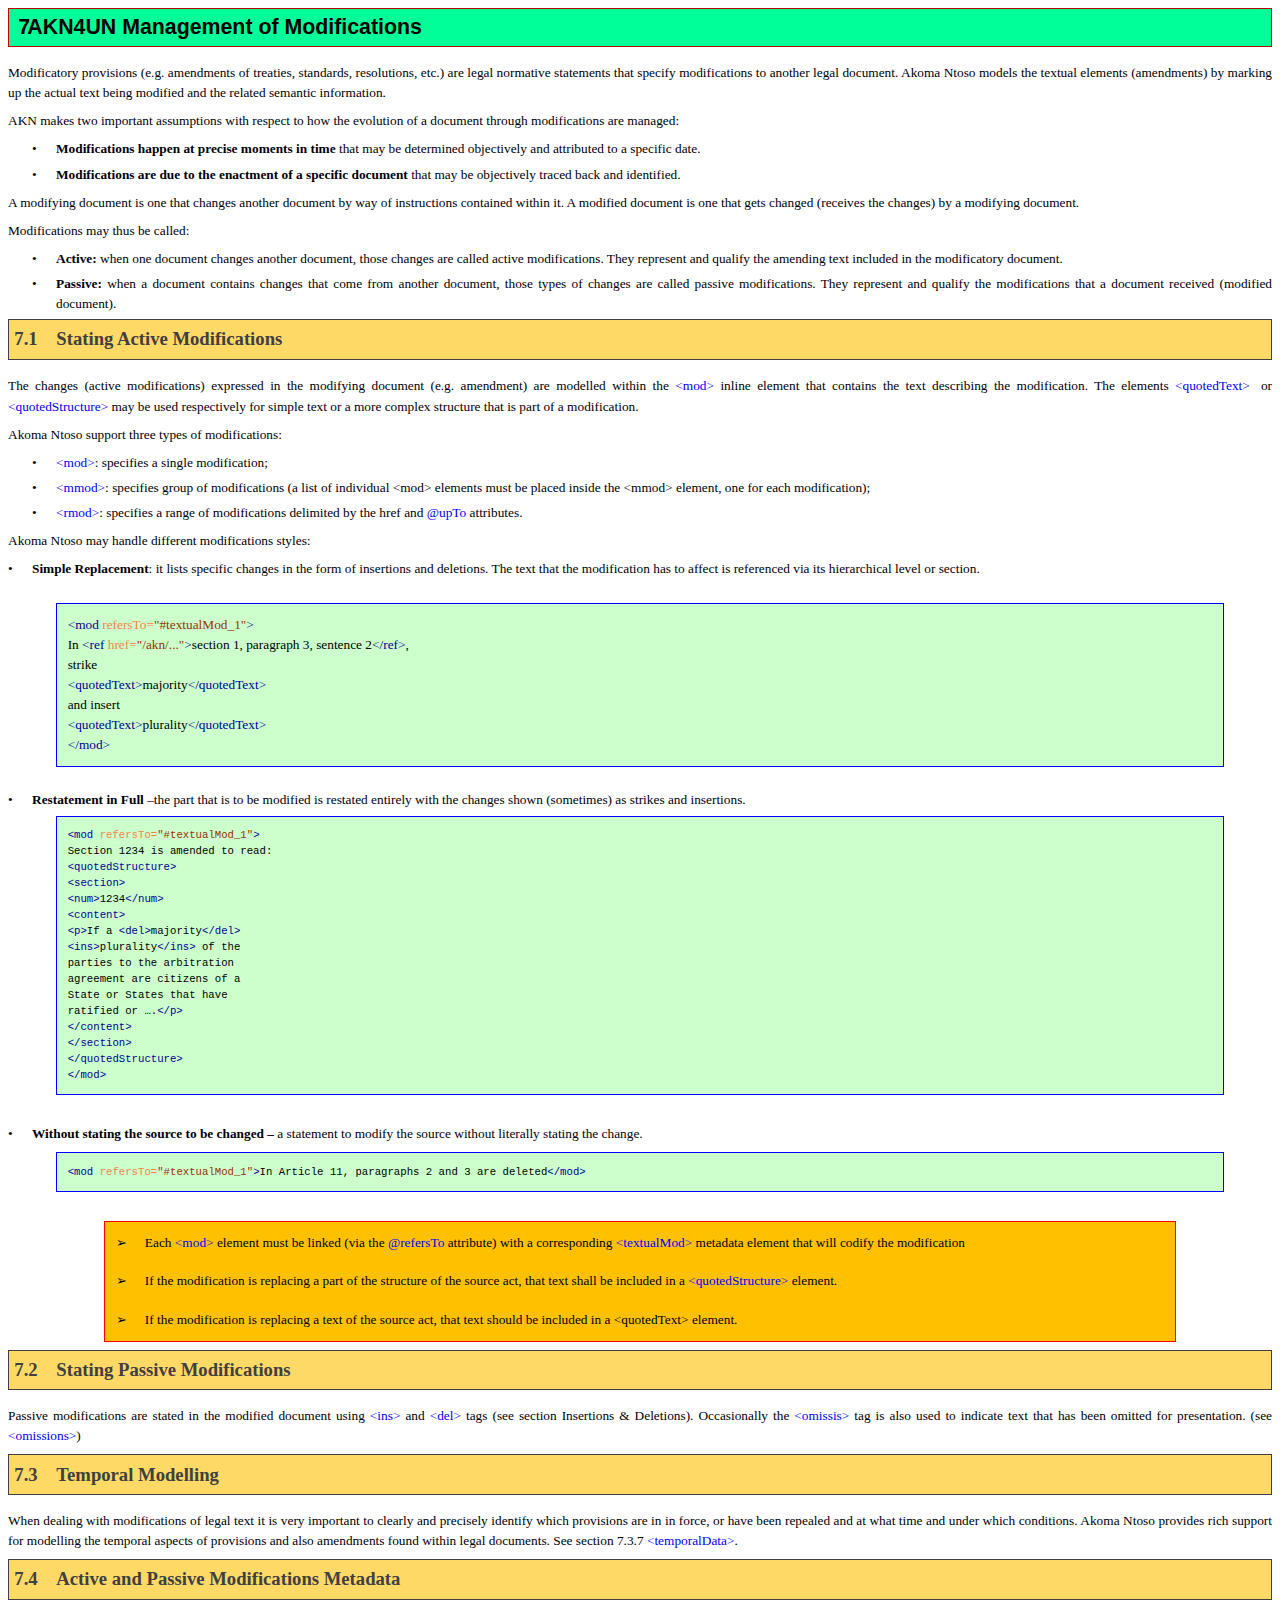
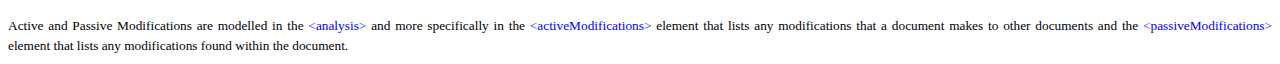
<file: guidelines-164.html>
<!DOCTYPE html PUBLIC "-//W3C//DTD XHTML 1.0 Transitional//EN"
"http://www.w3.org/TR/xhtml1/DTD/xhtml1-transitional.dtd">
<html
lang="en-GB"
xmlns="http://www.w3.org/1999/xhtml"
><head
><meta
content="text/html;charset=UTF-8"
http-equiv="content-type"
/><title
>7 AKN4UN Management of Modifications</title
><script
src="guidelines_files/expand-tabs.js"
type="text/javascript"
></script
><link
href="guidelines.css"
rel="stylesheet"
type="text/css"
/><style
type="text/css"
>
body {
    counter-reset: n-103-0 4 n-124-0 6 n-124-1 0 n-124-2 4 n-5105-0 3 n-5132-0 3 n-5141-0 3;
}
</style
></head
><body
><div
class="role-box"
style="background-color: #00FF99; border-bottom-color: #C00000; border-bottom-style: solid; border-bottom-width: 1pt; border-left-color: #C00000; border-left-style: solid; border-left-width: 1pt; border-right-color: #C00000; border-right-style: solid; border-right-width: 1pt; border-top-color: #C00000; border-top-style: solid; border-top-width: 1pt; counter-reset: n-124-1 0; margin-bottom: 12pt; margin-left: 0pt; margin-right: 0pt; padding-bottom: 2pt; padding-left: 7pt; padding-right: 7pt; padding-top: 2pt;"
><p
class="p-Heading1 n-124-0 pb--first pb--last"
id="_Toc475545071"
style="margin-left: 21.6pt;"
>AKN4UN Management of Modifications</p
></div
><p
class="p-Normal"
style="-ms-tab0-pos: 36pt; -ms-tab0: left;"
>Modificatory provisions (e.g. amendments of treaties, standards, resolutions, etc.) are legal normative statements that specify modifications to another legal document. Akoma Ntoso models the textual elements (amendments) by marking up the actual text being modified and the related semantic information.</p
><p
class="p-Normal"
style="-ms-tab0-pos: 36pt; -ms-tab0: left;"
>AKN makes two important assumptions with respect to how the evolution of a document through modifications are managed:</p
><p
class="p-ListParagraph pn-75-0 n-75-0"
style="-ms-tab0-pos: 36pt; -ms-tab0: left; margin-bottom: 4pt; margin-top: 4pt;"
><span
style="font-weight: bold;"
>Modifications happen at precise moments in time</span
> that may be determined objectively and attributed to a specific date.</p
><p
class="p-ListParagraph pn-75-0 n-75-0"
style="-ms-tab0-pos: 36pt; -ms-tab0: left; margin-bottom: 4pt; margin-top: 4pt;"
><span
style="font-weight: bold;"
>Modifications are due to the enactment of a specific document</span
> that may be objectively traced back and identified.</p
><p
class="p-Normal"
style="-ms-tab0-pos: 36pt; -ms-tab0: left;"
>A modifying document is one that changes another document by way of instructions contained within it. A modified document is one that gets changed (receives the changes) by a modifying document. </p
><p
class="p-Normal"
style="-ms-tab0-pos: 36pt; -ms-tab0: left;"
>Modifications may thus be called:</p
><p
class="p-ListParagraph pn-99-0 n-99-0"
style="-ms-tab0-pos: 36pt; -ms-tab0: left; margin-bottom: 4pt; margin-top: 4pt;"
><span
style="font-weight: bold;"
>Active:</span
> when one document changes another document, those changes are called active modifications. They represent and qualify the amending text included in the modificatory document.</p
><p
class="p-ListParagraph pn-99-0 n-99-0"
style="-ms-tab0-pos: 36pt; -ms-tab0: left; margin-bottom: 4pt; margin-top: 4pt;"
><span
style="font-weight: bold;"
>Passive:</span
> when a document contains changes that come from another document, those types of changes are called passive modifications. They represent and qualify the modifications that a document received (modified document).</p
><div
class="role-box"
style="background-color: #FFD966; border-bottom-color: #404040; border-bottom-style: solid; border-bottom-width: 0.75pt; border-left-color: #404040; border-left-style: solid; border-left-width: 0.75pt; border-right-color: #404040; border-right-style: solid; border-right-width: 0.75pt; border-top-color: #404040; border-top-style: solid; border-top-width: 0.75pt; counter-reset: n-124-2 0; margin-bottom: 12pt; margin-left: 0pt; margin-right: 0pt; padding-bottom: 4pt; padding-left: 4pt; padding-right: 4pt; padding-top: 4pt;"
><p
class="p-Heading2 n-124-1 pb--first pb--last"
id="_Toc466463784"
style="margin-left: 28.8pt;"
>Stating Active Modifications</p
></div
><p
class="p-Normal"
style="-ms-tab0-pos: 36pt; -ms-tab0: left;"
>The changes (active modifications) expressed in the modifying document (e.g. amendment) are modelled within the <span
style="color: #0000FF;"
>&lt;mod&gt;</span
> inline element that contains the text describing the modification. The elements <span
style="color: #0000FF;"
>&lt;quotedText&gt;</span
><span
style="font-family: &quot;Courier New&quot;;"
> </span
>or <span
style="color: #0000FF;"
>&lt;quotedStructure&gt;</span
> may be used respectively for simple text or a more complex structure that is part of a modification.</p
><p
class="p-Normal"
style="-ms-tab0-pos: 36pt; -ms-tab0: left;"
>Akoma Ntoso support three types of modifications:</p
><p
class="p-ListParagraph pn-76-0 n-76-0"
style="-ms-tab0-pos: 36pt; -ms-tab0: left; margin-bottom: 4pt; margin-top: 4pt;"
><span
style="color: #0000FF;"
>&lt;mod&gt;</span
>: specifies a single modification;</p
><p
class="p-ListParagraph pn-76-0 n-76-0"
style="-ms-tab0-pos: 36pt; -ms-tab0: left; margin-bottom: 4pt; margin-top: 4pt;"
><span
style="color: #0000FF;"
>&lt;mmod&gt;</span
>: specifies group of modifications (a list of individual &lt;mod&gt; elements must be placed inside the &lt;mmod&gt; element, one for each modification);</p
><p
class="p-ListParagraph pn-76-0 n-76-0"
style="-ms-tab0-pos: 36pt; -ms-tab0: left; margin-bottom: 4pt; margin-top: 4pt;"
><span
style="color: #0000FF;"
>&lt;rmod&gt;</span
>: specifies a range of modifications delimited by the href and <span
style="color: #0000FF;"
>@upTo</span
> attributes.</p
><p
class="p-Normal"
style="-ms-tab0-pos: 36pt; -ms-tab0: left;"
>Akoma Ntoso may handle different modifications styles:</p
><p
class="p-ListParagraph pn-5096-0 n-5096-0"
style="-ms-tab0-pos: 36pt; -ms-tab0: left; counter-reset: n-5096-0 -1; margin-bottom: 4pt; margin-top: 4pt;"
><span
style="font-weight: bold;"
>Simple Replacement</span
>: it lists specific changes in the form of insertions and deletions. The text that the modification has to affect is referenced via its hierarchical level or section.</p
><p
class="p-Normal"
style="-ms-tab0-pos: 36pt; -ms-tab0: left; margin-bottom: 4pt; margin-top: 4pt; text-align: left;"
></p
><p
class="p-Acode"
><span
style="color: #000096; font-family: Calibri; font-size: 10pt;"
>&lt;mod</span
><span
style="color: #F5844C; font-family: Calibri; font-size: 10pt;"
> refersTo</span
><span
style="color: #FF8040; font-family: Calibri; font-size: 10pt;"
>=</span
><span
style="color: #993300; font-family: Calibri; font-size: 10pt;"
>"#textualMod_1"</span
><span
style="color: #000096; font-family: Calibri; font-size: 10pt;"
>&gt;</span
><span
style="color: #000000; font-family: Calibri; font-size: 10pt;"
><br
/>   In </span
><span
style="color: #000096; font-family: Calibri; font-size: 10pt;"
>&lt;ref</span
><span
style="color: #F5844C; font-family: Calibri; font-size: 10pt;"
> href</span
><span
style="color: #FF8040; font-family: Calibri; font-size: 10pt;"
>=</span
><span
style="color: #993300; font-family: Calibri; font-size: 10pt;"
>"/akn/..."</span
><span
style="color: #000096; font-family: Calibri; font-size: 10pt;"
>&gt;</span
><span
style="color: #000000; font-family: Calibri; font-size: 10pt;"
>section 1, paragraph 3, sentence 2</span
><span
style="color: #000096; font-family: Calibri; font-size: 10pt;"
>&lt;/ref&gt;</span
><span
style="color: #000000; font-family: Calibri; font-size: 10pt;"
>,<br
/>   strike <br
/>   </span
><span
style="color: #000096; font-family: Calibri; font-size: 10pt;"
>&lt;quotedText&gt;</span
><span
style="color: #000000; font-family: Calibri; font-size: 10pt;"
>majority</span
><span
style="color: #000096; font-family: Calibri; font-size: 10pt;"
>&lt;/quotedText&gt;</span
><span
style="color: #000000; font-family: Calibri; font-size: 10pt;"
><br
/>   and insert <br
/>   </span
><span
style="color: #000096; font-family: Calibri; font-size: 10pt;"
>&lt;quotedText&gt;</span
><span
style="color: #000000; font-family: Calibri; font-size: 10pt;"
>plurality</span
><span
style="color: #000096; font-family: Calibri; font-size: 10pt;"
>&lt;/quotedText&gt;</span
><span
style="color: #000000; font-family: Calibri; font-size: 10pt;"
><br
/></span
><span
style="color: #000096; font-family: Calibri; font-size: 10pt;"
>&lt;/mod&gt;</span
></p
><p
class="p-Normal"
style="-ms-tab0-pos: 36pt; -ms-tab0: left; margin-bottom: 4pt; margin-top: 4pt; text-align: left;"
></p
><p
class="p-ListParagraph pn-78-0 n-78-0"
style="-ms-tab0-pos: 36pt; -ms-tab0: left; margin-bottom: 4pt; margin-top: 4pt; text-align: left;"
><span
style="font-weight: bold;"
>Restatement in Full</span
> –the part that is to be modified is restated entirely with the changes shown (sometimes) as strikes and insertions. </p
><p
class="p-Acode"
><span
style="color: #000096;"
>&lt;mod</span
><span
style="color: #F5844C;"
> refersTo</span
><span
style="color: #FF8040;"
>=</span
><span
style="color: #993300;"
>"#textualMod_1"</span
><span
style="color: #000096;"
>&gt;</span
><br
/>  Section 1234 is amended to read:    <br
/>  <span
style="color: #000096;"
>&lt;quotedStructure&gt;</span
><br
/>    <span
style="color: #000096;"
>&lt;section&gt;</span
><br
/>      <span
style="color: #000096;"
>&lt;num&gt;</span
>1234<span
style="color: #000096;"
>&lt;/num&gt;</span
><br
/>      <span
style="color: #000096;"
>&lt;content&gt;</span
><br
/>        <span
style="color: #000096;"
>&lt;p&gt;</span
>If a <span
style="color: #000096;"
>&lt;del&gt;</span
>majority<span
style="color: #000096;"
>&lt;/del&gt;</span
><br
/>        <span
style="color: #000096;"
>&lt;ins&gt;</span
>plurality<span
style="color: #000096;"
>&lt;/ins&gt;</span
> of the <br
/>        parties to the arbitration <br
/>        agreement are citizens of a <br
/>        State or States that have <br
/>        ratified or ….<span
style="color: #000096;"
>&lt;/p&gt;</span
><br
/>      <span
style="color: #000096;"
>&lt;/content&gt;</span
><br
/>    <span
style="color: #000096;"
>&lt;/section&gt;</span
><br
/>  <span
style="color: #000096;"
>&lt;/quotedStructure&gt;</span
><br
/><span
style="color: #000096;"
>&lt;/mod&gt;</span
></p
><p
class="p-ListParagraph"
style="margin-left: 18pt;"
></p
><p
class="p-ListParagraph pn-172-0 n-172-0"
><span
style="font-weight: bold;"
>Without stating the source to be changed – </span
>a statement to modify the source without literally stating the change. </p
><p
class="p-Acode"
><span
style="color: #000096;"
>&lt;mod</span
><span
style="color: #F5844C;"
> refersTo</span
><span
style="color: #FF8040;"
>=</span
><span
style="color: #993300;"
>"#textualMod_1"</span
><span
style="color: #000096;"
>&gt;</span
>In Article 11, paragraphs 2 and 3 are deleted<span
style="color: #000096;"
>&lt;/mod&gt;</span
></p
><p
class="p-Normal"
></p
><div
class="role-box"
style="background-color: #FFC000; border-bottom-color: #FF0000; border-bottom-style: solid; border-bottom-width: 1pt; border-left-color: #FF0000; border-left-style: solid; border-left-width: 1pt; border-right-color: #FF0000; border-right-style: solid; border-right-width: 1pt; border-top-color: #FF0000; border-top-style: solid; border-top-width: 1pt; margin-bottom: 6pt; margin-left: 72pt; margin-right: 72pt; padding-bottom: 8pt; padding-left: 8pt; padding-right: 8pt; padding-top: 8pt;"
><p
class="p-ARules n-101-0 pb--first"
style="margin-left: 18pt;"
>Each <span
style="color: #0000FF; font-family: Calibri;"
>&lt;mod&gt;</span
> element must be linked (via the <span
style="color: #0000FF; font-family: Calibri;"
>@refersTo</span
> attribute) with a corresponding <span
style="color: #0000FF; font-family: Calibri;"
>&lt;textualMod&gt;</span
> metadata element that will codify the modification </p
><p
class="p-ARules n-101-0 pb--middle"
style="margin-left: 18pt;"
>If the modification is replacing a part of the structure of the source act, that text shall be included in a <span
style="color: #0000FF; font-family: Calibri;"
>&lt;quotedStructure&gt;</span
> element. </p
><p
class="p-ARules n-101-0 pb--last"
style="margin-left: 18pt;"
>If the modification is replacing a text of the source act, that text should be included in a &lt;quotedText&gt; element.</p
></div
><div
class="role-box"
style="background-color: #FFD966; border-bottom-color: #404040; border-bottom-style: solid; border-bottom-width: 0.75pt; border-left-color: #404040; border-left-style: solid; border-left-width: 0.75pt; border-right-color: #404040; border-right-style: solid; border-right-width: 0.75pt; border-top-color: #404040; border-top-style: solid; border-top-width: 0.75pt; counter-reset: n-124-2 0; margin-bottom: 12pt; margin-left: 0pt; margin-right: 0pt; padding-bottom: 4pt; padding-left: 4pt; padding-right: 4pt; padding-top: 4pt;"
><p
class="p-Heading2 n-124-1 pb--first pb--last"
id="_Toc466463775"
style="margin-left: 28.8pt;"
>Stating Passive Modifications</p
></div
><p
class="p-Normal"
style="-ms-tab0-pos: 36pt; -ms-tab0: left;"
>Passive modifications are stated in the modified document using <span
style="color: #0000FF;"
>&lt;ins&gt; </span
>and <span
style="color: #0000FF;"
>&lt;del&gt; </span
>tags (see section Insertions &amp; Deletions). Occasionally the <span
style="color: #0000FF;"
>&lt;omissis&gt; </span
>tag is also used to indicate text that has been omitted for presentation. (see <span
style="color: #0000FF;"
>&lt;omissions&gt;</span
>)</p
><div
class="role-box"
style="background-color: #FFD966; border-bottom-color: #404040; border-bottom-style: solid; border-bottom-width: 0.75pt; border-left-color: #404040; border-left-style: solid; border-left-width: 0.75pt; border-right-color: #404040; border-right-style: solid; border-right-width: 0.75pt; border-top-color: #404040; border-top-style: solid; border-top-width: 0.75pt; counter-reset: n-124-2 0; margin-bottom: 12pt; margin-left: 0pt; margin-right: 0pt; padding-bottom: 4pt; padding-left: 4pt; padding-right: 4pt; padding-top: 4pt;"
><p
class="p-Heading2 n-124-1 pb--first pb--last"
id="_Toc481145702"
style="margin-left: 28.8pt;"
> Temporal Modelling</p
></div
><p
class="p-Normal"
style="-ms-tab0-pos: 36pt; -ms-tab0: left;"
>When dealing with modifications of legal text it is very important to clearly and precisely identify which provisions are in in force, or have been repealed and at what time and under which conditions. Akoma Ntoso provides rich support for modelling the temporal aspects of provisions and also amendments found within legal documents. See section 7.3.7 <span
style="color: #0000FF;"
>&lt;temporalData&gt;</span
><span
style="color: #000000;"
>.</span
></p
><div
class="role-box"
style="background-color: #FFD966; border-bottom-color: #404040; border-bottom-style: solid; border-bottom-width: 0.75pt; border-left-color: #404040; border-left-style: solid; border-left-width: 0.75pt; border-right-color: #404040; border-right-style: solid; border-right-width: 0.75pt; border-top-color: #404040; border-top-style: solid; border-top-width: 0.75pt; counter-reset: n-124-2 0; margin-bottom: 12pt; margin-left: 0pt; margin-right: 0pt; padding-bottom: 4pt; padding-left: 4pt; padding-right: 4pt; padding-top: 4pt;"
><p
class="p-Heading2 n-124-1 pb--first pb--last"
id="_Toc481145703"
style="margin-left: 28.8pt;"
>Active and Passive Modifications Metadata</p
></div
><p
class="p-Normal"
style="-ms-tab0-pos: 36pt; -ms-tab0: left;"
>Active and Passive Modifications are modelled in the <span
style="color: #0000FF;"
>&lt;analysis&gt;</span
> and more specifically in the <span
style="color: #0000FF;"
>&lt;activeModifications&gt;</span
> element that lists any modifications that a document makes to other documents and the <span
style="color: #0000FF;"
>&lt;passiveModifications&gt;</span
> element that lists any modifications found within the document. </p
></body
></html
>
</file>
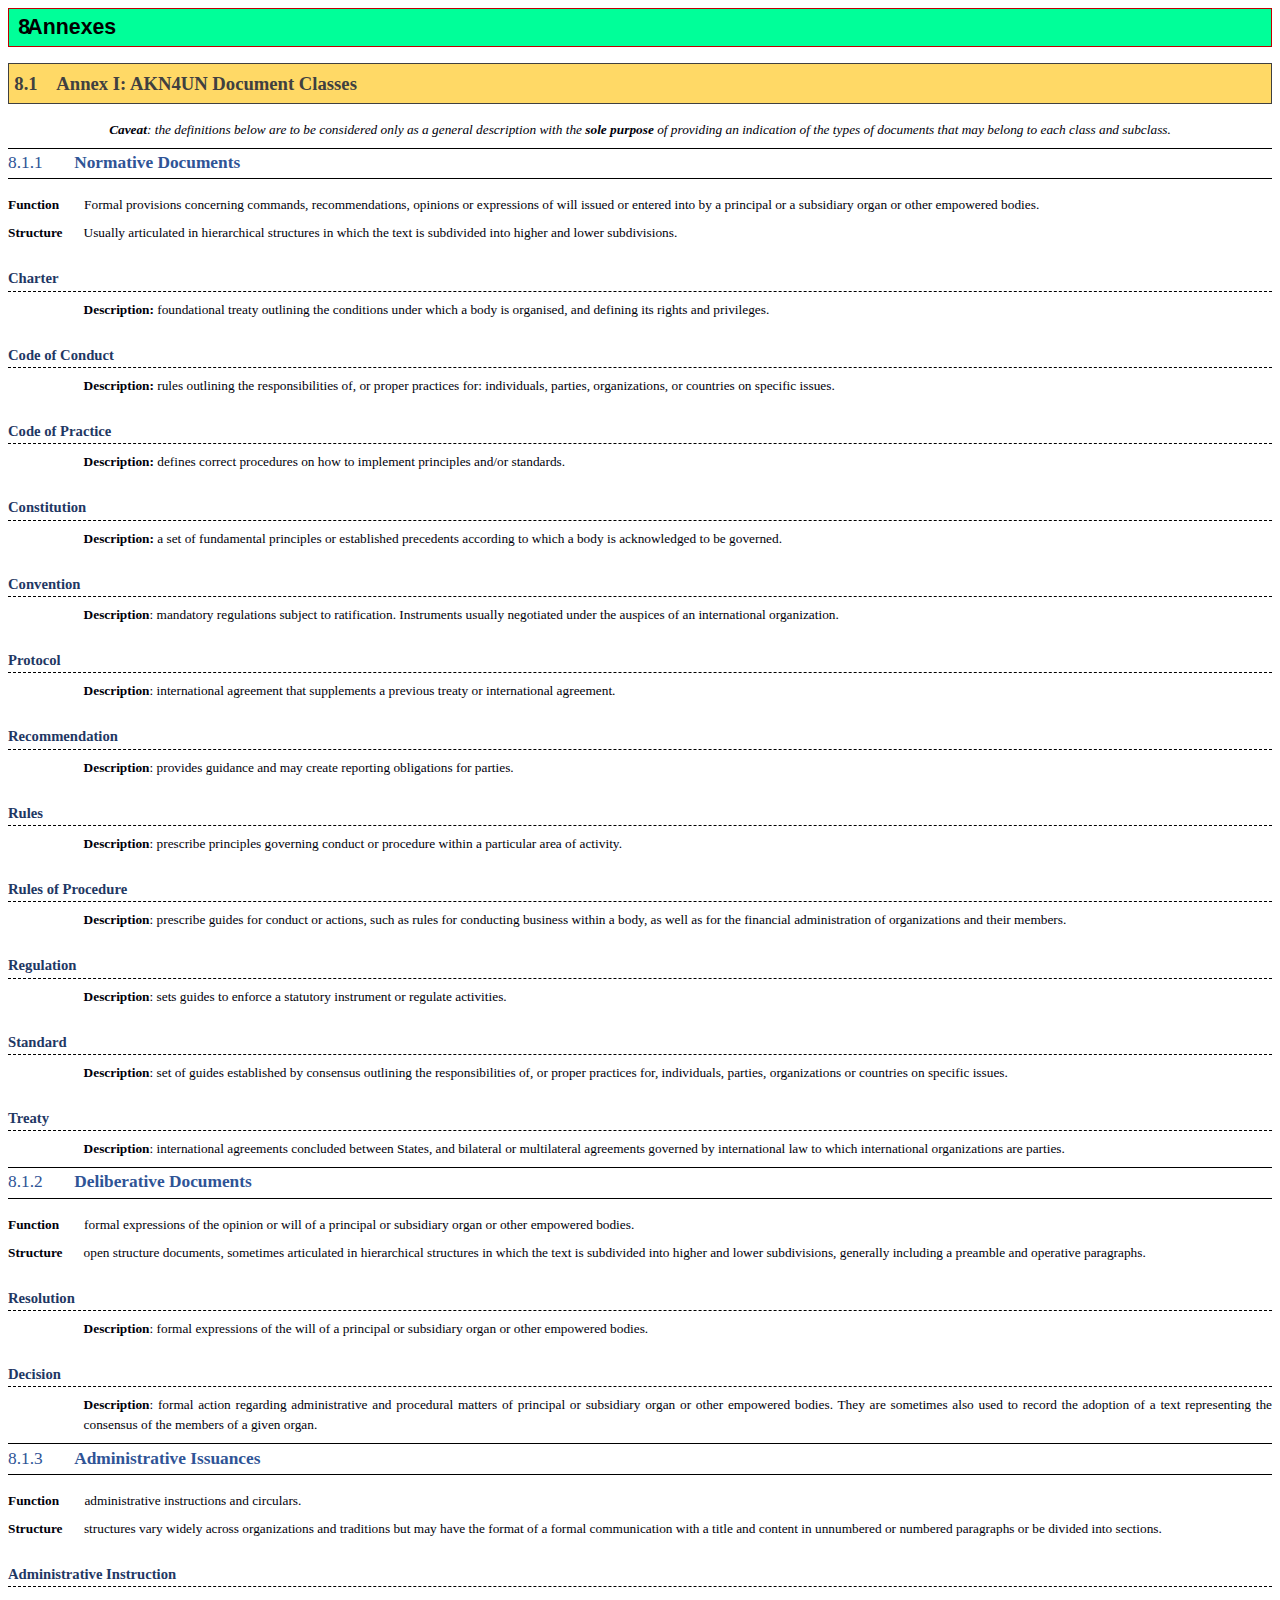
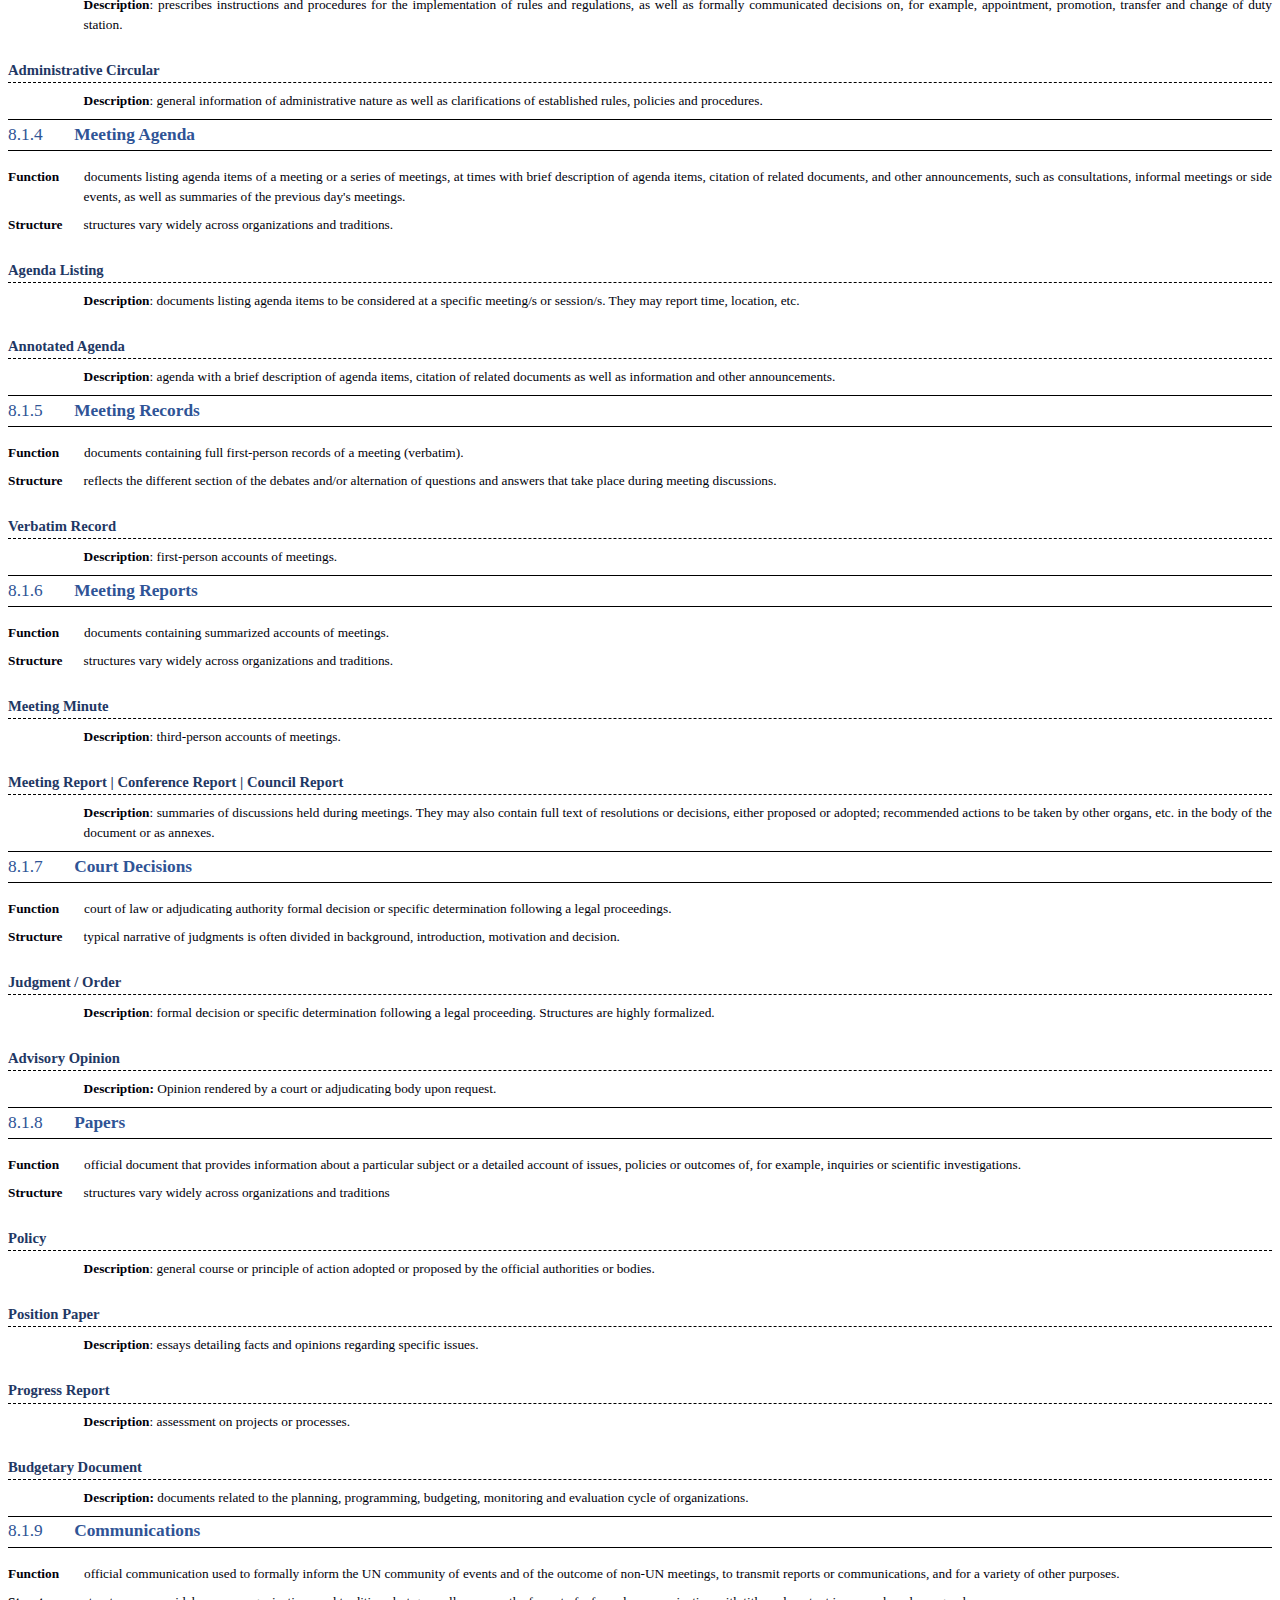
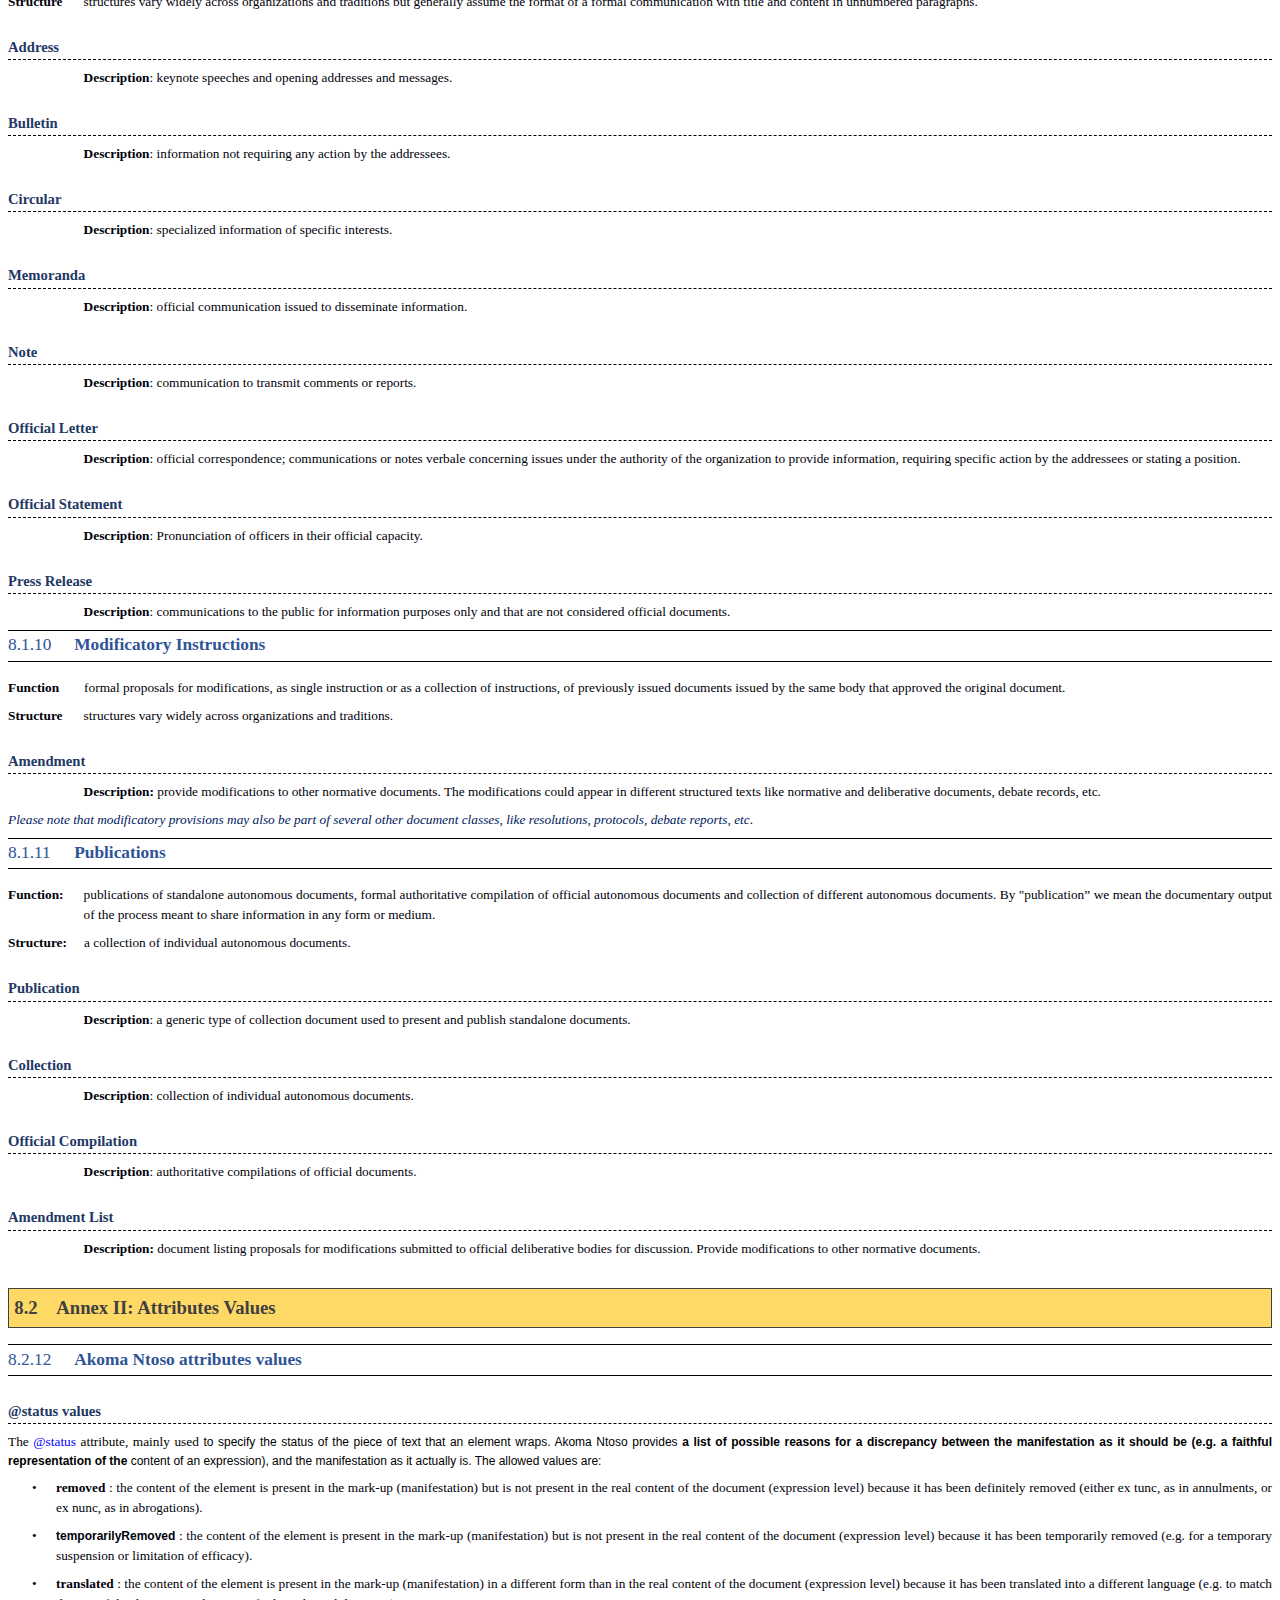
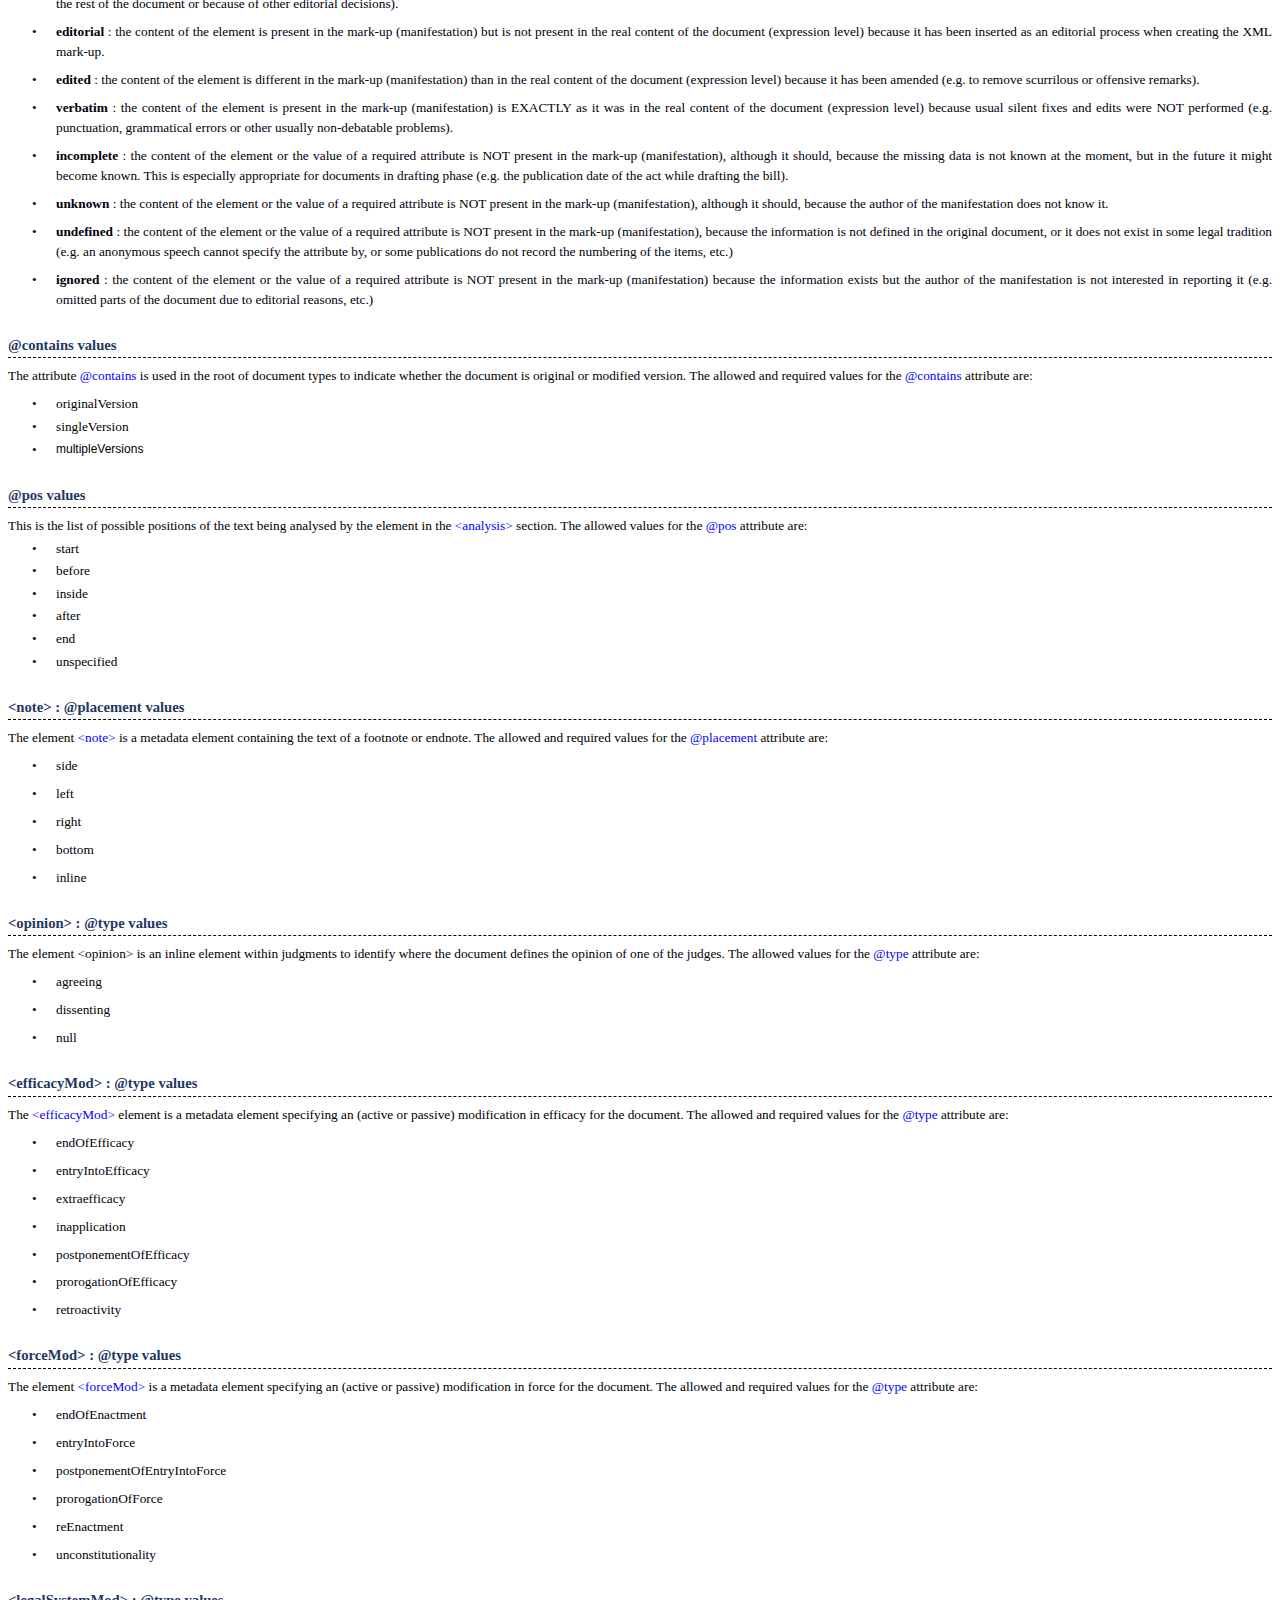
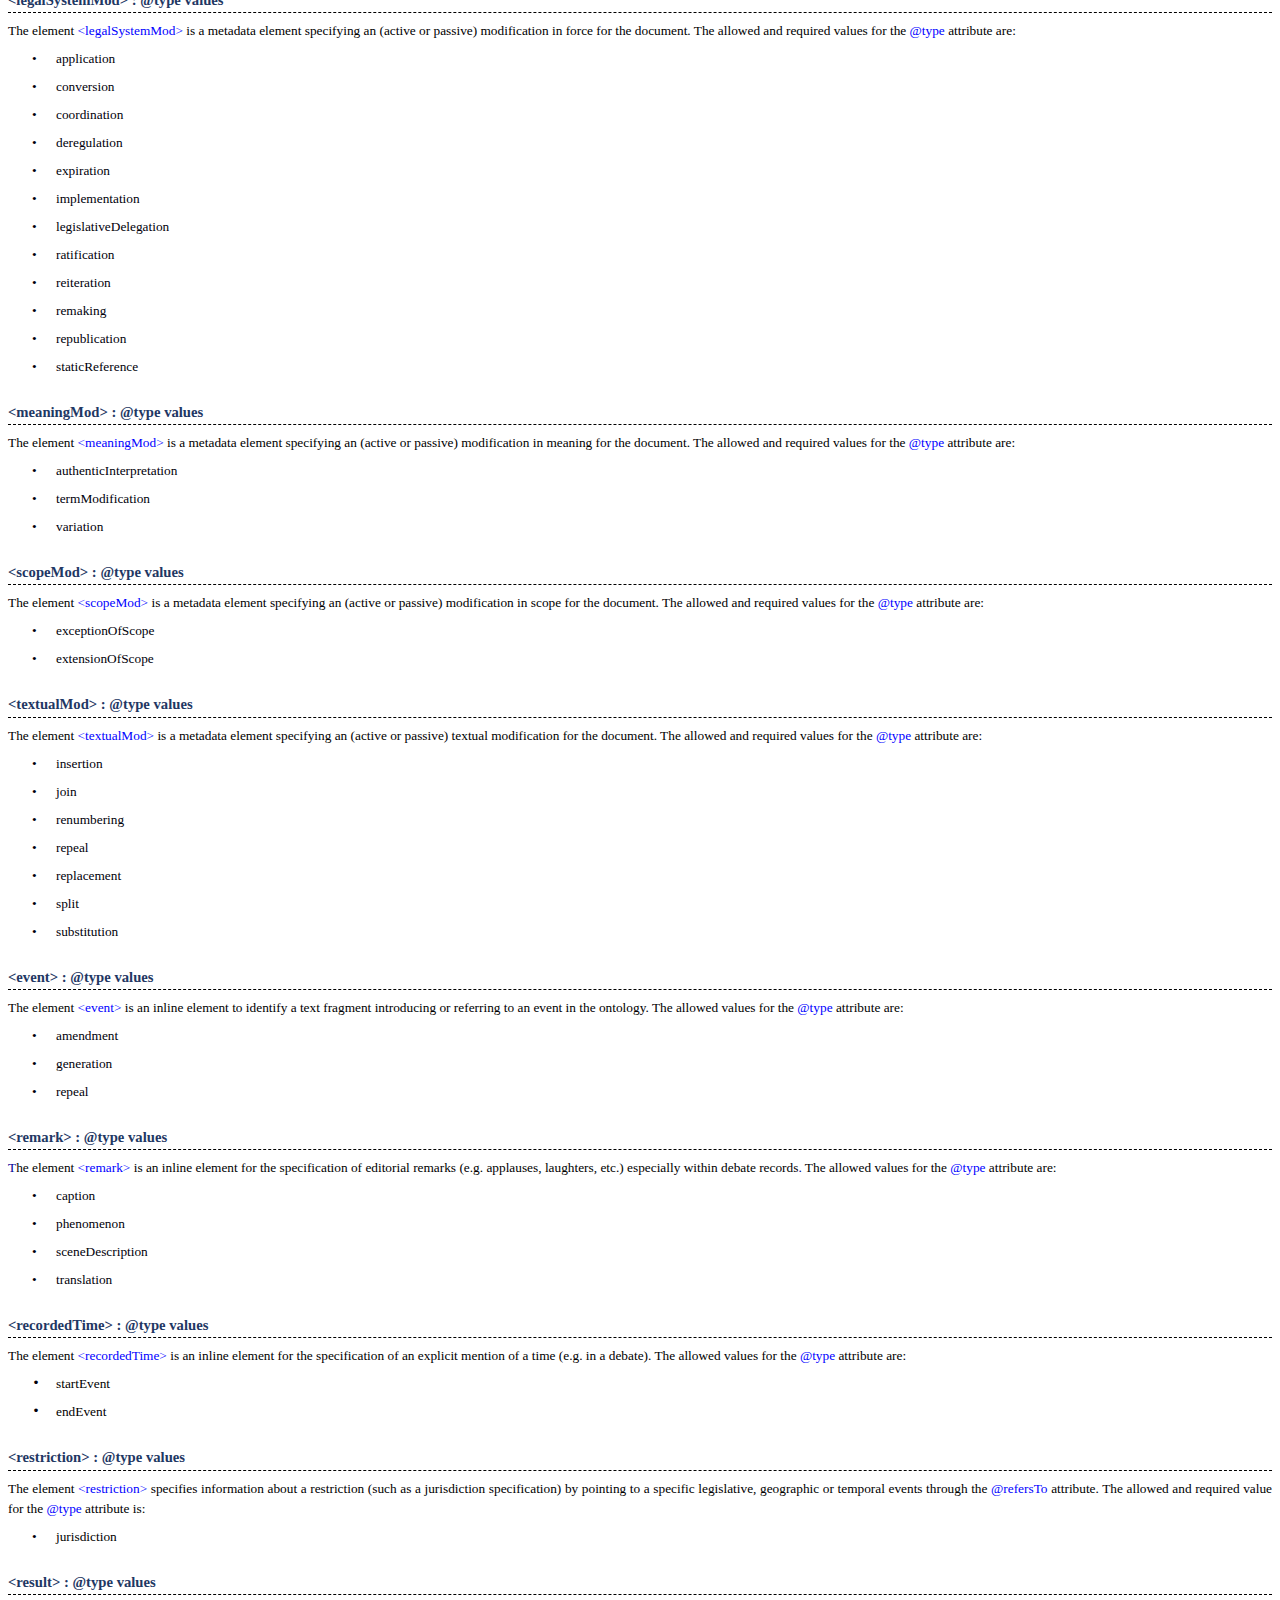
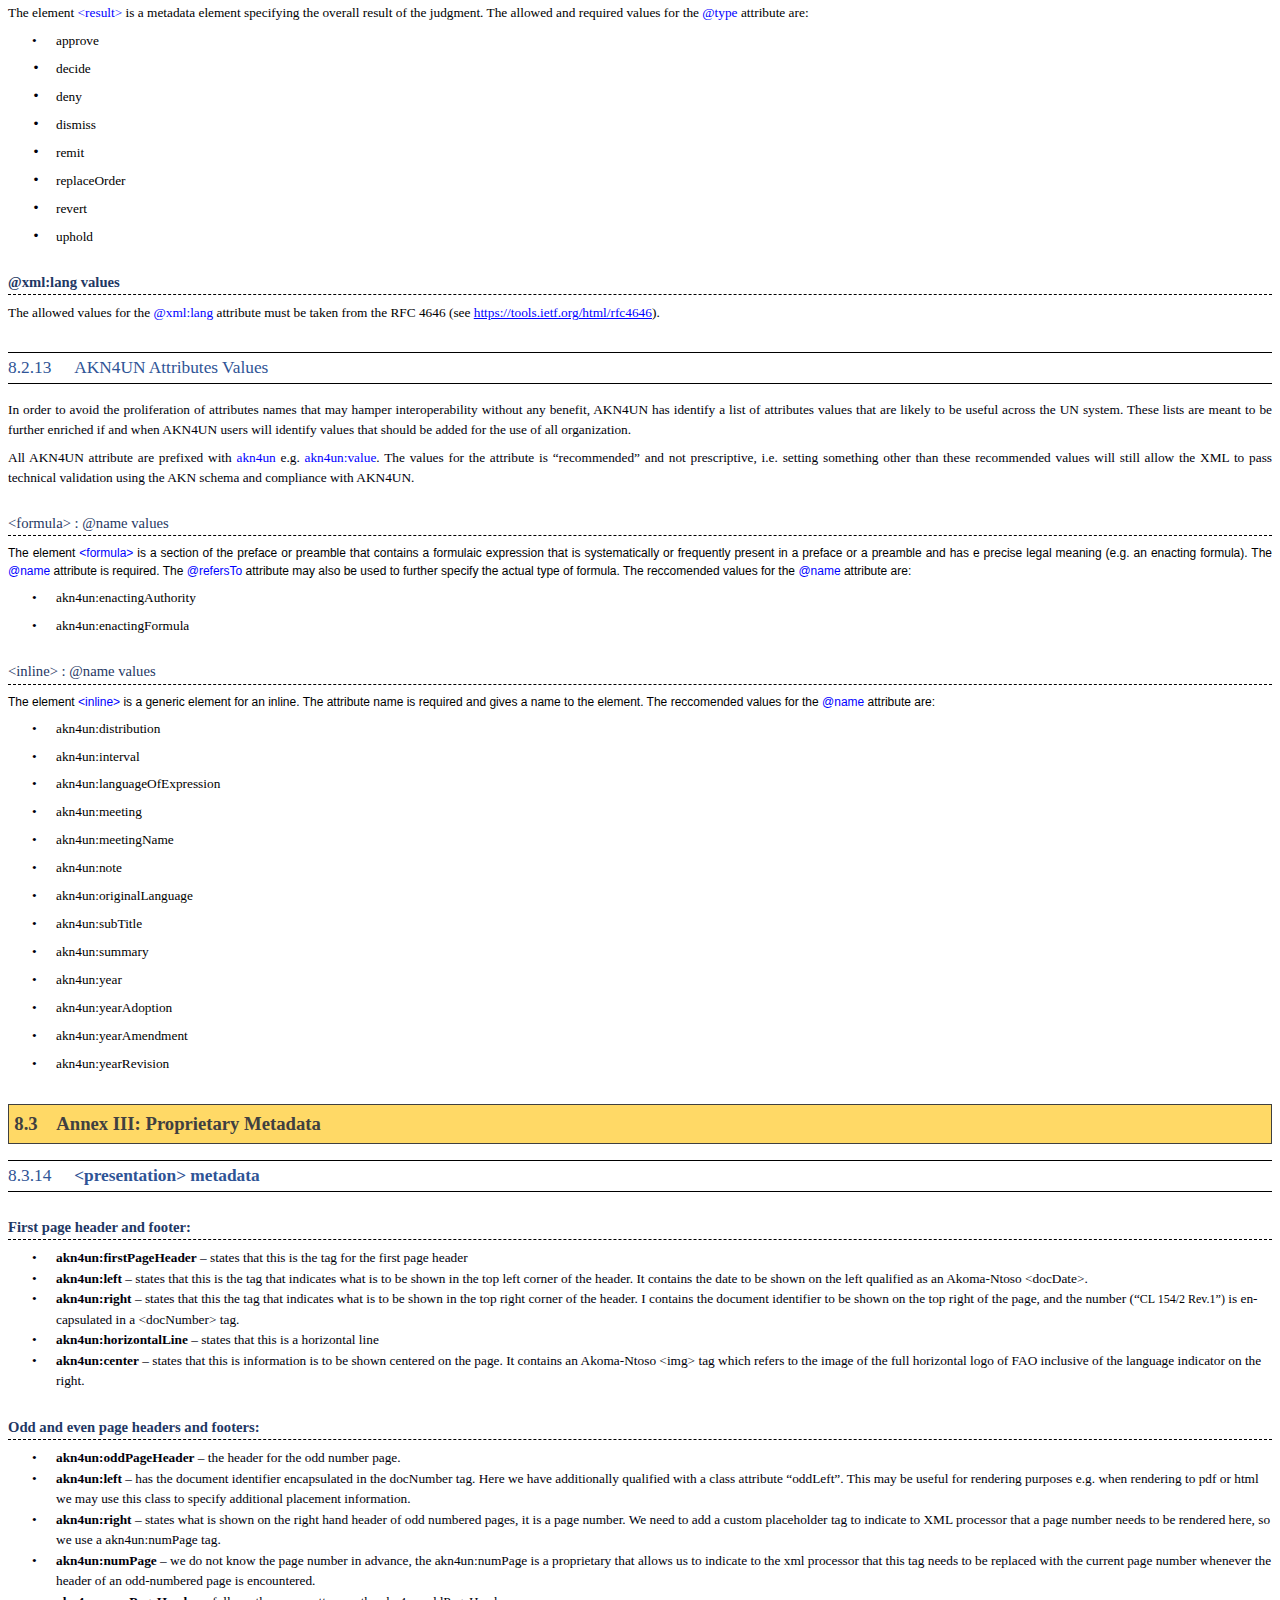
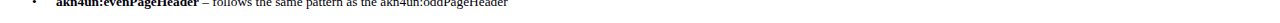
<file: guidelines-169.html>
<!DOCTYPE html PUBLIC "-//W3C//DTD XHTML 1.0 Transitional//EN"
"http://www.w3.org/TR/xhtml1/DTD/xhtml1-transitional.dtd">
<html
lang="en-GB"
xmlns="http://www.w3.org/1999/xhtml"
><head
><meta
content="text/html;charset=UTF-8"
http-equiv="content-type"
/><title
>8 Annexes</title
><script
src="guidelines_files/expand-tabs.js"
type="text/javascript"
></script
><link
href="guidelines.css"
rel="stylesheet"
type="text/css"
/><style
type="text/css"
>
body {
    counter-reset: n-103-0 4 n-124-0 7 n-124-1 0 n-124-2 0 n-5105-0 3 n-5132-0 3 n-5141-0 3;
}
</style
></head
><body
><div
class="role-box"
style="background-color: #00FF99; border-bottom-color: #C00000; border-bottom-style: solid; border-bottom-width: 1pt; border-left-color: #C00000; border-left-style: solid; border-left-width: 1pt; border-right-color: #C00000; border-right-style: solid; border-right-width: 1pt; border-top-color: #C00000; border-top-style: solid; border-top-width: 1pt; counter-reset: n-124-1 0; margin-bottom: 12pt; margin-left: 0pt; margin-right: 0pt; padding-bottom: 2pt; padding-left: 7pt; padding-right: 7pt; padding-top: 2pt;"
><p
class="p-Heading1 n-124-0 pb--first pb--last"
id="_coverPage_"
style="margin-left: 21.6pt;"
>Annexes</p
></div
><div
class="role-box"
style="background-color: #FFD966; border-bottom-color: #404040; border-bottom-style: solid; border-bottom-width: 0.75pt; border-left-color: #404040; border-left-style: solid; border-left-width: 0.75pt; border-right-color: #404040; border-right-style: solid; border-right-width: 0.75pt; border-top-color: #404040; border-top-style: solid; border-top-width: 0.75pt; counter-reset: n-124-2 0; margin-bottom: 12pt; margin-left: 0pt; margin-right: 0pt; padding-bottom: 4pt; padding-left: 4pt; padding-right: 4pt; padding-top: 4pt;"
><p
class="p-Heading2 n-124-1 pb--first pb--last"
id="_Toc473049228"
style="margin-left: 28.8pt;"
>Annex I: AKN4UN Document Classes</p
></div
><p
class="p-Normal"
style="-ms-tab0-pos: 36pt; -ms-tab0: left; text-align: center;"
><span
style="font-style: italic; font-weight: bold;"
>Caveat</span
><span
style="font-style: italic;"
>: the definitions below are to be considered only as a general description with the </span
><span
style="font-style: italic; font-weight: bold;"
>sole purpose</span
><span
style="font-style: italic;"
> of providing an indication of the types of documents that may belong to each class and subclass.</span
></p
><div
class="role-box"
style="border-bottom-color: #000000; border-bottom-style: solid; border-bottom-width: 1px; border-top-color: #000000; border-top-style: solid; border-top-width: 1px; counter-reset: n-124-3 0; margin-bottom: 12pt; margin-left: 0pt; margin-right: 0pt; padding-bottom: 1pt; padding-top: 1pt;"
><p
class="p-Heading3 n-124-2 pb--first pb--last"
id="_Toc473035437"
style="margin-left: 49.65pt;"
>Normative Documents</p
></div
><p
class="role-tabs-36-0-36-56.7 p-Normal"
style="-ms-tab0-pos: 36pt; -ms-tab0: left; margin-left: 56.7pt; text-indent: -56.7pt;"
><span
style="font-weight: bold;"
>Function<span
class="role-tab"
> </span
></span
>Formal provisions concerning commands, recommendations, opinions or expressions of will issued or entered into by a principal or a subsidiary organ or other empowered bodies.</p
><p
class="role-tabs-36-0-36-56.7 p-Normal"
style="-ms-tab0-pos: 36pt; -ms-tab0: left; margin-left: 56.7pt; text-indent: -56.7pt;"
><span
style="font-weight: bold;"
>Structure<span
class="role-tab"
> </span
></span
>Usually articulated in hierarchical structures in which the text is subdivided into higher and lower subdivisions.</p
><p
class="p-Heading4"
id="__PAGE172__"
>Charter</p
><p
class="p-Normal"
style="-ms-tab0-pos: 36pt; -ms-tab0: left; margin-left: 56.7pt;"
><span
style="font-weight: bold;"
>Description: </span
>foundational treaty outlining the conditions under which a body is organised, and defining its rights and privileges.</p
><p
class="p-Heading4"
id="__PAGE173__"
>Code of Conduct</p
><p
class="p-Normal"
style="-ms-tab0-pos: 36pt; -ms-tab0: left; margin-left: 56.7pt;"
><span
style="font-weight: bold;"
>Description: </span
>rules outlining the responsibilities of, or proper practices for: individuals, parties, organizations, or countries on specific issues.</p
><p
class="p-Heading4"
id="_Toc473035439"
>Code of Practice</p
><p
class="p-Normal"
style="-ms-tab0-pos: 36pt; -ms-tab0: left; margin-left: 56.7pt;"
><span
style="font-weight: bold;"
>Description:</span
> defines correct procedures on how to implement principles and/or standards.</p
><p
class="p-Heading4"
id="__PAGE175__"
>Constitution</p
><p
class="p-Normal"
style="-ms-tab0-pos: 36pt; -ms-tab0: left; margin-left: 56.7pt;"
><span
style="font-weight: bold;"
>Description: </span
>a set of fundamental principles or established precedents according to which a body is acknowledged to be governed.</p
><p
class="p-Heading4"
id="_Toc473035440"
>Convention</p
><p
class="p-Normal"
style="-ms-tab0-pos: 36pt; -ms-tab0: left; margin-left: 56.7pt;"
><span
style="font-weight: bold;"
>Description</span
>: mandatory regulations subject to ratification. Instruments usually negotiated under the auspices of an international organization.</p
><p
class="p-Heading4"
id="_Toc473035441"
>Protocol</p
><p
class="p-Normal"
style="-ms-tab0-pos: 36pt; -ms-tab0: left; margin-left: 56.7pt;"
><span
style="font-weight: bold;"
>Description</span
>: international agreement that supplements a previous treaty or international agreement.</p
><p
class="p-Heading4"
id="_Toc473035442"
>Recommendation</p
><p
class="p-Normal"
style="-ms-tab0-pos: 36pt; -ms-tab0: left; margin-left: 56.7pt;"
><span
style="font-weight: bold;"
>Description</span
>: provides guidance and may create reporting obligations for parties.</p
><p
class="p-Heading4"
id="_Toc473035443"
>Rules</p
><p
class="p-Normal"
style="-ms-tab0-pos: 36pt; -ms-tab0: left; margin-left: 56.7pt;"
><span
style="font-weight: bold;"
>Description</span
>: prescribe principles governing conduct or procedure within a particular area of activity.</p
><p
class="p-Heading4"
id="_Toc473035444"
>Rules of Procedure</p
><p
class="p-Normal"
style="-ms-tab0-pos: 36pt; -ms-tab0: left; margin-left: 56.7pt;"
><span
style="font-weight: bold;"
>Description</span
>: prescribe guides for conduct or actions, such as rules for conducting business within a body, as well as for the financial administration of organizations and their members.</p
><p
class="p-Heading4"
id="_Toc473035445"
>Regulation</p
><p
class="p-Normal"
style="-ms-tab0-pos: 36pt; -ms-tab0: left; margin-left: 56.7pt;"
><span
style="font-weight: bold;"
>Description</span
>: sets guides to enforce a statutory instrument or regulate activities.</p
><p
class="p-Heading4"
id="_Toc473035446"
>Standard</p
><p
class="p-Normal"
style="-ms-tab0-pos: 36pt; -ms-tab0: left; margin-left: 56.7pt;"
><span
style="font-weight: bold;"
>Description</span
>: set of guides established by consensus outlining the responsibilities of, or proper practices for, individuals, parties, organizations or countries on specific issues.</p
><p
class="p-Heading4"
id="__PAGE183__"
>Treaty</p
><p
class="p-Normal"
style="-ms-tab0-pos: 36pt; -ms-tab0: left; margin-left: 56.7pt;"
><span
style="font-weight: bold;"
>Description</span
>: international agreements concluded between States, and bilateral or multilateral agreements governed by international law to which international organizations are parties.</p
><div
class="role-box"
style="border-bottom-color: #000000; border-bottom-style: solid; border-bottom-width: 1px; border-top-color: #000000; border-top-style: solid; border-top-width: 1px; counter-reset: n-124-3 0; margin-bottom: 12pt; margin-left: 0pt; margin-right: 0pt; padding-bottom: 1pt; padding-top: 1pt;"
><p
class="p-Heading3 n-124-2 pb--first pb--last"
id="_Toc473035448"
style="margin-left: 49.65pt;"
>Deliberative Documents</p
></div
><p
class="role-tabs-36-0-36-56.7 p-Normal"
style="-ms-tab0-pos: 36pt; -ms-tab0: left; margin-left: 56.7pt; text-indent: -56.7pt;"
><span
style="font-weight: bold;"
>Function<span
class="role-tab"
> </span
></span
>formal expressions of the opinion or will of a principal or subsidiary organ or other empowered bodies.</p
><p
class="role-tabs-36-0-36-56.7 p-Normal"
style="-ms-tab0-pos: 36pt; -ms-tab0: left; margin-left: 56.7pt; text-indent: -56.7pt;"
><span
style="font-weight: bold;"
>Structure<span
class="role-tab"
> </span
></span
>open structure documents, sometimes articulated in hierarchical structures in which the text is subdivided into higher and lower subdivisions, generally including a preamble and operative paragraphs.</p
><p
class="p-Heading4"
id="_Toc473035452"
>Resolution</p
><p
class="p-Normal"
style="-ms-tab0-pos: 36pt; -ms-tab0: left; margin-left: 56.7pt;"
><span
style="font-weight: bold;"
>Description</span
>: formal expressions of the will of a principal or subsidiary organ or other empowered bodies.</p
><p
class="p-Heading4"
id="_Toc473035453"
>Decision</p
><p
class="p-Normal"
style="-ms-tab0-pos: 36pt; -ms-tab0: left; margin-left: 56.7pt;"
><span
style="font-weight: bold;"
>Description</span
>: formal action regarding administrative and procedural matters of principal or subsidiary organ or other empowered bodies. They are sometimes also used to record the adoption of a text representing the consensus of the members of a given organ.</p
><div
class="role-box"
style="border-bottom-color: #000000; border-bottom-style: solid; border-bottom-width: 1px; border-top-color: #000000; border-top-style: solid; border-top-width: 1px; counter-reset: n-124-3 0; margin-bottom: 12pt; margin-left: 0pt; margin-right: 0pt; padding-bottom: 1pt; padding-top: 1pt;"
><p
class="p-Heading3 n-124-2 pb--first pb--last"
id="__PAGE187__"
style="margin-left: 49.65pt;"
>Administrative Issuances</p
></div
><p
class="role-tabs-36-0-36-56.7 p-Normal"
style="-ms-tab0-pos: 36pt; -ms-tab0: left; margin-left: 56.7pt; text-indent: -56.7pt;"
><span
style="font-weight: bold;"
>Function</span
> <span
class="role-tab"
> </span
>administrative instructions and circulars.</p
><p
class="role-tabs-36-0-36-56.7 p-Normal"
style="-ms-tab0-pos: 36pt; -ms-tab0: left; margin-left: 56.7pt; text-indent: -56.7pt;"
><span
style="font-weight: bold;"
>Structure</span
> <span
class="role-tab"
> </span
>structures vary widely across organizations and traditions but may have the format of a formal communication with a title and content in unnumbered or numbered paragraphs or be divided into sections.</p
><p
class="p-Heading4"
id="_Toc473035449"
>Administrative Instruction</p
><p
class="p-Normal"
style="-ms-tab0-pos: 36pt; -ms-tab0: left; margin-left: 56.7pt;"
><span
style="font-weight: bold;"
>Description</span
>: prescribes instructions and procedures for the implementation of rules and regulations, as well as formally communicated decisions on, for example, appointment, promotion, transfer and change of duty station.</p
><p
class="p-Heading4"
id="_Toc473035450"
>Administrative Circular</p
><p
class="p-Normal"
style="-ms-tab0-pos: 36pt; -ms-tab0: left; margin-left: 56.7pt;"
><span
style="font-weight: bold;"
>Description</span
>: general information of administrative nature as well as clarifications of established rules, policies and procedures.</p
><div
class="role-box"
style="border-bottom-color: #000000; border-bottom-style: solid; border-bottom-width: 1px; border-top-color: #000000; border-top-style: solid; border-top-width: 1px; counter-reset: n-124-3 0; margin-bottom: 12pt; margin-left: 0pt; margin-right: 0pt; padding-bottom: 1pt; padding-top: 1pt;"
><p
class="p-Heading3 n-124-2 pb--first pb--last"
id="_h8nwsrtunm79"
style="margin-left: 49.65pt;"
>Meeting Agenda</p
></div
><p
class="role-tabs-36-0-36-56.7 p-Normal"
style="-ms-tab0-pos: 36pt; -ms-tab0: left; margin-left: 56.7pt; text-indent: -56.7pt;"
><span
style="font-weight: bold;"
>Function<span
class="role-tab"
> </span
></span
>documents listing agenda items of a meeting or a series of meetings, at times with brief description of agenda items, citation of related documents, and other announcements, such as consultations, informal meetings or side events, as well as summaries of the previous day's meetings.</p
><p
class="role-tabs-36-0-36-56.7 p-Normal"
style="-ms-tab0-pos: 36pt; -ms-tab0: left; margin-left: 56.7pt; text-indent: -56.7pt;"
><span
style="font-weight: bold;"
>Structure<span
class="role-tab"
> </span
></span
>structures vary widely across organizations and traditions.</p
><p
class="p-Heading4"
id="_Toc473035460"
>Agenda Listing</p
><p
class="p-Normal"
style="-ms-tab0-pos: 36pt; -ms-tab0: left; margin-left: 56.7pt;"
><span
style="font-weight: bold;"
>Description</span
>: documents listing agenda items to be considered at a specific meeting/s or session/s. They may report time, location, etc.</p
><p
class="p-Heading4"
id="_Toc473035461"
>Annotated Agenda</p
><p
class="p-Normal"
style="-ms-tab0-pos: 36pt; -ms-tab0: left; margin-left: 56.7pt;"
><span
style="font-weight: bold;"
>Description</span
>: agenda with a brief description of agenda items, citation of related documents as well as information and other announcements.</p
><div
class="role-box"
style="border-bottom-color: #000000; border-bottom-style: solid; border-bottom-width: 1px; border-top-color: #000000; border-top-style: solid; border-top-width: 1px; counter-reset: n-124-3 0; margin-bottom: 12pt; margin-left: 0pt; margin-right: 0pt; padding-bottom: 1pt; padding-top: 1pt;"
><p
class="p-Heading3 n-124-2 pb--first pb--last"
id="_Toc473035462"
style="margin-left: 49.65pt;"
>Meeting Records</p
></div
><p
class="role-tabs-36-0-36-56.7 p-Normal"
style="-ms-tab0-pos: 36pt; -ms-tab0: left; margin-left: 56.7pt; text-indent: -56.7pt;"
><span
style="font-weight: bold;"
>Function<span
class="role-tab"
> </span
></span
>documents containing full first-person records of a meeting (verbatim).</p
><p
class="role-tabs-36-0-36-56.7 p-Normal"
style="-ms-tab0-pos: 36pt; -ms-tab0: left; margin-left: 56.7pt; text-indent: -56.7pt;"
><span
style="font-weight: bold;"
>Structure<span
class="role-tab"
> </span
></span
>reflects the different section of the debates and/or alternation of questions and answers that take place during meeting discussions.</p
><p
class="p-Heading4"
id="_Toc473035463"
>Verbatim Record</p
><p
class="p-Normal"
style="-ms-tab0-pos: 36pt; -ms-tab0: left; margin-left: 56.7pt;"
><span
style="font-weight: bold;"
>Description</span
>: first-person accounts of meetings.</p
><div
class="role-box"
style="border-bottom-color: #000000; border-bottom-style: solid; border-bottom-width: 1px; border-top-color: #000000; border-top-style: solid; border-top-width: 1px; counter-reset: n-124-3 0; margin-bottom: 12pt; margin-left: 0pt; margin-right: 0pt; padding-bottom: 1pt; padding-top: 1pt;"
><p
class="p-Heading3 n-124-2 pb--first pb--last"
id="_Toc473035464"
style="margin-left: 49.65pt;"
>Meeting Reports</p
></div
><p
class="role-tabs-36-0-36-56.7 p-Normal"
style="-ms-tab0-pos: 36pt; -ms-tab0: left; margin-left: 56.7pt; text-indent: -56.7pt;"
><span
style="font-weight: bold;"
>Function<span
class="role-tab"
> </span
></span
>documents containing summarized accounts of meetings.</p
><p
class="role-tabs-36-0-36-56.7 p-Normal"
style="-ms-tab0-pos: 36pt; -ms-tab0: left; margin-left: 56.7pt; text-indent: -56.7pt;"
><span
style="font-weight: bold;"
>Structure<span
class="role-tab"
> </span
></span
>structures vary widely across organizations and traditions.</p
><p
class="p-Heading4"
id="_Toc473035465"
>Meeting Minute</p
><p
class="p-Normal"
style="-ms-tab0-pos: 36pt; -ms-tab0: left; margin-left: 56.7pt;"
><span
style="font-weight: bold;"
>Description</span
>: third-person accounts of meetings.</p
><p
class="p-Heading4"
id="__PAGE197__"
>Meeting Report | Conference Report | Council Report</p
><p
class="p-Normal"
style="-ms-tab0-pos: 36pt; -ms-tab0: left; margin-left: 56.7pt;"
><span
style="font-weight: bold;"
>Description</span
>: summaries of discussions held during meetings. They may also contain full text of resolutions or decisions, either proposed or adopted; recommended actions to be taken by other organs, etc. in the body of the document or as annexes.</p
><div
class="role-box"
style="border-bottom-color: #000000; border-bottom-style: solid; border-bottom-width: 1px; border-top-color: #000000; border-top-style: solid; border-top-width: 1px; counter-reset: n-124-3 0; margin-bottom: 12pt; margin-left: 0pt; margin-right: 0pt; padding-bottom: 1pt; padding-top: 1pt;"
><p
class="p-Heading3 n-124-2 pb--first pb--last"
id="_3znysh7"
style="margin-left: 49.65pt;"
>Court Decisions</p
></div
><p
class="role-tabs-36-0-36-56.7 p-Normal"
id="_30j0zll"
style="-ms-tab0-pos: 36pt; -ms-tab0: left; margin-left: 56.7pt; text-indent: -56.7pt;"
><span
style="font-weight: bold;"
>Function<span
class="role-tab"
> </span
></span
>court of law or adjudicating authority formal decision or specific determination following a legal proceedings.</p
><p
class="role-tabs-36-0-36-56.7 p-Normal"
style="-ms-tab0-pos: 36pt; -ms-tab0: left; margin-left: 56.7pt; text-indent: -56.7pt;"
><span
style="font-weight: bold;"
>Structure<span
class="role-tab"
> </span
></span
>typical narrative of judgments is often divided in background, introduction, motivation and decision.</p
><p
class="p-Heading4"
id="__PAGE199__"
>Judgment / Order </p
><p
class="p-Normal"
style="-ms-tab0-pos: 36pt; -ms-tab0: left; margin-left: 56.7pt;"
><span
style="font-weight: bold;"
>Description</span
>: formal decision or specific determination following a legal proceeding. Structures are highly formalized. </p
><p
class="p-Heading4"
id="__PAGE200__"
>Advisory Opinion </p
><p
class="p-Normal"
style="-ms-tab0-pos: 36pt; -ms-tab0: left; margin-left: 56.7pt;"
><span
style="font-weight: bold;"
>Description: </span
>Opinion rendered by a court or adjudicating body upon request.</p
><div
class="role-box"
style="border-bottom-color: #000000; border-bottom-style: solid; border-bottom-width: 1px; border-top-color: #000000; border-top-style: solid; border-top-width: 1px; counter-reset: n-124-3 0; margin-bottom: 12pt; margin-left: 0pt; margin-right: 0pt; padding-bottom: 1pt; padding-top: 1pt;"
><p
class="p-Heading3 n-124-2 pb--first pb--last"
id="__PAGE201__"
style="margin-left: 49.65pt;"
>Papers</p
></div
><p
class="role-tabs-36-0-36-56.7 p-Normal"
style="-ms-tab0-pos: 36pt; -ms-tab0: left; margin-left: 56.7pt; text-indent: -56.7pt;"
><span
style="font-weight: bold;"
>Function<span
class="role-tab"
> </span
></span
>official document that provides information about a particular subject or a detailed account of issues, policies or outcomes of, for example, inquiries or scientific investigations.</p
><p
class="role-tabs-36-0-36-56.7 p-Normal"
style="-ms-tab0-pos: 36pt; -ms-tab0: left; margin-left: 56.7pt; text-indent: -56.7pt;"
><span
style="font-weight: bold;"
>Structure<span
class="role-tab"
> </span
></span
>structures vary widely across organizations and traditions</p
><p
class="p-Heading4"
id="_Toc473035468"
>Policy</p
><p
class="p-Normal"
style="-ms-tab0-pos: 36pt; -ms-tab0: left; margin-left: 56.7pt;"
><span
style="font-weight: bold;"
>Description</span
>: general course or principle of action adopted or proposed by the official authorities or bodies.</p
><p
class="p-Heading4"
id="_Toc473035469"
>Position Paper</p
><p
class="p-Normal"
style="-ms-tab0-pos: 36pt; -ms-tab0: left; margin-left: 56.7pt;"
><span
style="font-weight: bold;"
>Description</span
>: essays detailing facts and opinions regarding specific issues.</p
><p
class="p-Heading4"
id="_Toc473035470"
>Progress Report</p
><p
class="p-Normal"
style="-ms-tab0-pos: 36pt; -ms-tab0: left; margin-left: 56.7pt;"
><span
style="font-weight: bold;"
>Description</span
>: assessment on projects or processes.</p
><p
class="p-Heading4"
id="__PAGE205__"
>Budgetary Document</p
><p
class="p-Normal"
style="-ms-tab0-pos: 36pt; -ms-tab0: left; margin-left: 56.7pt;"
><span
style="font-weight: bold;"
>Description: </span
>documents related to the planning, programming, budgeting, monitoring and evaluation cycle of organizations.</p
><div
class="role-box"
style="border-bottom-color: #000000; border-bottom-style: solid; border-bottom-width: 1px; border-top-color: #000000; border-top-style: solid; border-top-width: 1px; counter-reset: n-124-3 0; margin-bottom: 12pt; margin-left: 0pt; margin-right: 0pt; padding-bottom: 1pt; padding-top: 1pt;"
><p
class="p-Heading3 n-124-2 pb--first pb--last"
id="_Toc473035472"
style="margin-left: 49.65pt;"
>Communications</p
></div
><p
class="role-tabs-36-0-36-56.7 p-Normal"
style="-ms-tab0-pos: 36pt; -ms-tab0: left; margin-left: 56.7pt; text-indent: -56.7pt;"
><span
style="font-weight: bold;"
>Function<span
class="role-tab"
> </span
></span
>official communication used to formally inform the UN community of events and of the outcome of non-UN meetings, to transmit reports or communications, and for a variety of other purposes.</p
><p
class="role-tabs-36-0-36-56.7 p-Normal"
style="-ms-tab0-pos: 36pt; -ms-tab0: left; margin-left: 56.7pt; text-indent: -56.7pt;"
><span
style="font-weight: bold;"
>Structure<span
class="role-tab"
> </span
></span
>structures vary widely across organizations and traditions but generally assume the format of a formal communication with title and content in unnumbered paragraphs.</p
><p
class="p-Heading4"
id="_Toc473035473"
>Address</p
><p
class="p-Normal"
style="-ms-tab0-pos: 36pt; -ms-tab0: left; margin-left: 56.7pt;"
><span
style="font-weight: bold;"
>Description</span
>: keynote speeches and opening addresses and messages.</p
><p
class="p-Heading4"
id="_Toc473035476"
>Bulletin</p
><p
class="p-Normal"
style="-ms-tab0-pos: 36pt; -ms-tab0: left; margin-left: 56.7pt;"
><span
style="font-weight: bold;"
>Description</span
>: information not requiring any action by the addressees.</p
><p
class="p-Heading4"
id="_Toc473035477"
>Circular</p
><p
class="p-Normal"
style="-ms-tab0-pos: 36pt; -ms-tab0: left; margin-left: 56.7pt;"
><span
style="font-weight: bold;"
>Description</span
>: specialized information of specific interests.</p
><p
class="p-Heading4"
id="_Toc473035478"
>Memoranda</p
><p
class="p-Normal"
style="-ms-tab0-pos: 36pt; -ms-tab0: left; margin-left: 56.7pt;"
><span
style="font-weight: bold;"
>Description</span
>: official communication issued to disseminate information.</p
><p
class="p-Heading4"
id="__PAGE211__"
>Note</p
><p
class="p-Normal"
style="-ms-tab0-pos: 36pt; -ms-tab0: left; margin-left: 56.7pt;"
><span
style="font-weight: bold;"
>Description</span
>: communication to transmit comments or reports. </p
><p
class="p-Heading4"
id="__PAGE212__"
>Official Letter</p
><p
class="p-Normal"
style="-ms-tab0-pos: 36pt; -ms-tab0: left; margin-left: 56.7pt;"
><span
style="font-weight: bold;"
>Description</span
>: official correspondence; communications or notes verbale concerning issues under the authority of the organization to provide information, requiring specific action by the addressees or stating a position.</p
><p
class="p-Heading4"
id="_Toc473035475"
>Official Statement</p
><p
class="p-Normal"
style="-ms-tab0-pos: 36pt; -ms-tab0: left; margin-left: 56.7pt;"
><span
style="font-weight: bold;"
>Description</span
>: Pronunciation of officers in their official capacity.</p
><p
class="p-Heading4"
id="__PAGE214__"
>Press Release</p
><p
class="p-Normal"
style="-ms-tab0-pos: 36pt; -ms-tab0: left; margin-left: 56.7pt;"
><span
style="font-weight: bold;"
>Description</span
>: communications to the public for information purposes only and that are not considered official documents.</p
><div
class="role-box"
style="border-bottom-color: #000000; border-bottom-style: solid; border-bottom-width: 1px; border-top-color: #000000; border-top-style: solid; border-top-width: 1px; counter-reset: n-124-3 0; margin-bottom: 12pt; margin-left: 0pt; margin-right: 0pt; padding-bottom: 1pt; padding-top: 1pt;"
><p
class="p-Heading3 n-124-2 pb--first pb--last"
id="__PAGE215__"
style="margin-left: 49.65pt;"
>Modificatory Instructions</p
></div
><p
class="role-tabs-36-0-36-56.7 p-Normal"
id="_2et92p0"
style="-ms-tab0-pos: 36pt; -ms-tab0: left; margin-left: 56.7pt; text-indent: -56.7pt;"
><span
style="font-weight: bold;"
>Function<span
class="role-tab"
> </span
></span
>formal proposals for modifications, as single instruction or as a collection of instructions, of previously issued documents issued by the same body that approved the original document.</p
><p
class="role-tabs-36-0-36-56.7 p-Normal"
style="-ms-tab0-pos: 36pt; -ms-tab0: left; margin-left: 56.7pt; text-indent: -56.7pt;"
><span
style="font-weight: bold;"
>Structure<span
class="role-tab"
> </span
></span
>structures vary widely across organizations and traditions.</p
><p
class="p-Heading4"
id="__PAGE216__"
>Amendment</p
><p
class="p-Normal"
style="-ms-tab0-pos: 36pt; -ms-tab0: left; margin-left: 56.7pt;"
><span
style="font-weight: bold;"
>Description: </span
>provide modifications to other normative documents. The modifications could appear in different structured texts like normative and deliberative documents, debate records, etc.</p
><p
class="p-Normal"
style="-ms-tab0-pos: 36pt; -ms-tab0: left;"
><span
style="color: #002060; font-style: italic;"
>Please note that modificatory provisions may also be part of several other document classes, like resolutions, protocols, debate reports, etc</span
>. </p
><div
class="role-box"
style="border-bottom-color: #000000; border-bottom-style: solid; border-bottom-width: 1px; border-top-color: #000000; border-top-style: solid; border-top-width: 1px; counter-reset: n-124-3 0; margin-bottom: 12pt; margin-left: 0pt; margin-right: 0pt; padding-bottom: 1pt; padding-top: 1pt;"
><p
class="p-Heading3 n-124-2 pb--first pb--last"
id="__PAGE217__"
style="margin-left: 49.65pt;"
>Publications </p
></div
><p
class="role-tabs-36-0-36-56.7 p-Normal"
style="-ms-tab0-pos: 36pt; -ms-tab0: left; margin-left: 56.7pt; text-indent: -56.7pt;"
><span
style="font-weight: bold;"
>Function:</span
><span
class="role-tab"
> </span
>publications of standalone autonomous documents, formal authoritative compilation of official autonomous documents and collection of different autonomous documents. By "publication” we mean the documentary output of the process meant to share information in any form or medium.</p
><p
class="role-tabs-36-0-36-56.7 p-Normal"
style="-ms-tab0-pos: 36pt; -ms-tab0: left; margin-left: 56.7pt; text-indent: -56.7pt;"
><span
style="font-weight: bold;"
>Structure:</span
><span
class="role-tab"
> </span
>a collection of individual autonomous documents.</p
><p
class="p-Heading4"
id="__PAGE218__"
>Publication</p
><p
class="p-Normal"
style="-ms-tab0-pos: 36pt; -ms-tab0: left; margin-left: 56.7pt;"
><span
style="font-weight: bold;"
>Description</span
>: a generic type of collection document used to present and publish standalone documents.</p
><p
class="p-Heading4"
id="_Toc473035481"
>Collection</p
><p
class="p-Normal"
style="-ms-tab0-pos: 36pt; -ms-tab0: left; margin-left: 56.7pt;"
><span
style="font-weight: bold;"
>Description</span
>: collection of individual autonomous documents.</p
><p
class="p-Heading4"
id="__PAGE220__"
>Official Compilation</p
><p
class="p-Normal"
style="-ms-tab0-pos: 36pt; -ms-tab0: left; margin-left: 56.7pt;"
><span
style="font-weight: bold;"
>Description</span
>: authoritative compilations of official documents.</p
><p
class="p-Heading4"
id="__PAGE221__"
>Amendment List</p
><p
class="p-Normal"
style="-ms-tab0-pos: 36pt; -ms-tab0: left; margin-left: 56.7pt;"
><span
style="font-weight: bold;"
>Description: </span
>document listing proposals for modifications submitted to official deliberative bodies for discussion. Provide modifications to other normative documents.</p
><p
class="p-Normal"
></p
><div
class="role-box"
style="background-color: #FFD966; border-bottom-color: #404040; border-bottom-style: solid; border-bottom-width: 0.75pt; border-left-color: #404040; border-left-style: solid; border-left-width: 0.75pt; border-right-color: #404040; border-right-style: solid; border-right-width: 0.75pt; border-top-color: #404040; border-top-style: solid; border-top-width: 0.75pt; counter-reset: n-124-2 0; margin-bottom: 12pt; margin-left: 0pt; margin-right: 0pt; padding-bottom: 4pt; padding-left: 4pt; padding-right: 4pt; padding-top: 4pt;"
><p
class="p-Heading2 n-124-1 pb--first pb--last"
id="_Toc481145706"
style="margin-left: 28.8pt;"
>Annex II: Attributes Values</p
></div
><div
class="role-box"
style="border-bottom-color: #000000; border-bottom-style: solid; border-bottom-width: 1px; border-top-color: #000000; border-top-style: solid; border-top-width: 1px; counter-reset: n-124-3 0; margin-bottom: 12pt; margin-left: 0pt; margin-right: 0pt; padding-bottom: 1pt; padding-top: 1pt;"
><p
class="p-Heading3 n-124-2 pb--first pb--last"
id="__PAGE223__"
style="margin-left: 49.65pt;"
>Akoma Ntoso attributes values</p
></div
><p
class="p-Heading4"
id="__PAGE224__"
>@status values</p
><p
class="p-HtmlPre"
><span
style="color: #000000; font-family: Calibri;"
>The </span
><span
style="color: #0000FF; font-family: Calibri;"
>@status </span
><span
style="color: #000000; font-family: Calibri;"
>attribute, mainly used </span
><span
style="color: #000000; font-family: Arial; font-size: 9pt;"
>to specify the status of the piece of text that an element wraps. Akoma Ntoso provides </span
><span
style="color: #000000; font-family: Arial; font-size: 9pt; font-weight: bold;"
>a list of possible reasons for a discrepancy between the manifestation as it should be (e.g. a faithful representation of the</span
><span
style="color: #000000; font-family: Arial; font-size: 9pt;"
> content of an expression), and the manifestation as it actually is. The allowed values are:</span
></p
><p
class="p-ListParagraph pn-144-0 n-144-0"
style="-ms-tab0-pos: 36pt; -ms-tab0: left;"
><span
style="font-weight: bold;"
>removed </span
>: the content of the element is present in the mark-up (manifestation) but is not present in the real content of the document (expression level) because it has been definitely removed (either ex tunc, as in annulments, or ex nunc, as in abrogations).</p
><p
class="p-ListParagraph pn-144-0 n-144-0"
style="-ms-tab0-pos: 36pt; -ms-tab0: left;"
><span
style="font-family: Arial; font-size: 9pt; font-weight: bold;"
>temporarilyRemoved</span
> : the content of the element is present in the mark-up (manifestation) but is not present in the real content of the document (expression level) because it has been temporarily removed (e.g. for a temporary suspension or limitation of efficacy).</p
><p
class="p-ListParagraph pn-144-0 n-144-0"
style="-ms-tab0-pos: 36pt; -ms-tab0: left;"
><span
style="font-weight: bold;"
>translated </span
>: the content of the element is present in the mark-up (manifestation) in a different form than in the real content of the document (expression level) because it has been translated into a different language (e.g. to match the rest of the document or because of other editorial decisions).</p
><p
class="p-ListParagraph pn-144-0 n-144-0"
style="-ms-tab0-pos: 36pt; -ms-tab0: left;"
><span
style="font-weight: bold;"
>editorial </span
>: the content of the element is present in the mark-up (manifestation) but is not present in the real content of the document (expression level) because it has been inserted as an editorial process when creating the XML mark-up.</p
><p
class="p-ListParagraph pn-144-0 n-144-0"
style="-ms-tab0-pos: 36pt; -ms-tab0: left;"
><span
style="font-weight: bold;"
>edited </span
>: the content of the element is different in the mark-up (manifestation) than in the real content of the document (expression level) because it has been amended (e.g. to remove scurrilous or offensive remarks). </p
><p
class="p-ListParagraph pn-144-0 n-144-0"
style="-ms-tab0-pos: 36pt; -ms-tab0: left;"
><span
style="font-weight: bold;"
>verbatim </span
>: the content of the element is present in the mark-up (manifestation) is EXACTLY as it was in the real content of the document (expression level) because usual silent fixes and edits were NOT performed (e.g. punctuation, grammatical errors or other usually non-debatable problems).</p
><p
class="p-ListParagraph pn-144-0 n-144-0"
style="-ms-tab0-pos: 36pt; -ms-tab0: left;"
><span
style="font-weight: bold;"
>incomplete </span
>: the content of the element or the value of a required attribute is NOT present in the mark-up (manifestation), although it should, because the missing data is not known at the moment, but in the future it might become known. This is especially appropriate for documents in drafting phase (e.g. the publication date of the act while drafting the bill).</p
><p
class="p-ListParagraph pn-144-0 n-144-0"
style="-ms-tab0-pos: 36pt; -ms-tab0: left;"
><span
style="font-weight: bold;"
>unknown </span
>: the content of the element or the value of a required attribute is NOT present in the mark-up (manifestation), although it should, because the author of the manifestation does not know it.</p
><p
class="p-ListParagraph pn-144-0 n-144-0"
style="-ms-tab0-pos: 36pt; -ms-tab0: left;"
><span
style="font-weight: bold;"
>undefined </span
>: the content of the element or the value of a required attribute is NOT present in the mark-up (manifestation), because the information is not defined in the original document, or it does not exist in some legal tradition (e.g. an anonymous speech cannot specify the attribute by, or some publications do not record the numbering of the items, etc.)</p
><p
class="p-ListParagraph pn-144-0 n-144-0"
style="-ms-tab0-pos: 36pt; -ms-tab0: left;"
><span
style="font-weight: bold;"
>ignored </span
>: the content of the element or the value of a required attribute is NOT present in the mark-up (manifestation) because the information exists but the author of the manifestation is not interested in reporting it (e.g. omitted parts of the document due to editorial reasons, etc.)</p
><p
class="p-Heading4"
id="__PAGE225__"
>@contains values</p
><p
class="p-HtmlPre"
style="background-color: #FFFFFF;"
><span
style="color: #000000; font-family: Calibri;"
>The attribute </span
><span
style="color: #0000FF; font-family: Calibri;"
>@contains </span
><span
style="color: #000000; font-family: Calibri;"
>is used in the root of document types to indicate whether the document is original or modified version. The allowed and required values for the </span
><span
style="color: #0000FF; font-family: Calibri;"
>@contains </span
><span
style="color: #000000; font-family: Calibri;"
>attribute are:</span
></p
><p
class="p-ListParagraph pn-156-0 n-156-0"
style="-ms-tab0-pos: 45.8pt; -ms-tab0: left; -ms-tab1-pos: 91.6pt; -ms-tab10-pos: 503.8pt; -ms-tab10: left; -ms-tab11-pos: 549.6pt; -ms-tab11: left; -ms-tab12-pos: 595.4pt; -ms-tab12: left; -ms-tab13-pos: 641.2pt; -ms-tab13: left; -ms-tab14-pos: 687pt; -ms-tab14: left; -ms-tab15-pos: 732.8pt; -ms-tab15: left; -ms-tab1: left; -ms-tab2-pos: 137.4pt; -ms-tab2: left; -ms-tab3-pos: 183.2pt; -ms-tab3: left; -ms-tab4-pos: 229pt; -ms-tab4: left; -ms-tab5-pos: 274.8pt; -ms-tab5: left; -ms-tab6-pos: 320.6pt; -ms-tab6: left; -ms-tab7-pos: 366.4pt; -ms-tab7: left; -ms-tab8-pos: 412.2pt; -ms-tab8: left; -ms-tab9-pos: 458pt; -ms-tab9: left; background-color: #FFFFFF; hyphens: auto; margin-bottom: 2pt; margin-top: 2pt; text-align: left;"
><span
style="color: #000000; font-family: Calibri;"
>originalVersion</span
></p
><p
class="p-ListParagraph pn-156-0 n-156-0"
style="-ms-tab0-pos: 45.8pt; -ms-tab0: left; -ms-tab1-pos: 91.6pt; -ms-tab10-pos: 503.8pt; -ms-tab10: left; -ms-tab11-pos: 549.6pt; -ms-tab11: left; -ms-tab12-pos: 595.4pt; -ms-tab12: left; -ms-tab13-pos: 641.2pt; -ms-tab13: left; -ms-tab14-pos: 687pt; -ms-tab14: left; -ms-tab15-pos: 732.8pt; -ms-tab15: left; -ms-tab1: left; -ms-tab2-pos: 137.4pt; -ms-tab2: left; -ms-tab3-pos: 183.2pt; -ms-tab3: left; -ms-tab4-pos: 229pt; -ms-tab4: left; -ms-tab5-pos: 274.8pt; -ms-tab5: left; -ms-tab6-pos: 320.6pt; -ms-tab6: left; -ms-tab7-pos: 366.4pt; -ms-tab7: left; -ms-tab8-pos: 412.2pt; -ms-tab8: left; -ms-tab9-pos: 458pt; -ms-tab9: left; background-color: #FFFFFF; hyphens: auto; margin-bottom: 2pt; margin-top: 2pt; text-align: left;"
><span
style="color: #000000; font-family: Calibri;"
>singleVersion</span
></p
><p
class="p-ListParagraph pn-156-0 n-156-0"
style="-ms-tab0-pos: 45.8pt; -ms-tab0: left; -ms-tab1-pos: 91.6pt; -ms-tab10-pos: 503.8pt; -ms-tab10: left; -ms-tab11-pos: 549.6pt; -ms-tab11: left; -ms-tab12-pos: 595.4pt; -ms-tab12: left; -ms-tab13-pos: 641.2pt; -ms-tab13: left; -ms-tab14-pos: 687pt; -ms-tab14: left; -ms-tab15-pos: 732.8pt; -ms-tab15: left; -ms-tab1: left; -ms-tab2-pos: 137.4pt; -ms-tab2: left; -ms-tab3-pos: 183.2pt; -ms-tab3: left; -ms-tab4-pos: 229pt; -ms-tab4: left; -ms-tab5-pos: 274.8pt; -ms-tab5: left; -ms-tab6-pos: 320.6pt; -ms-tab6: left; -ms-tab7-pos: 366.4pt; -ms-tab7: left; -ms-tab8-pos: 412.2pt; -ms-tab8: left; -ms-tab9-pos: 458pt; -ms-tab9: left; background-color: #FFFFFF; hyphens: auto; margin-bottom: 2pt; margin-top: 2pt; text-align: left;"
><span
style="color: #000000; font-family: Arial; font-size: 9pt;"
>multipleVersions</span
></p
><p
class="p-Heading4"
id="__PAGE226__"
>@pos values</p
><p
class="p-Normal"
style="-ms-tab0-pos: 45.8pt; -ms-tab0: left; -ms-tab1-pos: 91.6pt; -ms-tab10-pos: 503.8pt; -ms-tab10: left; -ms-tab11-pos: 549.6pt; -ms-tab11: left; -ms-tab12-pos: 595.4pt; -ms-tab12: left; -ms-tab13-pos: 641.2pt; -ms-tab13: left; -ms-tab14-pos: 687pt; -ms-tab14: left; -ms-tab15-pos: 732.8pt; -ms-tab15: left; -ms-tab1: left; -ms-tab2-pos: 137.4pt; -ms-tab2: left; -ms-tab3-pos: 183.2pt; -ms-tab3: left; -ms-tab4-pos: 229pt; -ms-tab4: left; -ms-tab5-pos: 274.8pt; -ms-tab5: left; -ms-tab6-pos: 320.6pt; -ms-tab6: left; -ms-tab7-pos: 366.4pt; -ms-tab7: left; -ms-tab8-pos: 412.2pt; -ms-tab8: left; -ms-tab9-pos: 458pt; -ms-tab9: left; background-color: #FFFFFF; hyphens: auto; margin-bottom: 0pt; margin-top: 0pt; text-align: left;"
><span
style="color: #000000; font-family: Calibri;"
>This is the list of possible positions of the text being analysed by the element in the </span
><span
style="color: #0000FF; font-family: Calibri;"
>&lt;analysis&gt; </span
><span
style="color: #000000; font-family: Calibri;"
>section. The allowed values for the </span
><span
style="color: #0000FF; font-family: Calibri;"
>@pos </span
><span
style="color: #000000; font-family: Calibri;"
>attribute are:</span
></p
><p
class="p-ListParagraph pn-156-0 n-156-0"
style="-ms-tab0-pos: 45.8pt; -ms-tab0: left; -ms-tab1-pos: 91.6pt; -ms-tab10-pos: 503.8pt; -ms-tab10: left; -ms-tab11-pos: 549.6pt; -ms-tab11: left; -ms-tab12-pos: 595.4pt; -ms-tab12: left; -ms-tab13-pos: 641.2pt; -ms-tab13: left; -ms-tab14-pos: 687pt; -ms-tab14: left; -ms-tab15-pos: 732.8pt; -ms-tab15: left; -ms-tab1: left; -ms-tab2-pos: 137.4pt; -ms-tab2: left; -ms-tab3-pos: 183.2pt; -ms-tab3: left; -ms-tab4-pos: 229pt; -ms-tab4: left; -ms-tab5-pos: 274.8pt; -ms-tab5: left; -ms-tab6-pos: 320.6pt; -ms-tab6: left; -ms-tab7-pos: 366.4pt; -ms-tab7: left; -ms-tab8-pos: 412.2pt; -ms-tab8: left; -ms-tab9-pos: 458pt; -ms-tab9: left; background-color: #FFFFFF; hyphens: auto; margin-bottom: 2pt; margin-top: 2pt; text-align: left;"
><span
style="color: #000000; font-family: Calibri;"
>start</span
></p
><p
class="p-ListParagraph pn-156-0 n-156-0"
style="-ms-tab0-pos: 45.8pt; -ms-tab0: left; -ms-tab1-pos: 91.6pt; -ms-tab10-pos: 503.8pt; -ms-tab10: left; -ms-tab11-pos: 549.6pt; -ms-tab11: left; -ms-tab12-pos: 595.4pt; -ms-tab12: left; -ms-tab13-pos: 641.2pt; -ms-tab13: left; -ms-tab14-pos: 687pt; -ms-tab14: left; -ms-tab15-pos: 732.8pt; -ms-tab15: left; -ms-tab1: left; -ms-tab2-pos: 137.4pt; -ms-tab2: left; -ms-tab3-pos: 183.2pt; -ms-tab3: left; -ms-tab4-pos: 229pt; -ms-tab4: left; -ms-tab5-pos: 274.8pt; -ms-tab5: left; -ms-tab6-pos: 320.6pt; -ms-tab6: left; -ms-tab7-pos: 366.4pt; -ms-tab7: left; -ms-tab8-pos: 412.2pt; -ms-tab8: left; -ms-tab9-pos: 458pt; -ms-tab9: left; background-color: #FFFFFF; hyphens: auto; margin-bottom: 2pt; margin-top: 2pt; text-align: left;"
><span
style="color: #000000; font-family: Calibri;"
>before</span
></p
><p
class="p-ListParagraph pn-156-0 n-156-0"
style="-ms-tab0-pos: 45.8pt; -ms-tab0: left; -ms-tab1-pos: 91.6pt; -ms-tab10-pos: 503.8pt; -ms-tab10: left; -ms-tab11-pos: 549.6pt; -ms-tab11: left; -ms-tab12-pos: 595.4pt; -ms-tab12: left; -ms-tab13-pos: 641.2pt; -ms-tab13: left; -ms-tab14-pos: 687pt; -ms-tab14: left; -ms-tab15-pos: 732.8pt; -ms-tab15: left; -ms-tab1: left; -ms-tab2-pos: 137.4pt; -ms-tab2: left; -ms-tab3-pos: 183.2pt; -ms-tab3: left; -ms-tab4-pos: 229pt; -ms-tab4: left; -ms-tab5-pos: 274.8pt; -ms-tab5: left; -ms-tab6-pos: 320.6pt; -ms-tab6: left; -ms-tab7-pos: 366.4pt; -ms-tab7: left; -ms-tab8-pos: 412.2pt; -ms-tab8: left; -ms-tab9-pos: 458pt; -ms-tab9: left; background-color: #FFFFFF; hyphens: auto; margin-bottom: 2pt; margin-top: 2pt; text-align: left;"
><span
style="color: #000000; font-family: Calibri;"
>inside</span
></p
><p
class="p-ListParagraph pn-156-0 n-156-0"
style="-ms-tab0-pos: 45.8pt; -ms-tab0: left; -ms-tab1-pos: 91.6pt; -ms-tab10-pos: 503.8pt; -ms-tab10: left; -ms-tab11-pos: 549.6pt; -ms-tab11: left; -ms-tab12-pos: 595.4pt; -ms-tab12: left; -ms-tab13-pos: 641.2pt; -ms-tab13: left; -ms-tab14-pos: 687pt; -ms-tab14: left; -ms-tab15-pos: 732.8pt; -ms-tab15: left; -ms-tab1: left; -ms-tab2-pos: 137.4pt; -ms-tab2: left; -ms-tab3-pos: 183.2pt; -ms-tab3: left; -ms-tab4-pos: 229pt; -ms-tab4: left; -ms-tab5-pos: 274.8pt; -ms-tab5: left; -ms-tab6-pos: 320.6pt; -ms-tab6: left; -ms-tab7-pos: 366.4pt; -ms-tab7: left; -ms-tab8-pos: 412.2pt; -ms-tab8: left; -ms-tab9-pos: 458pt; -ms-tab9: left; background-color: #FFFFFF; hyphens: auto; margin-bottom: 2pt; margin-top: 2pt; text-align: left;"
><span
style="color: #000000; font-family: Calibri;"
>after</span
></p
><p
class="p-ListParagraph pn-156-0 n-156-0"
style="-ms-tab0-pos: 45.8pt; -ms-tab0: left; -ms-tab1-pos: 91.6pt; -ms-tab10-pos: 503.8pt; -ms-tab10: left; -ms-tab11-pos: 549.6pt; -ms-tab11: left; -ms-tab12-pos: 595.4pt; -ms-tab12: left; -ms-tab13-pos: 641.2pt; -ms-tab13: left; -ms-tab14-pos: 687pt; -ms-tab14: left; -ms-tab15-pos: 732.8pt; -ms-tab15: left; -ms-tab1: left; -ms-tab2-pos: 137.4pt; -ms-tab2: left; -ms-tab3-pos: 183.2pt; -ms-tab3: left; -ms-tab4-pos: 229pt; -ms-tab4: left; -ms-tab5-pos: 274.8pt; -ms-tab5: left; -ms-tab6-pos: 320.6pt; -ms-tab6: left; -ms-tab7-pos: 366.4pt; -ms-tab7: left; -ms-tab8-pos: 412.2pt; -ms-tab8: left; -ms-tab9-pos: 458pt; -ms-tab9: left; background-color: #FFFFFF; hyphens: auto; margin-bottom: 2pt; margin-top: 2pt; text-align: left;"
><span
style="color: #000000; font-family: Calibri;"
>end</span
></p
><p
class="p-ListParagraph pn-156-0 n-156-0"
style="-ms-tab0-pos: 45.8pt; -ms-tab0: left; -ms-tab1-pos: 91.6pt; -ms-tab10-pos: 503.8pt; -ms-tab10: left; -ms-tab11-pos: 549.6pt; -ms-tab11: left; -ms-tab12-pos: 595.4pt; -ms-tab12: left; -ms-tab13-pos: 641.2pt; -ms-tab13: left; -ms-tab14-pos: 687pt; -ms-tab14: left; -ms-tab15-pos: 732.8pt; -ms-tab15: left; -ms-tab1: left; -ms-tab2-pos: 137.4pt; -ms-tab2: left; -ms-tab3-pos: 183.2pt; -ms-tab3: left; -ms-tab4-pos: 229pt; -ms-tab4: left; -ms-tab5-pos: 274.8pt; -ms-tab5: left; -ms-tab6-pos: 320.6pt; -ms-tab6: left; -ms-tab7-pos: 366.4pt; -ms-tab7: left; -ms-tab8-pos: 412.2pt; -ms-tab8: left; -ms-tab9-pos: 458pt; -ms-tab9: left; background-color: #FFFFFF; hyphens: auto; margin-bottom: 2pt; margin-top: 2pt; text-align: left;"
><span
style="color: #000000; font-family: Calibri;"
>unspecified</span
></p
><p
class="p-Heading4"
id="__PAGE227__"
> &lt;note&gt; : @placement values</p
><p
class="p-Normal"
style="-ms-tab0-pos: 45.8pt; -ms-tab0: left; -ms-tab1-pos: 91.6pt; -ms-tab10-pos: 503.8pt; -ms-tab10: left; -ms-tab11-pos: 549.6pt; -ms-tab11: left; -ms-tab12-pos: 595.4pt; -ms-tab12: left; -ms-tab13-pos: 641.2pt; -ms-tab13: left; -ms-tab14-pos: 687pt; -ms-tab14: left; -ms-tab15-pos: 732.8pt; -ms-tab15: left; -ms-tab1: left; -ms-tab2-pos: 137.4pt; -ms-tab2: left; -ms-tab3-pos: 183.2pt; -ms-tab3: left; -ms-tab4-pos: 229pt; -ms-tab4: left; -ms-tab5-pos: 274.8pt; -ms-tab5: left; -ms-tab6-pos: 320.6pt; -ms-tab6: left; -ms-tab7-pos: 366.4pt; -ms-tab7: left; -ms-tab8-pos: 412.2pt; -ms-tab8: left; -ms-tab9-pos: 458pt; -ms-tab9: left; background-color: #FFFFFF; hyphens: auto; margin-bottom: 0pt; margin-top: 0pt; text-align: left;"
><span
style="color: #000000; font-family: Calibri;"
>The element </span
><span
style="color: #0000FF; font-family: Calibri;"
>&lt;note&gt; </span
><span
style="color: #000000; font-family: Calibri;"
>is a metadata element containing the text of a footnote or endnote. The allowed and required values for the </span
><span
style="color: #0000FF; font-family: Calibri;"
>@placement </span
><span
style="color: #000000; font-family: Calibri;"
>attribute are:</span
></p
><p
class="p-ListParagraph pn-152-0 n-152-0"
><span
style="font-family: Calibri;"
>side</span
></p
><p
class="p-ListParagraph pn-152-0 n-152-0"
><span
style="font-family: Calibri;"
>left</span
></p
><p
class="p-ListParagraph pn-152-0 n-152-0"
><span
style="font-family: Calibri;"
>right</span
></p
><p
class="p-ListParagraph pn-152-0 n-152-0"
><span
style="font-family: Calibri;"
>bottom</span
></p
><p
class="p-ListParagraph pn-152-0 n-152-0"
><span
style="font-family: Calibri;"
>inline</span
></p
><p
class="p-Heading4"
id="__PAGE228__"
>&lt;opinion&gt; : @type values</p
><p
class="p-Normal"
style="-ms-tab0-pos: 36pt; -ms-tab0: left;"
>The element &lt;opinion&gt; is an inline element within judgments to identify where the document defines the opinion of one of the judges. The allowed values for the <span
style="color: #0000FF;"
>@type </span
>attribute are:</p
><p
class="role-tabs-36-0-36 p-ListParagraph pn-145-0 n-145-0"
style="-ms-tab0-pos: 36pt; -ms-tab0: left;"
>agreeing<span
class="role-tab"
> </span
></p
><p
class="p-ListParagraph pn-145-0 n-145-0"
style="-ms-tab0-pos: 36pt; -ms-tab0: left;"
>dissenting</p
><p
class="p-ListParagraph pn-145-0 n-145-0"
style="-ms-tab0-pos: 36pt; -ms-tab0: left;"
>null</p
><p
class="p-Heading4"
id="__PAGE229__"
>&lt;efficacyMod&gt; : @type values</p
><p
class="p-HtmlPre"
style="background-color: #FFFFFF;"
><span
style="color: #000000; font-family: Calibri;"
>The </span
><span
style="color: #0000FF; font-family: Calibri;"
>&lt;efficacyMod&gt; </span
><span
style="color: #000000; font-family: Calibri;"
>element is a metadata element specifying an (active or passive) modification in efficacy for the document. The allowed and required values for the </span
><span
style="color: #0000FF; font-family: Calibri;"
>@type </span
><span
style="color: #000000; font-family: Calibri;"
>attribute are:</span
></p
><p
class="p-ListParagraph pn-146-0 n-146-0"
style="-ms-tab0-pos: 36pt; -ms-tab0: left;"
><span
style="font-family: Calibri;"
>endOfEfficacy</span
></p
><p
class="p-ListParagraph pn-146-0 n-146-0"
style="-ms-tab0-pos: 36pt; -ms-tab0: left;"
><span
style="font-family: Calibri;"
>entryIntoEfficacy</span
></p
><p
class="p-ListParagraph pn-146-0 n-146-0"
style="-ms-tab0-pos: 36pt; -ms-tab0: left;"
><span
style="font-family: Calibri;"
>extraefficacy</span
></p
><p
class="p-ListParagraph pn-146-0 n-146-0"
style="-ms-tab0-pos: 36pt; -ms-tab0: left;"
><span
style="font-family: Calibri;"
>inapplication</span
></p
><p
class="p-ListParagraph pn-146-0 n-146-0"
style="-ms-tab0-pos: 36pt; -ms-tab0: left;"
><span
style="font-family: Calibri;"
>postponementOfEfficacy</span
></p
><p
class="p-ListParagraph pn-146-0 n-146-0"
style="-ms-tab0-pos: 36pt; -ms-tab0: left;"
><span
style="font-family: Calibri;"
>prorogationOfEfficacy</span
></p
><p
class="p-ListParagraph pn-146-0 n-146-0"
style="-ms-tab0-pos: 36pt; -ms-tab0: left;"
><span
style="font-family: Calibri;"
>retroactivity</span
></p
><p
class="p-Heading4"
id="__PAGE230__"
>&lt;forceMod&gt; : @type values</p
><p
class="p-HtmlPre"
style="background-color: #FFFFFF;"
><span
style="color: #000000; font-family: Calibri;"
>The element </span
><span
style="color: #0000FF; font-family: Calibri;"
>&lt;forceMod&gt; </span
><span
style="color: #000000; font-family: Calibri;"
>is a metadata element specifying an (active or passive) modification in force for the document. The allowed and required values for the </span
><span
style="color: #0000FF; font-family: Calibri;"
>@type </span
><span
style="color: #000000; font-family: Calibri;"
>attribute are:</span
></p
><p
class="p-ListParagraph pn-147-0 n-147-0"
style="-ms-tab0-pos: 36pt; -ms-tab0: left;"
><span
style="font-family: Calibri;"
>endOfEnactment</span
></p
><p
class="p-ListParagraph pn-147-0 n-147-0"
style="-ms-tab0-pos: 36pt; -ms-tab0: left;"
><span
style="font-family: Calibri;"
>entryIntoForce</span
></p
><p
class="p-ListParagraph pn-147-0 n-147-0"
style="-ms-tab0-pos: 36pt; -ms-tab0: left;"
><span
style="font-family: Calibri;"
>postponementOfEntryIntoForce</span
></p
><p
class="p-ListParagraph pn-147-0 n-147-0"
style="-ms-tab0-pos: 36pt; -ms-tab0: left;"
><span
style="font-family: Calibri;"
>prorogationOfForce</span
></p
><p
class="p-ListParagraph pn-147-0 n-147-0"
style="-ms-tab0-pos: 36pt; -ms-tab0: left;"
><span
style="font-family: Calibri;"
>reEnactment</span
></p
><p
class="p-ListParagraph pn-147-0 n-147-0"
style="-ms-tab0-pos: 36pt; -ms-tab0: left;"
><span
style="font-family: Calibri;"
>unconstitutionality</span
></p
><p
class="p-Heading4"
id="__PAGE231__"
>&lt;legalSystemMod&gt; : @type values</p
><p
class="p-HtmlPre"
style="background-color: #FFFFFF;"
><span
style="color: #000000; font-family: Calibri;"
>The element </span
><span
style="color: #0000FF; font-family: Calibri;"
>&lt;legalSystemMod&gt; </span
><span
style="color: #000000; font-family: Calibri;"
>is a metadata element specifying an (active or passive) modification in force for the document. The allowed and required values for the </span
><span
style="color: #0000FF; font-family: Calibri;"
>@type </span
><span
style="color: #000000; font-family: Calibri;"
>attribute are:</span
></p
><p
class="p-ListParagraph pn-148-0 n-148-0"
style="-ms-tab0-pos: 36pt; -ms-tab0: left;"
><span
style="font-family: Calibri;"
>application</span
></p
><p
class="p-ListParagraph pn-148-0 n-148-0"
style="-ms-tab0-pos: 36pt; -ms-tab0: left;"
><span
style="font-family: Calibri;"
>conversion</span
></p
><p
class="p-ListParagraph pn-148-0 n-148-0"
style="-ms-tab0-pos: 36pt; -ms-tab0: left;"
><span
style="font-family: Calibri;"
>coordination</span
></p
><p
class="p-ListParagraph pn-148-0 n-148-0"
style="-ms-tab0-pos: 36pt; -ms-tab0: left;"
><span
style="font-family: Calibri;"
>deregulation</span
></p
><p
class="p-ListParagraph pn-148-0 n-148-0"
style="-ms-tab0-pos: 36pt; -ms-tab0: left;"
><span
style="font-family: Calibri;"
>expiration</span
></p
><p
class="p-ListParagraph pn-148-0 n-148-0"
style="-ms-tab0-pos: 36pt; -ms-tab0: left;"
><span
style="font-family: Calibri;"
>implementation</span
></p
><p
class="p-ListParagraph pn-148-0 n-148-0"
style="-ms-tab0-pos: 36pt; -ms-tab0: left;"
><span
style="font-family: Calibri;"
>legislativeDelegation</span
></p
><p
class="p-ListParagraph pn-148-0 n-148-0"
style="-ms-tab0-pos: 36pt; -ms-tab0: left;"
><span
style="font-family: Calibri;"
>ratification</span
></p
><p
class="p-ListParagraph pn-148-0 n-148-0"
style="-ms-tab0-pos: 36pt; -ms-tab0: left;"
><span
style="font-family: Calibri;"
>reiteration</span
></p
><p
class="p-ListParagraph pn-148-0 n-148-0"
style="-ms-tab0-pos: 36pt; -ms-tab0: left;"
><span
style="font-family: Calibri;"
>remaking</span
></p
><p
class="p-ListParagraph pn-148-0 n-148-0"
style="-ms-tab0-pos: 36pt; -ms-tab0: left;"
><span
style="font-family: Calibri;"
>republication</span
></p
><p
class="p-ListParagraph pn-148-0 n-148-0"
style="-ms-tab0-pos: 36pt; -ms-tab0: left;"
><span
style="font-family: Calibri;"
>staticReference</span
></p
><p
class="p-Heading4"
id="__PAGE232__"
>&lt;meaningMod&gt; : @type values</p
><p
class="p-Normal"
style="-ms-tab0-pos: 45.8pt; -ms-tab0: left; -ms-tab1-pos: 91.6pt; -ms-tab10-pos: 503.8pt; -ms-tab10: left; -ms-tab11-pos: 549.6pt; -ms-tab11: left; -ms-tab12-pos: 595.4pt; -ms-tab12: left; -ms-tab13-pos: 641.2pt; -ms-tab13: left; -ms-tab14-pos: 687pt; -ms-tab14: left; -ms-tab15-pos: 732.8pt; -ms-tab15: left; -ms-tab1: left; -ms-tab2-pos: 137.4pt; -ms-tab2: left; -ms-tab3-pos: 183.2pt; -ms-tab3: left; -ms-tab4-pos: 229pt; -ms-tab4: left; -ms-tab5-pos: 274.8pt; -ms-tab5: left; -ms-tab6-pos: 320.6pt; -ms-tab6: left; -ms-tab7-pos: 366.4pt; -ms-tab7: left; -ms-tab8-pos: 412.2pt; -ms-tab8: left; -ms-tab9-pos: 458pt; -ms-tab9: left; background-color: #FFFFFF; hyphens: auto; margin-bottom: 0pt; margin-top: 0pt; text-align: left;"
><span
style="color: #000000; font-family: Calibri;"
>The element </span
><span
style="color: #0000FF; font-family: Calibri;"
>&lt;meaningMod&gt; </span
><span
style="color: #000000; font-family: Calibri;"
>is a metadata element specifying an (active or passive) modification in meaning for the document. The allowed and required values for the </span
><span
style="color: #0000FF; font-family: Calibri;"
>@type </span
><span
style="color: #000000; font-family: Calibri;"
>attribute are:</span
></p
><p
class="p-ListParagraph pn-149-0 n-149-0"
style="-ms-tab0-pos: 36pt; -ms-tab0: left;"
><span
style="font-family: Calibri;"
>authenticInterpretation</span
></p
><p
class="p-ListParagraph pn-149-0 n-149-0"
style="-ms-tab0-pos: 36pt; -ms-tab0: left;"
><span
style="font-family: Calibri;"
>termModification</span
></p
><p
class="p-ListParagraph pn-149-0 n-149-0"
style="-ms-tab0-pos: 36pt; -ms-tab0: left;"
><span
style="font-family: Calibri;"
>variation</span
></p
><p
class="p-Heading4"
id="__PAGE233__"
>&lt;scopeMod&gt; : @type values</p
><p
class="p-Normal"
style="-ms-tab0-pos: 45.8pt; -ms-tab0: left; -ms-tab1-pos: 91.6pt; -ms-tab10-pos: 503.8pt; -ms-tab10: left; -ms-tab11-pos: 549.6pt; -ms-tab11: left; -ms-tab12-pos: 595.4pt; -ms-tab12: left; -ms-tab13-pos: 641.2pt; -ms-tab13: left; -ms-tab14-pos: 687pt; -ms-tab14: left; -ms-tab15-pos: 732.8pt; -ms-tab15: left; -ms-tab1: left; -ms-tab2-pos: 137.4pt; -ms-tab2: left; -ms-tab3-pos: 183.2pt; -ms-tab3: left; -ms-tab4-pos: 229pt; -ms-tab4: left; -ms-tab5-pos: 274.8pt; -ms-tab5: left; -ms-tab6-pos: 320.6pt; -ms-tab6: left; -ms-tab7-pos: 366.4pt; -ms-tab7: left; -ms-tab8-pos: 412.2pt; -ms-tab8: left; -ms-tab9-pos: 458pt; -ms-tab9: left; background-color: #FFFFFF; hyphens: auto; margin-bottom: 0pt; margin-top: 0pt; text-align: left;"
><span
style="color: #000000; font-family: Calibri;"
>The element </span
><span
style="color: #0000FF; font-family: Calibri;"
>&lt;scopeMod&gt; </span
><span
style="color: #000000; font-family: Calibri;"
>is a metadata element specifying an (active or passive) modification in scope for the document. The allowed and required values for the </span
><span
style="color: #0000FF; font-family: Calibri;"
>@type </span
><span
style="color: #000000; font-family: Calibri;"
>attribute are:</span
></p
><p
class="p-ListParagraph pn-150-0 n-150-0"
style="-ms-tab0-pos: 36pt; -ms-tab0: left;"
><span
style="font-family: Calibri;"
>exceptionOfScope</span
></p
><p
class="p-ListParagraph pn-150-0 n-150-0"
style="-ms-tab0-pos: 36pt; -ms-tab0: left;"
><span
style="font-family: Calibri;"
>extensionOfScope</span
></p
><p
class="p-Heading4"
id="__PAGE234__"
>&lt;textualMod&gt; : @type values</p
><p
class="p-Normal"
style="-ms-tab0-pos: 45.8pt; -ms-tab0: left; -ms-tab1-pos: 91.6pt; -ms-tab10-pos: 503.8pt; -ms-tab10: left; -ms-tab11-pos: 549.6pt; -ms-tab11: left; -ms-tab12-pos: 595.4pt; -ms-tab12: left; -ms-tab13-pos: 641.2pt; -ms-tab13: left; -ms-tab14-pos: 687pt; -ms-tab14: left; -ms-tab15-pos: 732.8pt; -ms-tab15: left; -ms-tab1: left; -ms-tab2-pos: 137.4pt; -ms-tab2: left; -ms-tab3-pos: 183.2pt; -ms-tab3: left; -ms-tab4-pos: 229pt; -ms-tab4: left; -ms-tab5-pos: 274.8pt; -ms-tab5: left; -ms-tab6-pos: 320.6pt; -ms-tab6: left; -ms-tab7-pos: 366.4pt; -ms-tab7: left; -ms-tab8-pos: 412.2pt; -ms-tab8: left; -ms-tab9-pos: 458pt; -ms-tab9: left; background-color: #FFFFFF; hyphens: auto; margin-bottom: 0pt; margin-top: 0pt; text-align: left;"
><span
style="color: #000000; font-family: Calibri;"
>The element </span
><span
style="color: #0000FF; font-family: Calibri;"
>&lt;textualMod&gt; </span
><span
style="color: #000000; font-family: Calibri;"
>is a metadata element specifying an (active or passive) textual modification for the document. The allowed and required values for the </span
><span
style="color: #0000FF; font-family: Calibri;"
>@type </span
><span
style="color: #000000; font-family: Calibri;"
>attribute are:</span
></p
><p
class="p-ListParagraph pn-151-0 n-151-0"
style="-ms-tab0-pos: 36pt; -ms-tab0: left;"
><span
style="font-family: Calibri;"
>insertion</span
></p
><p
class="p-ListParagraph pn-151-0 n-151-0"
style="-ms-tab0-pos: 36pt; -ms-tab0: left;"
><span
style="font-family: Calibri;"
>join</span
></p
><p
class="p-ListParagraph pn-151-0 n-151-0"
style="-ms-tab0-pos: 36pt; -ms-tab0: left;"
><span
style="font-family: Calibri;"
>renumbering</span
></p
><p
class="p-ListParagraph pn-151-0 n-151-0"
style="-ms-tab0-pos: 36pt; -ms-tab0: left;"
><span
style="font-family: Calibri;"
>repeal</span
></p
><p
class="p-ListParagraph pn-151-0 n-151-0"
style="-ms-tab0-pos: 36pt; -ms-tab0: left;"
><span
style="font-family: Calibri;"
>replacement</span
></p
><p
class="p-ListParagraph pn-151-0 n-151-0"
style="-ms-tab0-pos: 36pt; -ms-tab0: left;"
><span
style="font-family: Calibri;"
>split</span
></p
><p
class="p-ListParagraph pn-151-0 n-151-0"
style="-ms-tab0-pos: 36pt; -ms-tab0: left;"
><span
style="font-family: Calibri;"
>substitution</span
></p
><p
class="p-Heading4"
id="__PAGE235__"
>&lt;event&gt; : @type values</p
><p
class="p-HtmlPre"
style="background-color: #FFFFFF;"
><span
class="c-tt"
style="color: #000000; font-family: Calibri;"
>The element </span
><span
class="c-tt"
style="color: #0000FF; font-family: Calibri;"
>&lt;event&gt;</span
><span
class="c-tt"
style="color: #000000; font-family: Calibri;"
> is an inline element to identify a text fragment introducing or referring to an event in the ontology. </span
><span
style="color: #000000; font-family: Calibri;"
>The allowed values for the </span
><span
style="color: #0000FF; font-family: Calibri;"
>@type </span
><span
style="color: #000000; font-family: Calibri;"
>attribute are:</span
></p
><p
class="p-ListParagraph pn-151-0 n-151-0"
style="-ms-tab0-pos: 36pt; -ms-tab0: left;"
><span
style="font-family: Calibri;"
>amendment</span
></p
><p
class="p-ListParagraph pn-151-0 n-151-0"
style="-ms-tab0-pos: 36pt; -ms-tab0: left;"
><span
style="font-family: Calibri;"
>generation</span
></p
><p
class="p-ListParagraph pn-151-0 n-151-0"
style="-ms-tab0-pos: 36pt; -ms-tab0: left;"
><span
style="font-family: Calibri;"
>repeal</span
></p
><p
class="p-Heading4"
id="__PAGE236__"
>&lt;remark&gt; : @type values</p
><p
class="p-HtmlPre"
style="background-color: #FFFFFF;"
><span
style="color: #000096; font-family: Calibri;"
>T</span
><span
style="color: #000000; font-family: Calibri;"
>he element </span
><span
style="color: #0000FF; font-family: Calibri;"
>&lt;remark&gt; </span
><span
style="color: #000000; font-family: Calibri;"
>is an inline element for the specification of editorial remarks (e.g. applauses, laughters, etc.) especially within debate records</span
><span
style="color: #000096; font-family: Calibri;"
>. </span
><span
style="color: #000000; font-family: Calibri;"
>The allowed values for the </span
><span
style="color: #0000FF; font-family: Calibri;"
>@type </span
><span
style="color: #000000; font-family: Calibri;"
>attribute are:</span
></p
><p
class="p-ListParagraph pn-153-0 n-153-0"
><span
style="font-family: Calibri;"
>caption</span
></p
><p
class="p-ListParagraph pn-153-0 n-153-0"
><span
style="font-family: Calibri;"
>phenomenon</span
></p
><p
class="p-ListParagraph pn-153-0 n-153-0"
><span
style="font-family: Calibri;"
>sceneDescription</span
></p
><p
class="p-ListParagraph pn-153-0 n-153-0"
><span
style="font-family: Calibri;"
>translation</span
></p
><p
class="p-Heading4"
id="__PAGE237__"
>&lt;recordedTime&gt; : @type values</p
><p
class="p-HtmlPre"
style="background-color: #FFFFFF;"
><span
class="c-tt"
style="color: #000000; font-family: Calibri;"
>The element </span
><span
class="c-tt"
style="color: #0000FF; font-family: Calibri;"
>&lt;recordedTime&gt; </span
><span
class="c-tt"
style="color: #000000; font-family: Calibri;"
>is an inline element for the specification of an explicit mention of a time (e.g. in a debate). </span
><span
style="color: #000000; font-family: Calibri;"
>The allowed values for the </span
><span
style="color: #0000FF; font-family: Calibri;"
>@type </span
><span
style="color: #000000; font-family: Calibri;"
>attribute are:</span
></p
><p
class="p-HtmlPre pn-155-0 n-155-0"
style="background-color: #FFFFFF;"
><span
style="color: #000000; font-family: Calibri;"
>startEvent</span
></p
><p
class="p-HtmlPre pn-155-0 n-155-0"
style="background-color: #FFFFFF;"
><span
style="color: #000000; font-family: Calibri;"
>endEvent</span
></p
><p
class="p-Heading4"
id="__PAGE238__"
>&lt;restriction&gt; : @type values</p
><p
class="p-HtmlPre"
style="background-color: #FFFFFF;"
><span
class="c-tt"
style="color: #000000; font-family: Calibri;"
>The element </span
><span
class="c-tt"
style="color: #0000FF; font-family: Calibri;"
>&lt;restriction&gt; </span
><span
class="c-tt"
style="color: #000000; font-family: Calibri;"
>specifies information about a restriction (such as a jurisdiction specification) by pointing to a specific legislative, geographic or temporal events through the </span
><span
class="c-tt"
style="color: #0000FF; font-family: Calibri;"
>@refersTo </span
><span
class="c-tt"
style="color: #000000; font-family: Calibri;"
>attribute. </span
><span
style="color: #000000; font-family: Calibri;"
> The allowed and required value for the </span
><span
style="color: #0000FF; font-family: Calibri;"
>@type </span
><span
style="color: #000000; font-family: Calibri;"
>attribute is:</span
></p
><p
class="p-ListParagraph pn-154-0 n-154-0"
style="hyphens: auto; margin-bottom: 0pt; margin-top: 0pt; text-align: left;"
><span
style="color: #000000; font-family: Calibri;"
>jurisdiction</span
></p
><p
class="p-Heading4"
id="__PAGE239__"
>&lt;result&gt; : @type values</p
><p
class="p-HtmlPre"
style="background-color: #FFFFFF;"
><span
class="c-tt"
style="color: #000000; font-family: Calibri;"
>The element </span
><span
class="c-tt"
style="color: #0000FF; font-family: Calibri;"
>&lt;result&gt; </span
><span
class="c-tt"
style="color: #000000; font-family: Calibri;"
>is a metadata element specifying the overall result of the judgment.</span
><span
style="color: #000000; font-family: Calibri;"
> The allowed and required values for the </span
><span
style="color: #0000FF; font-family: Calibri;"
>@type </span
><span
style="color: #000000; font-family: Calibri;"
>attribute are:</span
></p
><p
class="p-ListParagraph pn-154-0 n-154-0"
style="hyphens: auto; margin-bottom: 0pt; margin-top: 0pt; text-align: left;"
><span
style="color: #000000; font-family: Calibri;"
>approve</span
></p
><p
class="p-HtmlPre pn-154-0 n-154-0"
style="background-color: #FFFFFF;"
><span
style="color: #000000; font-family: Calibri;"
>decide</span
></p
><p
class="p-HtmlPre pn-154-0 n-154-0"
style="background-color: #FFFFFF;"
><span
style="color: #000000; font-family: Calibri;"
>deny</span
></p
><p
class="p-HtmlPre pn-154-0 n-154-0"
style="background-color: #FFFFFF;"
><span
style="color: #000000; font-family: Calibri;"
>dismiss</span
></p
><p
class="p-HtmlPre pn-154-0 n-154-0"
style="background-color: #FFFFFF;"
><span
style="color: #000000; font-family: Calibri;"
>remit</span
></p
><p
class="p-HtmlPre pn-154-0 n-154-0"
style="background-color: #FFFFFF;"
><span
style="color: #000000; font-family: Calibri;"
>replaceOrder</span
></p
><p
class="p-HtmlPre pn-154-0 n-154-0"
style="background-color: #FFFFFF;"
><span
style="color: #000000; font-family: Calibri;"
>revert</span
></p
><p
class="p-HtmlPre pn-154-0 n-154-0"
style="background-color: #FFFFFF;"
><span
style="color: #000000; font-family: Calibri;"
>uphold</span
></p
><p
class="p-Heading4"
id="__PAGE240__"
>@xml:lang values</p
><p
class="p-HtmlPre"
style="background-color: #FFFFFF; text-align: left;"
><span
style="color: #000000; font-family: Calibri;"
>The allowed values for the </span
><span
style="color: #0000FF; font-family: Calibri;"
>@</span
><span
style="background-color: #FFFFFF; color: #0000FF; font-family: Calibri;"
>xml:lang</span
><span
style="color: #0000FF; font-family: Calibri;"
> </span
><span
style="color: #000000; font-family: Calibri;"
>attribute must be taken from the RFC 4646 (see </span
><a
href="https://tools.ietf.org/html/rfc4646"
><span
class="c-Hyperlink"
style="font-family: Calibri;"
>https://tools.ietf.org/html/rfc4646</span
></a
><span
style="color: #000000; font-family: Calibri;"
>).</span
></p
><p
class="p-HtmlPre"
style="background-color: #FFFFFF; text-align: left;"
></p
><div
class="role-box"
style="border-bottom-color: #000000; border-bottom-style: solid; border-bottom-width: 1px; border-top-color: #000000; border-top-style: solid; border-top-width: 1px; counter-reset: n-124-3 0; margin-bottom: 12pt; margin-left: 0pt; margin-right: 0pt; padding-bottom: 1pt; padding-top: 1pt;"
><p
class="p-Heading3 n-124-2 pb--first pb--last"
id="__PAGE241__"
lang="en-US"
style="margin-left: 49.65pt;"
><span
style="font-weight: normal;"
>AKN4UN Attributes Values</span
></p
></div
><p
class="p-Normal"
lang="en-US"
>In order to avoid the proliferation of attributes names that may hamper interoperability without any benefit, AKN4UN has identify a list of attributes values that are likely to be useful across the UN system. These lists are meant to be further enriched if and when AKN4UN users will identify values that should be added for the use of all organization. </p
><p
class="p-Normal"
><span
lang="en-US"
>All AKN4UN attribute are prefixed with </span
><span
lang="en-US"
style="color: #0000FF;"
>akn4un</span
><span
style="color: #0000FF;"
> </span
><span
lang="en-US"
>e.g. </span
><span
style="color: #0000FF;"
>akn4un:value</span
>. The values for the attribute is “recommended” and not prescriptive, i.e. setting something other than these recommended values will still allow the XML to pass technical validation using the AKN schema and compliance with AKN4UN.</p
><p
class="p-Heading4"
id="__PAGE242__"
><span
style="font-weight: normal;"
>&lt;formula&gt; : @name values</span
></p
><p
class="p-HtmlPre"
><span
class="c-tt"
style="color: #000000; font-family: Arial; font-size: 9pt;"
>The element </span
><span
class="c-tt"
style="color: #0000FF; font-family: Arial; font-size: 9pt;"
>&lt;formula&gt; </span
><span
class="c-tt"
style="color: #000000; font-family: Arial; font-size: 9pt;"
>is a section of the preface or preamble that contains a formulaic expression that is systematically or frequently present in a preface or a preamble and has e precise legal meaning (e.g. an enacting formula). The </span
><span
class="c-tt"
style="color: #0000FF; font-family: Arial; font-size: 9pt;"
>@name </span
><span
class="c-tt"
style="color: #000000; font-family: Arial; font-size: 9pt;"
>attribute is required. The </span
><span
class="c-tt"
style="color: #0000FF; font-family: Arial; font-size: 9pt;"
>@refersTo </span
><span
class="c-tt"
style="color: #000000; font-family: Arial; font-size: 9pt;"
>attribute may also be used to further specify the actual type of formula. The</span
><span
lang="en-US"
style="color: #000000; font-family: Arial; font-size: 9pt;"
> reccomended values for the </span
><span
lang="en-US"
style="color: #0000FF; font-family: Arial; font-size: 9pt;"
>@name </span
><span
lang="en-US"
style="color: #000000; font-family: Arial; font-size: 9pt;"
>attribute are:</span
></p
><p
class="p-ListParagraph pn-174-0 n-174-0"
><span
style="color: #000000;"
>akn4un:enactingAuthority</span
></p
><p
class="p-ListParagraph pn-174-0 n-174-0"
><span
style="color: #000000;"
>akn4un:enactingFormula</span
></p
><p
class="p-Heading4"
id="_Ref479767299"
><span
style="font-weight: normal;"
>&lt;inline&gt; : @name values</span
></p
><p
class="p-HtmlPre"
style="background-color: #FFFFFF;"
><span
class="c-tt"
style="color: #000000; font-family: Arial; font-size: 9pt;"
>The element </span
><span
class="c-tt"
style="color: #0000FF; font-family: Arial; font-size: 9pt;"
>&lt;inline&gt; </span
><span
class="c-tt"
style="color: #000000; font-family: Arial; font-size: 9pt;"
>is a generic element for an inline. The attribute name is required and gives a name to the element. The</span
><span
lang="en-US"
style="color: #000000; font-family: Arial; font-size: 9pt;"
> reccomended values for the </span
><span
lang="en-US"
style="color: #0000FF; font-family: Arial; font-size: 9pt;"
>@name </span
><span
lang="en-US"
style="color: #000000; font-family: Arial; font-size: 9pt;"
>attribute are:</span
></p
><p
class="p-ListParagraph pn-175-0 n-175-0"
><span
style="color: #000000;"
>akn4un:distribution</span
></p
><p
class="p-ListParagraph pn-175-0 n-175-0"
><span
style="color: #000000;"
>akn4un:interval</span
></p
><p
class="p-ListParagraph pn-175-0 n-175-0"
><span
style="color: #000000;"
>akn4un:languageOfExpression</span
></p
><p
class="p-ListParagraph pn-175-0 n-175-0"
><span
style="color: #000000;"
>akn4un:meeting</span
></p
><p
class="p-ListParagraph pn-175-0 n-175-0"
><span
style="color: #000000;"
>akn4un:</span
><span
style="background-color: #FFFFFF; color: #000000;"
>meetingName</span
></p
><p
class="p-ListParagraph pn-175-0 n-175-0"
><span
style="color: #000000;"
>akn4un:</span
><span
style="background-color: #FFFFFF; color: #000000;"
>note</span
></p
><p
class="p-ListParagraph pn-175-0 n-175-0"
><span
style="color: #000000;"
>akn4un:originalLanguage</span
></p
><p
class="p-ListParagraph pn-175-0 n-175-0"
><span
style="color: #000000;"
>akn4un:subTitle</span
></p
><p
class="p-ListParagraph pn-175-0 n-175-0"
><span
style="color: #000000;"
>akn4un:</span
><span
style="background-color: #FFFFFF; color: #000000;"
>summary</span
></p
><p
class="p-ListParagraph pn-175-0 n-175-0"
><span
style="color: #000000;"
>akn4un:year</span
></p
><p
class="p-ListParagraph pn-175-0 n-175-0"
><span
style="color: #000000;"
>akn4un:yearAdoption</span
></p
><p
class="p-ListParagraph pn-175-0 n-175-0"
><span
style="color: #000000;"
>akn4un:yearAmendment</span
></p
><p
class="p-ListParagraph pn-175-0 n-175-0"
><span
style="color: #000000;"
>akn4un:yearRevision</span
></p
><p
class="p-HtmlPre"
style="background-color: #FFFFFF; text-align: left;"
></p
><div
class="role-box"
style="background-color: #FFD966; border-bottom-color: #404040; border-bottom-style: solid; border-bottom-width: 0.75pt; border-left-color: #404040; border-left-style: solid; border-left-width: 0.75pt; border-right-color: #404040; border-right-style: solid; border-right-width: 0.75pt; border-top-color: #404040; border-top-style: solid; border-top-width: 0.75pt; counter-reset: n-124-2 0; margin-bottom: 12pt; margin-left: 0pt; margin-right: 0pt; padding-bottom: 4pt; padding-left: 4pt; padding-right: 4pt; padding-top: 4pt;"
><p
class="p-Heading2 n-124-1 pb--first pb--last"
id="_Toc481145707"
style="margin-left: 28.8pt; page-break-before: always;"
>Annex III: Proprietary Metadata</p
></div
><div
class="role-box"
style="border-bottom-color: #000000; border-bottom-style: solid; border-bottom-width: 1px; border-top-color: #000000; border-top-style: solid; border-top-width: 1px; counter-reset: n-124-3 0; margin-bottom: 12pt; margin-left: 0pt; margin-right: 0pt; padding-bottom: 1pt; padding-top: 1pt;"
><p
class="p-Heading3 n-124-2 pb--first pb--last"
id="__PAGE245__"
lang="en-US"
style="margin-left: 49.65pt;"
>&lt;presentation&gt; metadata</p
></div
><p
class="p-Heading4"
id="__PAGE246__"
>First page header and footer:</p
><p
class="p-ListParagraph pn-169-0 n-169-0"
style="-ms-contextualSpacing: true; hyphens: auto; line-height: 1.54; margin-bottom: 0pt; margin-top: 0pt; text-align: left;"
><span
style="font-weight: bold;"
>akn4un:firstPageHeader</span
> – states that this is the tag for the first page header</p
><p
class="p-ListParagraph pn-169-0 n-169-0"
style="-ms-contextualSpacing: true; hyphens: auto; line-height: 1.54; margin-bottom: 0pt; margin-top: 0pt; text-align: left;"
><span
style="font-weight: bold;"
>akn4un:left</span
> – states that this is the tag that indicates what is to be shown in the top left corner of the header. It contains the date to be shown on the left qualified as an Akoma-Ntoso &lt;docDate&gt;.</p
><p
class="p-ListParagraph pn-169-0 n-169-0"
style="-ms-contextualSpacing: true; hyphens: auto; line-height: 1.54; margin-bottom: 0pt; margin-top: 0pt; text-align: left;"
><span
style="font-weight: bold;"
>akn4un:right</span
> – states that this the tag that indicates what is to be shown in the top right corner of the header. I contains the document identifier to be shown on the top right of the page, and the number (“<span
style="color: #000000; font-family: &quot;Times New Roman&quot;; font-size: 9pt;"
>CL 154/2 Rev.1”)</span
> is encapsulated in a &lt;docNumber&gt; tag.</p
><p
class="p-ListParagraph pn-169-0 n-169-0"
style="-ms-contextualSpacing: true; -ms-tab0-pos: 36pt; -ms-tab0: left; hyphens: auto; line-height: 1.54; margin-bottom: 0pt; margin-top: 0pt; text-align: left;"
><span
style="font-weight: bold;"
>akn4un:horizontalLine</span
> – states that this is a horizontal line</p
><p
class="p-ListParagraph pn-169-0 n-169-0"
style="-ms-contextualSpacing: true; -ms-tab0-pos: 36pt; -ms-tab0: left; hyphens: auto; line-height: 1.54; margin-bottom: 8pt; margin-top: 0pt; text-align: left;"
><span
style="font-weight: bold;"
>akn4un:center</span
> – states that this is information is to be shown centered on the page. It contains an Akoma-Ntoso &lt;img&gt; tag which refers to the image of the full horizontal logo of FAO inclusive of the language indicator on the right.</p
><p
class="p-Heading4"
id="__PAGE247__"
>Odd and even page headers and footers:</p
><p
class="p-ListParagraph pn-169-0 n-169-0"
style="-ms-contextualSpacing: true; hyphens: auto; line-height: 1.54; margin-bottom: 0pt; margin-top: 0pt; text-align: left;"
><span
style="font-weight: bold;"
>akn4un:oddPageHeader</span
> – the header for the odd number page.</p
><p
class="p-ListParagraph pn-169-0 n-169-0"
style="-ms-contextualSpacing: true; hyphens: auto; line-height: 1.54; margin-bottom: 0pt; margin-top: 0pt; text-align: left;"
><span
style="font-weight: bold;"
>akn4un:left</span
> – has the document identifier encapsulated in the docNumber tag. Here we have additionally qualified with a class attribute “oddLeft”. This may be useful for rendering purposes e.g. when rendering to pdf or html we may use this class to specify additional placement information.</p
><p
class="p-ListParagraph pn-169-0 n-169-0"
style="-ms-contextualSpacing: true; hyphens: auto; line-height: 1.54; margin-bottom: 0pt; margin-top: 0pt; text-align: left;"
><span
style="font-weight: bold;"
>akn4un:right</span
> – states what is shown on the right hand header of odd numbered pages, it is a page number. We need to add a custom placeholder tag to indicate to XML processor that a page number needs to be rendered here, so we use a akn4un:numPage tag.</p
><p
class="p-ListParagraph pn-169-0 n-169-0"
style="-ms-contextualSpacing: true; hyphens: auto; line-height: 1.54; margin-bottom: 0pt; margin-top: 0pt; text-align: left;"
><span
style="font-weight: bold;"
>akn4un:numPage</span
> – we do not know the page number in advance, the akn4un:numPage is a proprietary that allows us to indicate to the xml processor that this tag needs to be replaced with the current page number whenever the header of an odd-numbered page is encountered.</p
><p
class="p-ListParagraph pn-169-0 n-169-0"
style="-ms-contextualSpacing: true; hyphens: auto; line-height: 1.54; margin-bottom: 8pt; margin-top: 0pt; text-align: left;"
><span
style="font-weight: bold;"
>akn4un:evenPageHeader</span
> – follows the same pattern as the akn4un:oddPageHeader</p
></body
></html
>
</file>
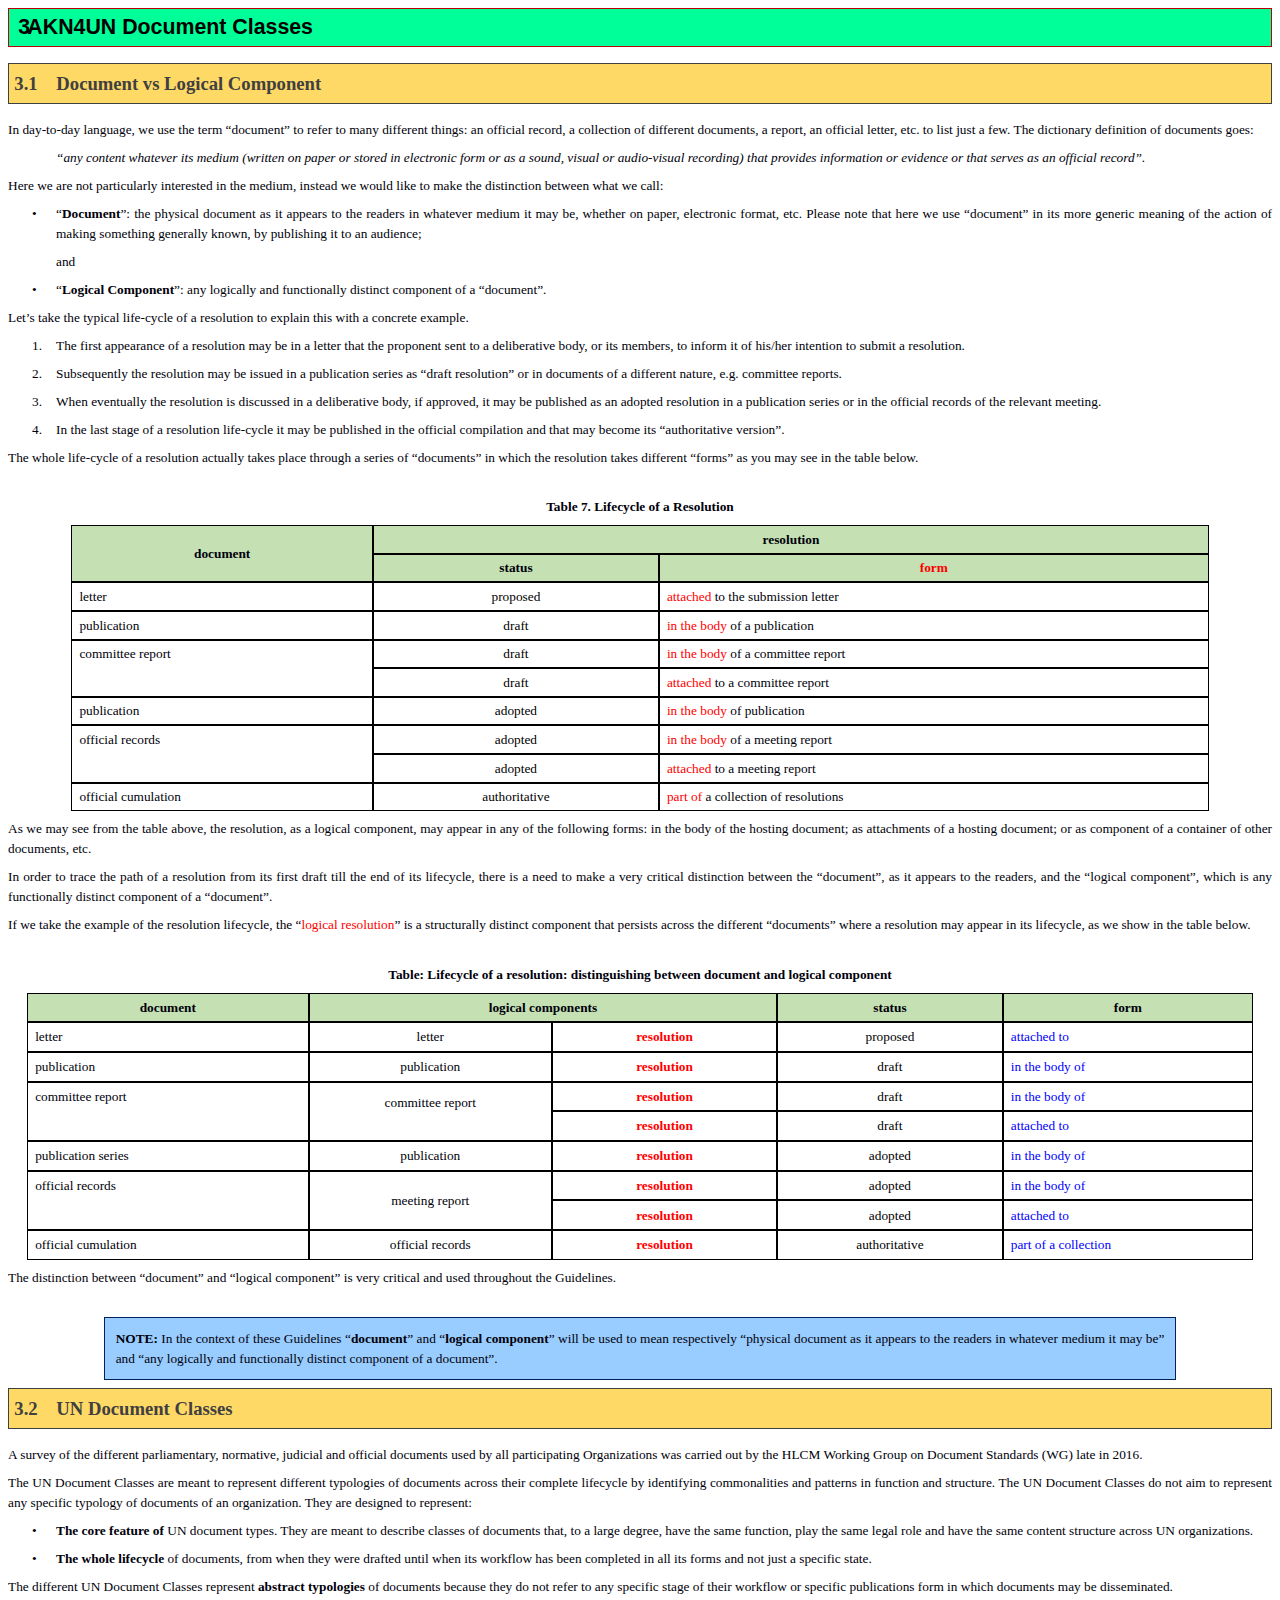
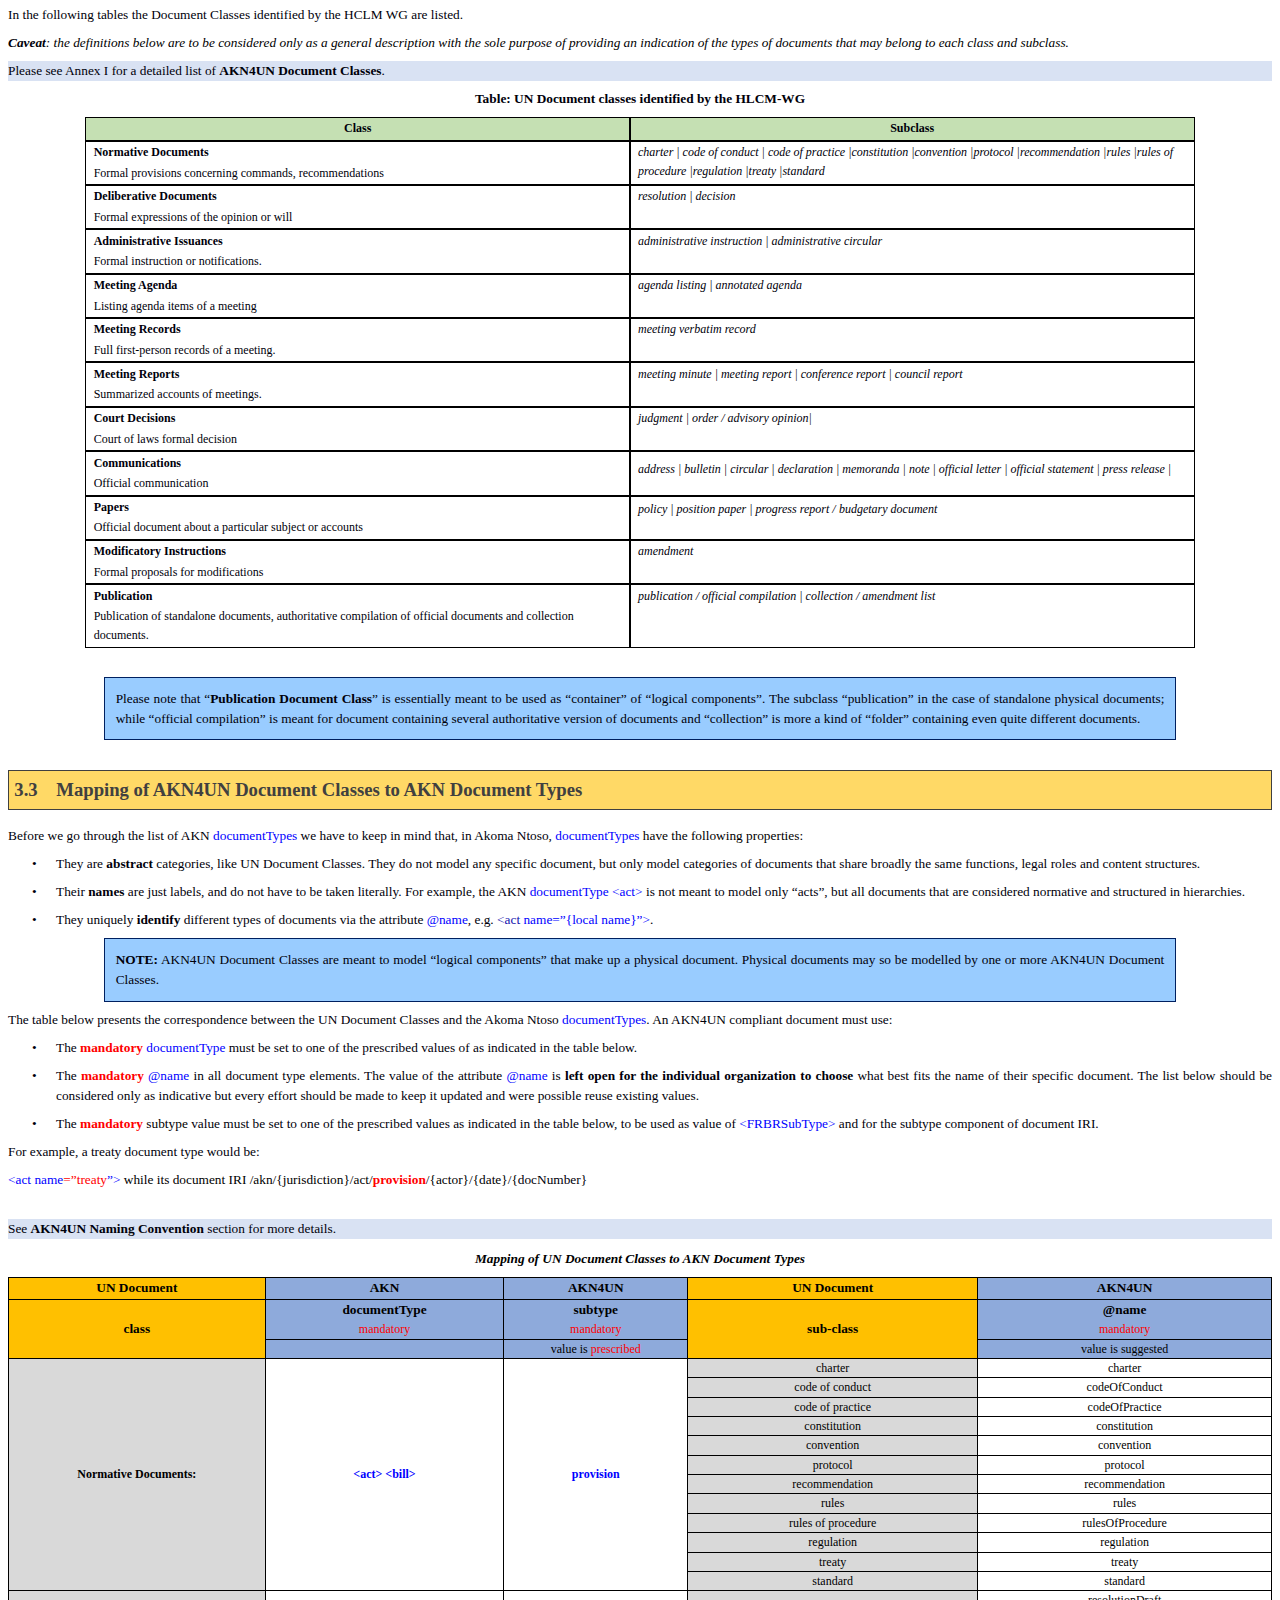
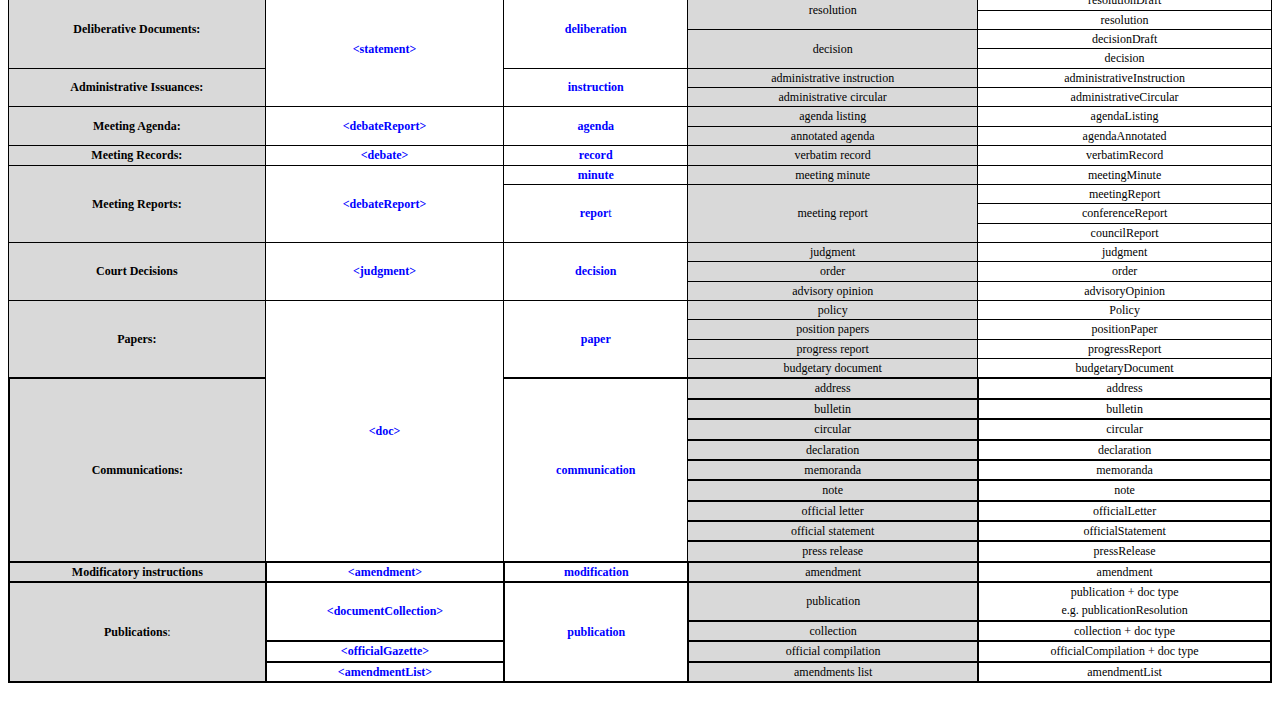
<file: guidelines-48.html>
<!DOCTYPE html PUBLIC "-//W3C//DTD XHTML 1.0 Transitional//EN"
"http://www.w3.org/TR/xhtml1/DTD/xhtml1-transitional.dtd">
<html
lang="en-GB"
xmlns="http://www.w3.org/1999/xhtml"
><head
><meta
content="text/html;charset=UTF-8"
http-equiv="content-type"
/><title
>3 AKN4UN Document Classes</title
><script
src="guidelines_files/expand-tabs.js"
type="text/javascript"
></script
><link
href="guidelines.css"
rel="stylesheet"
type="text/css"
/><style
type="text/css"
>
body {
    counter-reset: n-103-0 0 n-124-0 2 n-124-1 0 n-124-2 6 n-5105-0 0 n-5132-0 3 n-5141-0 3;
}
</style
></head
><body
><div
class="role-box"
style="background-color: #00FF99; border-bottom-color: #C00000; border-bottom-style: solid; border-bottom-width: 1pt; border-left-color: #C00000; border-left-style: solid; border-left-width: 1pt; border-right-color: #C00000; border-right-style: solid; border-right-width: 1pt; border-top-color: #C00000; border-top-style: solid; border-top-width: 1pt; counter-reset: n-124-1 0; margin-bottom: 12pt; margin-left: 0pt; margin-right: 0pt; padding-bottom: 2pt; padding-left: 7pt; padding-right: 7pt; padding-top: 2pt;"
><p
class="p-Heading1 n-124-0 pb--first pb--last"
id="_Ref479687454"
style="margin-left: 21.6pt;"
>AKN4UN Document Classes</p
></div
><div
class="role-box"
style="background-color: #FFD966; border-bottom-color: #404040; border-bottom-style: solid; border-bottom-width: 0.75pt; border-left-color: #404040; border-left-style: solid; border-left-width: 0.75pt; border-right-color: #404040; border-right-style: solid; border-right-width: 0.75pt; border-top-color: #404040; border-top-style: solid; border-top-width: 0.75pt; counter-reset: n-124-2 0; margin-bottom: 12pt; margin-left: 0pt; margin-right: 0pt; padding-bottom: 4pt; padding-left: 4pt; padding-right: 4pt; padding-top: 4pt;"
><p
class="p-Heading2 n-124-1 pb--first pb--last"
id="h.ds86qq2ikges"
style="margin-left: 28.8pt;"
>Document vs Logical Component</p
></div
><p
class="p-Normal"
>In day-to-day language, we use the term “document” to refer to many different things: an official record, a collection of different documents, a report, an official letter, etc. to list just a few. The dictionary definition of documents goes:</p
><p
class="p-Normal"
style="margin-left: 36pt;"
><span
style="font-style: italic;"
>“any content whatever its medium (written on paper or stored in electronic form or as a sound, visual or audio-visual recording) that provides information or evidence or that serves as an official record”.</span
></p
><p
class="p-Normal"
>Here we are not particularly interested in the medium, instead we would like to make the distinction between what we call:</p
><p
class="p-ListParagraph pn-38-0 n-38-0"
>“<span
style="font-weight: bold;"
>Document</span
>”: the physical document as it appears to the readers in whatever medium it may be, whether on paper, electronic format, etc.<span
class="c-normaltextrun"
> Please note that here we use “document” in its more generic meaning of the action of making something generally known, by publishing it to an audience;</span
></p
><p
class="p-Normal"
style="margin-left: 18pt; text-indent: 18pt;"
><span
class="c-normaltextrun"
>and</span
></p
><p
class="p-ListParagraph pn-38-0 n-38-0"
>“<span
style="font-weight: bold;"
>Logical Component</span
>”: any logically and functionally distinct component of a “document”.</p
><p
class="p-Normal"
>Let’s take the typical life-cycle of a resolution to explain this with a concrete example.</p
><p
class="p-ListParagraph pn-103-0 n-103-0"
>The first appearance of a resolution may be in a letter that the proponent sent to a deliberative body, or its members, to inform it of his/her intention to submit a resolution. </p
><p
class="p-ListParagraph pn-103-0 n-103-0"
>Subsequently the resolution may be issued in a publication series as “draft resolution” or in documents of a different nature, e.g. committee reports. </p
><p
class="p-ListParagraph pn-103-0 n-103-0"
>When eventually the resolution is discussed in a deliberative body, if approved, it may be published as an adopted resolution in a publication series or in the official records of the relevant meeting. </p
><p
class="p-ListParagraph pn-103-0 n-103-0"
>In the last stage of a resolution life-cycle it may be published in the official compilation and that may become its “authoritative version”.</p
><p
class="p-Normal"
>The whole life-cycle of a resolution actually takes place through a series of “documents” in which the resolution takes different “forms” as you may see in the table below.</p
><p
class="p-Normal"
></p
><p
class="p-Normal"
id="_Toc475009475"
style="text-align: center;"
><span
style="font-weight: bold;"
>Table 7. Lifecycle of a Resolution</span
></p
><table
class="t-TableNormal"
style="margin-left: auto; margin-right: auto; width: 90%;"
><colgroup
span="1"
style="width: 116.3pt;"
></colgroup
><colgroup
span="1"
style="width: 110pt;"
></colgroup
><colgroup
span="1"
style="width: 211.85pt;"
></colgroup
><tbody
><tr
><td
class="tc-TableNormal"
rowspan="2"
style="background-color: #C5E0B3; border-bottom-color: #000000; border-bottom-style: solid; border-bottom-width: 1px; border-left-color: #000000; border-left-style: solid; border-left-width: 1px; border-right-color: #000000; border-right-style: solid; border-right-width: 1px; border-top-color: #000000; border-top-style: solid; border-top-width: 1px; padding-bottom: 0pt; padding-left: 5.4pt; padding-right: 5.4pt; padding-top: 0pt; vertical-align: middle;"
><p
class="p-Normal"
style="line-height: 1.6; margin-bottom: 2pt; margin-top: 2pt; text-align: center;"
><span
style="font-weight: bold;"
>document</span
></p
></td
><td
class="tc-TableNormal"
colspan="2"
style="background-color: #C5E0B3; border-bottom-color: #000000; border-bottom-style: solid; border-bottom-width: 1px; border-left-color: #000000; border-left-style: solid; border-left-width: 1px; border-right-color: #000000; border-right-style: solid; border-right-width: 1px; border-top-color: #000000; border-top-style: solid; border-top-width: 1px; padding-bottom: 0pt; padding-left: 5.4pt; padding-right: 5.4pt; padding-top: 0pt; vertical-align: middle;"
><p
class="p-Normal"
style="line-height: 1.6; margin-bottom: 2pt; margin-top: 2pt; text-align: center;"
><span
style="font-weight: bold;"
>resolution</span
></p
></td
></tr
><tr
><td
class="tc-TableNormal"
style="background-color: #C5E0B3; border-bottom-color: #000000; border-bottom-style: solid; border-bottom-width: 1px; border-left-color: #000000; border-left-style: solid; border-left-width: 1px; border-right-color: #000000; border-right-style: solid; border-right-width: 1px; border-top-color: #000000; border-top-style: solid; border-top-width: 1px; padding-bottom: 0pt; padding-left: 5.4pt; padding-right: 5.4pt; padding-top: 0pt;"
><p
class="p-Normal"
style="line-height: 1.6; margin-bottom: 2pt; margin-top: 2pt; text-align: center;"
><span
style="font-weight: bold;"
>status</span
></p
></td
><td
class="tc-TableNormal"
style="background-color: #C5E0B3; border-bottom-color: #000000; border-bottom-style: solid; border-bottom-width: 1px; border-left-color: #000000; border-left-style: solid; border-left-width: 1px; border-right-color: #000000; border-right-style: solid; border-right-width: 1px; border-top-color: #000000; border-top-style: solid; border-top-width: 1px; padding-bottom: 0pt; padding-left: 5.4pt; padding-right: 5.4pt; padding-top: 0pt;"
><p
class="p-Normal"
style="line-height: 1.6; margin-bottom: 2pt; margin-top: 2pt; text-align: center;"
><span
style="color: #FF0000; font-weight: bold;"
>form</span
></p
></td
></tr
><tr
><td
class="tc-TableNormal"
style="border-bottom-color: #000000; border-bottom-style: solid; border-bottom-width: 1px; border-left-color: #000000; border-left-style: solid; border-left-width: 1px; border-right-color: #000000; border-right-style: solid; border-right-width: 1px; border-top-color: #000000; border-top-style: solid; border-top-width: 1px; padding-bottom: 0pt; padding-left: 5.4pt; padding-right: 5.4pt; padding-top: 0pt;"
><p
class="p-Normal"
style="line-height: 1.6; margin-bottom: 2pt; margin-top: 2pt; text-align: left;"
>letter </p
></td
><td
class="tc-TableNormal"
style="border-bottom-color: #000000; border-bottom-style: solid; border-bottom-width: 1px; border-left-color: #000000; border-left-style: solid; border-left-width: 1px; border-right-color: #000000; border-right-style: solid; border-right-width: 1px; border-top-color: #000000; border-top-style: solid; border-top-width: 1px; padding-bottom: 0pt; padding-left: 5.4pt; padding-right: 5.4pt; padding-top: 0pt;"
><p
class="p-Normal"
style="line-height: 1.6; margin-bottom: 2pt; margin-top: 2pt; text-align: center;"
><span
style="color: #000000;"
>proposed</span
></p
></td
><td
class="tc-TableNormal"
style="border-bottom-color: #000000; border-bottom-style: solid; border-bottom-width: 1px; border-left-color: #000000; border-left-style: solid; border-left-width: 1px; border-right-color: #000000; border-right-style: solid; border-right-width: 1px; border-top-color: #000000; border-top-style: solid; border-top-width: 1px; padding-bottom: 0pt; padding-left: 5.4pt; padding-right: 5.4pt; padding-top: 0pt;"
><p
class="p-Normal"
style="line-height: 1.6; margin-bottom: 2pt; margin-top: 2pt; text-align: left;"
><span
style="color: #FF0000;"
>attached </span
>to the submission letter</p
></td
></tr
><tr
><td
class="tc-TableNormal"
style="border-bottom-color: #000000; border-bottom-style: solid; border-bottom-width: 1px; border-left-color: #000000; border-left-style: solid; border-left-width: 1px; border-right-color: #000000; border-right-style: solid; border-right-width: 1px; border-top-color: #000000; border-top-style: solid; border-top-width: 1px; padding-bottom: 0pt; padding-left: 5.4pt; padding-right: 5.4pt; padding-top: 0pt;"
><p
class="p-Normal"
style="line-height: 1.6; margin-bottom: 2pt; margin-top: 2pt; text-align: left;"
>publication </p
></td
><td
class="tc-TableNormal"
style="border-bottom-color: #000000; border-bottom-style: solid; border-bottom-width: 1px; border-left-color: #000000; border-left-style: solid; border-left-width: 1px; border-right-color: #000000; border-right-style: solid; border-right-width: 1px; border-top-color: #000000; border-top-style: solid; border-top-width: 1px; padding-bottom: 0pt; padding-left: 5.4pt; padding-right: 5.4pt; padding-top: 0pt;"
><p
class="p-Normal"
style="line-height: 1.6; margin-bottom: 2pt; margin-top: 2pt; text-align: center;"
><span
style="color: #000000;"
>draft</span
></p
></td
><td
class="tc-TableNormal"
style="border-bottom-color: #000000; border-bottom-style: solid; border-bottom-width: 1px; border-left-color: #000000; border-left-style: solid; border-left-width: 1px; border-right-color: #000000; border-right-style: solid; border-right-width: 1px; border-top-color: #000000; border-top-style: solid; border-top-width: 1px; padding-bottom: 0pt; padding-left: 5.4pt; padding-right: 5.4pt; padding-top: 0pt;"
><p
class="p-Normal"
style="line-height: 1.6; margin-bottom: 2pt; margin-top: 2pt; text-align: left;"
><span
style="color: #FF0000;"
>in the body </span
>of a publication </p
></td
></tr
><tr
><td
class="tc-TableNormal"
rowspan="2"
style="border-bottom-color: #000000; border-bottom-style: solid; border-bottom-width: 1px; border-left-color: #000000; border-left-style: solid; border-left-width: 1px; border-right-color: #000000; border-right-style: solid; border-right-width: 1px; border-top-color: #000000; border-top-style: solid; border-top-width: 1px; padding-bottom: 0pt; padding-left: 5.4pt; padding-right: 5.4pt; padding-top: 0pt;"
><p
class="p-Normal"
style="line-height: 1.6; margin-bottom: 2pt; margin-top: 2pt; text-align: left;"
>committee report</p
></td
><td
class="tc-TableNormal"
style="border-bottom-color: #000000; border-bottom-style: solid; border-bottom-width: 1px; border-left-color: #000000; border-left-style: solid; border-left-width: 1px; border-right-color: #000000; border-right-style: solid; border-right-width: 1px; border-top-color: #000000; border-top-style: solid; border-top-width: 1px; padding-bottom: 0pt; padding-left: 5.4pt; padding-right: 5.4pt; padding-top: 0pt;"
><p
class="p-Normal"
style="line-height: 1.6; margin-bottom: 2pt; margin-top: 2pt; text-align: center;"
><span
style="color: #000000;"
>draft</span
></p
></td
><td
class="tc-TableNormal"
style="border-bottom-color: #000000; border-bottom-style: solid; border-bottom-width: 1px; border-left-color: #000000; border-left-style: solid; border-left-width: 1px; border-right-color: #000000; border-right-style: solid; border-right-width: 1px; border-top-color: #000000; border-top-style: solid; border-top-width: 1px; padding-bottom: 0pt; padding-left: 5.4pt; padding-right: 5.4pt; padding-top: 0pt;"
><p
class="p-Normal"
style="line-height: 1.6; margin-bottom: 2pt; margin-top: 2pt; text-align: left;"
><span
style="color: #FF0000;"
>in the body </span
>of a committee report</p
></td
></tr
><tr
><td
class="tc-TableNormal"
style="border-bottom-color: #000000; border-bottom-style: solid; border-bottom-width: 1px; border-left-color: #000000; border-left-style: solid; border-left-width: 1px; border-right-color: #000000; border-right-style: solid; border-right-width: 1px; border-top-color: #000000; border-top-style: solid; border-top-width: 1px; padding-bottom: 0pt; padding-left: 5.4pt; padding-right: 5.4pt; padding-top: 0pt;"
><p
class="p-Normal"
style="line-height: 1.6; margin-bottom: 2pt; margin-top: 2pt; text-align: center;"
><span
style="color: #000000;"
>draft</span
></p
></td
><td
class="tc-TableNormal"
style="border-bottom-color: #000000; border-bottom-style: solid; border-bottom-width: 1px; border-left-color: #000000; border-left-style: solid; border-left-width: 1px; border-right-color: #000000; border-right-style: solid; border-right-width: 1px; border-top-color: #000000; border-top-style: solid; border-top-width: 1px; padding-bottom: 0pt; padding-left: 5.4pt; padding-right: 5.4pt; padding-top: 0pt;"
><p
class="p-Normal"
style="line-height: 1.6; margin-bottom: 2pt; margin-top: 2pt; text-align: left;"
><span
style="color: #FF0000;"
>attached </span
>to a committee report</p
></td
></tr
><tr
><td
class="tc-TableNormal"
style="border-bottom-color: #000000; border-bottom-style: solid; border-bottom-width: 1px; border-left-color: #000000; border-left-style: solid; border-left-width: 1px; border-right-color: #000000; border-right-style: solid; border-right-width: 1px; border-top-color: #000000; border-top-style: solid; border-top-width: 1px; padding-bottom: 0pt; padding-left: 5.4pt; padding-right: 5.4pt; padding-top: 0pt;"
><p
class="p-Normal"
style="line-height: 1.6; margin-bottom: 2pt; margin-top: 2pt; text-align: left;"
>publication</p
></td
><td
class="tc-TableNormal"
style="border-bottom-color: #000000; border-bottom-style: solid; border-bottom-width: 1px; border-left-color: #000000; border-left-style: solid; border-left-width: 1px; border-right-color: #000000; border-right-style: solid; border-right-width: 1px; border-top-color: #000000; border-top-style: solid; border-top-width: 1px; padding-bottom: 0pt; padding-left: 5.4pt; padding-right: 5.4pt; padding-top: 0pt;"
><p
class="p-Normal"
style="line-height: 1.6; margin-bottom: 2pt; margin-top: 2pt; text-align: center;"
><span
style="color: #000000;"
>adopted</span
></p
></td
><td
class="tc-TableNormal"
style="border-bottom-color: #000000; border-bottom-style: solid; border-bottom-width: 1px; border-left-color: #000000; border-left-style: solid; border-left-width: 1px; border-right-color: #000000; border-right-style: solid; border-right-width: 1px; border-top-color: #000000; border-top-style: solid; border-top-width: 1px; padding-bottom: 0pt; padding-left: 5.4pt; padding-right: 5.4pt; padding-top: 0pt;"
><p
class="p-Normal"
style="line-height: 1.6; margin-bottom: 2pt; margin-top: 2pt; text-align: left;"
><span
style="color: #FF0000;"
>in the body </span
>of publication</p
></td
></tr
><tr
><td
class="tc-TableNormal"
rowspan="2"
style="border-bottom-color: #000000; border-bottom-style: solid; border-bottom-width: 1px; border-left-color: #000000; border-left-style: solid; border-left-width: 1px; border-right-color: #000000; border-right-style: solid; border-right-width: 1px; border-top-color: #000000; border-top-style: solid; border-top-width: 1px; padding-bottom: 0pt; padding-left: 5.4pt; padding-right: 5.4pt; padding-top: 0pt;"
><p
class="p-Normal"
style="line-height: 1.6; margin-bottom: 2pt; margin-top: 2pt; text-align: left;"
>official records</p
></td
><td
class="tc-TableNormal"
style="border-bottom-color: #000000; border-bottom-style: solid; border-bottom-width: 1px; border-left-color: #000000; border-left-style: solid; border-left-width: 1px; border-right-color: #000000; border-right-style: solid; border-right-width: 1px; border-top-color: #000000; border-top-style: solid; border-top-width: 1px; padding-bottom: 0pt; padding-left: 5.4pt; padding-right: 5.4pt; padding-top: 0pt;"
><p
class="p-Normal"
style="line-height: 1.6; margin-bottom: 2pt; margin-top: 2pt; text-align: center;"
><span
style="color: #000000;"
>adopted</span
></p
></td
><td
class="tc-TableNormal"
style="border-bottom-color: #000000; border-bottom-style: solid; border-bottom-width: 1px; border-left-color: #000000; border-left-style: solid; border-left-width: 1px; border-right-color: #000000; border-right-style: solid; border-right-width: 1px; border-top-color: #000000; border-top-style: solid; border-top-width: 1px; padding-bottom: 0pt; padding-left: 5.4pt; padding-right: 5.4pt; padding-top: 0pt;"
><p
class="p-Normal"
style="line-height: 1.6; margin-bottom: 2pt; margin-top: 2pt; text-align: left;"
><span
style="color: #FF0000;"
>in the body </span
>of a meeting report</p
></td
></tr
><tr
><td
class="tc-TableNormal"
style="border-bottom-color: #000000; border-bottom-style: solid; border-bottom-width: 1px; border-left-color: #000000; border-left-style: solid; border-left-width: 1px; border-right-color: #000000; border-right-style: solid; border-right-width: 1px; border-top-color: #000000; border-top-style: solid; border-top-width: 1px; padding-bottom: 0pt; padding-left: 5.4pt; padding-right: 5.4pt; padding-top: 0pt;"
><p
class="p-Normal"
style="line-height: 1.6; margin-bottom: 2pt; margin-top: 2pt; text-align: center;"
><span
style="color: #000000;"
>adopted</span
></p
></td
><td
class="tc-TableNormal"
style="border-bottom-color: #000000; border-bottom-style: solid; border-bottom-width: 1px; border-left-color: #000000; border-left-style: solid; border-left-width: 1px; border-right-color: #000000; border-right-style: solid; border-right-width: 1px; border-top-color: #000000; border-top-style: solid; border-top-width: 1px; padding-bottom: 0pt; padding-left: 5.4pt; padding-right: 5.4pt; padding-top: 0pt;"
><p
class="p-Normal"
style="line-height: 1.6; margin-bottom: 2pt; margin-top: 2pt; text-align: left;"
><span
style="color: #FF0000;"
>attached </span
>to a meeting report</p
></td
></tr
><tr
><td
class="tc-TableNormal"
style="border-bottom-color: #000000; border-bottom-style: solid; border-bottom-width: 1px; border-left-color: #000000; border-left-style: solid; border-left-width: 1px; border-right-color: #000000; border-right-style: solid; border-right-width: 1px; border-top-color: #000000; border-top-style: solid; border-top-width: 1px; padding-bottom: 0pt; padding-left: 5.4pt; padding-right: 5.4pt; padding-top: 0pt;"
><p
class="p-Normal"
style="line-height: 1.6; margin-bottom: 2pt; margin-top: 2pt; text-align: left;"
>official cumulation</p
></td
><td
class="tc-TableNormal"
style="border-bottom-color: #000000; border-bottom-style: solid; border-bottom-width: 1px; border-left-color: #000000; border-left-style: solid; border-left-width: 1px; border-right-color: #000000; border-right-style: solid; border-right-width: 1px; border-top-color: #000000; border-top-style: solid; border-top-width: 1px; padding-bottom: 0pt; padding-left: 5.4pt; padding-right: 5.4pt; padding-top: 0pt;"
><p
class="p-Normal"
style="line-height: 1.6; margin-bottom: 2pt; margin-top: 2pt; text-align: center;"
><span
style="color: #000000;"
>authoritative</span
></p
></td
><td
class="tc-TableNormal"
style="border-bottom-color: #000000; border-bottom-style: solid; border-bottom-width: 1px; border-left-color: #000000; border-left-style: solid; border-left-width: 1px; border-right-color: #000000; border-right-style: solid; border-right-width: 1px; border-top-color: #000000; border-top-style: solid; border-top-width: 1px; padding-bottom: 0pt; padding-left: 5.4pt; padding-right: 5.4pt; padding-top: 0pt;"
><p
class="p-Normal"
style="line-height: 1.6; margin-bottom: 2pt; margin-top: 2pt; text-align: left;"
><span
style="color: #FF0000;"
>part of </span
>a collection of resolutions</p
></td
></tr
></tbody
></table
><p
class="p-Normal"
>As we may see from the table above, the resolution, as a logical component, may appear in any of the following forms: in the body of the hosting document; as attachments of a hosting <span
class="c-normaltextrun"
>document; or </span
>as component of a container of other documents, etc.</p
><p
class="p-Normal"
>In order to trace the path of a resolution from its first draft till the end of its lifecycle, there is a need to make a very critical distinction between the “document”, as it appears to the readers, and the “logical component”, which is any functionally distinct component of a “document”.</p
><p
class="p-Normal"
>If we take the example of the resolution lifecycle, the <span
class="c-normaltextrun"
>“</span
><span
class="c-normaltextrun"
style="color: #FF0000;"
>logical resolution</span
><span
class="c-normaltextrun"
>” is a </span
>structurally distinct component that <span
class="c-normaltextrun"
>persists across the different “documents” where a resolution may appear in its lifecycle, as we show in the table below.</span
></p
><p
class="p-Normal"
></p
><p
class="p-Normal"
id="_Toc475009476"
style="text-align: center;"
><span
style="font-weight: bold;"
>Table: Lifecycle of a resolution: distinguishing between document and logical component</span
></p
><table
class="t-TableNormal"
style="margin-left: auto; margin-right: auto; table-layout: fixed; width: 97%;"
><colgroup
span="1"
style="width: 108.5pt;"
></colgroup
><colgroup
span="1"
style="width: 93.7pt;"
></colgroup
><colgroup
span="1"
style="width: 86.8pt;"
></colgroup
><colgroup
span="1"
style="width: 86.8pt;"
></colgroup
><colgroup
span="1"
style="width: 96.45pt;"
></colgroup
><tbody
><tr
><td
class="tc-TableNormal"
style="background-color: #C5E0B3; border-bottom-color: #000000; border-bottom-style: solid; border-bottom-width: 1px; border-left-color: #000000; border-left-style: solid; border-left-width: 1px; border-right-color: #000000; border-right-style: solid; border-right-width: 1px; border-top-color: #000000; border-top-style: solid; border-top-width: 1px; padding-bottom: 0pt; padding-left: 5.4pt; padding-right: 5.4pt; padding-top: 0pt;"
><p
class="p-Normal"
style="line-height: 1.6; margin-bottom: 2.4pt; margin-top: 2.4pt; text-align: center;"
><span
style="font-weight: bold;"
>document</span
></p
></td
><td
class="tc-TableNormal"
colspan="2"
style="background-color: #C5E0B3; border-bottom-color: #000000; border-bottom-style: solid; border-bottom-width: 1px; border-left-color: #000000; border-left-style: solid; border-left-width: 1px; border-right-color: #000000; border-right-style: solid; border-right-width: 1px; border-top-color: #000000; border-top-style: solid; border-top-width: 1px; padding-bottom: 0pt; padding-left: 5.4pt; padding-right: 5.4pt; padding-top: 0pt;"
><p
class="p-Normal"
style="-ms-tab0-pos: 100.85pt; -ms-tab0: center; -ms-tab1-pos: 137.6pt; -ms-tab1: left; line-height: 1.6; margin-bottom: 2.4pt; margin-top: 2.4pt; text-align: center;"
><span
style="font-weight: bold;"
>logical components</span
></p
></td
><td
class="tc-TableNormal"
style="background-color: #C5E0B3; border-bottom-color: #000000; border-bottom-style: solid; border-bottom-width: 1px; border-left-color: #000000; border-left-style: solid; border-left-width: 1px; border-right-color: #000000; border-right-style: solid; border-right-width: 1px; border-top-color: #000000; border-top-style: solid; border-top-width: 1px; padding-bottom: 0pt; padding-left: 5.4pt; padding-right: 5.4pt; padding-top: 0pt;"
><p
class="p-Normal"
style="line-height: 1.6; margin-bottom: 2.4pt; margin-top: 2.4pt; text-align: center;"
><span
style="font-weight: bold;"
>status</span
></p
></td
><td
class="tc-TableNormal"
style="background-color: #C5E0B3; border-bottom-color: #000000; border-bottom-style: solid; border-bottom-width: 1px; border-left-color: #000000; border-left-style: solid; border-left-width: 1px; border-right-color: #000000; border-right-style: solid; border-right-width: 1px; border-top-color: #000000; border-top-style: solid; border-top-width: 1px; padding-bottom: 0pt; padding-left: 5.4pt; padding-right: 5.4pt; padding-top: 0pt;"
><p
class="p-Normal"
style="line-height: 1.6; margin-bottom: 2.4pt; margin-top: 2.4pt; text-align: center;"
><span
style="font-weight: bold;"
>form</span
></p
></td
></tr
><tr
><td
class="tc-TableNormal"
style="border-bottom-color: #000000; border-bottom-style: solid; border-bottom-width: 1px; border-left-color: #000000; border-left-style: solid; border-left-width: 1px; border-right-color: #000000; border-right-style: solid; border-right-width: 1px; border-top-color: #000000; border-top-style: solid; border-top-width: 1px; padding-bottom: 0pt; padding-left: 5.4pt; padding-right: 5.4pt; padding-top: 0pt;"
><p
class="p-Normal"
style="line-height: 1.6; margin-bottom: 2.4pt; margin-top: 2.4pt; text-align: left;"
>letter </p
></td
><td
class="tc-TableNormal"
style="border-bottom-color: #000000; border-bottom-style: solid; border-bottom-width: 1px; border-left-color: #000000; border-left-style: solid; border-left-width: 1px; border-right-color: #000000; border-right-style: solid; border-right-width: 1px; border-top-color: #000000; border-top-style: solid; border-top-width: 1px; padding-bottom: 0pt; padding-left: 5.4pt; padding-right: 5.4pt; padding-top: 0pt;"
><p
class="p-Normal"
style="line-height: 1.6; margin-bottom: 2.4pt; margin-top: 2.4pt; text-align: center;"
>letter</p
></td
><td
class="tc-TableNormal"
style="border-bottom-color: #000000; border-bottom-style: solid; border-bottom-width: 1px; border-left-color: #000000; border-left-style: solid; border-left-width: 1px; border-right-color: #000000; border-right-style: solid; border-right-width: 1px; border-top-color: #000000; border-top-style: solid; border-top-width: 1px; padding-bottom: 0pt; padding-left: 5.4pt; padding-right: 5.4pt; padding-top: 0pt;"
><p
class="p-Normal"
style="line-height: 1.6; margin-bottom: 2.4pt; margin-top: 2.4pt; text-align: center;"
><span
style="color: #FF0000; font-weight: bold;"
>resolution</span
></p
></td
><td
class="tc-TableNormal"
style="border-bottom-color: #000000; border-bottom-style: solid; border-bottom-width: 1px; border-left-color: #000000; border-left-style: solid; border-left-width: 1px; border-right-color: #000000; border-right-style: solid; border-right-width: 1px; border-top-color: #000000; border-top-style: solid; border-top-width: 1px; padding-bottom: 0pt; padding-left: 5.4pt; padding-right: 5.4pt; padding-top: 0pt;"
><p
class="p-Normal"
style="line-height: 1.6; margin-bottom: 2.4pt; margin-top: 2.4pt; text-align: center;"
><span
style="color: #000000;"
>proposed</span
></p
></td
><td
class="tc-TableNormal"
style="border-bottom-color: #000000; border-bottom-style: solid; border-bottom-width: 1px; border-left-color: #000000; border-left-style: solid; border-left-width: 1px; border-right-color: #000000; border-right-style: solid; border-right-width: 1px; border-top-color: #000000; border-top-style: solid; border-top-width: 1px; padding-bottom: 0pt; padding-left: 5.4pt; padding-right: 5.4pt; padding-top: 0pt;"
><p
class="p-Normal"
style="line-height: 1.6; margin-bottom: 2.4pt; margin-top: 2.4pt; text-align: left;"
><span
style="color: #0000FF;"
>attached to</span
></p
></td
></tr
><tr
><td
class="tc-TableNormal"
style="border-bottom-color: #000000; border-bottom-style: solid; border-bottom-width: 1px; border-left-color: #000000; border-left-style: solid; border-left-width: 1px; border-right-color: #000000; border-right-style: solid; border-right-width: 1px; border-top-color: #000000; border-top-style: solid; border-top-width: 1px; padding-bottom: 0pt; padding-left: 5.4pt; padding-right: 5.4pt; padding-top: 0pt;"
><p
class="p-Normal"
style="line-height: 1.6; margin-bottom: 2.4pt; margin-top: 2.4pt; text-align: left;"
>publication</p
></td
><td
class="tc-TableNormal"
style="border-bottom-color: #000000; border-bottom-style: solid; border-bottom-width: 1px; border-left-color: #000000; border-left-style: solid; border-left-width: 1px; border-right-color: #000000; border-right-style: solid; border-right-width: 1px; border-top-color: #000000; border-top-style: solid; border-top-width: 1px; padding-bottom: 0pt; padding-left: 5.4pt; padding-right: 5.4pt; padding-top: 0pt;"
><p
class="p-Normal"
style="line-height: 1.6; margin-bottom: 2.4pt; margin-top: 2.4pt; text-align: center;"
>publication</p
></td
><td
class="tc-TableNormal"
style="border-bottom-color: #000000; border-bottom-style: solid; border-bottom-width: 1px; border-left-color: #000000; border-left-style: solid; border-left-width: 1px; border-right-color: #000000; border-right-style: solid; border-right-width: 1px; border-top-color: #000000; border-top-style: solid; border-top-width: 1px; padding-bottom: 0pt; padding-left: 5.4pt; padding-right: 5.4pt; padding-top: 0pt;"
><p
class="p-Normal"
style="line-height: 1.6; margin-bottom: 2.4pt; margin-top: 2.4pt; text-align: center;"
><span
style="color: #FF0000; font-weight: bold;"
>resolution</span
></p
></td
><td
class="tc-TableNormal"
style="border-bottom-color: #000000; border-bottom-style: solid; border-bottom-width: 1px; border-left-color: #000000; border-left-style: solid; border-left-width: 1px; border-right-color: #000000; border-right-style: solid; border-right-width: 1px; border-top-color: #000000; border-top-style: solid; border-top-width: 1px; padding-bottom: 0pt; padding-left: 5.4pt; padding-right: 5.4pt; padding-top: 0pt;"
><p
class="p-Normal"
style="line-height: 1.6; margin-bottom: 2.4pt; margin-top: 2.4pt; text-align: center;"
><span
style="color: #000000;"
>draft</span
></p
></td
><td
class="tc-TableNormal"
style="border-bottom-color: #000000; border-bottom-style: solid; border-bottom-width: 1px; border-left-color: #000000; border-left-style: solid; border-left-width: 1px; border-right-color: #000000; border-right-style: solid; border-right-width: 1px; border-top-color: #000000; border-top-style: solid; border-top-width: 1px; padding-bottom: 0pt; padding-left: 5.4pt; padding-right: 5.4pt; padding-top: 0pt;"
><p
class="p-Normal"
style="line-height: 1.6; margin-bottom: 2.4pt; margin-top: 2.4pt; text-align: left;"
><span
style="color: #0000FF;"
>in the body of</span
></p
></td
></tr
><tr
><td
class="tc-TableNormal"
rowspan="2"
style="border-bottom-color: #000000; border-bottom-style: solid; border-bottom-width: 1px; border-left-color: #000000; border-left-style: solid; border-left-width: 1px; border-right-color: #000000; border-right-style: solid; border-right-width: 1px; border-top-color: #000000; border-top-style: solid; border-top-width: 1px; padding-bottom: 0pt; padding-left: 5.4pt; padding-right: 5.4pt; padding-top: 0pt;"
><p
class="p-Normal"
style="line-height: 1.6; margin-bottom: 2.4pt; margin-top: 2.4pt; text-align: left;"
>committee report</p
></td
><td
class="tc-TableNormal"
rowspan="2"
style="border-bottom-color: #000000; border-bottom-style: solid; border-bottom-width: 1px; border-left-color: #000000; border-left-style: solid; border-left-width: 1px; border-right-color: #000000; border-right-style: solid; border-right-width: 1px; border-top-color: #000000; border-top-style: solid; border-top-width: 1px; padding-bottom: 0pt; padding-left: 5.4pt; padding-right: 5.4pt; padding-top: 0pt; vertical-align: middle;"
><p
class="p-Normal"
style="line-height: 1.6; margin-bottom: 2.4pt; margin-top: 2.4pt; text-align: center;"
>committee report</p
><p
class="p-Normal"
style="line-height: 1.6; margin-bottom: 2.4pt; margin-top: 2.4pt; text-align: center;"
></p
></td
><td
class="tc-TableNormal"
style="border-bottom-color: #000000; border-bottom-style: solid; border-bottom-width: 1px; border-left-color: #000000; border-left-style: solid; border-left-width: 1px; border-right-color: #000000; border-right-style: solid; border-right-width: 1px; border-top-color: #000000; border-top-style: solid; border-top-width: 1px; padding-bottom: 0pt; padding-left: 5.4pt; padding-right: 5.4pt; padding-top: 0pt;"
><p
class="p-Normal"
style="line-height: 1.6; margin-bottom: 2.4pt; margin-top: 2.4pt; text-align: center;"
><span
style="color: #FF0000; font-weight: bold;"
>resolution</span
></p
></td
><td
class="tc-TableNormal"
style="border-bottom-color: #000000; border-bottom-style: solid; border-bottom-width: 1px; border-left-color: #000000; border-left-style: solid; border-left-width: 1px; border-right-color: #000000; border-right-style: solid; border-right-width: 1px; border-top-color: #000000; border-top-style: solid; border-top-width: 1px; padding-bottom: 0pt; padding-left: 5.4pt; padding-right: 5.4pt; padding-top: 0pt;"
><p
class="p-Normal"
style="line-height: 1.6; margin-bottom: 2.4pt; margin-top: 2.4pt; text-align: center;"
><span
style="color: #000000;"
>draft</span
></p
></td
><td
class="tc-TableNormal"
style="border-bottom-color: #000000; border-bottom-style: solid; border-bottom-width: 1px; border-left-color: #000000; border-left-style: solid; border-left-width: 1px; border-right-color: #000000; border-right-style: solid; border-right-width: 1px; border-top-color: #000000; border-top-style: solid; border-top-width: 1px; padding-bottom: 0pt; padding-left: 5.4pt; padding-right: 5.4pt; padding-top: 0pt;"
><p
class="p-Normal"
style="line-height: 1.6; margin-bottom: 2.4pt; margin-top: 2.4pt; text-align: left;"
><span
style="color: #0000FF;"
>in the body of</span
></p
></td
></tr
><tr
><td
class="tc-TableNormal"
style="border-bottom-color: #000000; border-bottom-style: solid; border-bottom-width: 1px; border-left-color: #000000; border-left-style: solid; border-left-width: 1px; border-right-color: #000000; border-right-style: solid; border-right-width: 1px; border-top-color: #000000; border-top-style: solid; border-top-width: 1px; padding-bottom: 0pt; padding-left: 5.4pt; padding-right: 5.4pt; padding-top: 0pt;"
><p
class="p-Normal"
style="line-height: 1.6; margin-bottom: 2.4pt; margin-top: 2.4pt; text-align: center;"
><span
style="color: #FF0000; font-weight: bold;"
>resolution</span
></p
></td
><td
class="tc-TableNormal"
style="border-bottom-color: #000000; border-bottom-style: solid; border-bottom-width: 1px; border-left-color: #000000; border-left-style: solid; border-left-width: 1px; border-right-color: #000000; border-right-style: solid; border-right-width: 1px; border-top-color: #000000; border-top-style: solid; border-top-width: 1px; padding-bottom: 0pt; padding-left: 5.4pt; padding-right: 5.4pt; padding-top: 0pt;"
><p
class="p-Normal"
style="line-height: 1.6; margin-bottom: 2.4pt; margin-top: 2.4pt; text-align: center;"
><span
style="color: #000000;"
>draft</span
></p
></td
><td
class="tc-TableNormal"
style="border-bottom-color: #000000; border-bottom-style: solid; border-bottom-width: 1px; border-left-color: #000000; border-left-style: solid; border-left-width: 1px; border-right-color: #000000; border-right-style: solid; border-right-width: 1px; border-top-color: #000000; border-top-style: solid; border-top-width: 1px; padding-bottom: 0pt; padding-left: 5.4pt; padding-right: 5.4pt; padding-top: 0pt;"
><p
class="p-Normal"
style="line-height: 1.6; margin-bottom: 2.4pt; margin-top: 2.4pt; text-align: left;"
><span
style="color: #0000FF;"
>attached to</span
></p
></td
></tr
><tr
><td
class="tc-TableNormal"
style="border-bottom-color: #000000; border-bottom-style: solid; border-bottom-width: 1px; border-left-color: #000000; border-left-style: solid; border-left-width: 1px; border-right-color: #000000; border-right-style: solid; border-right-width: 1px; border-top-color: #000000; border-top-style: solid; border-top-width: 1px; padding-bottom: 0pt; padding-left: 5.4pt; padding-right: 5.4pt; padding-top: 0pt;"
><p
class="p-Normal"
style="line-height: 1.6; margin-bottom: 2.4pt; margin-top: 2.4pt; text-align: left;"
>publication series</p
></td
><td
class="tc-TableNormal"
style="border-bottom-color: #000000; border-bottom-style: solid; border-bottom-width: 1px; border-left-color: #000000; border-left-style: solid; border-left-width: 1px; border-right-color: #000000; border-right-style: solid; border-right-width: 1px; border-top-color: #000000; border-top-style: solid; border-top-width: 1px; padding-bottom: 0pt; padding-left: 5.4pt; padding-right: 5.4pt; padding-top: 0pt;"
><p
class="p-Normal"
style="line-height: 1.6; margin-bottom: 2.4pt; margin-top: 2.4pt; text-align: center;"
>publication</p
></td
><td
class="tc-TableNormal"
style="border-bottom-color: #000000; border-bottom-style: solid; border-bottom-width: 1px; border-left-color: #000000; border-left-style: solid; border-left-width: 1px; border-right-color: #000000; border-right-style: solid; border-right-width: 1px; border-top-color: #000000; border-top-style: solid; border-top-width: 1px; padding-bottom: 0pt; padding-left: 5.4pt; padding-right: 5.4pt; padding-top: 0pt;"
><p
class="p-Normal"
style="line-height: 1.6; margin-bottom: 2.4pt; margin-top: 2.4pt; text-align: center;"
><span
style="color: #FF0000; font-weight: bold;"
>resolution</span
></p
></td
><td
class="tc-TableNormal"
style="border-bottom-color: #000000; border-bottom-style: solid; border-bottom-width: 1px; border-left-color: #000000; border-left-style: solid; border-left-width: 1px; border-right-color: #000000; border-right-style: solid; border-right-width: 1px; border-top-color: #000000; border-top-style: solid; border-top-width: 1px; padding-bottom: 0pt; padding-left: 5.4pt; padding-right: 5.4pt; padding-top: 0pt;"
><p
class="p-Normal"
style="line-height: 1.6; margin-bottom: 2.4pt; margin-top: 2.4pt; text-align: center;"
><span
style="color: #000000;"
>adopted</span
></p
></td
><td
class="tc-TableNormal"
style="border-bottom-color: #000000; border-bottom-style: solid; border-bottom-width: 1px; border-left-color: #000000; border-left-style: solid; border-left-width: 1px; border-right-color: #000000; border-right-style: solid; border-right-width: 1px; border-top-color: #000000; border-top-style: solid; border-top-width: 1px; padding-bottom: 0pt; padding-left: 5.4pt; padding-right: 5.4pt; padding-top: 0pt;"
><p
class="p-Normal"
style="line-height: 1.6; margin-bottom: 2.4pt; margin-top: 2.4pt; text-align: left;"
><span
style="color: #0000FF;"
>in the body of</span
></p
></td
></tr
><tr
><td
class="tc-TableNormal"
rowspan="2"
style="border-bottom-color: #000000; border-bottom-style: solid; border-bottom-width: 1px; border-left-color: #000000; border-left-style: solid; border-left-width: 1px; border-right-color: #000000; border-right-style: solid; border-right-width: 1px; border-top-color: #000000; border-top-style: solid; border-top-width: 1px; padding-bottom: 0pt; padding-left: 5.4pt; padding-right: 5.4pt; padding-top: 0pt;"
><p
class="p-Normal"
style="line-height: 1.6; margin-bottom: 2.4pt; margin-top: 2.4pt; text-align: left;"
>official records</p
></td
><td
class="tc-TableNormal"
rowspan="2"
style="border-bottom-color: #000000; border-bottom-style: solid; border-bottom-width: 1px; border-left-color: #000000; border-left-style: solid; border-left-width: 1px; border-right-color: #000000; border-right-style: solid; border-right-width: 1px; border-top-color: #000000; border-top-style: solid; border-top-width: 1px; padding-bottom: 0pt; padding-left: 5.4pt; padding-right: 5.4pt; padding-top: 0pt; vertical-align: middle;"
><p
class="p-Normal"
style="line-height: 1.6; margin-bottom: 2.4pt; margin-top: 2.4pt; text-align: center;"
>meeting report</p
></td
><td
class="tc-TableNormal"
style="border-bottom-color: #000000; border-bottom-style: solid; border-bottom-width: 1px; border-left-color: #000000; border-left-style: solid; border-left-width: 1px; border-right-color: #000000; border-right-style: solid; border-right-width: 1px; border-top-color: #000000; border-top-style: solid; border-top-width: 1px; padding-bottom: 0pt; padding-left: 5.4pt; padding-right: 5.4pt; padding-top: 0pt;"
><p
class="p-Normal"
style="line-height: 1.6; margin-bottom: 2.4pt; margin-top: 2.4pt; text-align: center;"
><span
style="color: #FF0000; font-weight: bold;"
>resolution</span
></p
></td
><td
class="tc-TableNormal"
style="border-bottom-color: #000000; border-bottom-style: solid; border-bottom-width: 1px; border-left-color: #000000; border-left-style: solid; border-left-width: 1px; border-right-color: #000000; border-right-style: solid; border-right-width: 1px; border-top-color: #000000; border-top-style: solid; border-top-width: 1px; padding-bottom: 0pt; padding-left: 5.4pt; padding-right: 5.4pt; padding-top: 0pt;"
><p
class="p-Normal"
style="line-height: 1.6; margin-bottom: 2.4pt; margin-top: 2.4pt; text-align: center;"
><span
style="color: #000000;"
>adopted</span
></p
></td
><td
class="tc-TableNormal"
style="border-bottom-color: #000000; border-bottom-style: solid; border-bottom-width: 1px; border-left-color: #000000; border-left-style: solid; border-left-width: 1px; border-right-color: #000000; border-right-style: solid; border-right-width: 1px; border-top-color: #000000; border-top-style: solid; border-top-width: 1px; padding-bottom: 0pt; padding-left: 5.4pt; padding-right: 5.4pt; padding-top: 0pt;"
><p
class="p-Normal"
style="line-height: 1.6; margin-bottom: 2.4pt; margin-top: 2.4pt; text-align: left;"
><span
style="color: #0000FF;"
>in the body of </span
></p
></td
></tr
><tr
><td
class="tc-TableNormal"
style="border-bottom-color: #000000; border-bottom-style: solid; border-bottom-width: 1px; border-left-color: #000000; border-left-style: solid; border-left-width: 1px; border-right-color: #000000; border-right-style: solid; border-right-width: 1px; border-top-color: #000000; border-top-style: solid; border-top-width: 1px; padding-bottom: 0pt; padding-left: 5.4pt; padding-right: 5.4pt; padding-top: 0pt;"
><p
class="p-Normal"
style="line-height: 1.6; margin-bottom: 2.4pt; margin-top: 2.4pt; text-align: center;"
><span
style="color: #FF0000; font-weight: bold;"
>resolution</span
></p
></td
><td
class="tc-TableNormal"
style="border-bottom-color: #000000; border-bottom-style: solid; border-bottom-width: 1px; border-left-color: #000000; border-left-style: solid; border-left-width: 1px; border-right-color: #000000; border-right-style: solid; border-right-width: 1px; border-top-color: #000000; border-top-style: solid; border-top-width: 1px; padding-bottom: 0pt; padding-left: 5.4pt; padding-right: 5.4pt; padding-top: 0pt;"
><p
class="p-Normal"
style="line-height: 1.6; margin-bottom: 2.4pt; margin-left: -55.1pt; margin-top: 2.4pt; text-align: center; text-indent: 55.1pt;"
><span
style="color: #000000;"
>adopted</span
></p
></td
><td
class="tc-TableNormal"
style="border-bottom-color: #000000; border-bottom-style: solid; border-bottom-width: 1px; border-left-color: #000000; border-left-style: solid; border-left-width: 1px; border-right-color: #000000; border-right-style: solid; border-right-width: 1px; border-top-color: #000000; border-top-style: solid; border-top-width: 1px; padding-bottom: 0pt; padding-left: 5.4pt; padding-right: 5.4pt; padding-top: 0pt;"
><p
class="p-Normal"
style="line-height: 1.6; margin-bottom: 2.4pt; margin-left: -55.1pt; margin-top: 2.4pt; text-align: left; text-indent: 55.1pt;"
><span
style="color: #0000FF;"
>attached to </span
></p
></td
></tr
><tr
><td
class="tc-TableNormal"
style="border-bottom-color: #000000; border-bottom-style: solid; border-bottom-width: 1px; border-left-color: #000000; border-left-style: solid; border-left-width: 1px; border-right-color: #000000; border-right-style: solid; border-right-width: 1px; border-top-color: #000000; border-top-style: solid; border-top-width: 1px; padding-bottom: 0pt; padding-left: 5.4pt; padding-right: 5.4pt; padding-top: 0pt;"
><p
class="p-Normal"
style="line-height: 1.6; margin-bottom: 2.4pt; margin-top: 2.4pt; text-align: left;"
>official cumulation</p
></td
><td
class="tc-TableNormal"
style="border-bottom-color: #000000; border-bottom-style: solid; border-bottom-width: 1px; border-left-color: #000000; border-left-style: solid; border-left-width: 1px; border-right-color: #000000; border-right-style: solid; border-right-width: 1px; border-top-color: #000000; border-top-style: solid; border-top-width: 1px; padding-bottom: 0pt; padding-left: 5.4pt; padding-right: 5.4pt; padding-top: 0pt;"
><p
class="p-Normal"
style="line-height: 1.6; margin-bottom: 2.4pt; margin-top: 2.4pt; text-align: center;"
>official records</p
></td
><td
class="tc-TableNormal"
style="border-bottom-color: #000000; border-bottom-style: solid; border-bottom-width: 1px; border-left-color: #000000; border-left-style: solid; border-left-width: 1px; border-right-color: #000000; border-right-style: solid; border-right-width: 1px; border-top-color: #000000; border-top-style: solid; border-top-width: 1px; padding-bottom: 0pt; padding-left: 5.4pt; padding-right: 5.4pt; padding-top: 0pt;"
><p
class="p-Normal"
style="line-height: 1.6; margin-bottom: 2.4pt; margin-top: 2.4pt; text-align: center;"
><span
style="color: #FF0000; font-weight: bold;"
>resolution</span
></p
></td
><td
class="tc-TableNormal"
style="border-bottom-color: #000000; border-bottom-style: solid; border-bottom-width: 1px; border-left-color: #000000; border-left-style: solid; border-left-width: 1px; border-right-color: #000000; border-right-style: solid; border-right-width: 1px; border-top-color: #000000; border-top-style: solid; border-top-width: 1px; padding-bottom: 0pt; padding-left: 5.4pt; padding-right: 5.4pt; padding-top: 0pt;"
><p
class="p-Normal"
style="line-height: 1.6; margin-bottom: 2.4pt; margin-top: 2.4pt; text-align: center;"
><span
style="color: #000000;"
>authoritative</span
></p
></td
><td
class="tc-TableNormal"
style="border-bottom-color: #000000; border-bottom-style: solid; border-bottom-width: 1px; border-left-color: #000000; border-left-style: solid; border-left-width: 1px; border-right-color: #000000; border-right-style: solid; border-right-width: 1px; border-top-color: #000000; border-top-style: solid; border-top-width: 1px; padding-bottom: 0pt; padding-left: 5.4pt; padding-right: 5.4pt; padding-top: 0pt;"
><p
class="p-Normal"
style="line-height: 1.6; margin-bottom: 2.4pt; margin-top: 2.4pt; text-align: left;"
><span
style="color: #0000FF;"
>part of a collection</span
></p
></td
></tr
></tbody
></table
><p
class="p-Normal"
>The distinction between “document” and “logical component” is very critical and used throughout the Guidelines. </p
><p
class="p-Normal"
></p
><p
class="p-Anote"
><span
style="font-weight: bold;"
>NOTE:</span
> In the context of these Guidelines “<span
style="font-weight: bold;"
>document</span
>” and “<span
style="font-weight: bold;"
>logical component</span
>” will be used to mean respectively “physical document as it appears to the readers in whatever medium it may be” and “any logically and functionally distinct component of a document”.</p
><div
class="role-box"
style="background-color: #FFD966; border-bottom-color: #404040; border-bottom-style: solid; border-bottom-width: 0.75pt; border-left-color: #404040; border-left-style: solid; border-left-width: 0.75pt; border-right-color: #404040; border-right-style: solid; border-right-width: 0.75pt; border-top-color: #404040; border-top-style: solid; border-top-width: 0.75pt; counter-reset: n-124-2 0; margin-bottom: 12pt; margin-left: 0pt; margin-right: 0pt; padding-bottom: 4pt; padding-left: 4pt; padding-right: 4pt; padding-top: 4pt;"
><p
class="p-Heading2 n-124-1 pb--first pb--last"
id="_Toc481145663"
style="margin-left: 28.8pt;"
>UN Document Classes</p
></div
><p
class="p-HtmlNormal"
>A survey of the different parliamentary, normative, judicial and official documents used by all participating Organizations was carried out by the HLCM Working Group on Document Standards (WG) late in 2016. </p
><p
class="p-Normal"
>The UN Document Classes are meant to represent different typologies of documents across their complete lifecycle by identifying commonalities and patterns in function and structure. The UN Document Classes do not aim to represent any specific typology of documents of an organization. They are designed to represent:</p
><p
class="p-HtmlNormal pn-39-0 n-39-0"
><span
style="font-weight: bold;"
>The core feature of </span
>UN document types. They are meant to describe classes of documents that, to a large degree, have the same function, play the same legal role and have the same content structure across UN organizations.</p
><p
class="p-HtmlNormal pn-39-0 n-39-0"
><span
style="font-weight: bold;"
>The</span
> <span
style="font-weight: bold;"
>whole lifecycle</span
> of documents, from when they were drafted until when its workflow has been completed in all its forms and not just a specific state.</p
><p
class="p-HtmlNormal"
>The different UN Document Classes represent <span
style="font-weight: bold;"
>abstract typologies</span
> of documents because they do not refer to any specific stage of their workflow or specific publications form in which documents may be disseminated.</p
><p
class="p-HtmlNormal"
>In the following tables the Document Classes identified by the HCLM WG are listed.</p
><p
class="p-Saisieparagraph"
style="background-color: transparent;"
><span
style="font-style: italic; font-weight: bold;"
>Caveat</span
><span
style="font-style: italic;"
>: </span
><span
style="color: #000000; font-style: italic;"
>the definitions below are to be considered only as a general description with the sole purpose of providing an indication of the types of documents that may belong to each class and subclass.</span
></p
><p
class="p-Normal"
style="background-color: #D9E2F3;"
>Please see Annex I for a detailed list of <span
style="font-weight: bold;"
>AKN4UN Document Classes</span
>.</p
><p
class="p-Normal"
id="_Toc475009477"
style="text-align: center;"
><span
style="font-weight: bold;"
>Table: UN Document classes identified by the HLCM-WG</span
></p
><table
class="t-TableNormal"
style="margin-left: auto; margin-right: auto; width: 87.74%;"
><colgroup
span="1"
style="width: 209.65pt;"
></colgroup
><colgroup
span="1"
style="width: 217.5pt;"
></colgroup
><tbody
><tr
><td
class="tc-TableNormal"
style="background-color: #C5E0B3; border-bottom-color: #000000; border-bottom-style: solid; border-bottom-width: 1px; border-left-color: #000000; border-left-style: solid; border-left-width: 1px; border-right-color: #000000; border-right-style: solid; border-right-width: 1px; border-top-color: #000000; border-top-style: solid; border-top-width: 1px; padding-bottom: 0pt; padding-left: 5.4pt; padding-right: 5.4pt; padding-top: 0pt;"
><p
class="p-Saisieparagraph"
style="background-color: transparent; line-height: 1.6; margin-bottom: 1pt; margin-top: 1pt; text-align: center;"
><span
style="font-size: 9pt; font-weight: bold;"
>Class</span
></p
></td
><td
class="tc-TableNormal"
style="background-color: #C5E0B3; border-bottom-color: #000000; border-bottom-style: solid; border-bottom-width: 1px; border-left-color: #000000; border-left-style: solid; border-left-width: 1px; border-right-color: #000000; border-right-style: solid; border-right-width: 1px; border-top-color: #000000; border-top-style: solid; border-top-width: 1px; padding-bottom: 0pt; padding-left: 5.4pt; padding-right: 5.4pt; padding-top: 0pt;"
><p
class="p-Saisieparagraph"
style="background-color: transparent; line-height: 1.6; margin-bottom: 1pt; margin-top: 1pt; text-align: center;"
><span
style="font-size: 9pt; font-weight: bold;"
>Subclass</span
></p
></td
></tr
><tr
><td
class="tc-TableNormal"
style="border-bottom-color: #000000; border-bottom-style: solid; border-bottom-width: 1px; border-left-color: #000000; border-left-style: solid; border-left-width: 1px; border-right-color: #000000; border-right-style: solid; border-right-width: 1px; border-top-color: #000000; border-top-style: solid; border-top-width: 1px; padding-bottom: 0pt; padding-left: 5.4pt; padding-right: 5.4pt; padding-top: 0pt;"
><p
class="p-Saisieparagraph"
style="background-color: transparent; line-height: 1.6; margin-bottom: 1pt; margin-top: 1pt; text-align: left;"
><span
style="font-size: 9pt; font-weight: bold;"
>Normative Documents</span
></p
><p
class="p-Saisieparagraph"
style="background-color: transparent; line-height: 1.6; margin-bottom: 1pt; margin-top: 1pt; text-align: left;"
><span
style="font-size: 9pt;"
>Formal provisions concerning commands, recommendations</span
></p
></td
><td
class="tc-TableNormal"
style="border-bottom-color: #000000; border-bottom-style: solid; border-bottom-width: 1px; border-left-color: #000000; border-left-style: solid; border-left-width: 1px; border-right-color: #000000; border-right-style: solid; border-right-width: 1px; border-top-color: #000000; border-top-style: solid; border-top-width: 1px; padding-bottom: 0pt; padding-left: 5.4pt; padding-right: 5.4pt; padding-top: 0pt;"
><p
class="p-Saisieparagraph"
style="background-color: transparent; line-height: 1.6; margin-bottom: 1pt; margin-top: 1pt; text-align: left;"
><span
style="font-size: 9pt; font-style: italic;"
>charter | code of conduct | code of practice |constitution |convention |protocol |recommendation |rules |rules of procedure |regulation |treaty |standard</span
></p
></td
></tr
><tr
><td
class="tc-TableNormal"
style="border-bottom-color: #000000; border-bottom-style: solid; border-bottom-width: 1px; border-left-color: #000000; border-left-style: solid; border-left-width: 1px; border-right-color: #000000; border-right-style: solid; border-right-width: 1px; border-top-color: #000000; border-top-style: solid; border-top-width: 1px; padding-bottom: 0pt; padding-left: 5.4pt; padding-right: 5.4pt; padding-top: 0pt;"
><p
class="p-Saisieparagraph"
style="background-color: transparent; line-height: 1.6; margin-bottom: 1pt; margin-top: 1pt; text-align: left;"
><span
style="font-size: 9pt; font-weight: bold;"
>Deliberative Documents</span
></p
><p
class="p-Saisieparagraph"
style="background-color: transparent; line-height: 1.6; margin-bottom: 1pt; margin-top: 1pt; text-align: left;"
><span
style="font-size: 9pt;"
>Formal expressions of the opinion or will </span
></p
></td
><td
class="tc-TableNormal"
style="border-bottom-color: #000000; border-bottom-style: solid; border-bottom-width: 1px; border-left-color: #000000; border-left-style: solid; border-left-width: 1px; border-right-color: #000000; border-right-style: solid; border-right-width: 1px; border-top-color: #000000; border-top-style: solid; border-top-width: 1px; padding-bottom: 0pt; padding-left: 5.4pt; padding-right: 5.4pt; padding-top: 0pt;"
><p
class="p-Saisieparagraph"
style="background-color: transparent; line-height: 1.6; margin-bottom: 1pt; margin-top: 1pt; text-align: left;"
><span
style="font-size: 9pt; font-style: italic;"
>resolution | decision</span
></p
></td
></tr
><tr
><td
class="tc-TableNormal"
style="border-bottom-color: #000000; border-bottom-style: solid; border-bottom-width: 1px; border-left-color: #000000; border-left-style: solid; border-left-width: 1px; border-right-color: #000000; border-right-style: solid; border-right-width: 1px; border-top-color: #000000; border-top-style: solid; border-top-width: 1px; padding-bottom: 0pt; padding-left: 5.4pt; padding-right: 5.4pt; padding-top: 0pt;"
><p
class="p-Saisieparagraph"
style="background-color: transparent; line-height: 1.6; margin-bottom: 1pt; margin-top: 1pt; text-align: left;"
><span
style="font-size: 9pt; font-weight: bold;"
>Administrative Issuances</span
></p
><p
class="p-Saisieparagraph"
style="background-color: transparent; line-height: 1.6; margin-bottom: 1pt; margin-top: 1pt; text-align: left;"
><span
style="font-size: 9pt;"
>Formal instruction or notifications.</span
></p
></td
><td
class="tc-TableNormal"
style="border-bottom-color: #000000; border-bottom-style: solid; border-bottom-width: 1px; border-left-color: #000000; border-left-style: solid; border-left-width: 1px; border-right-color: #000000; border-right-style: solid; border-right-width: 1px; border-top-color: #000000; border-top-style: solid; border-top-width: 1px; padding-bottom: 0pt; padding-left: 5.4pt; padding-right: 5.4pt; padding-top: 0pt;"
><p
class="p-Saisieparagraph"
style="background-color: transparent; line-height: 1.6; margin-bottom: 1pt; margin-top: 1pt; text-align: left;"
><span
style="font-size: 9pt; font-style: italic;"
>administrative instruction | administrative circular</span
></p
></td
></tr
><tr
><td
class="tc-TableNormal"
style="border-bottom-color: #000000; border-bottom-style: solid; border-bottom-width: 1px; border-left-color: #000000; border-left-style: solid; border-left-width: 1px; border-right-color: #000000; border-right-style: solid; border-right-width: 1px; border-top-color: #000000; border-top-style: solid; border-top-width: 1px; padding-bottom: 0pt; padding-left: 5.4pt; padding-right: 5.4pt; padding-top: 0pt;"
><p
class="p-Saisieparagraph"
style="background-color: transparent; line-height: 1.6; margin-bottom: 1pt; margin-top: 1pt; text-align: left;"
><span
style="font-size: 9pt; font-weight: bold;"
>Meeting Agenda</span
><span
style="font-size: 9pt;"
> </span
></p
><p
class="p-Saisieparagraph"
style="background-color: transparent; line-height: 1.6; margin-bottom: 1pt; margin-top: 1pt; text-align: left;"
><span
style="font-size: 9pt;"
>Listing agenda items of a meeting </span
></p
></td
><td
class="tc-TableNormal"
style="border-bottom-color: #000000; border-bottom-style: solid; border-bottom-width: 1px; border-left-color: #000000; border-left-style: solid; border-left-width: 1px; border-right-color: #000000; border-right-style: solid; border-right-width: 1px; border-top-color: #000000; border-top-style: solid; border-top-width: 1px; padding-bottom: 0pt; padding-left: 5.4pt; padding-right: 5.4pt; padding-top: 0pt;"
><p
class="p-Saisieparagraph"
style="background-color: transparent; line-height: 1.6; margin-bottom: 1pt; margin-top: 1pt; text-align: left;"
><span
style="font-size: 9pt; font-style: italic;"
>agenda listing | annotated agenda</span
></p
></td
></tr
><tr
><td
class="tc-TableNormal"
style="border-bottom-color: #000000; border-bottom-style: solid; border-bottom-width: 1px; border-left-color: #000000; border-left-style: solid; border-left-width: 1px; border-right-color: #000000; border-right-style: solid; border-right-width: 1px; border-top-color: #000000; border-top-style: solid; border-top-width: 1px; padding-bottom: 0pt; padding-left: 5.4pt; padding-right: 5.4pt; padding-top: 0pt;"
><p
class="p-Saisieparagraph"
style="background-color: transparent; line-height: 1.6; margin-bottom: 1pt; margin-top: 1pt; text-align: left;"
><span
style="font-size: 9pt; font-weight: bold;"
>Meeting Records</span
><span
style="font-size: 9pt;"
> </span
></p
><p
class="p-Saisieparagraph"
style="background-color: transparent; line-height: 1.6; margin-bottom: 1pt; margin-top: 1pt; text-align: left;"
><span
style="font-size: 9pt;"
>Full first-person records of a meeting.</span
></p
></td
><td
class="tc-TableNormal"
style="border-bottom-color: #000000; border-bottom-style: solid; border-bottom-width: 1px; border-left-color: #000000; border-left-style: solid; border-left-width: 1px; border-right-color: #000000; border-right-style: solid; border-right-width: 1px; border-top-color: #000000; border-top-style: solid; border-top-width: 1px; padding-bottom: 0pt; padding-left: 5.4pt; padding-right: 5.4pt; padding-top: 0pt;"
><p
class="p-Saisieparagraph"
style="background-color: transparent; line-height: 1.6; margin-bottom: 1pt; margin-top: 1pt; text-align: left;"
><span
style="font-size: 9pt; font-style: italic;"
>meeting verbatim record</span
></p
></td
></tr
><tr
><td
class="tc-TableNormal"
style="border-bottom-color: #000000; border-bottom-style: solid; border-bottom-width: 1px; border-left-color: #000000; border-left-style: solid; border-left-width: 1px; border-right-color: #000000; border-right-style: solid; border-right-width: 1px; border-top-color: #000000; border-top-style: solid; border-top-width: 1px; padding-bottom: 0pt; padding-left: 5.4pt; padding-right: 5.4pt; padding-top: 0pt;"
><p
class="p-Saisieparagraph"
style="background-color: transparent; line-height: 1.6; margin-bottom: 1pt; margin-top: 1pt; text-align: left;"
><span
style="font-size: 9pt; font-weight: bold;"
>Meeting Reports </span
></p
><p
class="p-Saisieparagraph"
style="background-color: transparent; line-height: 1.6; margin-bottom: 1pt; margin-top: 1pt; text-align: left;"
><span
style="font-size: 9pt;"
>Summarized accounts of meetings.</span
></p
></td
><td
class="tc-TableNormal"
style="border-bottom-color: #000000; border-bottom-style: solid; border-bottom-width: 1px; border-left-color: #000000; border-left-style: solid; border-left-width: 1px; border-right-color: #000000; border-right-style: solid; border-right-width: 1px; border-top-color: #000000; border-top-style: solid; border-top-width: 1px; padding-bottom: 0pt; padding-left: 5.4pt; padding-right: 5.4pt; padding-top: 0pt;"
><p
class="p-Saisieparagraph"
style="background-color: transparent; line-height: 1.6; margin-bottom: 1pt; margin-top: 1pt; text-align: left;"
><span
style="font-size: 9pt; font-style: italic;"
>meeting minute | meeting report | conference report | council report</span
></p
></td
></tr
><tr
><td
class="tc-TableNormal"
style="border-bottom-color: #000000; border-bottom-style: solid; border-bottom-width: 1px; border-left-color: #000000; border-left-style: solid; border-left-width: 1px; border-right-color: #000000; border-right-style: solid; border-right-width: 1px; border-top-color: #000000; border-top-style: solid; border-top-width: 1px; padding-bottom: 0pt; padding-left: 5.4pt; padding-right: 5.4pt; padding-top: 0pt;"
><p
class="p-Saisieparagraph"
style="background-color: transparent; line-height: 1.6; margin-bottom: 1pt; margin-top: 1pt; text-align: left;"
><span
style="font-size: 9pt; font-weight: bold;"
>Court Decisions</span
></p
><p
class="p-Saisieparagraph"
style="background-color: transparent; line-height: 1.6; margin-bottom: 1pt; margin-top: 1pt; text-align: left;"
><span
style="font-size: 9pt;"
>Court of laws formal decision </span
></p
></td
><td
class="tc-TableNormal"
style="border-bottom-color: #000000; border-bottom-style: solid; border-bottom-width: 1px; border-left-color: #000000; border-left-style: solid; border-left-width: 1px; border-right-color: #000000; border-right-style: solid; border-right-width: 1px; border-top-color: #000000; border-top-style: solid; border-top-width: 1px; padding-bottom: 0pt; padding-left: 5.4pt; padding-right: 5.4pt; padding-top: 0pt;"
><p
class="p-Saisieparagraph"
style="background-color: transparent; line-height: 1.6; margin-bottom: 1pt; margin-top: 1pt; text-align: left;"
><span
style="font-size: 9pt; font-style: italic;"
>judgment | order / advisory opinion|</span
></p
></td
></tr
><tr
><td
class="tc-TableNormal"
style="border-bottom-color: #000000; border-bottom-style: solid; border-bottom-width: 1px; border-left-color: #000000; border-left-style: solid; border-left-width: 1px; border-right-color: #000000; border-right-style: solid; border-right-width: 1px; border-top-color: #000000; border-top-style: solid; border-top-width: 1px; padding-bottom: 0pt; padding-left: 5.4pt; padding-right: 5.4pt; padding-top: 0pt;"
><p
class="p-Saisieparagraph"
style="background-color: transparent; line-height: 1.6; margin-bottom: 1pt; margin-top: 1pt; text-align: left;"
><span
style="font-size: 9pt; font-weight: bold;"
>Communications</span
></p
><p
class="p-Saisieparagraph"
style="background-color: transparent; line-height: 1.6; margin-bottom: 1pt; margin-top: 1pt; text-align: left;"
><span
style="font-size: 9pt;"
>Official communication </span
></p
></td
><td
class="tc-TableNormal"
style="border-bottom-color: #000000; border-bottom-style: solid; border-bottom-width: 1px; border-left-color: #000000; border-left-style: solid; border-left-width: 1px; border-right-color: #000000; border-right-style: solid; border-right-width: 1px; border-top-color: #000000; border-top-style: solid; border-top-width: 1px; padding-bottom: 0pt; padding-left: 5.4pt; padding-right: 5.4pt; padding-top: 0pt;"
><p
class="p-Normal"
style="line-height: 1.6;"
><span
style="font-size: 9pt; font-style: italic;"
>address | bulletin | circular | declaration | memoranda | note | official letter | official statement | press release |</span
><span
class="c-eop"
> </span
></p
></td
></tr
><tr
><td
class="tc-TableNormal"
style="border-bottom-color: #000000; border-bottom-style: solid; border-bottom-width: 1px; border-left-color: #000000; border-left-style: solid; border-left-width: 1px; border-right-color: #000000; border-right-style: solid; border-right-width: 1px; border-top-color: #000000; border-top-style: solid; border-top-width: 1px; padding-bottom: 0pt; padding-left: 5.4pt; padding-right: 5.4pt; padding-top: 0pt;"
><p
class="p-Saisieparagraph"
style="background-color: transparent; line-height: 1.6; margin-bottom: 1pt; margin-top: 1pt; text-align: left;"
><span
style="font-size: 9pt; font-weight: bold;"
>Papers</span
><span
style="font-size: 9pt;"
> </span
></p
><p
class="p-Saisieparagraph"
style="background-color: transparent; line-height: 1.6; margin-bottom: 1pt; margin-top: 1pt; text-align: left;"
><span
style="font-size: 9pt;"
>Official document about a particular subject or accounts</span
></p
></td
><td
class="tc-TableNormal"
style="border-bottom-color: #000000; border-bottom-style: solid; border-bottom-width: 1px; border-left-color: #000000; border-left-style: solid; border-left-width: 1px; border-right-color: #000000; border-right-style: solid; border-right-width: 1px; border-top-color: #000000; border-top-style: solid; border-top-width: 1px; padding-bottom: 0pt; padding-left: 5.4pt; padding-right: 5.4pt; padding-top: 0pt;"
><p
class="p-Saisieparagraph"
style="background-color: transparent; line-height: 1.6; margin-bottom: 1pt; margin-top: 1pt; text-align: left;"
><span
style="font-size: 9pt; font-style: italic;"
>policy | position paper | progress report /</span
> <span
style="font-size: 9pt; font-style: italic;"
>budgetary document</span
></p
></td
></tr
><tr
><td
class="tc-TableNormal"
style="border-bottom-color: #000000; border-bottom-style: solid; border-bottom-width: 1px; border-left-color: #000000; border-left-style: solid; border-left-width: 1px; border-right-color: #000000; border-right-style: solid; border-right-width: 1px; border-top-color: #000000; border-top-style: solid; border-top-width: 1px; padding-bottom: 0pt; padding-left: 5.4pt; padding-right: 5.4pt; padding-top: 0pt;"
><p
class="p-Saisieparagraph"
style="background-color: transparent; line-height: 1.6; margin-bottom: 1pt; margin-top: 1pt; text-align: left;"
><span
style="font-size: 9pt; font-weight: bold;"
>Modificatory Instructions</span
></p
><p
class="p-Saisieparagraph"
style="background-color: transparent; line-height: 1.6; margin-bottom: 1pt; margin-top: 1pt; text-align: left;"
><span
style="font-size: 9pt;"
>Formal proposals for modifications</span
></p
></td
><td
class="tc-TableNormal"
style="border-bottom-color: #000000; border-bottom-style: solid; border-bottom-width: 1px; border-left-color: #000000; border-left-style: solid; border-left-width: 1px; border-right-color: #000000; border-right-style: solid; border-right-width: 1px; border-top-color: #000000; border-top-style: solid; border-top-width: 1px; padding-bottom: 0pt; padding-left: 5.4pt; padding-right: 5.4pt; padding-top: 0pt;"
><p
class="p-Saisieparagraph"
style="background-color: transparent; line-height: 1.6; margin-bottom: 1pt; margin-top: 1pt; text-align: left;"
><span
style="font-size: 9pt; font-style: italic;"
>amendment </span
></p
></td
></tr
><tr
><td
class="tc-TableNormal"
style="border-bottom-color: #000000; border-bottom-style: solid; border-bottom-width: 1px; border-left-color: #000000; border-left-style: solid; border-left-width: 1px; border-right-color: #000000; border-right-style: solid; border-right-width: 1px; border-top-color: #000000; border-top-style: solid; border-top-width: 1px; padding-bottom: 0pt; padding-left: 5.4pt; padding-right: 5.4pt; padding-top: 0pt;"
><p
class="p-Saisieparagraph"
style="background-color: transparent; line-height: 1.6; margin-bottom: 1pt; margin-top: 1pt; text-align: left;"
><span
style="font-size: 9pt; font-weight: bold;"
>Publication</span
></p
><p
class="p-Saisieparagraph"
style="background-color: transparent; line-height: 1.6; margin-bottom: 1pt; margin-top: 1pt; text-align: left;"
><span
style="font-size: 9pt;"
>Publication of standalone documents, authoritative compilation of official documents and collection documents.</span
></p
></td
><td
class="tc-TableNormal"
style="border-bottom-color: #000000; border-bottom-style: solid; border-bottom-width: 1px; border-left-color: #000000; border-left-style: solid; border-left-width: 1px; border-right-color: #000000; border-right-style: solid; border-right-width: 1px; border-top-color: #000000; border-top-style: solid; border-top-width: 1px; padding-bottom: 0pt; padding-left: 5.4pt; padding-right: 5.4pt; padding-top: 0pt;"
><p
class="p-Saisieparagraph"
style="background-color: transparent; line-height: 1.6; margin-bottom: 1pt; margin-top: 1pt; text-align: left;"
><span
style="font-size: 9pt; font-style: italic;"
> publication / official compilation | collection / amendment list</span
></p
></td
></tr
></tbody
></table
><p
class="p-Normal"
></p
><p
class="p-Anote"
id="_Ref479758688"
>Please note that “<span
style="font-weight: bold;"
>Publication Document Class</span
>” is essentially meant to be used as “container” of “logical components”. The subclass “publication” in the case of standalone physical documents; while “official compilation” is meant for document containing several authoritative version of documents and “collection” is more a kind of “folder” containing even quite different documents. </p
><p
class="p-Normal"
></p
><div
class="role-box"
style="background-color: #FFD966; border-bottom-color: #404040; border-bottom-style: solid; border-bottom-width: 0.75pt; border-left-color: #404040; border-left-style: solid; border-left-width: 0.75pt; border-right-color: #404040; border-right-style: solid; border-right-width: 0.75pt; border-top-color: #404040; border-top-style: solid; border-top-width: 0.75pt; counter-reset: n-124-2 0; margin-bottom: 12pt; margin-left: 0pt; margin-right: 0pt; padding-bottom: 4pt; padding-left: 4pt; padding-right: 4pt; padding-top: 4pt;"
><p
class="p-Heading2 n-124-1 pb--first pb--last"
id="_Toc481145664"
style="margin-left: 28.8pt;"
>Mapping of AKN4UN Document Classes to AKN Document Types</p
></div
><p
class="p-Normal"
>Before we go through the list of AKN <span
style="color: #0000FF;"
>documentTypes </span
>we have to keep in mind that, in Akoma Ntoso, <span
style="color: #0000FF;"
>documentTypes </span
><span
style="color: #000000;"
>have the following properties:</span
></p
><p
class="p-ListParagraph pn-40-0 n-40-0"
>They are <span
style="font-weight: bold;"
>abstract</span
> categories, like UN Document Classes. They do not model any specific document, but only model categories of documents that share broadly the same functions, legal roles and content structures. </p
><p
class="p-ListParagraph pn-41-0 n-41-0"
>Their <span
style="font-weight: bold;"
>names</span
> are just labels, and do not have to be taken literally. For example, the AKN <span
style="color: #0000FF;"
>documentType &lt;act&gt;</span
> is not meant to model only “acts”, but all documents that are considered normative and structured in hierarchies.</p
><p
class="p-ListParagraph pn-41-0 n-41-0"
>They uniquely <span
style="font-weight: bold;"
>identify</span
> different types of documents via the attribute <span
style="color: #0000FF;"
>@name</span
>, e.g. <span
style="color: #1212AE;"
>&lt;act </span
><span
style="color: #0000FF;"
>name=”{local name}”&gt;</span
>.</p
><p
class="p-Anote"
><span
style="font-weight: bold;"
>NOTE:</span
> <span
class="c-normaltextrun"
>AKN4UN Document Classes are meant to model “logical components” that make up a physical document. Physical documents may so be modelled by one or more AKN4UN Document Classes.</span
></p
><p
class="p-Normal"
>The table below presents the correspondence between the UN Document Classes and the Akoma Ntoso <span
style="color: #0000FF;"
>documentTypes</span
>. An AKN4UN compliant document must use:</p
><p
class="p-ListParagraph pn-94-0 n-94-0"
>The <span
style="color: #FF0000; font-weight: bold;"
>mandatory</span
> <span
style="color: #0000FF;"
>documentType</span
> must be set to one of the prescribed values of as indicated in the table below.</p
><p
class="p-ListParagraph pn-94-0 n-94-0"
>The <span
style="color: #FF0000; font-weight: bold;"
>mandatory</span
> <span
style="color: #0000FF;"
>@name</span
> in all document type elements. The value of the attribute <span
style="color: #0000FF;"
>@name</span
> is <span
style="font-weight: bold;"
>left open for the individual organization to choose</span
> what best fits the name of their specific document. The list below should be considered only as indicative but every effort should be made to keep it updated and were possible reuse existing values.</p
><p
class="p-ListParagraph pn-94-0 n-94-0"
>The <span
style="color: #FF0000; font-weight: bold;"
>mandatory</span
> <span
style="color: #000000;"
>subtype </span
>value must be set to one of the prescribed values as indicated in the table below, to be used as value of <span
style="color: #0000FF;"
>&lt;FRBRSubType&gt;</span
> and for the subtype component of document IRI.</p
><p
class="p-Normal"
>For example, a treaty document type would be:</p
><p
class="p-Normal"
><span
style="color: #0000FF;"
>&lt;act name</span
><span
style="color: #FF0000;"
>=”treaty</span
><span
style="color: #0000FF;"
>”&gt; </span
><span
style="color: #000000;"
>while its document IRI /akn/{jurisdiction}/act/</span
><span
style="color: #FF0000; font-weight: bold;"
>provision</span
><span
style="color: #000000;"
>/{actor}/{date}/{</span
>docNumber}</p
><p
class="p-Normal"
></p
><p
class="p-Normal"
style="background-color: #D9E2F3;"
>See <span
style="font-weight: bold;"
>AKN4UN Naming Convention</span
> section for more details.</p
><p
class="p-Normal"
style="hyphens: auto; line-height: 1.54; margin-bottom: 8pt; margin-top: 0pt; text-align: left;"
><span
style="color: #000000; font-style: italic;"
></span
></p
><p
class="p-Caption"
style="page-break-after: avoid; text-align: center;"
><span
style="color: #000000; font-style: italic;"
>Mapping of UN Document Classes to AKN Document Types</span
></p
><table
class="t-TableNormal"
style="border-bottom-color: #000000; border-bottom-style: solid; border-bottom-width: 1px; border-left-color: #000000; border-left-style: solid; border-left-width: 1px; border-right-color: #000000; border-right-style: solid; border-right-width: 1px; border-top-color: #000000; border-top-style: solid; border-top-width: 1px; margin-left: auto; margin-right: auto; table-layout: fixed; width: 100%;"
><colgroup
span="1"
style="width: 99pt;"
></colgroup
><colgroup
span="1"
style="width: 92.1pt;"
></colgroup
><colgroup
span="1"
style="width: 70.9pt;"
></colgroup
><colgroup
span="1"
style="width: 111.9pt;"
></colgroup
><colgroup
span="1"
style="width: 112.95pt;"
></colgroup
><thead
><tr
><td
class="tc-TableNormal"
style="background-color: #FFC000; border-bottom-color: #000000; border-bottom-style: solid; border-bottom-width: 1px; border-right-color: #000000; border-right-style: solid; border-right-width: 1px; padding-left: 0pt; padding-right: 0pt; vertical-align: middle;"
><p
class="p-Normal"
style="line-height: 1.53; margin-bottom: 0pt; margin-top: 0pt; text-align: center;"
><span
style="color: #000000; font-weight: bold;"
>UN Document</span
></p
></td
><td
class="tc-TableNormal"
style="background-color: #8EAADB; border-bottom-color: #000000; border-bottom-style: solid; border-bottom-width: 1px; border-right-color: #000000; border-right-style: solid; border-right-width: 1px; padding-left: 0pt; padding-right: 0pt; vertical-align: middle;"
><p
class="p-Normal"
style="line-height: 1.53; margin-bottom: 0pt; margin-top: 0pt; text-align: center;"
><span
style="color: #000000; font-weight: bold;"
>AKN</span
></p
></td
><td
class="tc-TableNormal"
style="background-color: #8EAADB; border-bottom-color: #000000; border-bottom-style: solid; border-bottom-width: 1px; border-right-color: #000000; border-right-style: solid; border-right-width: 1px; padding-left: 0pt; padding-right: 0pt;"
><p
class="p-Normal"
style="line-height: 1.53; margin-bottom: 0pt; margin-top: 0pt; text-align: center;"
><span
style="color: #000000; font-weight: bold;"
>AKN4UN</span
></p
></td
><td
class="tc-TableNormal"
style="background-color: #FFC000; border-bottom-color: #000000; border-bottom-style: solid; border-bottom-width: 1px; border-right-color: #000000; border-right-style: solid; border-right-width: 1px; padding-left: 0pt; padding-right: 0pt; vertical-align: middle;"
><p
class="p-Normal"
style="line-height: 1.53; margin-bottom: 0pt; margin-top: 0pt; text-align: center;"
><span
style="color: #000000; font-weight: bold;"
>UN Document</span
></p
></td
><td
class="tc-TableNormal"
style="background-color: #8EAADB; border-bottom-color: #000000; border-bottom-style: solid; border-bottom-width: 1px; padding-left: 0pt; padding-right: 0pt;"
><p
class="p-Normal"
style="line-height: 1.53; margin-bottom: 0pt; margin-top: 0pt; text-align: center;"
><span
style="color: #000000; font-weight: bold;"
>AKN4UN</span
></p
></td
></tr
><tr
><td
class="tc-TableNormal"
rowspan="2"
style="background-color: #FFC000; border-bottom-color: #000000; border-bottom-style: solid; border-bottom-width: 1px; border-right-color: #000000; border-right-style: solid; border-right-width: 1px; padding-left: 0pt; padding-right: 0pt; vertical-align: middle;"
><p
class="p-Normal"
style="line-height: 1.53; margin-bottom: 0pt; margin-top: 0pt; text-align: center;"
><span
style="color: #000000; font-weight: bold;"
>class</span
></p
></td
><td
class="tc-TableNormal"
style="background-color: #8EAADB; border-bottom-color: #000000; border-bottom-style: solid; border-bottom-width: 1px; border-right-color: #000000; border-right-style: solid; border-right-width: 1px; padding-left: 0pt; padding-right: 0pt; vertical-align: middle;"
><p
class="p-Normal"
style="line-height: 1.53; margin-bottom: 0pt; margin-top: 0pt; text-align: center;"
><span
style="color: #000000; font-weight: bold;"
>documentType</span
><span
style="color: #FF0000; font-size: 9pt;"
><br
/>mandatory</span
></p
></td
><td
class="tc-TableNormal"
style="background-color: #8EAADB; border-bottom-color: #000000; border-bottom-style: solid; border-bottom-width: 1px; border-right-color: #000000; border-right-style: solid; border-right-width: 1px; padding-left: 0pt; padding-right: 0pt; vertical-align: middle;"
><p
class="p-Normal"
style="line-height: 1.53; margin-bottom: 0pt; margin-top: 0pt; text-align: center;"
><span
style="color: #000000; font-weight: bold;"
>subtype </span
><span
style="color: #FF0000; font-size: 9pt;"
><br
/>mandatory</span
></p
></td
><td
class="tc-TableNormal"
rowspan="2"
style="background-color: #FFC000; border-bottom-color: #000000; border-bottom-style: solid; border-bottom-width: 1px; border-right-color: #000000; border-right-style: solid; border-right-width: 1px; padding-left: 0pt; padding-right: 0pt; vertical-align: middle;"
><p
class="p-Normal"
style="line-height: 1.53; margin-bottom: 0pt; margin-top: 0pt; text-align: center;"
><span
style="color: #000000; font-weight: bold;"
>sub-class</span
></p
></td
><td
class="tc-TableNormal"
style="background-color: #8EAADB; border-bottom-color: #000000; border-bottom-style: solid; border-bottom-width: 1px; padding-left: 0pt; padding-right: 0pt; vertical-align: middle;"
><p
class="p-Normal"
style="line-height: 1.53; margin-bottom: 0pt; margin-top: 0pt; text-align: center;"
><span
style="color: #000000; font-weight: bold;"
>@name</span
></p
><p
class="p-Normal"
style="line-height: 1.53; margin-bottom: 0pt; margin-top: 0pt; text-align: center;"
><span
style="color: #FF0000; font-size: 9pt;"
>mandatory</span
></p
></td
></tr
><tr
><td
class="tc-TableNormal"
style="background-color: #8EAADB; border-bottom-color: #000000; border-bottom-style: solid; border-bottom-width: 1px; border-right-color: #000000; border-right-style: solid; border-right-width: 1px; padding-left: 0pt; padding-right: 0pt; vertical-align: middle;"
><p
class="p-Normal"
style="line-height: 1.53; margin-bottom: 0pt; margin-top: 0pt; text-align: center;"
></p
></td
><td
class="tc-TableNormal"
style="background-color: #8EAADB; border-bottom-color: #000000; border-bottom-style: solid; border-bottom-width: 1px; border-right-color: #000000; border-right-style: solid; border-right-width: 1px; padding-left: 0pt; padding-right: 0pt; vertical-align: middle;"
><p
class="p-Normal"
style="line-height: 1.53; margin-bottom: 0pt; margin-top: 0pt; text-align: center;"
><span
style="color: #000000; font-size: 9pt;"
>value is </span
><span
style="color: #FF0000; font-size: 9pt;"
>prescribed</span
></p
></td
><td
class="tc-TableNormal"
style="background-color: #8EAADB; border-bottom-color: #000000; border-bottom-style: solid; border-bottom-width: 1px; padding-left: 0pt; padding-right: 0pt; vertical-align: middle;"
><p
class="p-Normal"
style="line-height: 1.53; margin-bottom: 0pt; margin-top: 0pt; text-align: center;"
><span
style="color: #000000; font-size: 9pt;"
>value is suggested</span
></p
></td
></tr
><tr
><td
class="tc-TableNormal"
rowspan="12"
style="background-color: #D9D9D9; border-bottom-color: #000000; border-bottom-style: solid; border-bottom-width: 1px; border-right-color: #000000; border-right-style: solid; border-right-width: 1px; padding-left: 0pt; padding-right: 0pt; vertical-align: middle;"
><p
class="p-Normal"
style="line-height: 1.53; margin-bottom: 0pt; margin-top: 0pt; text-align: center;"
><span
style="color: #000000; font-size: 9pt; font-weight: bold;"
>Normative Documents:</span
></p
></td
><td
class="tc-TableNormal"
rowspan="12"
style="border-bottom-color: #000000; border-bottom-style: solid; border-bottom-width: 1px; border-right-color: #000000; border-right-style: solid; border-right-width: 1px; padding-left: 0pt; padding-right: 0pt; vertical-align: middle;"
><p
class="p-Normal"
style="line-height: 1.53; margin-bottom: 0pt; margin-top: 0pt; text-align: center;"
><span
style="color: #0000FF; font-size: 9pt; font-weight: bold;"
>&lt;act&gt; &lt;bill&gt;</span
></p
></td
><td
class="tc-TableNormal"
rowspan="12"
style="border-bottom-color: #000000; border-bottom-style: solid; border-bottom-width: 1px; border-right-color: #000000; border-right-style: solid; border-right-width: 1px; padding-left: 0pt; padding-right: 0pt; vertical-align: middle;"
><p
class="p-Normal"
style="line-height: 1.53; margin-bottom: 0pt; margin-top: 0pt; text-align: center;"
><span
style="color: #0000FF; font-size: 9pt; font-weight: bold;"
>provision</span
></p
></td
><td
class="tc-TableNormal"
style="background-color: #D9D9D9; border-bottom-color: #000000; border-bottom-style: solid; border-bottom-width: 1px; border-right-color: #000000; border-right-style: solid; border-right-width: 1px; padding-left: 0pt; padding-right: 0pt; vertical-align: middle;"
><p
class="p-Normal"
style="line-height: 1.53; margin-bottom: 0pt; margin-top: 0pt; text-align: center;"
><span
style="color: #000000; font-size: 9pt;"
>charter</span
></p
></td
><td
class="tc-TableNormal"
style="border-bottom-color: #000000; border-bottom-style: solid; border-bottom-width: 1px; padding-left: 0pt; padding-right: 0pt; vertical-align: middle;"
><p
class="p-Normal"
style="line-height: 1.53; margin-bottom: 0pt; margin-top: 0pt; text-align: center;"
><span
style="color: #000000; font-size: 9pt;"
>charter</span
></p
></td
></tr
><tr
><td
class="tc-TableNormal"
style="background-color: #D9D9D9; border-bottom-color: #000000; border-bottom-style: solid; border-bottom-width: 1px; border-right-color: #000000; border-right-style: solid; border-right-width: 1px; padding-left: 0pt; padding-right: 0pt; vertical-align: middle;"
><p
class="p-Normal"
style="line-height: 1.53; margin-bottom: 0pt; margin-top: 0pt; text-align: center;"
><span
style="color: #000000; font-size: 9pt;"
>code of conduct</span
></p
></td
><td
class="tc-TableNormal"
style="border-bottom-color: #000000; border-bottom-style: solid; border-bottom-width: 1px; padding-left: 0pt; padding-right: 0pt; vertical-align: middle;"
><p
class="p-Normal"
style="line-height: 1.53; margin-bottom: 0pt; margin-top: 0pt; text-align: center;"
><span
style="color: #000000; font-size: 9pt;"
>codeOfConduct</span
></p
></td
></tr
><tr
><td
class="tc-TableNormal"
style="background-color: #D9D9D9; border-bottom-color: #000000; border-bottom-style: solid; border-bottom-width: 1px; border-right-color: #000000; border-right-style: solid; border-right-width: 1px; padding-left: 0pt; padding-right: 0pt; vertical-align: middle;"
><p
class="p-Normal"
style="line-height: 1.53; margin-bottom: 0pt; margin-top: 0pt; text-align: center;"
><span
style="color: #000000; font-size: 9pt;"
>code of practice</span
></p
></td
><td
class="tc-TableNormal"
style="border-bottom-color: #000000; border-bottom-style: solid; border-bottom-width: 1px; padding-left: 0pt; padding-right: 0pt; vertical-align: middle;"
><p
class="p-Normal"
style="line-height: 1.53; margin-bottom: 0pt; margin-top: 0pt; text-align: center;"
><span
style="color: #000000; font-size: 9pt;"
>codeOfPractice</span
></p
></td
></tr
><tr
><td
class="tc-TableNormal"
style="background-color: #D9D9D9; border-bottom-color: #000000; border-bottom-style: solid; border-bottom-width: 1px; border-right-color: #000000; border-right-style: solid; border-right-width: 1px; padding-left: 0pt; padding-right: 0pt; vertical-align: middle;"
><p
class="p-Normal"
style="line-height: 1.53; margin-bottom: 0pt; margin-top: 0pt; text-align: center;"
><span
style="color: #000000; font-size: 9pt;"
>constitution</span
></p
></td
><td
class="tc-TableNormal"
style="border-bottom-color: #000000; border-bottom-style: solid; border-bottom-width: 1px; padding-left: 0pt; padding-right: 0pt; vertical-align: middle;"
><p
class="p-Normal"
style="line-height: 1.53; margin-bottom: 0pt; margin-top: 0pt; text-align: center;"
><span
style="color: #000000; font-size: 9pt;"
>constitution</span
></p
></td
></tr
><tr
><td
class="tc-TableNormal"
style="background-color: #D9D9D9; border-bottom-color: #000000; border-bottom-style: solid; border-bottom-width: 1px; border-right-color: #000000; border-right-style: solid; border-right-width: 1px; padding-left: 0pt; padding-right: 0pt; vertical-align: middle;"
><p
class="p-Normal"
style="line-height: 1.53; margin-bottom: 0pt; margin-top: 0pt; text-align: center;"
><span
style="color: #000000; font-size: 9pt;"
>convention</span
></p
></td
><td
class="tc-TableNormal"
style="border-bottom-color: #000000; border-bottom-style: solid; border-bottom-width: 1px; padding-left: 0pt; padding-right: 0pt; vertical-align: middle;"
><p
class="p-Normal"
style="line-height: 1.53; margin-bottom: 0pt; margin-top: 0pt; text-align: center;"
><span
style="color: #000000; font-size: 9pt;"
>convention</span
></p
></td
></tr
><tr
><td
class="tc-TableNormal"
style="background-color: #D9D9D9; border-bottom-color: #000000; border-bottom-style: solid; border-bottom-width: 1px; border-right-color: #000000; border-right-style: solid; border-right-width: 1px; padding-left: 0pt; padding-right: 0pt; vertical-align: middle;"
><p
class="p-Normal"
style="line-height: 1.53; margin-bottom: 0pt; margin-top: 0pt; text-align: center;"
><span
style="color: #000000; font-size: 9pt;"
>protocol</span
></p
></td
><td
class="tc-TableNormal"
style="border-bottom-color: #000000; border-bottom-style: solid; border-bottom-width: 1px; padding-left: 0pt; padding-right: 0pt; vertical-align: middle;"
><p
class="p-Normal"
style="line-height: 1.53; margin-bottom: 0pt; margin-top: 0pt; text-align: center;"
><span
style="color: #000000; font-size: 9pt;"
>protocol</span
></p
></td
></tr
><tr
><td
class="tc-TableNormal"
style="background-color: #D9D9D9; border-bottom-color: #000000; border-bottom-style: solid; border-bottom-width: 1px; border-right-color: #000000; border-right-style: solid; border-right-width: 1px; padding-left: 0pt; padding-right: 0pt; vertical-align: middle;"
><p
class="p-Normal"
style="line-height: 1.53; margin-bottom: 0pt; margin-top: 0pt; text-align: center;"
><span
style="color: #000000; font-size: 9pt;"
>recommendation</span
></p
></td
><td
class="tc-TableNormal"
style="border-bottom-color: #000000; border-bottom-style: solid; border-bottom-width: 1px; padding-left: 0pt; padding-right: 0pt; vertical-align: middle;"
><p
class="p-Normal"
style="line-height: 1.53; margin-bottom: 0pt; margin-top: 0pt; text-align: center;"
><span
style="color: #000000; font-size: 9pt;"
>recommendation</span
></p
></td
></tr
><tr
><td
class="tc-TableNormal"
style="background-color: #D9D9D9; border-bottom-color: #000000; border-bottom-style: solid; border-bottom-width: 1px; border-right-color: #000000; border-right-style: solid; border-right-width: 1px; padding-left: 0pt; padding-right: 0pt; vertical-align: middle;"
><p
class="p-Normal"
style="line-height: 1.53; margin-bottom: 0pt; margin-top: 0pt; text-align: center;"
><span
style="color: #000000; font-size: 9pt;"
>rules</span
></p
></td
><td
class="tc-TableNormal"
style="border-bottom-color: #000000; border-bottom-style: solid; border-bottom-width: 1px; padding-left: 0pt; padding-right: 0pt; vertical-align: middle;"
><p
class="p-Normal"
style="line-height: 1.53; margin-bottom: 0pt; margin-top: 0pt; text-align: center;"
><span
style="color: #000000; font-size: 9pt;"
>rules</span
></p
></td
></tr
><tr
><td
class="tc-TableNormal"
style="background-color: #D9D9D9; border-bottom-color: #000000; border-bottom-style: solid; border-bottom-width: 1px; border-right-color: #000000; border-right-style: solid; border-right-width: 1px; padding-left: 0pt; padding-right: 0pt; vertical-align: middle;"
><p
class="p-Normal"
style="line-height: 1.53; margin-bottom: 0pt; margin-top: 0pt; text-align: center;"
><span
style="color: #000000; font-size: 9pt;"
>rules of procedure</span
></p
></td
><td
class="tc-TableNormal"
style="border-bottom-color: #000000; border-bottom-style: solid; border-bottom-width: 1px; padding-left: 0pt; padding-right: 0pt; vertical-align: middle;"
><p
class="p-Normal"
style="line-height: 1.53; margin-bottom: 0pt; margin-top: 0pt; text-align: center;"
><span
style="color: #000000; font-size: 9pt;"
>rulesOfProcedure</span
></p
></td
></tr
><tr
><td
class="tc-TableNormal"
style="background-color: #D9D9D9; border-bottom-color: #000000; border-bottom-style: solid; border-bottom-width: 1px; border-right-color: #000000; border-right-style: solid; border-right-width: 1px; padding-left: 0pt; padding-right: 0pt; vertical-align: middle;"
><p
class="p-Normal"
style="line-height: 1.53; margin-bottom: 0pt; margin-top: 0pt; text-align: center;"
><span
style="color: #000000; font-size: 9pt;"
>regulation</span
></p
></td
><td
class="tc-TableNormal"
style="border-bottom-color: #000000; border-bottom-style: solid; border-bottom-width: 1px; padding-left: 0pt; padding-right: 0pt; vertical-align: middle;"
><p
class="p-Normal"
style="line-height: 1.53; margin-bottom: 0pt; margin-top: 0pt; text-align: center;"
><span
style="color: #000000; font-size: 9pt;"
>regulation</span
></p
></td
></tr
><tr
><td
class="tc-TableNormal"
style="background-color: #D9D9D9; border-bottom-color: #000000; border-bottom-style: solid; border-bottom-width: 1px; border-right-color: #000000; border-right-style: solid; border-right-width: 1px; padding-left: 0pt; padding-right: 0pt; vertical-align: middle;"
><p
class="p-Normal"
style="line-height: 1.53; margin-bottom: 0pt; margin-top: 0pt; text-align: center;"
><span
style="color: #000000; font-size: 9pt;"
>treaty</span
></p
></td
><td
class="tc-TableNormal"
style="border-bottom-color: #000000; border-bottom-style: solid; border-bottom-width: 1px; padding-left: 0pt; padding-right: 0pt; vertical-align: middle;"
><p
class="p-Normal"
style="line-height: 1.53; margin-bottom: 0pt; margin-top: 0pt; text-align: center;"
><span
style="color: #000000; font-size: 9pt;"
>treaty</span
></p
></td
></tr
><tr
><td
class="tc-TableNormal"
style="background-color: #D9D9D9; border-bottom-color: #000000; border-bottom-style: solid; border-bottom-width: 1px; border-right-color: #000000; border-right-style: solid; border-right-width: 1px; padding-left: 0pt; padding-right: 0pt; vertical-align: middle;"
><p
class="p-Normal"
style="line-height: 1.53; margin-bottom: 0pt; margin-top: 0pt; text-align: center;"
><span
style="color: #000000; font-size: 9pt;"
>standard</span
></p
></td
><td
class="tc-TableNormal"
style="border-bottom-color: #000000; border-bottom-style: solid; border-bottom-width: 1px; padding-left: 0pt; padding-right: 0pt; vertical-align: middle;"
><p
class="p-Normal"
style="line-height: 1.53; margin-bottom: 0pt; margin-top: 0pt; text-align: center;"
><span
style="color: #000000; font-size: 9pt;"
>standard</span
></p
></td
></tr
><tr
><td
class="tc-TableNormal"
rowspan="4"
style="background-color: #D9D9D9; border-bottom-color: #000000; border-bottom-style: solid; border-bottom-width: 1px; border-right-color: #000000; border-right-style: solid; border-right-width: 1px; padding-left: 0pt; padding-right: 0pt; vertical-align: middle;"
><p
class="p-Normal"
style="line-height: 1.53; margin-bottom: 0pt; margin-top: 0pt; text-align: center;"
><span
style="color: #000000; font-size: 9pt; font-weight: bold;"
>Deliberative Documents:</span
></p
></td
><td
class="tc-TableNormal"
rowspan="6"
style="border-bottom-color: #000000; border-bottom-style: solid; border-bottom-width: 1px; border-right-color: #000000; border-right-style: solid; border-right-width: 1px; padding-left: 0pt; padding-right: 0pt; vertical-align: middle;"
><p
class="p-Normal"
style="line-height: 1.53; margin-bottom: 0pt; margin-top: 0pt; text-align: center;"
><span
style="color: #0000FF; font-size: 9pt; font-weight: bold;"
>&lt;statement&gt;</span
></p
></td
><td
class="tc-TableNormal"
rowspan="4"
style="border-bottom-color: #000000; border-bottom-style: solid; border-bottom-width: 1px; border-right-color: #000000; border-right-style: solid; border-right-width: 1px; padding-left: 0pt; padding-right: 0pt; vertical-align: middle;"
><p
class="p-Normal"
style="line-height: 1.53; margin-bottom: 0pt; margin-top: 0pt; text-align: center;"
><span
style="color: #0000FF; font-size: 9pt; font-weight: bold;"
>deliberation</span
></p
></td
><td
class="tc-TableNormal"
rowspan="2"
style="background-color: #D9D9D9; border-bottom-color: #000000; border-bottom-style: solid; border-bottom-width: 1px; border-right-color: #000000; border-right-style: solid; border-right-width: 1px; padding-left: 0pt; padding-right: 0pt; vertical-align: middle;"
><p
class="p-Normal"
style="line-height: 1.53; margin-bottom: 0pt; margin-top: 0pt; text-align: center;"
><span
style="color: #000000; font-size: 9pt;"
>resolution</span
></p
></td
><td
class="tc-TableNormal"
style="border-bottom-color: #000000; border-bottom-style: solid; border-bottom-width: 1px; padding-left: 0pt; padding-right: 0pt; vertical-align: middle;"
><p
class="p-Normal"
style="line-height: 1.53; margin-bottom: 0pt; margin-top: 0pt; text-align: center;"
><span
style="color: #000000; font-size: 9pt;"
>resolutionDraft</span
></p
></td
></tr
><tr
><td
class="tc-TableNormal"
style="border-bottom-color: #000000; border-bottom-style: solid; border-bottom-width: 1px; padding-left: 0pt; padding-right: 0pt; vertical-align: middle;"
><p
class="p-Normal"
style="line-height: 1.53; margin-bottom: 0pt; margin-top: 0pt; text-align: center;"
><span
style="color: #000000; font-size: 9pt;"
>resolution</span
></p
></td
></tr
><tr
><td
class="tc-TableNormal"
rowspan="2"
style="background-color: #D9D9D9; border-bottom-color: #000000; border-bottom-style: solid; border-bottom-width: 1px; border-right-color: #000000; border-right-style: solid; border-right-width: 1px; padding-left: 0pt; padding-right: 0pt; vertical-align: middle;"
><p
class="p-Normal"
style="line-height: 1.53; margin-bottom: 0pt; margin-top: 0pt; text-align: center;"
><span
style="color: #000000; font-size: 9pt;"
>decision</span
></p
></td
><td
class="tc-TableNormal"
style="border-bottom-color: #000000; border-bottom-style: solid; border-bottom-width: 1px; padding-left: 0pt; padding-right: 0pt; vertical-align: middle;"
><p
class="p-Normal"
style="line-height: 1.53; margin-bottom: 0pt; margin-top: 0pt; text-align: center;"
><span
style="color: #000000; font-size: 9pt;"
>decisionDraft</span
></p
></td
></tr
><tr
><td
class="tc-TableNormal"
style="border-bottom-color: #000000; border-bottom-style: solid; border-bottom-width: 1px; padding-left: 0pt; padding-right: 0pt; vertical-align: middle;"
><p
class="p-Normal"
style="line-height: 1.53; margin-bottom: 0pt; margin-top: 0pt; text-align: center;"
><span
style="color: #000000; font-size: 9pt;"
>decision</span
></p
></td
></tr
><tr
><td
class="tc-TableNormal"
rowspan="2"
style="background-color: #D9D9D9; border-bottom-color: #000000; border-bottom-style: solid; border-bottom-width: 1px; border-right-color: #000000; border-right-style: solid; border-right-width: 1px; padding-left: 0pt; padding-right: 0pt; vertical-align: middle;"
><p
class="p-Normal"
style="line-height: 1.53; margin-bottom: 0pt; margin-top: 0pt; text-align: center;"
><span
style="color: #000000; font-size: 9pt; font-weight: bold;"
>Administrative Issuances:</span
></p
></td
><td
class="tc-TableNormal"
rowspan="2"
style="border-bottom-color: #000000; border-bottom-style: solid; border-bottom-width: 1px; border-right-color: #000000; border-right-style: solid; border-right-width: 1px; padding-left: 0pt; padding-right: 0pt; vertical-align: middle;"
><p
class="p-Normal"
style="line-height: 1.53; margin-bottom: 0pt; margin-top: 0pt; text-align: center;"
><span
style="color: #0000FF; font-size: 9pt; font-weight: bold;"
>instruction</span
></p
></td
><td
class="tc-TableNormal"
style="background-color: #D9D9D9; border-bottom-color: #000000; border-bottom-style: solid; border-bottom-width: 1px; border-right-color: #000000; border-right-style: solid; border-right-width: 1px; padding-left: 0pt; padding-right: 0pt; vertical-align: middle;"
><p
class="p-Normal"
style="line-height: 1.53; margin-bottom: 0pt; margin-top: 0pt; text-align: center;"
><span
style="color: #000000; font-size: 9pt;"
>administrative instruction</span
></p
></td
><td
class="tc-TableNormal"
style="border-bottom-color: #000000; border-bottom-style: solid; border-bottom-width: 1px; padding-left: 0pt; padding-right: 0pt; vertical-align: middle;"
><p
class="p-Normal"
style="line-height: 1.53; margin-bottom: 0pt; margin-top: 0pt; text-align: center;"
><span
style="color: #000000; font-size: 9pt;"
>administrativeInstruction</span
></p
></td
></tr
><tr
><td
class="tc-TableNormal"
style="background-color: #D9D9D9; border-bottom-color: #000000; border-bottom-style: solid; border-bottom-width: 1px; border-right-color: #000000; border-right-style: solid; border-right-width: 1px; padding-left: 0pt; padding-right: 0pt; vertical-align: middle;"
><p
class="p-Normal"
style="line-height: 1.53; margin-bottom: 0pt; margin-top: 0pt; text-align: center;"
><span
style="color: #000000; font-size: 9pt;"
>administrative circular</span
></p
></td
><td
class="tc-TableNormal"
style="border-bottom-color: #000000; border-bottom-style: solid; border-bottom-width: 1px; padding-left: 0pt; padding-right: 0pt; vertical-align: middle;"
><p
class="p-Normal"
style="line-height: 1.53; margin-bottom: 0pt; margin-top: 0pt; text-align: center;"
><span
style="color: #000000; font-size: 9pt;"
>administrativeCircular</span
></p
></td
></tr
><tr
><td
class="tc-TableNormal"
rowspan="2"
style="background-color: #D9D9D9; border-bottom-color: #000000; border-bottom-style: solid; border-bottom-width: 1px; border-right-color: #000000; border-right-style: solid; border-right-width: 1px; padding-left: 0pt; padding-right: 0pt; vertical-align: middle;"
><p
class="p-Normal"
style="line-height: 1.53; margin-bottom: 0pt; margin-top: 0pt; text-align: center;"
><span
style="color: #000000; font-size: 9pt; font-weight: bold;"
>Meeting Agenda:</span
></p
></td
><td
class="tc-TableNormal"
rowspan="2"
style="border-bottom-color: #000000; border-bottom-style: solid; border-bottom-width: 1px; border-right-color: #000000; border-right-style: solid; border-right-width: 1px; padding-left: 0pt; padding-right: 0pt; vertical-align: middle;"
><p
class="p-Normal"
style="line-height: 1.53; margin-bottom: 0pt; margin-top: 0pt; text-align: center;"
><span
style="color: #0000FF; font-size: 9pt; font-weight: bold;"
>&lt;debateReport&gt;</span
></p
></td
><td
class="tc-TableNormal"
rowspan="2"
style="border-bottom-color: #000000; border-bottom-style: solid; border-bottom-width: 1px; border-right-color: #000000; border-right-style: solid; border-right-width: 1px; padding-left: 0pt; padding-right: 0pt; vertical-align: middle;"
><p
class="p-Normal"
style="line-height: 1.53; margin-bottom: 0pt; margin-top: 0pt; text-align: center;"
><span
style="color: #0000FF; font-size: 9pt; font-weight: bold;"
>agenda</span
></p
></td
><td
class="tc-TableNormal"
style="background-color: #D9D9D9; border-bottom-color: #000000; border-bottom-style: solid; border-bottom-width: 1px; border-right-color: #000000; border-right-style: solid; border-right-width: 1px; padding-left: 0pt; padding-right: 0pt; vertical-align: middle;"
><p
class="p-Normal"
style="line-height: 1.53; margin-bottom: 0pt; margin-top: 0pt; text-align: center;"
><span
style="color: #000000; font-size: 9pt;"
>agenda listing</span
></p
></td
><td
class="tc-TableNormal"
style="border-bottom-color: #000000; border-bottom-style: solid; border-bottom-width: 1px; padding-left: 0pt; padding-right: 0pt; vertical-align: middle;"
><p
class="p-Normal"
style="line-height: 1.53; margin-bottom: 0pt; margin-top: 0pt; text-align: center;"
><span
style="color: #000000; font-size: 9pt;"
>agendaListing</span
></p
></td
></tr
><tr
><td
class="tc-TableNormal"
style="background-color: #D9D9D9; border-bottom-color: #000000; border-bottom-style: solid; border-bottom-width: 1px; border-right-color: #000000; border-right-style: solid; border-right-width: 1px; padding-left: 0pt; padding-right: 0pt; vertical-align: middle;"
><p
class="p-Normal"
style="line-height: 1.53; margin-bottom: 0pt; margin-top: 0pt; text-align: center;"
><span
style="color: #000000; font-size: 9pt;"
>annotated agenda</span
></p
></td
><td
class="tc-TableNormal"
style="border-bottom-color: #000000; border-bottom-style: solid; border-bottom-width: 1px; padding-left: 0pt; padding-right: 0pt; vertical-align: middle;"
><p
class="p-Normal"
style="line-height: 1.53; margin-bottom: 0pt; margin-top: 0pt; text-align: center;"
><span
style="color: #000000; font-size: 9pt;"
>agendaAnnotated</span
></p
></td
></tr
><tr
><td
class="tc-TableNormal"
style="background-color: #D9D9D9; border-bottom-color: #000000; border-bottom-style: solid; border-bottom-width: 1px; border-right-color: #000000; border-right-style: solid; border-right-width: 1px; padding-left: 0pt; padding-right: 0pt; vertical-align: middle;"
><p
class="p-Normal"
style="line-height: 1.53; margin-bottom: 0pt; margin-top: 0pt; text-align: center;"
><span
style="color: #000000; font-size: 9pt; font-weight: bold;"
>Meeting Records:</span
></p
></td
><td
class="tc-TableNormal"
style="border-bottom-color: #000000; border-bottom-style: solid; border-bottom-width: 1px; border-right-color: #000000; border-right-style: solid; border-right-width: 1px; padding-left: 0pt; padding-right: 0pt; vertical-align: middle;"
><p
class="p-Normal"
style="line-height: 1.53; margin-bottom: 0pt; margin-top: 0pt; text-align: center;"
><span
style="color: #0000FF; font-size: 9pt; font-weight: bold;"
>&lt;debate&gt;</span
></p
></td
><td
class="tc-TableNormal"
style="border-bottom-color: #000000; border-bottom-style: solid; border-bottom-width: 1px; border-right-color: #000000; border-right-style: solid; border-right-width: 1px; padding-left: 0pt; padding-right: 0pt; vertical-align: middle;"
><p
class="p-Normal"
style="line-height: 1.53; margin-bottom: 0pt; margin-top: 0pt; text-align: center;"
><span
style="color: #0000FF; font-size: 9pt; font-weight: bold;"
>record</span
></p
></td
><td
class="tc-TableNormal"
style="background-color: #D9D9D9; border-bottom-color: #000000; border-bottom-style: solid; border-bottom-width: 1px; border-right-color: #000000; border-right-style: solid; border-right-width: 1px; padding-left: 0pt; padding-right: 0pt; vertical-align: middle;"
><p
class="p-Normal"
style="line-height: 1.53; margin-bottom: 0pt; margin-top: 0pt; text-align: center;"
><span
style="color: #000000; font-size: 9pt;"
>verbatim record</span
></p
></td
><td
class="tc-TableNormal"
style="border-bottom-color: #000000; border-bottom-style: solid; border-bottom-width: 1px; padding-left: 0pt; padding-right: 0pt; vertical-align: middle;"
><p
class="p-Normal"
style="line-height: 1.53; margin-bottom: 0pt; margin-top: 0pt; text-align: center;"
><span
style="color: #000000; font-size: 9pt;"
>verbatimRecord</span
></p
></td
></tr
><tr
><td
class="tc-TableNormal"
rowspan="4"
style="background-color: #D9D9D9; border-bottom-color: #000000; border-bottom-style: solid; border-bottom-width: 1px; border-right-color: #000000; border-right-style: solid; border-right-width: 1px; padding-left: 0pt; padding-right: 0pt; vertical-align: middle;"
><p
class="p-Normal"
style="line-height: 1.53; margin-bottom: 0pt; margin-top: 0pt; text-align: center;"
><span
style="color: #000000; font-size: 9pt; font-weight: bold;"
>Meeting Reports:</span
></p
></td
><td
class="tc-TableNormal"
rowspan="4"
style="border-bottom-color: #000000; border-bottom-style: solid; border-bottom-width: 1px; border-right-color: #000000; border-right-style: solid; border-right-width: 1px; padding-left: 0pt; padding-right: 0pt; vertical-align: middle;"
><p
class="p-Normal"
style="line-height: 1.53; margin-bottom: 0pt; margin-top: 0pt; text-align: center;"
><span
style="color: #0000FF; font-size: 9pt; font-weight: bold;"
>&lt;debateReport&gt;</span
></p
></td
><td
class="tc-TableNormal"
style="border-bottom-color: #000000; border-bottom-style: solid; border-bottom-width: 1px; border-right-color: #000000; border-right-style: solid; border-right-width: 1px; padding-left: 0pt; padding-right: 0pt; vertical-align: middle;"
><p
class="p-Normal"
style="line-height: 1.53; margin-bottom: 0pt; margin-top: 0pt; text-align: center;"
><span
style="color: #0000FF; font-size: 9pt; font-weight: bold;"
>minute</span
></p
></td
><td
class="tc-TableNormal"
style="background-color: #D9D9D9; border-bottom-color: #000000; border-bottom-style: solid; border-bottom-width: 1px; border-right-color: #000000; border-right-style: solid; border-right-width: 1px; padding-left: 0pt; padding-right: 0pt; vertical-align: middle;"
><p
class="p-Normal"
style="line-height: 1.53; margin-bottom: 0pt; margin-top: 0pt; text-align: center;"
><span
style="color: #000000; font-size: 9pt;"
>meeting minute</span
></p
></td
><td
class="tc-TableNormal"
style="border-bottom-color: #000000; border-bottom-style: solid; border-bottom-width: 1px; padding-left: 0pt; padding-right: 0pt; vertical-align: middle;"
><p
class="p-Normal"
style="line-height: 1.53; margin-bottom: 0pt; margin-top: 0pt; text-align: center;"
><span
style="color: #000000; font-size: 9pt;"
>meetingMinute</span
></p
></td
></tr
><tr
><td
class="tc-TableNormal"
rowspan="3"
style="border-bottom-color: #000000; border-bottom-style: solid; border-bottom-width: 1px; border-right-color: #000000; border-right-style: solid; border-right-width: 1px; padding-left: 0pt; padding-right: 0pt; vertical-align: middle;"
><p
class="p-Normal"
style="line-height: 1.53; margin-bottom: 0pt; margin-top: 0pt; text-align: center;"
><span
style="color: #0000FF; font-size: 9pt; font-weight: bold;"
>repor</span
><span
style="color: #0000FF; font-size: 9pt;"
>t</span
></p
></td
><td
class="tc-TableNormal"
rowspan="3"
style="background-color: #D9D9D9; border-bottom-color: #000000; border-bottom-style: solid; border-bottom-width: 1px; border-right-color: #000000; border-right-style: solid; border-right-width: 1px; padding-left: 0pt; padding-right: 0pt; vertical-align: middle;"
><p
class="p-Normal"
style="line-height: 1.53; margin-bottom: 0pt; margin-top: 0pt; text-align: center;"
><span
style="color: #000000; font-size: 9pt;"
>meeting report</span
></p
></td
><td
class="tc-TableNormal"
style="border-bottom-color: #000000; border-bottom-style: solid; border-bottom-width: 1px; padding-left: 0pt; padding-right: 0pt; vertical-align: middle;"
><p
class="p-Normal"
style="line-height: 1.53; margin-bottom: 0pt; margin-top: 0pt; text-align: center;"
><span
style="color: #000000; font-size: 9pt;"
>meetingReport</span
></p
></td
></tr
><tr
><td
class="tc-TableNormal"
style="border-bottom-color: #000000; border-bottom-style: solid; border-bottom-width: 1px; padding-left: 0pt; padding-right: 0pt; vertical-align: middle;"
><p
class="p-Normal"
style="line-height: 1.53; margin-bottom: 0pt; margin-top: 0pt; text-align: center;"
><span
style="color: #000000; font-size: 9pt;"
>conferenceReport</span
></p
></td
></tr
><tr
><td
class="tc-TableNormal"
style="border-bottom-color: #000000; border-bottom-style: solid; border-bottom-width: 1px; padding-left: 0pt; padding-right: 0pt; vertical-align: middle;"
><p
class="p-Normal"
style="line-height: 1.53; margin-bottom: 0pt; margin-top: 0pt; text-align: center;"
><span
style="color: #000000; font-size: 9pt;"
>councilReport</span
></p
></td
></tr
><tr
><td
class="tc-TableNormal"
rowspan="3"
style="background-color: #D9D9D9; border-bottom-color: #000000; border-bottom-style: solid; border-bottom-width: 1px; border-right-color: #000000; border-right-style: solid; border-right-width: 1px; padding-left: 0pt; padding-right: 0pt; vertical-align: middle;"
><p
class="p-Normal"
style="line-height: 1.53; margin-bottom: 0pt; margin-top: 0pt; text-align: center;"
><span
style="color: #000000; font-size: 9pt; font-weight: bold;"
>Court Decisions</span
></p
></td
><td
class="tc-TableNormal"
rowspan="3"
style="border-bottom-color: #000000; border-bottom-style: solid; border-bottom-width: 1px; border-right-color: #000000; border-right-style: solid; border-right-width: 1px; padding-left: 0pt; padding-right: 0pt; vertical-align: middle;"
><p
class="p-Normal"
style="line-height: 1.53; margin-bottom: 0pt; margin-top: 0pt; text-align: center;"
><span
style="color: #0000FF; font-size: 9pt; font-weight: bold;"
>&lt;judgment&gt;</span
></p
></td
><td
class="tc-TableNormal"
rowspan="3"
style="border-bottom-color: #000000; border-bottom-style: solid; border-bottom-width: 1px; border-right-color: #000000; border-right-style: solid; border-right-width: 1px; padding-left: 0pt; padding-right: 0pt; vertical-align: middle;"
><p
class="p-Normal"
style="line-height: 1.53; margin-bottom: 0pt; margin-top: 0pt; text-align: center;"
><span
style="color: #0000FF; font-size: 9pt; font-weight: bold;"
>decision</span
></p
></td
><td
class="tc-TableNormal"
style="background-color: #D9D9D9; border-bottom-color: #000000; border-bottom-style: solid; border-bottom-width: 1px; border-right-color: #000000; border-right-style: solid; border-right-width: 1px; padding-left: 0pt; padding-right: 0pt; vertical-align: middle;"
><p
class="p-Normal"
style="line-height: 1.53; margin-bottom: 0pt; margin-top: 0pt; text-align: center;"
><span
style="color: #000000; font-size: 9pt;"
>judgment</span
></p
></td
><td
class="tc-TableNormal"
style="border-bottom-color: #000000; border-bottom-style: solid; border-bottom-width: 1px; padding-left: 0pt; padding-right: 0pt; vertical-align: middle;"
><p
class="p-Normal"
style="line-height: 1.53; margin-bottom: 0pt; margin-top: 0pt; text-align: center;"
><span
style="color: #000000; font-size: 9pt;"
>judgment</span
></p
></td
></tr
><tr
><td
class="tc-TableNormal"
style="background-color: #D9D9D9; border-bottom-color: #000000; border-bottom-style: solid; border-bottom-width: 1px; border-right-color: #000000; border-right-style: solid; border-right-width: 1px; padding-left: 0pt; padding-right: 0pt; vertical-align: middle;"
><p
class="p-Normal"
style="line-height: 1.53; margin-bottom: 0pt; margin-top: 0pt; text-align: center;"
><span
style="color: #000000; font-size: 9pt;"
>order</span
></p
></td
><td
class="tc-TableNormal"
style="border-bottom-color: #000000; border-bottom-style: solid; border-bottom-width: 1px; padding-left: 0pt; padding-right: 0pt; vertical-align: middle;"
><p
class="p-Normal"
style="line-height: 1.53; margin-bottom: 0pt; margin-top: 0pt; text-align: center;"
><span
style="color: #000000; font-size: 9pt;"
>order</span
></p
></td
></tr
><tr
><td
class="tc-TableNormal"
style="background-color: #D9D9D9; border-bottom-color: #000000; border-bottom-style: solid; border-bottom-width: 1px; border-right-color: #000000; border-right-style: solid; border-right-width: 1px; padding-left: 0pt; padding-right: 0pt; vertical-align: middle;"
><p
class="p-Normal"
style="line-height: 1.53; margin-bottom: 0pt; margin-top: 0pt; text-align: center;"
><span
style="color: #000000; font-size: 9pt;"
>advisory opinion</span
></p
></td
><td
class="tc-TableNormal"
style="border-bottom-color: #000000; border-bottom-style: solid; border-bottom-width: 1px; padding-left: 0pt; padding-right: 0pt; vertical-align: middle;"
><p
class="p-Normal"
style="line-height: 1.53; margin-bottom: 0pt; margin-top: 0pt; text-align: center;"
><span
style="color: #000000; font-size: 9pt;"
>advisoryOpinion</span
></p
></td
></tr
><tr
><td
class="tc-TableNormal"
rowspan="4"
style="background-color: #D9D9D9; border-bottom-color: #000000; border-bottom-style: solid; border-bottom-width: 1px; border-right-color: #000000; border-right-style: solid; border-right-width: 1px; padding-left: 0pt; padding-right: 0pt; vertical-align: middle;"
><p
class="p-Normal"
style="line-height: 1.53; margin-bottom: 0pt; margin-top: 0pt; text-align: center;"
><span
style="color: #000000; font-size: 9pt; font-weight: bold;"
>Papers:</span
></p
></td
><td
class="tc-TableNormal"
rowspan="13"
style="border-bottom-color: #000000; border-bottom-style: solid; border-bottom-width: 1px; border-right-color: #000000; border-right-style: solid; border-right-width: 1px; padding-left: 0pt; padding-right: 0pt; vertical-align: middle;"
><p
class="p-Normal"
style="line-height: 1.53; margin-bottom: 0pt; margin-top: 0pt; text-align: center;"
><span
style="color: #0000FF; font-size: 9pt; font-weight: bold;"
>&lt;doc&gt;</span
></p
></td
><td
class="tc-TableNormal"
rowspan="4"
style="border-bottom-color: #000000; border-bottom-style: solid; border-bottom-width: 1px; border-right-color: #000000; border-right-style: solid; border-right-width: 1px; padding-left: 0pt; padding-right: 0pt; vertical-align: middle;"
><p
class="p-Normal"
style="line-height: 1.53; margin-bottom: 0pt; margin-top: 0pt; text-align: center;"
><span
style="color: #0000FF; font-size: 9pt; font-weight: bold;"
>paper</span
></p
></td
><td
class="tc-TableNormal"
style="background-color: #D9D9D9; border-bottom-color: #000000; border-bottom-style: solid; border-bottom-width: 1px; border-right-color: #000000; border-right-style: solid; border-right-width: 1px; padding-left: 0pt; padding-right: 0pt; vertical-align: middle;"
><p
class="p-Normal"
style="line-height: 1.53; margin-bottom: 0pt; margin-top: 0pt; text-align: center;"
><span
style="color: #000000; font-size: 9pt;"
>policy</span
></p
></td
><td
class="tc-TableNormal"
style="border-bottom-color: #000000; border-bottom-style: solid; border-bottom-width: 1px; padding-left: 0pt; padding-right: 0pt; vertical-align: middle;"
><p
class="p-Normal"
style="line-height: 1.53; margin-bottom: 0pt; margin-top: 0pt; text-align: center;"
><span
style="color: #000000; font-size: 9pt;"
>Policy</span
></p
></td
></tr
><tr
><td
class="tc-TableNormal"
style="background-color: #D9D9D9; border-bottom-color: #000000; border-bottom-style: solid; border-bottom-width: 1px; border-right-color: #000000; border-right-style: solid; border-right-width: 1px; padding-left: 0pt; padding-right: 0pt; vertical-align: middle;"
><p
class="p-Normal"
style="line-height: 1.53; margin-bottom: 0pt; margin-top: 0pt; text-align: center;"
><span
style="color: #000000; font-size: 9pt;"
>position papers</span
></p
></td
><td
class="tc-TableNormal"
style="border-bottom-color: #000000; border-bottom-style: solid; border-bottom-width: 1px; padding-left: 0pt; padding-right: 0pt; vertical-align: middle;"
><p
class="p-Normal"
style="line-height: 1.53; margin-bottom: 0pt; margin-top: 0pt; text-align: center;"
><span
style="color: #000000; font-size: 9pt;"
>positionPaper</span
></p
></td
></tr
><tr
><td
class="tc-TableNormal"
style="background-color: #D9D9D9; border-bottom-color: #000000; border-bottom-style: solid; border-bottom-width: 1px; border-right-color: #000000; border-right-style: solid; border-right-width: 1px; padding-left: 0pt; padding-right: 0pt; vertical-align: middle;"
><p
class="p-Normal"
style="line-height: 1.53; margin-bottom: 0pt; margin-top: 0pt; text-align: center;"
><span
style="color: #000000; font-size: 9pt;"
>progress report</span
></p
></td
><td
class="tc-TableNormal"
style="border-bottom-color: #000000; border-bottom-style: solid; border-bottom-width: 1px; padding-left: 0pt; padding-right: 0pt; vertical-align: middle;"
><p
class="p-Normal"
style="line-height: 1.53; margin-bottom: 0pt; margin-top: 0pt; text-align: center;"
><span
style="color: #000000; font-size: 9pt;"
>progressReport</span
></p
></td
></tr
><tr
><td
class="tc-TableNormal"
style="background-color: #D9D9D9; border-bottom-color: #000000; border-bottom-style: solid; border-bottom-width: 1px; border-right-color: #000000; border-right-style: solid; border-right-width: 1px; padding-left: 0pt; padding-right: 0pt; vertical-align: middle;"
><p
class="p-Normal"
style="line-height: 1.53; margin-bottom: 0pt; margin-top: 0pt; text-align: center;"
><span
style="color: #000000; font-size: 9pt;"
>budgetary document</span
></p
></td
><td
class="tc-TableNormal"
style="border-bottom-color: #000000; border-bottom-style: solid; border-bottom-width: 1px; padding-left: 0pt; padding-right: 0pt; vertical-align: middle;"
><p
class="p-Normal"
style="line-height: 1.53; margin-bottom: 0pt; margin-top: 0pt; text-align: center;"
><span
style="color: #000000; font-size: 9pt;"
>budgetaryDocument</span
></p
></td
></tr
><tr
><td
class="tc-TableNormal"
rowspan="9"
style="background-color: #D9D9D9; border-bottom-color: #000000; border-bottom-style: solid; border-bottom-width: 1px; border-left-color: #000000; border-left-style: solid; border-left-width: 1px; border-right-color: #000000; border-right-style: solid; border-right-width: 1px; border-top-color: #000000; border-top-style: solid; border-top-width: 1px; padding-left: 0pt; padding-right: 0pt; vertical-align: middle;"
><p
class="p-Normal"
style="line-height: 1.53; margin-bottom: 0pt; margin-top: 0pt; text-align: center;"
><span
style="color: #000000; font-size: 9pt; font-weight: bold;"
>Communications:</span
></p
></td
><td
class="tc-TableNormal"
rowspan="9"
style="border-bottom-color: #000000; border-bottom-style: solid; border-bottom-width: 1px; border-right-color: #000000; border-right-style: solid; border-right-width: 1px; border-top-color: #000000; border-top-style: solid; border-top-width: 1px; padding-left: 0pt; padding-right: 0pt; vertical-align: middle;"
><p
class="p-Normal"
style="line-height: 1.53; margin-bottom: 0pt; margin-top: 0pt; text-align: center;"
><span
style="color: #0000FF; font-size: 9pt; font-weight: bold;"
>communication</span
></p
></td
><td
class="tc-TableNormal"
style="background-color: #D9D9D9; border-bottom-color: #000000; border-bottom-style: solid; border-bottom-width: 1px; border-right-color: #000000; border-right-style: solid; border-right-width: 1px; border-top-color: #000000; border-top-style: solid; border-top-width: 1px; padding-left: 0pt; padding-right: 0pt; vertical-align: middle;"
><p
class="p-Normal"
style="line-height: 1.53; margin-bottom: 0pt; margin-top: 0pt; text-align: center;"
><span
style="color: #000000; font-size: 9pt;"
>address</span
></p
></td
><td
class="tc-TableNormal"
style="border-bottom-color: #000000; border-bottom-style: solid; border-bottom-width: 1px; border-left-color: #000000; border-left-style: solid; border-left-width: 1px; border-right-color: #000000; border-right-style: solid; border-right-width: 1px; border-top-color: #000000; border-top-style: solid; border-top-width: 1px; padding-left: 0pt; padding-right: 0pt; vertical-align: middle;"
><p
class="p-Normal"
style="line-height: 1.53; margin-bottom: 0pt; margin-top: 0pt; text-align: center;"
><span
style="color: #000000; font-size: 9pt;"
>address</span
></p
></td
></tr
><tr
><td
class="tc-TableNormal"
style="background-color: #D9D9D9; border-bottom-color: #000000; border-bottom-style: solid; border-bottom-width: 1px; border-right-color: #000000; border-right-style: solid; border-right-width: 1px; border-top-color: #000000; border-top-style: solid; border-top-width: 1px; padding-left: 0pt; padding-right: 0pt; vertical-align: middle;"
><p
class="p-Normal"
style="line-height: 1.53; margin-bottom: 0pt; margin-top: 0pt; text-align: center;"
><span
style="color: #000000; font-size: 9pt;"
>bulletin</span
></p
></td
><td
class="tc-TableNormal"
style="border-bottom-color: #000000; border-bottom-style: solid; border-bottom-width: 1px; border-left-color: #000000; border-left-style: solid; border-left-width: 1px; border-right-color: #000000; border-right-style: solid; border-right-width: 1px; border-top-color: #000000; border-top-style: solid; border-top-width: 1px; padding-left: 0pt; padding-right: 0pt; vertical-align: middle;"
><p
class="p-Normal"
style="line-height: 1.53; margin-bottom: 0pt; margin-top: 0pt; text-align: center;"
><span
style="color: #000000; font-size: 9pt;"
>bulletin</span
></p
></td
></tr
><tr
><td
class="tc-TableNormal"
style="background-color: #D9D9D9; border-bottom-color: #000000; border-bottom-style: solid; border-bottom-width: 1px; border-right-color: #000000; border-right-style: solid; border-right-width: 1px; border-top-color: #000000; border-top-style: solid; border-top-width: 1px; padding-left: 0pt; padding-right: 0pt; vertical-align: middle;"
><p
class="p-Normal"
style="line-height: 1.53; margin-bottom: 0pt; margin-top: 0pt; text-align: center;"
><span
style="color: #000000; font-size: 9pt;"
>circular</span
></p
></td
><td
class="tc-TableNormal"
style="border-bottom-color: #000000; border-bottom-style: solid; border-bottom-width: 1px; border-left-color: #000000; border-left-style: solid; border-left-width: 1px; border-right-color: #000000; border-right-style: solid; border-right-width: 1px; border-top-color: #000000; border-top-style: solid; border-top-width: 1px; padding-left: 0pt; padding-right: 0pt; vertical-align: middle;"
><p
class="p-Normal"
style="line-height: 1.53; margin-bottom: 0pt; margin-top: 0pt; text-align: center;"
><span
style="color: #000000; font-size: 9pt;"
>circular</span
></p
></td
></tr
><tr
><td
class="tc-TableNormal"
style="background-color: #D9D9D9; border-bottom-color: #000000; border-bottom-style: solid; border-bottom-width: 1px; border-right-color: #000000; border-right-style: solid; border-right-width: 1px; border-top-color: #000000; border-top-style: solid; border-top-width: 1px; padding-left: 0pt; padding-right: 0pt; vertical-align: middle;"
><p
class="p-Normal"
style="line-height: 1.53; margin-bottom: 0pt; margin-top: 0pt; text-align: center;"
><span
style="color: #000000; font-size: 9pt;"
>declaration</span
></p
></td
><td
class="tc-TableNormal"
style="border-bottom-color: #000000; border-bottom-style: solid; border-bottom-width: 1px; border-left-color: #000000; border-left-style: solid; border-left-width: 1px; border-right-color: #000000; border-right-style: solid; border-right-width: 1px; border-top-color: #000000; border-top-style: solid; border-top-width: 1px; padding-left: 0pt; padding-right: 0pt; vertical-align: middle;"
><p
class="p-Normal"
style="line-height: 1.53; margin-bottom: 0pt; margin-top: 0pt; text-align: center;"
><span
style="color: #000000; font-size: 9pt;"
>declaration</span
></p
></td
></tr
><tr
><td
class="tc-TableNormal"
style="background-color: #D9D9D9; border-bottom-color: #000000; border-bottom-style: solid; border-bottom-width: 1px; border-right-color: #000000; border-right-style: solid; border-right-width: 1px; border-top-color: #000000; border-top-style: solid; border-top-width: 1px; padding-left: 0pt; padding-right: 0pt; vertical-align: middle;"
><p
class="p-Normal"
style="line-height: 1.53; margin-bottom: 0pt; margin-top: 0pt; text-align: center;"
><span
style="color: #000000; font-size: 9pt;"
>memoranda</span
></p
></td
><td
class="tc-TableNormal"
style="border-bottom-color: #000000; border-bottom-style: solid; border-bottom-width: 1px; border-left-color: #000000; border-left-style: solid; border-left-width: 1px; border-right-color: #000000; border-right-style: solid; border-right-width: 1px; border-top-color: #000000; border-top-style: solid; border-top-width: 1px; padding-left: 0pt; padding-right: 0pt; vertical-align: middle;"
><p
class="p-Normal"
style="line-height: 1.53; margin-bottom: 0pt; margin-top: 0pt; text-align: center;"
><span
style="color: #000000; font-size: 9pt;"
>memoranda</span
></p
></td
></tr
><tr
><td
class="tc-TableNormal"
style="background-color: #D9D9D9; border-bottom-color: #000000; border-bottom-style: solid; border-bottom-width: 1px; border-right-color: #000000; border-right-style: solid; border-right-width: 1px; border-top-color: #000000; border-top-style: solid; border-top-width: 1px; padding-left: 0pt; padding-right: 0pt; vertical-align: middle;"
><p
class="p-Normal"
style="line-height: 1.53; margin-bottom: 0pt; margin-top: 0pt; text-align: center;"
><span
style="color: #000000; font-size: 9pt;"
>note</span
></p
></td
><td
class="tc-TableNormal"
style="border-bottom-color: #000000; border-bottom-style: solid; border-bottom-width: 1px; border-left-color: #000000; border-left-style: solid; border-left-width: 1px; border-right-color: #000000; border-right-style: solid; border-right-width: 1px; border-top-color: #000000; border-top-style: solid; border-top-width: 1px; padding-left: 0pt; padding-right: 0pt; vertical-align: middle;"
><p
class="p-Normal"
style="line-height: 1.53; margin-bottom: 0pt; margin-top: 0pt; text-align: center;"
><span
style="color: #000000; font-size: 9pt;"
>note</span
></p
></td
></tr
><tr
><td
class="tc-TableNormal"
style="background-color: #D9D9D9; border-bottom-color: #000000; border-bottom-style: solid; border-bottom-width: 1px; border-right-color: #000000; border-right-style: solid; border-right-width: 1px; border-top-color: #000000; border-top-style: solid; border-top-width: 1px; padding-left: 0pt; padding-right: 0pt; vertical-align: middle;"
><p
class="p-Normal"
style="line-height: 1.53; margin-bottom: 0pt; margin-top: 0pt; text-align: center;"
><span
style="color: #000000; font-size: 9pt;"
>official letter</span
></p
></td
><td
class="tc-TableNormal"
style="border-bottom-color: #000000; border-bottom-style: solid; border-bottom-width: 1px; border-left-color: #000000; border-left-style: solid; border-left-width: 1px; border-right-color: #000000; border-right-style: solid; border-right-width: 1px; border-top-color: #000000; border-top-style: solid; border-top-width: 1px; padding-left: 0pt; padding-right: 0pt; vertical-align: middle;"
><p
class="p-Normal"
style="line-height: 1.53; margin-bottom: 0pt; margin-top: 0pt; text-align: center;"
><span
style="color: #000000; font-size: 9pt;"
>officialLetter</span
></p
></td
></tr
><tr
><td
class="tc-TableNormal"
style="background-color: #D9D9D9; border-bottom-color: #000000; border-bottom-style: solid; border-bottom-width: 1px; border-right-color: #000000; border-right-style: solid; border-right-width: 1px; border-top-color: #000000; border-top-style: solid; border-top-width: 1px; padding-left: 0pt; padding-right: 0pt; vertical-align: middle;"
><p
class="p-Normal"
style="line-height: 1.53; margin-bottom: 0pt; margin-top: 0pt; text-align: center;"
><span
style="color: #000000; font-size: 9pt;"
>official statement</span
></p
></td
><td
class="tc-TableNormal"
style="border-bottom-color: #000000; border-bottom-style: solid; border-bottom-width: 1px; border-left-color: #000000; border-left-style: solid; border-left-width: 1px; border-right-color: #000000; border-right-style: solid; border-right-width: 1px; border-top-color: #000000; border-top-style: solid; border-top-width: 1px; padding-left: 0pt; padding-right: 0pt; vertical-align: middle;"
><p
class="p-Normal"
style="line-height: 1.53; margin-bottom: 0pt; margin-top: 0pt; text-align: center;"
><span
style="color: #000000; font-size: 9pt;"
>officialStatement</span
></p
></td
></tr
><tr
><td
class="tc-TableNormal"
style="background-color: #D9D9D9; border-bottom-color: #000000; border-bottom-style: solid; border-bottom-width: 1px; border-right-color: #000000; border-right-style: solid; border-right-width: 1px; border-top-color: #000000; border-top-style: solid; border-top-width: 1px; padding-left: 0pt; padding-right: 0pt; vertical-align: middle;"
><p
class="p-Normal"
style="line-height: 1.53; margin-bottom: 0pt; margin-top: 0pt; text-align: center;"
><span
style="color: #000000; font-size: 9pt;"
>press release</span
></p
></td
><td
class="tc-TableNormal"
style="border-bottom-color: #000000; border-bottom-style: solid; border-bottom-width: 1px; border-left-color: #000000; border-left-style: solid; border-left-width: 1px; border-right-color: #000000; border-right-style: solid; border-right-width: 1px; border-top-color: #000000; border-top-style: solid; border-top-width: 1px; padding-left: 0pt; padding-right: 0pt; vertical-align: middle;"
><p
class="p-Normal"
style="line-height: 1.53; margin-bottom: 0pt; margin-top: 0pt; text-align: center;"
><span
style="color: #000000; font-size: 9pt;"
>pressRelease</span
></p
></td
></tr
><tr
><td
class="tc-TableNormal"
style="background-color: #D9D9D9; border-bottom-color: #000000; border-bottom-style: solid; border-bottom-width: 1px; border-left-color: #000000; border-left-style: solid; border-left-width: 1px; border-right-color: #000000; border-right-style: solid; border-right-width: 1px; border-top-color: #000000; border-top-style: solid; border-top-width: 1px; padding-left: 0pt; padding-right: 0pt; vertical-align: middle;"
><p
class="p-Normal"
style="line-height: 1.53; margin-bottom: 0pt; margin-top: 0pt; text-align: center;"
><span
style="color: #000000; font-size: 9pt; font-weight: bold;"
>Modificatory instructions</span
></p
></td
><td
class="tc-TableNormal"
style="border-bottom-color: #000000; border-bottom-style: solid; border-bottom-width: 1px; border-left-color: #000000; border-left-style: solid; border-left-width: 1px; border-right-color: #000000; border-right-style: solid; border-right-width: 1px; border-top-color: #000000; border-top-style: solid; border-top-width: 1px; padding-left: 0pt; padding-right: 0pt; vertical-align: middle;"
><p
class="p-Normal"
style="line-height: 1.53; margin-bottom: 0pt; margin-top: 0pt; text-align: center;"
><span
style="color: #0000FF; font-size: 9pt; font-weight: bold;"
>&lt;amendment&gt;</span
></p
></td
><td
class="tc-TableNormal"
style="border-bottom-color: #000000; border-bottom-style: solid; border-bottom-width: 1px; border-left-color: #000000; border-left-style: solid; border-left-width: 1px; border-right-color: #000000; border-right-style: solid; border-right-width: 1px; border-top-color: #000000; border-top-style: solid; border-top-width: 1px; padding-left: 0pt; padding-right: 0pt; vertical-align: middle;"
><p
class="p-Normal"
style="line-height: 1.53; margin-bottom: 0pt; margin-top: 0pt; text-align: center;"
><span
style="color: #0000FF; font-size: 9pt; font-weight: bold;"
>modification</span
></p
></td
><td
class="tc-TableNormal"
style="background-color: #D9D9D9; border-bottom-color: #000000; border-bottom-style: solid; border-bottom-width: 1px; border-left-color: #000000; border-left-style: solid; border-left-width: 1px; border-right-color: #000000; border-right-style: solid; border-right-width: 1px; border-top-color: #000000; border-top-style: solid; border-top-width: 1px; padding-left: 0pt; padding-right: 0pt; vertical-align: middle;"
><p
class="p-Normal"
style="line-height: 1.53; margin-bottom: 0pt; margin-top: 0pt; text-align: center;"
><span
style="color: #000000; font-size: 9pt;"
>amendment</span
></p
></td
><td
class="tc-TableNormal"
style="border-bottom-color: #000000; border-bottom-style: solid; border-bottom-width: 1px; border-left-color: #000000; border-left-style: solid; border-left-width: 1px; border-right-color: #000000; border-right-style: solid; border-right-width: 1px; border-top-color: #000000; border-top-style: solid; border-top-width: 1px; padding-left: 0pt; padding-right: 0pt; vertical-align: middle;"
><p
class="p-Normal"
style="line-height: 1.53; margin-bottom: 0pt; margin-top: 0pt; text-align: center;"
><span
style="color: #000000; font-size: 9pt;"
>amendment</span
></p
></td
></tr
><tr
><td
class="tc-TableNormal"
rowspan="4"
style="background-color: #D9D9D9; border-bottom-color: #000000; border-bottom-style: solid; border-bottom-width: 1px; border-left-color: #000000; border-left-style: solid; border-left-width: 1px; border-right-color: #000000; border-right-style: solid; border-right-width: 1px; border-top-color: #000000; border-top-style: solid; border-top-width: 1px; padding-left: 0pt; padding-right: 0pt; vertical-align: middle;"
><p
class="p-Normal"
style="line-height: 1.53; margin-bottom: 0pt; margin-top: 0pt; text-align: center;"
><span
style="color: #000000; font-size: 9pt; font-weight: bold;"
>Publications</span
><span
style="color: #000000; font-size: 9pt;"
>:</span
></p
></td
><td
class="tc-TableNormal"
rowspan="2"
style="border-bottom-color: #000000; border-bottom-style: solid; border-bottom-width: 1px; border-left-color: #000000; border-left-style: solid; border-left-width: 1px; border-right-color: #000000; border-right-style: solid; border-right-width: 1px; border-top-color: #000000; border-top-style: solid; border-top-width: 1px; padding-left: 0pt; padding-right: 0pt; vertical-align: middle;"
><p
class="p-Normal"
style="line-height: 1.53; margin-bottom: 0pt; margin-top: 0pt; text-align: center;"
><span
style="color: #0000FF; font-size: 9pt; font-weight: bold;"
>&lt;documentCollection&gt;</span
></p
></td
><td
class="tc-TableNormal"
rowspan="4"
style="border-bottom-color: #000000; border-bottom-style: solid; border-bottom-width: 1px; border-left-color: #000000; border-left-style: solid; border-left-width: 1px; border-right-color: #000000; border-right-style: solid; border-right-width: 1px; border-top-color: #000000; border-top-style: solid; border-top-width: 1px; padding-left: 0pt; padding-right: 0pt; vertical-align: middle;"
><p
class="p-Normal"
style="line-height: 1.53; margin-bottom: 0pt; margin-top: 0pt; text-align: center;"
><span
style="color: #0000FF; font-size: 9pt; font-weight: bold;"
>publication</span
></p
></td
><td
class="tc-TableNormal"
style="background-color: #D9D9D9; border-bottom-color: #000000; border-bottom-style: solid; border-bottom-width: 1px; border-left-color: #000000; border-left-style: solid; border-left-width: 1px; border-right-color: #000000; border-right-style: solid; border-right-width: 1px; border-top-color: #000000; border-top-style: solid; border-top-width: 1px; padding-left: 0pt; padding-right: 0pt; vertical-align: middle;"
><p
class="p-Normal"
style="line-height: 1.53; margin-bottom: 0pt; margin-top: 0pt; text-align: center;"
><span
style="color: #000000; font-size: 9pt;"
>publication</span
></p
></td
><td
class="tc-TableNormal"
style="border-bottom-color: #000000; border-bottom-style: solid; border-bottom-width: 1px; border-left-color: #000000; border-left-style: solid; border-left-width: 1px; border-right-color: #000000; border-right-style: solid; border-right-width: 1px; border-top-color: #000000; border-top-style: solid; border-top-width: 1px; padding-left: 0pt; padding-right: 0pt; vertical-align: middle;"
><p
class="p-Normal"
style="line-height: 1.53; margin-bottom: 0pt; margin-top: 0pt; text-align: center;"
><span
style="color: #000000; font-size: 9pt;"
>publication + doc type </span
></p
><p
class="p-Normal"
style="line-height: 1.53; margin-bottom: 0pt; margin-top: 0pt; text-align: center;"
><span
style="color: #000000; font-size: 9pt;"
>e.g. publicationResolution</span
></p
></td
></tr
><tr
><td
class="tc-TableNormal"
style="background-color: #D9D9D9; border-bottom-color: #000000; border-bottom-style: solid; border-bottom-width: 1px; border-left-color: #000000; border-left-style: solid; border-left-width: 1px; border-right-color: #000000; border-right-style: solid; border-right-width: 1px; border-top-color: #000000; border-top-style: solid; border-top-width: 1px; padding-left: 0pt; padding-right: 0pt; vertical-align: middle;"
><p
class="p-Normal"
style="line-height: 1.53; margin-bottom: 0pt; margin-top: 0pt; text-align: center;"
><span
style="color: #000000; font-size: 9pt;"
>collection</span
></p
></td
><td
class="tc-TableNormal"
style="border-bottom-color: #000000; border-bottom-style: solid; border-bottom-width: 1px; border-left-color: #000000; border-left-style: solid; border-left-width: 1px; border-right-color: #000000; border-right-style: solid; border-right-width: 1px; border-top-color: #000000; border-top-style: solid; border-top-width: 1px; padding-left: 0pt; padding-right: 0pt; vertical-align: middle;"
><p
class="p-Normal"
style="line-height: 1.53; margin-bottom: 0pt; margin-top: 0pt; text-align: center;"
><span
style="color: #000000; font-size: 9pt;"
>collection + doc type </span
></p
></td
></tr
><tr
><td
class="tc-TableNormal"
style="border-bottom-color: #000000; border-bottom-style: solid; border-bottom-width: 1px; border-left-color: #000000; border-left-style: solid; border-left-width: 1px; border-right-color: #000000; border-right-style: solid; border-right-width: 1px; border-top-color: #000000; border-top-style: solid; border-top-width: 1px; padding-left: 0pt; padding-right: 0pt; vertical-align: middle;"
><p
class="p-Normal"
style="line-height: 1.53; margin-bottom: 0pt; margin-top: 0pt; text-align: center;"
><span
style="color: #0000FF; font-size: 9pt; font-weight: bold;"
>&lt;officialGazette&gt;</span
></p
></td
><td
class="tc-TableNormal"
style="background-color: #D9D9D9; border-bottom-color: #000000; border-bottom-style: solid; border-bottom-width: 1px; border-left-color: #000000; border-left-style: solid; border-left-width: 1px; border-right-color: #000000; border-right-style: solid; border-right-width: 1px; border-top-color: #000000; border-top-style: solid; border-top-width: 1px; padding-left: 0pt; padding-right: 0pt; vertical-align: middle;"
><p
class="p-Normal"
style="line-height: 1.53; margin-bottom: 0pt; margin-top: 0pt; text-align: center;"
><span
style="color: #000000; font-size: 9pt;"
>official compilation</span
></p
></td
><td
class="tc-TableNormal"
style="border-bottom-color: #000000; border-bottom-style: solid; border-bottom-width: 1px; border-left-color: #000000; border-left-style: solid; border-left-width: 1px; border-right-color: #000000; border-right-style: solid; border-right-width: 1px; border-top-color: #000000; border-top-style: solid; border-top-width: 1px; padding-left: 0pt; padding-right: 0pt; vertical-align: middle;"
><p
class="p-Normal"
style="line-height: 1.53; margin-bottom: 0pt; margin-top: 0pt; text-align: center;"
><span
style="color: #000000; font-size: 9pt;"
>officialCompilation + doc type </span
></p
></td
></tr
><tr
><td
class="tc-TableNormal"
style="border-bottom-color: #000000; border-bottom-style: solid; border-bottom-width: 1px; border-left-color: #000000; border-left-style: solid; border-left-width: 1px; border-right-color: #000000; border-right-style: solid; border-right-width: 1px; border-top-color: #000000; border-top-style: solid; border-top-width: 1px; padding-left: 0pt; padding-right: 0pt; vertical-align: middle;"
><p
class="p-Normal"
style="line-height: 1.53; margin-bottom: 0pt; margin-top: 0pt; text-align: center;"
><span
style="color: #0000FF; font-size: 9pt; font-weight: bold;"
>&lt;amendmentList&gt;</span
></p
></td
><td
class="tc-TableNormal"
style="background-color: #D9D9D9; border-bottom-color: #000000; border-bottom-style: solid; border-bottom-width: 1px; border-left-color: #000000; border-left-style: solid; border-left-width: 1px; border-right-color: #000000; border-right-style: solid; border-right-width: 1px; border-top-color: #000000; border-top-style: solid; border-top-width: 1px; padding-left: 0pt; padding-right: 0pt; vertical-align: middle;"
><p
class="p-Normal"
style="line-height: 1.53; margin-bottom: 0pt; margin-top: 0pt; text-align: center;"
><span
style="color: #000000; font-size: 9pt;"
>amendments list</span
></p
></td
><td
class="tc-TableNormal"
style="border-bottom-color: #000000; border-bottom-style: solid; border-bottom-width: 1px; border-left-color: #000000; border-left-style: solid; border-left-width: 1px; border-right-color: #000000; border-right-style: solid; border-right-width: 1px; border-top-color: #000000; border-top-style: solid; border-top-width: 1px; padding-left: 0pt; padding-right: 0pt; vertical-align: middle;"
><p
class="p-Normal"
style="line-height: 1.53; margin-bottom: 0pt; margin-top: 0pt; text-align: center;"
><span
style="color: #000000; font-size: 9pt;"
>amendmentList</span
></p
></td
></tr
></thead
><tbody
></tbody
></table
><p
class="p-Normal"
style="hyphens: auto; line-height: 1.54; margin-bottom: 8pt; margin-top: 0pt; text-align: left;"
></p
></body
></html
>
</file>
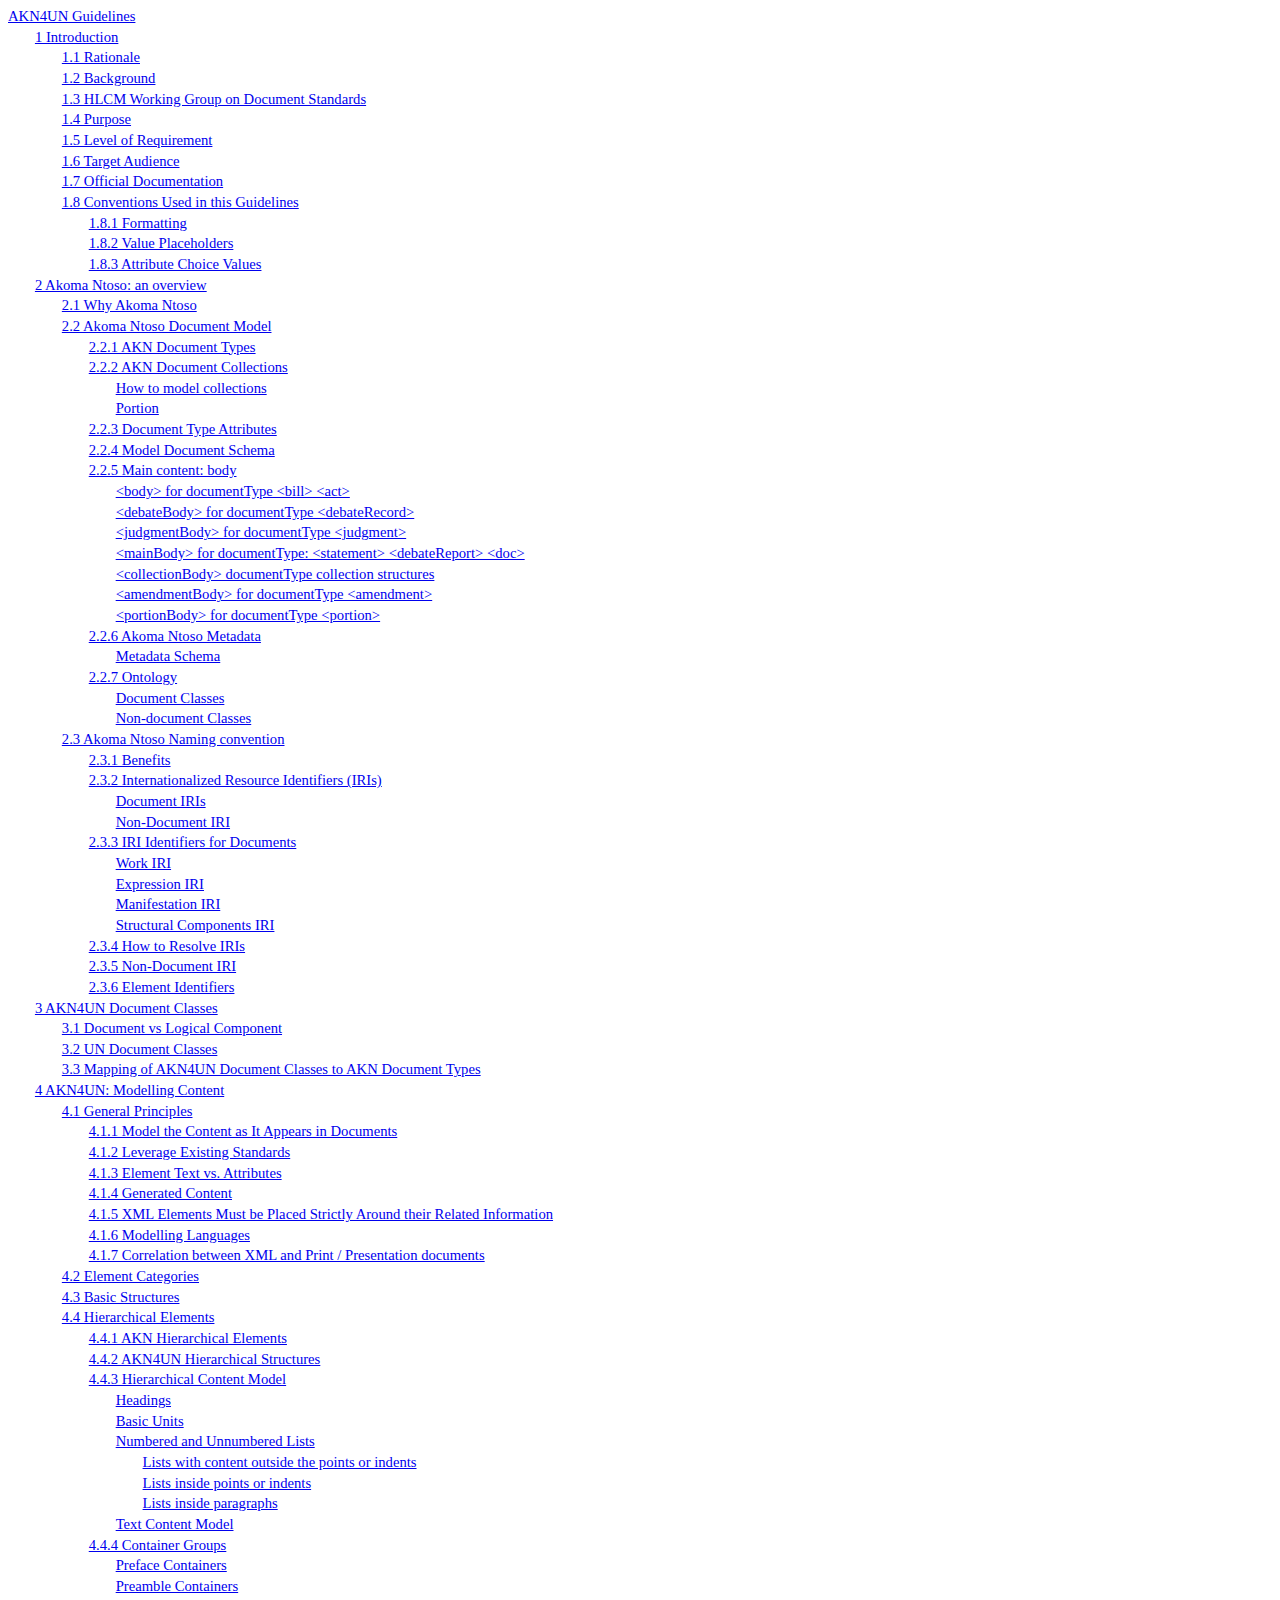
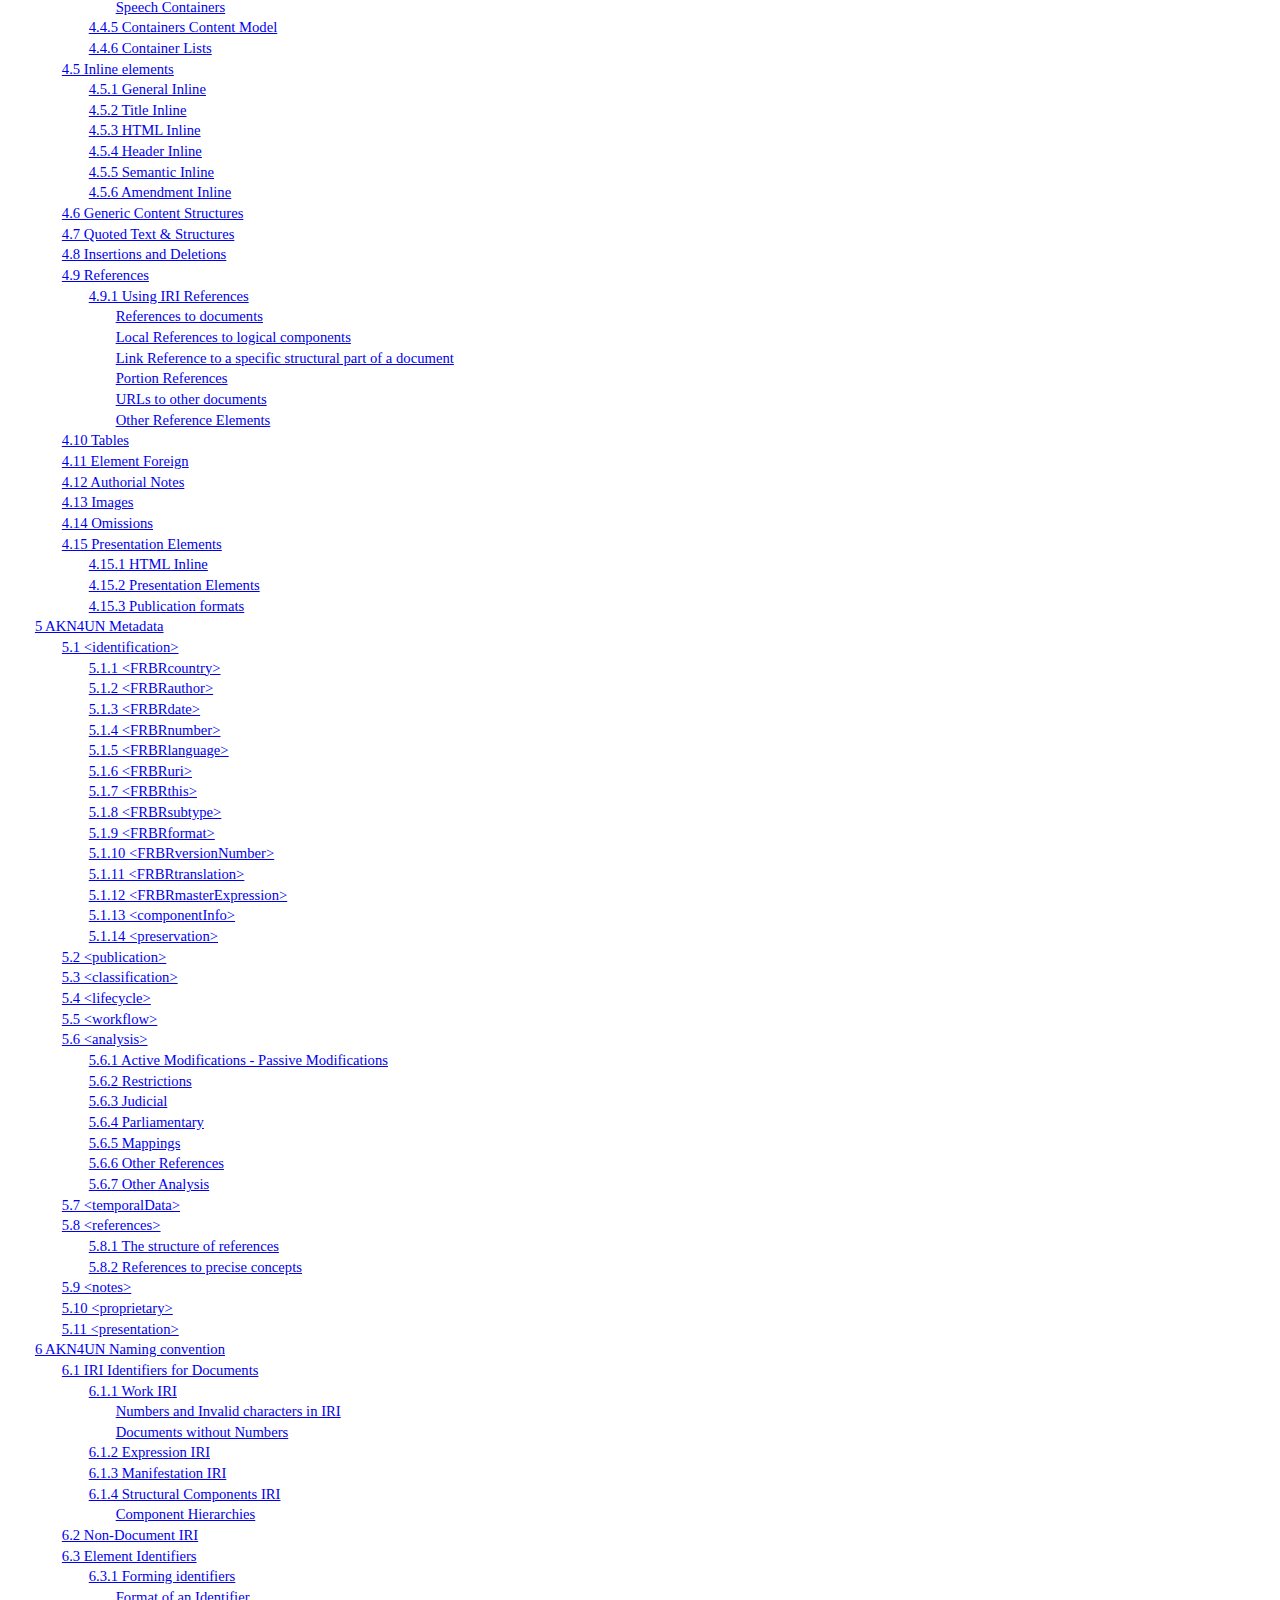
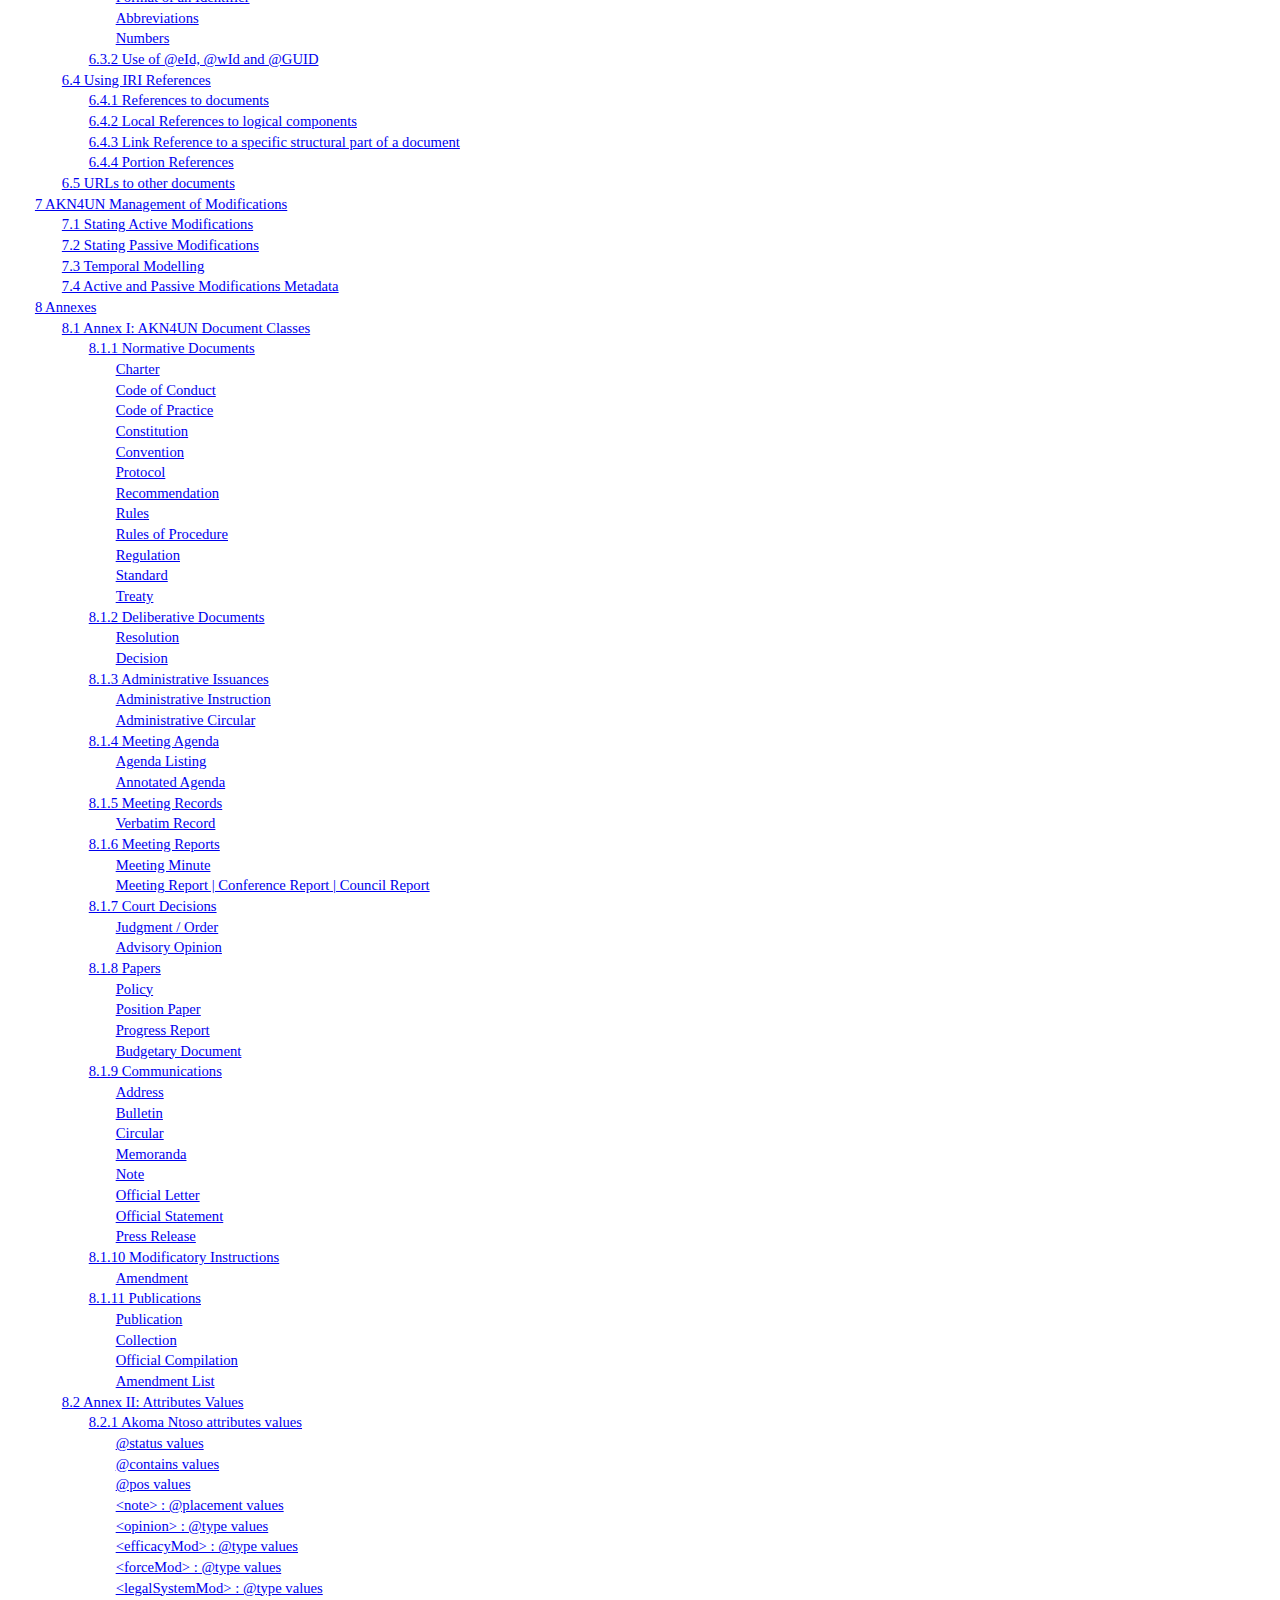
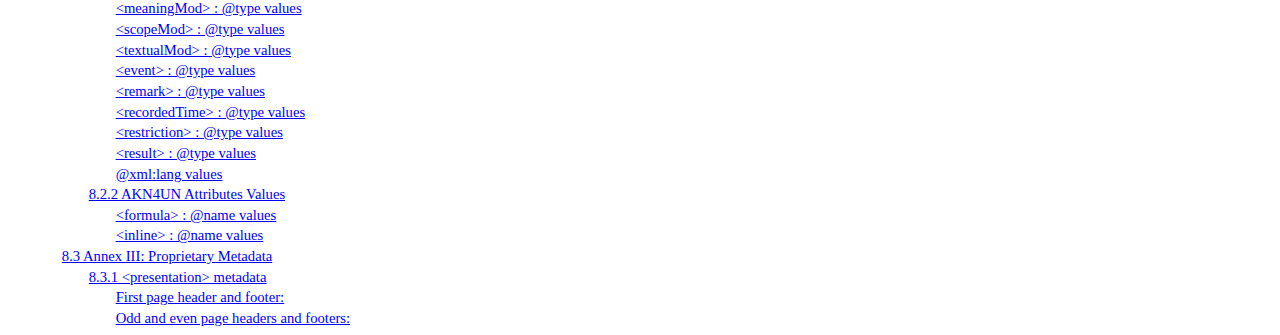
<file: guidelines-TOC.html>
<!DOCTYPE html PUBLIC "-//W3C//DTD XHTML 1.0 Transitional//EN"
"http://www.w3.org/TR/xhtml1/DTD/xhtml1-transitional.dtd">
<html
lang="en-GB"
xmlns="http://www.w3.org/1999/xhtml"
><head
><meta
content="text/html;charset=UTF-8"
http-equiv="content-type"
/><title
>Contents</title
><style
type="text/css"
>.toc-entry-0,
.toc-entry-1,
.toc-entry-2,
.toc-entry-3,
.toc-entry-4,
.toc-entry-5,
.toc-entry-6,
.toc-entry-7,
.toc-entry-8,
.toc-entry-9 {
    font-family: Calibri;
    font-size: 11pt;
    margin: 0.25em 0px;
}

.toc-entry-1 { margin-left: 4ex; }
.toc-entry-2 { margin-left: 8ex; }
.toc-entry-3 { margin-left: 12ex; }
.toc-entry-4 { margin-left: 16ex; }
.toc-entry-5 { margin-left: 20ex; }
.toc-entry-6 { margin-left: 24ex; }
.toc-entry-7 { margin-left: 28ex; }
.toc-entry-8 { margin-left: 32ex; }
.toc-entry-9 { margin-left: 36ex; }
</style
></head
><body
><p
class="toc-entry-0"
><a
href="guidelines-0.html"
target="contentFrame"
>AKN4UN Guidelines</a
></p
><p
class="toc-entry-1"
><a
href="guidelines-1.html"
target="contentFrame"
>1 Introduction</a
></p
><p
class="toc-entry-2"
><a
href="guidelines-1.html#_Toc481145649"
target="contentFrame"
>1.1 Rationale</a
></p
><p
class="toc-entry-2"
><a
href="guidelines-1.html#_Toc481145650"
target="contentFrame"
>1.2 Background</a
></p
><p
class="toc-entry-2"
><a
href="guidelines-1.html#_Toc481145651"
target="contentFrame"
>1.3 HLCM Working Group on Document Standards</a
></p
><p
class="toc-entry-2"
><a
href="guidelines-1.html#_Toc481145652"
target="contentFrame"
>1.4 Purpose</a
></p
><p
class="toc-entry-2"
><a
href="guidelines-1.html#_Toc481145653"
target="contentFrame"
>1.5 Level of Requirement</a
></p
><p
class="toc-entry-2"
><a
href="guidelines-1.html#_Toc481145654"
target="contentFrame"
>1.6 Target Audience</a
></p
><p
class="toc-entry-2"
><a
href="guidelines-1.html#_Toc453329264"
target="contentFrame"
>1.7 Official Documentation</a
></p
><p
class="toc-entry-2"
><a
href="guidelines-1.html#_Toc481145656"
target="contentFrame"
>1.8 Conventions Used in this Guidelines</a
></p
><p
class="toc-entry-3"
><a
href="guidelines-1.html#__PAGE10__"
target="contentFrame"
>1.8.1 Formatting</a
></p
><p
class="toc-entry-3"
><a
href="guidelines-1.html#__PAGE11__"
target="contentFrame"
>1.8.2 Value Placeholders</a
></p
><p
class="toc-entry-3"
><a
href="guidelines-1.html#__PAGE12__"
target="contentFrame"
>1.8.3 Attribute Choice Values</a
></p
><p
class="toc-entry-1"
><a
href="guidelines-13.html"
target="contentFrame"
>2 Akoma Ntoso: an overview</a
></p
><p
class="toc-entry-2"
><a
href="guidelines-13.html#_Toc481145658"
target="contentFrame"
>2.1 Why Akoma Ntoso</a
></p
><p
class="toc-entry-2"
><a
href="guidelines-13.html#_Toc481145659"
target="contentFrame"
>2.2 Akoma Ntoso Document Model</a
></p
><p
class="toc-entry-3"
><a
href="guidelines-13.html#__PAGE16__"
target="contentFrame"
>2.2.1 AKN Document Types</a
></p
><p
class="toc-entry-3"
><a
href="guidelines-13.html#__PAGE17__"
target="contentFrame"
>2.2.2 AKN Document Collections</a
></p
><p
class="toc-entry-4"
><a
href="guidelines-13.html#__PAGE18__"
target="contentFrame"
>How to model collections</a
></p
><p
class="toc-entry-4"
><a
href="guidelines-13.html#__PAGE19__"
target="contentFrame"
>Portion</a
></p
><p
class="toc-entry-3"
><a
href="guidelines-13.html#h.xm4wrqqvlyak"
target="contentFrame"
>2.2.3 Document Type Attributes</a
></p
><p
class="toc-entry-3"
><a
href="guidelines-13.html#_Toc465083889"
target="contentFrame"
>2.2.4 Model Document Schema</a
></p
><p
class="toc-entry-3"
><a
href="guidelines-13.html#_Ref479674693"
target="contentFrame"
>2.2.5 Main content: body</a
></p
><p
class="toc-entry-4"
><a
href="guidelines-13.html#__PAGE23__"
target="contentFrame"
>&lt;body&gt; for documentType &lt;bill&gt; &lt;act&gt;</a
></p
><p
class="toc-entry-4"
><a
href="guidelines-13.html#__PAGE24__"
target="contentFrame"
>&lt;debateBody&gt; for documentType &lt;debateRecord&gt;</a
></p
><p
class="toc-entry-4"
><a
href="guidelines-13.html#__PAGE25__"
target="contentFrame"
>&lt;judgmentBody&gt; for documentType &lt;judgment&gt;</a
></p
><p
class="toc-entry-4"
><a
href="guidelines-13.html#__PAGE26__"
target="contentFrame"
>&lt;mainBody&gt; for documentType: &lt;statement&gt; &lt;debateReport&gt; &lt;doc&gt;</a
></p
><p
class="toc-entry-4"
><a
href="guidelines-13.html#__PAGE27__"
target="contentFrame"
>&lt;collectionBody&gt; documentType collection structures</a
></p
><p
class="toc-entry-4"
><a
href="guidelines-13.html#__PAGE28__"
target="contentFrame"
>&lt;amendmentBody&gt; for documentType &lt;amendment&gt;</a
></p
><p
class="toc-entry-4"
><a
href="guidelines-13.html#__PAGE29__"
target="contentFrame"
>&lt;portionBody&gt; for documentType &lt;portion&gt;</a
></p
><p
class="toc-entry-3"
><a
href="guidelines-13.html#h.2p2csry"
target="contentFrame"
>2.2.6 Akoma Ntoso Metadata</a
></p
><p
class="toc-entry-4"
><a
href="guidelines-13.html#__PAGE31__"
target="contentFrame"
>Metadata Schema</a
></p
><p
class="toc-entry-3"
><a
href="guidelines-13.html#__PAGE32__"
target="contentFrame"
>2.2.7 Ontology</a
></p
><p
class="toc-entry-4"
><a
href="guidelines-13.html#__PAGE33__"
target="contentFrame"
>Document Classes</a
></p
><p
class="toc-entry-4"
><a
href="guidelines-13.html#__PAGE34__"
target="contentFrame"
>Non-document Classes</a
></p
><p
class="toc-entry-2"
><a
href="guidelines-13.html#_Ref480278845"
target="contentFrame"
>2.3 Akoma Ntoso Naming convention</a
></p
><p
class="toc-entry-3"
><a
href="guidelines-13.html#__PAGE36__"
target="contentFrame"
>2.3.1 Benefits</a
></p
><p
class="toc-entry-3"
><a
href="guidelines-13.html#_Toc409028137"
target="contentFrame"
>2.3.2 Internationalized Resource Identifiers (IRIs)</a
></p
><p
class="toc-entry-4"
><a
href="guidelines-13.html#__PAGE38__"
target="contentFrame"
>Document IRIs</a
></p
><p
class="toc-entry-4"
><a
href="guidelines-13.html#__PAGE39__"
target="contentFrame"
>Non-Document IRI</a
></p
><p
class="toc-entry-3"
><a
href="guidelines-13.html#__PAGE40__"
target="contentFrame"
>2.3.3 IRI Identifiers for Documents</a
></p
><p
class="toc-entry-4"
><a
href="guidelines-13.html#__PAGE41__"
target="contentFrame"
>Work IRI</a
></p
><p
class="toc-entry-4"
><a
href="guidelines-13.html#__PAGE42__"
target="contentFrame"
>Expression IRI</a
></p
><p
class="toc-entry-4"
><a
href="guidelines-13.html#__PAGE43__"
target="contentFrame"
>Manifestation IRI</a
></p
><p
class="toc-entry-4"
><a
href="guidelines-13.html#__PAGE44__"
target="contentFrame"
>Structural Components IRI</a
></p
><p
class="toc-entry-3"
><a
href="guidelines-13.html#__PAGE45__"
target="contentFrame"
>2.3.4 How to Resolve IRIs</a
></p
><p
class="toc-entry-3"
><a
href="guidelines-13.html#__PAGE46__"
target="contentFrame"
>2.3.5 Non-Document IRI</a
></p
><p
class="toc-entry-3"
><a
href="guidelines-13.html#__PAGE47__"
target="contentFrame"
>2.3.6 Element Identifiers</a
></p
><p
class="toc-entry-1"
><a
href="guidelines-48.html"
target="contentFrame"
>3 AKN4UN Document Classes</a
></p
><p
class="toc-entry-2"
><a
href="guidelines-48.html#h.ds86qq2ikges"
target="contentFrame"
>3.1 Document vs Logical Component</a
></p
><p
class="toc-entry-2"
><a
href="guidelines-48.html#_Toc481145663"
target="contentFrame"
>3.2 UN Document Classes</a
></p
><p
class="toc-entry-2"
><a
href="guidelines-48.html#_Toc481145664"
target="contentFrame"
>3.3 Mapping of AKN4UN Document Classes to AKN Document Types</a
></p
><p
class="toc-entry-1"
><a
href="guidelines-52.html"
target="contentFrame"
>4 AKN4UN: Modelling Content</a
></p
><p
class="toc-entry-2"
><a
href="guidelines-52.html#_Toc481145666"
target="contentFrame"
>4.1 General Principles</a
></p
><p
class="toc-entry-3"
><a
href="guidelines-52.html#__PAGE54__"
target="contentFrame"
>4.1.1 Model the Content as It Appears in Documents</a
></p
><p
class="toc-entry-3"
><a
href="guidelines-52.html#__PAGE55__"
target="contentFrame"
>4.1.2 Leverage Existing Standards</a
></p
><p
class="toc-entry-3"
><a
href="guidelines-52.html#__PAGE56__"
target="contentFrame"
>4.1.3 Element Text vs. Attributes</a
></p
><p
class="toc-entry-3"
><a
href="guidelines-52.html#__PAGE57__"
target="contentFrame"
>4.1.4 Generated Content</a
></p
><p
class="toc-entry-3"
><a
href="guidelines-52.html#__PAGE58__"
target="contentFrame"
>4.1.5 XML Elements Must be Placed Strictly Around their Related Information</a
></p
><p
class="toc-entry-3"
><a
href="guidelines-52.html#__PAGE59__"
target="contentFrame"
>4.1.6 Modelling Languages</a
></p
><p
class="toc-entry-3"
><a
href="guidelines-52.html#__PAGE60__"
target="contentFrame"
>4.1.7 Correlation between XML and Print / Presentation documents</a
></p
><p
class="toc-entry-2"
><a
href="guidelines-52.html#_Ref479770868"
target="contentFrame"
>4.2 Element Categories</a
></p
><p
class="toc-entry-2"
><a
href="guidelines-52.html#_Toc481145668"
target="contentFrame"
>4.3 Basic Structures</a
></p
><p
class="toc-entry-2"
><a
href="guidelines-52.html#_Ref479679531"
target="contentFrame"
>4.4 Hierarchical Elements</a
></p
><p
class="toc-entry-3"
><a
href="guidelines-52.html#__PAGE64__"
target="contentFrame"
>4.4.1 AKN Hierarchical Elements</a
></p
><p
class="toc-entry-3"
><a
href="guidelines-52.html#_Ref479722283"
target="contentFrame"
>4.4.2 AKN4UN Hierarchical Structures</a
></p
><p
class="toc-entry-3"
><a
href="guidelines-52.html#__PAGE66__"
target="contentFrame"
>4.4.3 Hierarchical Content Model</a
></p
><p
class="toc-entry-4"
><a
href="guidelines-52.html#__PAGE67__"
target="contentFrame"
>Headings</a
></p
><p
class="toc-entry-4"
><a
href="guidelines-52.html#__PAGE68__"
target="contentFrame"
>Basic Units</a
></p
><p
class="toc-entry-4"
><a
href="guidelines-52.html#__PAGE69__"
target="contentFrame"
>Numbered and Unnumbered Lists</a
></p
><p
class="toc-entry-5"
><a
href="guidelines-52.html#_Toc380423501"
target="contentFrame"
>Lists with content outside the points or indents</a
></p
><p
class="toc-entry-5"
><a
href="guidelines-52.html#__PAGE71__"
target="contentFrame"
>Lists inside points or indents</a
></p
><p
class="toc-entry-5"
><a
href="guidelines-52.html#__PAGE72__"
target="contentFrame"
>Lists inside paragraphs</a
></p
><p
class="toc-entry-4"
><a
href="guidelines-52.html#__PAGE73__"
target="contentFrame"
>Text Content Model</a
></p
><p
class="toc-entry-3"
><a
href="guidelines-52.html#__PAGE74__"
target="contentFrame"
>4.4.4 Container Groups</a
></p
><p
class="toc-entry-4"
><a
href="guidelines-52.html#__PAGE75__"
target="contentFrame"
>Preface Containers</a
></p
><p
class="toc-entry-4"
><a
href="guidelines-52.html#__PAGE76__"
target="contentFrame"
>Preamble Containers</a
></p
><p
class="toc-entry-4"
><a
href="guidelines-52.html#__PAGE77__"
target="contentFrame"
>Speech Containers</a
></p
><p
class="toc-entry-3"
><a
href="guidelines-52.html#__PAGE78__"
target="contentFrame"
>4.4.5 Containers Content Model</a
></p
><p
class="toc-entry-3"
><a
href="guidelines-52.html#_Toc452629518"
target="contentFrame"
>4.4.6 Container Lists</a
></p
><p
class="toc-entry-2"
><a
href="guidelines-52.html#_Toc481145670"
target="contentFrame"
>4.5 Inline elements</a
></p
><p
class="toc-entry-3"
><a
href="guidelines-52.html#__PAGE81__"
target="contentFrame"
>4.5.1 General Inline</a
></p
><p
class="toc-entry-3"
><a
href="guidelines-52.html#__PAGE82__"
target="contentFrame"
>4.5.2 Title Inline</a
></p
><p
class="toc-entry-3"
><a
href="guidelines-52.html#_Ref479777329"
target="contentFrame"
>4.5.3 HTML Inline</a
></p
><p
class="toc-entry-3"
><a
href="guidelines-52.html#__PAGE84__"
target="contentFrame"
>4.5.4 Header Inline</a
></p
><p
class="toc-entry-3"
><a
href="guidelines-52.html#__PAGE85__"
target="contentFrame"
>4.5.5 Semantic Inline</a
></p
><p
class="toc-entry-3"
><a
href="guidelines-52.html#__PAGE86__"
target="contentFrame"
>4.5.6 Amendment Inline</a
></p
><p
class="toc-entry-2"
><a
href="guidelines-52.html#_Toc481145671"
target="contentFrame"
>4.6 Generic Content Structures</a
></p
><p
class="toc-entry-2"
><a
href="guidelines-52.html#_Toc481145672"
target="contentFrame"
>4.7 Quoted Text &amp; Structures</a
></p
><p
class="toc-entry-2"
><a
href="guidelines-52.html#_Toc473633565"
target="contentFrame"
>4.8 Insertions and Deletions</a
></p
><p
class="toc-entry-2"
><a
href="guidelines-52.html#_Toc481145674"
target="contentFrame"
>4.9 References</a
></p
><p
class="toc-entry-3"
><a
href="guidelines-52.html#__PAGE91__"
target="contentFrame"
>4.9.1 Using IRI References</a
></p
><p
class="toc-entry-4"
><a
href="guidelines-52.html#__PAGE92__"
target="contentFrame"
>References to documents</a
></p
><p
class="toc-entry-4"
><a
href="guidelines-52.html#__PAGE93__"
target="contentFrame"
>Local References to logical components</a
></p
><p
class="toc-entry-4"
><a
href="guidelines-52.html#__PAGE94__"
target="contentFrame"
>Link Reference to a specific structural part of a document</a
></p
><p
class="toc-entry-4"
><a
href="guidelines-52.html#__PAGE95__"
target="contentFrame"
>Portion References</a
></p
><p
class="toc-entry-4"
><a
href="guidelines-52.html#__PAGE96__"
target="contentFrame"
>URLs to other documents</a
></p
><p
class="toc-entry-4"
><a
href="guidelines-52.html#__PAGE97__"
target="contentFrame"
>Other Reference Elements</a
></p
><p
class="toc-entry-2"
><a
href="guidelines-52.html#_Ref479719590"
target="contentFrame"
>4.10 Tables</a
></p
><p
class="toc-entry-2"
><a
href="guidelines-52.html#_Toc475545073"
target="contentFrame"
>4.11 Element Foreign</a
></p
><p
class="toc-entry-2"
><a
href="guidelines-52.html#_Toc473633566"
target="contentFrame"
>4.12 Authorial Notes</a
></p
><p
class="toc-entry-2"
><a
href="guidelines-52.html#_Toc481145678"
target="contentFrame"
>4.13 Images</a
></p
><p
class="toc-entry-2"
><a
href="guidelines-52.html#_Toc481145679"
target="contentFrame"
>4.14 Omissions</a
></p
><p
class="toc-entry-2"
><a
href="guidelines-52.html#_Toc475545074"
target="contentFrame"
>4.15 Presentation Elements</a
></p
><p
class="toc-entry-3"
><a
href="guidelines-52.html#__PAGE104__"
target="contentFrame"
>4.15.1 HTML Inline</a
></p
><p
class="toc-entry-3"
><a
href="guidelines-52.html#h.jsaqndlfnpt1"
target="contentFrame"
>4.15.2 Presentation Elements</a
></p
><p
class="toc-entry-3"
><a
href="guidelines-52.html#__PAGE106__"
target="contentFrame"
>4.15.3 Publication formats</a
></p
><p
class="toc-entry-1"
><a
href="guidelines-107.html"
target="contentFrame"
>5 AKN4UN Metadata</a
></p
><p
class="toc-entry-2"
><a
href="guidelines-107.html#_Toc477535420"
target="contentFrame"
>5.1 &lt;identification&gt;</a
></p
><p
class="toc-entry-3"
><a
href="guidelines-107.html#__PAGE109__"
target="contentFrame"
>5.1.1 &lt;FRBRcountry&gt;</a
></p
><p
class="toc-entry-3"
><a
href="guidelines-107.html#__PAGE110__"
target="contentFrame"
>5.1.2 &lt;FRBRauthor&gt;</a
></p
><p
class="toc-entry-3"
><a
href="guidelines-107.html#__PAGE111__"
target="contentFrame"
>5.1.3 &lt;FRBRdate&gt;</a
></p
><p
class="toc-entry-3"
><a
href="guidelines-107.html#__PAGE112__"
target="contentFrame"
>5.1.4 &lt;FRBRnumber&gt;</a
></p
><p
class="toc-entry-3"
><a
href="guidelines-107.html#__PAGE113__"
target="contentFrame"
>5.1.5 &lt;FRBRlanguage&gt;</a
></p
><p
class="toc-entry-3"
><a
href="guidelines-107.html#__PAGE114__"
target="contentFrame"
>5.1.6 &lt;FRBRuri&gt;</a
></p
><p
class="toc-entry-3"
><a
href="guidelines-107.html#__PAGE115__"
target="contentFrame"
>5.1.7 &lt;FRBRthis&gt;</a
></p
><p
class="toc-entry-3"
><a
href="guidelines-107.html#_Ref479758788"
target="contentFrame"
>5.1.8 &lt;FRBRsubtype&gt;</a
></p
><p
class="toc-entry-3"
><a
href="guidelines-107.html#__PAGE117__"
target="contentFrame"
>5.1.9 &lt;FRBRformat&gt;</a
></p
><p
class="toc-entry-3"
><a
href="guidelines-107.html#__PAGE118__"
target="contentFrame"
>5.1.10 &lt;FRBRversionNumber&gt;</a
></p
><p
class="toc-entry-3"
><a
href="guidelines-107.html#__PAGE119__"
target="contentFrame"
>5.1.11 &lt;FRBRtranslation&gt;</a
></p
><p
class="toc-entry-3"
><a
href="guidelines-107.html#__PAGE120__"
target="contentFrame"
>5.1.12 &lt;FRBRmasterExpression&gt;</a
></p
><p
class="toc-entry-3"
><a
href="guidelines-107.html#__PAGE121__"
target="contentFrame"
>5.1.13 &lt;componentInfo&gt;</a
></p
><p
class="toc-entry-3"
><a
href="guidelines-107.html#__PAGE122__"
target="contentFrame"
>5.1.14 &lt;preservation&gt;</a
></p
><p
class="toc-entry-2"
><a
href="guidelines-107.html#_Toc481145683"
target="contentFrame"
>5.2 &lt;publication&gt;</a
></p
><p
class="toc-entry-2"
><a
href="guidelines-107.html#h.2zbgiuw"
target="contentFrame"
>5.3 &lt;classification&gt;</a
></p
><p
class="toc-entry-2"
><a
href="guidelines-107.html#h.1egqt2p"
target="contentFrame"
>5.4 &lt;lifecycle&gt;</a
></p
><p
class="toc-entry-2"
><a
href="guidelines-107.html#h.3ygebqi"
target="contentFrame"
>5.5 &lt;workflow&gt;</a
></p
><p
class="toc-entry-2"
><a
href="guidelines-107.html#h.2dlolyb"
target="contentFrame"
>5.6 &lt;analysis&gt;</a
></p
><p
class="toc-entry-3"
><a
href="guidelines-107.html#h.pv2d423c53i0"
target="contentFrame"
>5.6.1 Active Modifications - Passive Modifications</a
></p
><p
class="toc-entry-3"
><a
href="guidelines-107.html#__PAGE129__"
target="contentFrame"
>5.6.2 Restrictions</a
></p
><p
class="toc-entry-3"
><a
href="guidelines-107.html#h.37hma0jznm5o"
target="contentFrame"
>5.6.3 Judicial</a
></p
><p
class="toc-entry-3"
><a
href="guidelines-107.html#__PAGE131__"
target="contentFrame"
>5.6.4 Parliamentary</a
></p
><p
class="toc-entry-3"
><a
href="guidelines-107.html#__PAGE132__"
target="contentFrame"
>5.6.5 Mappings</a
></p
><p
class="toc-entry-3"
><a
href="guidelines-107.html#__PAGE133__"
target="contentFrame"
>5.6.6 Other References</a
></p
><p
class="toc-entry-3"
><a
href="guidelines-107.html#h.qnyfq5fidhfl"
target="contentFrame"
>5.6.7 Other Analysis</a
></p
><p
class="toc-entry-2"
><a
href="guidelines-107.html#h.3cqmetx"
target="contentFrame"
>5.7 &lt;temporalData&gt;</a
></p
><p
class="toc-entry-2"
><a
href="guidelines-107.html#h.1rvwp1q"
target="contentFrame"
>5.8 &lt;references&gt;</a
></p
><p
class="toc-entry-3"
><a
href="guidelines-107.html#h.8hafujp3uzop"
target="contentFrame"
>5.8.1 The structure of references</a
></p
><p
class="toc-entry-3"
><a
href="guidelines-107.html#h.r6mj6v8w8zbr"
target="contentFrame"
>5.8.2 References to precise concepts</a
></p
><p
class="toc-entry-2"
><a
href="guidelines-107.html#_Toc481145690"
target="contentFrame"
>5.9 &lt;notes&gt;</a
></p
><p
class="toc-entry-2"
><a
href="guidelines-107.html#h.2r0uhxc"
target="contentFrame"
>5.10 &lt;proprietary&gt;</a
></p
><p
class="toc-entry-2"
><a
href="guidelines-107.html#_Toc481145692"
target="contentFrame"
>5.11 &lt;presentation&gt;</a
></p
><p
class="toc-entry-1"
><a
href="guidelines-142.html"
target="contentFrame"
>6 AKN4UN Naming convention</a
></p
><p
class="toc-entry-2"
><a
href="guidelines-142.html#_Toc481145694"
target="contentFrame"
>6.1 IRI Identifiers for Documents</a
></p
><p
class="toc-entry-3"
><a
href="guidelines-142.html#__PAGE144__"
target="contentFrame"
>6.1.1 Work IRI</a
></p
><p
class="toc-entry-4"
><a
href="guidelines-142.html#__PAGE145__"
target="contentFrame"
>Numbers and Invalid characters in IRI</a
></p
><p
class="toc-entry-4"
><a
href="guidelines-142.html#_Ref477347797"
target="contentFrame"
>Documents without Numbers</a
></p
><p
class="toc-entry-3"
><a
href="guidelines-142.html#__PAGE147__"
target="contentFrame"
>6.1.2 Expression IRI</a
></p
><p
class="toc-entry-3"
><a
href="guidelines-142.html#_Toc473724563"
target="contentFrame"
>6.1.3 Manifestation IRI</a
></p
><p
class="toc-entry-3"
><a
href="guidelines-142.html#__PAGE149__"
target="contentFrame"
>6.1.4 Structural Components IRI</a
></p
><p
class="toc-entry-4"
><a
href="guidelines-142.html#__PAGE150__"
target="contentFrame"
>Component Hierarchies</a
></p
><p
class="toc-entry-2"
><a
href="guidelines-142.html#_Toc475545066"
target="contentFrame"
>6.2 Non-Document IRI</a
></p
><p
class="toc-entry-2"
><a
href="guidelines-142.html#_Toc475545067"
target="contentFrame"
>6.3 Element Identifiers</a
></p
><p
class="toc-entry-3"
><a
href="guidelines-142.html#_Toc466463766"
target="contentFrame"
>6.3.1 Forming identifiers</a
></p
><p
class="toc-entry-4"
><a
href="guidelines-142.html#_Toc466463767"
target="contentFrame"
>Format of an Identifier</a
></p
><p
class="toc-entry-4"
><a
href="guidelines-142.html#_Toc466463768"
target="contentFrame"
>Abbreviations</a
></p
><p
class="toc-entry-4"
><a
href="guidelines-142.html#__PAGE156__"
target="contentFrame"
>Numbers</a
></p
><p
class="toc-entry-3"
><a
href="guidelines-142.html#__PAGE157__"
target="contentFrame"
>6.3.2 Use of @eId, @wId and @GUID</a
></p
><p
class="toc-entry-2"
><a
href="guidelines-142.html#_Ref476557471"
target="contentFrame"
>6.4 Using IRI References</a
></p
><p
class="toc-entry-3"
><a
href="guidelines-142.html#__PAGE159__"
target="contentFrame"
>6.4.1 References to documents</a
></p
><p
class="toc-entry-3"
><a
href="guidelines-142.html#__PAGE160__"
target="contentFrame"
>6.4.2 Local References to logical components</a
></p
><p
class="toc-entry-3"
><a
href="guidelines-142.html#_Ref476564178"
target="contentFrame"
>6.4.3 Link Reference to a specific structural part of a document</a
></p
><p
class="toc-entry-3"
><a
href="guidelines-142.html#__PAGE162__"
target="contentFrame"
>6.4.4 Portion References</a
></p
><p
class="toc-entry-2"
><a
href="guidelines-142.html#_Toc481145698"
target="contentFrame"
>6.5 URLs to other documents</a
></p
><p
class="toc-entry-1"
><a
href="guidelines-164.html"
target="contentFrame"
>7 AKN4UN Management of Modifications</a
></p
><p
class="toc-entry-2"
><a
href="guidelines-164.html#_Toc466463784"
target="contentFrame"
>7.1 Stating Active Modifications</a
></p
><p
class="toc-entry-2"
><a
href="guidelines-164.html#_Toc466463775"
target="contentFrame"
>7.2 Stating Passive Modifications</a
></p
><p
class="toc-entry-2"
><a
href="guidelines-164.html#_Toc481145702"
target="contentFrame"
>7.3 Temporal Modelling</a
></p
><p
class="toc-entry-2"
><a
href="guidelines-164.html#_Toc481145703"
target="contentFrame"
>7.4 Active and Passive Modifications Metadata</a
></p
><p
class="toc-entry-1"
><a
href="guidelines-169.html"
target="contentFrame"
>8 Annexes</a
></p
><p
class="toc-entry-2"
><a
href="guidelines-169.html#_Toc473049228"
target="contentFrame"
>8.1 Annex I: AKN4UN Document Classes</a
></p
><p
class="toc-entry-3"
><a
href="guidelines-169.html#_Toc473035437"
target="contentFrame"
>8.1.1 Normative Documents</a
></p
><p
class="toc-entry-4"
><a
href="guidelines-169.html#__PAGE172__"
target="contentFrame"
>Charter</a
></p
><p
class="toc-entry-4"
><a
href="guidelines-169.html#__PAGE173__"
target="contentFrame"
>Code of Conduct</a
></p
><p
class="toc-entry-4"
><a
href="guidelines-169.html#_Toc473035439"
target="contentFrame"
>Code of Practice</a
></p
><p
class="toc-entry-4"
><a
href="guidelines-169.html#__PAGE175__"
target="contentFrame"
>Constitution</a
></p
><p
class="toc-entry-4"
><a
href="guidelines-169.html#_Toc473035440"
target="contentFrame"
>Convention</a
></p
><p
class="toc-entry-4"
><a
href="guidelines-169.html#_Toc473035441"
target="contentFrame"
>Protocol</a
></p
><p
class="toc-entry-4"
><a
href="guidelines-169.html#_Toc473035442"
target="contentFrame"
>Recommendation</a
></p
><p
class="toc-entry-4"
><a
href="guidelines-169.html#_Toc473035443"
target="contentFrame"
>Rules</a
></p
><p
class="toc-entry-4"
><a
href="guidelines-169.html#_Toc473035444"
target="contentFrame"
>Rules of Procedure</a
></p
><p
class="toc-entry-4"
><a
href="guidelines-169.html#_Toc473035445"
target="contentFrame"
>Regulation</a
></p
><p
class="toc-entry-4"
><a
href="guidelines-169.html#_Toc473035446"
target="contentFrame"
>Standard</a
></p
><p
class="toc-entry-4"
><a
href="guidelines-169.html#__PAGE183__"
target="contentFrame"
>Treaty</a
></p
><p
class="toc-entry-3"
><a
href="guidelines-169.html#_Toc473035448"
target="contentFrame"
>8.1.2 Deliberative Documents</a
></p
><p
class="toc-entry-4"
><a
href="guidelines-169.html#_Toc473035452"
target="contentFrame"
>Resolution</a
></p
><p
class="toc-entry-4"
><a
href="guidelines-169.html#_Toc473035453"
target="contentFrame"
>Decision</a
></p
><p
class="toc-entry-3"
><a
href="guidelines-169.html#__PAGE187__"
target="contentFrame"
>8.1.3 Administrative Issuances</a
></p
><p
class="toc-entry-4"
><a
href="guidelines-169.html#_Toc473035449"
target="contentFrame"
>Administrative Instruction</a
></p
><p
class="toc-entry-4"
><a
href="guidelines-169.html#_Toc473035450"
target="contentFrame"
>Administrative Circular</a
></p
><p
class="toc-entry-3"
><a
href="guidelines-169.html#_h8nwsrtunm79"
target="contentFrame"
>8.1.4 Meeting Agenda</a
></p
><p
class="toc-entry-4"
><a
href="guidelines-169.html#_Toc473035460"
target="contentFrame"
>Agenda Listing</a
></p
><p
class="toc-entry-4"
><a
href="guidelines-169.html#_Toc473035461"
target="contentFrame"
>Annotated Agenda</a
></p
><p
class="toc-entry-3"
><a
href="guidelines-169.html#_Toc473035462"
target="contentFrame"
>8.1.5 Meeting Records</a
></p
><p
class="toc-entry-4"
><a
href="guidelines-169.html#_Toc473035463"
target="contentFrame"
>Verbatim Record</a
></p
><p
class="toc-entry-3"
><a
href="guidelines-169.html#_Toc473035464"
target="contentFrame"
>8.1.6 Meeting Reports</a
></p
><p
class="toc-entry-4"
><a
href="guidelines-169.html#_Toc473035465"
target="contentFrame"
>Meeting Minute</a
></p
><p
class="toc-entry-4"
><a
href="guidelines-169.html#__PAGE197__"
target="contentFrame"
>Meeting Report | Conference Report | Council Report</a
></p
><p
class="toc-entry-3"
><a
href="guidelines-169.html#_3znysh7"
target="contentFrame"
>8.1.7 Court Decisions</a
></p
><p
class="toc-entry-4"
><a
href="guidelines-169.html#__PAGE199__"
target="contentFrame"
>Judgment / Order</a
></p
><p
class="toc-entry-4"
><a
href="guidelines-169.html#__PAGE200__"
target="contentFrame"
>Advisory Opinion</a
></p
><p
class="toc-entry-3"
><a
href="guidelines-169.html#__PAGE201__"
target="contentFrame"
>8.1.8 Papers</a
></p
><p
class="toc-entry-4"
><a
href="guidelines-169.html#_Toc473035468"
target="contentFrame"
>Policy</a
></p
><p
class="toc-entry-4"
><a
href="guidelines-169.html#_Toc473035469"
target="contentFrame"
>Position Paper</a
></p
><p
class="toc-entry-4"
><a
href="guidelines-169.html#_Toc473035470"
target="contentFrame"
>Progress Report</a
></p
><p
class="toc-entry-4"
><a
href="guidelines-169.html#__PAGE205__"
target="contentFrame"
>Budgetary Document</a
></p
><p
class="toc-entry-3"
><a
href="guidelines-169.html#_Toc473035472"
target="contentFrame"
>8.1.9 Communications</a
></p
><p
class="toc-entry-4"
><a
href="guidelines-169.html#_Toc473035473"
target="contentFrame"
>Address</a
></p
><p
class="toc-entry-4"
><a
href="guidelines-169.html#_Toc473035476"
target="contentFrame"
>Bulletin</a
></p
><p
class="toc-entry-4"
><a
href="guidelines-169.html#_Toc473035477"
target="contentFrame"
>Circular</a
></p
><p
class="toc-entry-4"
><a
href="guidelines-169.html#_Toc473035478"
target="contentFrame"
>Memoranda</a
></p
><p
class="toc-entry-4"
><a
href="guidelines-169.html#__PAGE211__"
target="contentFrame"
>Note</a
></p
><p
class="toc-entry-4"
><a
href="guidelines-169.html#__PAGE212__"
target="contentFrame"
>Official Letter</a
></p
><p
class="toc-entry-4"
><a
href="guidelines-169.html#_Toc473035475"
target="contentFrame"
>Official Statement</a
></p
><p
class="toc-entry-4"
><a
href="guidelines-169.html#__PAGE214__"
target="contentFrame"
>Press Release</a
></p
><p
class="toc-entry-3"
><a
href="guidelines-169.html#__PAGE215__"
target="contentFrame"
>8.1.10 Modificatory Instructions</a
></p
><p
class="toc-entry-4"
><a
href="guidelines-169.html#__PAGE216__"
target="contentFrame"
>Amendment</a
></p
><p
class="toc-entry-3"
><a
href="guidelines-169.html#__PAGE217__"
target="contentFrame"
>8.1.11 Publications</a
></p
><p
class="toc-entry-4"
><a
href="guidelines-169.html#__PAGE218__"
target="contentFrame"
>Publication</a
></p
><p
class="toc-entry-4"
><a
href="guidelines-169.html#_Toc473035481"
target="contentFrame"
>Collection</a
></p
><p
class="toc-entry-4"
><a
href="guidelines-169.html#__PAGE220__"
target="contentFrame"
>Official Compilation</a
></p
><p
class="toc-entry-4"
><a
href="guidelines-169.html#__PAGE221__"
target="contentFrame"
>Amendment List</a
></p
><p
class="toc-entry-2"
><a
href="guidelines-169.html#_Toc481145706"
target="contentFrame"
>8.2 Annex II: Attributes Values</a
></p
><p
class="toc-entry-3"
><a
href="guidelines-169.html#__PAGE223__"
target="contentFrame"
>8.2.1 Akoma Ntoso attributes values</a
></p
><p
class="toc-entry-4"
><a
href="guidelines-169.html#__PAGE224__"
target="contentFrame"
>@status values</a
></p
><p
class="toc-entry-4"
><a
href="guidelines-169.html#__PAGE225__"
target="contentFrame"
>@contains values</a
></p
><p
class="toc-entry-4"
><a
href="guidelines-169.html#__PAGE226__"
target="contentFrame"
>@pos values</a
></p
><p
class="toc-entry-4"
><a
href="guidelines-169.html#__PAGE227__"
target="contentFrame"
>&lt;note&gt; : @placement values</a
></p
><p
class="toc-entry-4"
><a
href="guidelines-169.html#__PAGE228__"
target="contentFrame"
>&lt;opinion&gt; : @type values</a
></p
><p
class="toc-entry-4"
><a
href="guidelines-169.html#__PAGE229__"
target="contentFrame"
>&lt;efficacyMod&gt; : @type values</a
></p
><p
class="toc-entry-4"
><a
href="guidelines-169.html#__PAGE230__"
target="contentFrame"
>&lt;forceMod&gt; : @type values</a
></p
><p
class="toc-entry-4"
><a
href="guidelines-169.html#__PAGE231__"
target="contentFrame"
>&lt;legalSystemMod&gt; : @type values</a
></p
><p
class="toc-entry-4"
><a
href="guidelines-169.html#__PAGE232__"
target="contentFrame"
>&lt;meaningMod&gt; : @type values</a
></p
><p
class="toc-entry-4"
><a
href="guidelines-169.html#__PAGE233__"
target="contentFrame"
>&lt;scopeMod&gt; : @type values</a
></p
><p
class="toc-entry-4"
><a
href="guidelines-169.html#__PAGE234__"
target="contentFrame"
>&lt;textualMod&gt; : @type values</a
></p
><p
class="toc-entry-4"
><a
href="guidelines-169.html#__PAGE235__"
target="contentFrame"
>&lt;event&gt; : @type values</a
></p
><p
class="toc-entry-4"
><a
href="guidelines-169.html#__PAGE236__"
target="contentFrame"
>&lt;remark&gt; : @type values</a
></p
><p
class="toc-entry-4"
><a
href="guidelines-169.html#__PAGE237__"
target="contentFrame"
>&lt;recordedTime&gt; : @type values</a
></p
><p
class="toc-entry-4"
><a
href="guidelines-169.html#__PAGE238__"
target="contentFrame"
>&lt;restriction&gt; : @type values</a
></p
><p
class="toc-entry-4"
><a
href="guidelines-169.html#__PAGE239__"
target="contentFrame"
>&lt;result&gt; : @type values</a
></p
><p
class="toc-entry-4"
><a
href="guidelines-169.html#__PAGE240__"
target="contentFrame"
>@xml:lang values</a
></p
><p
class="toc-entry-3"
lang="en-US"
><a
href="guidelines-169.html#__PAGE241__"
target="contentFrame"
>8.2.2 AKN4UN Attributes Values</a
></p
><p
class="toc-entry-4"
><a
href="guidelines-169.html#__PAGE242__"
target="contentFrame"
>&lt;formula&gt; : @name values</a
></p
><p
class="toc-entry-4"
><a
href="guidelines-169.html#_Ref479767299"
target="contentFrame"
>&lt;inline&gt; : @name values</a
></p
><p
class="toc-entry-2"
><a
href="guidelines-169.html#_Toc481145707"
target="contentFrame"
>8.3 Annex III: Proprietary Metadata</a
></p
><p
class="toc-entry-3"
lang="en-US"
><a
href="guidelines-169.html#__PAGE245__"
target="contentFrame"
>8.3.1 &lt;presentation&gt; metadata</a
></p
><p
class="toc-entry-4"
><a
href="guidelines-169.html#__PAGE246__"
target="contentFrame"
>First page header and footer:</a
></p
><p
class="toc-entry-4"
><a
href="guidelines-169.html#__PAGE247__"
target="contentFrame"
>Odd and even page headers and footers:</a
></p
></body
></html
>
</file>
<file: guidelines.css>
@charset "UTF-8";

body {
    counter-reset: n-103-0 0 n-124-0 0 n-124-1 0 n-124-2 0 n-5105-0 0 n-5132-0 0 n-5141-0 0;
    font-family: Calibri;
    font-size: 11pt;
}

p {
    -ms-defaultTabStop: 36pt;
    line-height: 1.54;
    margin-bottom: 8pt;
    margin-top: 0pt;
}

p:empty {
    height: 1em;
}

a {
    text-decoration: none;
}

table {
    border-collapse: separate;
    border-spacing: 0pt;
    empty-cells: hide;
}

td {
    padding-bottom: 0pt;
    padding-left: 5.75pt;
    padding-right: 5.75pt;
    padding-top: 0pt;
    vertical-align: top;
}

.t-TableGrid {
    border-bottom-color: #000000;
    border-bottom-style: solid;
    border-bottom-width: 1px;
    border-left-color: #000000;
    border-left-style: solid;
    border-left-width: 1px;
    border-right-color: #000000;
    border-right-style: solid;
    border-right-width: 1px;
    border-top-color: #000000;
    border-top-style: solid;
    border-top-width: 1px;
    margin-left: 0pt;
}

.t-TableNormal {
    margin-left: 0pt;
}

.tc-TableGrid--bb {
    border-bottom-color: #000000;
    border-bottom-style: solid;
    border-bottom-width: 1px;
}

.tc-TableGrid--bl {
    border-left-color: #000000;
    border-left-style: solid;
    border-left-width: 1px;
}

.tc-TableGrid--br {
    border-right-color: #000000;
    border-right-style: solid;
    border-right-width: 1px;
}

.tc-TableGrid--bt {
    border-top-color: #000000;
    border-top-style: solid;
    border-top-width: 1px;
}

.tc-TableGrid {
    padding-bottom: 0pt;
    padding-left: 5.4pt;
    padding-right: 5.4pt;
    padding-top: 0pt;
}

.tc-TableNormal {
    padding-bottom: 0pt;
    padding-left: 5.4pt;
    padding-right: 5.4pt;
    padding-top: 0pt;
}

.tp-TableGrid {
    line-height: 1.5;
    margin-bottom: 0pt;
}

.p-ARules {
    -ms-tab0-pos: 93.9pt;
    -ms-tab0: left;
    -ms-tab1-pos: 279.65pt;
    -ms-tab1: center;
    background-color: #FFC000;
    border-bottom-color: #FF0000;
    border-bottom-style: solid;
    border-bottom-width: 1pt;
    border-left-color: #FF0000;
    border-left-style: solid;
    border-left-width: 1pt;
    border-right-color: #FF0000;
    border-right-style: solid;
    border-right-width: 1pt;
    border-top-color: #FF0000;
    border-top-style: solid;
    border-top-width: 1pt;
    font-size: 10pt;
    line-height: 1.5;
    margin-bottom: 6pt;
    margin-left: 90pt;
    margin-right: 72pt;
    margin-top: 6pt;
    padding-bottom: 8pt;
    padding-left: 8pt;
    padding-right: 8pt;
    padding-top: 8pt;
    text-indent: -18pt;
}

.p-Acode {
    background-color: #CCFFCC;
    border-bottom-color: #0000FF;
    border-bottom-style: solid;
    border-bottom-width: 1pt;
    border-left-color: #0000FF;
    border-left-style: solid;
    border-left-width: 1pt;
    border-right-color: #0000FF;
    border-right-style: solid;
    border-right-width: 1pt;
    border-top-color: #0000FF;
    border-top-style: solid;
    border-top-width: 1pt;
    font-family: "Courier New";
    font-size: 8pt;
    line-height: 1.5;
    margin-bottom: 0pt;
    margin-left: 36pt;
    margin-right: 36pt;
    padding-bottom: 8pt;
    padding-left: 8pt;
    padding-right: 8pt;
    padding-top: 8pt;
}

.p-Anote {
    background-color: #99CCFF;
    border-bottom-color: #002060;
    border-bottom-style: solid;
    border-bottom-width: 1px;
    border-left-color: #002060;
    border-left-style: solid;
    border-left-width: 1px;
    border-right-color: #002060;
    border-right-style: solid;
    border-right-width: 1px;
    border-top-color: #002060;
    border-top-style: solid;
    border-top-width: 1px;
    color: #00000A;
    font-size: 10pt;
    line-height: 1.5;
    margin-bottom: 6pt;
    margin-left: 72pt;
    margin-right: 72pt;
    margin-top: 6pt;
    padding-bottom: 8pt;
    padding-left: 8pt;
    padding-right: 8pt;
    padding-top: 8pt;
    text-align: justify;
}

.p-BodyText {
    background-color: transparent;
    color: #00000A;
    font-family: Calibri;
    font-size: 10pt;
    hyphens: none;
    line-height: 1.5;
    margin-bottom: 6pt;
    margin-top: 6pt;
    text-align: justify;
}

.p-BoldCentered {
    background-color: transparent;
    color: #000000;
    font-family: Calibri;
    font-size: 9pt;
    font-weight: bold;
    hyphens: none;
    line-height: 1.5;
    margin-bottom: 2pt;
    margin-top: 2pt;
    text-align: center;
}

.p-Caption {
    background-color: transparent;
    color: #00000A;
    font-family: Calibri;
    font-size: 10pt;
    font-weight: bold;
    hyphens: none;
    line-height: 1.5;
    margin-bottom: 6pt;
    margin-top: 6pt;
    text-align: justify;
}

.p-CommentText {
    background-color: transparent;
    color: #00000A;
    font-family: Calibri;
    font-size: 10pt;
    hyphens: none;
    line-height: 1.5;
    margin-bottom: 6pt;
    margin-top: 6pt;
    text-align: justify;
}

.p-FootnoteText {
    background-color: transparent;
    color: #00000A;
    font-family: Calibri;
    font-size: 10pt;
    hyphens: none;
    line-height: 1.5;
    margin-bottom: 6pt;
    margin-top: 6pt;
    text-align: justify;
}

.p-Heading1 {
    -ms-outlineLvl: 0;
    -ms-tab0-pos: 6.75pt;
    -ms-tab0: left;
    background-color: #00FF99;
    border-bottom-color: #C00000;
    border-bottom-style: solid;
    border-bottom-width: 1pt;
    border-left-color: #C00000;
    border-left-style: solid;
    border-left-width: 1pt;
    border-right-color: #C00000;
    border-right-style: solid;
    border-right-width: 1pt;
    border-top-color: #C00000;
    border-top-style: solid;
    border-top-width: 1pt;
    font-family: Arial;
    font-size: 16pt;
    font-weight: bold;
    hyphens: none;
    line-height: 1.5;
    margin-bottom: 12pt;
    margin-left: 21.6pt;
    margin-top: 24pt;
    padding-bottom: 2pt;
    padding-left: 7pt;
    padding-right: 7pt;
    padding-top: 2pt;
    page-break-after: avoid;
    page-break-before: always;
    text-align: justify;
    text-indent: -21.6pt;
}

.p-Heading2 {
    -ms-outlineLvl: 1;
    -ms-tab0-pos: 31.5pt;
    -ms-tab0: left;
    background-color: #FFD966;
    border-bottom-color: #404040;
    border-bottom-style: solid;
    border-bottom-width: 0.75pt;
    border-left-color: #404040;
    border-left-style: solid;
    border-left-width: 0.75pt;
    border-right-color: #404040;
    border-right-style: solid;
    border-right-width: 0.75pt;
    border-top-color: #404040;
    border-top-style: solid;
    border-top-width: 0.75pt;
    color: #404040;
    font-family: Calibri;
    font-size: 14pt;
    font-weight: bold;
    hyphens: none;
    line-height: 1.5;
    margin-bottom: 12pt;
    margin-left: 28.8pt;
    margin-top: 30pt;
    padding-bottom: 4pt;
    padding-left: 4pt;
    padding-right: 4pt;
    padding-top: 4pt;
    page-break-after: avoid;
    text-indent: -28.8pt;
}

.p-Heading3 {
    -ms-outlineLvl: 2;
    -ms-tab0-pos: 49.65pt;
    -ms-tab0: left;
    border-bottom-color: #000000;
    border-bottom-style: solid;
    border-bottom-width: 1px;
    border-top-color: #000000;
    border-top-style: solid;
    border-top-width: 1px;
    color: #2F5496;
    font-family: Calibri;
    font-size: 13pt;
    font-weight: bold;
    line-height: 1.55;
    margin-bottom: 12pt;
    margin-left: 49.65pt;
    margin-top: 24pt;
    padding-bottom: 1pt;
    padding-top: 1pt;
    page-break-after: avoid;
    page-break-inside: avoid;
    text-align: justify;
    text-indent: -49.65pt;
}

.p-Heading4 {
    -ms-outlineLvl: 3;
    border-bottom-color: #000000;
    border-bottom-style: dashed;
    border-bottom-width: 1px;
    color: #1F3864;
    font-family: Calibri;
    font-weight: bold;
    hyphens: none;
    line-height: 1.5;
    margin-bottom: 6pt;
    margin-top: 18pt;
    padding-bottom: 1pt;
    page-break-after: avoid;
}

.p-Heading5 {
    -ms-outlineLvl: 4;
    color: #00000A;
    font-family: Calibri;
    font-size: 10pt;
    font-style: italic;
    font-weight: bold;
    hyphens: none;
    line-height: 1.5;
    margin-bottom: 6pt;
    margin-top: 12pt;
    text-align: justify;
}

.p-HtmlNormal {
    background-color: transparent;
    color: #00000A;
    font-family: Calibri;
    font-size: 10pt;
    hyphens: none;
    line-height: 1.5;
    margin-bottom: 6pt;
    margin-top: 6pt;
    text-align: justify;
}

.p-HtmlPre {
    -ms-tab0-pos: 45.8pt;
    -ms-tab0: left;
    -ms-tab1-pos: 91.6pt;
    -ms-tab10-pos: 503.8pt;
    -ms-tab10: left;
    -ms-tab11-pos: 549.6pt;
    -ms-tab11: left;
    -ms-tab12-pos: 595.4pt;
    -ms-tab12: left;
    -ms-tab13-pos: 641.2pt;
    -ms-tab13: left;
    -ms-tab14-pos: 687pt;
    -ms-tab14: left;
    -ms-tab15-pos: 732.8pt;
    -ms-tab15: left;
    -ms-tab1: left;
    -ms-tab2-pos: 137.4pt;
    -ms-tab2: left;
    -ms-tab3-pos: 183.2pt;
    -ms-tab3: left;
    -ms-tab4-pos: 229pt;
    -ms-tab4: left;
    -ms-tab5-pos: 274.8pt;
    -ms-tab5: left;
    -ms-tab6-pos: 320.6pt;
    -ms-tab6: left;
    -ms-tab7-pos: 366.4pt;
    -ms-tab7: left;
    -ms-tab8-pos: 412.2pt;
    -ms-tab8: left;
    -ms-tab9-pos: 458pt;
    -ms-tab9: left;
    color: #00000A;
    font-family: "Courier New";
    font-size: 10pt;
    hyphens: none;
    line-height: 1.5;
    margin-bottom: 6pt;
    margin-top: 6pt;
    text-align: justify;
}

.p-ListBullet {
    background-color: transparent;
    color: #00000A;
    font-family: Calibri;
    font-size: 10pt;
    hyphens: none;
    line-height: 1.5;
    margin-bottom: 6pt;
    margin-left: 18pt;
    margin-top: 6pt;
    text-align: justify;
    text-indent: -18pt;
}

.p-ListBullet2 {
    background-color: transparent;
    color: #00000A;
    font-family: Calibri;
    font-size: 10pt;
    hyphens: none;
    line-height: 1.5;
    margin-bottom: 6pt;
    margin-left: 32.15pt;
    margin-top: 6pt;
    text-align: justify;
    text-indent: -18pt;
}

.p-ListParagraph {
    background-color: transparent;
    color: #00000A;
    font-family: Calibri;
    font-size: 10pt;
    hyphens: none;
    line-height: 1.5;
    margin-bottom: 6pt;
    margin-left: 36pt;
    margin-top: 6pt;
    text-align: justify;
}

.p-Normal {
    color: #00000A;
    font-family: Calibri;
    font-size: 10pt;
    hyphens: none;
    line-height: 1.5;
    margin-bottom: 6pt;
    margin-top: 6pt;
    text-align: justify;
}

.p-Saisieparagraph {
    background-color: #FFFFE7;
    color: #00000A;
    font-family: Calibri;
    font-size: 10pt;
    hyphens: none;
    line-height: 1.5;
    margin-bottom: 6pt;
    margin-top: 6pt;
    text-align: justify;
}

.p-Standard0 {
    font-family: "Arial, sans-serif";
    font-size: 10pt;
    hyphens: none;
    line-height: 1.5;
    margin-bottom: 0pt;
}

.p-TOC1 {
    -ms-tab0-pos: 446.55pt;
    -ms-tab0: right;
    background-color: transparent;
    color: #00000A;
    font-family: Calibri;
    font-size: 10pt;
    font-weight: bold;
    hyphens: none;
    line-height: 1.5;
    margin-bottom: 6pt;
    margin-left: 28.35pt;
    margin-top: 6pt;
    text-align: left;
    text-indent: -28.35pt;
}

.p-TOC2 {
    -ms-tab0-pos: 49.65pt;
    -ms-tab0: left;
    -ms-tab1-pos: 446.55pt;
    -ms-tab1: right;
    background-color: transparent;
    color: #00000A;
    font-family: Calibri;
    font-size: 10pt;
    hyphens: none;
    line-height: 1.5;
    margin-bottom: 0pt;
    margin-left: 49.65pt;
    margin-top: 0pt;
    text-align: justify;
    text-indent: -37.65pt;
}

.p-TableContents {
    background-color: transparent;
    color: #00000A;
    font-family: Arial;
    font-size: 10pt;
    hyphens: none;
    line-height: 1.55;
    margin-bottom: 7.2pt;
    margin-top: 7.2pt;
    text-align: justify;
}

.p-contenutotabella {
    background-color: transparent;
    color: #00000A;
    font-family: Calibri;
    font-size: 10pt;
    hyphens: none;
    line-height: 1.5;
    margin-bottom: 7.2pt;
    margin-top: 7.2pt;
    text-align: left;
}

.pn-101-0 {
    margin-left: 96pt;
    text-indent: -18pt;
}

.n-101-0 {
    -ms-lvlJc: left;
    -ms-lvlText-font-family: Wingdings;
    -ms-lvlText: "";
    -ms-numFmt: bullet;
}

.n-101-0:before {
    content: "➢";
    float: left;
    width: 21.9pt;
}

.n-101-0:after {
    clear: both;
    content: "";
    display: block;
}

.pn-103-0 {
    margin-left: 36pt;
    text-indent: -18pt;
}

.n-103-0 {
    -ms-lvlJc: left;
    -ms-lvlText: "%1.";
    -ms-numFmt: decimal;
    -ms-start: 1;
}

.n-103-0:before {
    content: counter(n-103-0) ".";
    counter-increment: n-103-0;
    float: left;
    width: 18pt;
}

.n-103-0:after {
    clear: both;
    content: "";
    display: block;
}

.pn-104-0 {
    margin-left: 36pt;
    text-indent: -18pt;
}

.n-104-0 {
    -ms-lvlJc: left;
    -ms-lvlText-font-family: Symbol;
    -ms-lvlText: "";
    -ms-numFmt: bullet;
    -ms-start: 1;
}

.n-104-0:before {
    content: "•";
    float: left;
    width: 18pt;
}

.n-104-0:after {
    clear: both;
    content: "";
    display: block;
}

.pn-105-0 {
    margin-left: 38.15pt;
    text-indent: -18pt;
}

.n-105-0 {
    -ms-lvlJc: left;
    -ms-lvlText-font-family: Symbol;
    -ms-lvlText: "";
    -ms-numFmt: bullet;
    -ms-start: 1;
}

.n-105-0:before {
    content: "•";
    float: left;
    width: 18pt;
}

.n-105-0:after {
    clear: both;
    content: "";
    display: block;
}

.pn-106-0 {
    margin-left: 36pt;
    text-indent: 18pt;
}

.n-106-0 {
    -ms-lvlJc: left;
    -ms-lvlText: "●";
    -ms-numFmt: bullet;
    -ms-start: 1;
}

.n-106-0:before {
    content: "● ";
    text-decoration: none;
}

.pn-107-0 {
    margin-left: 36pt;
    text-indent: -18pt;
}

.n-107-0 {
    -ms-lvlJc: left;
    -ms-lvlText-font-family: Symbol;
    -ms-lvlText: "";
    -ms-numFmt: bullet;
    -ms-start: 1;
}

.n-107-0:before {
    content: "•";
    float: left;
    width: 18pt;
}

.n-107-0:after {
    clear: both;
    content: "";
    display: block;
}

.pn-108-0 {
    margin-left: 36pt;
    text-indent: -18pt;
}

.n-108-0 {
    -ms-lvlJc: left;
    -ms-lvlText-font-family: Symbol;
    -ms-lvlText: "";
    -ms-numFmt: bullet;
    -ms-start: 1;
}

.n-108-0:before {
    content: "•";
    float: left;
    width: 18pt;
}

.n-108-0:after {
    clear: both;
    content: "";
    display: block;
}

.pn-109-0 {
    margin-left: 36pt;
    text-indent: -18pt;
}

.n-109-0 {
    -ms-lvlJc: left;
    -ms-lvlText-font-family: Symbol;
    -ms-lvlText: "";
    -ms-numFmt: bullet;
    -ms-start: 1;
}

.n-109-0:before {
    content: "•";
    float: left;
    width: 18pt;
}

.n-109-0:after {
    clear: both;
    content: "";
    display: block;
}

.pn-110-0 {
    margin-left: 36pt;
    text-indent: -18pt;
}

.n-110-0 {
    -ms-lvlJc: left;
    -ms-lvlText-font-family: Symbol;
    -ms-lvlText: "";
    -ms-numFmt: bullet;
    -ms-start: 1;
}

.n-110-0:before {
    content: "•";
    float: left;
    width: 18pt;
}

.n-110-0:after {
    clear: both;
    content: "";
    display: block;
}

.pn-112-0 {
    margin-left: 36pt;
    text-indent: -18pt;
}

.n-112-0 {
    -ms-lvlJc: left;
    -ms-lvlText-font-family: Symbol;
    -ms-lvlText: "";
    -ms-numFmt: bullet;
    -ms-start: 1;
}

.n-112-0:before {
    content: "•";
    float: left;
    width: 18pt;
}

.n-112-0:after {
    clear: both;
    content: "";
    display: block;
}

.pn-113-0 {
    margin-left: 36pt;
    text-indent: -18pt;
}

.n-113-0 {
    -ms-lvlJc: left;
    -ms-lvlText-font-family: Symbol;
    -ms-lvlText: "";
    -ms-numFmt: bullet;
    -ms-start: 1;
}

.n-113-0:before {
    content: "•";
    float: left;
    width: 18pt;
}

.n-113-0:after {
    clear: both;
    content: "";
    display: block;
}

.pn-114-0 {
    margin-left: 36pt;
    text-indent: -18pt;
}

.n-114-0 {
    -ms-lvlJc: left;
    -ms-lvlText-font-family: Symbol;
    -ms-lvlText: "";
    -ms-numFmt: bullet;
    -ms-start: 1;
}

.n-114-0:before {
    content: "•";
    float: left;
    width: 18pt;
}

.n-114-0:after {
    clear: both;
    content: "";
    display: block;
}

.pn-115-0 {
    margin-left: 36pt;
    text-indent: -18pt;
}

.n-115-0 {
    -ms-lvlJc: left;
    -ms-lvlText-font-family: Symbol;
    -ms-lvlText: "";
    -ms-numFmt: bullet;
    -ms-start: 1;
}

.n-115-0:before {
    content: "•";
    float: left;
    width: 18pt;
}

.n-115-0:after {
    clear: both;
    content: "";
    display: block;
}

.pn-117-0 {
    margin-left: 36pt;
    text-indent: -18pt;
}

.n-117-0 {
    -ms-lvlJc: left;
    -ms-lvlText-font-family: Symbol;
    -ms-lvlText: "";
    -ms-numFmt: bullet;
    -ms-start: 1;
}

.n-117-0:before {
    content: "•";
    float: left;
    width: 18pt;
}

.n-117-0:after {
    clear: both;
    content: "";
    display: block;
}

.pn-124-0 {
    margin-left: 21.6pt;
    text-indent: -21.6pt;
}

.n-124-0 {
    -ms-lvlJc: left;
    -ms-lvlText: "%1";
    -ms-numFmt: decimal;
    -ms-start: 1;
    counter-reset: n-124-1 0;
}

.n-124-0:before {
    content: counter(n-124-0);
    counter-increment: n-124-0;
    float: left;
    width: 6.75pt;
}

.n-124-0:after {
    clear: both;
    content: "";
    display: block;
}

.pn-124-1 {
    margin-left: 28.8pt;
    text-indent: -28.8pt;
}

.n-124-1 {
    -ms-lvlJc: left;
    -ms-lvlText: "%1.%2";
    -ms-numFmt: decimal;
    -ms-start: 1;
    counter-reset: n-124-2 0;
}

.n-124-1:before {
    content: counter(n-124-0) "." counter(n-124-1);
    counter-increment: n-124-1;
    float: left;
    width: 31.5pt;
}

.n-124-1:after {
    clear: both;
    content: "";
    display: block;
}

.pn-124-2 {
    margin-left: 36pt;
    text-indent: -36pt;
}

.n-124-2 {
    -ms-lvlJc: left;
    -ms-lvlText: "%1.%2.%3";
    -ms-numFmt: decimal;
    -ms-start: 1;
    counter-reset: n-124-3 0;
}

.n-124-2:before {
    -ms-dstrike: true;
    -ms-effect: none;
    -ms-emboss: false;
    -ms-imprint: false;
    -ms-outline: false;
    -ms-shadow: false;
    content: counter(n-124-0) "." counter(n-124-1) "." counter(n-124-2);
    counter-increment: n-124-2;
    float: left;
    font-style: normal;
    font-variant: normal;
    font-weight: normal;
    text-decoration: none;
    text-transform: none;
    vertical-align: baseline;
    width: 49.65pt;
}

.n-124-2:after {
    clear: both;
    content: "";
    display: block;
}

.pn-13-0 {
    margin-left: 32.15pt;
    text-indent: -18pt;
}

.n-13-0 {
    -ms-lvlJc: left;
    -ms-lvlText-font-family: Symbol;
    -ms-lvlText: "";
    -ms-numFmt: bullet;
}

.n-13-0:before {
    content: "•";
    float: left;
    width: 18pt;
}

.n-13-0:after {
    clear: both;
    content: "";
    display: block;
}

.pn-144-0 {
    margin-left: 36pt;
    text-indent: -18pt;
}

.n-144-0 {
    -ms-lvlJc: left;
    -ms-lvlText-font-family: Symbol;
    -ms-lvlText: "";
    -ms-numFmt: bullet;
    -ms-start: 1;
}

.n-144-0:before {
    content: "•";
    float: left;
    width: 18pt;
}

.n-144-0:after {
    clear: both;
    content: "";
    display: block;
}

.pn-145-0 {
    margin-left: 36pt;
    text-indent: -18pt;
}

.n-145-0 {
    -ms-lvlJc: left;
    -ms-lvlText-font-family: Symbol;
    -ms-lvlText: "";
    -ms-numFmt: bullet;
    -ms-start: 1;
}

.n-145-0:before {
    content: "•";
    float: left;
    width: 18pt;
}

.n-145-0:after {
    clear: both;
    content: "";
    display: block;
}

.pn-146-0 {
    margin-left: 36pt;
    text-indent: -18pt;
}

.n-146-0 {
    -ms-lvlJc: left;
    -ms-lvlText-font-family: Symbol;
    -ms-lvlText: "";
    -ms-numFmt: bullet;
    -ms-start: 1;
}

.n-146-0:before {
    content: "•";
    float: left;
    width: 18pt;
}

.n-146-0:after {
    clear: both;
    content: "";
    display: block;
}

.pn-147-0 {
    margin-left: 36pt;
    text-indent: -18pt;
}

.n-147-0 {
    -ms-lvlJc: left;
    -ms-lvlText-font-family: Symbol;
    -ms-lvlText: "";
    -ms-numFmt: bullet;
    -ms-start: 1;
}

.n-147-0:before {
    content: "•";
    float: left;
    width: 18pt;
}

.n-147-0:after {
    clear: both;
    content: "";
    display: block;
}

.pn-148-0 {
    margin-left: 36pt;
    text-indent: -18pt;
}

.n-148-0 {
    -ms-lvlJc: left;
    -ms-lvlText-font-family: Symbol;
    -ms-lvlText: "";
    -ms-numFmt: bullet;
    -ms-start: 1;
}

.n-148-0:before {
    content: "•";
    float: left;
    width: 18pt;
}

.n-148-0:after {
    clear: both;
    content: "";
    display: block;
}

.pn-149-0 {
    margin-left: 36pt;
    text-indent: -18pt;
}

.n-149-0 {
    -ms-lvlJc: left;
    -ms-lvlText-font-family: Symbol;
    -ms-lvlText: "";
    -ms-numFmt: bullet;
    -ms-start: 1;
}

.n-149-0:before {
    content: "•";
    float: left;
    width: 18pt;
}

.n-149-0:after {
    clear: both;
    content: "";
    display: block;
}

.pn-15-0 {
    margin-left: 18pt;
    text-indent: -18pt;
}

.n-15-0 {
    -ms-lvlJc: left;
    -ms-lvlText-font-family: Symbol;
    -ms-lvlText: "";
    -ms-numFmt: bullet;
}

.n-15-0:before {
    content: "•";
    float: left;
    width: 18pt;
}

.n-15-0:after {
    clear: both;
    content: "";
    display: block;
}

.pn-150-0 {
    margin-left: 36pt;
    text-indent: -18pt;
}

.n-150-0 {
    -ms-lvlJc: left;
    -ms-lvlText-font-family: Symbol;
    -ms-lvlText: "";
    -ms-numFmt: bullet;
    -ms-start: 1;
}

.n-150-0:before {
    content: "•";
    float: left;
    width: 18pt;
}

.n-150-0:after {
    clear: both;
    content: "";
    display: block;
}

.pn-151-0 {
    margin-left: 36pt;
    text-indent: -18pt;
}

.n-151-0 {
    -ms-lvlJc: left;
    -ms-lvlText-font-family: Symbol;
    -ms-lvlText: "";
    -ms-numFmt: bullet;
    -ms-start: 1;
}

.n-151-0:before {
    content: "•";
    float: left;
    width: 18pt;
}

.n-151-0:after {
    clear: both;
    content: "";
    display: block;
}

.pn-152-0 {
    margin-left: 36pt;
    text-indent: -18pt;
}

.n-152-0 {
    -ms-lvlJc: left;
    -ms-lvlText-font-family: Symbol;
    -ms-lvlText: "";
    -ms-numFmt: bullet;
    -ms-start: 1;
}

.n-152-0:before {
    content: "•";
    float: left;
    width: 18pt;
}

.n-152-0:after {
    clear: both;
    content: "";
    display: block;
}

.pn-153-0 {
    margin-left: 36pt;
    text-indent: -18pt;
}

.n-153-0 {
    -ms-lvlJc: left;
    -ms-lvlText-font-family: Symbol;
    -ms-lvlText: "";
    -ms-numFmt: bullet;
    -ms-start: 1;
}

.n-153-0:before {
    content: "•";
    float: left;
    width: 18pt;
}

.n-153-0:after {
    clear: both;
    content: "";
    display: block;
}

.pn-154-0 {
    margin-left: 36pt;
    text-indent: -18pt;
}

.n-154-0 {
    -ms-lvlJc: left;
    -ms-lvlText-font-family: Symbol;
    -ms-lvlText: "";
    -ms-numFmt: bullet;
    -ms-start: 1;
}

.n-154-0:before {
    content: "•";
    float: left;
    width: 18pt;
}

.n-154-0:after {
    clear: both;
    content: "";
    display: block;
}

.pn-155-0 {
    margin-left: 36pt;
    text-indent: -18pt;
}

.n-155-0 {
    -ms-lvlJc: left;
    -ms-lvlText-font-family: Symbol;
    -ms-lvlText: "";
    -ms-numFmt: bullet;
    -ms-start: 1;
}

.n-155-0:before {
    content: "•";
    float: left;
    width: 18pt;
}

.n-155-0:after {
    clear: both;
    content: "";
    display: block;
}

.pn-156-0 {
    margin-left: 36pt;
    text-indent: -18pt;
}

.n-156-0 {
    -ms-lvlJc: left;
    -ms-lvlText-font-family: Symbol;
    -ms-lvlText: "";
    -ms-numFmt: bullet;
    -ms-start: 1;
}

.n-156-0:before {
    content: "•";
    float: left;
    width: 18pt;
}

.n-156-0:after {
    clear: both;
    content: "";
    display: block;
}

.pn-157-0 {
    margin-left: 36pt;
    text-indent: -18pt;
}

.n-157-0 {
    -ms-lvlJc: left;
    -ms-lvlText-font-family: Symbol;
    -ms-lvlText: "";
    -ms-numFmt: bullet;
    -ms-start: 1;
}

.n-157-0:before {
    content: "•";
    float: left;
    width: 18pt;
}

.n-157-0:after {
    clear: both;
    content: "";
    display: block;
}

.pn-158-0 {
    margin-left: 36pt;
    text-indent: -18pt;
}

.n-158-0 {
    -ms-lvlJc: left;
    -ms-lvlText-font-family: Symbol;
    -ms-lvlText: "";
    -ms-numFmt: bullet;
    -ms-start: 1;
}

.n-158-0:before {
    content: "•";
    float: left;
    width: 18pt;
}

.n-158-0:after {
    clear: both;
    content: "";
    display: block;
}

.pn-159-0 {
    margin-left: 36pt;
    text-indent: -18pt;
}

.n-159-0 {
    -ms-lvlJc: left;
    -ms-lvlText-font-family: Symbol;
    -ms-lvlText: "";
    -ms-numFmt: bullet;
    -ms-start: 1;
}

.n-159-0:before {
    content: "•";
    float: left;
    width: 18pt;
}

.n-159-0:after {
    clear: both;
    content: "";
    display: block;
}

.pn-159-1 {
    margin-left: 72pt;
    text-indent: -18pt;
}

.n-159-1 {
    -ms-lvlJc: left;
    -ms-lvlText: "o";
    -ms-numFmt: bullet;
    -ms-start: 1;
}

.n-159-1:before {
    content: "o";
    float: left;
    font-family: "Courier New";
    width: 18pt;
}

.n-159-1:after {
    clear: both;
    content: "";
    display: block;
}

.pn-161-0 {
    margin-left: 36pt;
    text-indent: -18pt;
}

.n-161-0 {
    -ms-lvlJc: left;
    -ms-lvlText-font-family: Symbol;
    -ms-lvlText: "";
    -ms-numFmt: bullet;
    -ms-start: 1;
}

.n-161-0:before {
    content: "•";
    float: left;
    width: 18pt;
}

.n-161-0:after {
    clear: both;
    content: "";
    display: block;
}

.pn-162-0 {
    margin-left: 36pt;
    text-indent: -18pt;
}

.n-162-0 {
    -ms-lvlJc: left;
    -ms-lvlText-font-family: Symbol;
    -ms-lvlText: "";
    -ms-numFmt: bullet;
    -ms-start: 1;
}

.n-162-0:before {
    content: "•";
    float: left;
    width: 18pt;
}

.n-162-0:after {
    clear: both;
    content: "";
    display: block;
}

.pn-163-0 {
    margin-left: 36pt;
    text-indent: -18pt;
}

.n-163-0 {
    -ms-lvlJc: left;
    -ms-lvlText-font-family: Symbol;
    -ms-lvlText: "";
    -ms-numFmt: bullet;
}

.n-163-0:before {
    content: "•";
    float: left;
    width: 18pt;
}

.n-163-0:after {
    clear: both;
    content: "";
    display: block;
}

.pn-168-0 {
    margin-left: 36pt;
    text-indent: -18pt;
}

.n-168-0 {
    -ms-lvlJc: left;
    -ms-lvlText-font-family: Symbol;
    -ms-lvlText: "";
    -ms-numFmt: bullet;
    -ms-start: 1;
}

.n-168-0:before {
    content: "•";
    float: left;
    width: 18pt;
}

.n-168-0:after {
    clear: both;
    content: "";
    display: block;
}

.pn-169-0 {
    margin-left: 36pt;
    text-indent: -18pt;
}

.n-169-0 {
    -ms-lvlJc: left;
    -ms-lvlText-font-family: Symbol;
    -ms-lvlText: "";
    -ms-numFmt: bullet;
    -ms-start: 1;
}

.n-169-0:before {
    content: "•";
    float: left;
    width: 18pt;
}

.n-169-0:after {
    clear: both;
    content: "";
    display: block;
}

.pn-17-0 {
    margin-left: 36pt;
    text-indent: -18pt;
}

.n-17-0 {
    -ms-lvlJc: left;
    -ms-lvlText-font-family: Symbol;
    -ms-lvlText: "";
    -ms-numFmt: bullet;
}

.n-17-0:before {
    content: "•";
    float: left;
    width: 18pt;
}

.n-17-0:after {
    clear: both;
    content: "";
    display: block;
}

.pn-172-0 {
    margin-left: 18pt;
    text-indent: -18pt;
}

.n-172-0 {
    -ms-lvlJc: left;
    -ms-lvlText-font-family: Symbol;
    -ms-lvlText: "";
    -ms-numFmt: bullet;
    -ms-start: 1;
}

.n-172-0:before {
    content: "•";
    float: left;
    width: 18pt;
}

.n-172-0:after {
    clear: both;
    content: "";
    display: block;
}

.pn-174-0 {
    margin-left: 36pt;
    text-indent: -18pt;
}

.n-174-0 {
    -ms-lvlJc: left;
    -ms-lvlText-font-family: Symbol;
    -ms-lvlText: "";
    -ms-numFmt: bullet;
    -ms-start: 1;
}

.n-174-0:before {
    content: "•";
    float: left;
    width: 18pt;
}

.n-174-0:after {
    clear: both;
    content: "";
    display: block;
}

.pn-175-0 {
    margin-left: 36pt;
    text-indent: -18pt;
}

.n-175-0 {
    -ms-lvlJc: left;
    -ms-lvlText-font-family: Symbol;
    -ms-lvlText: "";
    -ms-numFmt: bullet;
    -ms-start: 1;
}

.n-175-0:before {
    content: "•";
    float: left;
    width: 18pt;
}

.n-175-0:after {
    clear: both;
    content: "";
    display: block;
}

.pn-18-0 {
    margin-left: 36pt;
    text-indent: -18pt;
}

.n-18-0 {
    -ms-lvlJc: left;
    -ms-lvlText-font-family: Symbol;
    -ms-lvlText: "";
    -ms-numFmt: bullet;
}

.n-18-0:before {
    content: "•";
    float: left;
    width: 18pt;
}

.n-18-0:after {
    clear: both;
    content: "";
    display: block;
}

.pn-19-0 {
    margin-left: 36pt;
    text-indent: -18pt;
}

.n-19-0 {
    -ms-lvlJc: left;
    -ms-lvlText-font-family: Symbol;
    -ms-lvlText: "";
    -ms-numFmt: bullet;
}

.n-19-0:before {
    content: "•";
    float: left;
    width: 18pt;
}

.n-19-0:after {
    clear: both;
    content: "";
    display: block;
}

.pn-20-0 {
    margin-left: 36pt;
    text-indent: -18pt;
}

.n-20-0 {
    -ms-lvlJc: left;
    -ms-lvlText-font-family: Symbol;
    -ms-lvlText: "";
    -ms-numFmt: bullet;
}

.n-20-0:before {
    content: "•";
    float: left;
    width: 18pt;
}

.n-20-0:after {
    clear: both;
    content: "";
    display: block;
}

.pn-21-0 {
    margin-left: 36pt;
    text-indent: -18pt;
}

.n-21-0 {
    -ms-lvlJc: left;
    -ms-lvlText-font-family: Symbol;
    -ms-lvlText: "";
    -ms-numFmt: bullet;
}

.n-21-0:before {
    content: "•";
    float: left;
    width: 18pt;
}

.n-21-0:after {
    clear: both;
    content: "";
    display: block;
}

.pn-22-0 {
    margin-left: 36pt;
    text-indent: -18pt;
}

.n-22-0 {
    -ms-lvlJc: left;
    -ms-lvlText-font-family: Symbol;
    -ms-lvlText: "";
    -ms-numFmt: bullet;
}

.n-22-0:before {
    content: "•";
    float: left;
    width: 18pt;
}

.n-22-0:after {
    clear: both;
    content: "";
    display: block;
}

.pn-23-0 {
    margin-left: 36pt;
    text-indent: -18pt;
}

.n-23-0 {
    -ms-lvlJc: left;
    -ms-lvlText-font-family: Symbol;
    -ms-lvlText: "";
    -ms-numFmt: bullet;
}

.n-23-0:before {
    content: "•";
    float: left;
    width: 18pt;
}

.n-23-0:after {
    clear: both;
    content: "";
    display: block;
}

.pn-24-0 {
    margin-left: 36pt;
    text-indent: -18pt;
}

.n-24-0 {
    -ms-lvlJc: left;
    -ms-lvlText-font-family: Symbol;
    -ms-lvlText: "";
    -ms-numFmt: bullet;
}

.n-24-0:before {
    content: "•";
    float: left;
    width: 18pt;
}

.n-24-0:after {
    clear: both;
    content: "";
    display: block;
}

.pn-24-1 {
    margin-left: 72pt;
    text-indent: -18pt;
}

.n-24-1 {
    -ms-lvlJc: left;
    -ms-lvlText: "o";
    -ms-numFmt: bullet;
}

.n-24-1:before {
    content: "o";
    float: left;
    font-family: "Courier New";
    width: 18pt;
}

.n-24-1:after {
    clear: both;
    content: "";
    display: block;
}

.pn-25-0 {
    margin-left: 36pt;
    text-indent: -18pt;
}

.n-25-0 {
    -ms-lvlJc: left;
    -ms-lvlText-font-family: Symbol;
    -ms-lvlText: "";
    -ms-numFmt: bullet;
}

.n-25-0:before {
    content: "•";
    float: left;
    width: 18pt;
}

.n-25-0:after {
    clear: both;
    content: "";
    display: block;
}

.pn-26-0 {
    margin-left: 36pt;
    text-indent: -18pt;
}

.n-26-0 {
    -ms-lvlJc: left;
    -ms-lvlText-font-family: Symbol;
    -ms-lvlText: "";
    -ms-numFmt: bullet;
}

.n-26-0:before {
    content: "•";
    float: left;
    width: 18pt;
}

.n-26-0:after {
    clear: both;
    content: "";
    display: block;
}

.pn-27-0 {
    margin-left: 36pt;
    text-indent: -18pt;
}

.n-27-0 {
    -ms-lvlJc: left;
    -ms-lvlText-font-family: Symbol;
    -ms-lvlText: "";
    -ms-numFmt: bullet;
}

.n-27-0:before {
    content: "•";
    float: left;
    width: 18pt;
}

.n-27-0:after {
    clear: both;
    content: "";
    display: block;
}

.pn-28-0 {
    margin-left: 36pt;
    text-indent: -18pt;
}

.n-28-0 {
    -ms-lvlJc: left;
    -ms-lvlText-font-family: Symbol;
    -ms-lvlText: "";
    -ms-numFmt: bullet;
}

.n-28-0:before {
    content: "•";
    float: left;
    width: 18pt;
}

.n-28-0:after {
    clear: both;
    content: "";
    display: block;
}

.pn-29-0 {
    margin-left: 36pt;
    text-indent: -18pt;
}

.n-29-0 {
    -ms-lvlJc: left;
    -ms-lvlText-font-family: Symbol;
    -ms-lvlText: "";
    -ms-numFmt: bullet;
}

.n-29-0:before {
    content: "•";
    float: left;
    width: 18pt;
}

.n-29-0:after {
    clear: both;
    content: "";
    display: block;
}

.pn-30-0 {
    margin-left: 38.3pt;
    text-indent: -18pt;
}

.n-30-0 {
    -ms-lvlJc: left;
    -ms-lvlText-font-family: Symbol;
    -ms-lvlText: "";
    -ms-numFmt: bullet;
}

.n-30-0:before {
    content: "•";
    float: left;
    width: 18pt;
}

.n-30-0:after {
    clear: both;
    content: "";
    display: block;
}

.pn-31-0 {
    margin-left: 36pt;
    text-indent: -18pt;
}

.n-31-0 {
    -ms-lvlJc: left;
    -ms-lvlText-font-family: Symbol;
    -ms-lvlText: "";
    -ms-numFmt: bullet;
}

.n-31-0:before {
    content: "•";
    float: left;
    width: 18pt;
}

.n-31-0:after {
    clear: both;
    content: "";
    display: block;
}

.pn-32-0 {
    margin-left: 36pt;
    text-indent: -18pt;
}

.n-32-0 {
    -ms-lvlJc: left;
    -ms-lvlText-font-family: Symbol;
    -ms-lvlText: "";
    -ms-numFmt: bullet;
}

.n-32-0:before {
    content: "•";
    float: left;
    width: 18pt;
}

.n-32-0:after {
    clear: both;
    content: "";
    display: block;
}

.pn-33-0 {
    margin-left: 36pt;
    text-indent: -18pt;
}

.n-33-0 {
    -ms-lvlJc: left;
    -ms-lvlText-font-family: Symbol;
    -ms-lvlText: "";
    -ms-numFmt: bullet;
}

.n-33-0:before {
    content: "•";
    float: left;
    width: 18pt;
}

.n-33-0:after {
    clear: both;
    content: "";
    display: block;
}

.pn-34-0 {
    margin-left: 36pt;
    text-indent: -18pt;
}

.n-34-0 {
    -ms-lvlJc: left;
    -ms-lvlText-font-family: Symbol;
    -ms-lvlText: "";
    -ms-numFmt: bullet;
}

.n-34-0:before {
    content: "•";
    float: left;
    width: 18pt;
}

.n-34-0:after {
    clear: both;
    content: "";
    display: block;
}

.pn-34-1 {
    margin-left: 72pt;
    text-indent: -18pt;
}

.n-34-1 {
    -ms-lvlJc: left;
    -ms-lvlText: "o";
    -ms-numFmt: bullet;
}

.n-34-1:before {
    content: "o";
    float: left;
    font-family: "Courier New";
    width: 18pt;
}

.n-34-1:after {
    clear: both;
    content: "";
    display: block;
}

.pn-37-0 {
    margin-left: 36pt;
    text-indent: -18pt;
}

.n-37-0 {
    -ms-lvlJc: left;
    -ms-lvlText-font-family: Symbol;
    -ms-lvlText: "";
    -ms-numFmt: bullet;
}

.n-37-0:before {
    content: "•";
    float: left;
    width: 18pt;
}

.n-37-0:after {
    clear: both;
    content: "";
    display: block;
}

.pn-37-1 {
    margin-left: 72pt;
    text-indent: -18pt;
}

.n-37-1 {
    -ms-lvlJc: left;
    -ms-lvlText: "o";
    -ms-numFmt: bullet;
}

.n-37-1:before {
    content: "o";
    float: left;
    font-family: "Courier New";
    width: 18pt;
}

.n-37-1:after {
    clear: both;
    content: "";
    display: block;
}

.pn-38-0 {
    margin-left: 36pt;
    text-indent: -18pt;
}

.n-38-0 {
    -ms-lvlJc: left;
    -ms-lvlText-font-family: Symbol;
    -ms-lvlText: "";
    -ms-numFmt: bullet;
}

.n-38-0:before {
    content: "•";
    float: left;
    width: 18pt;
}

.n-38-0:after {
    clear: both;
    content: "";
    display: block;
}

.pn-39-0 {
    margin-left: 36pt;
    text-indent: -18pt;
}

.n-39-0 {
    -ms-lvlJc: left;
    -ms-lvlText-font-family: Symbol;
    -ms-lvlText: "";
    -ms-numFmt: bullet;
}

.n-39-0:before {
    content: "•";
    float: left;
    width: 18pt;
}

.n-39-0:after {
    clear: both;
    content: "";
    display: block;
}

.pn-40-0 {
    margin-left: 36pt;
    text-indent: -18pt;
}

.n-40-0 {
    -ms-lvlJc: left;
    -ms-lvlText-font-family: Symbol;
    -ms-lvlText: "";
    -ms-numFmt: bullet;
}

.n-40-0:before {
    content: "•";
    float: left;
    width: 18pt;
}

.n-40-0:after {
    clear: both;
    content: "";
    display: block;
}

.pn-41-0 {
    margin-left: 36pt;
    text-indent: -18pt;
}

.n-41-0 {
    -ms-lvlJc: left;
    -ms-lvlText-font-family: Symbol;
    -ms-lvlText: "";
    -ms-numFmt: bullet;
}

.n-41-0:before {
    content: "•";
    float: left;
    width: 18pt;
}

.n-41-0:after {
    clear: both;
    content: "";
    display: block;
}

.pn-42-0 {
    margin-left: 36pt;
    text-indent: -18pt;
}

.n-42-0 {
    -ms-lvlJc: left;
    -ms-lvlText-font-family: Symbol;
    -ms-lvlText: "";
    -ms-numFmt: bullet;
}

.n-42-0:before {
    content: "•";
    float: left;
    width: 18pt;
}

.n-42-0:after {
    clear: both;
    content: "";
    display: block;
}

.pn-43-0 {
    margin-left: 36pt;
    text-indent: -18pt;
}

.n-43-0 {
    -ms-lvlJc: left;
    -ms-lvlText-font-family: Symbol;
    -ms-lvlText: "";
    -ms-numFmt: bullet;
}

.n-43-0:before {
    content: "•";
    float: left;
    width: 18pt;
}

.n-43-0:after {
    clear: both;
    content: "";
    display: block;
}

.pn-44-0 {
    margin-left: 54pt;
    text-indent: -36pt;
}

.n-44-0 {
    -ms-lvlJc: left;
    -ms-lvlText-font-family: Symbol;
    -ms-lvlText: "";
    -ms-numFmt: bullet;
}

.n-44-0:before {
    content: "•";
    float: left;
    width: 36pt;
}

.n-44-0:after {
    clear: both;
    content: "";
    display: block;
}

.pn-45-0 {
    margin-left: 38.1pt;
    text-indent: -18pt;
}

.n-45-0 {
    -ms-lvlJc: left;
    -ms-lvlText-font-family: Symbol;
    -ms-lvlText: "";
    -ms-numFmt: bullet;
}

.n-45-0:before {
    content: "•";
    float: left;
    width: 18pt;
}

.n-45-0:after {
    clear: both;
    content: "";
    display: block;
}

.pn-46-0 {
    margin-left: 36pt;
    text-indent: -18pt;
}

.n-46-0 {
    -ms-lvlJc: left;
    -ms-lvlText-font-family: Symbol;
    -ms-lvlText: "";
    -ms-numFmt: bullet;
}

.n-46-0:before {
    content: "•";
    float: left;
    width: 18pt;
}

.n-46-0:after {
    clear: both;
    content: "";
    display: block;
}

.pn-46-1 {
    margin-left: 72pt;
    text-indent: -18pt;
}

.n-46-1 {
    -ms-lvlJc: left;
    -ms-lvlText: "o";
    -ms-numFmt: bullet;
}

.n-46-1:before {
    content: "o";
    float: left;
    font-family: "Courier New";
    width: 18pt;
}

.n-46-1:after {
    clear: both;
    content: "";
    display: block;
}

.pn-48-0 {
    margin-left: 36pt;
    text-indent: -18pt;
}

.n-48-0 {
    -ms-lvlJc: left;
    -ms-lvlText-font-family: Symbol;
    -ms-lvlText: "";
    -ms-numFmt: bullet;
}

.n-48-0:before {
    content: "•";
    float: left;
    width: 18pt;
}

.n-48-0:after {
    clear: both;
    content: "";
    display: block;
}

.pn-48-1 {
    margin-left: 72pt;
    text-indent: -18pt;
}

.n-48-1 {
    -ms-lvlJc: left;
    -ms-lvlText: "o";
    -ms-numFmt: bullet;
}

.n-48-1:before {
    content: "o";
    float: left;
    font-family: "Courier New";
    width: 18pt;
}

.n-48-1:after {
    clear: both;
    content: "";
    display: block;
}

.pn-49-0 {
    margin-left: 36pt;
    text-indent: -18pt;
}

.n-49-0 {
    -ms-lvlJc: left;
    -ms-lvlText-font-family: Symbol;
    -ms-lvlText: "";
    -ms-numFmt: bullet;
}

.n-49-0:before {
    content: "•";
    float: left;
    width: 18pt;
}

.n-49-0:after {
    clear: both;
    content: "";
    display: block;
}

.pn-5096-0 {
    margin-left: 18pt;
    text-indent: -18pt;
}

.n-5096-0 {
    -ms-lvlJc: left;
    -ms-lvlText-font-family: Symbol;
    -ms-lvlText: "";
    -ms-numFmt: bullet;
}

.n-5096-0:before {
    content: "•";
    float: left;
    width: 18pt;
}

.n-5096-0:after {
    clear: both;
    content: "";
    display: block;
}

.pn-5105-0 {
    margin-left: 36pt;
    text-indent: -18pt;
}

.n-5105-0 {
    -ms-lvlJc: left;
    -ms-lvlText: "%1.";
    -ms-numFmt: decimal;
    -ms-start: 1;
}

.n-5105-0:before {
    content: counter(n-5105-0) ".";
    counter-increment: n-5105-0;
    float: left;
    width: 18pt;
}

.n-5105-0:after {
    clear: both;
    content: "";
    display: block;
}

.pn-5122-0 {
    margin-left: 36pt;
    text-indent: -18pt;
}

.n-5122-0 {
    -ms-lvlJc: left;
    -ms-lvlText-font-family: Symbol;
    -ms-lvlText: "";
    -ms-numFmt: bullet;
}

.n-5122-0:before {
    content: "•";
    float: left;
    width: 18pt;
}

.n-5122-0:after {
    clear: both;
    content: "";
    display: block;
}

.pn-5132-0 {
    margin-left: 36pt;
    text-indent: -18pt;
}

.n-5132-0 {
    -ms-lvlJc: left;
    -ms-lvlText: "%1.";
    -ms-numFmt: decimal;
    -ms-start: 1;
}

.n-5132-0:before {
    content: counter(n-5132-0) ".";
    counter-increment: n-5132-0;
    float: left;
    width: 18pt;
}

.n-5132-0:after {
    clear: both;
    content: "";
    display: block;
}

.pn-5141-0 {
    margin-left: 36pt;
    text-indent: -18pt;
}

.n-5141-0 {
    -ms-lvlJc: left;
    -ms-lvlText: "%1.";
    -ms-numFmt: decimal;
    -ms-start: 1;
}

.n-5141-0:before {
    content: counter(n-5141-0) ".";
    counter-increment: n-5141-0;
    float: left;
    width: 18pt;
}

.n-5141-0:after {
    clear: both;
    content: "";
    display: block;
}

.pn-5150-0 {
    margin-left: 18pt;
    text-indent: -18pt;
}

.n-5150-0 {
    -ms-lvlJc: left;
    -ms-lvlText-font-family: Symbol;
    -ms-lvlText: "";
    -ms-numFmt: bullet;
}

.n-5150-0:before {
    content: "•";
    float: left;
    width: 18pt;
}

.n-5150-0:after {
    clear: both;
    content: "";
    display: block;
}

.pn-56-0 {
    margin-left: 18pt;
    text-indent: -18pt;
}

.n-56-0 {
    -ms-lvlJc: left;
    -ms-lvlText-font-family: Symbol;
    -ms-lvlText: "";
    -ms-numFmt: bullet;
}

.n-56-0:before {
    content: "•";
    float: left;
    width: 18pt;
}

.n-56-0:after {
    clear: both;
    content: "";
    display: block;
}

.pn-59-0 {
    margin-left: 36pt;
    text-indent: -18pt;
}

.n-59-0 {
    -ms-lvlJc: left;
    -ms-lvlText-font-family: Symbol;
    -ms-lvlText: "";
    -ms-numFmt: bullet;
}

.n-59-0:before {
    content: "•";
    float: left;
    width: 18pt;
}

.n-59-0:after {
    clear: both;
    content: "";
    display: block;
}

.pn-60-0 {
    margin-left: 36pt;
    text-indent: -18pt;
}

.n-60-0 {
    -ms-lvlJc: left;
    -ms-lvlText-font-family: Symbol;
    -ms-lvlText: "";
    -ms-numFmt: bullet;
}

.n-60-0:before {
    content: "•";
    float: left;
    width: 18pt;
}

.n-60-0:after {
    clear: both;
    content: "";
    display: block;
}

.pn-61-0 {
    margin-left: 36pt;
    text-indent: -18pt;
}

.n-61-0 {
    -ms-lvlJc: left;
    -ms-lvlText-font-family: Symbol;
    -ms-lvlText: "";
    -ms-numFmt: bullet;
}

.n-61-0:before {
    content: "•";
    float: left;
    width: 18pt;
}

.n-61-0:after {
    clear: both;
    content: "";
    display: block;
}

.pn-62-0 {
    margin-left: 36pt;
    text-indent: -18pt;
}

.n-62-0 {
    -ms-lvlJc: left;
    -ms-lvlText-font-family: Symbol;
    -ms-lvlText: "";
    -ms-numFmt: bullet;
}

.n-62-0:before {
    content: "•";
    float: left;
    width: 18pt;
}

.n-62-0:after {
    clear: both;
    content: "";
    display: block;
}

.pn-63-0 {
    margin-left: 36pt;
    text-indent: 18pt;
}

.n-63-0 {
    -ms-lvlJc: left;
    -ms-lvlText: "●";
    -ms-numFmt: bullet;
}

.n-63-0:before {
    -ms-dstrike: true;
    -ms-effect: none;
    -ms-u-color: #000000;
    content: "● ";
    text-decoration: none;
}

.pn-64-0 {
    margin-left: 36pt;
    text-indent: 18pt;
}

.n-64-0 {
    -ms-lvlJc: left;
    -ms-lvlText: "●";
    -ms-numFmt: bullet;
}

.n-64-0:before {
    -ms-dstrike: true;
    -ms-effect: none;
    -ms-u-color: #000000;
    content: "● ";
    text-decoration: none;
}

.pn-65-0 {
    margin-left: 36pt;
    text-indent: 18pt;
}

.n-65-0 {
    -ms-lvlJc: left;
    -ms-lvlText: "●";
    -ms-numFmt: bullet;
}

.n-65-0:before {
    -ms-dstrike: true;
    -ms-effect: none;
    -ms-u-color: #000000;
    content: "● ";
    text-decoration: none;
}

.pn-66-0 {
    margin-left: 36pt;
    text-indent: -18pt;
}

.n-66-0 {
    -ms-lvlJc: left;
    -ms-lvlText-font-family: Symbol;
    -ms-lvlText: "";
    -ms-numFmt: bullet;
}

.n-66-0:before {
    content: "•";
    float: left;
    width: 18pt;
}

.n-66-0:after {
    clear: both;
    content: "";
    display: block;
}

.pn-67-0 {
    margin-left: 36pt;
    text-indent: -18pt;
}

.n-67-0 {
    -ms-lvlJc: left;
    -ms-lvlText-font-family: Symbol;
    -ms-lvlText: "";
    -ms-numFmt: bullet;
}

.n-67-0:before {
    content: "•";
    float: left;
    width: 18pt;
}

.n-67-0:after {
    clear: both;
    content: "";
    display: block;
}

.pn-71-0 {
    margin-left: 36pt;
    text-indent: -18pt;
}

.n-71-0 {
    -ms-lvlJc: left;
    -ms-lvlText-font-family: Symbol;
    -ms-lvlText: "";
    -ms-numFmt: bullet;
}

.n-71-0:before {
    content: "•";
    float: left;
    width: 18pt;
}

.n-71-0:after {
    clear: both;
    content: "";
    display: block;
}

.pn-72-0 {
    margin-left: 36pt;
    text-indent: -18pt;
}

.n-72-0 {
    -ms-lvlJc: left;
    -ms-lvlText-font-family: Symbol;
    -ms-lvlText: "";
    -ms-numFmt: bullet;
}

.n-72-0:before {
    content: "•";
    float: left;
    width: 18pt;
}

.n-72-0:after {
    clear: both;
    content: "";
    display: block;
}

.pn-73-0 {
    margin-left: 36pt;
    text-indent: -18pt;
}

.n-73-0 {
    -ms-lvlJc: left;
    -ms-lvlText-font-family: Symbol;
    -ms-lvlText: "";
    -ms-numFmt: bullet;
}

.n-73-0:before {
    content: "•";
    float: left;
    width: 18pt;
}

.n-73-0:after {
    clear: both;
    content: "";
    display: block;
}

.pn-74-0 {
    margin-left: 36pt;
    text-indent: -18pt;
}

.n-74-0 {
    -ms-lvlJc: left;
    -ms-lvlText-font-family: Symbol;
    -ms-lvlText: "";
    -ms-numFmt: bullet;
}

.n-74-0:before {
    content: "•";
    float: left;
    width: 18pt;
}

.n-74-0:after {
    clear: both;
    content: "";
    display: block;
}

.pn-75-0 {
    margin-left: 36pt;
    text-indent: -18pt;
}

.n-75-0 {
    -ms-lvlJc: left;
    -ms-lvlText-font-family: Symbol;
    -ms-lvlText: "";
    -ms-numFmt: bullet;
}

.n-75-0:before {
    content: "•";
    float: left;
    width: 18pt;
}

.n-75-0:after {
    clear: both;
    content: "";
    display: block;
}

.pn-76-0 {
    margin-left: 36pt;
    text-indent: -18pt;
}

.n-76-0 {
    -ms-lvlJc: left;
    -ms-lvlText-font-family: Symbol;
    -ms-lvlText: "";
    -ms-numFmt: bullet;
}

.n-76-0:before {
    content: "•";
    float: left;
    width: 18pt;
}

.n-76-0:after {
    clear: both;
    content: "";
    display: block;
}

.pn-78-0 {
    margin-left: 18pt;
    text-indent: -18pt;
}

.n-78-0 {
    -ms-lvlJc: left;
    -ms-lvlText-font-family: Symbol;
    -ms-lvlText: "";
    -ms-numFmt: bullet;
}

.n-78-0:before {
    content: "•";
    float: left;
    width: 18pt;
}

.n-78-0:after {
    clear: both;
    content: "";
    display: block;
}

.pn-81-0 {
    margin-left: 36pt;
    text-indent: -18pt;
}

.n-81-0 {
    -ms-lvlJc: left;
    -ms-lvlText-font-family: Symbol;
    -ms-lvlText: "";
    -ms-numFmt: bullet;
}

.n-81-0:before {
    content: "•";
    float: left;
    width: 18pt;
}

.n-81-0:after {
    clear: both;
    content: "";
    display: block;
}

.pn-83-0 {
    margin-left: 36pt;
    text-indent: -18pt;
}

.n-83-0 {
    -ms-lvlJc: left;
    -ms-lvlText-font-family: Symbol;
    -ms-lvlText: "";
    -ms-numFmt: bullet;
}

.n-83-0:before {
    content: "•";
    float: left;
    width: 18pt;
}

.n-83-0:after {
    clear: both;
    content: "";
    display: block;
}

.pn-84-0 {
    margin-left: 0pt;
    text-indent: 18pt;
}

.n-84-0 {
    -ms-lvlJc: left;
    -ms-lvlText: "●";
    -ms-numFmt: bullet;
}

.n-84-0:before {
    -ms-dstrike: true;
    -ms-effect: none;
    -ms-u-color: #000000;
    content: "● ";
    text-decoration: none;
}

.pn-85-0 {
    margin-left: 36pt;
    text-indent: 18pt;
}

.n-85-0 {
    -ms-lvlJc: left;
    -ms-lvlText: "●";
    -ms-numFmt: bullet;
}

.n-85-0:before {
    -ms-dstrike: true;
    -ms-effect: none;
    -ms-u-color: #000000;
    content: "● ";
    text-decoration: none;
}

.pn-86-0 {
    margin-left: 36pt;
    text-indent: -18pt;
}

.n-86-0 {
    -ms-lvlJc: left;
    -ms-lvlText-font-family: Symbol;
    -ms-lvlText: "";
    -ms-numFmt: bullet;
}

.n-86-0:before {
    content: "•";
    float: left;
    width: 18pt;
}

.n-86-0:after {
    clear: both;
    content: "";
    display: block;
}

.pn-87-0 {
    margin-left: 36pt;
    text-indent: 18pt;
}

.n-87-0 {
    -ms-lvlJc: left;
    -ms-lvlText: "●";
    -ms-numFmt: bullet;
}

.n-87-0:before {
    -ms-dstrike: true;
    -ms-effect: none;
    -ms-u-color: #000000;
    content: "● ";
    text-decoration: none;
}

.pn-94-0 {
    margin-left: 36pt;
    text-indent: -18pt;
}

.n-94-0 {
    -ms-lvlJc: left;
    -ms-lvlText-font-family: Symbol;
    -ms-lvlText: "";
    -ms-numFmt: bullet;
    -ms-start: 1;
}

.n-94-0:before {
    content: "•";
    float: left;
    width: 18pt;
}

.n-94-0:after {
    clear: both;
    content: "";
    display: block;
}

.pn-95-0 {
    margin-left: 36pt;
    text-indent: -18pt;
}

.n-95-0 {
    -ms-lvlJc: left;
    -ms-lvlText-font-family: Symbol;
    -ms-lvlText: "";
    -ms-numFmt: bullet;
    -ms-start: 1;
}

.n-95-0:before {
    content: "•";
    float: left;
    width: 18pt;
}

.n-95-0:after {
    clear: both;
    content: "";
    display: block;
}

.pn-96-0 {
    margin-left: 18pt;
    text-indent: -18pt;
}

.n-96-0 {
    -ms-lvlJc: left;
    -ms-lvlText-font-family: Symbol;
    -ms-lvlText: "";
    -ms-numFmt: bullet;
    -ms-start: 1;
}

.n-96-0:before {
    content: "•";
    float: left;
    width: 18pt;
}

.n-96-0:after {
    clear: both;
    content: "";
    display: block;
}

.pn-99-0 {
    margin-left: 36pt;
    text-indent: -18pt;
}

.n-99-0 {
    -ms-lvlJc: left;
    -ms-lvlText-font-family: Symbol;
    -ms-lvlText: "";
    -ms-numFmt: bullet;
    -ms-start: 1;
}

.n-99-0:before {
    content: "•";
    float: left;
    width: 18pt;
}

.n-99-0:after {
    clear: both;
    content: "";
    display: block;
}

.c-FootnoteReference {
    vertical-align: super;
}

.c-HtmlTt {
    font-family: "Courier New";
    font-size: 10pt;
}

.c-Hyperlink {
    -ms-u-color: #000000;
    color: #0000FF;
    text-decoration: underline;
}

.c-apple-converted-space {

}

.c-eop {

}

.c-keyword {

}

.c-macchinadascriverehtml1 {

}

.c-normaltextrun {

}

.c-oneclick-link {

}

.c-tt {

}

.pb--first {
    border-bottom-style: none;
    border-left-style: none;
    border-right-style: none;
    border-top-style: none;
    margin-left: 0pt;
    margin-right: 0pt;
    margin-top: 0pt;
    padding-left: 0pt;
    padding-right: 0pt;
    padding-top: 0pt;
}

.pb--middle {
    border-bottom-style: none;
    border-left-style: none;
    border-right-style: none;
    border-top-style: none;
    margin-left: 0pt;
    margin-right: 0pt;
    padding-left: 0pt;
    padding-right: 0pt;
    padding-top: 0pt;
}

.pb--last {
    border-bottom-style: none;
    border-left-style: none;
    border-right-style: none;
    border-top-style: none;
    margin-bottom: 0pt;
    margin-left: 0pt;
    margin-right: 0pt;
    padding-bottom: 0pt;
    padding-left: 0pt;
    padding-right: 0pt;
    padding-top: 0pt;
}
</file>
